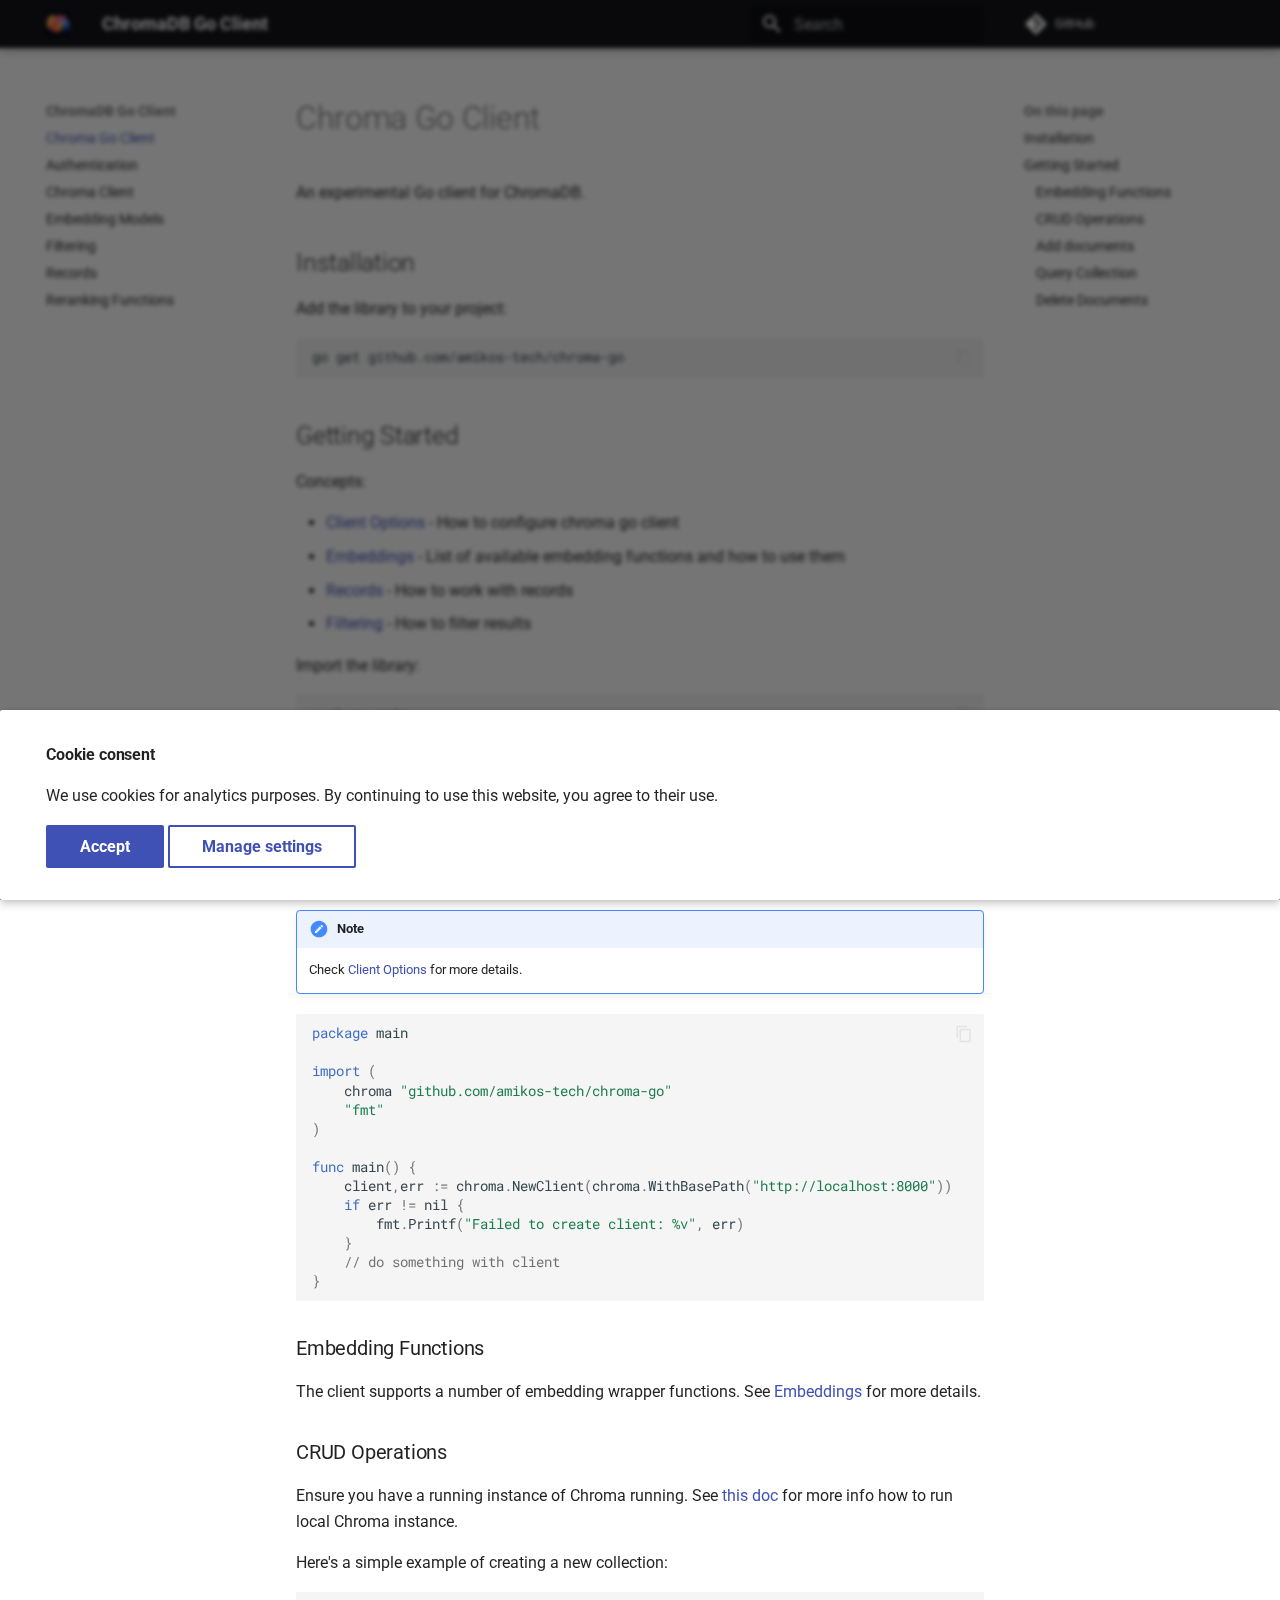
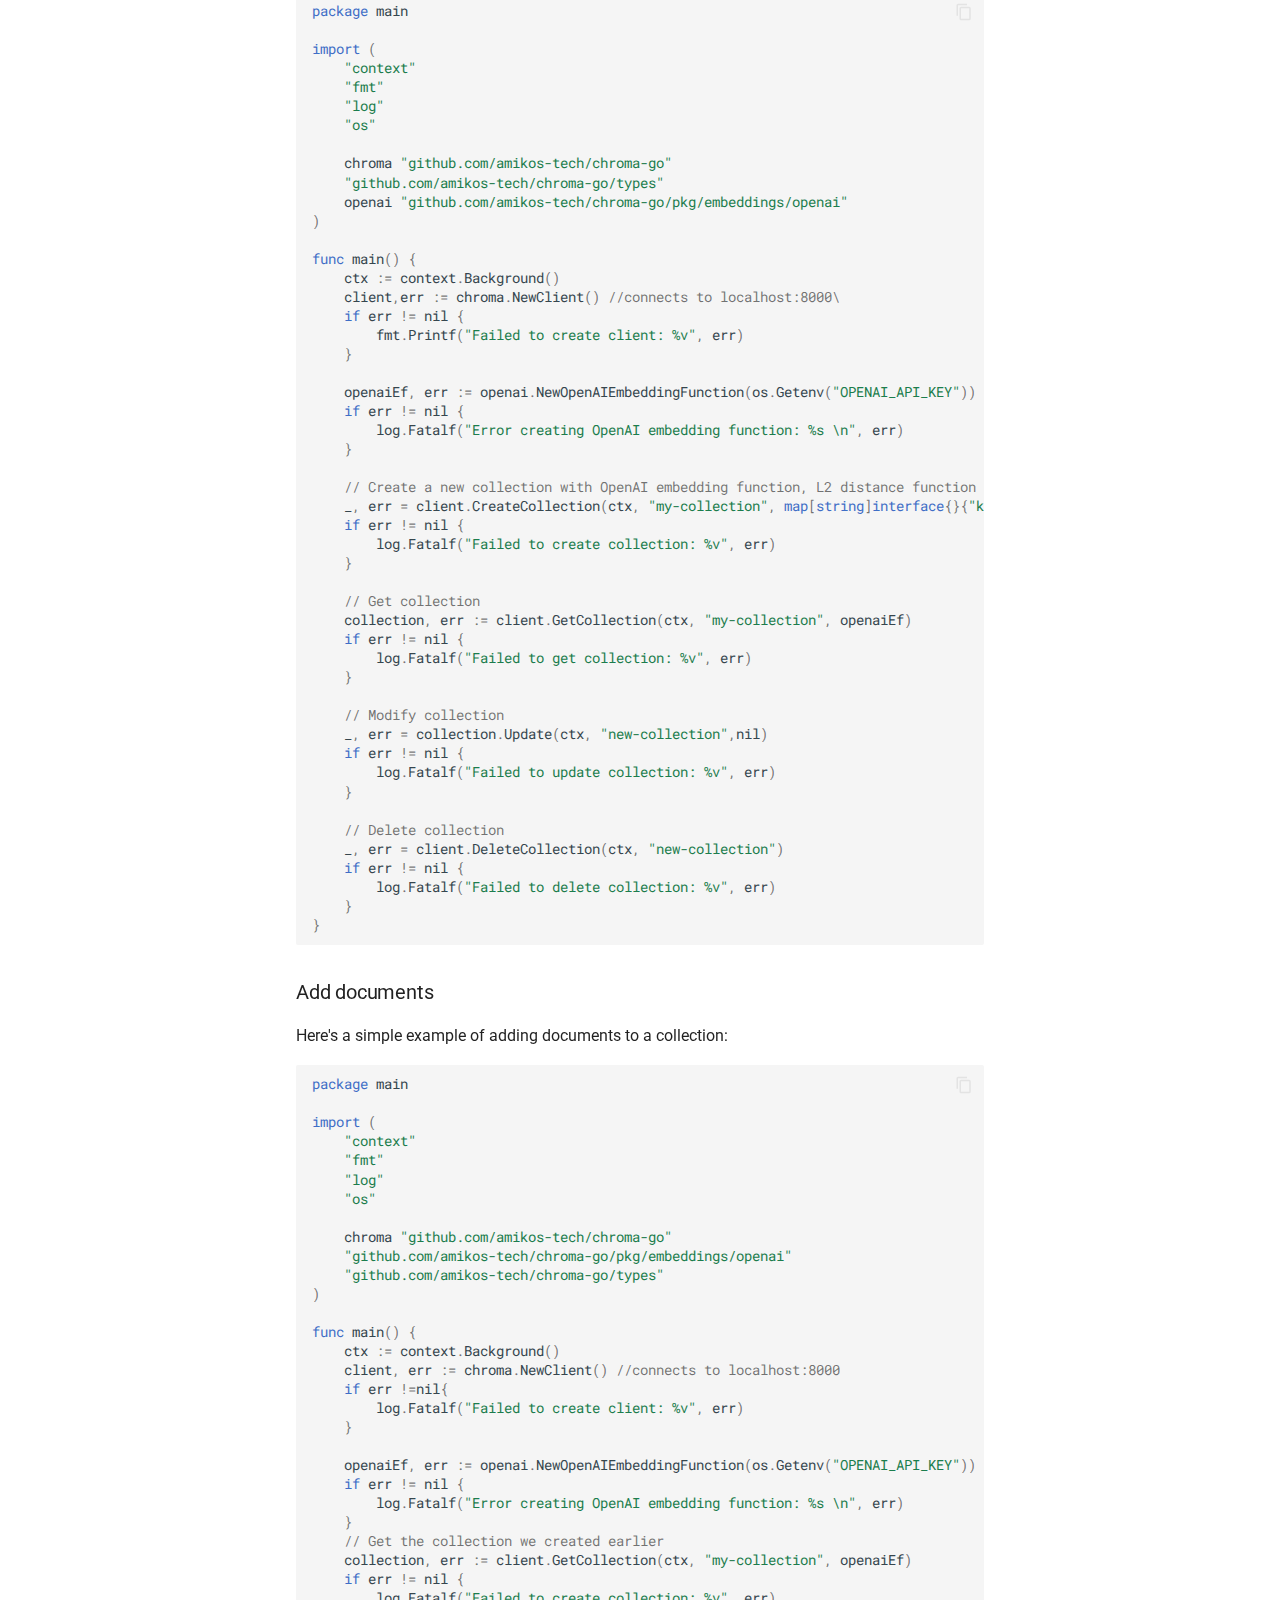
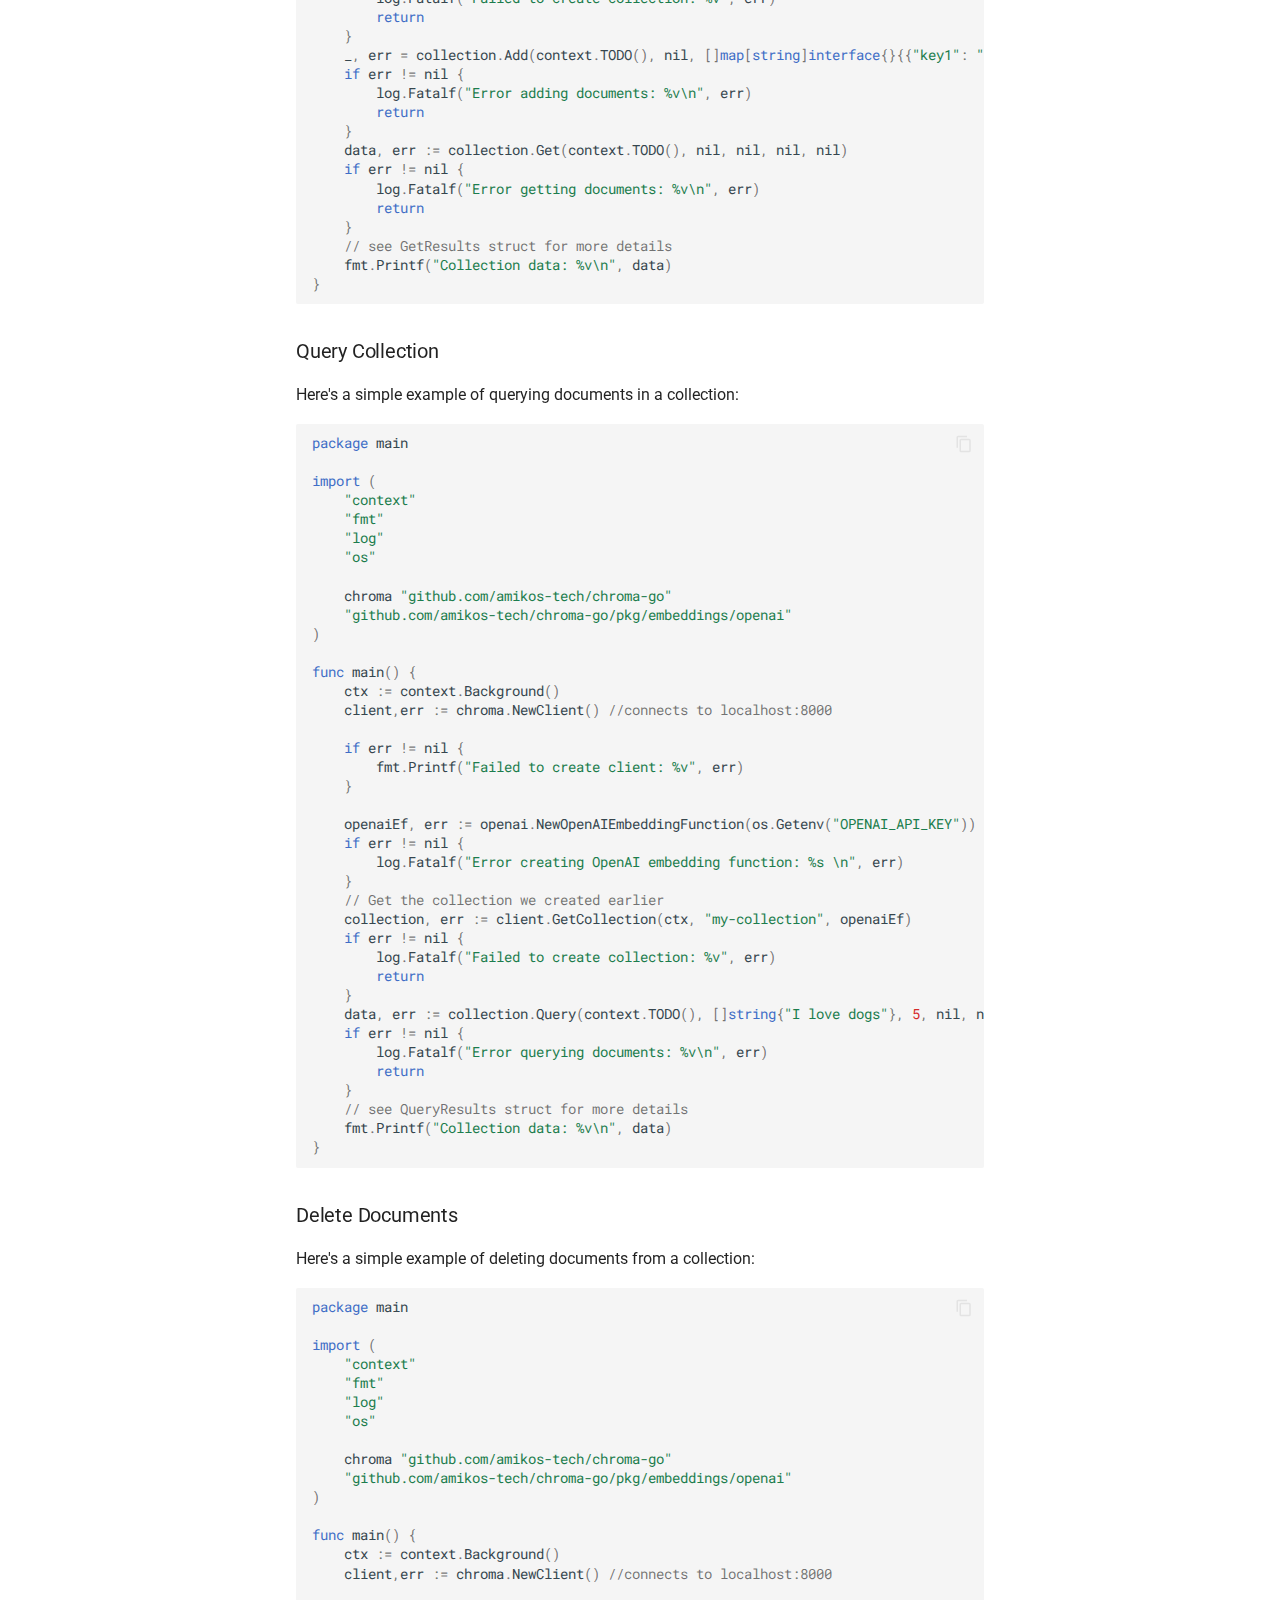
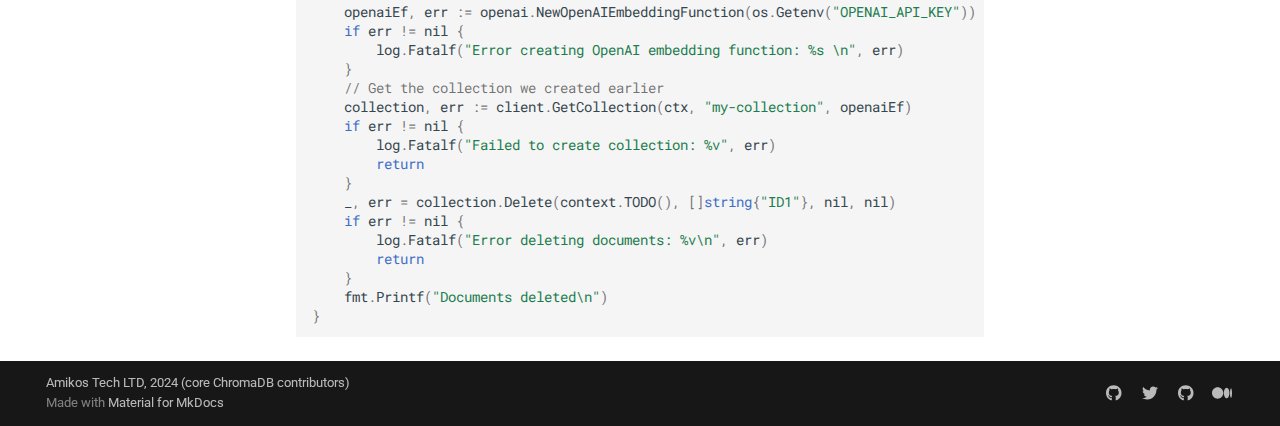
<file: index.html>
<!doctype html>
<html lang="en" class="no-js">
  <head>
    
      <meta charset="utf-8">
      <meta name="viewport" content="width=device-width,initial-scale=1">
      
      
      
        <link rel="canonical" href="https://go-client.chromadb.dev/">
      
      
      
        <link rel="next" href="auth/">
      
      
      <link rel="icon" href="assets/images/favicon.png">
      <meta name="generator" content="mkdocs-1.6.1, mkdocs-material-9.6.9">
    
    
      
        <title>ChromaDB Go Client</title>
      
    
    
      <link rel="stylesheet" href="assets/stylesheets/main.4af4bdda.min.css">
      
        
        <link rel="stylesheet" href="assets/stylesheets/palette.06af60db.min.css">
      
      


    
    
      
    
    
      
        
        
        <link rel="preconnect" href="https://fonts.gstatic.com" crossorigin>
        <link rel="stylesheet" href="https://fonts.googleapis.com/css?family=Roboto:300,300i,400,400i,700,700i%7CRoboto+Mono:400,400i,700,700i&display=fallback">
        <style>:root{--md-text-font:"Roboto";--md-code-font:"Roboto Mono"}</style>
      
    
    
    <script>__md_scope=new URL(".",location),__md_hash=e=>[...e].reduce(((e,_)=>(e<<5)-e+_.charCodeAt(0)),0),__md_get=(e,_=localStorage,t=__md_scope)=>JSON.parse(_.getItem(t.pathname+"."+e)),__md_set=(e,_,t=localStorage,a=__md_scope)=>{try{t.setItem(a.pathname+"."+e,JSON.stringify(_))}catch(e){}}</script>
    
      
  


  
  

<script id="__analytics">function __md_analytics(){function e(){dataLayer.push(arguments)}window.dataLayer=window.dataLayer||[],e("js",new Date),e("config","G-NNN722BJKE"),document.addEventListener("DOMContentLoaded",(function(){document.forms.search&&document.forms.search.query.addEventListener("blur",(function(){this.value&&e("event","search",{search_term:this.value})}));document$.subscribe((function(){var t=document.forms.feedback;if(void 0!==t)for(var a of t.querySelectorAll("[type=submit]"))a.addEventListener("click",(function(a){a.preventDefault();var n=document.location.pathname,d=this.getAttribute("data-md-value");e("event","feedback",{page:n,data:d}),t.firstElementChild.disabled=!0;var r=t.querySelector(".md-feedback__note [data-md-value='"+d+"']");r&&(r.hidden=!1)})),t.hidden=!1})),location$.subscribe((function(t){e("config","G-NNN722BJKE",{page_path:t.pathname})}))}));var t=document.createElement("script");t.async=!0,t.src="https://www.googletagmanager.com/gtag/js?id=G-NNN722BJKE",document.getElementById("__analytics").insertAdjacentElement("afterEnd",t)}</script>
  
    <script>if("undefined"!=typeof __md_analytics){var consent=__md_get("__consent");consent&&consent.analytics&&__md_analytics()}</script>
  

    
    
    
  </head>
  
  
    
    
    
    
    
    <body dir="ltr" data-md-color-scheme="default" data-md-color-primary="black" data-md-color-accent="indigo">
  
    
    <input class="md-toggle" data-md-toggle="drawer" type="checkbox" id="__drawer" autocomplete="off">
    <input class="md-toggle" data-md-toggle="search" type="checkbox" id="__search" autocomplete="off">
    <label class="md-overlay" for="__drawer"></label>
    <div data-md-component="skip">
      
        
        <a href="#chroma-go-client" class="md-skip">
          Skip to content
        </a>
      
    </div>
    <div data-md-component="announce">
      
    </div>
    
    
      

  

<header class="md-header md-header--shadow" data-md-component="header">
  <nav class="md-header__inner md-grid" aria-label="Header">
    <a href="https://www.trychroma.com" title="ChromaDB Go Client" class="md-header__button md-logo" aria-label="ChromaDB Go Client" data-md-component="logo">
      
  <img src="assets/images/logo.png" alt="logo">

    </a>
    <label class="md-header__button md-icon" for="__drawer">
      
      <svg xmlns="http://www.w3.org/2000/svg" viewBox="0 0 24 24"><path d="M3 6h18v2H3zm0 5h18v2H3zm0 5h18v2H3z"/></svg>
    </label>
    <div class="md-header__title" data-md-component="header-title">
      <div class="md-header__ellipsis">
        <div class="md-header__topic">
          <span class="md-ellipsis">
            ChromaDB Go Client
          </span>
        </div>
        <div class="md-header__topic" data-md-component="header-topic">
          <span class="md-ellipsis">
            
              Chroma Go Client
            
          </span>
        </div>
      </div>
    </div>
    
      
    
    
    
    
      <label class="md-header__button md-icon" for="__search">
        
        <svg xmlns="http://www.w3.org/2000/svg" viewBox="0 0 24 24"><path d="M9.5 3A6.5 6.5 0 0 1 16 9.5c0 1.61-.59 3.09-1.56 4.23l.27.27h.79l5 5-1.5 1.5-5-5v-.79l-.27-.27A6.52 6.52 0 0 1 9.5 16 6.5 6.5 0 0 1 3 9.5 6.5 6.5 0 0 1 9.5 3m0 2C7 5 5 7 5 9.5S7 14 9.5 14 14 12 14 9.5 12 5 9.5 5"/></svg>
      </label>
      <div class="md-search" data-md-component="search" role="dialog">
  <label class="md-search__overlay" for="__search"></label>
  <div class="md-search__inner" role="search">
    <form class="md-search__form" name="search">
      <input type="text" class="md-search__input" name="query" aria-label="Search" placeholder="Search" autocapitalize="off" autocorrect="off" autocomplete="off" spellcheck="false" data-md-component="search-query" required>
      <label class="md-search__icon md-icon" for="__search">
        
        <svg xmlns="http://www.w3.org/2000/svg" viewBox="0 0 24 24"><path d="M9.5 3A6.5 6.5 0 0 1 16 9.5c0 1.61-.59 3.09-1.56 4.23l.27.27h.79l5 5-1.5 1.5-5-5v-.79l-.27-.27A6.52 6.52 0 0 1 9.5 16 6.5 6.5 0 0 1 3 9.5 6.5 6.5 0 0 1 9.5 3m0 2C7 5 5 7 5 9.5S7 14 9.5 14 14 12 14 9.5 12 5 9.5 5"/></svg>
        
        <svg xmlns="http://www.w3.org/2000/svg" viewBox="0 0 24 24"><path d="M20 11v2H8l5.5 5.5-1.42 1.42L4.16 12l7.92-7.92L13.5 5.5 8 11z"/></svg>
      </label>
      <nav class="md-search__options" aria-label="Search">
        
        <button type="reset" class="md-search__icon md-icon" title="Clear" aria-label="Clear" tabindex="-1">
          
          <svg xmlns="http://www.w3.org/2000/svg" viewBox="0 0 24 24"><path d="M19 6.41 17.59 5 12 10.59 6.41 5 5 6.41 10.59 12 5 17.59 6.41 19 12 13.41 17.59 19 19 17.59 13.41 12z"/></svg>
        </button>
      </nav>
      
    </form>
    <div class="md-search__output">
      <div class="md-search__scrollwrap" tabindex="0" data-md-scrollfix>
        <div class="md-search-result" data-md-component="search-result">
          <div class="md-search-result__meta">
            Initializing search
          </div>
          <ol class="md-search-result__list" role="presentation"></ol>
        </div>
      </div>
    </div>
  </div>
</div>
    
    
      <div class="md-header__source">
        <a href="https://github.com/amikos-tech/chroma-go" title="Go to repository" class="md-source" data-md-component="source">
  <div class="md-source__icon md-icon">
    
    <svg xmlns="http://www.w3.org/2000/svg" viewBox="0 0 448 512"><!--! Font Awesome Free 6.7.2 by @fontawesome - https://fontawesome.com License - https://fontawesome.com/license/free (Icons: CC BY 4.0, Fonts: SIL OFL 1.1, Code: MIT License) Copyright 2024 Fonticons, Inc.--><path d="M439.55 236.05 244 40.45a28.87 28.87 0 0 0-40.81 0l-40.66 40.63 51.52 51.52c27.06-9.14 52.68 16.77 43.39 43.68l49.66 49.66c34.23-11.8 61.18 31 35.47 56.69-26.49 26.49-70.21-2.87-56-37.34L240.22 199v121.85c25.3 12.54 22.26 41.85 9.08 55a34.34 34.34 0 0 1-48.55 0c-17.57-17.6-11.07-46.91 11.25-56v-123c-20.8-8.51-24.6-30.74-18.64-45L142.57 101 8.45 235.14a28.86 28.86 0 0 0 0 40.81l195.61 195.6a28.86 28.86 0 0 0 40.8 0l194.69-194.69a28.86 28.86 0 0 0 0-40.81"/></svg>
  </div>
  <div class="md-source__repository">
    GitHub
  </div>
</a>
      </div>
    
  </nav>
  
</header>
    
    <div class="md-container" data-md-component="container">
      
      
        
          
        
      
      <main class="md-main" data-md-component="main">
        <div class="md-main__inner md-grid">
          
            
              
              <div class="md-sidebar md-sidebar--primary" data-md-component="sidebar" data-md-type="navigation" >
                <div class="md-sidebar__scrollwrap">
                  <div class="md-sidebar__inner">
                    



<nav class="md-nav md-nav--primary" aria-label="Navigation" data-md-level="0">
  <label class="md-nav__title" for="__drawer">
    <a href="https://www.trychroma.com" title="ChromaDB Go Client" class="md-nav__button md-logo" aria-label="ChromaDB Go Client" data-md-component="logo">
      
  <img src="assets/images/logo.png" alt="logo">

    </a>
    ChromaDB Go Client
  </label>
  
    <div class="md-nav__source">
      <a href="https://github.com/amikos-tech/chroma-go" title="Go to repository" class="md-source" data-md-component="source">
  <div class="md-source__icon md-icon">
    
    <svg xmlns="http://www.w3.org/2000/svg" viewBox="0 0 448 512"><!--! Font Awesome Free 6.7.2 by @fontawesome - https://fontawesome.com License - https://fontawesome.com/license/free (Icons: CC BY 4.0, Fonts: SIL OFL 1.1, Code: MIT License) Copyright 2024 Fonticons, Inc.--><path d="M439.55 236.05 244 40.45a28.87 28.87 0 0 0-40.81 0l-40.66 40.63 51.52 51.52c27.06-9.14 52.68 16.77 43.39 43.68l49.66 49.66c34.23-11.8 61.18 31 35.47 56.69-26.49 26.49-70.21-2.87-56-37.34L240.22 199v121.85c25.3 12.54 22.26 41.85 9.08 55a34.34 34.34 0 0 1-48.55 0c-17.57-17.6-11.07-46.91 11.25-56v-123c-20.8-8.51-24.6-30.74-18.64-45L142.57 101 8.45 235.14a28.86 28.86 0 0 0 0 40.81l195.61 195.6a28.86 28.86 0 0 0 40.8 0l194.69-194.69a28.86 28.86 0 0 0 0-40.81"/></svg>
  </div>
  <div class="md-source__repository">
    GitHub
  </div>
</a>
    </div>
  
  <ul class="md-nav__list" data-md-scrollfix>
    
      
      
  
  
    
  
  
  
    <li class="md-nav__item md-nav__item--active">
      
      <input class="md-nav__toggle md-toggle" type="checkbox" id="__toc">
      
      
        
      
      
        <label class="md-nav__link md-nav__link--active" for="__toc">
          
  
  <span class="md-ellipsis">
    Chroma Go Client
    
  </span>
  

          <span class="md-nav__icon md-icon"></span>
        </label>
      
      <a href="." class="md-nav__link md-nav__link--active">
        
  
  <span class="md-ellipsis">
    Chroma Go Client
    
  </span>
  

      </a>
      
        

  

<nav class="md-nav md-nav--secondary" aria-label="On this page">
  
  
  
    
  
  
    <label class="md-nav__title" for="__toc">
      <span class="md-nav__icon md-icon"></span>
      On this page
    </label>
    <ul class="md-nav__list" data-md-component="toc" data-md-scrollfix>
      
        <li class="md-nav__item">
  <a href="#installation" class="md-nav__link">
    <span class="md-ellipsis">
      Installation
    </span>
  </a>
  
</li>
      
        <li class="md-nav__item">
  <a href="#getting-started" class="md-nav__link">
    <span class="md-ellipsis">
      Getting Started
    </span>
  </a>
  
    <nav class="md-nav" aria-label="Getting Started">
      <ul class="md-nav__list">
        
          <li class="md-nav__item">
  <a href="#embedding-functions" class="md-nav__link">
    <span class="md-ellipsis">
      Embedding Functions
    </span>
  </a>
  
</li>
        
          <li class="md-nav__item">
  <a href="#crud-operations" class="md-nav__link">
    <span class="md-ellipsis">
      CRUD Operations
    </span>
  </a>
  
</li>
        
          <li class="md-nav__item">
  <a href="#add-documents" class="md-nav__link">
    <span class="md-ellipsis">
      Add documents
    </span>
  </a>
  
</li>
        
          <li class="md-nav__item">
  <a href="#query-collection" class="md-nav__link">
    <span class="md-ellipsis">
      Query Collection
    </span>
  </a>
  
</li>
        
          <li class="md-nav__item">
  <a href="#delete-documents" class="md-nav__link">
    <span class="md-ellipsis">
      Delete Documents
    </span>
  </a>
  
</li>
        
      </ul>
    </nav>
  
</li>
      
    </ul>
  
</nav>
      
    </li>
  

    
      
      
  
  
  
  
    <li class="md-nav__item">
      <a href="auth/" class="md-nav__link">
        
  
  <span class="md-ellipsis">
    Authentication
    
  </span>
  

      </a>
    </li>
  

    
      
      
  
  
  
  
    <li class="md-nav__item">
      <a href="client/" class="md-nav__link">
        
  
  <span class="md-ellipsis">
    Chroma Client
    
  </span>
  

      </a>
    </li>
  

    
      
      
  
  
  
  
    <li class="md-nav__item">
      <a href="embeddings/" class="md-nav__link">
        
  
  <span class="md-ellipsis">
    Embedding Models
    
  </span>
  

      </a>
    </li>
  

    
      
      
  
  
  
  
    <li class="md-nav__item">
      <a href="filtering/" class="md-nav__link">
        
  
  <span class="md-ellipsis">
    Filtering
    
  </span>
  

      </a>
    </li>
  

    
      
      
  
  
  
  
    <li class="md-nav__item">
      <a href="records/" class="md-nav__link">
        
  
  <span class="md-ellipsis">
    Records
    
  </span>
  

      </a>
    </li>
  

    
      
      
  
  
  
  
    <li class="md-nav__item">
      <a href="rerankers/" class="md-nav__link">
        
  
  <span class="md-ellipsis">
    Reranking Functions
    
  </span>
  

      </a>
    </li>
  

    
  </ul>
</nav>
                  </div>
                </div>
              </div>
            
            
              
              <div class="md-sidebar md-sidebar--secondary" data-md-component="sidebar" data-md-type="toc" >
                <div class="md-sidebar__scrollwrap">
                  <div class="md-sidebar__inner">
                    

  

<nav class="md-nav md-nav--secondary" aria-label="On this page">
  
  
  
    
  
  
    <label class="md-nav__title" for="__toc">
      <span class="md-nav__icon md-icon"></span>
      On this page
    </label>
    <ul class="md-nav__list" data-md-component="toc" data-md-scrollfix>
      
        <li class="md-nav__item">
  <a href="#installation" class="md-nav__link">
    <span class="md-ellipsis">
      Installation
    </span>
  </a>
  
</li>
      
        <li class="md-nav__item">
  <a href="#getting-started" class="md-nav__link">
    <span class="md-ellipsis">
      Getting Started
    </span>
  </a>
  
    <nav class="md-nav" aria-label="Getting Started">
      <ul class="md-nav__list">
        
          <li class="md-nav__item">
  <a href="#embedding-functions" class="md-nav__link">
    <span class="md-ellipsis">
      Embedding Functions
    </span>
  </a>
  
</li>
        
          <li class="md-nav__item">
  <a href="#crud-operations" class="md-nav__link">
    <span class="md-ellipsis">
      CRUD Operations
    </span>
  </a>
  
</li>
        
          <li class="md-nav__item">
  <a href="#add-documents" class="md-nav__link">
    <span class="md-ellipsis">
      Add documents
    </span>
  </a>
  
</li>
        
          <li class="md-nav__item">
  <a href="#query-collection" class="md-nav__link">
    <span class="md-ellipsis">
      Query Collection
    </span>
  </a>
  
</li>
        
          <li class="md-nav__item">
  <a href="#delete-documents" class="md-nav__link">
    <span class="md-ellipsis">
      Delete Documents
    </span>
  </a>
  
</li>
        
      </ul>
    </nav>
  
</li>
      
    </ul>
  
</nav>
                  </div>
                </div>
              </div>
            
          
          
            <div class="md-content" data-md-component="content">
              <article class="md-content__inner md-typeset">
                
                  


  
  


<h1 id="chroma-go-client">Chroma Go Client<a class="headerlink" href="#chroma-go-client" title="Permanent link">&para;</a></h1>
<p>An experimental Go client for ChromaDB.</p>
<h2 id="installation">Installation<a class="headerlink" href="#installation" title="Permanent link">&para;</a></h2>
<p>Add the library to your project:</p>
<div class="language-bash highlight"><pre><span></span><code><span id="__span-0-1"><a id="__codelineno-0-1" name="__codelineno-0-1" href="#__codelineno-0-1"></a>go<span class="w"> </span>get<span class="w"> </span>github.com/amikos-tech/chroma-go
</span></code></pre></div>
<h2 id="getting-started">Getting Started<a class="headerlink" href="#getting-started" title="Permanent link">&para;</a></h2>
<p>Concepts:</p>
<ul>
<li><a href="client/">Client Options</a> - How to configure chroma go client</li>
<li><a href="embeddings/">Embeddings</a> - List of available embedding functions and how to use them</li>
<li><a href="records/">Records</a> - How to work with records</li>
<li><a href="filtering/">Filtering</a> - How to filter results</li>
</ul>
<p>Import the library:</p>
<div class="language-go highlight"><pre><span></span><code><span id="__span-1-1"><a id="__codelineno-1-1" name="__codelineno-1-1" href="#__codelineno-1-1"></a><span class="kn">package</span><span class="w"> </span><span class="nx">main</span>
</span><span id="__span-1-2"><a id="__codelineno-1-2" name="__codelineno-1-2" href="#__codelineno-1-2"></a>
</span><span id="__span-1-3"><a id="__codelineno-1-3" name="__codelineno-1-3" href="#__codelineno-1-3"></a><span class="kn">import</span><span class="w"> </span><span class="p">(</span>
</span><span id="__span-1-4"><a id="__codelineno-1-4" name="__codelineno-1-4" href="#__codelineno-1-4"></a><span class="w">    </span><span class="nx">chroma</span><span class="w"> </span><span class="s">&quot;github.com/amikos-tech/chroma-go&quot;</span>
</span><span id="__span-1-5"><a id="__codelineno-1-5" name="__codelineno-1-5" href="#__codelineno-1-5"></a><span class="w">    </span><span class="s">&quot;github.com/amikos-tech/chroma-go/collection&quot;</span>
</span><span id="__span-1-6"><a id="__codelineno-1-6" name="__codelineno-1-6" href="#__codelineno-1-6"></a><span class="w">    </span><span class="s">&quot;github.com/amikos-tech/chroma-go/types&quot;</span>
</span><span id="__span-1-7"><a id="__codelineno-1-7" name="__codelineno-1-7" href="#__codelineno-1-7"></a><span class="p">)</span>
</span></code></pre></div>
<p>New client:</p>
<div class="admonition note client options">
<p class="admonition-title">Note</p>
<p>Check <a href="client/">Client Options</a> for more details.</p>
</div>
<div class="language-go highlight"><pre><span></span><code><span id="__span-2-1"><a id="__codelineno-2-1" name="__codelineno-2-1" href="#__codelineno-2-1"></a><span class="kn">package</span><span class="w"> </span><span class="nx">main</span>
</span><span id="__span-2-2"><a id="__codelineno-2-2" name="__codelineno-2-2" href="#__codelineno-2-2"></a>
</span><span id="__span-2-3"><a id="__codelineno-2-3" name="__codelineno-2-3" href="#__codelineno-2-3"></a><span class="kn">import</span><span class="w"> </span><span class="p">(</span>
</span><span id="__span-2-4"><a id="__codelineno-2-4" name="__codelineno-2-4" href="#__codelineno-2-4"></a><span class="w">    </span><span class="nx">chroma</span><span class="w"> </span><span class="s">&quot;github.com/amikos-tech/chroma-go&quot;</span>
</span><span id="__span-2-5"><a id="__codelineno-2-5" name="__codelineno-2-5" href="#__codelineno-2-5"></a><span class="w">    </span><span class="s">&quot;fmt&quot;</span>
</span><span id="__span-2-6"><a id="__codelineno-2-6" name="__codelineno-2-6" href="#__codelineno-2-6"></a><span class="p">)</span>
</span><span id="__span-2-7"><a id="__codelineno-2-7" name="__codelineno-2-7" href="#__codelineno-2-7"></a>
</span><span id="__span-2-8"><a id="__codelineno-2-8" name="__codelineno-2-8" href="#__codelineno-2-8"></a><span class="kd">func</span><span class="w"> </span><span class="nx">main</span><span class="p">()</span><span class="w"> </span><span class="p">{</span>
</span><span id="__span-2-9"><a id="__codelineno-2-9" name="__codelineno-2-9" href="#__codelineno-2-9"></a><span class="w">    </span><span class="nx">client</span><span class="p">,</span><span class="nx">err</span><span class="w"> </span><span class="o">:=</span><span class="w"> </span><span class="nx">chroma</span><span class="p">.</span><span class="nx">NewClient</span><span class="p">(</span><span class="nx">chroma</span><span class="p">.</span><span class="nx">WithBasePath</span><span class="p">(</span><span class="s">&quot;http://localhost:8000&quot;</span><span class="p">))</span>
</span><span id="__span-2-10"><a id="__codelineno-2-10" name="__codelineno-2-10" href="#__codelineno-2-10"></a><span class="w">    </span><span class="k">if</span><span class="w"> </span><span class="nx">err</span><span class="w"> </span><span class="o">!=</span><span class="w"> </span><span class="kc">nil</span><span class="w"> </span><span class="p">{</span>
</span><span id="__span-2-11"><a id="__codelineno-2-11" name="__codelineno-2-11" href="#__codelineno-2-11"></a><span class="w">        </span><span class="nx">fmt</span><span class="p">.</span><span class="nx">Printf</span><span class="p">(</span><span class="s">&quot;Failed to create client: %v&quot;</span><span class="p">,</span><span class="w"> </span><span class="nx">err</span><span class="p">)</span>
</span><span id="__span-2-12"><a id="__codelineno-2-12" name="__codelineno-2-12" href="#__codelineno-2-12"></a><span class="w">    </span><span class="p">}</span>
</span><span id="__span-2-13"><a id="__codelineno-2-13" name="__codelineno-2-13" href="#__codelineno-2-13"></a><span class="w">    </span><span class="c1">// do something with client</span>
</span><span id="__span-2-14"><a id="__codelineno-2-14" name="__codelineno-2-14" href="#__codelineno-2-14"></a><span class="p">}</span>
</span></code></pre></div>
<h3 id="embedding-functions">Embedding Functions<a class="headerlink" href="#embedding-functions" title="Permanent link">&para;</a></h3>
<p>The client supports a number of embedding wrapper functions. See <a href="embeddings/">Embeddings</a> for more details.</p>
<h3 id="crud-operations">CRUD Operations<a class="headerlink" href="#crud-operations" title="Permanent link">&para;</a></h3>
<p>Ensure you have a running instance of Chroma running.
See <a href="https://cookbook.chromadb.dev/running/running-chroma/#running-chroma">this doc</a> for more info how to run local
Chroma instance.</p>
<p>Here's a simple example of creating a new collection:</p>
<div class="language-go highlight"><pre><span></span><code><span id="__span-3-1"><a id="__codelineno-3-1" name="__codelineno-3-1" href="#__codelineno-3-1"></a><span class="kn">package</span><span class="w"> </span><span class="nx">main</span>
</span><span id="__span-3-2"><a id="__codelineno-3-2" name="__codelineno-3-2" href="#__codelineno-3-2"></a>
</span><span id="__span-3-3"><a id="__codelineno-3-3" name="__codelineno-3-3" href="#__codelineno-3-3"></a><span class="kn">import</span><span class="w"> </span><span class="p">(</span>
</span><span id="__span-3-4"><a id="__codelineno-3-4" name="__codelineno-3-4" href="#__codelineno-3-4"></a><span class="w">    </span><span class="s">&quot;context&quot;</span>
</span><span id="__span-3-5"><a id="__codelineno-3-5" name="__codelineno-3-5" href="#__codelineno-3-5"></a><span class="w">    </span><span class="s">&quot;fmt&quot;</span>
</span><span id="__span-3-6"><a id="__codelineno-3-6" name="__codelineno-3-6" href="#__codelineno-3-6"></a><span class="w">    </span><span class="s">&quot;log&quot;</span>
</span><span id="__span-3-7"><a id="__codelineno-3-7" name="__codelineno-3-7" href="#__codelineno-3-7"></a><span class="w">    </span><span class="s">&quot;os&quot;</span>
</span><span id="__span-3-8"><a id="__codelineno-3-8" name="__codelineno-3-8" href="#__codelineno-3-8"></a>
</span><span id="__span-3-9"><a id="__codelineno-3-9" name="__codelineno-3-9" href="#__codelineno-3-9"></a><span class="w">    </span><span class="nx">chroma</span><span class="w"> </span><span class="s">&quot;github.com/amikos-tech/chroma-go&quot;</span>
</span><span id="__span-3-10"><a id="__codelineno-3-10" name="__codelineno-3-10" href="#__codelineno-3-10"></a><span class="w">    </span><span class="s">&quot;github.com/amikos-tech/chroma-go/types&quot;</span>
</span><span id="__span-3-11"><a id="__codelineno-3-11" name="__codelineno-3-11" href="#__codelineno-3-11"></a><span class="w">    </span><span class="nx">openai</span><span class="w"> </span><span class="s">&quot;github.com/amikos-tech/chroma-go/pkg/embeddings/openai&quot;</span>
</span><span id="__span-3-12"><a id="__codelineno-3-12" name="__codelineno-3-12" href="#__codelineno-3-12"></a><span class="p">)</span>
</span><span id="__span-3-13"><a id="__codelineno-3-13" name="__codelineno-3-13" href="#__codelineno-3-13"></a>
</span><span id="__span-3-14"><a id="__codelineno-3-14" name="__codelineno-3-14" href="#__codelineno-3-14"></a><span class="kd">func</span><span class="w"> </span><span class="nx">main</span><span class="p">()</span><span class="w"> </span><span class="p">{</span>
</span><span id="__span-3-15"><a id="__codelineno-3-15" name="__codelineno-3-15" href="#__codelineno-3-15"></a><span class="w">    </span><span class="nx">ctx</span><span class="w"> </span><span class="o">:=</span><span class="w"> </span><span class="nx">context</span><span class="p">.</span><span class="nx">Background</span><span class="p">()</span>
</span><span id="__span-3-16"><a id="__codelineno-3-16" name="__codelineno-3-16" href="#__codelineno-3-16"></a><span class="w">    </span><span class="nx">client</span><span class="p">,</span><span class="nx">err</span><span class="w"> </span><span class="o">:=</span><span class="w"> </span><span class="nx">chroma</span><span class="p">.</span><span class="nx">NewClient</span><span class="p">()</span><span class="w"> </span><span class="c1">//connects to localhost:8000\</span>
</span><span id="__span-3-17"><a id="__codelineno-3-17" name="__codelineno-3-17" href="#__codelineno-3-17"></a><span class="w">    </span><span class="k">if</span><span class="w"> </span><span class="nx">err</span><span class="w"> </span><span class="o">!=</span><span class="w"> </span><span class="kc">nil</span><span class="w"> </span><span class="p">{</span>
</span><span id="__span-3-18"><a id="__codelineno-3-18" name="__codelineno-3-18" href="#__codelineno-3-18"></a><span class="w">        </span><span class="nx">fmt</span><span class="p">.</span><span class="nx">Printf</span><span class="p">(</span><span class="s">&quot;Failed to create client: %v&quot;</span><span class="p">,</span><span class="w"> </span><span class="nx">err</span><span class="p">)</span>
</span><span id="__span-3-19"><a id="__codelineno-3-19" name="__codelineno-3-19" href="#__codelineno-3-19"></a><span class="w">    </span><span class="p">}</span>
</span><span id="__span-3-20"><a id="__codelineno-3-20" name="__codelineno-3-20" href="#__codelineno-3-20"></a>
</span><span id="__span-3-21"><a id="__codelineno-3-21" name="__codelineno-3-21" href="#__codelineno-3-21"></a><span class="w">    </span><span class="nx">openaiEf</span><span class="p">,</span><span class="w"> </span><span class="nx">err</span><span class="w"> </span><span class="o">:=</span><span class="w"> </span><span class="nx">openai</span><span class="p">.</span><span class="nx">NewOpenAIEmbeddingFunction</span><span class="p">(</span><span class="nx">os</span><span class="p">.</span><span class="nx">Getenv</span><span class="p">(</span><span class="s">&quot;OPENAI_API_KEY&quot;</span><span class="p">))</span>
</span><span id="__span-3-22"><a id="__codelineno-3-22" name="__codelineno-3-22" href="#__codelineno-3-22"></a><span class="w">    </span><span class="k">if</span><span class="w"> </span><span class="nx">err</span><span class="w"> </span><span class="o">!=</span><span class="w"> </span><span class="kc">nil</span><span class="w"> </span><span class="p">{</span>
</span><span id="__span-3-23"><a id="__codelineno-3-23" name="__codelineno-3-23" href="#__codelineno-3-23"></a><span class="w">        </span><span class="nx">log</span><span class="p">.</span><span class="nx">Fatalf</span><span class="p">(</span><span class="s">&quot;Error creating OpenAI embedding function: %s \n&quot;</span><span class="p">,</span><span class="w"> </span><span class="nx">err</span><span class="p">)</span>
</span><span id="__span-3-24"><a id="__codelineno-3-24" name="__codelineno-3-24" href="#__codelineno-3-24"></a><span class="w">    </span><span class="p">}</span>
</span><span id="__span-3-25"><a id="__codelineno-3-25" name="__codelineno-3-25" href="#__codelineno-3-25"></a>
</span><span id="__span-3-26"><a id="__codelineno-3-26" name="__codelineno-3-26" href="#__codelineno-3-26"></a><span class="w">    </span><span class="c1">// Create a new collection with OpenAI embedding function, L2 distance function and metadata</span>
</span><span id="__span-3-27"><a id="__codelineno-3-27" name="__codelineno-3-27" href="#__codelineno-3-27"></a><span class="w">    </span><span class="nx">_</span><span class="p">,</span><span class="w"> </span><span class="nx">err</span><span class="w"> </span><span class="p">=</span><span class="w"> </span><span class="nx">client</span><span class="p">.</span><span class="nx">CreateCollection</span><span class="p">(</span><span class="nx">ctx</span><span class="p">,</span><span class="w"> </span><span class="s">&quot;my-collection&quot;</span><span class="p">,</span><span class="w"> </span><span class="kd">map</span><span class="p">[</span><span class="kt">string</span><span class="p">]</span><span class="kd">interface</span><span class="p">{}{</span><span class="s">&quot;key1&quot;</span><span class="p">:</span><span class="w"> </span><span class="s">&quot;value1&quot;</span><span class="p">},</span><span class="w"> </span><span class="kc">true</span><span class="p">,</span><span class="w"> </span><span class="nx">openaiEf</span><span class="p">,</span><span class="w"> </span><span class="nx">types</span><span class="p">.</span><span class="nx">L2</span><span class="p">)</span>
</span><span id="__span-3-28"><a id="__codelineno-3-28" name="__codelineno-3-28" href="#__codelineno-3-28"></a><span class="w">    </span><span class="k">if</span><span class="w"> </span><span class="nx">err</span><span class="w"> </span><span class="o">!=</span><span class="w"> </span><span class="kc">nil</span><span class="w"> </span><span class="p">{</span>
</span><span id="__span-3-29"><a id="__codelineno-3-29" name="__codelineno-3-29" href="#__codelineno-3-29"></a><span class="w">        </span><span class="nx">log</span><span class="p">.</span><span class="nx">Fatalf</span><span class="p">(</span><span class="s">&quot;Failed to create collection: %v&quot;</span><span class="p">,</span><span class="w"> </span><span class="nx">err</span><span class="p">)</span>
</span><span id="__span-3-30"><a id="__codelineno-3-30" name="__codelineno-3-30" href="#__codelineno-3-30"></a><span class="w">    </span><span class="p">}</span>
</span><span id="__span-3-31"><a id="__codelineno-3-31" name="__codelineno-3-31" href="#__codelineno-3-31"></a>
</span><span id="__span-3-32"><a id="__codelineno-3-32" name="__codelineno-3-32" href="#__codelineno-3-32"></a><span class="w">    </span><span class="c1">// Get collection</span>
</span><span id="__span-3-33"><a id="__codelineno-3-33" name="__codelineno-3-33" href="#__codelineno-3-33"></a><span class="w">    </span><span class="nx">collection</span><span class="p">,</span><span class="w"> </span><span class="nx">err</span><span class="w"> </span><span class="o">:=</span><span class="w"> </span><span class="nx">client</span><span class="p">.</span><span class="nx">GetCollection</span><span class="p">(</span><span class="nx">ctx</span><span class="p">,</span><span class="w"> </span><span class="s">&quot;my-collection&quot;</span><span class="p">,</span><span class="w"> </span><span class="nx">openaiEf</span><span class="p">)</span>
</span><span id="__span-3-34"><a id="__codelineno-3-34" name="__codelineno-3-34" href="#__codelineno-3-34"></a><span class="w">    </span><span class="k">if</span><span class="w"> </span><span class="nx">err</span><span class="w"> </span><span class="o">!=</span><span class="w"> </span><span class="kc">nil</span><span class="w"> </span><span class="p">{</span>
</span><span id="__span-3-35"><a id="__codelineno-3-35" name="__codelineno-3-35" href="#__codelineno-3-35"></a><span class="w">        </span><span class="nx">log</span><span class="p">.</span><span class="nx">Fatalf</span><span class="p">(</span><span class="s">&quot;Failed to get collection: %v&quot;</span><span class="p">,</span><span class="w"> </span><span class="nx">err</span><span class="p">)</span>
</span><span id="__span-3-36"><a id="__codelineno-3-36" name="__codelineno-3-36" href="#__codelineno-3-36"></a><span class="w">    </span><span class="p">}</span>
</span><span id="__span-3-37"><a id="__codelineno-3-37" name="__codelineno-3-37" href="#__codelineno-3-37"></a>
</span><span id="__span-3-38"><a id="__codelineno-3-38" name="__codelineno-3-38" href="#__codelineno-3-38"></a><span class="w">    </span><span class="c1">// Modify collection</span>
</span><span id="__span-3-39"><a id="__codelineno-3-39" name="__codelineno-3-39" href="#__codelineno-3-39"></a><span class="w">    </span><span class="nx">_</span><span class="p">,</span><span class="w"> </span><span class="nx">err</span><span class="w"> </span><span class="p">=</span><span class="w"> </span><span class="nx">collection</span><span class="p">.</span><span class="nx">Update</span><span class="p">(</span><span class="nx">ctx</span><span class="p">,</span><span class="w"> </span><span class="s">&quot;new-collection&quot;</span><span class="p">,</span><span class="kc">nil</span><span class="p">)</span>
</span><span id="__span-3-40"><a id="__codelineno-3-40" name="__codelineno-3-40" href="#__codelineno-3-40"></a><span class="w">    </span><span class="k">if</span><span class="w"> </span><span class="nx">err</span><span class="w"> </span><span class="o">!=</span><span class="w"> </span><span class="kc">nil</span><span class="w"> </span><span class="p">{</span>
</span><span id="__span-3-41"><a id="__codelineno-3-41" name="__codelineno-3-41" href="#__codelineno-3-41"></a><span class="w">        </span><span class="nx">log</span><span class="p">.</span><span class="nx">Fatalf</span><span class="p">(</span><span class="s">&quot;Failed to update collection: %v&quot;</span><span class="p">,</span><span class="w"> </span><span class="nx">err</span><span class="p">)</span>
</span><span id="__span-3-42"><a id="__codelineno-3-42" name="__codelineno-3-42" href="#__codelineno-3-42"></a><span class="w">    </span><span class="p">}</span>
</span><span id="__span-3-43"><a id="__codelineno-3-43" name="__codelineno-3-43" href="#__codelineno-3-43"></a>
</span><span id="__span-3-44"><a id="__codelineno-3-44" name="__codelineno-3-44" href="#__codelineno-3-44"></a><span class="w">    </span><span class="c1">// Delete collection</span>
</span><span id="__span-3-45"><a id="__codelineno-3-45" name="__codelineno-3-45" href="#__codelineno-3-45"></a><span class="w">    </span><span class="nx">_</span><span class="p">,</span><span class="w"> </span><span class="nx">err</span><span class="w"> </span><span class="p">=</span><span class="w"> </span><span class="nx">client</span><span class="p">.</span><span class="nx">DeleteCollection</span><span class="p">(</span><span class="nx">ctx</span><span class="p">,</span><span class="w"> </span><span class="s">&quot;new-collection&quot;</span><span class="p">)</span>
</span><span id="__span-3-46"><a id="__codelineno-3-46" name="__codelineno-3-46" href="#__codelineno-3-46"></a><span class="w">    </span><span class="k">if</span><span class="w"> </span><span class="nx">err</span><span class="w"> </span><span class="o">!=</span><span class="w"> </span><span class="kc">nil</span><span class="w"> </span><span class="p">{</span>
</span><span id="__span-3-47"><a id="__codelineno-3-47" name="__codelineno-3-47" href="#__codelineno-3-47"></a><span class="w">        </span><span class="nx">log</span><span class="p">.</span><span class="nx">Fatalf</span><span class="p">(</span><span class="s">&quot;Failed to delete collection: %v&quot;</span><span class="p">,</span><span class="w"> </span><span class="nx">err</span><span class="p">)</span>
</span><span id="__span-3-48"><a id="__codelineno-3-48" name="__codelineno-3-48" href="#__codelineno-3-48"></a><span class="w">    </span><span class="p">}</span>
</span><span id="__span-3-49"><a id="__codelineno-3-49" name="__codelineno-3-49" href="#__codelineno-3-49"></a><span class="p">}</span>
</span></code></pre></div>
<h3 id="add-documents">Add documents<a class="headerlink" href="#add-documents" title="Permanent link">&para;</a></h3>
<p>Here's a simple example of adding documents to a collection:</p>
<div class="language-go highlight"><pre><span></span><code><span id="__span-4-1"><a id="__codelineno-4-1" name="__codelineno-4-1" href="#__codelineno-4-1"></a><span class="kn">package</span><span class="w"> </span><span class="nx">main</span>
</span><span id="__span-4-2"><a id="__codelineno-4-2" name="__codelineno-4-2" href="#__codelineno-4-2"></a>
</span><span id="__span-4-3"><a id="__codelineno-4-3" name="__codelineno-4-3" href="#__codelineno-4-3"></a><span class="kn">import</span><span class="w"> </span><span class="p">(</span>
</span><span id="__span-4-4"><a id="__codelineno-4-4" name="__codelineno-4-4" href="#__codelineno-4-4"></a><span class="w">    </span><span class="s">&quot;context&quot;</span>
</span><span id="__span-4-5"><a id="__codelineno-4-5" name="__codelineno-4-5" href="#__codelineno-4-5"></a><span class="w">    </span><span class="s">&quot;fmt&quot;</span>
</span><span id="__span-4-6"><a id="__codelineno-4-6" name="__codelineno-4-6" href="#__codelineno-4-6"></a><span class="w">    </span><span class="s">&quot;log&quot;</span>
</span><span id="__span-4-7"><a id="__codelineno-4-7" name="__codelineno-4-7" href="#__codelineno-4-7"></a><span class="w">    </span><span class="s">&quot;os&quot;</span>
</span><span id="__span-4-8"><a id="__codelineno-4-8" name="__codelineno-4-8" href="#__codelineno-4-8"></a>
</span><span id="__span-4-9"><a id="__codelineno-4-9" name="__codelineno-4-9" href="#__codelineno-4-9"></a><span class="w">    </span><span class="nx">chroma</span><span class="w"> </span><span class="s">&quot;github.com/amikos-tech/chroma-go&quot;</span>
</span><span id="__span-4-10"><a id="__codelineno-4-10" name="__codelineno-4-10" href="#__codelineno-4-10"></a><span class="w">    </span><span class="s">&quot;github.com/amikos-tech/chroma-go/pkg/embeddings/openai&quot;</span>
</span><span id="__span-4-11"><a id="__codelineno-4-11" name="__codelineno-4-11" href="#__codelineno-4-11"></a><span class="w">    </span><span class="s">&quot;github.com/amikos-tech/chroma-go/types&quot;</span>
</span><span id="__span-4-12"><a id="__codelineno-4-12" name="__codelineno-4-12" href="#__codelineno-4-12"></a><span class="p">)</span>
</span><span id="__span-4-13"><a id="__codelineno-4-13" name="__codelineno-4-13" href="#__codelineno-4-13"></a>
</span><span id="__span-4-14"><a id="__codelineno-4-14" name="__codelineno-4-14" href="#__codelineno-4-14"></a><span class="kd">func</span><span class="w"> </span><span class="nx">main</span><span class="p">()</span><span class="w"> </span><span class="p">{</span>
</span><span id="__span-4-15"><a id="__codelineno-4-15" name="__codelineno-4-15" href="#__codelineno-4-15"></a><span class="w">    </span><span class="nx">ctx</span><span class="w"> </span><span class="o">:=</span><span class="w"> </span><span class="nx">context</span><span class="p">.</span><span class="nx">Background</span><span class="p">()</span>
</span><span id="__span-4-16"><a id="__codelineno-4-16" name="__codelineno-4-16" href="#__codelineno-4-16"></a><span class="w">    </span><span class="nx">client</span><span class="p">,</span><span class="w"> </span><span class="nx">err</span><span class="w"> </span><span class="o">:=</span><span class="w"> </span><span class="nx">chroma</span><span class="p">.</span><span class="nx">NewClient</span><span class="p">()</span><span class="w"> </span><span class="c1">//connects to localhost:8000</span>
</span><span id="__span-4-17"><a id="__codelineno-4-17" name="__codelineno-4-17" href="#__codelineno-4-17"></a><span class="w">    </span><span class="k">if</span><span class="w"> </span><span class="nx">err</span><span class="w"> </span><span class="o">!=</span><span class="kc">nil</span><span class="p">{</span>
</span><span id="__span-4-18"><a id="__codelineno-4-18" name="__codelineno-4-18" href="#__codelineno-4-18"></a><span class="w">        </span><span class="nx">log</span><span class="p">.</span><span class="nx">Fatalf</span><span class="p">(</span><span class="s">&quot;Failed to create client: %v&quot;</span><span class="p">,</span><span class="w"> </span><span class="nx">err</span><span class="p">)</span>
</span><span id="__span-4-19"><a id="__codelineno-4-19" name="__codelineno-4-19" href="#__codelineno-4-19"></a><span class="w">    </span><span class="p">}</span>
</span><span id="__span-4-20"><a id="__codelineno-4-20" name="__codelineno-4-20" href="#__codelineno-4-20"></a>
</span><span id="__span-4-21"><a id="__codelineno-4-21" name="__codelineno-4-21" href="#__codelineno-4-21"></a><span class="w">    </span><span class="nx">openaiEf</span><span class="p">,</span><span class="w"> </span><span class="nx">err</span><span class="w"> </span><span class="o">:=</span><span class="w"> </span><span class="nx">openai</span><span class="p">.</span><span class="nx">NewOpenAIEmbeddingFunction</span><span class="p">(</span><span class="nx">os</span><span class="p">.</span><span class="nx">Getenv</span><span class="p">(</span><span class="s">&quot;OPENAI_API_KEY&quot;</span><span class="p">))</span>
</span><span id="__span-4-22"><a id="__codelineno-4-22" name="__codelineno-4-22" href="#__codelineno-4-22"></a><span class="w">    </span><span class="k">if</span><span class="w"> </span><span class="nx">err</span><span class="w"> </span><span class="o">!=</span><span class="w"> </span><span class="kc">nil</span><span class="w"> </span><span class="p">{</span>
</span><span id="__span-4-23"><a id="__codelineno-4-23" name="__codelineno-4-23" href="#__codelineno-4-23"></a><span class="w">        </span><span class="nx">log</span><span class="p">.</span><span class="nx">Fatalf</span><span class="p">(</span><span class="s">&quot;Error creating OpenAI embedding function: %s \n&quot;</span><span class="p">,</span><span class="w"> </span><span class="nx">err</span><span class="p">)</span>
</span><span id="__span-4-24"><a id="__codelineno-4-24" name="__codelineno-4-24" href="#__codelineno-4-24"></a><span class="w">    </span><span class="p">}</span>
</span><span id="__span-4-25"><a id="__codelineno-4-25" name="__codelineno-4-25" href="#__codelineno-4-25"></a><span class="w">    </span><span class="c1">// Get the collection we created earlier</span>
</span><span id="__span-4-26"><a id="__codelineno-4-26" name="__codelineno-4-26" href="#__codelineno-4-26"></a><span class="w">    </span><span class="nx">collection</span><span class="p">,</span><span class="w"> </span><span class="nx">err</span><span class="w"> </span><span class="o">:=</span><span class="w"> </span><span class="nx">client</span><span class="p">.</span><span class="nx">GetCollection</span><span class="p">(</span><span class="nx">ctx</span><span class="p">,</span><span class="w"> </span><span class="s">&quot;my-collection&quot;</span><span class="p">,</span><span class="w"> </span><span class="nx">openaiEf</span><span class="p">)</span>
</span><span id="__span-4-27"><a id="__codelineno-4-27" name="__codelineno-4-27" href="#__codelineno-4-27"></a><span class="w">    </span><span class="k">if</span><span class="w"> </span><span class="nx">err</span><span class="w"> </span><span class="o">!=</span><span class="w"> </span><span class="kc">nil</span><span class="w"> </span><span class="p">{</span>
</span><span id="__span-4-28"><a id="__codelineno-4-28" name="__codelineno-4-28" href="#__codelineno-4-28"></a><span class="w">        </span><span class="nx">log</span><span class="p">.</span><span class="nx">Fatalf</span><span class="p">(</span><span class="s">&quot;Failed to create collection: %v&quot;</span><span class="p">,</span><span class="w"> </span><span class="nx">err</span><span class="p">)</span>
</span><span id="__span-4-29"><a id="__codelineno-4-29" name="__codelineno-4-29" href="#__codelineno-4-29"></a><span class="w">        </span><span class="k">return</span>
</span><span id="__span-4-30"><a id="__codelineno-4-30" name="__codelineno-4-30" href="#__codelineno-4-30"></a><span class="w">    </span><span class="p">}</span>
</span><span id="__span-4-31"><a id="__codelineno-4-31" name="__codelineno-4-31" href="#__codelineno-4-31"></a><span class="w">    </span><span class="nx">_</span><span class="p">,</span><span class="w"> </span><span class="nx">err</span><span class="w"> </span><span class="p">=</span><span class="w"> </span><span class="nx">collection</span><span class="p">.</span><span class="nx">Add</span><span class="p">(</span><span class="nx">context</span><span class="p">.</span><span class="nx">TODO</span><span class="p">(),</span><span class="w"> </span><span class="kc">nil</span><span class="p">,</span><span class="w"> </span><span class="p">[]</span><span class="kd">map</span><span class="p">[</span><span class="kt">string</span><span class="p">]</span><span class="kd">interface</span><span class="p">{}{{</span><span class="s">&quot;key1&quot;</span><span class="p">:</span><span class="w"> </span><span class="s">&quot;value1&quot;</span><span class="p">}},</span><span class="w"> </span><span class="p">[]</span><span class="kt">string</span><span class="p">{</span><span class="s">&quot;My name is John and I have three dogs.&quot;</span><span class="p">},</span><span class="w"> </span><span class="p">[]</span><span class="kt">string</span><span class="p">{</span><span class="s">&quot;ID1&quot;</span><span class="p">})</span>
</span><span id="__span-4-32"><a id="__codelineno-4-32" name="__codelineno-4-32" href="#__codelineno-4-32"></a><span class="w">    </span><span class="k">if</span><span class="w"> </span><span class="nx">err</span><span class="w"> </span><span class="o">!=</span><span class="w"> </span><span class="kc">nil</span><span class="w"> </span><span class="p">{</span>
</span><span id="__span-4-33"><a id="__codelineno-4-33" name="__codelineno-4-33" href="#__codelineno-4-33"></a><span class="w">        </span><span class="nx">log</span><span class="p">.</span><span class="nx">Fatalf</span><span class="p">(</span><span class="s">&quot;Error adding documents: %v\n&quot;</span><span class="p">,</span><span class="w"> </span><span class="nx">err</span><span class="p">)</span>
</span><span id="__span-4-34"><a id="__codelineno-4-34" name="__codelineno-4-34" href="#__codelineno-4-34"></a><span class="w">        </span><span class="k">return</span>
</span><span id="__span-4-35"><a id="__codelineno-4-35" name="__codelineno-4-35" href="#__codelineno-4-35"></a><span class="w">    </span><span class="p">}</span>
</span><span id="__span-4-36"><a id="__codelineno-4-36" name="__codelineno-4-36" href="#__codelineno-4-36"></a><span class="w">    </span><span class="nx">data</span><span class="p">,</span><span class="w"> </span><span class="nx">err</span><span class="w"> </span><span class="o">:=</span><span class="w"> </span><span class="nx">collection</span><span class="p">.</span><span class="nx">Get</span><span class="p">(</span><span class="nx">context</span><span class="p">.</span><span class="nx">TODO</span><span class="p">(),</span><span class="w"> </span><span class="kc">nil</span><span class="p">,</span><span class="w"> </span><span class="kc">nil</span><span class="p">,</span><span class="w"> </span><span class="kc">nil</span><span class="p">,</span><span class="w"> </span><span class="kc">nil</span><span class="p">)</span>
</span><span id="__span-4-37"><a id="__codelineno-4-37" name="__codelineno-4-37" href="#__codelineno-4-37"></a><span class="w">    </span><span class="k">if</span><span class="w"> </span><span class="nx">err</span><span class="w"> </span><span class="o">!=</span><span class="w"> </span><span class="kc">nil</span><span class="w"> </span><span class="p">{</span>
</span><span id="__span-4-38"><a id="__codelineno-4-38" name="__codelineno-4-38" href="#__codelineno-4-38"></a><span class="w">        </span><span class="nx">log</span><span class="p">.</span><span class="nx">Fatalf</span><span class="p">(</span><span class="s">&quot;Error getting documents: %v\n&quot;</span><span class="p">,</span><span class="w"> </span><span class="nx">err</span><span class="p">)</span>
</span><span id="__span-4-39"><a id="__codelineno-4-39" name="__codelineno-4-39" href="#__codelineno-4-39"></a><span class="w">        </span><span class="k">return</span>
</span><span id="__span-4-40"><a id="__codelineno-4-40" name="__codelineno-4-40" href="#__codelineno-4-40"></a><span class="w">    </span><span class="p">}</span>
</span><span id="__span-4-41"><a id="__codelineno-4-41" name="__codelineno-4-41" href="#__codelineno-4-41"></a><span class="w">    </span><span class="c1">// see GetResults struct for more details</span>
</span><span id="__span-4-42"><a id="__codelineno-4-42" name="__codelineno-4-42" href="#__codelineno-4-42"></a><span class="w">    </span><span class="nx">fmt</span><span class="p">.</span><span class="nx">Printf</span><span class="p">(</span><span class="s">&quot;Collection data: %v\n&quot;</span><span class="p">,</span><span class="w"> </span><span class="nx">data</span><span class="p">)</span>
</span><span id="__span-4-43"><a id="__codelineno-4-43" name="__codelineno-4-43" href="#__codelineno-4-43"></a><span class="p">}</span>
</span></code></pre></div>
<h3 id="query-collection">Query Collection<a class="headerlink" href="#query-collection" title="Permanent link">&para;</a></h3>
<p>Here's a simple example of querying documents in a collection:</p>
<div class="language-go highlight"><pre><span></span><code><span id="__span-5-1"><a id="__codelineno-5-1" name="__codelineno-5-1" href="#__codelineno-5-1"></a><span class="kn">package</span><span class="w"> </span><span class="nx">main</span>
</span><span id="__span-5-2"><a id="__codelineno-5-2" name="__codelineno-5-2" href="#__codelineno-5-2"></a>
</span><span id="__span-5-3"><a id="__codelineno-5-3" name="__codelineno-5-3" href="#__codelineno-5-3"></a><span class="kn">import</span><span class="w"> </span><span class="p">(</span>
</span><span id="__span-5-4"><a id="__codelineno-5-4" name="__codelineno-5-4" href="#__codelineno-5-4"></a><span class="w">    </span><span class="s">&quot;context&quot;</span>
</span><span id="__span-5-5"><a id="__codelineno-5-5" name="__codelineno-5-5" href="#__codelineno-5-5"></a><span class="w">    </span><span class="s">&quot;fmt&quot;</span>
</span><span id="__span-5-6"><a id="__codelineno-5-6" name="__codelineno-5-6" href="#__codelineno-5-6"></a><span class="w">    </span><span class="s">&quot;log&quot;</span>
</span><span id="__span-5-7"><a id="__codelineno-5-7" name="__codelineno-5-7" href="#__codelineno-5-7"></a><span class="w">    </span><span class="s">&quot;os&quot;</span>
</span><span id="__span-5-8"><a id="__codelineno-5-8" name="__codelineno-5-8" href="#__codelineno-5-8"></a>
</span><span id="__span-5-9"><a id="__codelineno-5-9" name="__codelineno-5-9" href="#__codelineno-5-9"></a><span class="w">    </span><span class="nx">chroma</span><span class="w"> </span><span class="s">&quot;github.com/amikos-tech/chroma-go&quot;</span>
</span><span id="__span-5-10"><a id="__codelineno-5-10" name="__codelineno-5-10" href="#__codelineno-5-10"></a><span class="w">    </span><span class="s">&quot;github.com/amikos-tech/chroma-go/pkg/embeddings/openai&quot;</span>
</span><span id="__span-5-11"><a id="__codelineno-5-11" name="__codelineno-5-11" href="#__codelineno-5-11"></a><span class="p">)</span>
</span><span id="__span-5-12"><a id="__codelineno-5-12" name="__codelineno-5-12" href="#__codelineno-5-12"></a>
</span><span id="__span-5-13"><a id="__codelineno-5-13" name="__codelineno-5-13" href="#__codelineno-5-13"></a><span class="kd">func</span><span class="w"> </span><span class="nx">main</span><span class="p">()</span><span class="w"> </span><span class="p">{</span>
</span><span id="__span-5-14"><a id="__codelineno-5-14" name="__codelineno-5-14" href="#__codelineno-5-14"></a><span class="w">    </span><span class="nx">ctx</span><span class="w"> </span><span class="o">:=</span><span class="w"> </span><span class="nx">context</span><span class="p">.</span><span class="nx">Background</span><span class="p">()</span>
</span><span id="__span-5-15"><a id="__codelineno-5-15" name="__codelineno-5-15" href="#__codelineno-5-15"></a><span class="w">    </span><span class="nx">client</span><span class="p">,</span><span class="nx">err</span><span class="w"> </span><span class="o">:=</span><span class="w"> </span><span class="nx">chroma</span><span class="p">.</span><span class="nx">NewClient</span><span class="p">()</span><span class="w"> </span><span class="c1">//connects to localhost:8000</span>
</span><span id="__span-5-16"><a id="__codelineno-5-16" name="__codelineno-5-16" href="#__codelineno-5-16"></a>
</span><span id="__span-5-17"><a id="__codelineno-5-17" name="__codelineno-5-17" href="#__codelineno-5-17"></a><span class="w">    </span><span class="k">if</span><span class="w"> </span><span class="nx">err</span><span class="w"> </span><span class="o">!=</span><span class="w"> </span><span class="kc">nil</span><span class="w"> </span><span class="p">{</span>
</span><span id="__span-5-18"><a id="__codelineno-5-18" name="__codelineno-5-18" href="#__codelineno-5-18"></a><span class="w">        </span><span class="nx">fmt</span><span class="p">.</span><span class="nx">Printf</span><span class="p">(</span><span class="s">&quot;Failed to create client: %v&quot;</span><span class="p">,</span><span class="w"> </span><span class="nx">err</span><span class="p">)</span>
</span><span id="__span-5-19"><a id="__codelineno-5-19" name="__codelineno-5-19" href="#__codelineno-5-19"></a><span class="w">    </span><span class="p">}</span>
</span><span id="__span-5-20"><a id="__codelineno-5-20" name="__codelineno-5-20" href="#__codelineno-5-20"></a>
</span><span id="__span-5-21"><a id="__codelineno-5-21" name="__codelineno-5-21" href="#__codelineno-5-21"></a><span class="w">    </span><span class="nx">openaiEf</span><span class="p">,</span><span class="w"> </span><span class="nx">err</span><span class="w"> </span><span class="o">:=</span><span class="w"> </span><span class="nx">openai</span><span class="p">.</span><span class="nx">NewOpenAIEmbeddingFunction</span><span class="p">(</span><span class="nx">os</span><span class="p">.</span><span class="nx">Getenv</span><span class="p">(</span><span class="s">&quot;OPENAI_API_KEY&quot;</span><span class="p">))</span>
</span><span id="__span-5-22"><a id="__codelineno-5-22" name="__codelineno-5-22" href="#__codelineno-5-22"></a><span class="w">    </span><span class="k">if</span><span class="w"> </span><span class="nx">err</span><span class="w"> </span><span class="o">!=</span><span class="w"> </span><span class="kc">nil</span><span class="w"> </span><span class="p">{</span>
</span><span id="__span-5-23"><a id="__codelineno-5-23" name="__codelineno-5-23" href="#__codelineno-5-23"></a><span class="w">        </span><span class="nx">log</span><span class="p">.</span><span class="nx">Fatalf</span><span class="p">(</span><span class="s">&quot;Error creating OpenAI embedding function: %s \n&quot;</span><span class="p">,</span><span class="w"> </span><span class="nx">err</span><span class="p">)</span>
</span><span id="__span-5-24"><a id="__codelineno-5-24" name="__codelineno-5-24" href="#__codelineno-5-24"></a><span class="w">    </span><span class="p">}</span>
</span><span id="__span-5-25"><a id="__codelineno-5-25" name="__codelineno-5-25" href="#__codelineno-5-25"></a><span class="w">    </span><span class="c1">// Get the collection we created earlier</span>
</span><span id="__span-5-26"><a id="__codelineno-5-26" name="__codelineno-5-26" href="#__codelineno-5-26"></a><span class="w">    </span><span class="nx">collection</span><span class="p">,</span><span class="w"> </span><span class="nx">err</span><span class="w"> </span><span class="o">:=</span><span class="w"> </span><span class="nx">client</span><span class="p">.</span><span class="nx">GetCollection</span><span class="p">(</span><span class="nx">ctx</span><span class="p">,</span><span class="w"> </span><span class="s">&quot;my-collection&quot;</span><span class="p">,</span><span class="w"> </span><span class="nx">openaiEf</span><span class="p">)</span>
</span><span id="__span-5-27"><a id="__codelineno-5-27" name="__codelineno-5-27" href="#__codelineno-5-27"></a><span class="w">    </span><span class="k">if</span><span class="w"> </span><span class="nx">err</span><span class="w"> </span><span class="o">!=</span><span class="w"> </span><span class="kc">nil</span><span class="w"> </span><span class="p">{</span>
</span><span id="__span-5-28"><a id="__codelineno-5-28" name="__codelineno-5-28" href="#__codelineno-5-28"></a><span class="w">        </span><span class="nx">log</span><span class="p">.</span><span class="nx">Fatalf</span><span class="p">(</span><span class="s">&quot;Failed to create collection: %v&quot;</span><span class="p">,</span><span class="w"> </span><span class="nx">err</span><span class="p">)</span>
</span><span id="__span-5-29"><a id="__codelineno-5-29" name="__codelineno-5-29" href="#__codelineno-5-29"></a><span class="w">        </span><span class="k">return</span>
</span><span id="__span-5-30"><a id="__codelineno-5-30" name="__codelineno-5-30" href="#__codelineno-5-30"></a><span class="w">    </span><span class="p">}</span>
</span><span id="__span-5-31"><a id="__codelineno-5-31" name="__codelineno-5-31" href="#__codelineno-5-31"></a><span class="w">    </span><span class="nx">data</span><span class="p">,</span><span class="w"> </span><span class="nx">err</span><span class="w"> </span><span class="o">:=</span><span class="w"> </span><span class="nx">collection</span><span class="p">.</span><span class="nx">Query</span><span class="p">(</span><span class="nx">context</span><span class="p">.</span><span class="nx">TODO</span><span class="p">(),</span><span class="w"> </span><span class="p">[]</span><span class="kt">string</span><span class="p">{</span><span class="s">&quot;I love dogs&quot;</span><span class="p">},</span><span class="w"> </span><span class="mi">5</span><span class="p">,</span><span class="w"> </span><span class="kc">nil</span><span class="p">,</span><span class="w"> </span><span class="kc">nil</span><span class="p">,</span><span class="w"> </span><span class="kc">nil</span><span class="p">)</span>
</span><span id="__span-5-32"><a id="__codelineno-5-32" name="__codelineno-5-32" href="#__codelineno-5-32"></a><span class="w">    </span><span class="k">if</span><span class="w"> </span><span class="nx">err</span><span class="w"> </span><span class="o">!=</span><span class="w"> </span><span class="kc">nil</span><span class="w"> </span><span class="p">{</span>
</span><span id="__span-5-33"><a id="__codelineno-5-33" name="__codelineno-5-33" href="#__codelineno-5-33"></a><span class="w">        </span><span class="nx">log</span><span class="p">.</span><span class="nx">Fatalf</span><span class="p">(</span><span class="s">&quot;Error querying documents: %v\n&quot;</span><span class="p">,</span><span class="w"> </span><span class="nx">err</span><span class="p">)</span>
</span><span id="__span-5-34"><a id="__codelineno-5-34" name="__codelineno-5-34" href="#__codelineno-5-34"></a><span class="w">        </span><span class="k">return</span>
</span><span id="__span-5-35"><a id="__codelineno-5-35" name="__codelineno-5-35" href="#__codelineno-5-35"></a><span class="w">    </span><span class="p">}</span>
</span><span id="__span-5-36"><a id="__codelineno-5-36" name="__codelineno-5-36" href="#__codelineno-5-36"></a><span class="w">    </span><span class="c1">// see QueryResults struct for more details</span>
</span><span id="__span-5-37"><a id="__codelineno-5-37" name="__codelineno-5-37" href="#__codelineno-5-37"></a><span class="w">    </span><span class="nx">fmt</span><span class="p">.</span><span class="nx">Printf</span><span class="p">(</span><span class="s">&quot;Collection data: %v\n&quot;</span><span class="p">,</span><span class="w"> </span><span class="nx">data</span><span class="p">)</span>
</span><span id="__span-5-38"><a id="__codelineno-5-38" name="__codelineno-5-38" href="#__codelineno-5-38"></a><span class="p">}</span>
</span></code></pre></div>
<h3 id="delete-documents">Delete Documents<a class="headerlink" href="#delete-documents" title="Permanent link">&para;</a></h3>
<p>Here's a simple example of deleting documents from a collection:</p>
<div class="language-go highlight"><pre><span></span><code><span id="__span-6-1"><a id="__codelineno-6-1" name="__codelineno-6-1" href="#__codelineno-6-1"></a><span class="kn">package</span><span class="w"> </span><span class="nx">main</span>
</span><span id="__span-6-2"><a id="__codelineno-6-2" name="__codelineno-6-2" href="#__codelineno-6-2"></a>
</span><span id="__span-6-3"><a id="__codelineno-6-3" name="__codelineno-6-3" href="#__codelineno-6-3"></a><span class="kn">import</span><span class="w"> </span><span class="p">(</span>
</span><span id="__span-6-4"><a id="__codelineno-6-4" name="__codelineno-6-4" href="#__codelineno-6-4"></a><span class="w">    </span><span class="s">&quot;context&quot;</span>
</span><span id="__span-6-5"><a id="__codelineno-6-5" name="__codelineno-6-5" href="#__codelineno-6-5"></a><span class="w">    </span><span class="s">&quot;fmt&quot;</span>
</span><span id="__span-6-6"><a id="__codelineno-6-6" name="__codelineno-6-6" href="#__codelineno-6-6"></a><span class="w">    </span><span class="s">&quot;log&quot;</span>
</span><span id="__span-6-7"><a id="__codelineno-6-7" name="__codelineno-6-7" href="#__codelineno-6-7"></a><span class="w">    </span><span class="s">&quot;os&quot;</span>
</span><span id="__span-6-8"><a id="__codelineno-6-8" name="__codelineno-6-8" href="#__codelineno-6-8"></a>
</span><span id="__span-6-9"><a id="__codelineno-6-9" name="__codelineno-6-9" href="#__codelineno-6-9"></a><span class="w">    </span><span class="nx">chroma</span><span class="w"> </span><span class="s">&quot;github.com/amikos-tech/chroma-go&quot;</span>
</span><span id="__span-6-10"><a id="__codelineno-6-10" name="__codelineno-6-10" href="#__codelineno-6-10"></a><span class="w">    </span><span class="s">&quot;github.com/amikos-tech/chroma-go/pkg/embeddings/openai&quot;</span>
</span><span id="__span-6-11"><a id="__codelineno-6-11" name="__codelineno-6-11" href="#__codelineno-6-11"></a><span class="p">)</span>
</span><span id="__span-6-12"><a id="__codelineno-6-12" name="__codelineno-6-12" href="#__codelineno-6-12"></a>
</span><span id="__span-6-13"><a id="__codelineno-6-13" name="__codelineno-6-13" href="#__codelineno-6-13"></a><span class="kd">func</span><span class="w"> </span><span class="nx">main</span><span class="p">()</span><span class="w"> </span><span class="p">{</span>
</span><span id="__span-6-14"><a id="__codelineno-6-14" name="__codelineno-6-14" href="#__codelineno-6-14"></a><span class="w">    </span><span class="nx">ctx</span><span class="w"> </span><span class="o">:=</span><span class="w"> </span><span class="nx">context</span><span class="p">.</span><span class="nx">Background</span><span class="p">()</span>
</span><span id="__span-6-15"><a id="__codelineno-6-15" name="__codelineno-6-15" href="#__codelineno-6-15"></a><span class="w">    </span><span class="nx">client</span><span class="p">,</span><span class="nx">err</span><span class="w"> </span><span class="o">:=</span><span class="w"> </span><span class="nx">chroma</span><span class="p">.</span><span class="nx">NewClient</span><span class="p">()</span><span class="w"> </span><span class="c1">//connects to localhost:8000</span>
</span><span id="__span-6-16"><a id="__codelineno-6-16" name="__codelineno-6-16" href="#__codelineno-6-16"></a>
</span><span id="__span-6-17"><a id="__codelineno-6-17" name="__codelineno-6-17" href="#__codelineno-6-17"></a><span class="w">    </span><span class="nx">openaiEf</span><span class="p">,</span><span class="w"> </span><span class="nx">err</span><span class="w"> </span><span class="o">:=</span><span class="w"> </span><span class="nx">openai</span><span class="p">.</span><span class="nx">NewOpenAIEmbeddingFunction</span><span class="p">(</span><span class="nx">os</span><span class="p">.</span><span class="nx">Getenv</span><span class="p">(</span><span class="s">&quot;OPENAI_API_KEY&quot;</span><span class="p">))</span>
</span><span id="__span-6-18"><a id="__codelineno-6-18" name="__codelineno-6-18" href="#__codelineno-6-18"></a><span class="w">    </span><span class="k">if</span><span class="w"> </span><span class="nx">err</span><span class="w"> </span><span class="o">!=</span><span class="w"> </span><span class="kc">nil</span><span class="w"> </span><span class="p">{</span>
</span><span id="__span-6-19"><a id="__codelineno-6-19" name="__codelineno-6-19" href="#__codelineno-6-19"></a><span class="w">        </span><span class="nx">log</span><span class="p">.</span><span class="nx">Fatalf</span><span class="p">(</span><span class="s">&quot;Error creating OpenAI embedding function: %s \n&quot;</span><span class="p">,</span><span class="w"> </span><span class="nx">err</span><span class="p">)</span>
</span><span id="__span-6-20"><a id="__codelineno-6-20" name="__codelineno-6-20" href="#__codelineno-6-20"></a><span class="w">    </span><span class="p">}</span>
</span><span id="__span-6-21"><a id="__codelineno-6-21" name="__codelineno-6-21" href="#__codelineno-6-21"></a><span class="w">    </span><span class="c1">// Get the collection we created earlier</span>
</span><span id="__span-6-22"><a id="__codelineno-6-22" name="__codelineno-6-22" href="#__codelineno-6-22"></a><span class="w">    </span><span class="nx">collection</span><span class="p">,</span><span class="w"> </span><span class="nx">err</span><span class="w"> </span><span class="o">:=</span><span class="w"> </span><span class="nx">client</span><span class="p">.</span><span class="nx">GetCollection</span><span class="p">(</span><span class="nx">ctx</span><span class="p">,</span><span class="w"> </span><span class="s">&quot;my-collection&quot;</span><span class="p">,</span><span class="w"> </span><span class="nx">openaiEf</span><span class="p">)</span>
</span><span id="__span-6-23"><a id="__codelineno-6-23" name="__codelineno-6-23" href="#__codelineno-6-23"></a><span class="w">    </span><span class="k">if</span><span class="w"> </span><span class="nx">err</span><span class="w"> </span><span class="o">!=</span><span class="w"> </span><span class="kc">nil</span><span class="w"> </span><span class="p">{</span>
</span><span id="__span-6-24"><a id="__codelineno-6-24" name="__codelineno-6-24" href="#__codelineno-6-24"></a><span class="w">        </span><span class="nx">log</span><span class="p">.</span><span class="nx">Fatalf</span><span class="p">(</span><span class="s">&quot;Failed to create collection: %v&quot;</span><span class="p">,</span><span class="w"> </span><span class="nx">err</span><span class="p">)</span>
</span><span id="__span-6-25"><a id="__codelineno-6-25" name="__codelineno-6-25" href="#__codelineno-6-25"></a><span class="w">        </span><span class="k">return</span>
</span><span id="__span-6-26"><a id="__codelineno-6-26" name="__codelineno-6-26" href="#__codelineno-6-26"></a><span class="w">    </span><span class="p">}</span>
</span><span id="__span-6-27"><a id="__codelineno-6-27" name="__codelineno-6-27" href="#__codelineno-6-27"></a><span class="w">    </span><span class="nx">_</span><span class="p">,</span><span class="w"> </span><span class="nx">err</span><span class="w"> </span><span class="p">=</span><span class="w"> </span><span class="nx">collection</span><span class="p">.</span><span class="nx">Delete</span><span class="p">(</span><span class="nx">context</span><span class="p">.</span><span class="nx">TODO</span><span class="p">(),</span><span class="w"> </span><span class="p">[]</span><span class="kt">string</span><span class="p">{</span><span class="s">&quot;ID1&quot;</span><span class="p">},</span><span class="w"> </span><span class="kc">nil</span><span class="p">,</span><span class="w"> </span><span class="kc">nil</span><span class="p">)</span>
</span><span id="__span-6-28"><a id="__codelineno-6-28" name="__codelineno-6-28" href="#__codelineno-6-28"></a><span class="w">    </span><span class="k">if</span><span class="w"> </span><span class="nx">err</span><span class="w"> </span><span class="o">!=</span><span class="w"> </span><span class="kc">nil</span><span class="w"> </span><span class="p">{</span>
</span><span id="__span-6-29"><a id="__codelineno-6-29" name="__codelineno-6-29" href="#__codelineno-6-29"></a><span class="w">        </span><span class="nx">log</span><span class="p">.</span><span class="nx">Fatalf</span><span class="p">(</span><span class="s">&quot;Error deleting documents: %v\n&quot;</span><span class="p">,</span><span class="w"> </span><span class="nx">err</span><span class="p">)</span>
</span><span id="__span-6-30"><a id="__codelineno-6-30" name="__codelineno-6-30" href="#__codelineno-6-30"></a><span class="w">        </span><span class="k">return</span>
</span><span id="__span-6-31"><a id="__codelineno-6-31" name="__codelineno-6-31" href="#__codelineno-6-31"></a><span class="w">    </span><span class="p">}</span>
</span><span id="__span-6-32"><a id="__codelineno-6-32" name="__codelineno-6-32" href="#__codelineno-6-32"></a><span class="w">    </span><span class="nx">fmt</span><span class="p">.</span><span class="nx">Printf</span><span class="p">(</span><span class="s">&quot;Documents deleted\n&quot;</span><span class="p">)</span>
</span><span id="__span-6-33"><a id="__codelineno-6-33" name="__codelineno-6-33" href="#__codelineno-6-33"></a><span class="p">}</span>
</span></code></pre></div>









  




                
              </article>
            </div>
          
          
<script>var target=document.getElementById(location.hash.slice(1));target&&target.name&&(target.checked=target.name.startsWith("__tabbed_"))</script>
        </div>
        
      </main>
      
        <footer class="md-footer">
  
  <div class="md-footer-meta md-typeset">
    <div class="md-footer-meta__inner md-grid">
      <div class="md-copyright">
  
    <div class="md-copyright__highlight">
      Amikos Tech LTD, 2024 (core ChromaDB contributors)
    </div>
  
  
    Made with
    <a href="https://squidfunk.github.io/mkdocs-material/" target="_blank" rel="noopener">
      Material for MkDocs
    </a>
  
</div>
      
        <div class="md-social">
  
    
    
    
    
    <a href="https://github.com/chroma-core/chroma" target="_blank" rel="noopener" title="Chroma on GitHub" class="md-social__link">
      <svg xmlns="http://www.w3.org/2000/svg" viewBox="0 0 496 512"><!--! Font Awesome Free 6.7.2 by @fontawesome - https://fontawesome.com License - https://fontawesome.com/license/free (Icons: CC BY 4.0, Fonts: SIL OFL 1.1, Code: MIT License) Copyright 2024 Fonticons, Inc.--><path d="M165.9 397.4c0 2-2.3 3.6-5.2 3.6-3.3.3-5.6-1.3-5.6-3.6 0-2 2.3-3.6 5.2-3.6 3-.3 5.6 1.3 5.6 3.6m-31.1-4.5c-.7 2 1.3 4.3 4.3 4.9 2.6 1 5.6 0 6.2-2s-1.3-4.3-4.3-5.2c-2.6-.7-5.5.3-6.2 2.3m44.2-1.7c-2.9.7-4.9 2.6-4.6 4.9.3 2 2.9 3.3 5.9 2.6 2.9-.7 4.9-2.6 4.6-4.6-.3-1.9-3-3.2-5.9-2.9M244.8 8C106.1 8 0 113.3 0 252c0 110.9 69.8 205.8 169.5 239.2 12.8 2.3 17.3-5.6 17.3-12.1 0-6.2-.3-40.4-.3-61.4 0 0-70 15-84.7-29.8 0 0-11.4-29.1-27.8-36.6 0 0-22.9-15.7 1.6-15.4 0 0 24.9 2 38.6 25.8 21.9 38.6 58.6 27.5 72.9 20.9 2.3-16 8.8-27.1 16-33.7-55.9-6.2-112.3-14.3-112.3-110.5 0-27.5 7.6-41.3 23.6-58.9-2.6-6.5-11.1-33.3 2.6-67.9 20.9-6.5 69 27 69 27 20-5.6 41.5-8.5 62.8-8.5s42.8 2.9 62.8 8.5c0 0 48.1-33.6 69-27 13.7 34.7 5.2 61.4 2.6 67.9 16 17.7 25.8 31.5 25.8 58.9 0 96.5-58.9 104.2-114.8 110.5 9.2 7.9 17 22.9 17 46.4 0 33.7-.3 75.4-.3 83.6 0 6.5 4.6 14.4 17.3 12.1C428.2 457.8 496 362.9 496 252 496 113.3 383.5 8 244.8 8M97.2 352.9c-1.3 1-1 3.3.7 5.2 1.6 1.6 3.9 2.3 5.2 1 1.3-1 1-3.3-.7-5.2-1.6-1.6-3.9-2.3-5.2-1m-10.8-8.1c-.7 1.3.3 2.9 2.3 3.9 1.6 1 3.6.7 4.3-.7.7-1.3-.3-2.9-2.3-3.9-2-.6-3.6-.3-4.3.7m32.4 35.6c-1.6 1.3-1 4.3 1.3 6.2 2.3 2.3 5.2 2.6 6.5 1 1.3-1.3.7-4.3-1.3-6.2-2.2-2.3-5.2-2.6-6.5-1m-11.4-14.7c-1.6 1-1.6 3.6 0 5.9s4.3 3.3 5.6 2.3c1.6-1.3 1.6-3.9 0-6.2-1.4-2.3-4-3.3-5.6-2"/></svg>
    </a>
  
    
    
    
    
    <a href="https://twitter.com/trychroma" target="_blank" rel="noopener" title="Chroma on Twitter" class="md-social__link">
      <svg xmlns="http://www.w3.org/2000/svg" viewBox="0 0 512 512"><!--! Font Awesome Free 6.7.2 by @fontawesome - https://fontawesome.com License - https://fontawesome.com/license/free (Icons: CC BY 4.0, Fonts: SIL OFL 1.1, Code: MIT License) Copyright 2024 Fonticons, Inc.--><path d="M459.37 151.716c.325 4.548.325 9.097.325 13.645 0 138.72-105.583 298.558-298.558 298.558-59.452 0-114.68-17.219-161.137-47.106 8.447.974 16.568 1.299 25.34 1.299 49.055 0 94.213-16.568 130.274-44.832-46.132-.975-84.792-31.188-98.112-72.772 6.498.974 12.995 1.624 19.818 1.624 9.421 0 18.843-1.3 27.614-3.573-48.081-9.747-84.143-51.98-84.143-102.985v-1.299c13.969 7.797 30.214 12.67 47.431 13.319-28.264-18.843-46.781-51.005-46.781-87.391 0-19.492 5.197-37.36 14.294-52.954 51.655 63.675 129.3 105.258 216.365 109.807-1.624-7.797-2.599-15.918-2.599-24.04 0-57.828 46.782-104.934 104.934-104.934 30.213 0 57.502 12.67 76.67 33.137 23.715-4.548 46.456-13.32 66.599-25.34-7.798 24.366-24.366 44.833-46.132 57.827 21.117-2.273 41.584-8.122 60.426-16.243-14.292 20.791-32.161 39.308-52.628 54.253"/></svg>
    </a>
  
    
    
    
    
    <a href="https://github.com/amikos-tech" target="_blank" rel="noopener" title="Amikos on GitHub" class="md-social__link">
      <svg xmlns="http://www.w3.org/2000/svg" viewBox="0 0 496 512"><!--! Font Awesome Free 6.7.2 by @fontawesome - https://fontawesome.com License - https://fontawesome.com/license/free (Icons: CC BY 4.0, Fonts: SIL OFL 1.1, Code: MIT License) Copyright 2024 Fonticons, Inc.--><path d="M165.9 397.4c0 2-2.3 3.6-5.2 3.6-3.3.3-5.6-1.3-5.6-3.6 0-2 2.3-3.6 5.2-3.6 3-.3 5.6 1.3 5.6 3.6m-31.1-4.5c-.7 2 1.3 4.3 4.3 4.9 2.6 1 5.6 0 6.2-2s-1.3-4.3-4.3-5.2c-2.6-.7-5.5.3-6.2 2.3m44.2-1.7c-2.9.7-4.9 2.6-4.6 4.9.3 2 2.9 3.3 5.9 2.6 2.9-.7 4.9-2.6 4.6-4.6-.3-1.9-3-3.2-5.9-2.9M244.8 8C106.1 8 0 113.3 0 252c0 110.9 69.8 205.8 169.5 239.2 12.8 2.3 17.3-5.6 17.3-12.1 0-6.2-.3-40.4-.3-61.4 0 0-70 15-84.7-29.8 0 0-11.4-29.1-27.8-36.6 0 0-22.9-15.7 1.6-15.4 0 0 24.9 2 38.6 25.8 21.9 38.6 58.6 27.5 72.9 20.9 2.3-16 8.8-27.1 16-33.7-55.9-6.2-112.3-14.3-112.3-110.5 0-27.5 7.6-41.3 23.6-58.9-2.6-6.5-11.1-33.3 2.6-67.9 20.9-6.5 69 27 69 27 20-5.6 41.5-8.5 62.8-8.5s42.8 2.9 62.8 8.5c0 0 48.1-33.6 69-27 13.7 34.7 5.2 61.4 2.6 67.9 16 17.7 25.8 31.5 25.8 58.9 0 96.5-58.9 104.2-114.8 110.5 9.2 7.9 17 22.9 17 46.4 0 33.7-.3 75.4-.3 83.6 0 6.5 4.6 14.4 17.3 12.1C428.2 457.8 496 362.9 496 252 496 113.3 383.5 8 244.8 8M97.2 352.9c-1.3 1-1 3.3.7 5.2 1.6 1.6 3.9 2.3 5.2 1 1.3-1 1-3.3-.7-5.2-1.6-1.6-3.9-2.3-5.2-1m-10.8-8.1c-.7 1.3.3 2.9 2.3 3.9 1.6 1 3.6.7 4.3-.7.7-1.3-.3-2.9-2.3-3.9-2-.6-3.6-.3-4.3.7m32.4 35.6c-1.6 1.3-1 4.3 1.3 6.2 2.3 2.3 5.2 2.6 6.5 1 1.3-1.3.7-4.3-1.3-6.2-2.2-2.3-5.2-2.6-6.5-1m-11.4-14.7c-1.6 1-1.6 3.6 0 5.9s4.3 3.3 5.6 2.3c1.6-1.3 1.6-3.9 0-6.2-1.4-2.3-4-3.3-5.6-2"/></svg>
    </a>
  
    
    
    
    
    <a href="https://medium.com/@amikostech" target="_blank" rel="noopener" title="Amikos on Medium" class="md-social__link">
      <svg xmlns="http://www.w3.org/2000/svg" viewBox="0 0 640 512"><!--! Font Awesome Free 6.7.2 by @fontawesome - https://fontawesome.com License - https://fontawesome.com/license/free (Icons: CC BY 4.0, Fonts: SIL OFL 1.1, Code: MIT License) Copyright 2024 Fonticons, Inc.--><path d="M180.5 74.262C80.813 74.262 0 155.633 0 256s80.819 181.738 180.5 181.738S361 356.373 361 256 280.191 74.262 180.5 74.262m288.25 10.646c-49.845 0-90.245 76.619-90.245 171.095s40.406 171.1 90.251 171.1 90.251-76.619 90.251-171.1H559c0-94.503-40.4-171.095-90.248-171.095Zm139.506 17.821c-17.526 0-31.735 68.628-31.735 153.274s14.2 153.274 31.735 153.274S640 340.631 640 256c0-84.649-14.215-153.271-31.742-153.271Z"/></svg>
    </a>
  
</div>
      
    </div>
  </div>
</footer>
      
    </div>
    <div class="md-dialog" data-md-component="dialog">
      <div class="md-dialog__inner md-typeset"></div>
    </div>
    
      <div class="md-progress" data-md-component="progress" role="progressbar"></div>
    
    
      <div class="md-consent" data-md-component="consent" id="__consent" hidden>
        <div class="md-consent__overlay"></div>
        <aside class="md-consent__inner">
          <form class="md-consent__form md-grid md-typeset" name="consent">
            

  
    
  


  
    
  



  


<h4>Cookie consent</h4>
<p>We use cookies for analytics purposes. By continuing to use this website, you agree to their use.</p>
<input class="md-toggle" type="checkbox" id="__settings" >
<div class="md-consent__settings">
  <ul class="task-list">
    
      
      
        
        
      
      <li class="task-list-item">
        <label class="task-list-control">
          <input type="checkbox" name="analytics" checked>
          <span class="task-list-indicator"></span>
          Google Analytics
        </label>
      </li>
    
      
      
        
        
      
      <li class="task-list-item">
        <label class="task-list-control">
          <input type="checkbox" name="github" checked>
          <span class="task-list-indicator"></span>
          GitHub
        </label>
      </li>
    
  </ul>
</div>
<div class="md-consent__controls">
  
    
      <button class="md-button md-button--primary">Accept</button>
    
    
    
  
    
    
    
      <label class="md-button" for="__settings">Manage settings</label>
    
  
</div>
          </form>
        </aside>
      </div>
      <script>var consent=__md_get("__consent");if(consent)for(var input of document.forms.consent.elements)input.name&&(input.checked=consent[input.name]||!1);else"file:"!==location.protocol&&setTimeout((function(){document.querySelector("[data-md-component=consent]").hidden=!1}),250);var form=document.forms.consent;for(var action of["submit","reset"])form.addEventListener(action,(function(e){if(e.preventDefault(),"reset"===e.type)for(var n of document.forms.consent.elements)n.name&&(n.checked=!1);__md_set("__consent",Object.fromEntries(Array.from(new FormData(form).keys()).map((function(e){return[e,!0]})))),location.hash="",location.reload()}))</script>
    
    <script id="__config" type="application/json">{"base": ".", "features": ["content.code.annotate", "content.code.copy", "navigation.instant", "navigation.instant.progress", "navigation.tracking", "navigation.indexes"], "search": "assets/javascripts/workers/search.f8cc74c7.min.js", "translations": {"clipboard.copied": "Copied to clipboard", "clipboard.copy": "Copy to clipboard", "search.result.more.one": "1 more on this page", "search.result.more.other": "# more on this page", "search.result.none": "No matching documents", "search.result.one": "1 matching document", "search.result.other": "# matching documents", "search.result.placeholder": "Type to start searching", "search.result.term.missing": "Missing", "select.version": "Select version"}}</script>
    
    
      <script src="assets/javascripts/bundle.c8b220af.min.js"></script>
      
        <script src="javascripts/gtag.js"></script>
      
    
  </body>
</html>
</file>
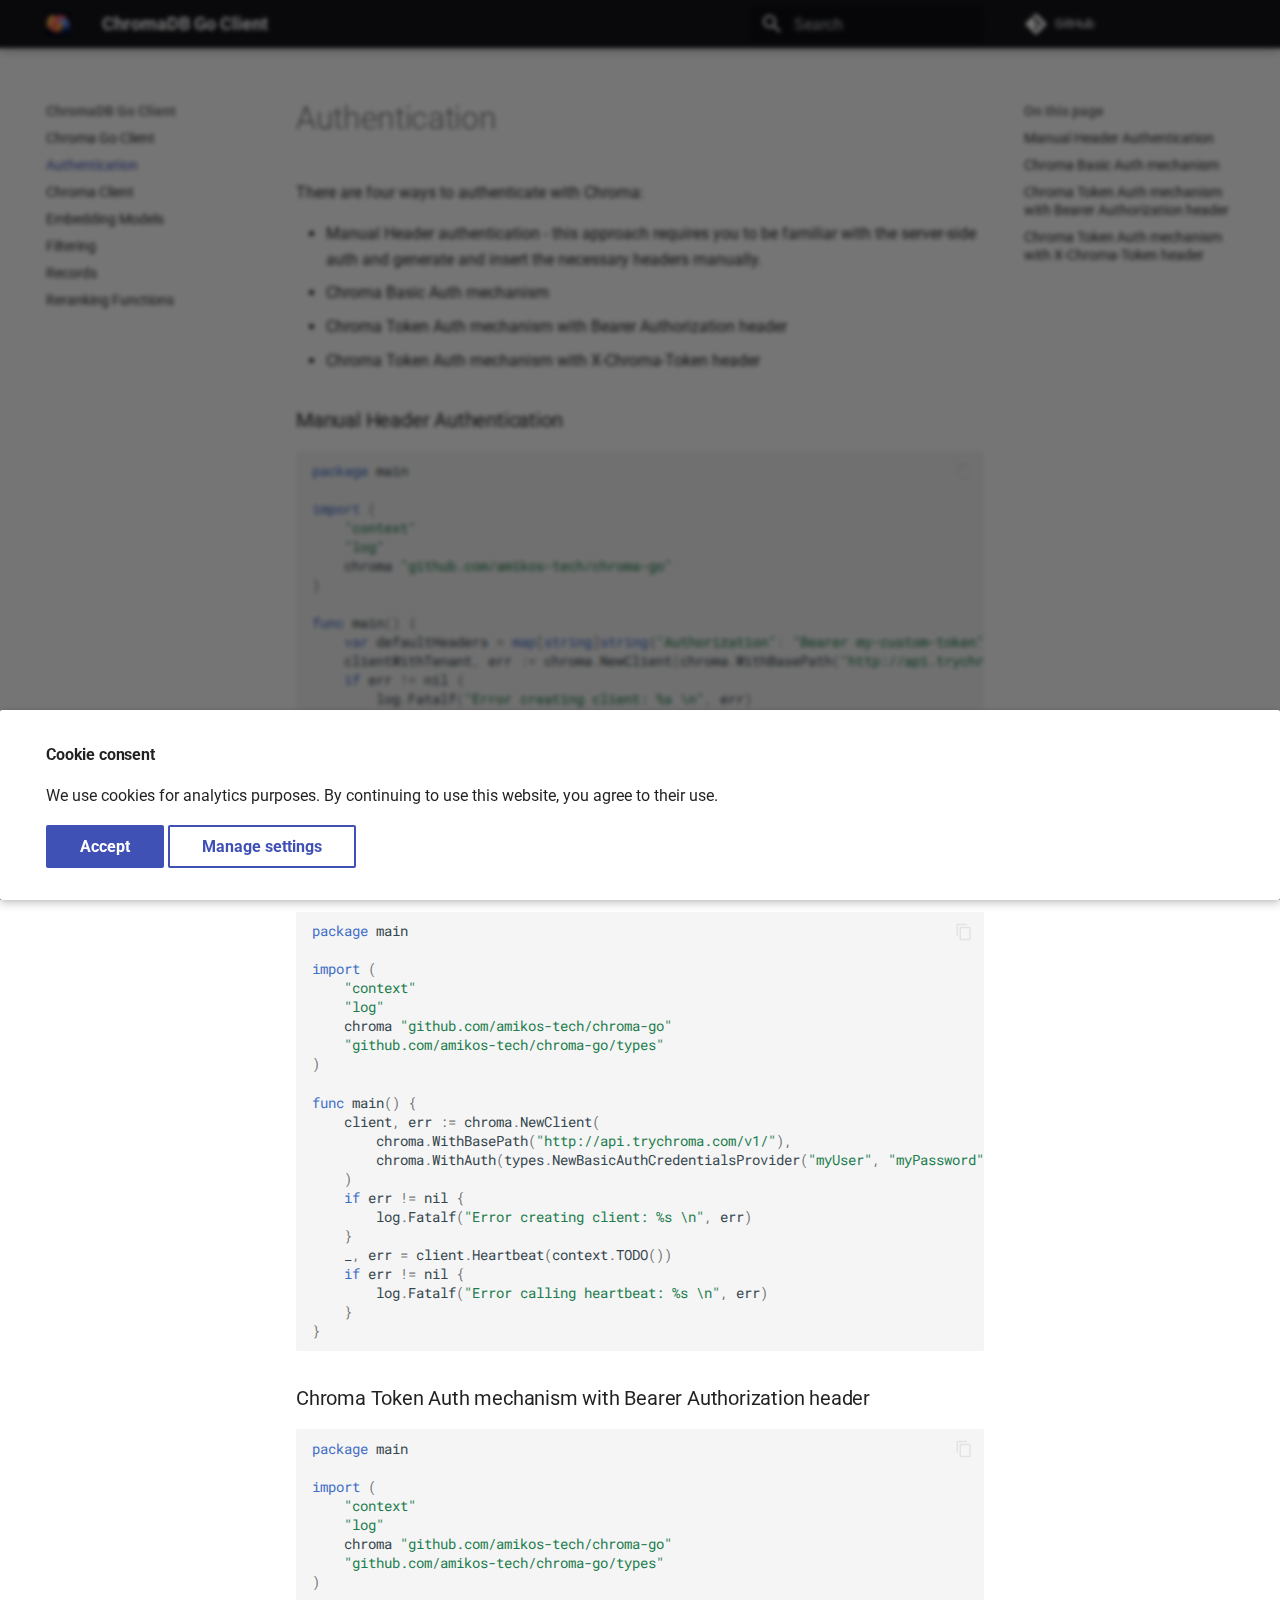
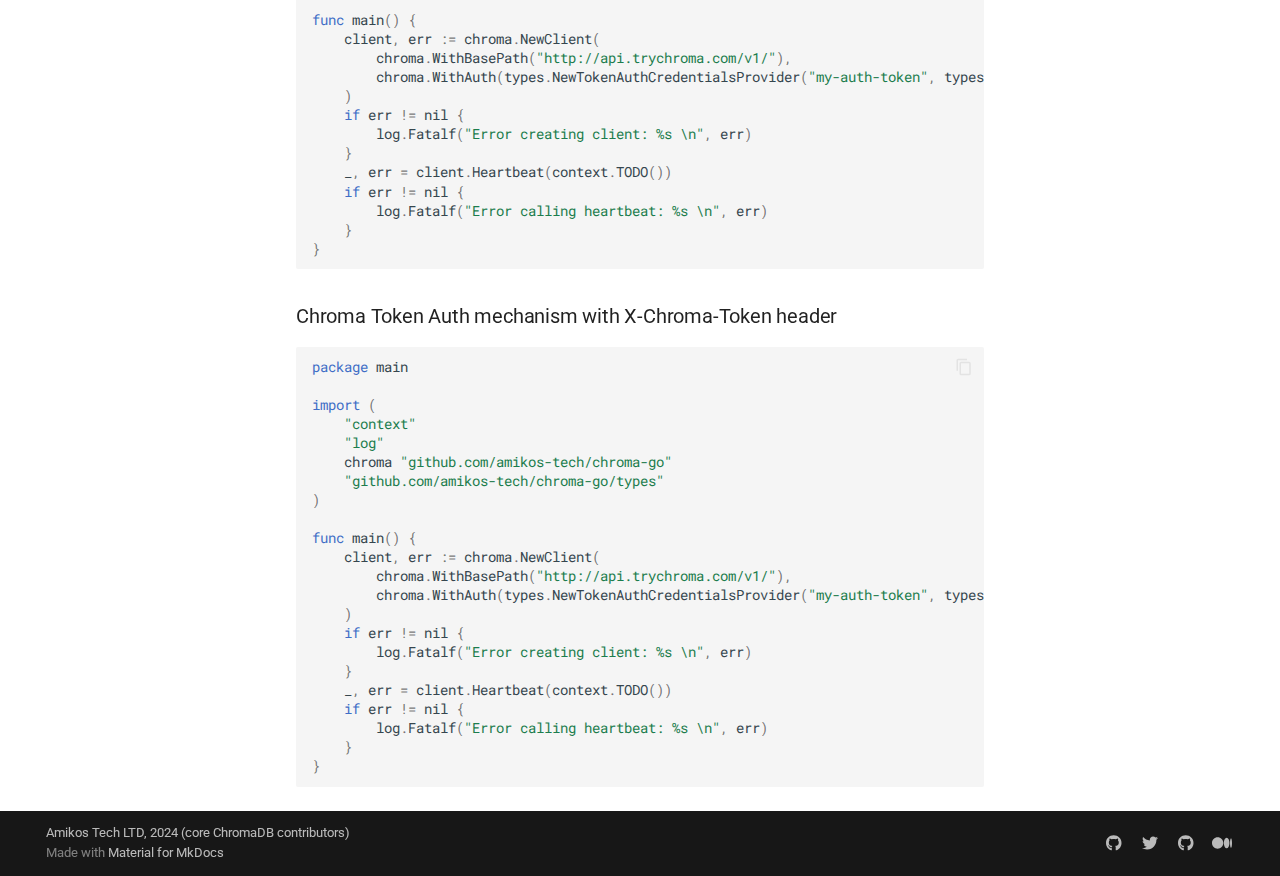
<file: auth/index.html>
<!doctype html>
<html lang="en" class="no-js">
  <head>
    
      <meta charset="utf-8">
      <meta name="viewport" content="width=device-width,initial-scale=1">
      
      
      
        <link rel="canonical" href="https://go-client.chromadb.dev/auth/">
      
      
        <link rel="prev" href="..">
      
      
        <link rel="next" href="../client/">
      
      
      <link rel="icon" href="../assets/images/favicon.png">
      <meta name="generator" content="mkdocs-1.6.1, mkdocs-material-9.6.9">
    
    
      
        <title>Authentication - ChromaDB Go Client</title>
      
    
    
      <link rel="stylesheet" href="../assets/stylesheets/main.4af4bdda.min.css">
      
        
        <link rel="stylesheet" href="../assets/stylesheets/palette.06af60db.min.css">
      
      


    
    
      
    
    
      
        
        
        <link rel="preconnect" href="https://fonts.gstatic.com" crossorigin>
        <link rel="stylesheet" href="https://fonts.googleapis.com/css?family=Roboto:300,300i,400,400i,700,700i%7CRoboto+Mono:400,400i,700,700i&display=fallback">
        <style>:root{--md-text-font:"Roboto";--md-code-font:"Roboto Mono"}</style>
      
    
    
    <script>__md_scope=new URL("..",location),__md_hash=e=>[...e].reduce(((e,_)=>(e<<5)-e+_.charCodeAt(0)),0),__md_get=(e,_=localStorage,t=__md_scope)=>JSON.parse(_.getItem(t.pathname+"."+e)),__md_set=(e,_,t=localStorage,a=__md_scope)=>{try{t.setItem(a.pathname+"."+e,JSON.stringify(_))}catch(e){}}</script>
    
      
  


  
  

<script id="__analytics">function __md_analytics(){function e(){dataLayer.push(arguments)}window.dataLayer=window.dataLayer||[],e("js",new Date),e("config","G-NNN722BJKE"),document.addEventListener("DOMContentLoaded",(function(){document.forms.search&&document.forms.search.query.addEventListener("blur",(function(){this.value&&e("event","search",{search_term:this.value})}));document$.subscribe((function(){var t=document.forms.feedback;if(void 0!==t)for(var a of t.querySelectorAll("[type=submit]"))a.addEventListener("click",(function(a){a.preventDefault();var n=document.location.pathname,d=this.getAttribute("data-md-value");e("event","feedback",{page:n,data:d}),t.firstElementChild.disabled=!0;var r=t.querySelector(".md-feedback__note [data-md-value='"+d+"']");r&&(r.hidden=!1)})),t.hidden=!1})),location$.subscribe((function(t){e("config","G-NNN722BJKE",{page_path:t.pathname})}))}));var t=document.createElement("script");t.async=!0,t.src="https://www.googletagmanager.com/gtag/js?id=G-NNN722BJKE",document.getElementById("__analytics").insertAdjacentElement("afterEnd",t)}</script>
  
    <script>if("undefined"!=typeof __md_analytics){var consent=__md_get("__consent");consent&&consent.analytics&&__md_analytics()}</script>
  

    
    
    
  </head>
  
  
    
    
    
    
    
    <body dir="ltr" data-md-color-scheme="default" data-md-color-primary="black" data-md-color-accent="indigo">
  
    
    <input class="md-toggle" data-md-toggle="drawer" type="checkbox" id="__drawer" autocomplete="off">
    <input class="md-toggle" data-md-toggle="search" type="checkbox" id="__search" autocomplete="off">
    <label class="md-overlay" for="__drawer"></label>
    <div data-md-component="skip">
      
        
        <a href="#authentication" class="md-skip">
          Skip to content
        </a>
      
    </div>
    <div data-md-component="announce">
      
    </div>
    
    
      

  

<header class="md-header md-header--shadow" data-md-component="header">
  <nav class="md-header__inner md-grid" aria-label="Header">
    <a href="https://www.trychroma.com" title="ChromaDB Go Client" class="md-header__button md-logo" aria-label="ChromaDB Go Client" data-md-component="logo">
      
  <img src="../assets/images/logo.png" alt="logo">

    </a>
    <label class="md-header__button md-icon" for="__drawer">
      
      <svg xmlns="http://www.w3.org/2000/svg" viewBox="0 0 24 24"><path d="M3 6h18v2H3zm0 5h18v2H3zm0 5h18v2H3z"/></svg>
    </label>
    <div class="md-header__title" data-md-component="header-title">
      <div class="md-header__ellipsis">
        <div class="md-header__topic">
          <span class="md-ellipsis">
            ChromaDB Go Client
          </span>
        </div>
        <div class="md-header__topic" data-md-component="header-topic">
          <span class="md-ellipsis">
            
              Authentication
            
          </span>
        </div>
      </div>
    </div>
    
      
    
    
    
    
      <label class="md-header__button md-icon" for="__search">
        
        <svg xmlns="http://www.w3.org/2000/svg" viewBox="0 0 24 24"><path d="M9.5 3A6.5 6.5 0 0 1 16 9.5c0 1.61-.59 3.09-1.56 4.23l.27.27h.79l5 5-1.5 1.5-5-5v-.79l-.27-.27A6.52 6.52 0 0 1 9.5 16 6.5 6.5 0 0 1 3 9.5 6.5 6.5 0 0 1 9.5 3m0 2C7 5 5 7 5 9.5S7 14 9.5 14 14 12 14 9.5 12 5 9.5 5"/></svg>
      </label>
      <div class="md-search" data-md-component="search" role="dialog">
  <label class="md-search__overlay" for="__search"></label>
  <div class="md-search__inner" role="search">
    <form class="md-search__form" name="search">
      <input type="text" class="md-search__input" name="query" aria-label="Search" placeholder="Search" autocapitalize="off" autocorrect="off" autocomplete="off" spellcheck="false" data-md-component="search-query" required>
      <label class="md-search__icon md-icon" for="__search">
        
        <svg xmlns="http://www.w3.org/2000/svg" viewBox="0 0 24 24"><path d="M9.5 3A6.5 6.5 0 0 1 16 9.5c0 1.61-.59 3.09-1.56 4.23l.27.27h.79l5 5-1.5 1.5-5-5v-.79l-.27-.27A6.52 6.52 0 0 1 9.5 16 6.5 6.5 0 0 1 3 9.5 6.5 6.5 0 0 1 9.5 3m0 2C7 5 5 7 5 9.5S7 14 9.5 14 14 12 14 9.5 12 5 9.5 5"/></svg>
        
        <svg xmlns="http://www.w3.org/2000/svg" viewBox="0 0 24 24"><path d="M20 11v2H8l5.5 5.5-1.42 1.42L4.16 12l7.92-7.92L13.5 5.5 8 11z"/></svg>
      </label>
      <nav class="md-search__options" aria-label="Search">
        
        <button type="reset" class="md-search__icon md-icon" title="Clear" aria-label="Clear" tabindex="-1">
          
          <svg xmlns="http://www.w3.org/2000/svg" viewBox="0 0 24 24"><path d="M19 6.41 17.59 5 12 10.59 6.41 5 5 6.41 10.59 12 5 17.59 6.41 19 12 13.41 17.59 19 19 17.59 13.41 12z"/></svg>
        </button>
      </nav>
      
    </form>
    <div class="md-search__output">
      <div class="md-search__scrollwrap" tabindex="0" data-md-scrollfix>
        <div class="md-search-result" data-md-component="search-result">
          <div class="md-search-result__meta">
            Initializing search
          </div>
          <ol class="md-search-result__list" role="presentation"></ol>
        </div>
      </div>
    </div>
  </div>
</div>
    
    
      <div class="md-header__source">
        <a href="https://github.com/amikos-tech/chroma-go" title="Go to repository" class="md-source" data-md-component="source">
  <div class="md-source__icon md-icon">
    
    <svg xmlns="http://www.w3.org/2000/svg" viewBox="0 0 448 512"><!--! Font Awesome Free 6.7.2 by @fontawesome - https://fontawesome.com License - https://fontawesome.com/license/free (Icons: CC BY 4.0, Fonts: SIL OFL 1.1, Code: MIT License) Copyright 2024 Fonticons, Inc.--><path d="M439.55 236.05 244 40.45a28.87 28.87 0 0 0-40.81 0l-40.66 40.63 51.52 51.52c27.06-9.14 52.68 16.77 43.39 43.68l49.66 49.66c34.23-11.8 61.18 31 35.47 56.69-26.49 26.49-70.21-2.87-56-37.34L240.22 199v121.85c25.3 12.54 22.26 41.85 9.08 55a34.34 34.34 0 0 1-48.55 0c-17.57-17.6-11.07-46.91 11.25-56v-123c-20.8-8.51-24.6-30.74-18.64-45L142.57 101 8.45 235.14a28.86 28.86 0 0 0 0 40.81l195.61 195.6a28.86 28.86 0 0 0 40.8 0l194.69-194.69a28.86 28.86 0 0 0 0-40.81"/></svg>
  </div>
  <div class="md-source__repository">
    GitHub
  </div>
</a>
      </div>
    
  </nav>
  
</header>
    
    <div class="md-container" data-md-component="container">
      
      
        
          
        
      
      <main class="md-main" data-md-component="main">
        <div class="md-main__inner md-grid">
          
            
              
              <div class="md-sidebar md-sidebar--primary" data-md-component="sidebar" data-md-type="navigation" >
                <div class="md-sidebar__scrollwrap">
                  <div class="md-sidebar__inner">
                    



<nav class="md-nav md-nav--primary" aria-label="Navigation" data-md-level="0">
  <label class="md-nav__title" for="__drawer">
    <a href="https://www.trychroma.com" title="ChromaDB Go Client" class="md-nav__button md-logo" aria-label="ChromaDB Go Client" data-md-component="logo">
      
  <img src="../assets/images/logo.png" alt="logo">

    </a>
    ChromaDB Go Client
  </label>
  
    <div class="md-nav__source">
      <a href="https://github.com/amikos-tech/chroma-go" title="Go to repository" class="md-source" data-md-component="source">
  <div class="md-source__icon md-icon">
    
    <svg xmlns="http://www.w3.org/2000/svg" viewBox="0 0 448 512"><!--! Font Awesome Free 6.7.2 by @fontawesome - https://fontawesome.com License - https://fontawesome.com/license/free (Icons: CC BY 4.0, Fonts: SIL OFL 1.1, Code: MIT License) Copyright 2024 Fonticons, Inc.--><path d="M439.55 236.05 244 40.45a28.87 28.87 0 0 0-40.81 0l-40.66 40.63 51.52 51.52c27.06-9.14 52.68 16.77 43.39 43.68l49.66 49.66c34.23-11.8 61.18 31 35.47 56.69-26.49 26.49-70.21-2.87-56-37.34L240.22 199v121.85c25.3 12.54 22.26 41.85 9.08 55a34.34 34.34 0 0 1-48.55 0c-17.57-17.6-11.07-46.91 11.25-56v-123c-20.8-8.51-24.6-30.74-18.64-45L142.57 101 8.45 235.14a28.86 28.86 0 0 0 0 40.81l195.61 195.6a28.86 28.86 0 0 0 40.8 0l194.69-194.69a28.86 28.86 0 0 0 0-40.81"/></svg>
  </div>
  <div class="md-source__repository">
    GitHub
  </div>
</a>
    </div>
  
  <ul class="md-nav__list" data-md-scrollfix>
    
      
      
  
  
  
  
    <li class="md-nav__item">
      <a href=".." class="md-nav__link">
        
  
  <span class="md-ellipsis">
    Chroma Go Client
    
  </span>
  

      </a>
    </li>
  

    
      
      
  
  
    
  
  
  
    <li class="md-nav__item md-nav__item--active">
      
      <input class="md-nav__toggle md-toggle" type="checkbox" id="__toc">
      
      
        
      
      
        <label class="md-nav__link md-nav__link--active" for="__toc">
          
  
  <span class="md-ellipsis">
    Authentication
    
  </span>
  

          <span class="md-nav__icon md-icon"></span>
        </label>
      
      <a href="./" class="md-nav__link md-nav__link--active">
        
  
  <span class="md-ellipsis">
    Authentication
    
  </span>
  

      </a>
      
        

  

<nav class="md-nav md-nav--secondary" aria-label="On this page">
  
  
  
    
  
  
    <label class="md-nav__title" for="__toc">
      <span class="md-nav__icon md-icon"></span>
      On this page
    </label>
    <ul class="md-nav__list" data-md-component="toc" data-md-scrollfix>
      
        <li class="md-nav__item">
  <a href="#manual-header-authentication" class="md-nav__link">
    <span class="md-ellipsis">
      Manual Header Authentication
    </span>
  </a>
  
</li>
      
        <li class="md-nav__item">
  <a href="#chroma-basic-auth-mechanism" class="md-nav__link">
    <span class="md-ellipsis">
      Chroma Basic Auth mechanism
    </span>
  </a>
  
</li>
      
        <li class="md-nav__item">
  <a href="#chroma-token-auth-mechanism-with-bearer-authorization-header" class="md-nav__link">
    <span class="md-ellipsis">
      Chroma Token Auth mechanism with Bearer Authorization header
    </span>
  </a>
  
</li>
      
        <li class="md-nav__item">
  <a href="#chroma-token-auth-mechanism-with-x-chroma-token-header" class="md-nav__link">
    <span class="md-ellipsis">
      Chroma Token Auth mechanism with X-Chroma-Token header
    </span>
  </a>
  
</li>
      
    </ul>
  
</nav>
      
    </li>
  

    
      
      
  
  
  
  
    <li class="md-nav__item">
      <a href="../client/" class="md-nav__link">
        
  
  <span class="md-ellipsis">
    Chroma Client
    
  </span>
  

      </a>
    </li>
  

    
      
      
  
  
  
  
    <li class="md-nav__item">
      <a href="../embeddings/" class="md-nav__link">
        
  
  <span class="md-ellipsis">
    Embedding Models
    
  </span>
  

      </a>
    </li>
  

    
      
      
  
  
  
  
    <li class="md-nav__item">
      <a href="../filtering/" class="md-nav__link">
        
  
  <span class="md-ellipsis">
    Filtering
    
  </span>
  

      </a>
    </li>
  

    
      
      
  
  
  
  
    <li class="md-nav__item">
      <a href="../records/" class="md-nav__link">
        
  
  <span class="md-ellipsis">
    Records
    
  </span>
  

      </a>
    </li>
  

    
      
      
  
  
  
  
    <li class="md-nav__item">
      <a href="../rerankers/" class="md-nav__link">
        
  
  <span class="md-ellipsis">
    Reranking Functions
    
  </span>
  

      </a>
    </li>
  

    
  </ul>
</nav>
                  </div>
                </div>
              </div>
            
            
              
              <div class="md-sidebar md-sidebar--secondary" data-md-component="sidebar" data-md-type="toc" >
                <div class="md-sidebar__scrollwrap">
                  <div class="md-sidebar__inner">
                    

  

<nav class="md-nav md-nav--secondary" aria-label="On this page">
  
  
  
    
  
  
    <label class="md-nav__title" for="__toc">
      <span class="md-nav__icon md-icon"></span>
      On this page
    </label>
    <ul class="md-nav__list" data-md-component="toc" data-md-scrollfix>
      
        <li class="md-nav__item">
  <a href="#manual-header-authentication" class="md-nav__link">
    <span class="md-ellipsis">
      Manual Header Authentication
    </span>
  </a>
  
</li>
      
        <li class="md-nav__item">
  <a href="#chroma-basic-auth-mechanism" class="md-nav__link">
    <span class="md-ellipsis">
      Chroma Basic Auth mechanism
    </span>
  </a>
  
</li>
      
        <li class="md-nav__item">
  <a href="#chroma-token-auth-mechanism-with-bearer-authorization-header" class="md-nav__link">
    <span class="md-ellipsis">
      Chroma Token Auth mechanism with Bearer Authorization header
    </span>
  </a>
  
</li>
      
        <li class="md-nav__item">
  <a href="#chroma-token-auth-mechanism-with-x-chroma-token-header" class="md-nav__link">
    <span class="md-ellipsis">
      Chroma Token Auth mechanism with X-Chroma-Token header
    </span>
  </a>
  
</li>
      
    </ul>
  
</nav>
                  </div>
                </div>
              </div>
            
          
          
            <div class="md-content" data-md-component="content">
              <article class="md-content__inner md-typeset">
                
                  


  
  


<h1 id="authentication">Authentication<a class="headerlink" href="#authentication" title="Permanent link">&para;</a></h1>
<p>There are four ways to authenticate with Chroma:</p>
<ul>
<li>Manual Header authentication - this approach requires you to be familiar with the server-side auth and generate and insert the necessary headers manually.</li>
<li>Chroma Basic Auth mechanism</li>
<li>Chroma Token Auth mechanism with Bearer Authorization header</li>
<li>Chroma Token Auth mechanism with X-Chroma-Token header</li>
</ul>
<h3 id="manual-header-authentication">Manual Header Authentication<a class="headerlink" href="#manual-header-authentication" title="Permanent link">&para;</a></h3>
<div class="language-go highlight"><pre><span></span><code><span id="__span-0-1"><a id="__codelineno-0-1" name="__codelineno-0-1" href="#__codelineno-0-1"></a><span class="kn">package</span><span class="w"> </span><span class="nx">main</span>
</span><span id="__span-0-2"><a id="__codelineno-0-2" name="__codelineno-0-2" href="#__codelineno-0-2"></a>
</span><span id="__span-0-3"><a id="__codelineno-0-3" name="__codelineno-0-3" href="#__codelineno-0-3"></a><span class="kn">import</span><span class="w"> </span><span class="p">(</span>
</span><span id="__span-0-4"><a id="__codelineno-0-4" name="__codelineno-0-4" href="#__codelineno-0-4"></a><span class="w">    </span><span class="s">&quot;context&quot;</span>
</span><span id="__span-0-5"><a id="__codelineno-0-5" name="__codelineno-0-5" href="#__codelineno-0-5"></a><span class="w">    </span><span class="s">&quot;log&quot;</span>
</span><span id="__span-0-6"><a id="__codelineno-0-6" name="__codelineno-0-6" href="#__codelineno-0-6"></a><span class="w">    </span><span class="nx">chroma</span><span class="w"> </span><span class="s">&quot;github.com/amikos-tech/chroma-go&quot;</span>
</span><span id="__span-0-7"><a id="__codelineno-0-7" name="__codelineno-0-7" href="#__codelineno-0-7"></a><span class="p">)</span>
</span><span id="__span-0-8"><a id="__codelineno-0-8" name="__codelineno-0-8" href="#__codelineno-0-8"></a>
</span><span id="__span-0-9"><a id="__codelineno-0-9" name="__codelineno-0-9" href="#__codelineno-0-9"></a><span class="kd">func</span><span class="w"> </span><span class="nx">main</span><span class="p">()</span><span class="w"> </span><span class="p">{</span>
</span><span id="__span-0-10"><a id="__codelineno-0-10" name="__codelineno-0-10" href="#__codelineno-0-10"></a><span class="w">    </span><span class="kd">var</span><span class="w"> </span><span class="nx">defaultHeaders</span><span class="w"> </span><span class="p">=</span><span class="w"> </span><span class="kd">map</span><span class="p">[</span><span class="kt">string</span><span class="p">]</span><span class="kt">string</span><span class="p">{</span><span class="s">&quot;Authorization&quot;</span><span class="p">:</span><span class="w"> </span><span class="s">&quot;Bearer my-custom-token&quot;</span><span class="p">}</span>
</span><span id="__span-0-11"><a id="__codelineno-0-11" name="__codelineno-0-11" href="#__codelineno-0-11"></a><span class="w">    </span><span class="nx">clientWithTenant</span><span class="p">,</span><span class="w"> </span><span class="nx">err</span><span class="w"> </span><span class="o">:=</span><span class="w"> </span><span class="nx">chroma</span><span class="p">.</span><span class="nx">NewClient</span><span class="p">(</span><span class="nx">chroma</span><span class="p">.</span><span class="nx">WithBasePath</span><span class="p">(</span><span class="s">&quot;http://api.trychroma.com/v1/&quot;</span><span class="p">),</span><span class="w"> </span><span class="nx">chroma</span><span class="p">.</span><span class="nx">WithDefaultHeaders</span><span class="p">(</span><span class="nx">defaultHeaders</span><span class="p">))</span>
</span><span id="__span-0-12"><a id="__codelineno-0-12" name="__codelineno-0-12" href="#__codelineno-0-12"></a><span class="w">    </span><span class="k">if</span><span class="w"> </span><span class="nx">err</span><span class="w"> </span><span class="o">!=</span><span class="w"> </span><span class="kc">nil</span><span class="w"> </span><span class="p">{</span>
</span><span id="__span-0-13"><a id="__codelineno-0-13" name="__codelineno-0-13" href="#__codelineno-0-13"></a><span class="w">        </span><span class="nx">log</span><span class="p">.</span><span class="nx">Fatalf</span><span class="p">(</span><span class="s">&quot;Error creating client: %s \n&quot;</span><span class="p">,</span><span class="w"> </span><span class="nx">err</span><span class="p">)</span>
</span><span id="__span-0-14"><a id="__codelineno-0-14" name="__codelineno-0-14" href="#__codelineno-0-14"></a><span class="w">    </span><span class="p">}</span>
</span><span id="__span-0-15"><a id="__codelineno-0-15" name="__codelineno-0-15" href="#__codelineno-0-15"></a><span class="w">    </span><span class="nx">_</span><span class="p">,</span><span class="w"> </span><span class="nx">err</span><span class="w"> </span><span class="p">=</span><span class="w"> </span><span class="nx">clientWithTenant</span><span class="p">.</span><span class="nx">Heartbeat</span><span class="p">(</span><span class="nx">context</span><span class="p">.</span><span class="nx">TODO</span><span class="p">())</span>
</span><span id="__span-0-16"><a id="__codelineno-0-16" name="__codelineno-0-16" href="#__codelineno-0-16"></a><span class="w">    </span><span class="k">if</span><span class="w"> </span><span class="nx">err</span><span class="w"> </span><span class="o">!=</span><span class="w"> </span><span class="kc">nil</span><span class="w"> </span><span class="p">{</span>
</span><span id="__span-0-17"><a id="__codelineno-0-17" name="__codelineno-0-17" href="#__codelineno-0-17"></a><span class="w">        </span><span class="nx">log</span><span class="p">.</span><span class="nx">Fatalf</span><span class="p">(</span><span class="s">&quot;Error calling heartbeat: %s \n&quot;</span><span class="p">,</span><span class="w"> </span><span class="nx">err</span><span class="p">)</span>
</span><span id="__span-0-18"><a id="__codelineno-0-18" name="__codelineno-0-18" href="#__codelineno-0-18"></a><span class="w">    </span><span class="p">}</span>
</span><span id="__span-0-19"><a id="__codelineno-0-19" name="__codelineno-0-19" href="#__codelineno-0-19"></a><span class="p">}</span>
</span></code></pre></div>
<h3 id="chroma-basic-auth-mechanism">Chroma Basic Auth mechanism<a class="headerlink" href="#chroma-basic-auth-mechanism" title="Permanent link">&para;</a></h3>
<div class="language-go highlight"><pre><span></span><code><span id="__span-1-1"><a id="__codelineno-1-1" name="__codelineno-1-1" href="#__codelineno-1-1"></a><span class="kn">package</span><span class="w"> </span><span class="nx">main</span>
</span><span id="__span-1-2"><a id="__codelineno-1-2" name="__codelineno-1-2" href="#__codelineno-1-2"></a>
</span><span id="__span-1-3"><a id="__codelineno-1-3" name="__codelineno-1-3" href="#__codelineno-1-3"></a><span class="kn">import</span><span class="w"> </span><span class="p">(</span>
</span><span id="__span-1-4"><a id="__codelineno-1-4" name="__codelineno-1-4" href="#__codelineno-1-4"></a><span class="w">    </span><span class="s">&quot;context&quot;</span>
</span><span id="__span-1-5"><a id="__codelineno-1-5" name="__codelineno-1-5" href="#__codelineno-1-5"></a><span class="w">    </span><span class="s">&quot;log&quot;</span>
</span><span id="__span-1-6"><a id="__codelineno-1-6" name="__codelineno-1-6" href="#__codelineno-1-6"></a><span class="w">    </span><span class="nx">chroma</span><span class="w"> </span><span class="s">&quot;github.com/amikos-tech/chroma-go&quot;</span>
</span><span id="__span-1-7"><a id="__codelineno-1-7" name="__codelineno-1-7" href="#__codelineno-1-7"></a><span class="w">    </span><span class="s">&quot;github.com/amikos-tech/chroma-go/types&quot;</span>
</span><span id="__span-1-8"><a id="__codelineno-1-8" name="__codelineno-1-8" href="#__codelineno-1-8"></a><span class="p">)</span>
</span><span id="__span-1-9"><a id="__codelineno-1-9" name="__codelineno-1-9" href="#__codelineno-1-9"></a>
</span><span id="__span-1-10"><a id="__codelineno-1-10" name="__codelineno-1-10" href="#__codelineno-1-10"></a><span class="kd">func</span><span class="w"> </span><span class="nx">main</span><span class="p">()</span><span class="w"> </span><span class="p">{</span>
</span><span id="__span-1-11"><a id="__codelineno-1-11" name="__codelineno-1-11" href="#__codelineno-1-11"></a><span class="w">    </span><span class="nx">client</span><span class="p">,</span><span class="w"> </span><span class="nx">err</span><span class="w"> </span><span class="o">:=</span><span class="w"> </span><span class="nx">chroma</span><span class="p">.</span><span class="nx">NewClient</span><span class="p">(</span>
</span><span id="__span-1-12"><a id="__codelineno-1-12" name="__codelineno-1-12" href="#__codelineno-1-12"></a><span class="w">        </span><span class="nx">chroma</span><span class="p">.</span><span class="nx">WithBasePath</span><span class="p">(</span><span class="s">&quot;http://api.trychroma.com/v1/&quot;</span><span class="p">),</span>
</span><span id="__span-1-13"><a id="__codelineno-1-13" name="__codelineno-1-13" href="#__codelineno-1-13"></a><span class="w">        </span><span class="nx">chroma</span><span class="p">.</span><span class="nx">WithAuth</span><span class="p">(</span><span class="nx">types</span><span class="p">.</span><span class="nx">NewBasicAuthCredentialsProvider</span><span class="p">(</span><span class="s">&quot;myUser&quot;</span><span class="p">,</span><span class="w"> </span><span class="s">&quot;myPassword&quot;</span><span class="p">)),</span>
</span><span id="__span-1-14"><a id="__codelineno-1-14" name="__codelineno-1-14" href="#__codelineno-1-14"></a><span class="w">    </span><span class="p">)</span>
</span><span id="__span-1-15"><a id="__codelineno-1-15" name="__codelineno-1-15" href="#__codelineno-1-15"></a><span class="w">    </span><span class="k">if</span><span class="w"> </span><span class="nx">err</span><span class="w"> </span><span class="o">!=</span><span class="w"> </span><span class="kc">nil</span><span class="w"> </span><span class="p">{</span>
</span><span id="__span-1-16"><a id="__codelineno-1-16" name="__codelineno-1-16" href="#__codelineno-1-16"></a><span class="w">        </span><span class="nx">log</span><span class="p">.</span><span class="nx">Fatalf</span><span class="p">(</span><span class="s">&quot;Error creating client: %s \n&quot;</span><span class="p">,</span><span class="w"> </span><span class="nx">err</span><span class="p">)</span>
</span><span id="__span-1-17"><a id="__codelineno-1-17" name="__codelineno-1-17" href="#__codelineno-1-17"></a><span class="w">    </span><span class="p">}</span>
</span><span id="__span-1-18"><a id="__codelineno-1-18" name="__codelineno-1-18" href="#__codelineno-1-18"></a><span class="w">    </span><span class="nx">_</span><span class="p">,</span><span class="w"> </span><span class="nx">err</span><span class="w"> </span><span class="p">=</span><span class="w"> </span><span class="nx">client</span><span class="p">.</span><span class="nx">Heartbeat</span><span class="p">(</span><span class="nx">context</span><span class="p">.</span><span class="nx">TODO</span><span class="p">())</span>
</span><span id="__span-1-19"><a id="__codelineno-1-19" name="__codelineno-1-19" href="#__codelineno-1-19"></a><span class="w">    </span><span class="k">if</span><span class="w"> </span><span class="nx">err</span><span class="w"> </span><span class="o">!=</span><span class="w"> </span><span class="kc">nil</span><span class="w"> </span><span class="p">{</span>
</span><span id="__span-1-20"><a id="__codelineno-1-20" name="__codelineno-1-20" href="#__codelineno-1-20"></a><span class="w">        </span><span class="nx">log</span><span class="p">.</span><span class="nx">Fatalf</span><span class="p">(</span><span class="s">&quot;Error calling heartbeat: %s \n&quot;</span><span class="p">,</span><span class="w"> </span><span class="nx">err</span><span class="p">)</span>
</span><span id="__span-1-21"><a id="__codelineno-1-21" name="__codelineno-1-21" href="#__codelineno-1-21"></a><span class="w">    </span><span class="p">}</span>
</span><span id="__span-1-22"><a id="__codelineno-1-22" name="__codelineno-1-22" href="#__codelineno-1-22"></a><span class="p">}</span>
</span></code></pre></div>
<h3 id="chroma-token-auth-mechanism-with-bearer-authorization-header">Chroma Token Auth mechanism with Bearer Authorization header<a class="headerlink" href="#chroma-token-auth-mechanism-with-bearer-authorization-header" title="Permanent link">&para;</a></h3>
<div class="language-go highlight"><pre><span></span><code><span id="__span-2-1"><a id="__codelineno-2-1" name="__codelineno-2-1" href="#__codelineno-2-1"></a><span class="kn">package</span><span class="w"> </span><span class="nx">main</span>
</span><span id="__span-2-2"><a id="__codelineno-2-2" name="__codelineno-2-2" href="#__codelineno-2-2"></a>
</span><span id="__span-2-3"><a id="__codelineno-2-3" name="__codelineno-2-3" href="#__codelineno-2-3"></a><span class="kn">import</span><span class="w"> </span><span class="p">(</span>
</span><span id="__span-2-4"><a id="__codelineno-2-4" name="__codelineno-2-4" href="#__codelineno-2-4"></a><span class="w">    </span><span class="s">&quot;context&quot;</span>
</span><span id="__span-2-5"><a id="__codelineno-2-5" name="__codelineno-2-5" href="#__codelineno-2-5"></a><span class="w">    </span><span class="s">&quot;log&quot;</span>
</span><span id="__span-2-6"><a id="__codelineno-2-6" name="__codelineno-2-6" href="#__codelineno-2-6"></a><span class="w">    </span><span class="nx">chroma</span><span class="w"> </span><span class="s">&quot;github.com/amikos-tech/chroma-go&quot;</span>
</span><span id="__span-2-7"><a id="__codelineno-2-7" name="__codelineno-2-7" href="#__codelineno-2-7"></a><span class="w">    </span><span class="s">&quot;github.com/amikos-tech/chroma-go/types&quot;</span>
</span><span id="__span-2-8"><a id="__codelineno-2-8" name="__codelineno-2-8" href="#__codelineno-2-8"></a><span class="p">)</span>
</span><span id="__span-2-9"><a id="__codelineno-2-9" name="__codelineno-2-9" href="#__codelineno-2-9"></a>
</span><span id="__span-2-10"><a id="__codelineno-2-10" name="__codelineno-2-10" href="#__codelineno-2-10"></a><span class="kd">func</span><span class="w"> </span><span class="nx">main</span><span class="p">()</span><span class="w"> </span><span class="p">{</span>
</span><span id="__span-2-11"><a id="__codelineno-2-11" name="__codelineno-2-11" href="#__codelineno-2-11"></a><span class="w">    </span><span class="nx">client</span><span class="p">,</span><span class="w"> </span><span class="nx">err</span><span class="w"> </span><span class="o">:=</span><span class="w"> </span><span class="nx">chroma</span><span class="p">.</span><span class="nx">NewClient</span><span class="p">(</span>
</span><span id="__span-2-12"><a id="__codelineno-2-12" name="__codelineno-2-12" href="#__codelineno-2-12"></a><span class="w">        </span><span class="nx">chroma</span><span class="p">.</span><span class="nx">WithBasePath</span><span class="p">(</span><span class="s">&quot;http://api.trychroma.com/v1/&quot;</span><span class="p">),</span><span class="w"> </span>
</span><span id="__span-2-13"><a id="__codelineno-2-13" name="__codelineno-2-13" href="#__codelineno-2-13"></a><span class="w">        </span><span class="nx">chroma</span><span class="p">.</span><span class="nx">WithAuth</span><span class="p">(</span><span class="nx">types</span><span class="p">.</span><span class="nx">NewTokenAuthCredentialsProvider</span><span class="p">(</span><span class="s">&quot;my-auth-token&quot;</span><span class="p">,</span><span class="w"> </span><span class="nx">types</span><span class="p">.</span><span class="nx">AuthorizationTokenHeader</span><span class="p">)),</span>
</span><span id="__span-2-14"><a id="__codelineno-2-14" name="__codelineno-2-14" href="#__codelineno-2-14"></a><span class="w">    </span><span class="p">)</span>
</span><span id="__span-2-15"><a id="__codelineno-2-15" name="__codelineno-2-15" href="#__codelineno-2-15"></a><span class="w">    </span><span class="k">if</span><span class="w"> </span><span class="nx">err</span><span class="w"> </span><span class="o">!=</span><span class="w"> </span><span class="kc">nil</span><span class="w"> </span><span class="p">{</span>
</span><span id="__span-2-16"><a id="__codelineno-2-16" name="__codelineno-2-16" href="#__codelineno-2-16"></a><span class="w">        </span><span class="nx">log</span><span class="p">.</span><span class="nx">Fatalf</span><span class="p">(</span><span class="s">&quot;Error creating client: %s \n&quot;</span><span class="p">,</span><span class="w"> </span><span class="nx">err</span><span class="p">)</span>
</span><span id="__span-2-17"><a id="__codelineno-2-17" name="__codelineno-2-17" href="#__codelineno-2-17"></a><span class="w">    </span><span class="p">}</span>
</span><span id="__span-2-18"><a id="__codelineno-2-18" name="__codelineno-2-18" href="#__codelineno-2-18"></a><span class="w">    </span><span class="nx">_</span><span class="p">,</span><span class="w"> </span><span class="nx">err</span><span class="w"> </span><span class="p">=</span><span class="w"> </span><span class="nx">client</span><span class="p">.</span><span class="nx">Heartbeat</span><span class="p">(</span><span class="nx">context</span><span class="p">.</span><span class="nx">TODO</span><span class="p">())</span>
</span><span id="__span-2-19"><a id="__codelineno-2-19" name="__codelineno-2-19" href="#__codelineno-2-19"></a><span class="w">    </span><span class="k">if</span><span class="w"> </span><span class="nx">err</span><span class="w"> </span><span class="o">!=</span><span class="w"> </span><span class="kc">nil</span><span class="w"> </span><span class="p">{</span>
</span><span id="__span-2-20"><a id="__codelineno-2-20" name="__codelineno-2-20" href="#__codelineno-2-20"></a><span class="w">        </span><span class="nx">log</span><span class="p">.</span><span class="nx">Fatalf</span><span class="p">(</span><span class="s">&quot;Error calling heartbeat: %s \n&quot;</span><span class="p">,</span><span class="w"> </span><span class="nx">err</span><span class="p">)</span>
</span><span id="__span-2-21"><a id="__codelineno-2-21" name="__codelineno-2-21" href="#__codelineno-2-21"></a><span class="w">    </span><span class="p">}</span>
</span><span id="__span-2-22"><a id="__codelineno-2-22" name="__codelineno-2-22" href="#__codelineno-2-22"></a><span class="p">}</span>
</span></code></pre></div>
<h3 id="chroma-token-auth-mechanism-with-x-chroma-token-header">Chroma Token Auth mechanism with X-Chroma-Token header<a class="headerlink" href="#chroma-token-auth-mechanism-with-x-chroma-token-header" title="Permanent link">&para;</a></h3>
<div class="language-go highlight"><pre><span></span><code><span id="__span-3-1"><a id="__codelineno-3-1" name="__codelineno-3-1" href="#__codelineno-3-1"></a><span class="kn">package</span><span class="w"> </span><span class="nx">main</span>
</span><span id="__span-3-2"><a id="__codelineno-3-2" name="__codelineno-3-2" href="#__codelineno-3-2"></a>
</span><span id="__span-3-3"><a id="__codelineno-3-3" name="__codelineno-3-3" href="#__codelineno-3-3"></a><span class="kn">import</span><span class="w"> </span><span class="p">(</span>
</span><span id="__span-3-4"><a id="__codelineno-3-4" name="__codelineno-3-4" href="#__codelineno-3-4"></a><span class="w">    </span><span class="s">&quot;context&quot;</span>
</span><span id="__span-3-5"><a id="__codelineno-3-5" name="__codelineno-3-5" href="#__codelineno-3-5"></a><span class="w">    </span><span class="s">&quot;log&quot;</span>
</span><span id="__span-3-6"><a id="__codelineno-3-6" name="__codelineno-3-6" href="#__codelineno-3-6"></a><span class="w">    </span><span class="nx">chroma</span><span class="w"> </span><span class="s">&quot;github.com/amikos-tech/chroma-go&quot;</span>
</span><span id="__span-3-7"><a id="__codelineno-3-7" name="__codelineno-3-7" href="#__codelineno-3-7"></a><span class="w">    </span><span class="s">&quot;github.com/amikos-tech/chroma-go/types&quot;</span>
</span><span id="__span-3-8"><a id="__codelineno-3-8" name="__codelineno-3-8" href="#__codelineno-3-8"></a><span class="p">)</span>
</span><span id="__span-3-9"><a id="__codelineno-3-9" name="__codelineno-3-9" href="#__codelineno-3-9"></a>
</span><span id="__span-3-10"><a id="__codelineno-3-10" name="__codelineno-3-10" href="#__codelineno-3-10"></a><span class="kd">func</span><span class="w"> </span><span class="nx">main</span><span class="p">()</span><span class="w"> </span><span class="p">{</span>
</span><span id="__span-3-11"><a id="__codelineno-3-11" name="__codelineno-3-11" href="#__codelineno-3-11"></a><span class="w">    </span><span class="nx">client</span><span class="p">,</span><span class="w"> </span><span class="nx">err</span><span class="w"> </span><span class="o">:=</span><span class="w"> </span><span class="nx">chroma</span><span class="p">.</span><span class="nx">NewClient</span><span class="p">(</span>
</span><span id="__span-3-12"><a id="__codelineno-3-12" name="__codelineno-3-12" href="#__codelineno-3-12"></a><span class="w">        </span><span class="nx">chroma</span><span class="p">.</span><span class="nx">WithBasePath</span><span class="p">(</span><span class="s">&quot;http://api.trychroma.com/v1/&quot;</span><span class="p">),</span><span class="w"> </span>
</span><span id="__span-3-13"><a id="__codelineno-3-13" name="__codelineno-3-13" href="#__codelineno-3-13"></a><span class="w">        </span><span class="nx">chroma</span><span class="p">.</span><span class="nx">WithAuth</span><span class="p">(</span><span class="nx">types</span><span class="p">.</span><span class="nx">NewTokenAuthCredentialsProvider</span><span class="p">(</span><span class="s">&quot;my-auth-token&quot;</span><span class="p">,</span><span class="w"> </span><span class="nx">types</span><span class="p">.</span><span class="nx">XChromaTokenHeader</span><span class="p">)),</span>
</span><span id="__span-3-14"><a id="__codelineno-3-14" name="__codelineno-3-14" href="#__codelineno-3-14"></a><span class="w">    </span><span class="p">)</span>
</span><span id="__span-3-15"><a id="__codelineno-3-15" name="__codelineno-3-15" href="#__codelineno-3-15"></a><span class="w">    </span><span class="k">if</span><span class="w"> </span><span class="nx">err</span><span class="w"> </span><span class="o">!=</span><span class="w"> </span><span class="kc">nil</span><span class="w"> </span><span class="p">{</span>
</span><span id="__span-3-16"><a id="__codelineno-3-16" name="__codelineno-3-16" href="#__codelineno-3-16"></a><span class="w">        </span><span class="nx">log</span><span class="p">.</span><span class="nx">Fatalf</span><span class="p">(</span><span class="s">&quot;Error creating client: %s \n&quot;</span><span class="p">,</span><span class="w"> </span><span class="nx">err</span><span class="p">)</span>
</span><span id="__span-3-17"><a id="__codelineno-3-17" name="__codelineno-3-17" href="#__codelineno-3-17"></a><span class="w">    </span><span class="p">}</span>
</span><span id="__span-3-18"><a id="__codelineno-3-18" name="__codelineno-3-18" href="#__codelineno-3-18"></a><span class="w">    </span><span class="nx">_</span><span class="p">,</span><span class="w"> </span><span class="nx">err</span><span class="w"> </span><span class="p">=</span><span class="w"> </span><span class="nx">client</span><span class="p">.</span><span class="nx">Heartbeat</span><span class="p">(</span><span class="nx">context</span><span class="p">.</span><span class="nx">TODO</span><span class="p">())</span>
</span><span id="__span-3-19"><a id="__codelineno-3-19" name="__codelineno-3-19" href="#__codelineno-3-19"></a><span class="w">    </span><span class="k">if</span><span class="w"> </span><span class="nx">err</span><span class="w"> </span><span class="o">!=</span><span class="w"> </span><span class="kc">nil</span><span class="w"> </span><span class="p">{</span>
</span><span id="__span-3-20"><a id="__codelineno-3-20" name="__codelineno-3-20" href="#__codelineno-3-20"></a><span class="w">        </span><span class="nx">log</span><span class="p">.</span><span class="nx">Fatalf</span><span class="p">(</span><span class="s">&quot;Error calling heartbeat: %s \n&quot;</span><span class="p">,</span><span class="w"> </span><span class="nx">err</span><span class="p">)</span>
</span><span id="__span-3-21"><a id="__codelineno-3-21" name="__codelineno-3-21" href="#__codelineno-3-21"></a><span class="w">    </span><span class="p">}</span>
</span><span id="__span-3-22"><a id="__codelineno-3-22" name="__codelineno-3-22" href="#__codelineno-3-22"></a><span class="p">}</span>
</span></code></pre></div>









  




                
              </article>
            </div>
          
          
<script>var target=document.getElementById(location.hash.slice(1));target&&target.name&&(target.checked=target.name.startsWith("__tabbed_"))</script>
        </div>
        
      </main>
      
        <footer class="md-footer">
  
  <div class="md-footer-meta md-typeset">
    <div class="md-footer-meta__inner md-grid">
      <div class="md-copyright">
  
    <div class="md-copyright__highlight">
      Amikos Tech LTD, 2024 (core ChromaDB contributors)
    </div>
  
  
    Made with
    <a href="https://squidfunk.github.io/mkdocs-material/" target="_blank" rel="noopener">
      Material for MkDocs
    </a>
  
</div>
      
        <div class="md-social">
  
    
    
    
    
    <a href="https://github.com/chroma-core/chroma" target="_blank" rel="noopener" title="Chroma on GitHub" class="md-social__link">
      <svg xmlns="http://www.w3.org/2000/svg" viewBox="0 0 496 512"><!--! Font Awesome Free 6.7.2 by @fontawesome - https://fontawesome.com License - https://fontawesome.com/license/free (Icons: CC BY 4.0, Fonts: SIL OFL 1.1, Code: MIT License) Copyright 2024 Fonticons, Inc.--><path d="M165.9 397.4c0 2-2.3 3.6-5.2 3.6-3.3.3-5.6-1.3-5.6-3.6 0-2 2.3-3.6 5.2-3.6 3-.3 5.6 1.3 5.6 3.6m-31.1-4.5c-.7 2 1.3 4.3 4.3 4.9 2.6 1 5.6 0 6.2-2s-1.3-4.3-4.3-5.2c-2.6-.7-5.5.3-6.2 2.3m44.2-1.7c-2.9.7-4.9 2.6-4.6 4.9.3 2 2.9 3.3 5.9 2.6 2.9-.7 4.9-2.6 4.6-4.6-.3-1.9-3-3.2-5.9-2.9M244.8 8C106.1 8 0 113.3 0 252c0 110.9 69.8 205.8 169.5 239.2 12.8 2.3 17.3-5.6 17.3-12.1 0-6.2-.3-40.4-.3-61.4 0 0-70 15-84.7-29.8 0 0-11.4-29.1-27.8-36.6 0 0-22.9-15.7 1.6-15.4 0 0 24.9 2 38.6 25.8 21.9 38.6 58.6 27.5 72.9 20.9 2.3-16 8.8-27.1 16-33.7-55.9-6.2-112.3-14.3-112.3-110.5 0-27.5 7.6-41.3 23.6-58.9-2.6-6.5-11.1-33.3 2.6-67.9 20.9-6.5 69 27 69 27 20-5.6 41.5-8.5 62.8-8.5s42.8 2.9 62.8 8.5c0 0 48.1-33.6 69-27 13.7 34.7 5.2 61.4 2.6 67.9 16 17.7 25.8 31.5 25.8 58.9 0 96.5-58.9 104.2-114.8 110.5 9.2 7.9 17 22.9 17 46.4 0 33.7-.3 75.4-.3 83.6 0 6.5 4.6 14.4 17.3 12.1C428.2 457.8 496 362.9 496 252 496 113.3 383.5 8 244.8 8M97.2 352.9c-1.3 1-1 3.3.7 5.2 1.6 1.6 3.9 2.3 5.2 1 1.3-1 1-3.3-.7-5.2-1.6-1.6-3.9-2.3-5.2-1m-10.8-8.1c-.7 1.3.3 2.9 2.3 3.9 1.6 1 3.6.7 4.3-.7.7-1.3-.3-2.9-2.3-3.9-2-.6-3.6-.3-4.3.7m32.4 35.6c-1.6 1.3-1 4.3 1.3 6.2 2.3 2.3 5.2 2.6 6.5 1 1.3-1.3.7-4.3-1.3-6.2-2.2-2.3-5.2-2.6-6.5-1m-11.4-14.7c-1.6 1-1.6 3.6 0 5.9s4.3 3.3 5.6 2.3c1.6-1.3 1.6-3.9 0-6.2-1.4-2.3-4-3.3-5.6-2"/></svg>
    </a>
  
    
    
    
    
    <a href="https://twitter.com/trychroma" target="_blank" rel="noopener" title="Chroma on Twitter" class="md-social__link">
      <svg xmlns="http://www.w3.org/2000/svg" viewBox="0 0 512 512"><!--! Font Awesome Free 6.7.2 by @fontawesome - https://fontawesome.com License - https://fontawesome.com/license/free (Icons: CC BY 4.0, Fonts: SIL OFL 1.1, Code: MIT License) Copyright 2024 Fonticons, Inc.--><path d="M459.37 151.716c.325 4.548.325 9.097.325 13.645 0 138.72-105.583 298.558-298.558 298.558-59.452 0-114.68-17.219-161.137-47.106 8.447.974 16.568 1.299 25.34 1.299 49.055 0 94.213-16.568 130.274-44.832-46.132-.975-84.792-31.188-98.112-72.772 6.498.974 12.995 1.624 19.818 1.624 9.421 0 18.843-1.3 27.614-3.573-48.081-9.747-84.143-51.98-84.143-102.985v-1.299c13.969 7.797 30.214 12.67 47.431 13.319-28.264-18.843-46.781-51.005-46.781-87.391 0-19.492 5.197-37.36 14.294-52.954 51.655 63.675 129.3 105.258 216.365 109.807-1.624-7.797-2.599-15.918-2.599-24.04 0-57.828 46.782-104.934 104.934-104.934 30.213 0 57.502 12.67 76.67 33.137 23.715-4.548 46.456-13.32 66.599-25.34-7.798 24.366-24.366 44.833-46.132 57.827 21.117-2.273 41.584-8.122 60.426-16.243-14.292 20.791-32.161 39.308-52.628 54.253"/></svg>
    </a>
  
    
    
    
    
    <a href="https://github.com/amikos-tech" target="_blank" rel="noopener" title="Amikos on GitHub" class="md-social__link">
      <svg xmlns="http://www.w3.org/2000/svg" viewBox="0 0 496 512"><!--! Font Awesome Free 6.7.2 by @fontawesome - https://fontawesome.com License - https://fontawesome.com/license/free (Icons: CC BY 4.0, Fonts: SIL OFL 1.1, Code: MIT License) Copyright 2024 Fonticons, Inc.--><path d="M165.9 397.4c0 2-2.3 3.6-5.2 3.6-3.3.3-5.6-1.3-5.6-3.6 0-2 2.3-3.6 5.2-3.6 3-.3 5.6 1.3 5.6 3.6m-31.1-4.5c-.7 2 1.3 4.3 4.3 4.9 2.6 1 5.6 0 6.2-2s-1.3-4.3-4.3-5.2c-2.6-.7-5.5.3-6.2 2.3m44.2-1.7c-2.9.7-4.9 2.6-4.6 4.9.3 2 2.9 3.3 5.9 2.6 2.9-.7 4.9-2.6 4.6-4.6-.3-1.9-3-3.2-5.9-2.9M244.8 8C106.1 8 0 113.3 0 252c0 110.9 69.8 205.8 169.5 239.2 12.8 2.3 17.3-5.6 17.3-12.1 0-6.2-.3-40.4-.3-61.4 0 0-70 15-84.7-29.8 0 0-11.4-29.1-27.8-36.6 0 0-22.9-15.7 1.6-15.4 0 0 24.9 2 38.6 25.8 21.9 38.6 58.6 27.5 72.9 20.9 2.3-16 8.8-27.1 16-33.7-55.9-6.2-112.3-14.3-112.3-110.5 0-27.5 7.6-41.3 23.6-58.9-2.6-6.5-11.1-33.3 2.6-67.9 20.9-6.5 69 27 69 27 20-5.6 41.5-8.5 62.8-8.5s42.8 2.9 62.8 8.5c0 0 48.1-33.6 69-27 13.7 34.7 5.2 61.4 2.6 67.9 16 17.7 25.8 31.5 25.8 58.9 0 96.5-58.9 104.2-114.8 110.5 9.2 7.9 17 22.9 17 46.4 0 33.7-.3 75.4-.3 83.6 0 6.5 4.6 14.4 17.3 12.1C428.2 457.8 496 362.9 496 252 496 113.3 383.5 8 244.8 8M97.2 352.9c-1.3 1-1 3.3.7 5.2 1.6 1.6 3.9 2.3 5.2 1 1.3-1 1-3.3-.7-5.2-1.6-1.6-3.9-2.3-5.2-1m-10.8-8.1c-.7 1.3.3 2.9 2.3 3.9 1.6 1 3.6.7 4.3-.7.7-1.3-.3-2.9-2.3-3.9-2-.6-3.6-.3-4.3.7m32.4 35.6c-1.6 1.3-1 4.3 1.3 6.2 2.3 2.3 5.2 2.6 6.5 1 1.3-1.3.7-4.3-1.3-6.2-2.2-2.3-5.2-2.6-6.5-1m-11.4-14.7c-1.6 1-1.6 3.6 0 5.9s4.3 3.3 5.6 2.3c1.6-1.3 1.6-3.9 0-6.2-1.4-2.3-4-3.3-5.6-2"/></svg>
    </a>
  
    
    
    
    
    <a href="https://medium.com/@amikostech" target="_blank" rel="noopener" title="Amikos on Medium" class="md-social__link">
      <svg xmlns="http://www.w3.org/2000/svg" viewBox="0 0 640 512"><!--! Font Awesome Free 6.7.2 by @fontawesome - https://fontawesome.com License - https://fontawesome.com/license/free (Icons: CC BY 4.0, Fonts: SIL OFL 1.1, Code: MIT License) Copyright 2024 Fonticons, Inc.--><path d="M180.5 74.262C80.813 74.262 0 155.633 0 256s80.819 181.738 180.5 181.738S361 356.373 361 256 280.191 74.262 180.5 74.262m288.25 10.646c-49.845 0-90.245 76.619-90.245 171.095s40.406 171.1 90.251 171.1 90.251-76.619 90.251-171.1H559c0-94.503-40.4-171.095-90.248-171.095Zm139.506 17.821c-17.526 0-31.735 68.628-31.735 153.274s14.2 153.274 31.735 153.274S640 340.631 640 256c0-84.649-14.215-153.271-31.742-153.271Z"/></svg>
    </a>
  
</div>
      
    </div>
  </div>
</footer>
      
    </div>
    <div class="md-dialog" data-md-component="dialog">
      <div class="md-dialog__inner md-typeset"></div>
    </div>
    
      <div class="md-progress" data-md-component="progress" role="progressbar"></div>
    
    
      <div class="md-consent" data-md-component="consent" id="__consent" hidden>
        <div class="md-consent__overlay"></div>
        <aside class="md-consent__inner">
          <form class="md-consent__form md-grid md-typeset" name="consent">
            

  
    
  


  
    
  



  


<h4>Cookie consent</h4>
<p>We use cookies for analytics purposes. By continuing to use this website, you agree to their use.</p>
<input class="md-toggle" type="checkbox" id="__settings" >
<div class="md-consent__settings">
  <ul class="task-list">
    
      
      
        
        
      
      <li class="task-list-item">
        <label class="task-list-control">
          <input type="checkbox" name="analytics" checked>
          <span class="task-list-indicator"></span>
          Google Analytics
        </label>
      </li>
    
      
      
        
        
      
      <li class="task-list-item">
        <label class="task-list-control">
          <input type="checkbox" name="github" checked>
          <span class="task-list-indicator"></span>
          GitHub
        </label>
      </li>
    
  </ul>
</div>
<div class="md-consent__controls">
  
    
      <button class="md-button md-button--primary">Accept</button>
    
    
    
  
    
    
    
      <label class="md-button" for="__settings">Manage settings</label>
    
  
</div>
          </form>
        </aside>
      </div>
      <script>var consent=__md_get("__consent");if(consent)for(var input of document.forms.consent.elements)input.name&&(input.checked=consent[input.name]||!1);else"file:"!==location.protocol&&setTimeout((function(){document.querySelector("[data-md-component=consent]").hidden=!1}),250);var form=document.forms.consent;for(var action of["submit","reset"])form.addEventListener(action,(function(e){if(e.preventDefault(),"reset"===e.type)for(var n of document.forms.consent.elements)n.name&&(n.checked=!1);__md_set("__consent",Object.fromEntries(Array.from(new FormData(form).keys()).map((function(e){return[e,!0]})))),location.hash="",location.reload()}))</script>
    
    <script id="__config" type="application/json">{"base": "..", "features": ["content.code.annotate", "content.code.copy", "navigation.instant", "navigation.instant.progress", "navigation.tracking", "navigation.indexes"], "search": "../assets/javascripts/workers/search.f8cc74c7.min.js", "translations": {"clipboard.copied": "Copied to clipboard", "clipboard.copy": "Copy to clipboard", "search.result.more.one": "1 more on this page", "search.result.more.other": "# more on this page", "search.result.none": "No matching documents", "search.result.one": "1 matching document", "search.result.other": "# matching documents", "search.result.placeholder": "Type to start searching", "search.result.term.missing": "Missing", "select.version": "Select version"}}</script>
    
    
      <script src="../assets/javascripts/bundle.c8b220af.min.js"></script>
      
        <script src="../javascripts/gtag.js"></script>
      
    
  </body>
</html>
</file>
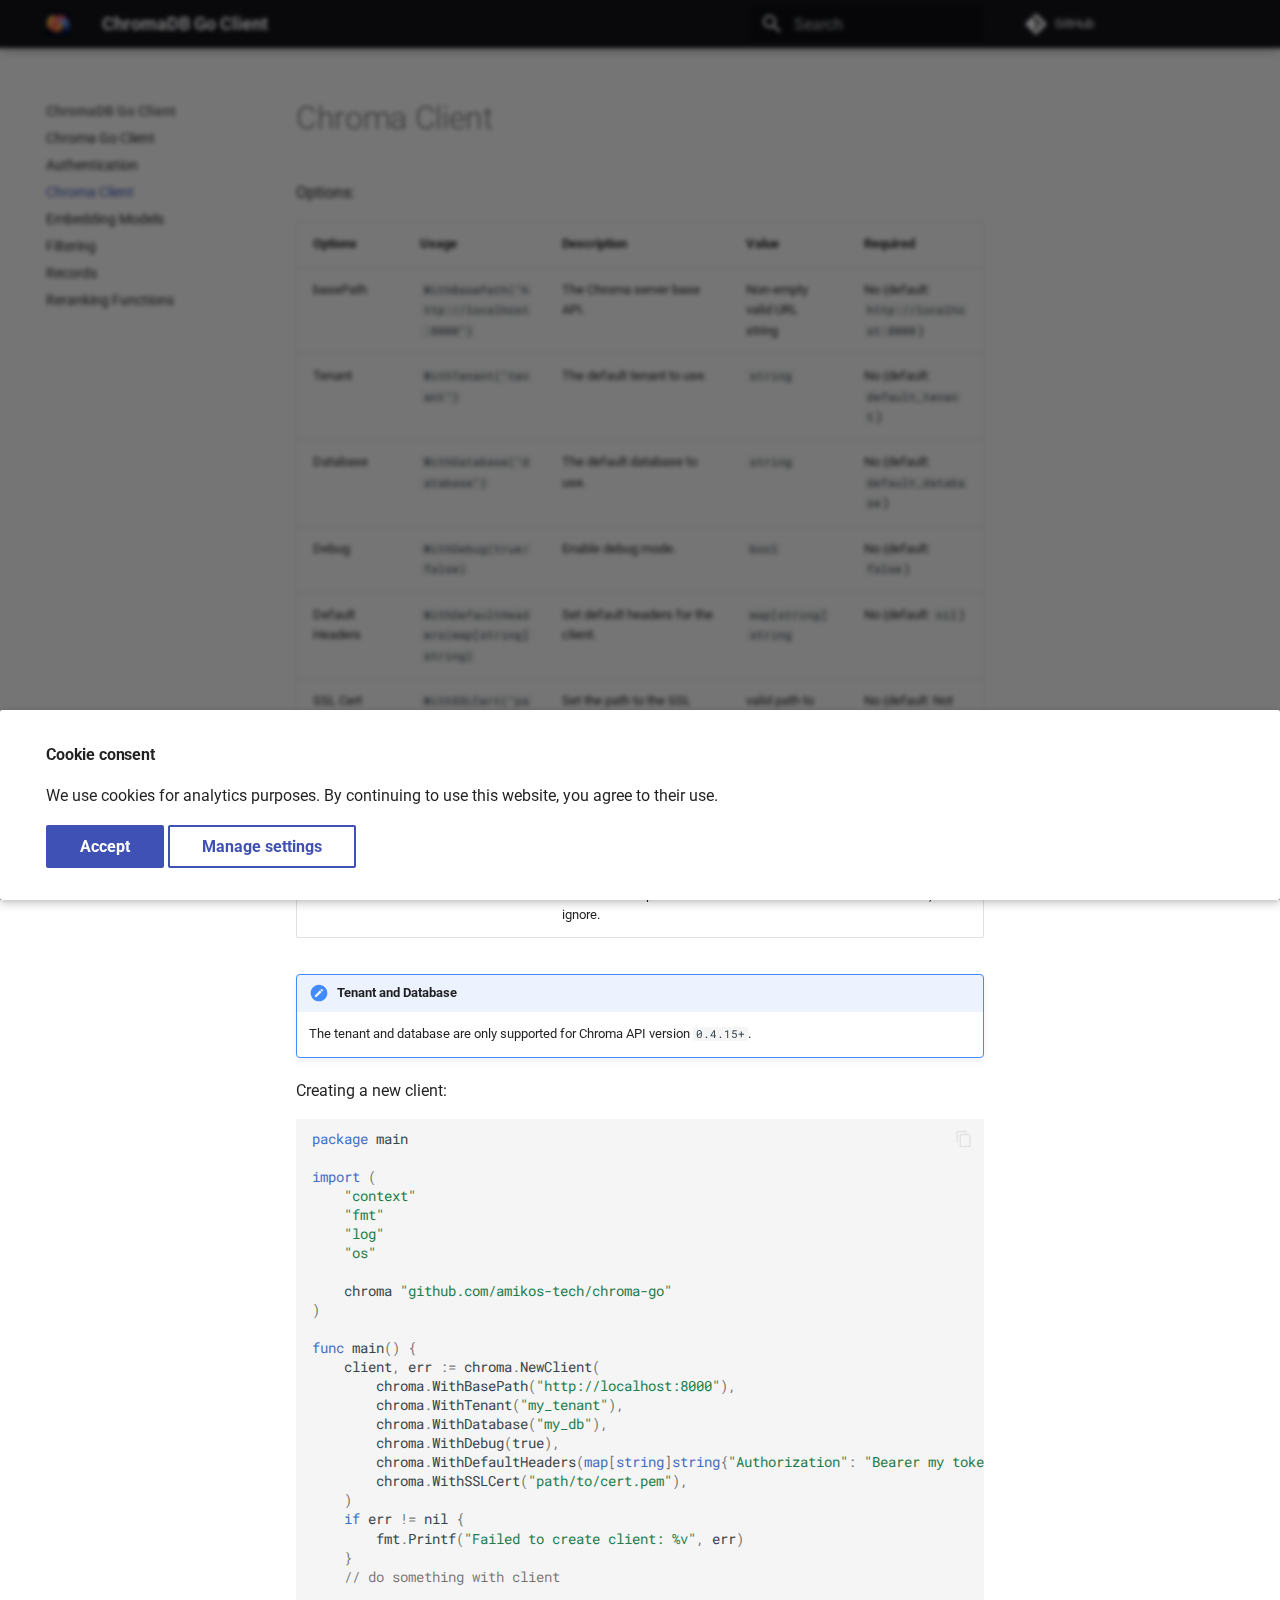
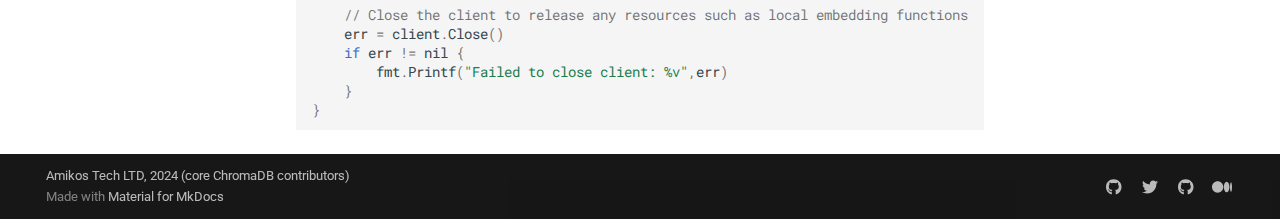
<file: client/index.html>
<!doctype html>
<html lang="en" class="no-js">
  <head>
    
      <meta charset="utf-8">
      <meta name="viewport" content="width=device-width,initial-scale=1">
      
      
      
        <link rel="canonical" href="https://go-client.chromadb.dev/client/">
      
      
        <link rel="prev" href="../auth/">
      
      
        <link rel="next" href="../embeddings/">
      
      
      <link rel="icon" href="../assets/images/favicon.png">
      <meta name="generator" content="mkdocs-1.6.1, mkdocs-material-9.6.9">
    
    
      
        <title>Chroma Client - ChromaDB Go Client</title>
      
    
    
      <link rel="stylesheet" href="../assets/stylesheets/main.4af4bdda.min.css">
      
        
        <link rel="stylesheet" href="../assets/stylesheets/palette.06af60db.min.css">
      
      


    
    
      
    
    
      
        
        
        <link rel="preconnect" href="https://fonts.gstatic.com" crossorigin>
        <link rel="stylesheet" href="https://fonts.googleapis.com/css?family=Roboto:300,300i,400,400i,700,700i%7CRoboto+Mono:400,400i,700,700i&display=fallback">
        <style>:root{--md-text-font:"Roboto";--md-code-font:"Roboto Mono"}</style>
      
    
    
    <script>__md_scope=new URL("..",location),__md_hash=e=>[...e].reduce(((e,_)=>(e<<5)-e+_.charCodeAt(0)),0),__md_get=(e,_=localStorage,t=__md_scope)=>JSON.parse(_.getItem(t.pathname+"."+e)),__md_set=(e,_,t=localStorage,a=__md_scope)=>{try{t.setItem(a.pathname+"."+e,JSON.stringify(_))}catch(e){}}</script>
    
      
  


  
  

<script id="__analytics">function __md_analytics(){function e(){dataLayer.push(arguments)}window.dataLayer=window.dataLayer||[],e("js",new Date),e("config","G-NNN722BJKE"),document.addEventListener("DOMContentLoaded",(function(){document.forms.search&&document.forms.search.query.addEventListener("blur",(function(){this.value&&e("event","search",{search_term:this.value})}));document$.subscribe((function(){var t=document.forms.feedback;if(void 0!==t)for(var a of t.querySelectorAll("[type=submit]"))a.addEventListener("click",(function(a){a.preventDefault();var n=document.location.pathname,d=this.getAttribute("data-md-value");e("event","feedback",{page:n,data:d}),t.firstElementChild.disabled=!0;var r=t.querySelector(".md-feedback__note [data-md-value='"+d+"']");r&&(r.hidden=!1)})),t.hidden=!1})),location$.subscribe((function(t){e("config","G-NNN722BJKE",{page_path:t.pathname})}))}));var t=document.createElement("script");t.async=!0,t.src="https://www.googletagmanager.com/gtag/js?id=G-NNN722BJKE",document.getElementById("__analytics").insertAdjacentElement("afterEnd",t)}</script>
  
    <script>if("undefined"!=typeof __md_analytics){var consent=__md_get("__consent");consent&&consent.analytics&&__md_analytics()}</script>
  

    
    
    
  </head>
  
  
    
    
    
    
    
    <body dir="ltr" data-md-color-scheme="default" data-md-color-primary="black" data-md-color-accent="indigo">
  
    
    <input class="md-toggle" data-md-toggle="drawer" type="checkbox" id="__drawer" autocomplete="off">
    <input class="md-toggle" data-md-toggle="search" type="checkbox" id="__search" autocomplete="off">
    <label class="md-overlay" for="__drawer"></label>
    <div data-md-component="skip">
      
        
        <a href="#chroma-client" class="md-skip">
          Skip to content
        </a>
      
    </div>
    <div data-md-component="announce">
      
    </div>
    
    
      

  

<header class="md-header md-header--shadow" data-md-component="header">
  <nav class="md-header__inner md-grid" aria-label="Header">
    <a href="https://www.trychroma.com" title="ChromaDB Go Client" class="md-header__button md-logo" aria-label="ChromaDB Go Client" data-md-component="logo">
      
  <img src="../assets/images/logo.png" alt="logo">

    </a>
    <label class="md-header__button md-icon" for="__drawer">
      
      <svg xmlns="http://www.w3.org/2000/svg" viewBox="0 0 24 24"><path d="M3 6h18v2H3zm0 5h18v2H3zm0 5h18v2H3z"/></svg>
    </label>
    <div class="md-header__title" data-md-component="header-title">
      <div class="md-header__ellipsis">
        <div class="md-header__topic">
          <span class="md-ellipsis">
            ChromaDB Go Client
          </span>
        </div>
        <div class="md-header__topic" data-md-component="header-topic">
          <span class="md-ellipsis">
            
              Chroma Client
            
          </span>
        </div>
      </div>
    </div>
    
      
    
    
    
    
      <label class="md-header__button md-icon" for="__search">
        
        <svg xmlns="http://www.w3.org/2000/svg" viewBox="0 0 24 24"><path d="M9.5 3A6.5 6.5 0 0 1 16 9.5c0 1.61-.59 3.09-1.56 4.23l.27.27h.79l5 5-1.5 1.5-5-5v-.79l-.27-.27A6.52 6.52 0 0 1 9.5 16 6.5 6.5 0 0 1 3 9.5 6.5 6.5 0 0 1 9.5 3m0 2C7 5 5 7 5 9.5S7 14 9.5 14 14 12 14 9.5 12 5 9.5 5"/></svg>
      </label>
      <div class="md-search" data-md-component="search" role="dialog">
  <label class="md-search__overlay" for="__search"></label>
  <div class="md-search__inner" role="search">
    <form class="md-search__form" name="search">
      <input type="text" class="md-search__input" name="query" aria-label="Search" placeholder="Search" autocapitalize="off" autocorrect="off" autocomplete="off" spellcheck="false" data-md-component="search-query" required>
      <label class="md-search__icon md-icon" for="__search">
        
        <svg xmlns="http://www.w3.org/2000/svg" viewBox="0 0 24 24"><path d="M9.5 3A6.5 6.5 0 0 1 16 9.5c0 1.61-.59 3.09-1.56 4.23l.27.27h.79l5 5-1.5 1.5-5-5v-.79l-.27-.27A6.52 6.52 0 0 1 9.5 16 6.5 6.5 0 0 1 3 9.5 6.5 6.5 0 0 1 9.5 3m0 2C7 5 5 7 5 9.5S7 14 9.5 14 14 12 14 9.5 12 5 9.5 5"/></svg>
        
        <svg xmlns="http://www.w3.org/2000/svg" viewBox="0 0 24 24"><path d="M20 11v2H8l5.5 5.5-1.42 1.42L4.16 12l7.92-7.92L13.5 5.5 8 11z"/></svg>
      </label>
      <nav class="md-search__options" aria-label="Search">
        
        <button type="reset" class="md-search__icon md-icon" title="Clear" aria-label="Clear" tabindex="-1">
          
          <svg xmlns="http://www.w3.org/2000/svg" viewBox="0 0 24 24"><path d="M19 6.41 17.59 5 12 10.59 6.41 5 5 6.41 10.59 12 5 17.59 6.41 19 12 13.41 17.59 19 19 17.59 13.41 12z"/></svg>
        </button>
      </nav>
      
    </form>
    <div class="md-search__output">
      <div class="md-search__scrollwrap" tabindex="0" data-md-scrollfix>
        <div class="md-search-result" data-md-component="search-result">
          <div class="md-search-result__meta">
            Initializing search
          </div>
          <ol class="md-search-result__list" role="presentation"></ol>
        </div>
      </div>
    </div>
  </div>
</div>
    
    
      <div class="md-header__source">
        <a href="https://github.com/amikos-tech/chroma-go" title="Go to repository" class="md-source" data-md-component="source">
  <div class="md-source__icon md-icon">
    
    <svg xmlns="http://www.w3.org/2000/svg" viewBox="0 0 448 512"><!--! Font Awesome Free 6.7.2 by @fontawesome - https://fontawesome.com License - https://fontawesome.com/license/free (Icons: CC BY 4.0, Fonts: SIL OFL 1.1, Code: MIT License) Copyright 2024 Fonticons, Inc.--><path d="M439.55 236.05 244 40.45a28.87 28.87 0 0 0-40.81 0l-40.66 40.63 51.52 51.52c27.06-9.14 52.68 16.77 43.39 43.68l49.66 49.66c34.23-11.8 61.18 31 35.47 56.69-26.49 26.49-70.21-2.87-56-37.34L240.22 199v121.85c25.3 12.54 22.26 41.85 9.08 55a34.34 34.34 0 0 1-48.55 0c-17.57-17.6-11.07-46.91 11.25-56v-123c-20.8-8.51-24.6-30.74-18.64-45L142.57 101 8.45 235.14a28.86 28.86 0 0 0 0 40.81l195.61 195.6a28.86 28.86 0 0 0 40.8 0l194.69-194.69a28.86 28.86 0 0 0 0-40.81"/></svg>
  </div>
  <div class="md-source__repository">
    GitHub
  </div>
</a>
      </div>
    
  </nav>
  
</header>
    
    <div class="md-container" data-md-component="container">
      
      
        
          
        
      
      <main class="md-main" data-md-component="main">
        <div class="md-main__inner md-grid">
          
            
              
              <div class="md-sidebar md-sidebar--primary" data-md-component="sidebar" data-md-type="navigation" >
                <div class="md-sidebar__scrollwrap">
                  <div class="md-sidebar__inner">
                    



<nav class="md-nav md-nav--primary" aria-label="Navigation" data-md-level="0">
  <label class="md-nav__title" for="__drawer">
    <a href="https://www.trychroma.com" title="ChromaDB Go Client" class="md-nav__button md-logo" aria-label="ChromaDB Go Client" data-md-component="logo">
      
  <img src="../assets/images/logo.png" alt="logo">

    </a>
    ChromaDB Go Client
  </label>
  
    <div class="md-nav__source">
      <a href="https://github.com/amikos-tech/chroma-go" title="Go to repository" class="md-source" data-md-component="source">
  <div class="md-source__icon md-icon">
    
    <svg xmlns="http://www.w3.org/2000/svg" viewBox="0 0 448 512"><!--! Font Awesome Free 6.7.2 by @fontawesome - https://fontawesome.com License - https://fontawesome.com/license/free (Icons: CC BY 4.0, Fonts: SIL OFL 1.1, Code: MIT License) Copyright 2024 Fonticons, Inc.--><path d="M439.55 236.05 244 40.45a28.87 28.87 0 0 0-40.81 0l-40.66 40.63 51.52 51.52c27.06-9.14 52.68 16.77 43.39 43.68l49.66 49.66c34.23-11.8 61.18 31 35.47 56.69-26.49 26.49-70.21-2.87-56-37.34L240.22 199v121.85c25.3 12.54 22.26 41.85 9.08 55a34.34 34.34 0 0 1-48.55 0c-17.57-17.6-11.07-46.91 11.25-56v-123c-20.8-8.51-24.6-30.74-18.64-45L142.57 101 8.45 235.14a28.86 28.86 0 0 0 0 40.81l195.61 195.6a28.86 28.86 0 0 0 40.8 0l194.69-194.69a28.86 28.86 0 0 0 0-40.81"/></svg>
  </div>
  <div class="md-source__repository">
    GitHub
  </div>
</a>
    </div>
  
  <ul class="md-nav__list" data-md-scrollfix>
    
      
      
  
  
  
  
    <li class="md-nav__item">
      <a href=".." class="md-nav__link">
        
  
  <span class="md-ellipsis">
    Chroma Go Client
    
  </span>
  

      </a>
    </li>
  

    
      
      
  
  
  
  
    <li class="md-nav__item">
      <a href="../auth/" class="md-nav__link">
        
  
  <span class="md-ellipsis">
    Authentication
    
  </span>
  

      </a>
    </li>
  

    
      
      
  
  
    
  
  
  
    <li class="md-nav__item md-nav__item--active">
      
      <input class="md-nav__toggle md-toggle" type="checkbox" id="__toc">
      
      
        
      
      
      <a href="./" class="md-nav__link md-nav__link--active">
        
  
  <span class="md-ellipsis">
    Chroma Client
    
  </span>
  

      </a>
      
    </li>
  

    
      
      
  
  
  
  
    <li class="md-nav__item">
      <a href="../embeddings/" class="md-nav__link">
        
  
  <span class="md-ellipsis">
    Embedding Models
    
  </span>
  

      </a>
    </li>
  

    
      
      
  
  
  
  
    <li class="md-nav__item">
      <a href="../filtering/" class="md-nav__link">
        
  
  <span class="md-ellipsis">
    Filtering
    
  </span>
  

      </a>
    </li>
  

    
      
      
  
  
  
  
    <li class="md-nav__item">
      <a href="../records/" class="md-nav__link">
        
  
  <span class="md-ellipsis">
    Records
    
  </span>
  

      </a>
    </li>
  

    
      
      
  
  
  
  
    <li class="md-nav__item">
      <a href="../rerankers/" class="md-nav__link">
        
  
  <span class="md-ellipsis">
    Reranking Functions
    
  </span>
  

      </a>
    </li>
  

    
  </ul>
</nav>
                  </div>
                </div>
              </div>
            
            
              
              <div class="md-sidebar md-sidebar--secondary" data-md-component="sidebar" data-md-type="toc" >
                <div class="md-sidebar__scrollwrap">
                  <div class="md-sidebar__inner">
                    

  

<nav class="md-nav md-nav--secondary" aria-label="On this page">
  
  
  
    
  
  
</nav>
                  </div>
                </div>
              </div>
            
          
          
            <div class="md-content" data-md-component="content">
              <article class="md-content__inner md-typeset">
                
                  


  
  


<h1 id="chroma-client">Chroma Client<a class="headerlink" href="#chroma-client" title="Permanent link">&para;</a></h1>
<p>Options:</p>
<table>
<thead>
<tr>
<th>Options</th>
<th>Usage</th>
<th>Description</th>
<th>Value</th>
<th>Required</th>
</tr>
</thead>
<tbody>
<tr>
<td>basePath</td>
<td><code>WithBasePath("http://localhost:8000")</code></td>
<td>The Chroma server base API.</td>
<td>Non-empty valid URL string</td>
<td>No (default: <code>http://localhost:8000</code>)</td>
</tr>
<tr>
<td>Tenant</td>
<td><code>WithTenant("tenant")</code></td>
<td>The default tenant to use.</td>
<td><code>string</code></td>
<td>No (default: <code>default_tenant</code>)</td>
</tr>
<tr>
<td>Database</td>
<td><code>WithDatabase("database")</code></td>
<td>The default database to use.</td>
<td><code>string</code></td>
<td>No (default: <code>default_database</code>)</td>
</tr>
<tr>
<td>Debug</td>
<td><code>WithDebug(true/false)</code></td>
<td>Enable debug mode.</td>
<td><code>bool</code></td>
<td>No (default: <code>false</code>)</td>
</tr>
<tr>
<td>Default Headers</td>
<td><code>WithDefaultHeaders(map[string]string)</code></td>
<td>Set default headers for the client.</td>
<td><code>map[string]string</code></td>
<td>No (default: <code>nil</code>)</td>
</tr>
<tr>
<td>SSL Cert</td>
<td><code>WithSSLCert("path/to/cert.pem")</code></td>
<td>Set the path to the SSL certificate.</td>
<td>valid path to SSL cert.</td>
<td>No (default: Not Set)</td>
</tr>
<tr>
<td>Insecure</td>
<td><code>WithInsecure()</code></td>
<td>Disable SSL certificate verification</td>
<td></td>
<td>No (default: Not Set)</td>
</tr>
<tr>
<td>Custom HttpClient</td>
<td><code>WithHTTPClient(http.Client)</code></td>
<td>Set a custom http client. If this is set then SSL Cert and Insecure options are ignore.</td>
<td><code>*http.Client</code></td>
<td>No (default: Default HTTPClient)</td>
</tr>
</tbody>
</table>
<div class="admonition note">
<p class="admonition-title">Tenant and Database</p>
<p>The tenant and database are only supported for Chroma API version <code>0.4.15+</code>.</p>
</div>
<p>Creating a new client:</p>
<div class="language-go highlight"><pre><span></span><code><span id="__span-0-1"><a id="__codelineno-0-1" name="__codelineno-0-1" href="#__codelineno-0-1"></a><span class="kn">package</span><span class="w"> </span><span class="nx">main</span>
</span><span id="__span-0-2"><a id="__codelineno-0-2" name="__codelineno-0-2" href="#__codelineno-0-2"></a>
</span><span id="__span-0-3"><a id="__codelineno-0-3" name="__codelineno-0-3" href="#__codelineno-0-3"></a><span class="kn">import</span><span class="w"> </span><span class="p">(</span>
</span><span id="__span-0-4"><a id="__codelineno-0-4" name="__codelineno-0-4" href="#__codelineno-0-4"></a><span class="w">    </span><span class="s">&quot;context&quot;</span>
</span><span id="__span-0-5"><a id="__codelineno-0-5" name="__codelineno-0-5" href="#__codelineno-0-5"></a><span class="w">    </span><span class="s">&quot;fmt&quot;</span>
</span><span id="__span-0-6"><a id="__codelineno-0-6" name="__codelineno-0-6" href="#__codelineno-0-6"></a><span class="w">    </span><span class="s">&quot;log&quot;</span>
</span><span id="__span-0-7"><a id="__codelineno-0-7" name="__codelineno-0-7" href="#__codelineno-0-7"></a><span class="w">    </span><span class="s">&quot;os&quot;</span>
</span><span id="__span-0-8"><a id="__codelineno-0-8" name="__codelineno-0-8" href="#__codelineno-0-8"></a>
</span><span id="__span-0-9"><a id="__codelineno-0-9" name="__codelineno-0-9" href="#__codelineno-0-9"></a><span class="w">    </span><span class="nx">chroma</span><span class="w"> </span><span class="s">&quot;github.com/amikos-tech/chroma-go&quot;</span>
</span><span id="__span-0-10"><a id="__codelineno-0-10" name="__codelineno-0-10" href="#__codelineno-0-10"></a><span class="p">)</span>
</span><span id="__span-0-11"><a id="__codelineno-0-11" name="__codelineno-0-11" href="#__codelineno-0-11"></a>
</span><span id="__span-0-12"><a id="__codelineno-0-12" name="__codelineno-0-12" href="#__codelineno-0-12"></a><span class="kd">func</span><span class="w"> </span><span class="nx">main</span><span class="p">()</span><span class="w"> </span><span class="p">{</span>
</span><span id="__span-0-13"><a id="__codelineno-0-13" name="__codelineno-0-13" href="#__codelineno-0-13"></a><span class="w">    </span><span class="nx">client</span><span class="p">,</span><span class="w"> </span><span class="nx">err</span><span class="w"> </span><span class="o">:=</span><span class="w"> </span><span class="nx">chroma</span><span class="p">.</span><span class="nx">NewClient</span><span class="p">(</span>
</span><span id="__span-0-14"><a id="__codelineno-0-14" name="__codelineno-0-14" href="#__codelineno-0-14"></a><span class="w">        </span><span class="nx">chroma</span><span class="p">.</span><span class="nx">WithBasePath</span><span class="p">(</span><span class="s">&quot;http://localhost:8000&quot;</span><span class="p">),</span>
</span><span id="__span-0-15"><a id="__codelineno-0-15" name="__codelineno-0-15" href="#__codelineno-0-15"></a><span class="w">        </span><span class="nx">chroma</span><span class="p">.</span><span class="nx">WithTenant</span><span class="p">(</span><span class="s">&quot;my_tenant&quot;</span><span class="p">),</span>
</span><span id="__span-0-16"><a id="__codelineno-0-16" name="__codelineno-0-16" href="#__codelineno-0-16"></a><span class="w">        </span><span class="nx">chroma</span><span class="p">.</span><span class="nx">WithDatabase</span><span class="p">(</span><span class="s">&quot;my_db&quot;</span><span class="p">),</span>
</span><span id="__span-0-17"><a id="__codelineno-0-17" name="__codelineno-0-17" href="#__codelineno-0-17"></a><span class="w">        </span><span class="nx">chroma</span><span class="p">.</span><span class="nx">WithDebug</span><span class="p">(</span><span class="kc">true</span><span class="p">),</span>
</span><span id="__span-0-18"><a id="__codelineno-0-18" name="__codelineno-0-18" href="#__codelineno-0-18"></a><span class="w">        </span><span class="nx">chroma</span><span class="p">.</span><span class="nx">WithDefaultHeaders</span><span class="p">(</span><span class="kd">map</span><span class="p">[</span><span class="kt">string</span><span class="p">]</span><span class="kt">string</span><span class="p">{</span><span class="s">&quot;Authorization&quot;</span><span class="p">:</span><span class="w"> </span><span class="s">&quot;Bearer my token&quot;</span><span class="p">}),</span>
</span><span id="__span-0-19"><a id="__codelineno-0-19" name="__codelineno-0-19" href="#__codelineno-0-19"></a><span class="w">        </span><span class="nx">chroma</span><span class="p">.</span><span class="nx">WithSSLCert</span><span class="p">(</span><span class="s">&quot;path/to/cert.pem&quot;</span><span class="p">),</span>
</span><span id="__span-0-20"><a id="__codelineno-0-20" name="__codelineno-0-20" href="#__codelineno-0-20"></a><span class="w">    </span><span class="p">)</span>
</span><span id="__span-0-21"><a id="__codelineno-0-21" name="__codelineno-0-21" href="#__codelineno-0-21"></a><span class="w">    </span><span class="k">if</span><span class="w"> </span><span class="nx">err</span><span class="w"> </span><span class="o">!=</span><span class="w"> </span><span class="kc">nil</span><span class="w"> </span><span class="p">{</span>
</span><span id="__span-0-22"><a id="__codelineno-0-22" name="__codelineno-0-22" href="#__codelineno-0-22"></a><span class="w">        </span><span class="nx">fmt</span><span class="p">.</span><span class="nx">Printf</span><span class="p">(</span><span class="s">&quot;Failed to create client: %v&quot;</span><span class="p">,</span><span class="w"> </span><span class="nx">err</span><span class="p">)</span>
</span><span id="__span-0-23"><a id="__codelineno-0-23" name="__codelineno-0-23" href="#__codelineno-0-23"></a><span class="w">    </span><span class="p">}</span>
</span><span id="__span-0-24"><a id="__codelineno-0-24" name="__codelineno-0-24" href="#__codelineno-0-24"></a><span class="w">    </span><span class="c1">// do something with client</span>
</span><span id="__span-0-25"><a id="__codelineno-0-25" name="__codelineno-0-25" href="#__codelineno-0-25"></a>
</span><span id="__span-0-26"><a id="__codelineno-0-26" name="__codelineno-0-26" href="#__codelineno-0-26"></a><span class="w">    </span><span class="c1">// Close the client to release any resources such as local embedding functions</span>
</span><span id="__span-0-27"><a id="__codelineno-0-27" name="__codelineno-0-27" href="#__codelineno-0-27"></a><span class="w">    </span><span class="nx">err</span><span class="w"> </span><span class="p">=</span><span class="w"> </span><span class="nx">client</span><span class="p">.</span><span class="nx">Close</span><span class="p">()</span>
</span><span id="__span-0-28"><a id="__codelineno-0-28" name="__codelineno-0-28" href="#__codelineno-0-28"></a><span class="w">    </span><span class="k">if</span><span class="w"> </span><span class="nx">err</span><span class="w"> </span><span class="o">!=</span><span class="w"> </span><span class="kc">nil</span><span class="w"> </span><span class="p">{</span>
</span><span id="__span-0-29"><a id="__codelineno-0-29" name="__codelineno-0-29" href="#__codelineno-0-29"></a><span class="w">        </span><span class="nx">fmt</span><span class="p">.</span><span class="nx">Printf</span><span class="p">(</span><span class="s">&quot;Failed to close client: %v&quot;</span><span class="p">,</span><span class="nx">err</span><span class="p">)</span><span class="w"> </span>
</span><span id="__span-0-30"><a id="__codelineno-0-30" name="__codelineno-0-30" href="#__codelineno-0-30"></a><span class="w">    </span><span class="p">}</span>
</span><span id="__span-0-31"><a id="__codelineno-0-31" name="__codelineno-0-31" href="#__codelineno-0-31"></a><span class="p">}</span>
</span></code></pre></div>









  




                
              </article>
            </div>
          
          
<script>var target=document.getElementById(location.hash.slice(1));target&&target.name&&(target.checked=target.name.startsWith("__tabbed_"))</script>
        </div>
        
      </main>
      
        <footer class="md-footer">
  
  <div class="md-footer-meta md-typeset">
    <div class="md-footer-meta__inner md-grid">
      <div class="md-copyright">
  
    <div class="md-copyright__highlight">
      Amikos Tech LTD, 2024 (core ChromaDB contributors)
    </div>
  
  
    Made with
    <a href="https://squidfunk.github.io/mkdocs-material/" target="_blank" rel="noopener">
      Material for MkDocs
    </a>
  
</div>
      
        <div class="md-social">
  
    
    
    
    
    <a href="https://github.com/chroma-core/chroma" target="_blank" rel="noopener" title="Chroma on GitHub" class="md-social__link">
      <svg xmlns="http://www.w3.org/2000/svg" viewBox="0 0 496 512"><!--! Font Awesome Free 6.7.2 by @fontawesome - https://fontawesome.com License - https://fontawesome.com/license/free (Icons: CC BY 4.0, Fonts: SIL OFL 1.1, Code: MIT License) Copyright 2024 Fonticons, Inc.--><path d="M165.9 397.4c0 2-2.3 3.6-5.2 3.6-3.3.3-5.6-1.3-5.6-3.6 0-2 2.3-3.6 5.2-3.6 3-.3 5.6 1.3 5.6 3.6m-31.1-4.5c-.7 2 1.3 4.3 4.3 4.9 2.6 1 5.6 0 6.2-2s-1.3-4.3-4.3-5.2c-2.6-.7-5.5.3-6.2 2.3m44.2-1.7c-2.9.7-4.9 2.6-4.6 4.9.3 2 2.9 3.3 5.9 2.6 2.9-.7 4.9-2.6 4.6-4.6-.3-1.9-3-3.2-5.9-2.9M244.8 8C106.1 8 0 113.3 0 252c0 110.9 69.8 205.8 169.5 239.2 12.8 2.3 17.3-5.6 17.3-12.1 0-6.2-.3-40.4-.3-61.4 0 0-70 15-84.7-29.8 0 0-11.4-29.1-27.8-36.6 0 0-22.9-15.7 1.6-15.4 0 0 24.9 2 38.6 25.8 21.9 38.6 58.6 27.5 72.9 20.9 2.3-16 8.8-27.1 16-33.7-55.9-6.2-112.3-14.3-112.3-110.5 0-27.5 7.6-41.3 23.6-58.9-2.6-6.5-11.1-33.3 2.6-67.9 20.9-6.5 69 27 69 27 20-5.6 41.5-8.5 62.8-8.5s42.8 2.9 62.8 8.5c0 0 48.1-33.6 69-27 13.7 34.7 5.2 61.4 2.6 67.9 16 17.7 25.8 31.5 25.8 58.9 0 96.5-58.9 104.2-114.8 110.5 9.2 7.9 17 22.9 17 46.4 0 33.7-.3 75.4-.3 83.6 0 6.5 4.6 14.4 17.3 12.1C428.2 457.8 496 362.9 496 252 496 113.3 383.5 8 244.8 8M97.2 352.9c-1.3 1-1 3.3.7 5.2 1.6 1.6 3.9 2.3 5.2 1 1.3-1 1-3.3-.7-5.2-1.6-1.6-3.9-2.3-5.2-1m-10.8-8.1c-.7 1.3.3 2.9 2.3 3.9 1.6 1 3.6.7 4.3-.7.7-1.3-.3-2.9-2.3-3.9-2-.6-3.6-.3-4.3.7m32.4 35.6c-1.6 1.3-1 4.3 1.3 6.2 2.3 2.3 5.2 2.6 6.5 1 1.3-1.3.7-4.3-1.3-6.2-2.2-2.3-5.2-2.6-6.5-1m-11.4-14.7c-1.6 1-1.6 3.6 0 5.9s4.3 3.3 5.6 2.3c1.6-1.3 1.6-3.9 0-6.2-1.4-2.3-4-3.3-5.6-2"/></svg>
    </a>
  
    
    
    
    
    <a href="https://twitter.com/trychroma" target="_blank" rel="noopener" title="Chroma on Twitter" class="md-social__link">
      <svg xmlns="http://www.w3.org/2000/svg" viewBox="0 0 512 512"><!--! Font Awesome Free 6.7.2 by @fontawesome - https://fontawesome.com License - https://fontawesome.com/license/free (Icons: CC BY 4.0, Fonts: SIL OFL 1.1, Code: MIT License) Copyright 2024 Fonticons, Inc.--><path d="M459.37 151.716c.325 4.548.325 9.097.325 13.645 0 138.72-105.583 298.558-298.558 298.558-59.452 0-114.68-17.219-161.137-47.106 8.447.974 16.568 1.299 25.34 1.299 49.055 0 94.213-16.568 130.274-44.832-46.132-.975-84.792-31.188-98.112-72.772 6.498.974 12.995 1.624 19.818 1.624 9.421 0 18.843-1.3 27.614-3.573-48.081-9.747-84.143-51.98-84.143-102.985v-1.299c13.969 7.797 30.214 12.67 47.431 13.319-28.264-18.843-46.781-51.005-46.781-87.391 0-19.492 5.197-37.36 14.294-52.954 51.655 63.675 129.3 105.258 216.365 109.807-1.624-7.797-2.599-15.918-2.599-24.04 0-57.828 46.782-104.934 104.934-104.934 30.213 0 57.502 12.67 76.67 33.137 23.715-4.548 46.456-13.32 66.599-25.34-7.798 24.366-24.366 44.833-46.132 57.827 21.117-2.273 41.584-8.122 60.426-16.243-14.292 20.791-32.161 39.308-52.628 54.253"/></svg>
    </a>
  
    
    
    
    
    <a href="https://github.com/amikos-tech" target="_blank" rel="noopener" title="Amikos on GitHub" class="md-social__link">
      <svg xmlns="http://www.w3.org/2000/svg" viewBox="0 0 496 512"><!--! Font Awesome Free 6.7.2 by @fontawesome - https://fontawesome.com License - https://fontawesome.com/license/free (Icons: CC BY 4.0, Fonts: SIL OFL 1.1, Code: MIT License) Copyright 2024 Fonticons, Inc.--><path d="M165.9 397.4c0 2-2.3 3.6-5.2 3.6-3.3.3-5.6-1.3-5.6-3.6 0-2 2.3-3.6 5.2-3.6 3-.3 5.6 1.3 5.6 3.6m-31.1-4.5c-.7 2 1.3 4.3 4.3 4.9 2.6 1 5.6 0 6.2-2s-1.3-4.3-4.3-5.2c-2.6-.7-5.5.3-6.2 2.3m44.2-1.7c-2.9.7-4.9 2.6-4.6 4.9.3 2 2.9 3.3 5.9 2.6 2.9-.7 4.9-2.6 4.6-4.6-.3-1.9-3-3.2-5.9-2.9M244.8 8C106.1 8 0 113.3 0 252c0 110.9 69.8 205.8 169.5 239.2 12.8 2.3 17.3-5.6 17.3-12.1 0-6.2-.3-40.4-.3-61.4 0 0-70 15-84.7-29.8 0 0-11.4-29.1-27.8-36.6 0 0-22.9-15.7 1.6-15.4 0 0 24.9 2 38.6 25.8 21.9 38.6 58.6 27.5 72.9 20.9 2.3-16 8.8-27.1 16-33.7-55.9-6.2-112.3-14.3-112.3-110.5 0-27.5 7.6-41.3 23.6-58.9-2.6-6.5-11.1-33.3 2.6-67.9 20.9-6.5 69 27 69 27 20-5.6 41.5-8.5 62.8-8.5s42.8 2.9 62.8 8.5c0 0 48.1-33.6 69-27 13.7 34.7 5.2 61.4 2.6 67.9 16 17.7 25.8 31.5 25.8 58.9 0 96.5-58.9 104.2-114.8 110.5 9.2 7.9 17 22.9 17 46.4 0 33.7-.3 75.4-.3 83.6 0 6.5 4.6 14.4 17.3 12.1C428.2 457.8 496 362.9 496 252 496 113.3 383.5 8 244.8 8M97.2 352.9c-1.3 1-1 3.3.7 5.2 1.6 1.6 3.9 2.3 5.2 1 1.3-1 1-3.3-.7-5.2-1.6-1.6-3.9-2.3-5.2-1m-10.8-8.1c-.7 1.3.3 2.9 2.3 3.9 1.6 1 3.6.7 4.3-.7.7-1.3-.3-2.9-2.3-3.9-2-.6-3.6-.3-4.3.7m32.4 35.6c-1.6 1.3-1 4.3 1.3 6.2 2.3 2.3 5.2 2.6 6.5 1 1.3-1.3.7-4.3-1.3-6.2-2.2-2.3-5.2-2.6-6.5-1m-11.4-14.7c-1.6 1-1.6 3.6 0 5.9s4.3 3.3 5.6 2.3c1.6-1.3 1.6-3.9 0-6.2-1.4-2.3-4-3.3-5.6-2"/></svg>
    </a>
  
    
    
    
    
    <a href="https://medium.com/@amikostech" target="_blank" rel="noopener" title="Amikos on Medium" class="md-social__link">
      <svg xmlns="http://www.w3.org/2000/svg" viewBox="0 0 640 512"><!--! Font Awesome Free 6.7.2 by @fontawesome - https://fontawesome.com License - https://fontawesome.com/license/free (Icons: CC BY 4.0, Fonts: SIL OFL 1.1, Code: MIT License) Copyright 2024 Fonticons, Inc.--><path d="M180.5 74.262C80.813 74.262 0 155.633 0 256s80.819 181.738 180.5 181.738S361 356.373 361 256 280.191 74.262 180.5 74.262m288.25 10.646c-49.845 0-90.245 76.619-90.245 171.095s40.406 171.1 90.251 171.1 90.251-76.619 90.251-171.1H559c0-94.503-40.4-171.095-90.248-171.095Zm139.506 17.821c-17.526 0-31.735 68.628-31.735 153.274s14.2 153.274 31.735 153.274S640 340.631 640 256c0-84.649-14.215-153.271-31.742-153.271Z"/></svg>
    </a>
  
</div>
      
    </div>
  </div>
</footer>
      
    </div>
    <div class="md-dialog" data-md-component="dialog">
      <div class="md-dialog__inner md-typeset"></div>
    </div>
    
      <div class="md-progress" data-md-component="progress" role="progressbar"></div>
    
    
      <div class="md-consent" data-md-component="consent" id="__consent" hidden>
        <div class="md-consent__overlay"></div>
        <aside class="md-consent__inner">
          <form class="md-consent__form md-grid md-typeset" name="consent">
            

  
    
  


  
    
  



  


<h4>Cookie consent</h4>
<p>We use cookies for analytics purposes. By continuing to use this website, you agree to their use.</p>
<input class="md-toggle" type="checkbox" id="__settings" >
<div class="md-consent__settings">
  <ul class="task-list">
    
      
      
        
        
      
      <li class="task-list-item">
        <label class="task-list-control">
          <input type="checkbox" name="analytics" checked>
          <span class="task-list-indicator"></span>
          Google Analytics
        </label>
      </li>
    
      
      
        
        
      
      <li class="task-list-item">
        <label class="task-list-control">
          <input type="checkbox" name="github" checked>
          <span class="task-list-indicator"></span>
          GitHub
        </label>
      </li>
    
  </ul>
</div>
<div class="md-consent__controls">
  
    
      <button class="md-button md-button--primary">Accept</button>
    
    
    
  
    
    
    
      <label class="md-button" for="__settings">Manage settings</label>
    
  
</div>
          </form>
        </aside>
      </div>
      <script>var consent=__md_get("__consent");if(consent)for(var input of document.forms.consent.elements)input.name&&(input.checked=consent[input.name]||!1);else"file:"!==location.protocol&&setTimeout((function(){document.querySelector("[data-md-component=consent]").hidden=!1}),250);var form=document.forms.consent;for(var action of["submit","reset"])form.addEventListener(action,(function(e){if(e.preventDefault(),"reset"===e.type)for(var n of document.forms.consent.elements)n.name&&(n.checked=!1);__md_set("__consent",Object.fromEntries(Array.from(new FormData(form).keys()).map((function(e){return[e,!0]})))),location.hash="",location.reload()}))</script>
    
    <script id="__config" type="application/json">{"base": "..", "features": ["content.code.annotate", "content.code.copy", "navigation.instant", "navigation.instant.progress", "navigation.tracking", "navigation.indexes"], "search": "../assets/javascripts/workers/search.f8cc74c7.min.js", "translations": {"clipboard.copied": "Copied to clipboard", "clipboard.copy": "Copy to clipboard", "search.result.more.one": "1 more on this page", "search.result.more.other": "# more on this page", "search.result.none": "No matching documents", "search.result.one": "1 matching document", "search.result.other": "# matching documents", "search.result.placeholder": "Type to start searching", "search.result.term.missing": "Missing", "select.version": "Select version"}}</script>
    
    
      <script src="../assets/javascripts/bundle.c8b220af.min.js"></script>
      
        <script src="../javascripts/gtag.js"></script>
      
    
  </body>
</html>
</file>
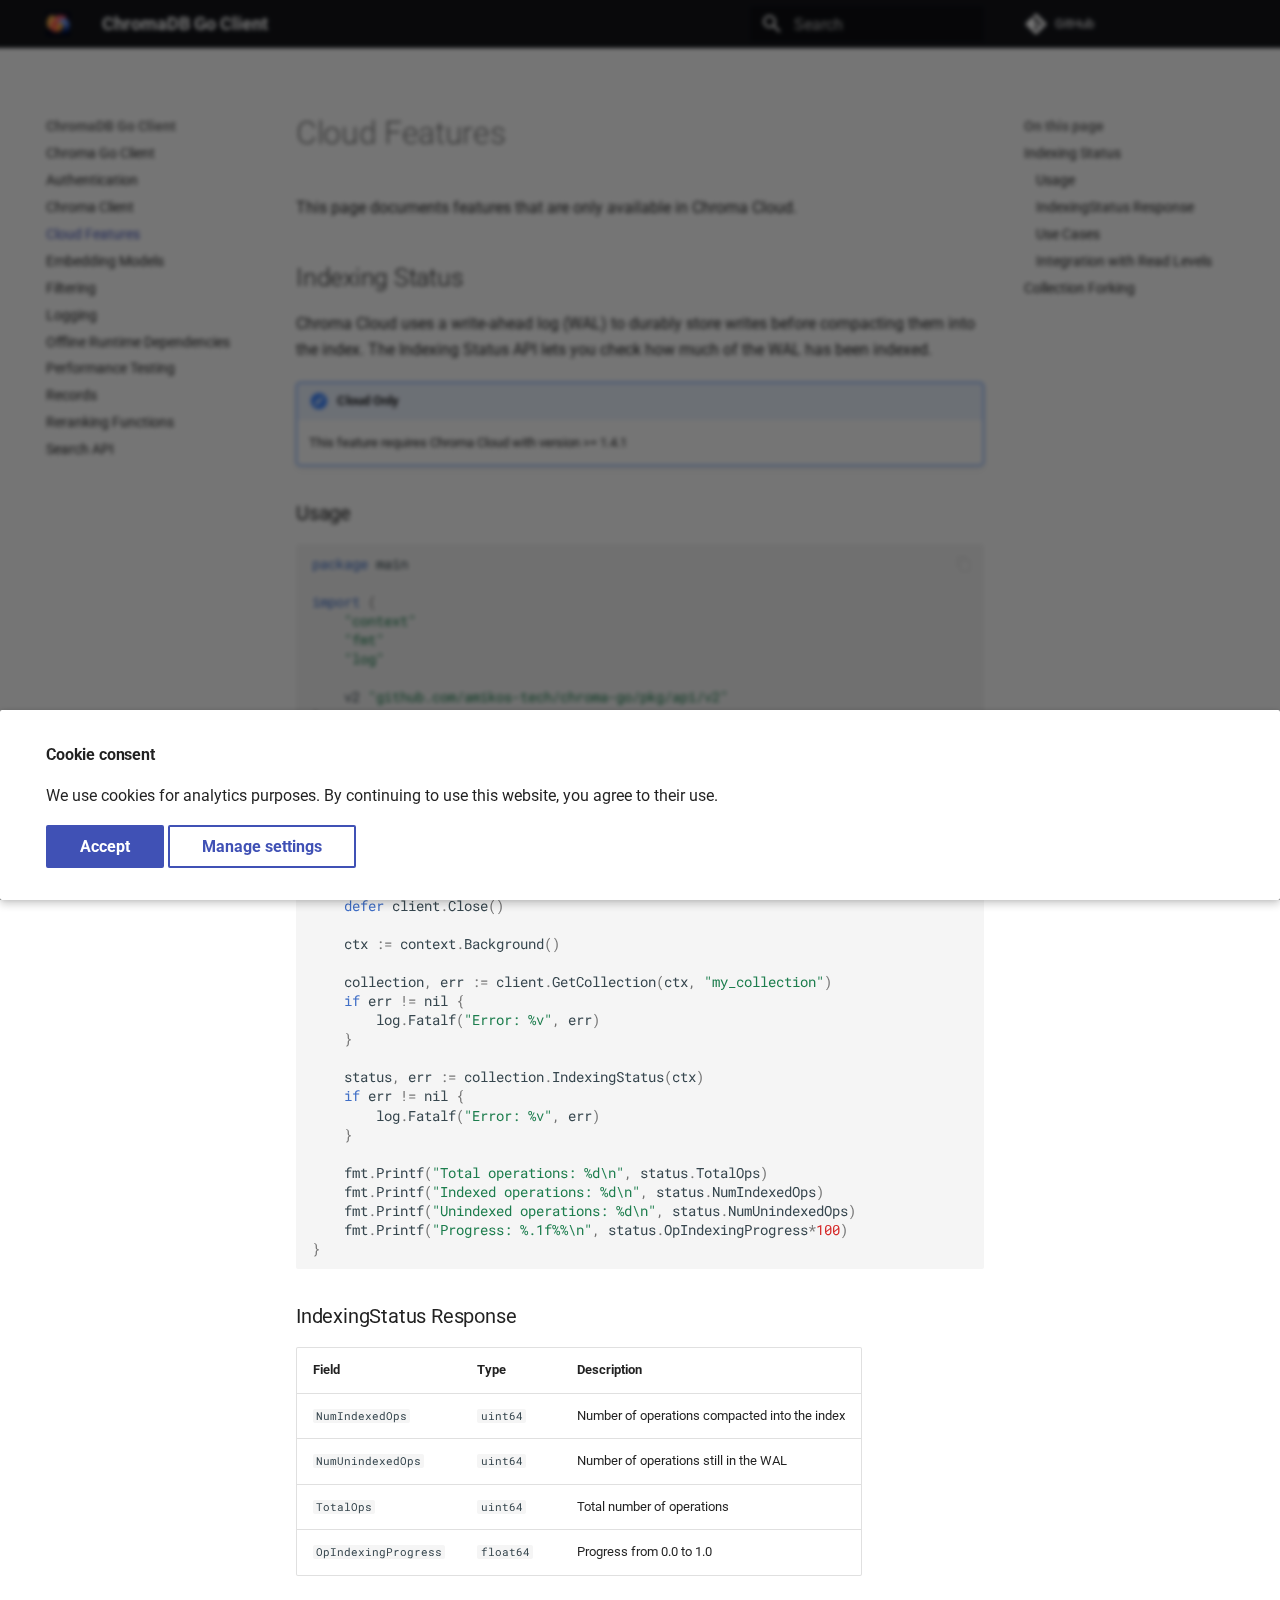
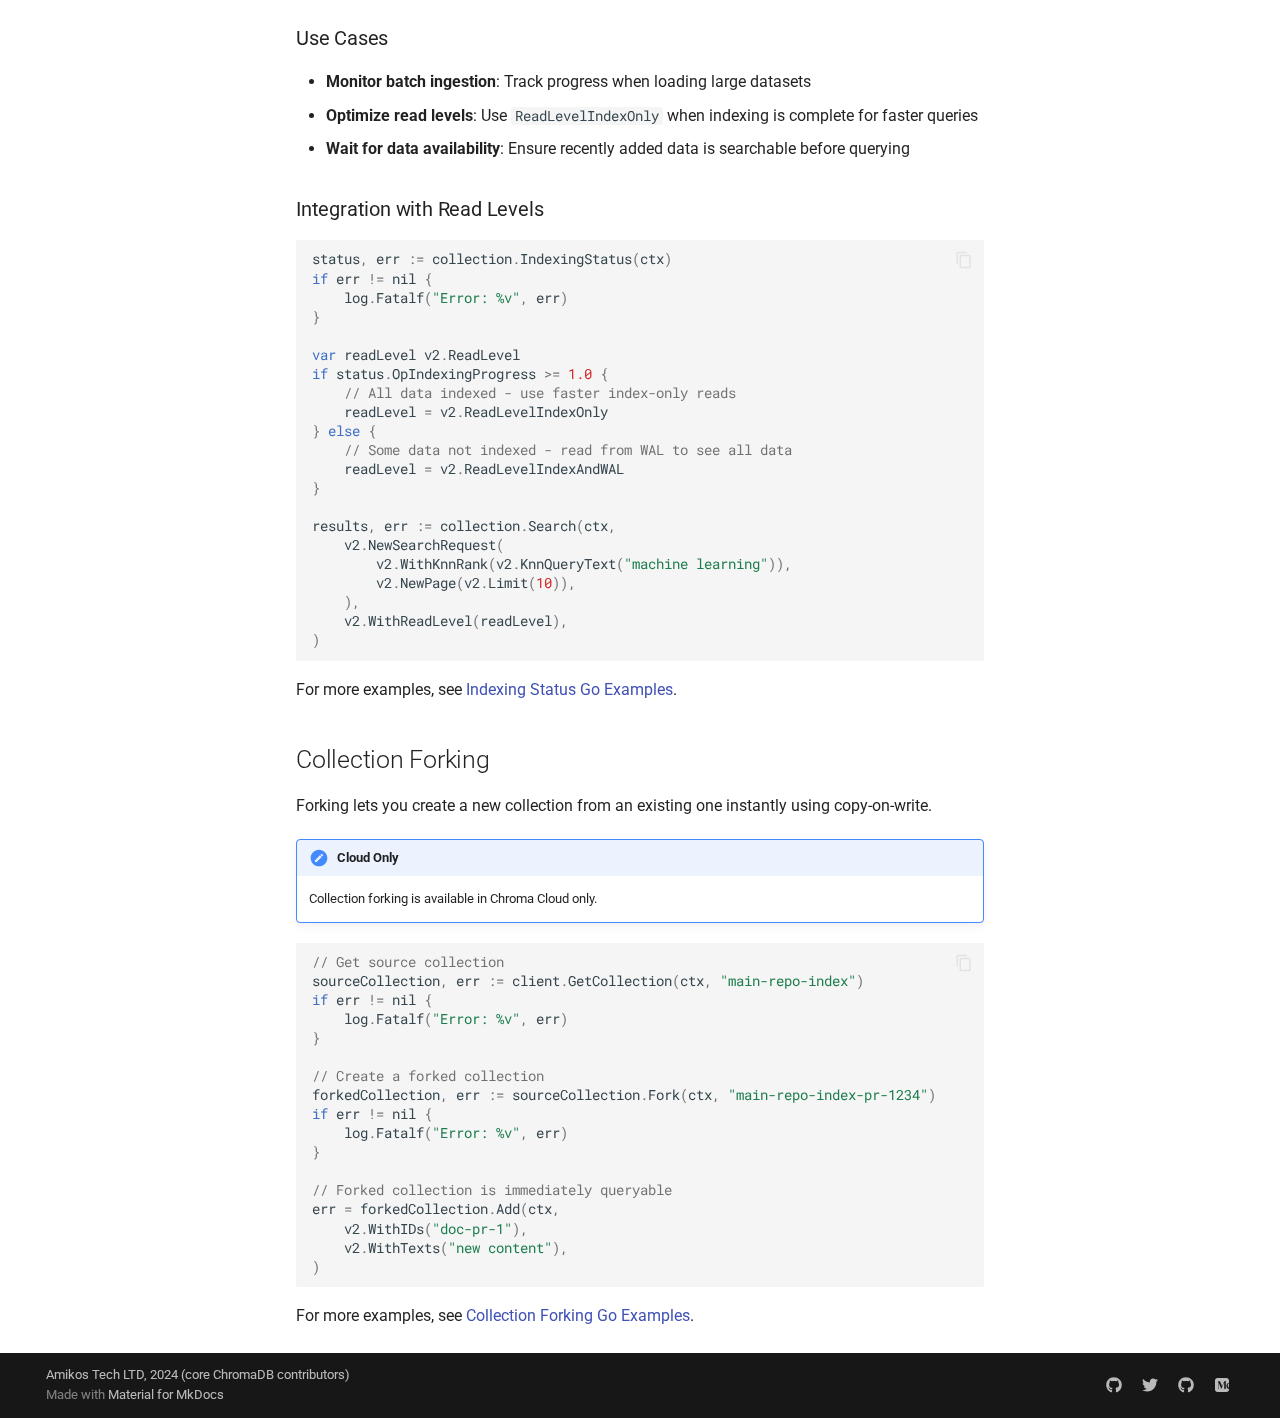
<file: cloud-features/index.html>
<!doctype html>
<html lang="en" class="no-js">
  <head>
    
      <meta charset="utf-8">
      <meta name="viewport" content="width=device-width,initial-scale=1">
      
      
      
        <link rel="canonical" href="https://go-client.chromadb.dev/cloud-features/">
      
      
        <link rel="prev" href="../client/">
      
      
        <link rel="next" href="../embeddings/">
      
      
        
      
      
      <link rel="icon" href="../assets/images/favicon.png">
      <meta name="generator" content="mkdocs-1.6.1, mkdocs-material-9.7.4">
    
    
      
        <title>Cloud Features - ChromaDB Go Client</title>
      
    
    
      <link rel="stylesheet" href="../assets/stylesheets/main.484c7ddc.min.css">
      
        
        <link rel="stylesheet" href="../assets/stylesheets/palette.ab4e12ef.min.css">
      
      


    
    
      
    
    
      
        
        
        <link rel="preconnect" href="https://fonts.gstatic.com" crossorigin>
        <link rel="stylesheet" href="https://fonts.googleapis.com/css?family=Roboto:300,300i,400,400i,700,700i%7CRoboto+Mono:400,400i,700,700i&display=fallback">
        <style>:root{--md-text-font:"Roboto";--md-code-font:"Roboto Mono"}</style>
      
    
    
      <link rel="stylesheet" href="../stylesheets/ethicalads.css">
    
    <script>__md_scope=new URL("..",location),__md_hash=e=>[...e].reduce(((e,_)=>(e<<5)-e+_.charCodeAt(0)),0),__md_get=(e,_=localStorage,t=__md_scope)=>JSON.parse(_.getItem(t.pathname+"."+e)),__md_set=(e,_,t=localStorage,a=__md_scope)=>{try{t.setItem(a.pathname+"."+e,JSON.stringify(_))}catch(e){}}</script>
    
      
  


  
  

<script id="__analytics">function __md_analytics(){function e(){dataLayer.push(arguments)}window.dataLayer=window.dataLayer||[],e("js",new Date),e("config","G-NNN722BJKE"),document.addEventListener("DOMContentLoaded",(function(){document.forms.search&&document.forms.search.query.addEventListener("blur",(function(){this.value&&e("event","search",{search_term:this.value})}));document$.subscribe((function(){var t=document.forms.feedback;if(void 0!==t)for(var a of t.querySelectorAll("[type=submit]"))a.addEventListener("click",(function(a){a.preventDefault();var n=document.location.pathname,d=this.getAttribute("data-md-value");e("event","feedback",{page:n,data:d}),t.firstElementChild.disabled=!0;var r=t.querySelector(".md-feedback__note [data-md-value='"+d+"']");r&&(r.hidden=!1)})),t.hidden=!1})),location$.subscribe((function(t){e("config","G-NNN722BJKE",{page_path:t.pathname})}))}));var t=document.createElement("script");t.async=!0,t.src="https://www.googletagmanager.com/gtag/js?id=G-NNN722BJKE",document.getElementById("__analytics").insertAdjacentElement("afterEnd",t)}</script>
  
    <script>if("undefined"!=typeof __md_analytics){var consent=__md_get("__consent");consent&&consent.analytics&&__md_analytics()}</script>
  

    
    
  
  <script async src="https://media.ethicalads.io/media/client/ethicalads.min.js"></script>

  </head>
  
  
    
    
    
    
    
    <body dir="ltr" data-md-color-scheme="default" data-md-color-primary="black" data-md-color-accent="indigo">
  
    
    <input class="md-toggle" data-md-toggle="drawer" type="checkbox" id="__drawer" autocomplete="off">
    <input class="md-toggle" data-md-toggle="search" type="checkbox" id="__search" autocomplete="off">
    <label class="md-overlay" for="__drawer"></label>
    <div data-md-component="skip">
      
        
        <a href="#cloud-features" class="md-skip">
          Skip to content
        </a>
      
    </div>
    <div data-md-component="announce">
      
    </div>
    
    
      

  

<header class="md-header md-header--shadow" data-md-component="header">
  <nav class="md-header__inner md-grid" aria-label="Header">
    <a href="https://www.trychroma.com" title="ChromaDB Go Client" class="md-header__button md-logo" aria-label="ChromaDB Go Client" data-md-component="logo">
      
  <img src="../assets/images/logo.png" alt="logo">

    </a>
    <label class="md-header__button md-icon" for="__drawer">
      
      <svg xmlns="http://www.w3.org/2000/svg" viewBox="0 0 24 24"><path d="M3 6h18v2H3zm0 5h18v2H3zm0 5h18v2H3z"/></svg>
    </label>
    <div class="md-header__title" data-md-component="header-title">
      <div class="md-header__ellipsis">
        <div class="md-header__topic">
          <span class="md-ellipsis">
            ChromaDB Go Client
          </span>
        </div>
        <div class="md-header__topic" data-md-component="header-topic">
          <span class="md-ellipsis">
            
              Cloud Features
            
          </span>
        </div>
      </div>
    </div>
    
      
    
    
    
    
      
      
        <label class="md-header__button md-icon" for="__search">
          
          <svg xmlns="http://www.w3.org/2000/svg" viewBox="0 0 24 24"><path d="M9.5 3A6.5 6.5 0 0 1 16 9.5c0 1.61-.59 3.09-1.56 4.23l.27.27h.79l5 5-1.5 1.5-5-5v-.79l-.27-.27A6.52 6.52 0 0 1 9.5 16 6.5 6.5 0 0 1 3 9.5 6.5 6.5 0 0 1 9.5 3m0 2C7 5 5 7 5 9.5S7 14 9.5 14 14 12 14 9.5 12 5 9.5 5"/></svg>
        </label>
        <div class="md-search" data-md-component="search" role="dialog">
  <label class="md-search__overlay" for="__search"></label>
  <div class="md-search__inner" role="search">
    <form class="md-search__form" name="search">
      <input type="text" class="md-search__input" name="query" aria-label="Search" placeholder="Search" autocapitalize="off" autocorrect="off" autocomplete="off" spellcheck="false" data-md-component="search-query" required>
      <label class="md-search__icon md-icon" for="__search">
        
        <svg xmlns="http://www.w3.org/2000/svg" viewBox="0 0 24 24"><path d="M9.5 3A6.5 6.5 0 0 1 16 9.5c0 1.61-.59 3.09-1.56 4.23l.27.27h.79l5 5-1.5 1.5-5-5v-.79l-.27-.27A6.52 6.52 0 0 1 9.5 16 6.5 6.5 0 0 1 3 9.5 6.5 6.5 0 0 1 9.5 3m0 2C7 5 5 7 5 9.5S7 14 9.5 14 14 12 14 9.5 12 5 9.5 5"/></svg>
        
        <svg xmlns="http://www.w3.org/2000/svg" viewBox="0 0 24 24"><path d="M20 11v2H8l5.5 5.5-1.42 1.42L4.16 12l7.92-7.92L13.5 5.5 8 11z"/></svg>
      </label>
      <nav class="md-search__options" aria-label="Search">
        
        <button type="reset" class="md-search__icon md-icon" title="Clear" aria-label="Clear" tabindex="-1">
          
          <svg xmlns="http://www.w3.org/2000/svg" viewBox="0 0 24 24"><path d="M19 6.41 17.59 5 12 10.59 6.41 5 5 6.41 10.59 12 5 17.59 6.41 19 12 13.41 17.59 19 19 17.59 13.41 12z"/></svg>
        </button>
      </nav>
      
    </form>
    <div class="md-search__output">
      <div class="md-search__scrollwrap" tabindex="0" data-md-scrollfix>
        <div class="md-search-result" data-md-component="search-result">
          <div class="md-search-result__meta">
            Initializing search
          </div>
          <ol class="md-search-result__list" role="presentation"></ol>
        </div>
      </div>
    </div>
  </div>
</div>
      
    
    
      <div class="md-header__source">
        <a href="https://github.com/amikos-tech/chroma-go" title="Go to repository" class="md-source" data-md-component="source">
  <div class="md-source__icon md-icon">
    
    <svg xmlns="http://www.w3.org/2000/svg" viewBox="0 0 448 512"><!--! Font Awesome Free 7.1.0 by @fontawesome - https://fontawesome.com License - https://fontawesome.com/license/free (Icons: CC BY 4.0, Fonts: SIL OFL 1.1, Code: MIT License) Copyright 2025 Fonticons, Inc.--><path d="M439.6 236.1 244 40.5c-5.4-5.5-12.8-8.5-20.4-8.5s-15 3-20.4 8.4L162.5 81l51.5 51.5c27.1-9.1 52.7 16.8 43.4 43.7l49.7 49.7c34.2-11.8 61.2 31 35.5 56.7-26.5 26.5-70.2-2.9-56-37.3L240.3 199v121.9c25.3 12.5 22.3 41.8 9.1 55-6.4 6.4-15.2 10.1-24.3 10.1s-17.8-3.6-24.3-10.1c-17.6-17.6-11.1-46.9 11.2-56v-123c-20.8-8.5-24.6-30.7-18.6-45L142.6 101 8.5 235.1C3 240.6 0 247.9 0 255.5s3 15 8.5 20.4l195.6 195.7c5.4 5.4 12.7 8.4 20.4 8.4s15-3 20.4-8.4l194.7-194.7c5.4-5.4 8.4-12.8 8.4-20.4s-3-15-8.4-20.4"/></svg>
  </div>
  <div class="md-source__repository">
    GitHub
  </div>
</a>
      </div>
    
  </nav>
  
</header>
    
    <div class="md-container" data-md-component="container">
      
  
  <div class="md-grid mdx-ethicalads-container">
    <div
      id="go-client-stickybox"
      class="raised"
      data-ea-publisher="chromadbdev"
      data-ea-type="image"
      data-ea-style="stickybox"
      data-ea-placement-bottom="56px"
    ></div>
  </div>

      
        
          
        
      
      <main class="md-main" data-md-component="main">
        <div class="md-main__inner md-grid">
          
            
              
              <div class="md-sidebar md-sidebar--primary" data-md-component="sidebar" data-md-type="navigation" >
                <div class="md-sidebar__scrollwrap">
                  <div class="md-sidebar__inner">
                    



<nav class="md-nav md-nav--primary" aria-label="Navigation" data-md-level="0">
  <label class="md-nav__title" for="__drawer">
    <a href="https://www.trychroma.com" title="ChromaDB Go Client" class="md-nav__button md-logo" aria-label="ChromaDB Go Client" data-md-component="logo">
      
  <img src="../assets/images/logo.png" alt="logo">

    </a>
    ChromaDB Go Client
  </label>
  
    <div class="md-nav__source">
      <a href="https://github.com/amikos-tech/chroma-go" title="Go to repository" class="md-source" data-md-component="source">
  <div class="md-source__icon md-icon">
    
    <svg xmlns="http://www.w3.org/2000/svg" viewBox="0 0 448 512"><!--! Font Awesome Free 7.1.0 by @fontawesome - https://fontawesome.com License - https://fontawesome.com/license/free (Icons: CC BY 4.0, Fonts: SIL OFL 1.1, Code: MIT License) Copyright 2025 Fonticons, Inc.--><path d="M439.6 236.1 244 40.5c-5.4-5.5-12.8-8.5-20.4-8.5s-15 3-20.4 8.4L162.5 81l51.5 51.5c27.1-9.1 52.7 16.8 43.4 43.7l49.7 49.7c34.2-11.8 61.2 31 35.5 56.7-26.5 26.5-70.2-2.9-56-37.3L240.3 199v121.9c25.3 12.5 22.3 41.8 9.1 55-6.4 6.4-15.2 10.1-24.3 10.1s-17.8-3.6-24.3-10.1c-17.6-17.6-11.1-46.9 11.2-56v-123c-20.8-8.5-24.6-30.7-18.6-45L142.6 101 8.5 235.1C3 240.6 0 247.9 0 255.5s3 15 8.5 20.4l195.6 195.7c5.4 5.4 12.7 8.4 20.4 8.4s15-3 20.4-8.4l194.7-194.7c5.4-5.4 8.4-12.8 8.4-20.4s-3-15-8.4-20.4"/></svg>
  </div>
  <div class="md-source__repository">
    GitHub
  </div>
</a>
    </div>
  
  <ul class="md-nav__list" data-md-scrollfix>
    
      
      
  
  
  
  
    <li class="md-nav__item">
      <a href=".." class="md-nav__link">
        
  
  
  <span class="md-ellipsis">
    
  
    Chroma Go Client
  

    
  </span>
  
  

      </a>
    </li>
  

    
      
      
  
  
  
  
    <li class="md-nav__item">
      <a href="../auth/" class="md-nav__link">
        
  
  
  <span class="md-ellipsis">
    
  
    Authentication
  

    
  </span>
  
  

      </a>
    </li>
  

    
      
      
  
  
  
  
    <li class="md-nav__item">
      <a href="../client/" class="md-nav__link">
        
  
  
  <span class="md-ellipsis">
    
  
    Chroma Client
  

    
  </span>
  
  

      </a>
    </li>
  

    
      
      
  
  
    
  
  
  
    <li class="md-nav__item md-nav__item--active">
      
      <input class="md-nav__toggle md-toggle" type="checkbox" id="__toc">
      
      
        
      
      
        <label class="md-nav__link md-nav__link--active" for="__toc">
          
  
  
  <span class="md-ellipsis">
    
  
    Cloud Features
  

    
  </span>
  
  

          <span class="md-nav__icon md-icon"></span>
        </label>
      
      <a href="./" class="md-nav__link md-nav__link--active">
        
  
  
  <span class="md-ellipsis">
    
  
    Cloud Features
  

    
  </span>
  
  

      </a>
      
        

  

<nav class="md-nav md-nav--secondary" aria-label="On this page">
  
  
  
    
  
  
    <label class="md-nav__title" for="__toc">
      <span class="md-nav__icon md-icon"></span>
      On this page
    </label>
    <ul class="md-nav__list" data-md-component="toc" data-md-scrollfix>
      
        <li class="md-nav__item">
  <a href="#indexing-status" class="md-nav__link">
    <span class="md-ellipsis">
      
        Indexing Status
      
    </span>
  </a>
  
    <nav class="md-nav" aria-label="Indexing Status">
      <ul class="md-nav__list">
        
          <li class="md-nav__item">
  <a href="#usage" class="md-nav__link">
    <span class="md-ellipsis">
      
        Usage
      
    </span>
  </a>
  
</li>
        
          <li class="md-nav__item">
  <a href="#indexingstatus-response" class="md-nav__link">
    <span class="md-ellipsis">
      
        IndexingStatus Response
      
    </span>
  </a>
  
</li>
        
          <li class="md-nav__item">
  <a href="#use-cases" class="md-nav__link">
    <span class="md-ellipsis">
      
        Use Cases
      
    </span>
  </a>
  
</li>
        
          <li class="md-nav__item">
  <a href="#integration-with-read-levels" class="md-nav__link">
    <span class="md-ellipsis">
      
        Integration with Read Levels
      
    </span>
  </a>
  
</li>
        
      </ul>
    </nav>
  
</li>
      
        <li class="md-nav__item">
  <a href="#collection-forking" class="md-nav__link">
    <span class="md-ellipsis">
      
        Collection Forking
      
    </span>
  </a>
  
</li>
      
    </ul>
  
</nav>
      
    </li>
  

    
      
      
  
  
  
  
    <li class="md-nav__item">
      <a href="../embeddings/" class="md-nav__link">
        
  
  
  <span class="md-ellipsis">
    
  
    Embedding Models
  

    
  </span>
  
  

      </a>
    </li>
  

    
      
      
  
  
  
  
    <li class="md-nav__item">
      <a href="../filtering/" class="md-nav__link">
        
  
  
  <span class="md-ellipsis">
    
  
    Filtering
  

    
  </span>
  
  

      </a>
    </li>
  

    
      
      
  
  
  
  
    <li class="md-nav__item">
      <a href="../logging/" class="md-nav__link">
        
  
  
  <span class="md-ellipsis">
    
  
    Logging
  

    
  </span>
  
  

      </a>
    </li>
  

    
      
      
  
  
  
  
    <li class="md-nav__item">
      <a href="../offline-runtime-bundle/" class="md-nav__link">
        
  
  
  <span class="md-ellipsis">
    
  
    Offline Runtime Dependencies
  

    
  </span>
  
  

      </a>
    </li>
  

    
      
      
  
  
  
  
    <li class="md-nav__item">
      <a href="../performance-testing/" class="md-nav__link">
        
  
  
  <span class="md-ellipsis">
    
  
    Performance Testing
  

    
  </span>
  
  

      </a>
    </li>
  

    
      
      
  
  
  
  
    <li class="md-nav__item">
      <a href="../records/" class="md-nav__link">
        
  
  
  <span class="md-ellipsis">
    
  
    Records
  

    
  </span>
  
  

      </a>
    </li>
  

    
      
      
  
  
  
  
    <li class="md-nav__item">
      <a href="../rerankers/" class="md-nav__link">
        
  
  
  <span class="md-ellipsis">
    
  
    Reranking Functions
  

    
  </span>
  
  

      </a>
    </li>
  

    
      
      
  
  
  
  
    <li class="md-nav__item">
      <a href="../search/" class="md-nav__link">
        
  
  
  <span class="md-ellipsis">
    
  
    Search API
  

    
  </span>
  
  

      </a>
    </li>
  

    
  </ul>
</nav>
                  </div>
                </div>
              </div>
            
            
              
              <div class="md-sidebar md-sidebar--secondary" data-md-component="sidebar" data-md-type="toc" >
                <div class="md-sidebar__scrollwrap">
                  <div class="md-sidebar__inner">
                    

  

<nav class="md-nav md-nav--secondary" aria-label="On this page">
  
  
  
    
  
  
    <label class="md-nav__title" for="__toc">
      <span class="md-nav__icon md-icon"></span>
      On this page
    </label>
    <ul class="md-nav__list" data-md-component="toc" data-md-scrollfix>
      
        <li class="md-nav__item">
  <a href="#indexing-status" class="md-nav__link">
    <span class="md-ellipsis">
      
        Indexing Status
      
    </span>
  </a>
  
    <nav class="md-nav" aria-label="Indexing Status">
      <ul class="md-nav__list">
        
          <li class="md-nav__item">
  <a href="#usage" class="md-nav__link">
    <span class="md-ellipsis">
      
        Usage
      
    </span>
  </a>
  
</li>
        
          <li class="md-nav__item">
  <a href="#indexingstatus-response" class="md-nav__link">
    <span class="md-ellipsis">
      
        IndexingStatus Response
      
    </span>
  </a>
  
</li>
        
          <li class="md-nav__item">
  <a href="#use-cases" class="md-nav__link">
    <span class="md-ellipsis">
      
        Use Cases
      
    </span>
  </a>
  
</li>
        
          <li class="md-nav__item">
  <a href="#integration-with-read-levels" class="md-nav__link">
    <span class="md-ellipsis">
      
        Integration with Read Levels
      
    </span>
  </a>
  
</li>
        
      </ul>
    </nav>
  
</li>
      
        <li class="md-nav__item">
  <a href="#collection-forking" class="md-nav__link">
    <span class="md-ellipsis">
      
        Collection Forking
      
    </span>
  </a>
  
</li>
      
    </ul>
  
</nav>
                  </div>
                </div>
              </div>
            
          
          
            <div class="md-content" data-md-component="content">
              
              <article class="md-content__inner md-typeset">
                
                  


  
  


<h1 id="cloud-features">Cloud Features<a class="headerlink" href="#cloud-features" title="Permanent link">&para;</a></h1>
<p>This page documents features that are only available in Chroma Cloud.</p>
<h2 id="indexing-status">Indexing Status<a class="headerlink" href="#indexing-status" title="Permanent link">&para;</a></h2>
<p>Chroma Cloud uses a write-ahead log (WAL) to durably store writes before compacting them into the index. The Indexing Status API lets you check how much of the WAL has been indexed.</p>
<div class="admonition note">
<p class="admonition-title">Cloud Only</p>
<p>This feature requires Chroma Cloud with version &gt;= 1.4.1</p>
</div>
<h3 id="usage">Usage<a class="headerlink" href="#usage" title="Permanent link">&para;</a></h3>
<div class="language-go highlight"><pre><span></span><code><span id="__span-0-1"><a id="__codelineno-0-1" name="__codelineno-0-1" href="#__codelineno-0-1"></a><span class="kn">package</span><span class="w"> </span><span class="nx">main</span>
</span><span id="__span-0-2"><a id="__codelineno-0-2" name="__codelineno-0-2" href="#__codelineno-0-2"></a>
</span><span id="__span-0-3"><a id="__codelineno-0-3" name="__codelineno-0-3" href="#__codelineno-0-3"></a><span class="kn">import</span><span class="w"> </span><span class="p">(</span>
</span><span id="__span-0-4"><a id="__codelineno-0-4" name="__codelineno-0-4" href="#__codelineno-0-4"></a><span class="w">    </span><span class="s">&quot;context&quot;</span>
</span><span id="__span-0-5"><a id="__codelineno-0-5" name="__codelineno-0-5" href="#__codelineno-0-5"></a><span class="w">    </span><span class="s">&quot;fmt&quot;</span>
</span><span id="__span-0-6"><a id="__codelineno-0-6" name="__codelineno-0-6" href="#__codelineno-0-6"></a><span class="w">    </span><span class="s">&quot;log&quot;</span>
</span><span id="__span-0-7"><a id="__codelineno-0-7" name="__codelineno-0-7" href="#__codelineno-0-7"></a>
</span><span id="__span-0-8"><a id="__codelineno-0-8" name="__codelineno-0-8" href="#__codelineno-0-8"></a><span class="w">    </span><span class="nx">v2</span><span class="w"> </span><span class="s">&quot;github.com/amikos-tech/chroma-go/pkg/api/v2&quot;</span>
</span><span id="__span-0-9"><a id="__codelineno-0-9" name="__codelineno-0-9" href="#__codelineno-0-9"></a><span class="p">)</span>
</span><span id="__span-0-10"><a id="__codelineno-0-10" name="__codelineno-0-10" href="#__codelineno-0-10"></a>
</span><span id="__span-0-11"><a id="__codelineno-0-11" name="__codelineno-0-11" href="#__codelineno-0-11"></a><span class="kd">func</span><span class="w"> </span><span class="nx">main</span><span class="p">()</span><span class="w"> </span><span class="p">{</span>
</span><span id="__span-0-12"><a id="__codelineno-0-12" name="__codelineno-0-12" href="#__codelineno-0-12"></a><span class="w">    </span><span class="nx">client</span><span class="p">,</span><span class="w"> </span><span class="nx">err</span><span class="w"> </span><span class="o">:=</span><span class="w"> </span><span class="nx">v2</span><span class="p">.</span><span class="nx">NewCloudClient</span><span class="p">(</span>
</span><span id="__span-0-13"><a id="__codelineno-0-13" name="__codelineno-0-13" href="#__codelineno-0-13"></a><span class="w">        </span><span class="nx">v2</span><span class="p">.</span><span class="nx">WithCloudAPIKey</span><span class="p">(</span><span class="s">&quot;your-api-key&quot;</span><span class="p">),</span>
</span><span id="__span-0-14"><a id="__codelineno-0-14" name="__codelineno-0-14" href="#__codelineno-0-14"></a><span class="w">        </span><span class="nx">v2</span><span class="p">.</span><span class="nx">WithDatabaseAndTenant</span><span class="p">(</span><span class="s">&quot;your-database&quot;</span><span class="p">,</span><span class="w"> </span><span class="s">&quot;your-tenant&quot;</span><span class="p">),</span>
</span><span id="__span-0-15"><a id="__codelineno-0-15" name="__codelineno-0-15" href="#__codelineno-0-15"></a><span class="w">    </span><span class="p">)</span>
</span><span id="__span-0-16"><a id="__codelineno-0-16" name="__codelineno-0-16" href="#__codelineno-0-16"></a><span class="w">    </span><span class="k">if</span><span class="w"> </span><span class="nx">err</span><span class="w"> </span><span class="o">!=</span><span class="w"> </span><span class="kc">nil</span><span class="w"> </span><span class="p">{</span>
</span><span id="__span-0-17"><a id="__codelineno-0-17" name="__codelineno-0-17" href="#__codelineno-0-17"></a><span class="w">        </span><span class="nx">log</span><span class="p">.</span><span class="nx">Fatalf</span><span class="p">(</span><span class="s">&quot;Error: %v&quot;</span><span class="p">,</span><span class="w"> </span><span class="nx">err</span><span class="p">)</span>
</span><span id="__span-0-18"><a id="__codelineno-0-18" name="__codelineno-0-18" href="#__codelineno-0-18"></a><span class="w">    </span><span class="p">}</span>
</span><span id="__span-0-19"><a id="__codelineno-0-19" name="__codelineno-0-19" href="#__codelineno-0-19"></a><span class="w">    </span><span class="k">defer</span><span class="w"> </span><span class="nx">client</span><span class="p">.</span><span class="nx">Close</span><span class="p">()</span>
</span><span id="__span-0-20"><a id="__codelineno-0-20" name="__codelineno-0-20" href="#__codelineno-0-20"></a>
</span><span id="__span-0-21"><a id="__codelineno-0-21" name="__codelineno-0-21" href="#__codelineno-0-21"></a><span class="w">    </span><span class="nx">ctx</span><span class="w"> </span><span class="o">:=</span><span class="w"> </span><span class="nx">context</span><span class="p">.</span><span class="nx">Background</span><span class="p">()</span>
</span><span id="__span-0-22"><a id="__codelineno-0-22" name="__codelineno-0-22" href="#__codelineno-0-22"></a>
</span><span id="__span-0-23"><a id="__codelineno-0-23" name="__codelineno-0-23" href="#__codelineno-0-23"></a><span class="w">    </span><span class="nx">collection</span><span class="p">,</span><span class="w"> </span><span class="nx">err</span><span class="w"> </span><span class="o">:=</span><span class="w"> </span><span class="nx">client</span><span class="p">.</span><span class="nx">GetCollection</span><span class="p">(</span><span class="nx">ctx</span><span class="p">,</span><span class="w"> </span><span class="s">&quot;my_collection&quot;</span><span class="p">)</span>
</span><span id="__span-0-24"><a id="__codelineno-0-24" name="__codelineno-0-24" href="#__codelineno-0-24"></a><span class="w">    </span><span class="k">if</span><span class="w"> </span><span class="nx">err</span><span class="w"> </span><span class="o">!=</span><span class="w"> </span><span class="kc">nil</span><span class="w"> </span><span class="p">{</span>
</span><span id="__span-0-25"><a id="__codelineno-0-25" name="__codelineno-0-25" href="#__codelineno-0-25"></a><span class="w">        </span><span class="nx">log</span><span class="p">.</span><span class="nx">Fatalf</span><span class="p">(</span><span class="s">&quot;Error: %v&quot;</span><span class="p">,</span><span class="w"> </span><span class="nx">err</span><span class="p">)</span>
</span><span id="__span-0-26"><a id="__codelineno-0-26" name="__codelineno-0-26" href="#__codelineno-0-26"></a><span class="w">    </span><span class="p">}</span>
</span><span id="__span-0-27"><a id="__codelineno-0-27" name="__codelineno-0-27" href="#__codelineno-0-27"></a>
</span><span id="__span-0-28"><a id="__codelineno-0-28" name="__codelineno-0-28" href="#__codelineno-0-28"></a><span class="w">    </span><span class="nx">status</span><span class="p">,</span><span class="w"> </span><span class="nx">err</span><span class="w"> </span><span class="o">:=</span><span class="w"> </span><span class="nx">collection</span><span class="p">.</span><span class="nx">IndexingStatus</span><span class="p">(</span><span class="nx">ctx</span><span class="p">)</span>
</span><span id="__span-0-29"><a id="__codelineno-0-29" name="__codelineno-0-29" href="#__codelineno-0-29"></a><span class="w">    </span><span class="k">if</span><span class="w"> </span><span class="nx">err</span><span class="w"> </span><span class="o">!=</span><span class="w"> </span><span class="kc">nil</span><span class="w"> </span><span class="p">{</span>
</span><span id="__span-0-30"><a id="__codelineno-0-30" name="__codelineno-0-30" href="#__codelineno-0-30"></a><span class="w">        </span><span class="nx">log</span><span class="p">.</span><span class="nx">Fatalf</span><span class="p">(</span><span class="s">&quot;Error: %v&quot;</span><span class="p">,</span><span class="w"> </span><span class="nx">err</span><span class="p">)</span>
</span><span id="__span-0-31"><a id="__codelineno-0-31" name="__codelineno-0-31" href="#__codelineno-0-31"></a><span class="w">    </span><span class="p">}</span>
</span><span id="__span-0-32"><a id="__codelineno-0-32" name="__codelineno-0-32" href="#__codelineno-0-32"></a>
</span><span id="__span-0-33"><a id="__codelineno-0-33" name="__codelineno-0-33" href="#__codelineno-0-33"></a><span class="w">    </span><span class="nx">fmt</span><span class="p">.</span><span class="nx">Printf</span><span class="p">(</span><span class="s">&quot;Total operations: %d\n&quot;</span><span class="p">,</span><span class="w"> </span><span class="nx">status</span><span class="p">.</span><span class="nx">TotalOps</span><span class="p">)</span>
</span><span id="__span-0-34"><a id="__codelineno-0-34" name="__codelineno-0-34" href="#__codelineno-0-34"></a><span class="w">    </span><span class="nx">fmt</span><span class="p">.</span><span class="nx">Printf</span><span class="p">(</span><span class="s">&quot;Indexed operations: %d\n&quot;</span><span class="p">,</span><span class="w"> </span><span class="nx">status</span><span class="p">.</span><span class="nx">NumIndexedOps</span><span class="p">)</span>
</span><span id="__span-0-35"><a id="__codelineno-0-35" name="__codelineno-0-35" href="#__codelineno-0-35"></a><span class="w">    </span><span class="nx">fmt</span><span class="p">.</span><span class="nx">Printf</span><span class="p">(</span><span class="s">&quot;Unindexed operations: %d\n&quot;</span><span class="p">,</span><span class="w"> </span><span class="nx">status</span><span class="p">.</span><span class="nx">NumUnindexedOps</span><span class="p">)</span>
</span><span id="__span-0-36"><a id="__codelineno-0-36" name="__codelineno-0-36" href="#__codelineno-0-36"></a><span class="w">    </span><span class="nx">fmt</span><span class="p">.</span><span class="nx">Printf</span><span class="p">(</span><span class="s">&quot;Progress: %.1f%%\n&quot;</span><span class="p">,</span><span class="w"> </span><span class="nx">status</span><span class="p">.</span><span class="nx">OpIndexingProgress</span><span class="o">*</span><span class="mi">100</span><span class="p">)</span>
</span><span id="__span-0-37"><a id="__codelineno-0-37" name="__codelineno-0-37" href="#__codelineno-0-37"></a><span class="p">}</span>
</span></code></pre></div>
<h3 id="indexingstatus-response">IndexingStatus Response<a class="headerlink" href="#indexingstatus-response" title="Permanent link">&para;</a></h3>
<table>
<thead>
<tr>
<th>Field</th>
<th>Type</th>
<th>Description</th>
</tr>
</thead>
<tbody>
<tr>
<td><code>NumIndexedOps</code></td>
<td><code>uint64</code></td>
<td>Number of operations compacted into the index</td>
</tr>
<tr>
<td><code>NumUnindexedOps</code></td>
<td><code>uint64</code></td>
<td>Number of operations still in the WAL</td>
</tr>
<tr>
<td><code>TotalOps</code></td>
<td><code>uint64</code></td>
<td>Total number of operations</td>
</tr>
<tr>
<td><code>OpIndexingProgress</code></td>
<td><code>float64</code></td>
<td>Progress from 0.0 to 1.0</td>
</tr>
</tbody>
</table>
<h3 id="use-cases">Use Cases<a class="headerlink" href="#use-cases" title="Permanent link">&para;</a></h3>
<ul>
<li><strong>Monitor batch ingestion</strong>: Track progress when loading large datasets</li>
<li><strong>Optimize read levels</strong>: Use <code>ReadLevelIndexOnly</code> when indexing is complete for faster queries</li>
<li><strong>Wait for data availability</strong>: Ensure recently added data is searchable before querying</li>
</ul>
<h3 id="integration-with-read-levels">Integration with Read Levels<a class="headerlink" href="#integration-with-read-levels" title="Permanent link">&para;</a></h3>
<div class="language-go highlight"><pre><span></span><code><span id="__span-1-1"><a id="__codelineno-1-1" name="__codelineno-1-1" href="#__codelineno-1-1"></a><span class="nx">status</span><span class="p">,</span><span class="w"> </span><span class="nx">err</span><span class="w"> </span><span class="o">:=</span><span class="w"> </span><span class="nx">collection</span><span class="p">.</span><span class="nx">IndexingStatus</span><span class="p">(</span><span class="nx">ctx</span><span class="p">)</span>
</span><span id="__span-1-2"><a id="__codelineno-1-2" name="__codelineno-1-2" href="#__codelineno-1-2"></a><span class="k">if</span><span class="w"> </span><span class="nx">err</span><span class="w"> </span><span class="o">!=</span><span class="w"> </span><span class="kc">nil</span><span class="w"> </span><span class="p">{</span>
</span><span id="__span-1-3"><a id="__codelineno-1-3" name="__codelineno-1-3" href="#__codelineno-1-3"></a><span class="w">    </span><span class="nx">log</span><span class="p">.</span><span class="nx">Fatalf</span><span class="p">(</span><span class="s">&quot;Error: %v&quot;</span><span class="p">,</span><span class="w"> </span><span class="nx">err</span><span class="p">)</span>
</span><span id="__span-1-4"><a id="__codelineno-1-4" name="__codelineno-1-4" href="#__codelineno-1-4"></a><span class="p">}</span>
</span><span id="__span-1-5"><a id="__codelineno-1-5" name="__codelineno-1-5" href="#__codelineno-1-5"></a>
</span><span id="__span-1-6"><a id="__codelineno-1-6" name="__codelineno-1-6" href="#__codelineno-1-6"></a><span class="kd">var</span><span class="w"> </span><span class="nx">readLevel</span><span class="w"> </span><span class="nx">v2</span><span class="p">.</span><span class="nx">ReadLevel</span>
</span><span id="__span-1-7"><a id="__codelineno-1-7" name="__codelineno-1-7" href="#__codelineno-1-7"></a><span class="k">if</span><span class="w"> </span><span class="nx">status</span><span class="p">.</span><span class="nx">OpIndexingProgress</span><span class="w"> </span><span class="o">&gt;=</span><span class="w"> </span><span class="mf">1.0</span><span class="w"> </span><span class="p">{</span>
</span><span id="__span-1-8"><a id="__codelineno-1-8" name="__codelineno-1-8" href="#__codelineno-1-8"></a><span class="w">    </span><span class="c1">// All data indexed - use faster index-only reads</span>
</span><span id="__span-1-9"><a id="__codelineno-1-9" name="__codelineno-1-9" href="#__codelineno-1-9"></a><span class="w">    </span><span class="nx">readLevel</span><span class="w"> </span><span class="p">=</span><span class="w"> </span><span class="nx">v2</span><span class="p">.</span><span class="nx">ReadLevelIndexOnly</span>
</span><span id="__span-1-10"><a id="__codelineno-1-10" name="__codelineno-1-10" href="#__codelineno-1-10"></a><span class="p">}</span><span class="w"> </span><span class="k">else</span><span class="w"> </span><span class="p">{</span>
</span><span id="__span-1-11"><a id="__codelineno-1-11" name="__codelineno-1-11" href="#__codelineno-1-11"></a><span class="w">    </span><span class="c1">// Some data not indexed - read from WAL to see all data</span>
</span><span id="__span-1-12"><a id="__codelineno-1-12" name="__codelineno-1-12" href="#__codelineno-1-12"></a><span class="w">    </span><span class="nx">readLevel</span><span class="w"> </span><span class="p">=</span><span class="w"> </span><span class="nx">v2</span><span class="p">.</span><span class="nx">ReadLevelIndexAndWAL</span>
</span><span id="__span-1-13"><a id="__codelineno-1-13" name="__codelineno-1-13" href="#__codelineno-1-13"></a><span class="p">}</span>
</span><span id="__span-1-14"><a id="__codelineno-1-14" name="__codelineno-1-14" href="#__codelineno-1-14"></a>
</span><span id="__span-1-15"><a id="__codelineno-1-15" name="__codelineno-1-15" href="#__codelineno-1-15"></a><span class="nx">results</span><span class="p">,</span><span class="w"> </span><span class="nx">err</span><span class="w"> </span><span class="o">:=</span><span class="w"> </span><span class="nx">collection</span><span class="p">.</span><span class="nx">Search</span><span class="p">(</span><span class="nx">ctx</span><span class="p">,</span>
</span><span id="__span-1-16"><a id="__codelineno-1-16" name="__codelineno-1-16" href="#__codelineno-1-16"></a><span class="w">    </span><span class="nx">v2</span><span class="p">.</span><span class="nx">NewSearchRequest</span><span class="p">(</span>
</span><span id="__span-1-17"><a id="__codelineno-1-17" name="__codelineno-1-17" href="#__codelineno-1-17"></a><span class="w">        </span><span class="nx">v2</span><span class="p">.</span><span class="nx">WithKnnRank</span><span class="p">(</span><span class="nx">v2</span><span class="p">.</span><span class="nx">KnnQueryText</span><span class="p">(</span><span class="s">&quot;machine learning&quot;</span><span class="p">)),</span>
</span><span id="__span-1-18"><a id="__codelineno-1-18" name="__codelineno-1-18" href="#__codelineno-1-18"></a><span class="w">        </span><span class="nx">v2</span><span class="p">.</span><span class="nx">NewPage</span><span class="p">(</span><span class="nx">v2</span><span class="p">.</span><span class="nx">Limit</span><span class="p">(</span><span class="mi">10</span><span class="p">)),</span>
</span><span id="__span-1-19"><a id="__codelineno-1-19" name="__codelineno-1-19" href="#__codelineno-1-19"></a><span class="w">    </span><span class="p">),</span>
</span><span id="__span-1-20"><a id="__codelineno-1-20" name="__codelineno-1-20" href="#__codelineno-1-20"></a><span class="w">    </span><span class="nx">v2</span><span class="p">.</span><span class="nx">WithReadLevel</span><span class="p">(</span><span class="nx">readLevel</span><span class="p">),</span>
</span><span id="__span-1-21"><a id="__codelineno-1-21" name="__codelineno-1-21" href="#__codelineno-1-21"></a><span class="p">)</span>
</span></code></pre></div>
<p>For more examples, see <a href="../go-examples/cloud/features/indexing-status.md">Indexing Status Go Examples</a>.</p>
<h2 id="collection-forking">Collection Forking<a class="headerlink" href="#collection-forking" title="Permanent link">&para;</a></h2>
<p>Forking lets you create a new collection from an existing one instantly using copy-on-write.</p>
<div class="admonition note">
<p class="admonition-title">Cloud Only</p>
<p>Collection forking is available in Chroma Cloud only.</p>
</div>
<div class="language-go highlight"><pre><span></span><code><span id="__span-2-1"><a id="__codelineno-2-1" name="__codelineno-2-1" href="#__codelineno-2-1"></a><span class="c1">// Get source collection</span>
</span><span id="__span-2-2"><a id="__codelineno-2-2" name="__codelineno-2-2" href="#__codelineno-2-2"></a><span class="nx">sourceCollection</span><span class="p">,</span><span class="w"> </span><span class="nx">err</span><span class="w"> </span><span class="o">:=</span><span class="w"> </span><span class="nx">client</span><span class="p">.</span><span class="nx">GetCollection</span><span class="p">(</span><span class="nx">ctx</span><span class="p">,</span><span class="w"> </span><span class="s">&quot;main-repo-index&quot;</span><span class="p">)</span>
</span><span id="__span-2-3"><a id="__codelineno-2-3" name="__codelineno-2-3" href="#__codelineno-2-3"></a><span class="k">if</span><span class="w"> </span><span class="nx">err</span><span class="w"> </span><span class="o">!=</span><span class="w"> </span><span class="kc">nil</span><span class="w"> </span><span class="p">{</span>
</span><span id="__span-2-4"><a id="__codelineno-2-4" name="__codelineno-2-4" href="#__codelineno-2-4"></a><span class="w">    </span><span class="nx">log</span><span class="p">.</span><span class="nx">Fatalf</span><span class="p">(</span><span class="s">&quot;Error: %v&quot;</span><span class="p">,</span><span class="w"> </span><span class="nx">err</span><span class="p">)</span>
</span><span id="__span-2-5"><a id="__codelineno-2-5" name="__codelineno-2-5" href="#__codelineno-2-5"></a><span class="p">}</span>
</span><span id="__span-2-6"><a id="__codelineno-2-6" name="__codelineno-2-6" href="#__codelineno-2-6"></a>
</span><span id="__span-2-7"><a id="__codelineno-2-7" name="__codelineno-2-7" href="#__codelineno-2-7"></a><span class="c1">// Create a forked collection</span>
</span><span id="__span-2-8"><a id="__codelineno-2-8" name="__codelineno-2-8" href="#__codelineno-2-8"></a><span class="nx">forkedCollection</span><span class="p">,</span><span class="w"> </span><span class="nx">err</span><span class="w"> </span><span class="o">:=</span><span class="w"> </span><span class="nx">sourceCollection</span><span class="p">.</span><span class="nx">Fork</span><span class="p">(</span><span class="nx">ctx</span><span class="p">,</span><span class="w"> </span><span class="s">&quot;main-repo-index-pr-1234&quot;</span><span class="p">)</span>
</span><span id="__span-2-9"><a id="__codelineno-2-9" name="__codelineno-2-9" href="#__codelineno-2-9"></a><span class="k">if</span><span class="w"> </span><span class="nx">err</span><span class="w"> </span><span class="o">!=</span><span class="w"> </span><span class="kc">nil</span><span class="w"> </span><span class="p">{</span>
</span><span id="__span-2-10"><a id="__codelineno-2-10" name="__codelineno-2-10" href="#__codelineno-2-10"></a><span class="w">    </span><span class="nx">log</span><span class="p">.</span><span class="nx">Fatalf</span><span class="p">(</span><span class="s">&quot;Error: %v&quot;</span><span class="p">,</span><span class="w"> </span><span class="nx">err</span><span class="p">)</span>
</span><span id="__span-2-11"><a id="__codelineno-2-11" name="__codelineno-2-11" href="#__codelineno-2-11"></a><span class="p">}</span>
</span><span id="__span-2-12"><a id="__codelineno-2-12" name="__codelineno-2-12" href="#__codelineno-2-12"></a>
</span><span id="__span-2-13"><a id="__codelineno-2-13" name="__codelineno-2-13" href="#__codelineno-2-13"></a><span class="c1">// Forked collection is immediately queryable</span>
</span><span id="__span-2-14"><a id="__codelineno-2-14" name="__codelineno-2-14" href="#__codelineno-2-14"></a><span class="nx">err</span><span class="w"> </span><span class="p">=</span><span class="w"> </span><span class="nx">forkedCollection</span><span class="p">.</span><span class="nx">Add</span><span class="p">(</span><span class="nx">ctx</span><span class="p">,</span>
</span><span id="__span-2-15"><a id="__codelineno-2-15" name="__codelineno-2-15" href="#__codelineno-2-15"></a><span class="w">    </span><span class="nx">v2</span><span class="p">.</span><span class="nx">WithIDs</span><span class="p">(</span><span class="s">&quot;doc-pr-1&quot;</span><span class="p">),</span>
</span><span id="__span-2-16"><a id="__codelineno-2-16" name="__codelineno-2-16" href="#__codelineno-2-16"></a><span class="w">    </span><span class="nx">v2</span><span class="p">.</span><span class="nx">WithTexts</span><span class="p">(</span><span class="s">&quot;new content&quot;</span><span class="p">),</span>
</span><span id="__span-2-17"><a id="__codelineno-2-17" name="__codelineno-2-17" href="#__codelineno-2-17"></a><span class="p">)</span>
</span></code></pre></div>
<p>For more examples, see <a href="../go-examples/cloud/features/collection-forking.md">Collection Forking Go Examples</a>.</p>









  




                
              </article>
            </div>
          
          
<script>var target=document.getElementById(location.hash.slice(1));target&&target.name&&(target.checked=target.name.startsWith("__tabbed_"))</script>
        </div>
        
      </main>
      
        <footer class="md-footer">
  
  <div class="md-footer-meta md-typeset">
    <div class="md-footer-meta__inner md-grid">
      <div class="md-copyright">
  
    <div class="md-copyright__highlight">
      Amikos Tech LTD, 2024 (core ChromaDB contributors)
    </div>
  
  
    Made with
    <a href="https://squidfunk.github.io/mkdocs-material/" target="_blank" rel="noopener">
      Material for MkDocs
    </a>
  
</div>
      
        
<div class="md-social">
  
    
    
    
    
    <a href="https://github.com/chroma-core/chroma" target="_blank" rel="noopener" title="Chroma on GitHub" class="md-social__link">
      <svg xmlns="http://www.w3.org/2000/svg" viewBox="0 0 512 512"><!--! Font Awesome Free 7.1.0 by @fontawesome - https://fontawesome.com License - https://fontawesome.com/license/free (Icons: CC BY 4.0, Fonts: SIL OFL 1.1, Code: MIT License) Copyright 2025 Fonticons, Inc.--><path d="M173.9 397.4c0 2-2.3 3.6-5.2 3.6-3.3.3-5.6-1.3-5.6-3.6 0-2 2.3-3.6 5.2-3.6 3-.3 5.6 1.3 5.6 3.6m-31.1-4.5c-.7 2 1.3 4.3 4.3 4.9 2.6 1 5.6 0 6.2-2s-1.3-4.3-4.3-5.2c-2.6-.7-5.5.3-6.2 2.3m44.2-1.7c-2.9.7-4.9 2.6-4.6 4.9.3 2 2.9 3.3 5.9 2.6 2.9-.7 4.9-2.6 4.6-4.6-.3-1.9-3-3.2-5.9-2.9M252.8 8C114.1 8 8 113.3 8 252c0 110.9 69.8 205.8 169.5 239.2 12.8 2.3 17.3-5.6 17.3-12.1 0-6.2-.3-40.4-.3-61.4 0 0-70 15-84.7-29.8 0 0-11.4-29.1-27.8-36.6 0 0-22.9-15.7 1.6-15.4 0 0 24.9 2 38.6 25.8 21.9 38.6 58.6 27.5 72.9 20.9 2.3-16 8.8-27.1 16-33.7-55.9-6.2-112.3-14.3-112.3-110.5 0-27.5 7.6-41.3 23.6-58.9-2.6-6.5-11.1-33.3 2.6-67.9 20.9-6.5 69 27 69 27 20-5.6 41.5-8.5 62.8-8.5s42.8 2.9 62.8 8.5c0 0 48.1-33.6 69-27 13.7 34.7 5.2 61.4 2.6 67.9 16 17.7 25.8 31.5 25.8 58.9 0 96.5-58.9 104.2-114.8 110.5 9.2 7.9 17 22.9 17 46.4 0 33.7-.3 75.4-.3 83.6 0 6.5 4.6 14.4 17.3 12.1C436.2 457.8 504 362.9 504 252 504 113.3 391.5 8 252.8 8M105.2 352.9c-1.3 1-1 3.3.7 5.2 1.6 1.6 3.9 2.3 5.2 1 1.3-1 1-3.3-.7-5.2-1.6-1.6-3.9-2.3-5.2-1m-10.8-8.1c-.7 1.3.3 2.9 2.3 3.9 1.6 1 3.6.7 4.3-.7.7-1.3-.3-2.9-2.3-3.9-2-.6-3.6-.3-4.3.7m32.4 35.6c-1.6 1.3-1 4.3 1.3 6.2 2.3 2.3 5.2 2.6 6.5 1 1.3-1.3.7-4.3-1.3-6.2-2.2-2.3-5.2-2.6-6.5-1m-11.4-14.7c-1.6 1-1.6 3.6 0 5.9s4.3 3.3 5.6 2.3c1.6-1.3 1.6-3.9 0-6.2-1.4-2.3-4-3.3-5.6-2"/></svg>
    </a>
  
    
    
    
    
    <a href="https://twitter.com/trychroma" target="_blank" rel="noopener" title="Chroma on Twitter" class="md-social__link">
      <svg xmlns="http://www.w3.org/2000/svg" viewBox="0 0 512 512"><!--! Font Awesome Free 7.1.0 by @fontawesome - https://fontawesome.com License - https://fontawesome.com/license/free (Icons: CC BY 4.0, Fonts: SIL OFL 1.1, Code: MIT License) Copyright 2025 Fonticons, Inc.--><path d="M459.4 151.7c.3 4.5.3 9.1.3 13.6 0 138.7-105.6 298.6-298.6 298.6-59.5 0-114.7-17.2-161.1-47.1 8.4 1 16.6 1.3 25.3 1.3 49.1 0 94.2-16.6 130.3-44.8-46.1-1-84.8-31.2-98.1-72.8 6.5 1 13 1.6 19.8 1.6 9.4 0 18.8-1.3 27.6-3.6-48.1-9.7-84.1-52-84.1-103v-1.3c14 7.8 30.2 12.7 47.4 13.3-28.3-18.8-46.8-51-46.8-87.4 0-19.5 5.2-37.4 14.3-53C87.4 130.8 165 172.4 252.1 176.9c-1.6-7.8-2.6-15.9-2.6-24C249.5 95.1 296.3 48 354.4 48c30.2 0 57.5 12.7 76.7 33.1 23.7-4.5 46.5-13.3 66.6-25.3-7.8 24.4-24.4 44.8-46.1 57.8 21.1-2.3 41.6-8.1 60.4-16.2-14.3 20.8-32.2 39.3-52.6 54.3"/></svg>
    </a>
  
    
    
    
    
    <a href="https://github.com/amikos-tech" target="_blank" rel="noopener" title="Amikos on GitHub" class="md-social__link">
      <svg xmlns="http://www.w3.org/2000/svg" viewBox="0 0 512 512"><!--! Font Awesome Free 7.1.0 by @fontawesome - https://fontawesome.com License - https://fontawesome.com/license/free (Icons: CC BY 4.0, Fonts: SIL OFL 1.1, Code: MIT License) Copyright 2025 Fonticons, Inc.--><path d="M173.9 397.4c0 2-2.3 3.6-5.2 3.6-3.3.3-5.6-1.3-5.6-3.6 0-2 2.3-3.6 5.2-3.6 3-.3 5.6 1.3 5.6 3.6m-31.1-4.5c-.7 2 1.3 4.3 4.3 4.9 2.6 1 5.6 0 6.2-2s-1.3-4.3-4.3-5.2c-2.6-.7-5.5.3-6.2 2.3m44.2-1.7c-2.9.7-4.9 2.6-4.6 4.9.3 2 2.9 3.3 5.9 2.6 2.9-.7 4.9-2.6 4.6-4.6-.3-1.9-3-3.2-5.9-2.9M252.8 8C114.1 8 8 113.3 8 252c0 110.9 69.8 205.8 169.5 239.2 12.8 2.3 17.3-5.6 17.3-12.1 0-6.2-.3-40.4-.3-61.4 0 0-70 15-84.7-29.8 0 0-11.4-29.1-27.8-36.6 0 0-22.9-15.7 1.6-15.4 0 0 24.9 2 38.6 25.8 21.9 38.6 58.6 27.5 72.9 20.9 2.3-16 8.8-27.1 16-33.7-55.9-6.2-112.3-14.3-112.3-110.5 0-27.5 7.6-41.3 23.6-58.9-2.6-6.5-11.1-33.3 2.6-67.9 20.9-6.5 69 27 69 27 20-5.6 41.5-8.5 62.8-8.5s42.8 2.9 62.8 8.5c0 0 48.1-33.6 69-27 13.7 34.7 5.2 61.4 2.6 67.9 16 17.7 25.8 31.5 25.8 58.9 0 96.5-58.9 104.2-114.8 110.5 9.2 7.9 17 22.9 17 46.4 0 33.7-.3 75.4-.3 83.6 0 6.5 4.6 14.4 17.3 12.1C436.2 457.8 504 362.9 504 252 504 113.3 391.5 8 252.8 8M105.2 352.9c-1.3 1-1 3.3.7 5.2 1.6 1.6 3.9 2.3 5.2 1 1.3-1 1-3.3-.7-5.2-1.6-1.6-3.9-2.3-5.2-1m-10.8-8.1c-.7 1.3.3 2.9 2.3 3.9 1.6 1 3.6.7 4.3-.7.7-1.3-.3-2.9-2.3-3.9-2-.6-3.6-.3-4.3.7m32.4 35.6c-1.6 1.3-1 4.3 1.3 6.2 2.3 2.3 5.2 2.6 6.5 1 1.3-1.3.7-4.3-1.3-6.2-2.2-2.3-5.2-2.6-6.5-1m-11.4-14.7c-1.6 1-1.6 3.6 0 5.9s4.3 3.3 5.6 2.3c1.6-1.3 1.6-3.9 0-6.2-1.4-2.3-4-3.3-5.6-2"/></svg>
    </a>
  
    
    
    
    
    <a href="https://medium.com/@amikostech" target="_blank" rel="noopener" title="Amikos on Medium" class="md-social__link">
      <svg xmlns="http://www.w3.org/2000/svg" viewBox="0 0 448 512"><!--! Font Awesome Free 7.1.0 by @fontawesome - https://fontawesome.com License - https://fontawesome.com/license/free (Icons: CC BY 4.0, Fonts: SIL OFL 1.1, Code: MIT License) Copyright 2025 Fonticons, Inc.--><path d="M369.4 32c43.4 0 78.6 35.2 78.6 78.6v83.8c-1.9-.1-3.8-.2-5.7-.2h-.4c-10 0-22.3 2.4-31.1 6.8-10 4.6-18.7 11.5-26 20.6-11.8 14.6-18.9 34.3-20.6 56.4-.1.7-.1 1.3-.2 2s-.1 1.2-.1 1.9c-.1 1.2-.1 2.4-.1 3.6 0 1.9-.1 3.8 0 5.8 1.2 50.1 28.2 90.2 76.3 90.2 2.7 0 5.3-.1 7.9-.4v20.4c0 43.4-35.2 78.6-78.6 78.6L78.6 480C35.2 480 0 444.8 0 401.4V110.6C0 67.2 35.2 32 78.6 32zM82.3 138.9l.3.1c13.2 3 19.8 7.4 19.8 23.4v187.2c0 16-6.7 20.4-19.9 23.4l-.3.1v2.8H135v-2.8l-.3-.1c-13.2-3-19.9-7.4-19.9-23.4V173.3l86.1 202.5h4.9l88.6-208.2v186.6c-1.1 12.6-7.8 16.5-19.7 19.2l-.3.1v2.7h91.9v-2.7l-.3-.1c-11.9-2.7-18.7-6.6-19.9-19.2l-.1-191.8h.1c0-16 6.7-20.4 19.9-23.4l.3-.1v-2.7h-72.2l-67 157.4-67-157.4H82.3zM448 340.3c-25.1-7.4-43-35.1-41.2-67.8h41.1v67.8zm-6.4-135.6c2.3 0 4.4.3 6.4.9V263h-40.2c1.5-33.6 13.6-57.9 33.8-58.3"/></svg>
    </a>
  
</div>
      
    </div>
  </div>
</footer>
      
    </div>
    <div class="md-dialog" data-md-component="dialog">
      <div class="md-dialog__inner md-typeset"></div>
    </div>
    
      <div class="md-progress" data-md-component="progress" role="progressbar"></div>
    
    
      <div class="md-consent" data-md-component="consent" id="__consent" hidden>
        <div class="md-consent__overlay"></div>
        <aside class="md-consent__inner">
          <form class="md-consent__form md-grid md-typeset" name="consent">
            


  


<h4>Cookie consent</h4>
<p>We use cookies for analytics purposes. By continuing to use this website, you agree to their use.</p>
<input class="md-toggle" type="checkbox" id="__settings" >
<div class="md-consent__settings">
  <ul class="task-list">
    
    
      
        
  
  
    
    
  
  <li class="task-list-item">
    <label class="task-list-control">
      <input type="checkbox" name="analytics" checked>
      <span class="task-list-indicator"></span>
      Google Analytics
    </label>
  </li>

      
    
    
      
        
  
  
    
    
  
  <li class="task-list-item">
    <label class="task-list-control">
      <input type="checkbox" name="github" checked>
      <span class="task-list-indicator"></span>
      GitHub
    </label>
  </li>

      
    
    
  </ul>
</div>
<div class="md-consent__controls">
  
    
      <button class="md-button md-button--primary">Accept</button>
    
    
    
  
    
    
    
      <label class="md-button" for="__settings">Manage settings</label>
    
  
</div>
          </form>
        </aside>
      </div>
      <script>var consent=__md_get("__consent");if(consent)for(var input of document.forms.consent.elements)input.name&&(input.checked=consent[input.name]||!1);else"file:"!==location.protocol&&setTimeout((function(){document.querySelector("[data-md-component=consent]").hidden=!1}),250);var form=document.forms.consent;for(var action of["submit","reset"])form.addEventListener(action,(function(e){if(e.preventDefault(),"reset"===e.type)for(var n of document.forms.consent.elements)n.name&&(n.checked=!1);__md_set("__consent",Object.fromEntries(Array.from(new FormData(form).keys()).map((function(e){return[e,!0]})))),location.hash="",location.reload()}))</script>
    
    
      
      
      <script id="__config" type="application/json">{"annotate": null, "base": "..", "features": ["content.code.annotate", "content.code.copy", "navigation.instant", "navigation.instant.progress", "navigation.tracking", "navigation.indexes"], "search": "../assets/javascripts/workers/search.2c215733.min.js", "tags": null, "translations": {"clipboard.copied": "Copied to clipboard", "clipboard.copy": "Copy to clipboard", "search.result.more.one": "1 more on this page", "search.result.more.other": "# more on this page", "search.result.none": "No matching documents", "search.result.one": "1 matching document", "search.result.other": "# matching documents", "search.result.placeholder": "Type to start searching", "search.result.term.missing": "Missing", "select.version": "Select version"}, "version": null}</script>
    
    
      <script src="../assets/javascripts/bundle.79ae519e.min.js"></script>
      
        <script src="../javascripts/gtag.js"></script>
      
        <script src="../javascripts/ethicalads-init.js"></script>
      
    
  </body>
</html>
</file>
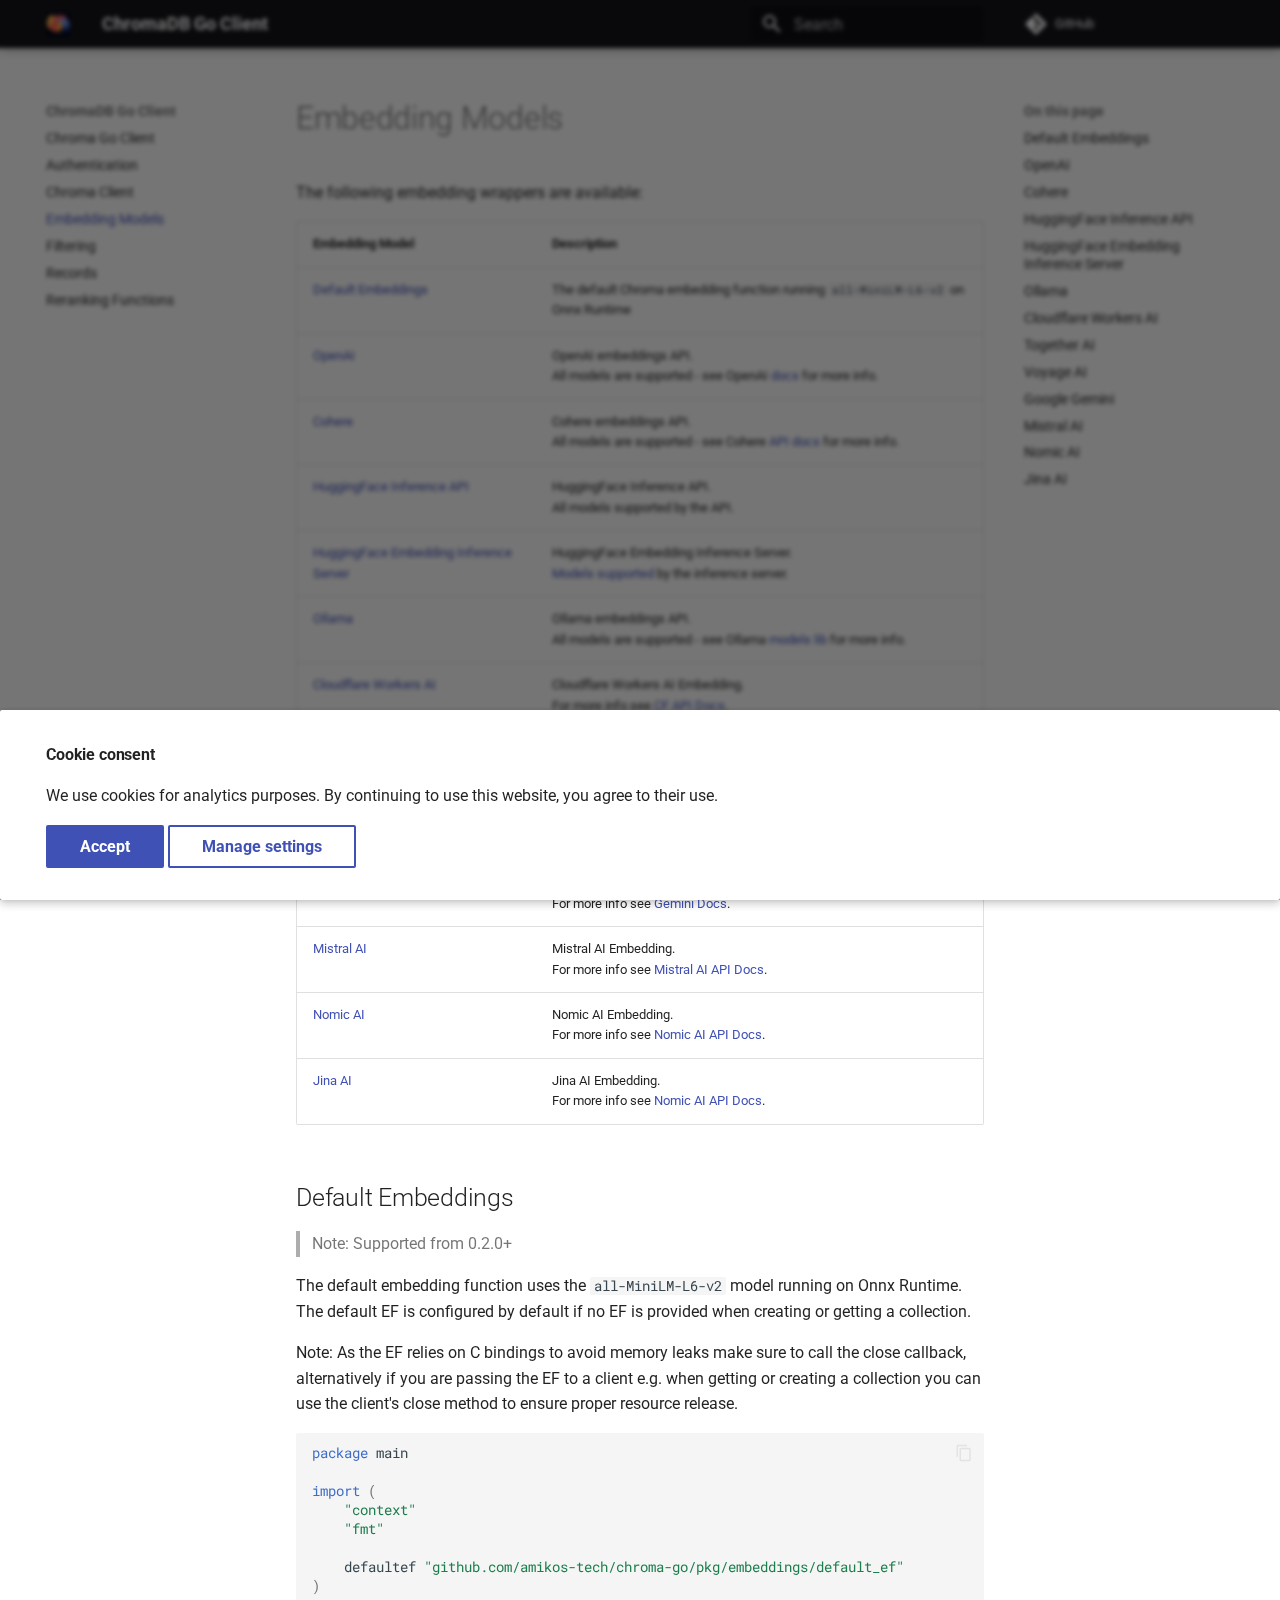
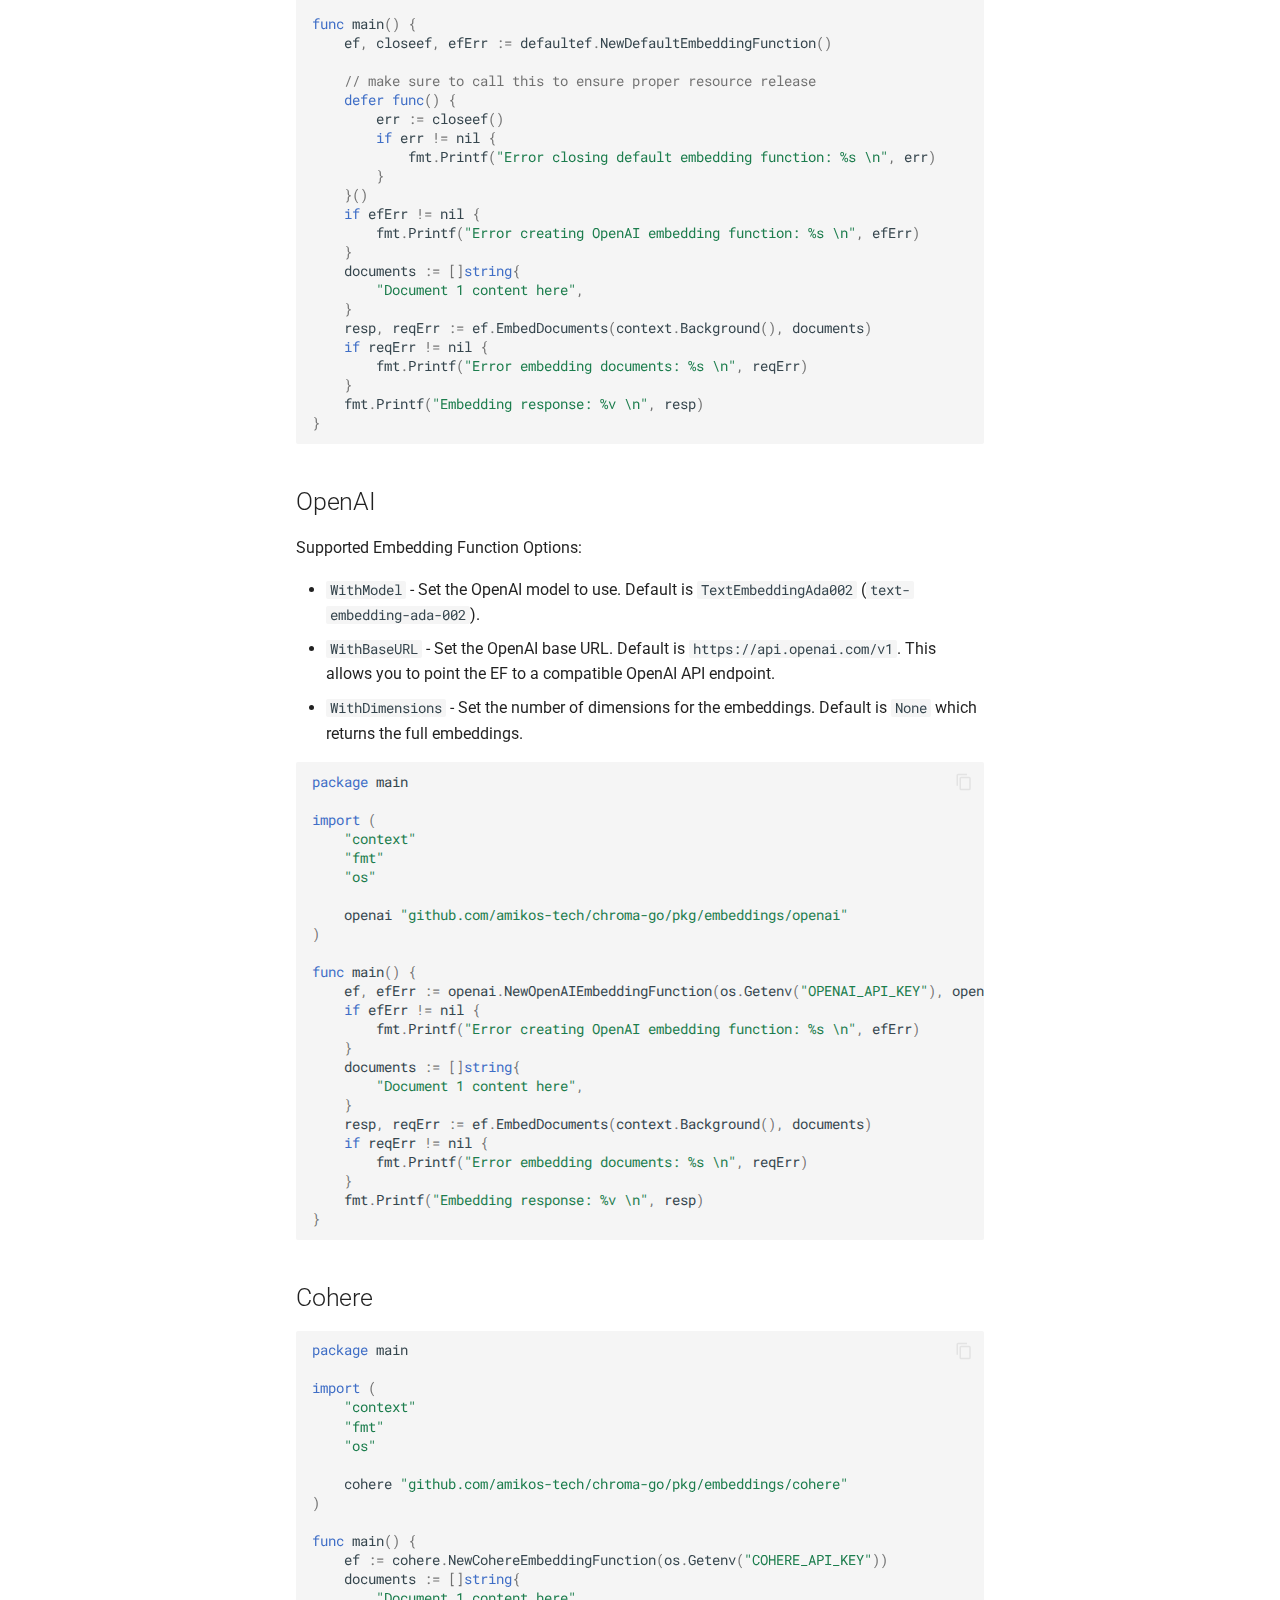
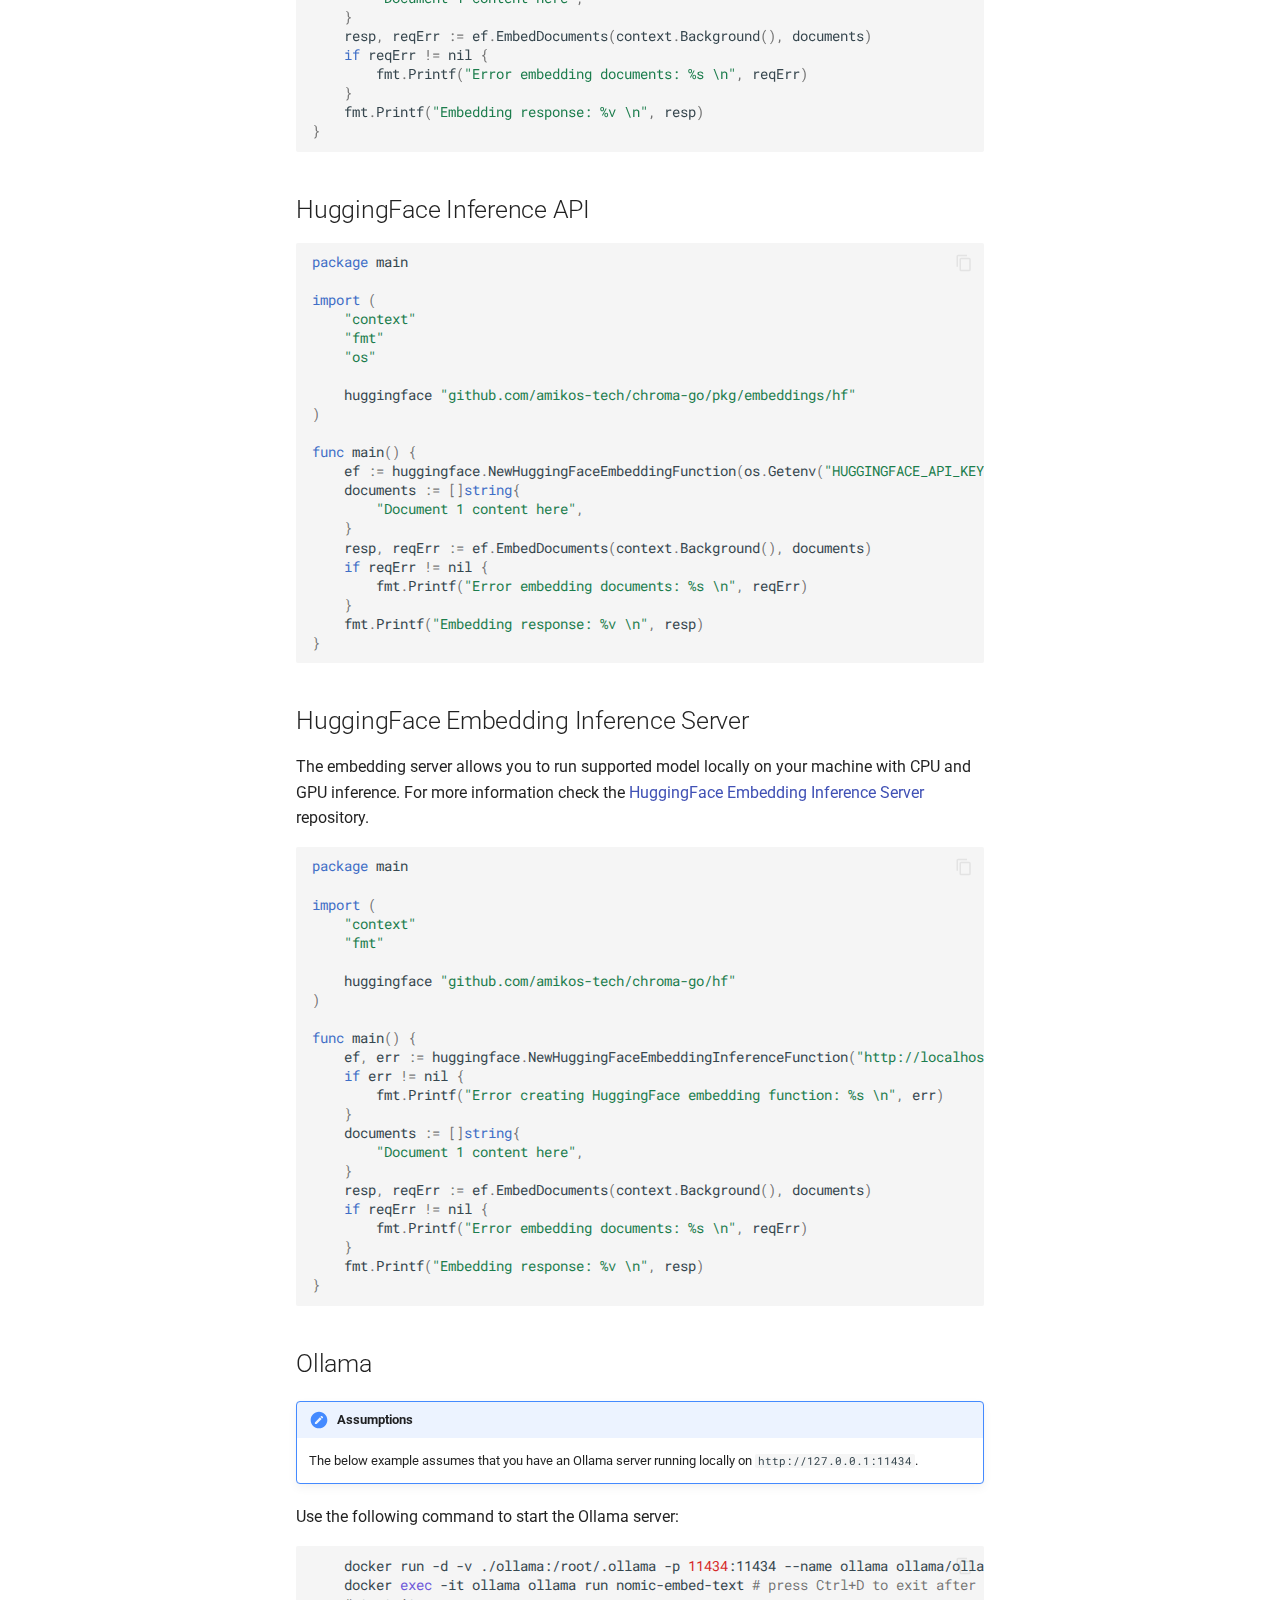
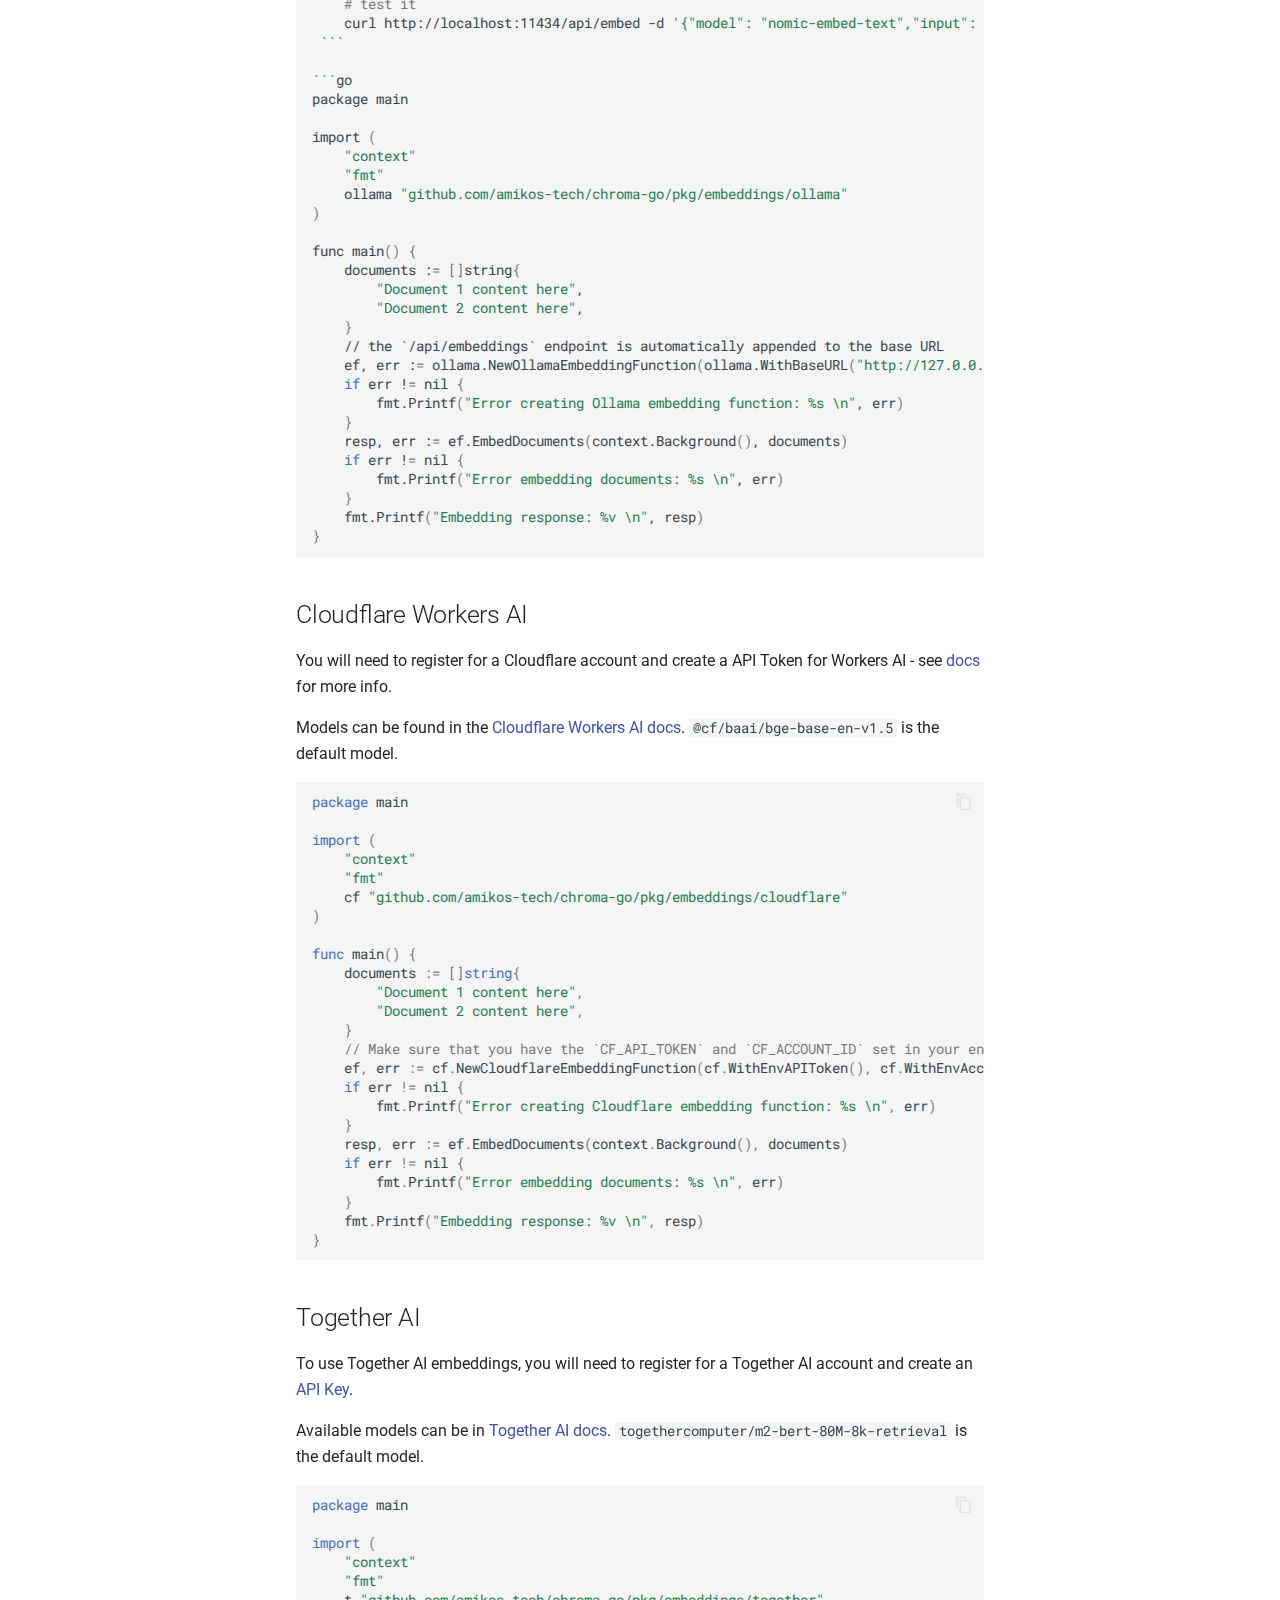
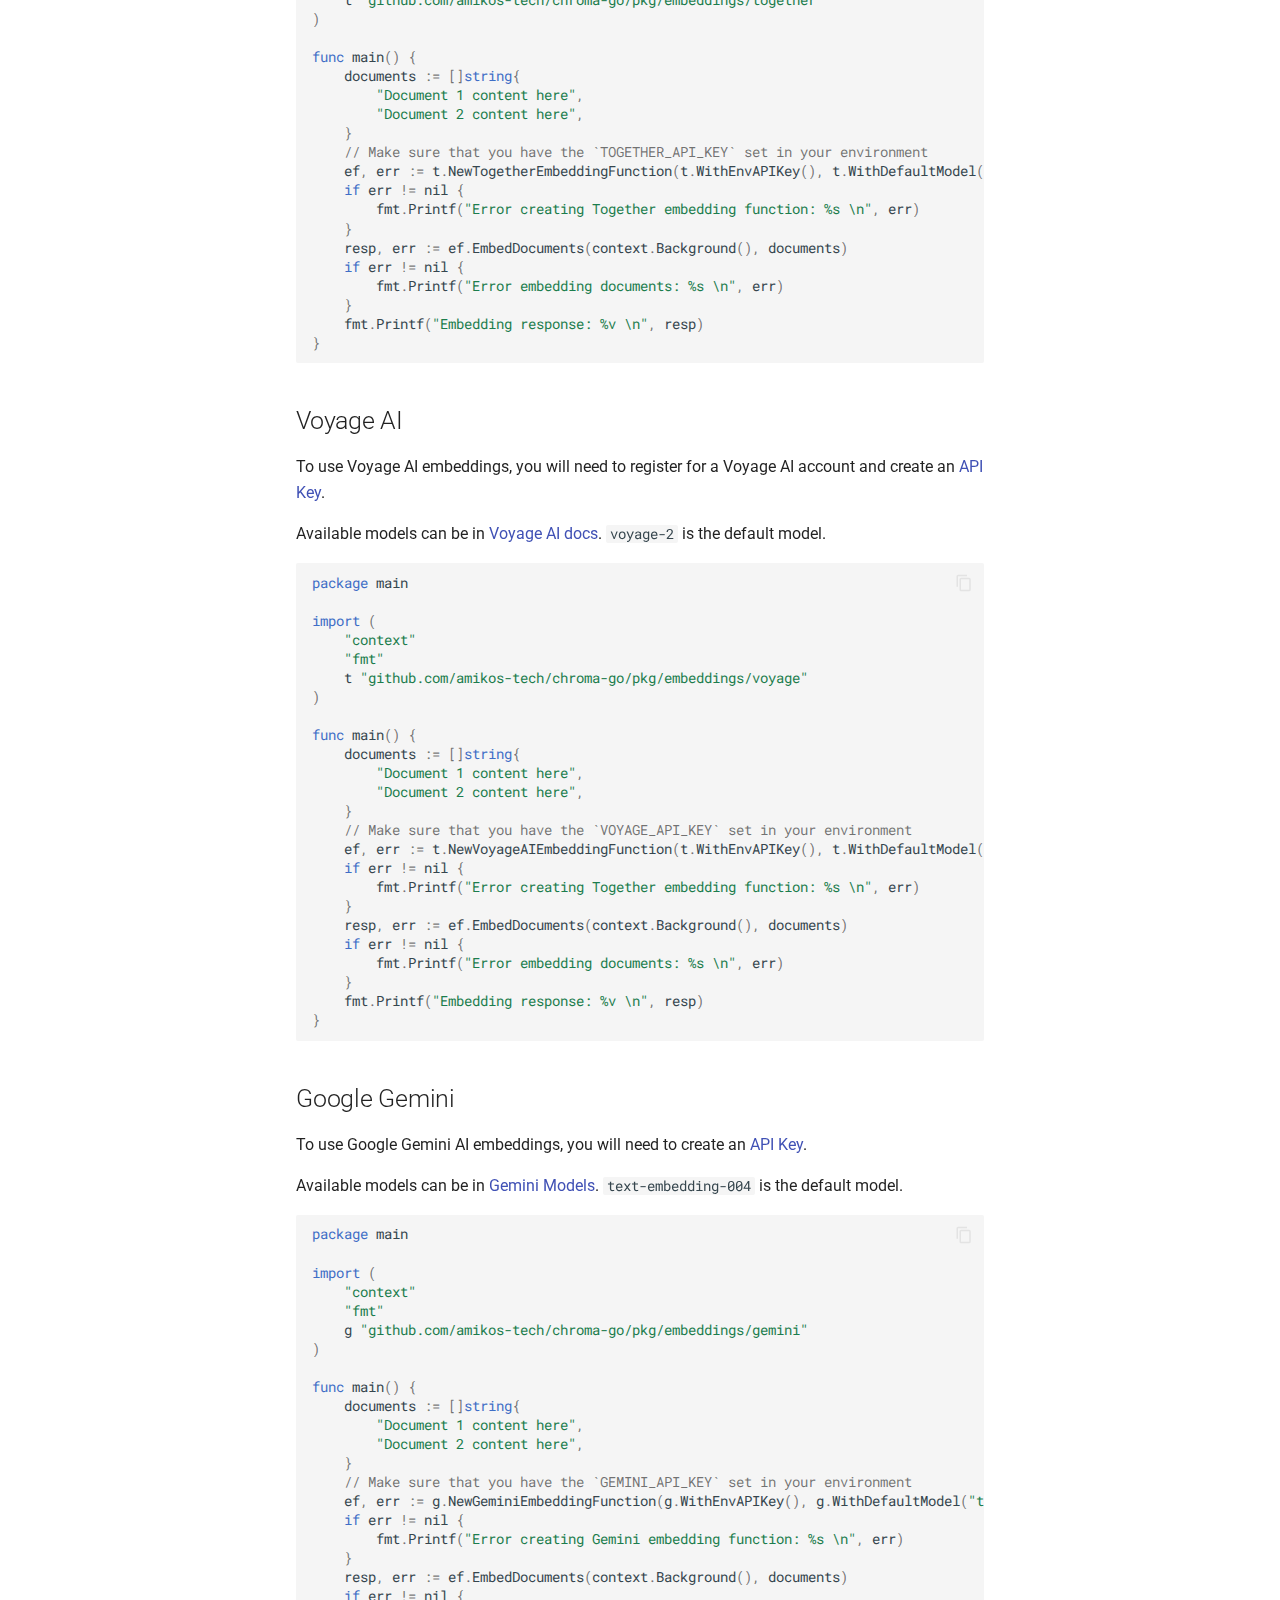
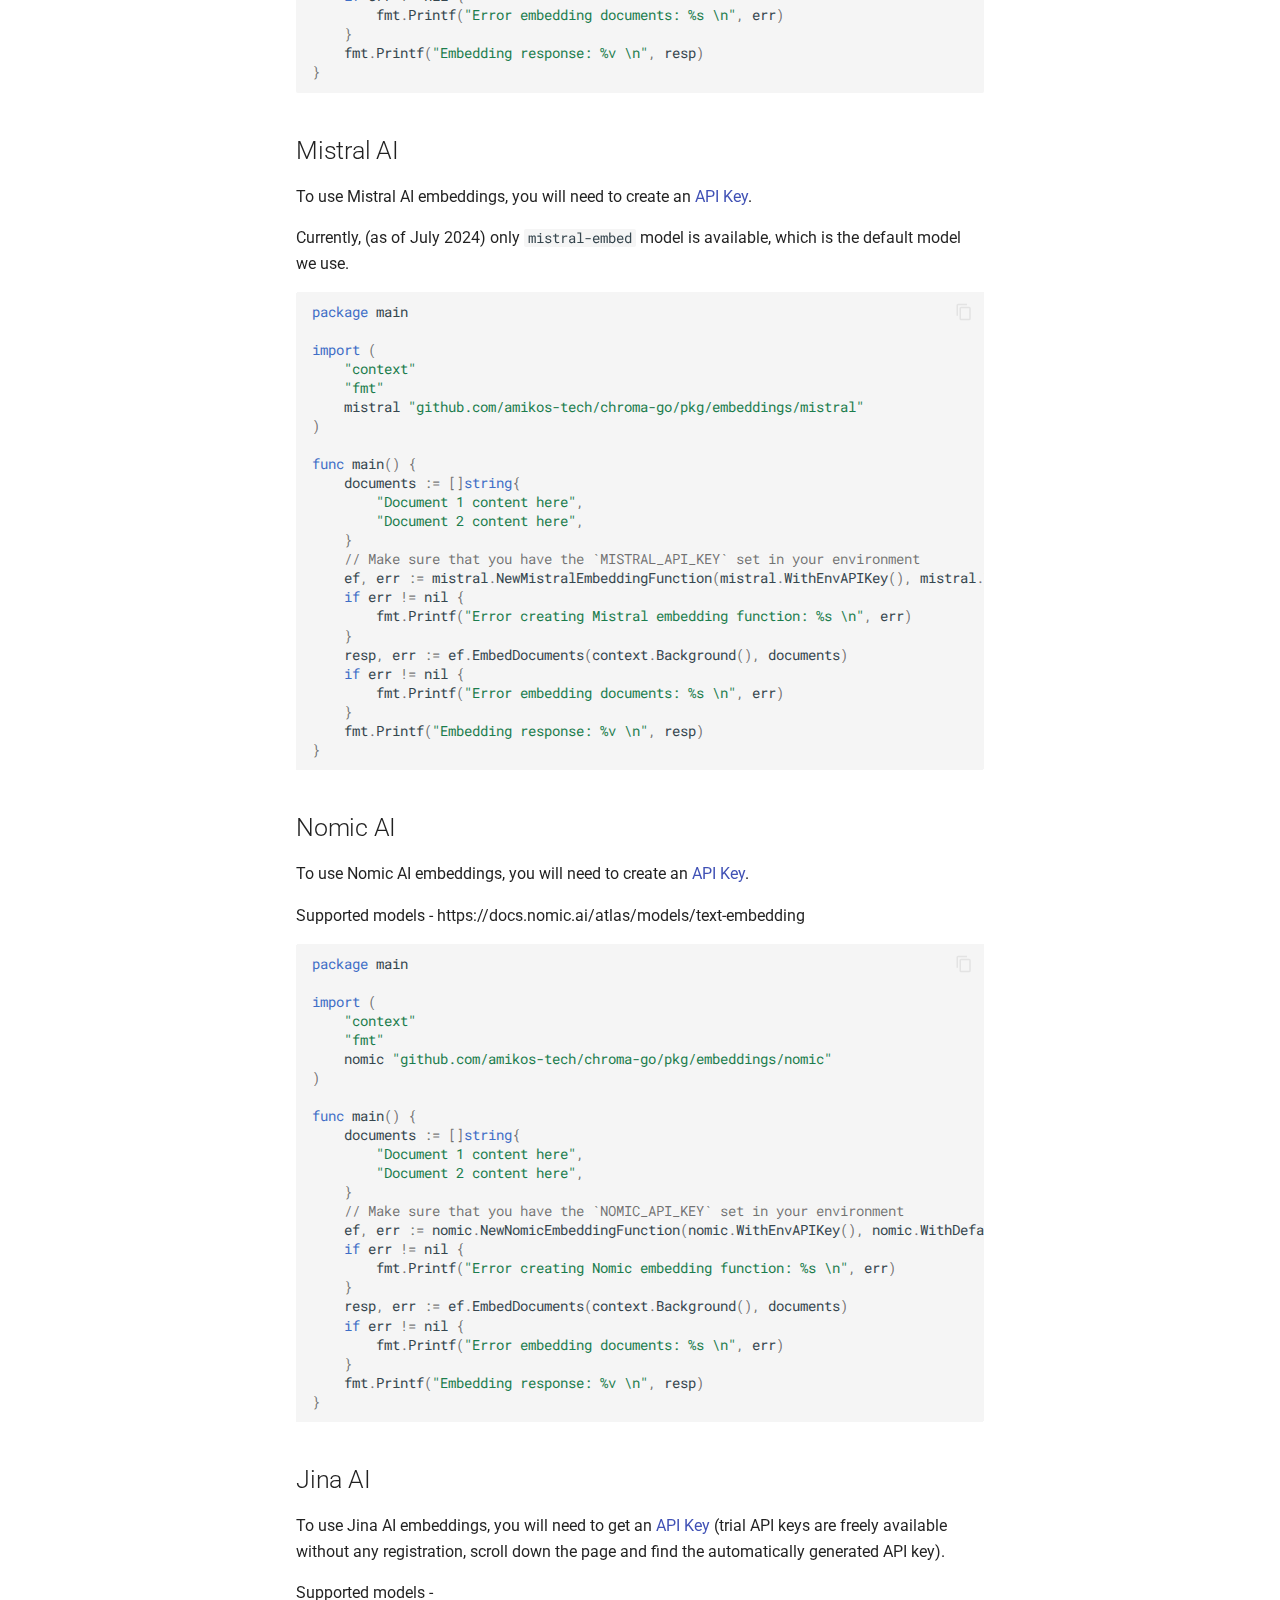
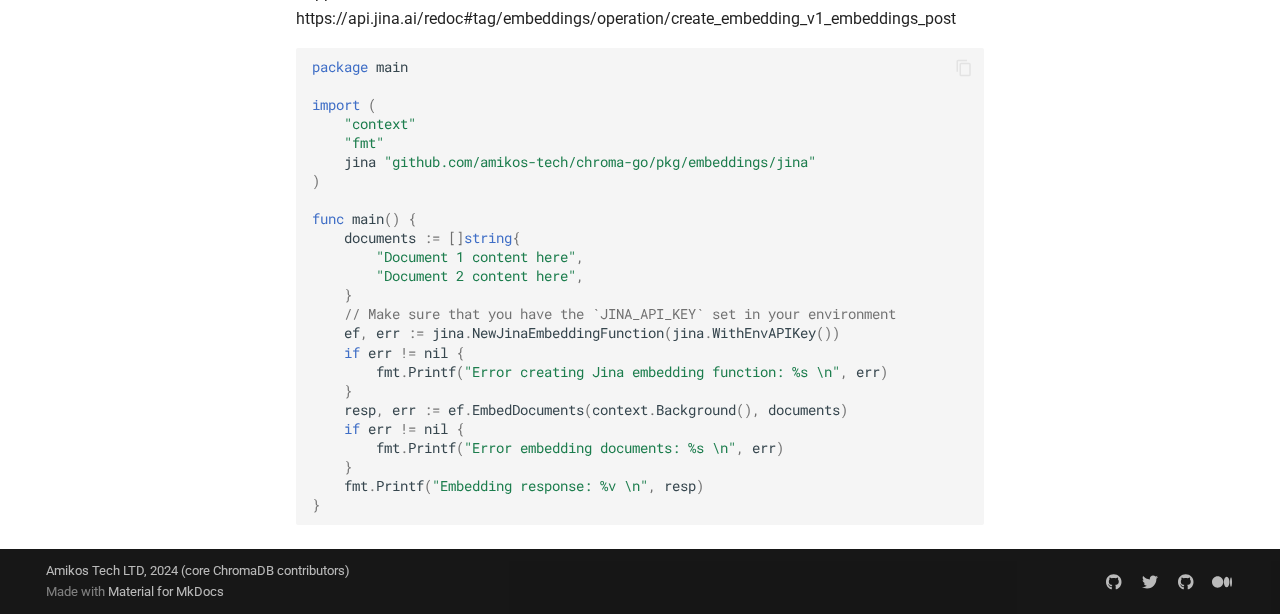
<file: embeddings/index.html>
<!doctype html>
<html lang="en" class="no-js">
  <head>
    
      <meta charset="utf-8">
      <meta name="viewport" content="width=device-width,initial-scale=1">
      
      
      
        <link rel="canonical" href="https://go-client.chromadb.dev/embeddings/">
      
      
        <link rel="prev" href="../client/">
      
      
        <link rel="next" href="../filtering/">
      
      
      <link rel="icon" href="../assets/images/favicon.png">
      <meta name="generator" content="mkdocs-1.6.1, mkdocs-material-9.6.9">
    
    
      
        <title>Embedding Models - ChromaDB Go Client</title>
      
    
    
      <link rel="stylesheet" href="../assets/stylesheets/main.4af4bdda.min.css">
      
        
        <link rel="stylesheet" href="../assets/stylesheets/palette.06af60db.min.css">
      
      


    
    
      
    
    
      
        
        
        <link rel="preconnect" href="https://fonts.gstatic.com" crossorigin>
        <link rel="stylesheet" href="https://fonts.googleapis.com/css?family=Roboto:300,300i,400,400i,700,700i%7CRoboto+Mono:400,400i,700,700i&display=fallback">
        <style>:root{--md-text-font:"Roboto";--md-code-font:"Roboto Mono"}</style>
      
    
    
    <script>__md_scope=new URL("..",location),__md_hash=e=>[...e].reduce(((e,_)=>(e<<5)-e+_.charCodeAt(0)),0),__md_get=(e,_=localStorage,t=__md_scope)=>JSON.parse(_.getItem(t.pathname+"."+e)),__md_set=(e,_,t=localStorage,a=__md_scope)=>{try{t.setItem(a.pathname+"."+e,JSON.stringify(_))}catch(e){}}</script>
    
      
  


  
  

<script id="__analytics">function __md_analytics(){function e(){dataLayer.push(arguments)}window.dataLayer=window.dataLayer||[],e("js",new Date),e("config","G-NNN722BJKE"),document.addEventListener("DOMContentLoaded",(function(){document.forms.search&&document.forms.search.query.addEventListener("blur",(function(){this.value&&e("event","search",{search_term:this.value})}));document$.subscribe((function(){var t=document.forms.feedback;if(void 0!==t)for(var a of t.querySelectorAll("[type=submit]"))a.addEventListener("click",(function(a){a.preventDefault();var n=document.location.pathname,d=this.getAttribute("data-md-value");e("event","feedback",{page:n,data:d}),t.firstElementChild.disabled=!0;var r=t.querySelector(".md-feedback__note [data-md-value='"+d+"']");r&&(r.hidden=!1)})),t.hidden=!1})),location$.subscribe((function(t){e("config","G-NNN722BJKE",{page_path:t.pathname})}))}));var t=document.createElement("script");t.async=!0,t.src="https://www.googletagmanager.com/gtag/js?id=G-NNN722BJKE",document.getElementById("__analytics").insertAdjacentElement("afterEnd",t)}</script>
  
    <script>if("undefined"!=typeof __md_analytics){var consent=__md_get("__consent");consent&&consent.analytics&&__md_analytics()}</script>
  

    
    
    
  </head>
  
  
    
    
    
    
    
    <body dir="ltr" data-md-color-scheme="default" data-md-color-primary="black" data-md-color-accent="indigo">
  
    
    <input class="md-toggle" data-md-toggle="drawer" type="checkbox" id="__drawer" autocomplete="off">
    <input class="md-toggle" data-md-toggle="search" type="checkbox" id="__search" autocomplete="off">
    <label class="md-overlay" for="__drawer"></label>
    <div data-md-component="skip">
      
        
        <a href="#embedding-models" class="md-skip">
          Skip to content
        </a>
      
    </div>
    <div data-md-component="announce">
      
    </div>
    
    
      

  

<header class="md-header md-header--shadow" data-md-component="header">
  <nav class="md-header__inner md-grid" aria-label="Header">
    <a href="https://www.trychroma.com" title="ChromaDB Go Client" class="md-header__button md-logo" aria-label="ChromaDB Go Client" data-md-component="logo">
      
  <img src="../assets/images/logo.png" alt="logo">

    </a>
    <label class="md-header__button md-icon" for="__drawer">
      
      <svg xmlns="http://www.w3.org/2000/svg" viewBox="0 0 24 24"><path d="M3 6h18v2H3zm0 5h18v2H3zm0 5h18v2H3z"/></svg>
    </label>
    <div class="md-header__title" data-md-component="header-title">
      <div class="md-header__ellipsis">
        <div class="md-header__topic">
          <span class="md-ellipsis">
            ChromaDB Go Client
          </span>
        </div>
        <div class="md-header__topic" data-md-component="header-topic">
          <span class="md-ellipsis">
            
              Embedding Models
            
          </span>
        </div>
      </div>
    </div>
    
      
    
    
    
    
      <label class="md-header__button md-icon" for="__search">
        
        <svg xmlns="http://www.w3.org/2000/svg" viewBox="0 0 24 24"><path d="M9.5 3A6.5 6.5 0 0 1 16 9.5c0 1.61-.59 3.09-1.56 4.23l.27.27h.79l5 5-1.5 1.5-5-5v-.79l-.27-.27A6.52 6.52 0 0 1 9.5 16 6.5 6.5 0 0 1 3 9.5 6.5 6.5 0 0 1 9.5 3m0 2C7 5 5 7 5 9.5S7 14 9.5 14 14 12 14 9.5 12 5 9.5 5"/></svg>
      </label>
      <div class="md-search" data-md-component="search" role="dialog">
  <label class="md-search__overlay" for="__search"></label>
  <div class="md-search__inner" role="search">
    <form class="md-search__form" name="search">
      <input type="text" class="md-search__input" name="query" aria-label="Search" placeholder="Search" autocapitalize="off" autocorrect="off" autocomplete="off" spellcheck="false" data-md-component="search-query" required>
      <label class="md-search__icon md-icon" for="__search">
        
        <svg xmlns="http://www.w3.org/2000/svg" viewBox="0 0 24 24"><path d="M9.5 3A6.5 6.5 0 0 1 16 9.5c0 1.61-.59 3.09-1.56 4.23l.27.27h.79l5 5-1.5 1.5-5-5v-.79l-.27-.27A6.52 6.52 0 0 1 9.5 16 6.5 6.5 0 0 1 3 9.5 6.5 6.5 0 0 1 9.5 3m0 2C7 5 5 7 5 9.5S7 14 9.5 14 14 12 14 9.5 12 5 9.5 5"/></svg>
        
        <svg xmlns="http://www.w3.org/2000/svg" viewBox="0 0 24 24"><path d="M20 11v2H8l5.5 5.5-1.42 1.42L4.16 12l7.92-7.92L13.5 5.5 8 11z"/></svg>
      </label>
      <nav class="md-search__options" aria-label="Search">
        
        <button type="reset" class="md-search__icon md-icon" title="Clear" aria-label="Clear" tabindex="-1">
          
          <svg xmlns="http://www.w3.org/2000/svg" viewBox="0 0 24 24"><path d="M19 6.41 17.59 5 12 10.59 6.41 5 5 6.41 10.59 12 5 17.59 6.41 19 12 13.41 17.59 19 19 17.59 13.41 12z"/></svg>
        </button>
      </nav>
      
    </form>
    <div class="md-search__output">
      <div class="md-search__scrollwrap" tabindex="0" data-md-scrollfix>
        <div class="md-search-result" data-md-component="search-result">
          <div class="md-search-result__meta">
            Initializing search
          </div>
          <ol class="md-search-result__list" role="presentation"></ol>
        </div>
      </div>
    </div>
  </div>
</div>
    
    
      <div class="md-header__source">
        <a href="https://github.com/amikos-tech/chroma-go" title="Go to repository" class="md-source" data-md-component="source">
  <div class="md-source__icon md-icon">
    
    <svg xmlns="http://www.w3.org/2000/svg" viewBox="0 0 448 512"><!--! Font Awesome Free 6.7.2 by @fontawesome - https://fontawesome.com License - https://fontawesome.com/license/free (Icons: CC BY 4.0, Fonts: SIL OFL 1.1, Code: MIT License) Copyright 2024 Fonticons, Inc.--><path d="M439.55 236.05 244 40.45a28.87 28.87 0 0 0-40.81 0l-40.66 40.63 51.52 51.52c27.06-9.14 52.68 16.77 43.39 43.68l49.66 49.66c34.23-11.8 61.18 31 35.47 56.69-26.49 26.49-70.21-2.87-56-37.34L240.22 199v121.85c25.3 12.54 22.26 41.85 9.08 55a34.34 34.34 0 0 1-48.55 0c-17.57-17.6-11.07-46.91 11.25-56v-123c-20.8-8.51-24.6-30.74-18.64-45L142.57 101 8.45 235.14a28.86 28.86 0 0 0 0 40.81l195.61 195.6a28.86 28.86 0 0 0 40.8 0l194.69-194.69a28.86 28.86 0 0 0 0-40.81"/></svg>
  </div>
  <div class="md-source__repository">
    GitHub
  </div>
</a>
      </div>
    
  </nav>
  
</header>
    
    <div class="md-container" data-md-component="container">
      
      
        
          
        
      
      <main class="md-main" data-md-component="main">
        <div class="md-main__inner md-grid">
          
            
              
              <div class="md-sidebar md-sidebar--primary" data-md-component="sidebar" data-md-type="navigation" >
                <div class="md-sidebar__scrollwrap">
                  <div class="md-sidebar__inner">
                    



<nav class="md-nav md-nav--primary" aria-label="Navigation" data-md-level="0">
  <label class="md-nav__title" for="__drawer">
    <a href="https://www.trychroma.com" title="ChromaDB Go Client" class="md-nav__button md-logo" aria-label="ChromaDB Go Client" data-md-component="logo">
      
  <img src="../assets/images/logo.png" alt="logo">

    </a>
    ChromaDB Go Client
  </label>
  
    <div class="md-nav__source">
      <a href="https://github.com/amikos-tech/chroma-go" title="Go to repository" class="md-source" data-md-component="source">
  <div class="md-source__icon md-icon">
    
    <svg xmlns="http://www.w3.org/2000/svg" viewBox="0 0 448 512"><!--! Font Awesome Free 6.7.2 by @fontawesome - https://fontawesome.com License - https://fontawesome.com/license/free (Icons: CC BY 4.0, Fonts: SIL OFL 1.1, Code: MIT License) Copyright 2024 Fonticons, Inc.--><path d="M439.55 236.05 244 40.45a28.87 28.87 0 0 0-40.81 0l-40.66 40.63 51.52 51.52c27.06-9.14 52.68 16.77 43.39 43.68l49.66 49.66c34.23-11.8 61.18 31 35.47 56.69-26.49 26.49-70.21-2.87-56-37.34L240.22 199v121.85c25.3 12.54 22.26 41.85 9.08 55a34.34 34.34 0 0 1-48.55 0c-17.57-17.6-11.07-46.91 11.25-56v-123c-20.8-8.51-24.6-30.74-18.64-45L142.57 101 8.45 235.14a28.86 28.86 0 0 0 0 40.81l195.61 195.6a28.86 28.86 0 0 0 40.8 0l194.69-194.69a28.86 28.86 0 0 0 0-40.81"/></svg>
  </div>
  <div class="md-source__repository">
    GitHub
  </div>
</a>
    </div>
  
  <ul class="md-nav__list" data-md-scrollfix>
    
      
      
  
  
  
  
    <li class="md-nav__item">
      <a href=".." class="md-nav__link">
        
  
  <span class="md-ellipsis">
    Chroma Go Client
    
  </span>
  

      </a>
    </li>
  

    
      
      
  
  
  
  
    <li class="md-nav__item">
      <a href="../auth/" class="md-nav__link">
        
  
  <span class="md-ellipsis">
    Authentication
    
  </span>
  

      </a>
    </li>
  

    
      
      
  
  
  
  
    <li class="md-nav__item">
      <a href="../client/" class="md-nav__link">
        
  
  <span class="md-ellipsis">
    Chroma Client
    
  </span>
  

      </a>
    </li>
  

    
      
      
  
  
    
  
  
  
    <li class="md-nav__item md-nav__item--active">
      
      <input class="md-nav__toggle md-toggle" type="checkbox" id="__toc">
      
      
        
      
      
        <label class="md-nav__link md-nav__link--active" for="__toc">
          
  
  <span class="md-ellipsis">
    Embedding Models
    
  </span>
  

          <span class="md-nav__icon md-icon"></span>
        </label>
      
      <a href="./" class="md-nav__link md-nav__link--active">
        
  
  <span class="md-ellipsis">
    Embedding Models
    
  </span>
  

      </a>
      
        

  

<nav class="md-nav md-nav--secondary" aria-label="On this page">
  
  
  
    
  
  
    <label class="md-nav__title" for="__toc">
      <span class="md-nav__icon md-icon"></span>
      On this page
    </label>
    <ul class="md-nav__list" data-md-component="toc" data-md-scrollfix>
      
        <li class="md-nav__item">
  <a href="#default-embeddings" class="md-nav__link">
    <span class="md-ellipsis">
      Default Embeddings
    </span>
  </a>
  
</li>
      
        <li class="md-nav__item">
  <a href="#openai" class="md-nav__link">
    <span class="md-ellipsis">
      OpenAI
    </span>
  </a>
  
</li>
      
        <li class="md-nav__item">
  <a href="#cohere" class="md-nav__link">
    <span class="md-ellipsis">
      Cohere
    </span>
  </a>
  
</li>
      
        <li class="md-nav__item">
  <a href="#huggingface-inference-api" class="md-nav__link">
    <span class="md-ellipsis">
      HuggingFace Inference API
    </span>
  </a>
  
</li>
      
        <li class="md-nav__item">
  <a href="#huggingface-embedding-inference-server" class="md-nav__link">
    <span class="md-ellipsis">
      HuggingFace Embedding Inference Server
    </span>
  </a>
  
</li>
      
        <li class="md-nav__item">
  <a href="#ollama" class="md-nav__link">
    <span class="md-ellipsis">
      Ollama
    </span>
  </a>
  
</li>
      
        <li class="md-nav__item">
  <a href="#cloudflare-workers-ai" class="md-nav__link">
    <span class="md-ellipsis">
      Cloudflare Workers AI
    </span>
  </a>
  
</li>
      
        <li class="md-nav__item">
  <a href="#together-ai" class="md-nav__link">
    <span class="md-ellipsis">
      Together AI
    </span>
  </a>
  
</li>
      
        <li class="md-nav__item">
  <a href="#voyage-ai" class="md-nav__link">
    <span class="md-ellipsis">
      Voyage AI
    </span>
  </a>
  
</li>
      
        <li class="md-nav__item">
  <a href="#google-gemini" class="md-nav__link">
    <span class="md-ellipsis">
      Google Gemini
    </span>
  </a>
  
</li>
      
        <li class="md-nav__item">
  <a href="#mistral-ai" class="md-nav__link">
    <span class="md-ellipsis">
      Mistral AI
    </span>
  </a>
  
</li>
      
        <li class="md-nav__item">
  <a href="#nomic-ai" class="md-nav__link">
    <span class="md-ellipsis">
      Nomic AI
    </span>
  </a>
  
</li>
      
        <li class="md-nav__item">
  <a href="#jina-ai" class="md-nav__link">
    <span class="md-ellipsis">
      Jina AI
    </span>
  </a>
  
</li>
      
    </ul>
  
</nav>
      
    </li>
  

    
      
      
  
  
  
  
    <li class="md-nav__item">
      <a href="../filtering/" class="md-nav__link">
        
  
  <span class="md-ellipsis">
    Filtering
    
  </span>
  

      </a>
    </li>
  

    
      
      
  
  
  
  
    <li class="md-nav__item">
      <a href="../records/" class="md-nav__link">
        
  
  <span class="md-ellipsis">
    Records
    
  </span>
  

      </a>
    </li>
  

    
      
      
  
  
  
  
    <li class="md-nav__item">
      <a href="../rerankers/" class="md-nav__link">
        
  
  <span class="md-ellipsis">
    Reranking Functions
    
  </span>
  

      </a>
    </li>
  

    
  </ul>
</nav>
                  </div>
                </div>
              </div>
            
            
              
              <div class="md-sidebar md-sidebar--secondary" data-md-component="sidebar" data-md-type="toc" >
                <div class="md-sidebar__scrollwrap">
                  <div class="md-sidebar__inner">
                    

  

<nav class="md-nav md-nav--secondary" aria-label="On this page">
  
  
  
    
  
  
    <label class="md-nav__title" for="__toc">
      <span class="md-nav__icon md-icon"></span>
      On this page
    </label>
    <ul class="md-nav__list" data-md-component="toc" data-md-scrollfix>
      
        <li class="md-nav__item">
  <a href="#default-embeddings" class="md-nav__link">
    <span class="md-ellipsis">
      Default Embeddings
    </span>
  </a>
  
</li>
      
        <li class="md-nav__item">
  <a href="#openai" class="md-nav__link">
    <span class="md-ellipsis">
      OpenAI
    </span>
  </a>
  
</li>
      
        <li class="md-nav__item">
  <a href="#cohere" class="md-nav__link">
    <span class="md-ellipsis">
      Cohere
    </span>
  </a>
  
</li>
      
        <li class="md-nav__item">
  <a href="#huggingface-inference-api" class="md-nav__link">
    <span class="md-ellipsis">
      HuggingFace Inference API
    </span>
  </a>
  
</li>
      
        <li class="md-nav__item">
  <a href="#huggingface-embedding-inference-server" class="md-nav__link">
    <span class="md-ellipsis">
      HuggingFace Embedding Inference Server
    </span>
  </a>
  
</li>
      
        <li class="md-nav__item">
  <a href="#ollama" class="md-nav__link">
    <span class="md-ellipsis">
      Ollama
    </span>
  </a>
  
</li>
      
        <li class="md-nav__item">
  <a href="#cloudflare-workers-ai" class="md-nav__link">
    <span class="md-ellipsis">
      Cloudflare Workers AI
    </span>
  </a>
  
</li>
      
        <li class="md-nav__item">
  <a href="#together-ai" class="md-nav__link">
    <span class="md-ellipsis">
      Together AI
    </span>
  </a>
  
</li>
      
        <li class="md-nav__item">
  <a href="#voyage-ai" class="md-nav__link">
    <span class="md-ellipsis">
      Voyage AI
    </span>
  </a>
  
</li>
      
        <li class="md-nav__item">
  <a href="#google-gemini" class="md-nav__link">
    <span class="md-ellipsis">
      Google Gemini
    </span>
  </a>
  
</li>
      
        <li class="md-nav__item">
  <a href="#mistral-ai" class="md-nav__link">
    <span class="md-ellipsis">
      Mistral AI
    </span>
  </a>
  
</li>
      
        <li class="md-nav__item">
  <a href="#nomic-ai" class="md-nav__link">
    <span class="md-ellipsis">
      Nomic AI
    </span>
  </a>
  
</li>
      
        <li class="md-nav__item">
  <a href="#jina-ai" class="md-nav__link">
    <span class="md-ellipsis">
      Jina AI
    </span>
  </a>
  
</li>
      
    </ul>
  
</nav>
                  </div>
                </div>
              </div>
            
          
          
            <div class="md-content" data-md-component="content">
              <article class="md-content__inner md-typeset">
                
                  


  
  


<h1 id="embedding-models">Embedding Models<a class="headerlink" href="#embedding-models" title="Permanent link">&para;</a></h1>
<p>The following embedding wrappers are available:</p>
<table>
<thead>
<tr>
<th>Embedding Model</th>
<th>Description</th>
</tr>
</thead>
<tbody>
<tr>
<td><a href="#default-embeddings">Default Embeddings</a></td>
<td>The default Chroma embedding function running <code>all-MiniLM-L6-v2</code> on Onnx Runtime</td>
</tr>
<tr>
<td><a href="#openai">OpenAI</a></td>
<td>OpenAI embeddings API.<br/>All models are supported - see OpenAI <a href="https://platform.openai.com/docs/guides/embeddings/embedding-models">docs</a> for more info.</td>
</tr>
<tr>
<td><a href="#cohere">Cohere</a></td>
<td>Cohere embeddings API.<br/>All models are supported - see Cohere <a href="https://docs.cohere.com/reference/embed">API docs</a> for more info.</td>
</tr>
<tr>
<td><a href="#huggingface-inference-api">HuggingFace Inference API</a></td>
<td>HuggingFace Inference API.<br/>All models supported by the API.</td>
</tr>
<tr>
<td><a href="#huggingface-embedding-inference-server">HuggingFace Embedding Inference Server</a></td>
<td>HuggingFace Embedding Inference Server.<br/><a href="https://github.com/huggingface/text-embeddings-inference">Models supported</a> by the inference server.</td>
</tr>
<tr>
<td><a href="#ollama">Ollama</a></td>
<td>Ollama embeddings API.<br/>All models are supported - see Ollama <a href="https://ollama.com/library">models lib</a> for more info.</td>
</tr>
<tr>
<td><a href="#cloudflare-workers-ai">Cloudflare Workers AI</a></td>
<td>Cloudflare Workers AI Embedding.<br/> For more info see <a href="https://developers.cloudflare.com/workers-ai/models/embedding/">CF API Docs</a>.</td>
</tr>
<tr>
<td><a href="#together-ai">Together AI</a></td>
<td>Together AI Embedding.<br/> For more info see <a href="https://docs.together.ai/reference/embeddings">Together API Docs</a>.</td>
</tr>
<tr>
<td><a href="#voyage-ai">Voyage AI</a></td>
<td>Voyage AI Embedding.<br/> For more info see <a href="https://docs.voyageai.com/reference/embeddings-api">Together API Docs</a>.</td>
</tr>
<tr>
<td><a href="#google-gemini">Google Gemini</a></td>
<td>Google Gemini Embedding.<br/> For more info see <a href="https://ai.google.dev/gemini-api/docs/embeddings">Gemini Docs</a>.</td>
</tr>
<tr>
<td><a href="#mistral-ai">Mistral AI</a></td>
<td>Mistral AI Embedding.<br/> For more info see <a href="https://docs.mistral.ai/capabilities/embeddings/">Mistral AI API Docs</a>.</td>
</tr>
<tr>
<td><a href="#nomic-ai">Nomic AI</a></td>
<td>Nomic AI Embedding.<br/> For more info see <a href="https://docs.nomic.ai/atlas/models/text-embedding">Nomic AI API Docs</a>.</td>
</tr>
<tr>
<td><a href="#jina-ai">Jina AI</a></td>
<td>Jina AI Embedding.<br/> For more info see <a href="https://api.jina.ai/redoc#tag/embeddings/operation/create_embedding_v1_embeddings_post">Nomic AI API Docs</a>.</td>
</tr>
</tbody>
</table>
<h2 id="default-embeddings">Default Embeddings<a class="headerlink" href="#default-embeddings" title="Permanent link">&para;</a></h2>
<blockquote>
<p>Note: Supported from 0.2.0+</p>
</blockquote>
<p>The default embedding function uses the <code>all-MiniLM-L6-v2</code> model running on Onnx Runtime. The default EF is configured
by default if no EF is provided when creating or getting a collection.</p>
<p>Note: As the EF relies on C bindings to avoid memory leaks make sure to call the close callback, alternatively if you
are passing the EF to a client e.g. when getting or creating a collection you can use the client's close method to
ensure proper resource release.</p>
<div class="language-go highlight"><pre><span></span><code><span id="__span-0-1"><a id="__codelineno-0-1" name="__codelineno-0-1" href="#__codelineno-0-1"></a><span class="kn">package</span><span class="w"> </span><span class="nx">main</span>
</span><span id="__span-0-2"><a id="__codelineno-0-2" name="__codelineno-0-2" href="#__codelineno-0-2"></a>
</span><span id="__span-0-3"><a id="__codelineno-0-3" name="__codelineno-0-3" href="#__codelineno-0-3"></a><span class="kn">import</span><span class="w"> </span><span class="p">(</span>
</span><span id="__span-0-4"><a id="__codelineno-0-4" name="__codelineno-0-4" href="#__codelineno-0-4"></a><span class="w">    </span><span class="s">&quot;context&quot;</span>
</span><span id="__span-0-5"><a id="__codelineno-0-5" name="__codelineno-0-5" href="#__codelineno-0-5"></a><span class="w">    </span><span class="s">&quot;fmt&quot;</span>
</span><span id="__span-0-6"><a id="__codelineno-0-6" name="__codelineno-0-6" href="#__codelineno-0-6"></a>
</span><span id="__span-0-7"><a id="__codelineno-0-7" name="__codelineno-0-7" href="#__codelineno-0-7"></a><span class="w">    </span><span class="nx">defaultef</span><span class="w"> </span><span class="s">&quot;github.com/amikos-tech/chroma-go/pkg/embeddings/default_ef&quot;</span>
</span><span id="__span-0-8"><a id="__codelineno-0-8" name="__codelineno-0-8" href="#__codelineno-0-8"></a><span class="p">)</span>
</span><span id="__span-0-9"><a id="__codelineno-0-9" name="__codelineno-0-9" href="#__codelineno-0-9"></a>
</span><span id="__span-0-10"><a id="__codelineno-0-10" name="__codelineno-0-10" href="#__codelineno-0-10"></a><span class="kd">func</span><span class="w"> </span><span class="nx">main</span><span class="p">()</span><span class="w"> </span><span class="p">{</span>
</span><span id="__span-0-11"><a id="__codelineno-0-11" name="__codelineno-0-11" href="#__codelineno-0-11"></a><span class="w">    </span><span class="nx">ef</span><span class="p">,</span><span class="w"> </span><span class="nx">closeef</span><span class="p">,</span><span class="w"> </span><span class="nx">efErr</span><span class="w"> </span><span class="o">:=</span><span class="w"> </span><span class="nx">defaultef</span><span class="p">.</span><span class="nx">NewDefaultEmbeddingFunction</span><span class="p">()</span>
</span><span id="__span-0-12"><a id="__codelineno-0-12" name="__codelineno-0-12" href="#__codelineno-0-12"></a>
</span><span id="__span-0-13"><a id="__codelineno-0-13" name="__codelineno-0-13" href="#__codelineno-0-13"></a><span class="w">    </span><span class="c1">// make sure to call this to ensure proper resource release</span>
</span><span id="__span-0-14"><a id="__codelineno-0-14" name="__codelineno-0-14" href="#__codelineno-0-14"></a><span class="w">    </span><span class="k">defer</span><span class="w"> </span><span class="kd">func</span><span class="p">()</span><span class="w"> </span><span class="p">{</span>
</span><span id="__span-0-15"><a id="__codelineno-0-15" name="__codelineno-0-15" href="#__codelineno-0-15"></a><span class="w">        </span><span class="nx">err</span><span class="w"> </span><span class="o">:=</span><span class="w"> </span><span class="nx">closeef</span><span class="p">()</span>
</span><span id="__span-0-16"><a id="__codelineno-0-16" name="__codelineno-0-16" href="#__codelineno-0-16"></a><span class="w">        </span><span class="k">if</span><span class="w"> </span><span class="nx">err</span><span class="w"> </span><span class="o">!=</span><span class="w"> </span><span class="kc">nil</span><span class="w"> </span><span class="p">{</span>
</span><span id="__span-0-17"><a id="__codelineno-0-17" name="__codelineno-0-17" href="#__codelineno-0-17"></a><span class="w">            </span><span class="nx">fmt</span><span class="p">.</span><span class="nx">Printf</span><span class="p">(</span><span class="s">&quot;Error closing default embedding function: %s \n&quot;</span><span class="p">,</span><span class="w"> </span><span class="nx">err</span><span class="p">)</span>
</span><span id="__span-0-18"><a id="__codelineno-0-18" name="__codelineno-0-18" href="#__codelineno-0-18"></a><span class="w">        </span><span class="p">}</span>
</span><span id="__span-0-19"><a id="__codelineno-0-19" name="__codelineno-0-19" href="#__codelineno-0-19"></a><span class="w">    </span><span class="p">}()</span>
</span><span id="__span-0-20"><a id="__codelineno-0-20" name="__codelineno-0-20" href="#__codelineno-0-20"></a><span class="w">    </span><span class="k">if</span><span class="w"> </span><span class="nx">efErr</span><span class="w"> </span><span class="o">!=</span><span class="w"> </span><span class="kc">nil</span><span class="w"> </span><span class="p">{</span>
</span><span id="__span-0-21"><a id="__codelineno-0-21" name="__codelineno-0-21" href="#__codelineno-0-21"></a><span class="w">        </span><span class="nx">fmt</span><span class="p">.</span><span class="nx">Printf</span><span class="p">(</span><span class="s">&quot;Error creating OpenAI embedding function: %s \n&quot;</span><span class="p">,</span><span class="w"> </span><span class="nx">efErr</span><span class="p">)</span>
</span><span id="__span-0-22"><a id="__codelineno-0-22" name="__codelineno-0-22" href="#__codelineno-0-22"></a><span class="w">    </span><span class="p">}</span>
</span><span id="__span-0-23"><a id="__codelineno-0-23" name="__codelineno-0-23" href="#__codelineno-0-23"></a><span class="w">    </span><span class="nx">documents</span><span class="w"> </span><span class="o">:=</span><span class="w"> </span><span class="p">[]</span><span class="kt">string</span><span class="p">{</span>
</span><span id="__span-0-24"><a id="__codelineno-0-24" name="__codelineno-0-24" href="#__codelineno-0-24"></a><span class="w">        </span><span class="s">&quot;Document 1 content here&quot;</span><span class="p">,</span>
</span><span id="__span-0-25"><a id="__codelineno-0-25" name="__codelineno-0-25" href="#__codelineno-0-25"></a><span class="w">    </span><span class="p">}</span>
</span><span id="__span-0-26"><a id="__codelineno-0-26" name="__codelineno-0-26" href="#__codelineno-0-26"></a><span class="w">    </span><span class="nx">resp</span><span class="p">,</span><span class="w"> </span><span class="nx">reqErr</span><span class="w"> </span><span class="o">:=</span><span class="w"> </span><span class="nx">ef</span><span class="p">.</span><span class="nx">EmbedDocuments</span><span class="p">(</span><span class="nx">context</span><span class="p">.</span><span class="nx">Background</span><span class="p">(),</span><span class="w"> </span><span class="nx">documents</span><span class="p">)</span>
</span><span id="__span-0-27"><a id="__codelineno-0-27" name="__codelineno-0-27" href="#__codelineno-0-27"></a><span class="w">    </span><span class="k">if</span><span class="w"> </span><span class="nx">reqErr</span><span class="w"> </span><span class="o">!=</span><span class="w"> </span><span class="kc">nil</span><span class="w"> </span><span class="p">{</span>
</span><span id="__span-0-28"><a id="__codelineno-0-28" name="__codelineno-0-28" href="#__codelineno-0-28"></a><span class="w">        </span><span class="nx">fmt</span><span class="p">.</span><span class="nx">Printf</span><span class="p">(</span><span class="s">&quot;Error embedding documents: %s \n&quot;</span><span class="p">,</span><span class="w"> </span><span class="nx">reqErr</span><span class="p">)</span>
</span><span id="__span-0-29"><a id="__codelineno-0-29" name="__codelineno-0-29" href="#__codelineno-0-29"></a><span class="w">    </span><span class="p">}</span>
</span><span id="__span-0-30"><a id="__codelineno-0-30" name="__codelineno-0-30" href="#__codelineno-0-30"></a><span class="w">    </span><span class="nx">fmt</span><span class="p">.</span><span class="nx">Printf</span><span class="p">(</span><span class="s">&quot;Embedding response: %v \n&quot;</span><span class="p">,</span><span class="w"> </span><span class="nx">resp</span><span class="p">)</span>
</span><span id="__span-0-31"><a id="__codelineno-0-31" name="__codelineno-0-31" href="#__codelineno-0-31"></a><span class="p">}</span>
</span></code></pre></div>
<h2 id="openai">OpenAI<a class="headerlink" href="#openai" title="Permanent link">&para;</a></h2>
<p>Supported Embedding Function Options:</p>
<ul>
<li><code>WithModel</code> - Set the OpenAI model to use. Default is <code>TextEmbeddingAda002</code> (<code>text-embedding-ada-002</code>).</li>
<li><code>WithBaseURL</code> - Set the OpenAI base URL. Default is <code>https://api.openai.com/v1</code>. This allows you to point the EF to a
  compatible OpenAI API endpoint.</li>
<li><code>WithDimensions</code> - Set the number of dimensions for the embeddings. Default is <code>None</code> which returns the full
  embeddings.</li>
</ul>
<div class="language-go highlight"><pre><span></span><code><span id="__span-1-1"><a id="__codelineno-1-1" name="__codelineno-1-1" href="#__codelineno-1-1"></a><span class="kn">package</span><span class="w"> </span><span class="nx">main</span>
</span><span id="__span-1-2"><a id="__codelineno-1-2" name="__codelineno-1-2" href="#__codelineno-1-2"></a>
</span><span id="__span-1-3"><a id="__codelineno-1-3" name="__codelineno-1-3" href="#__codelineno-1-3"></a><span class="kn">import</span><span class="w"> </span><span class="p">(</span>
</span><span id="__span-1-4"><a id="__codelineno-1-4" name="__codelineno-1-4" href="#__codelineno-1-4"></a><span class="w">    </span><span class="s">&quot;context&quot;</span>
</span><span id="__span-1-5"><a id="__codelineno-1-5" name="__codelineno-1-5" href="#__codelineno-1-5"></a><span class="w">    </span><span class="s">&quot;fmt&quot;</span>
</span><span id="__span-1-6"><a id="__codelineno-1-6" name="__codelineno-1-6" href="#__codelineno-1-6"></a><span class="w">    </span><span class="s">&quot;os&quot;</span>
</span><span id="__span-1-7"><a id="__codelineno-1-7" name="__codelineno-1-7" href="#__codelineno-1-7"></a>
</span><span id="__span-1-8"><a id="__codelineno-1-8" name="__codelineno-1-8" href="#__codelineno-1-8"></a><span class="w">    </span><span class="nx">openai</span><span class="w"> </span><span class="s">&quot;github.com/amikos-tech/chroma-go/pkg/embeddings/openai&quot;</span>
</span><span id="__span-1-9"><a id="__codelineno-1-9" name="__codelineno-1-9" href="#__codelineno-1-9"></a><span class="p">)</span>
</span><span id="__span-1-10"><a id="__codelineno-1-10" name="__codelineno-1-10" href="#__codelineno-1-10"></a>
</span><span id="__span-1-11"><a id="__codelineno-1-11" name="__codelineno-1-11" href="#__codelineno-1-11"></a><span class="kd">func</span><span class="w"> </span><span class="nx">main</span><span class="p">()</span><span class="w"> </span><span class="p">{</span>
</span><span id="__span-1-12"><a id="__codelineno-1-12" name="__codelineno-1-12" href="#__codelineno-1-12"></a><span class="w">    </span><span class="nx">ef</span><span class="p">,</span><span class="w"> </span><span class="nx">efErr</span><span class="w"> </span><span class="o">:=</span><span class="w"> </span><span class="nx">openai</span><span class="p">.</span><span class="nx">NewOpenAIEmbeddingFunction</span><span class="p">(</span><span class="nx">os</span><span class="p">.</span><span class="nx">Getenv</span><span class="p">(</span><span class="s">&quot;OPENAI_API_KEY&quot;</span><span class="p">),</span><span class="w"> </span><span class="nx">openai</span><span class="p">.</span><span class="nx">WithModel</span><span class="p">(</span><span class="nx">openai</span><span class="p">.</span><span class="nx">TextEmbedding3Large</span><span class="p">))</span>
</span><span id="__span-1-13"><a id="__codelineno-1-13" name="__codelineno-1-13" href="#__codelineno-1-13"></a><span class="w">    </span><span class="k">if</span><span class="w"> </span><span class="nx">efErr</span><span class="w"> </span><span class="o">!=</span><span class="w"> </span><span class="kc">nil</span><span class="w"> </span><span class="p">{</span>
</span><span id="__span-1-14"><a id="__codelineno-1-14" name="__codelineno-1-14" href="#__codelineno-1-14"></a><span class="w">        </span><span class="nx">fmt</span><span class="p">.</span><span class="nx">Printf</span><span class="p">(</span><span class="s">&quot;Error creating OpenAI embedding function: %s \n&quot;</span><span class="p">,</span><span class="w"> </span><span class="nx">efErr</span><span class="p">)</span>
</span><span id="__span-1-15"><a id="__codelineno-1-15" name="__codelineno-1-15" href="#__codelineno-1-15"></a><span class="w">    </span><span class="p">}</span>
</span><span id="__span-1-16"><a id="__codelineno-1-16" name="__codelineno-1-16" href="#__codelineno-1-16"></a><span class="w">    </span><span class="nx">documents</span><span class="w"> </span><span class="o">:=</span><span class="w"> </span><span class="p">[]</span><span class="kt">string</span><span class="p">{</span>
</span><span id="__span-1-17"><a id="__codelineno-1-17" name="__codelineno-1-17" href="#__codelineno-1-17"></a><span class="w">        </span><span class="s">&quot;Document 1 content here&quot;</span><span class="p">,</span>
</span><span id="__span-1-18"><a id="__codelineno-1-18" name="__codelineno-1-18" href="#__codelineno-1-18"></a><span class="w">    </span><span class="p">}</span>
</span><span id="__span-1-19"><a id="__codelineno-1-19" name="__codelineno-1-19" href="#__codelineno-1-19"></a><span class="w">    </span><span class="nx">resp</span><span class="p">,</span><span class="w"> </span><span class="nx">reqErr</span><span class="w"> </span><span class="o">:=</span><span class="w"> </span><span class="nx">ef</span><span class="p">.</span><span class="nx">EmbedDocuments</span><span class="p">(</span><span class="nx">context</span><span class="p">.</span><span class="nx">Background</span><span class="p">(),</span><span class="w"> </span><span class="nx">documents</span><span class="p">)</span>
</span><span id="__span-1-20"><a id="__codelineno-1-20" name="__codelineno-1-20" href="#__codelineno-1-20"></a><span class="w">    </span><span class="k">if</span><span class="w"> </span><span class="nx">reqErr</span><span class="w"> </span><span class="o">!=</span><span class="w"> </span><span class="kc">nil</span><span class="w"> </span><span class="p">{</span>
</span><span id="__span-1-21"><a id="__codelineno-1-21" name="__codelineno-1-21" href="#__codelineno-1-21"></a><span class="w">        </span><span class="nx">fmt</span><span class="p">.</span><span class="nx">Printf</span><span class="p">(</span><span class="s">&quot;Error embedding documents: %s \n&quot;</span><span class="p">,</span><span class="w"> </span><span class="nx">reqErr</span><span class="p">)</span>
</span><span id="__span-1-22"><a id="__codelineno-1-22" name="__codelineno-1-22" href="#__codelineno-1-22"></a><span class="w">    </span><span class="p">}</span>
</span><span id="__span-1-23"><a id="__codelineno-1-23" name="__codelineno-1-23" href="#__codelineno-1-23"></a><span class="w">    </span><span class="nx">fmt</span><span class="p">.</span><span class="nx">Printf</span><span class="p">(</span><span class="s">&quot;Embedding response: %v \n&quot;</span><span class="p">,</span><span class="w"> </span><span class="nx">resp</span><span class="p">)</span>
</span><span id="__span-1-24"><a id="__codelineno-1-24" name="__codelineno-1-24" href="#__codelineno-1-24"></a><span class="p">}</span>
</span></code></pre></div>
<h2 id="cohere">Cohere<a class="headerlink" href="#cohere" title="Permanent link">&para;</a></h2>
<div class="language-go highlight"><pre><span></span><code><span id="__span-2-1"><a id="__codelineno-2-1" name="__codelineno-2-1" href="#__codelineno-2-1"></a><span class="kn">package</span><span class="w"> </span><span class="nx">main</span>
</span><span id="__span-2-2"><a id="__codelineno-2-2" name="__codelineno-2-2" href="#__codelineno-2-2"></a>
</span><span id="__span-2-3"><a id="__codelineno-2-3" name="__codelineno-2-3" href="#__codelineno-2-3"></a><span class="kn">import</span><span class="w"> </span><span class="p">(</span>
</span><span id="__span-2-4"><a id="__codelineno-2-4" name="__codelineno-2-4" href="#__codelineno-2-4"></a><span class="w">    </span><span class="s">&quot;context&quot;</span>
</span><span id="__span-2-5"><a id="__codelineno-2-5" name="__codelineno-2-5" href="#__codelineno-2-5"></a><span class="w">    </span><span class="s">&quot;fmt&quot;</span>
</span><span id="__span-2-6"><a id="__codelineno-2-6" name="__codelineno-2-6" href="#__codelineno-2-6"></a><span class="w">    </span><span class="s">&quot;os&quot;</span>
</span><span id="__span-2-7"><a id="__codelineno-2-7" name="__codelineno-2-7" href="#__codelineno-2-7"></a>
</span><span id="__span-2-8"><a id="__codelineno-2-8" name="__codelineno-2-8" href="#__codelineno-2-8"></a><span class="w">    </span><span class="nx">cohere</span><span class="w"> </span><span class="s">&quot;github.com/amikos-tech/chroma-go/pkg/embeddings/cohere&quot;</span>
</span><span id="__span-2-9"><a id="__codelineno-2-9" name="__codelineno-2-9" href="#__codelineno-2-9"></a><span class="p">)</span>
</span><span id="__span-2-10"><a id="__codelineno-2-10" name="__codelineno-2-10" href="#__codelineno-2-10"></a>
</span><span id="__span-2-11"><a id="__codelineno-2-11" name="__codelineno-2-11" href="#__codelineno-2-11"></a><span class="kd">func</span><span class="w"> </span><span class="nx">main</span><span class="p">()</span><span class="w"> </span><span class="p">{</span>
</span><span id="__span-2-12"><a id="__codelineno-2-12" name="__codelineno-2-12" href="#__codelineno-2-12"></a><span class="w">    </span><span class="nx">ef</span><span class="w"> </span><span class="o">:=</span><span class="w"> </span><span class="nx">cohere</span><span class="p">.</span><span class="nx">NewCohereEmbeddingFunction</span><span class="p">(</span><span class="nx">os</span><span class="p">.</span><span class="nx">Getenv</span><span class="p">(</span><span class="s">&quot;COHERE_API_KEY&quot;</span><span class="p">))</span>
</span><span id="__span-2-13"><a id="__codelineno-2-13" name="__codelineno-2-13" href="#__codelineno-2-13"></a><span class="w">    </span><span class="nx">documents</span><span class="w"> </span><span class="o">:=</span><span class="w"> </span><span class="p">[]</span><span class="kt">string</span><span class="p">{</span>
</span><span id="__span-2-14"><a id="__codelineno-2-14" name="__codelineno-2-14" href="#__codelineno-2-14"></a><span class="w">        </span><span class="s">&quot;Document 1 content here&quot;</span><span class="p">,</span>
</span><span id="__span-2-15"><a id="__codelineno-2-15" name="__codelineno-2-15" href="#__codelineno-2-15"></a><span class="w">    </span><span class="p">}</span>
</span><span id="__span-2-16"><a id="__codelineno-2-16" name="__codelineno-2-16" href="#__codelineno-2-16"></a><span class="w">    </span><span class="nx">resp</span><span class="p">,</span><span class="w"> </span><span class="nx">reqErr</span><span class="w"> </span><span class="o">:=</span><span class="w"> </span><span class="nx">ef</span><span class="p">.</span><span class="nx">EmbedDocuments</span><span class="p">(</span><span class="nx">context</span><span class="p">.</span><span class="nx">Background</span><span class="p">(),</span><span class="w"> </span><span class="nx">documents</span><span class="p">)</span>
</span><span id="__span-2-17"><a id="__codelineno-2-17" name="__codelineno-2-17" href="#__codelineno-2-17"></a><span class="w">    </span><span class="k">if</span><span class="w"> </span><span class="nx">reqErr</span><span class="w"> </span><span class="o">!=</span><span class="w"> </span><span class="kc">nil</span><span class="w"> </span><span class="p">{</span>
</span><span id="__span-2-18"><a id="__codelineno-2-18" name="__codelineno-2-18" href="#__codelineno-2-18"></a><span class="w">        </span><span class="nx">fmt</span><span class="p">.</span><span class="nx">Printf</span><span class="p">(</span><span class="s">&quot;Error embedding documents: %s \n&quot;</span><span class="p">,</span><span class="w"> </span><span class="nx">reqErr</span><span class="p">)</span>
</span><span id="__span-2-19"><a id="__codelineno-2-19" name="__codelineno-2-19" href="#__codelineno-2-19"></a><span class="w">    </span><span class="p">}</span>
</span><span id="__span-2-20"><a id="__codelineno-2-20" name="__codelineno-2-20" href="#__codelineno-2-20"></a><span class="w">    </span><span class="nx">fmt</span><span class="p">.</span><span class="nx">Printf</span><span class="p">(</span><span class="s">&quot;Embedding response: %v \n&quot;</span><span class="p">,</span><span class="w"> </span><span class="nx">resp</span><span class="p">)</span>
</span><span id="__span-2-21"><a id="__codelineno-2-21" name="__codelineno-2-21" href="#__codelineno-2-21"></a><span class="p">}</span>
</span></code></pre></div>
<h2 id="huggingface-inference-api">HuggingFace Inference API<a class="headerlink" href="#huggingface-inference-api" title="Permanent link">&para;</a></h2>
<div class="language-go highlight"><pre><span></span><code><span id="__span-3-1"><a id="__codelineno-3-1" name="__codelineno-3-1" href="#__codelineno-3-1"></a><span class="kn">package</span><span class="w"> </span><span class="nx">main</span>
</span><span id="__span-3-2"><a id="__codelineno-3-2" name="__codelineno-3-2" href="#__codelineno-3-2"></a>
</span><span id="__span-3-3"><a id="__codelineno-3-3" name="__codelineno-3-3" href="#__codelineno-3-3"></a><span class="kn">import</span><span class="w"> </span><span class="p">(</span>
</span><span id="__span-3-4"><a id="__codelineno-3-4" name="__codelineno-3-4" href="#__codelineno-3-4"></a><span class="w">    </span><span class="s">&quot;context&quot;</span>
</span><span id="__span-3-5"><a id="__codelineno-3-5" name="__codelineno-3-5" href="#__codelineno-3-5"></a><span class="w">    </span><span class="s">&quot;fmt&quot;</span>
</span><span id="__span-3-6"><a id="__codelineno-3-6" name="__codelineno-3-6" href="#__codelineno-3-6"></a><span class="w">    </span><span class="s">&quot;os&quot;</span>
</span><span id="__span-3-7"><a id="__codelineno-3-7" name="__codelineno-3-7" href="#__codelineno-3-7"></a>
</span><span id="__span-3-8"><a id="__codelineno-3-8" name="__codelineno-3-8" href="#__codelineno-3-8"></a><span class="w">    </span><span class="nx">huggingface</span><span class="w"> </span><span class="s">&quot;github.com/amikos-tech/chroma-go/pkg/embeddings/hf&quot;</span>
</span><span id="__span-3-9"><a id="__codelineno-3-9" name="__codelineno-3-9" href="#__codelineno-3-9"></a><span class="p">)</span>
</span><span id="__span-3-10"><a id="__codelineno-3-10" name="__codelineno-3-10" href="#__codelineno-3-10"></a>
</span><span id="__span-3-11"><a id="__codelineno-3-11" name="__codelineno-3-11" href="#__codelineno-3-11"></a><span class="kd">func</span><span class="w"> </span><span class="nx">main</span><span class="p">()</span><span class="w"> </span><span class="p">{</span>
</span><span id="__span-3-12"><a id="__codelineno-3-12" name="__codelineno-3-12" href="#__codelineno-3-12"></a><span class="w">    </span><span class="nx">ef</span><span class="w"> </span><span class="o">:=</span><span class="w"> </span><span class="nx">huggingface</span><span class="p">.</span><span class="nx">NewHuggingFaceEmbeddingFunction</span><span class="p">(</span><span class="nx">os</span><span class="p">.</span><span class="nx">Getenv</span><span class="p">(</span><span class="s">&quot;HUGGINGFACE_API_KEY&quot;</span><span class="p">),</span><span class="w"> </span><span class="s">&quot;sentence-transformers/all-MiniLM-L6-v2&quot;</span><span class="p">)</span>
</span><span id="__span-3-13"><a id="__codelineno-3-13" name="__codelineno-3-13" href="#__codelineno-3-13"></a><span class="w">    </span><span class="nx">documents</span><span class="w"> </span><span class="o">:=</span><span class="w"> </span><span class="p">[]</span><span class="kt">string</span><span class="p">{</span>
</span><span id="__span-3-14"><a id="__codelineno-3-14" name="__codelineno-3-14" href="#__codelineno-3-14"></a><span class="w">        </span><span class="s">&quot;Document 1 content here&quot;</span><span class="p">,</span>
</span><span id="__span-3-15"><a id="__codelineno-3-15" name="__codelineno-3-15" href="#__codelineno-3-15"></a><span class="w">    </span><span class="p">}</span>
</span><span id="__span-3-16"><a id="__codelineno-3-16" name="__codelineno-3-16" href="#__codelineno-3-16"></a><span class="w">    </span><span class="nx">resp</span><span class="p">,</span><span class="w"> </span><span class="nx">reqErr</span><span class="w"> </span><span class="o">:=</span><span class="w"> </span><span class="nx">ef</span><span class="p">.</span><span class="nx">EmbedDocuments</span><span class="p">(</span><span class="nx">context</span><span class="p">.</span><span class="nx">Background</span><span class="p">(),</span><span class="w"> </span><span class="nx">documents</span><span class="p">)</span>
</span><span id="__span-3-17"><a id="__codelineno-3-17" name="__codelineno-3-17" href="#__codelineno-3-17"></a><span class="w">    </span><span class="k">if</span><span class="w"> </span><span class="nx">reqErr</span><span class="w"> </span><span class="o">!=</span><span class="w"> </span><span class="kc">nil</span><span class="w"> </span><span class="p">{</span>
</span><span id="__span-3-18"><a id="__codelineno-3-18" name="__codelineno-3-18" href="#__codelineno-3-18"></a><span class="w">        </span><span class="nx">fmt</span><span class="p">.</span><span class="nx">Printf</span><span class="p">(</span><span class="s">&quot;Error embedding documents: %s \n&quot;</span><span class="p">,</span><span class="w"> </span><span class="nx">reqErr</span><span class="p">)</span>
</span><span id="__span-3-19"><a id="__codelineno-3-19" name="__codelineno-3-19" href="#__codelineno-3-19"></a><span class="w">    </span><span class="p">}</span>
</span><span id="__span-3-20"><a id="__codelineno-3-20" name="__codelineno-3-20" href="#__codelineno-3-20"></a><span class="w">    </span><span class="nx">fmt</span><span class="p">.</span><span class="nx">Printf</span><span class="p">(</span><span class="s">&quot;Embedding response: %v \n&quot;</span><span class="p">,</span><span class="w"> </span><span class="nx">resp</span><span class="p">)</span>
</span><span id="__span-3-21"><a id="__codelineno-3-21" name="__codelineno-3-21" href="#__codelineno-3-21"></a><span class="p">}</span>
</span></code></pre></div>
<h2 id="huggingface-embedding-inference-server">HuggingFace Embedding Inference Server<a class="headerlink" href="#huggingface-embedding-inference-server" title="Permanent link">&para;</a></h2>
<p>The embedding server allows you to run supported model locally on your machine with CPU and GPU inference. For more
information check the <a href="https://github.com/huggingface/text-embeddings-inference">HuggingFace Embedding Inference Server</a>
repository.</p>
<div class="language-go highlight"><pre><span></span><code><span id="__span-4-1"><a id="__codelineno-4-1" name="__codelineno-4-1" href="#__codelineno-4-1"></a><span class="kn">package</span><span class="w"> </span><span class="nx">main</span>
</span><span id="__span-4-2"><a id="__codelineno-4-2" name="__codelineno-4-2" href="#__codelineno-4-2"></a>
</span><span id="__span-4-3"><a id="__codelineno-4-3" name="__codelineno-4-3" href="#__codelineno-4-3"></a><span class="kn">import</span><span class="w"> </span><span class="p">(</span>
</span><span id="__span-4-4"><a id="__codelineno-4-4" name="__codelineno-4-4" href="#__codelineno-4-4"></a><span class="w">    </span><span class="s">&quot;context&quot;</span>
</span><span id="__span-4-5"><a id="__codelineno-4-5" name="__codelineno-4-5" href="#__codelineno-4-5"></a><span class="w">    </span><span class="s">&quot;fmt&quot;</span>
</span><span id="__span-4-6"><a id="__codelineno-4-6" name="__codelineno-4-6" href="#__codelineno-4-6"></a>
</span><span id="__span-4-7"><a id="__codelineno-4-7" name="__codelineno-4-7" href="#__codelineno-4-7"></a><span class="w">    </span><span class="nx">huggingface</span><span class="w"> </span><span class="s">&quot;github.com/amikos-tech/chroma-go/hf&quot;</span>
</span><span id="__span-4-8"><a id="__codelineno-4-8" name="__codelineno-4-8" href="#__codelineno-4-8"></a><span class="p">)</span>
</span><span id="__span-4-9"><a id="__codelineno-4-9" name="__codelineno-4-9" href="#__codelineno-4-9"></a>
</span><span id="__span-4-10"><a id="__codelineno-4-10" name="__codelineno-4-10" href="#__codelineno-4-10"></a><span class="kd">func</span><span class="w"> </span><span class="nx">main</span><span class="p">()</span><span class="w"> </span><span class="p">{</span>
</span><span id="__span-4-11"><a id="__codelineno-4-11" name="__codelineno-4-11" href="#__codelineno-4-11"></a><span class="w">    </span><span class="nx">ef</span><span class="p">,</span><span class="w"> </span><span class="nx">err</span><span class="w"> </span><span class="o">:=</span><span class="w"> </span><span class="nx">huggingface</span><span class="p">.</span><span class="nx">NewHuggingFaceEmbeddingInferenceFunction</span><span class="p">(</span><span class="s">&quot;http://localhost:8001/embed&quot;</span><span class="p">)</span><span class="w"> </span><span class="c1">//set this to the URL of the HuggingFace Embedding Inference Server</span>
</span><span id="__span-4-12"><a id="__codelineno-4-12" name="__codelineno-4-12" href="#__codelineno-4-12"></a><span class="w">    </span><span class="k">if</span><span class="w"> </span><span class="nx">err</span><span class="w"> </span><span class="o">!=</span><span class="w"> </span><span class="kc">nil</span><span class="w"> </span><span class="p">{</span>
</span><span id="__span-4-13"><a id="__codelineno-4-13" name="__codelineno-4-13" href="#__codelineno-4-13"></a><span class="w">        </span><span class="nx">fmt</span><span class="p">.</span><span class="nx">Printf</span><span class="p">(</span><span class="s">&quot;Error creating HuggingFace embedding function: %s \n&quot;</span><span class="p">,</span><span class="w"> </span><span class="nx">err</span><span class="p">)</span>
</span><span id="__span-4-14"><a id="__codelineno-4-14" name="__codelineno-4-14" href="#__codelineno-4-14"></a><span class="w">    </span><span class="p">}</span>
</span><span id="__span-4-15"><a id="__codelineno-4-15" name="__codelineno-4-15" href="#__codelineno-4-15"></a><span class="w">    </span><span class="nx">documents</span><span class="w"> </span><span class="o">:=</span><span class="w"> </span><span class="p">[]</span><span class="kt">string</span><span class="p">{</span>
</span><span id="__span-4-16"><a id="__codelineno-4-16" name="__codelineno-4-16" href="#__codelineno-4-16"></a><span class="w">        </span><span class="s">&quot;Document 1 content here&quot;</span><span class="p">,</span>
</span><span id="__span-4-17"><a id="__codelineno-4-17" name="__codelineno-4-17" href="#__codelineno-4-17"></a><span class="w">    </span><span class="p">}</span>
</span><span id="__span-4-18"><a id="__codelineno-4-18" name="__codelineno-4-18" href="#__codelineno-4-18"></a><span class="w">    </span><span class="nx">resp</span><span class="p">,</span><span class="w"> </span><span class="nx">reqErr</span><span class="w"> </span><span class="o">:=</span><span class="w"> </span><span class="nx">ef</span><span class="p">.</span><span class="nx">EmbedDocuments</span><span class="p">(</span><span class="nx">context</span><span class="p">.</span><span class="nx">Background</span><span class="p">(),</span><span class="w"> </span><span class="nx">documents</span><span class="p">)</span>
</span><span id="__span-4-19"><a id="__codelineno-4-19" name="__codelineno-4-19" href="#__codelineno-4-19"></a><span class="w">    </span><span class="k">if</span><span class="w"> </span><span class="nx">reqErr</span><span class="w"> </span><span class="o">!=</span><span class="w"> </span><span class="kc">nil</span><span class="w"> </span><span class="p">{</span>
</span><span id="__span-4-20"><a id="__codelineno-4-20" name="__codelineno-4-20" href="#__codelineno-4-20"></a><span class="w">        </span><span class="nx">fmt</span><span class="p">.</span><span class="nx">Printf</span><span class="p">(</span><span class="s">&quot;Error embedding documents: %s \n&quot;</span><span class="p">,</span><span class="w"> </span><span class="nx">reqErr</span><span class="p">)</span>
</span><span id="__span-4-21"><a id="__codelineno-4-21" name="__codelineno-4-21" href="#__codelineno-4-21"></a><span class="w">    </span><span class="p">}</span>
</span><span id="__span-4-22"><a id="__codelineno-4-22" name="__codelineno-4-22" href="#__codelineno-4-22"></a><span class="w">    </span><span class="nx">fmt</span><span class="p">.</span><span class="nx">Printf</span><span class="p">(</span><span class="s">&quot;Embedding response: %v \n&quot;</span><span class="p">,</span><span class="w"> </span><span class="nx">resp</span><span class="p">)</span>
</span><span id="__span-4-23"><a id="__codelineno-4-23" name="__codelineno-4-23" href="#__codelineno-4-23"></a><span class="p">}</span>
</span></code></pre></div>
<h2 id="ollama">Ollama<a class="headerlink" href="#ollama" title="Permanent link">&para;</a></h2>
<div class="admonition note">
<p class="admonition-title">Assumptions</p>
<p>The below example assumes that you have an Ollama server running locally on <code>http://127.0.0.1:11434</code>.</p>
</div>
<p>Use the following command to start the Ollama server:</p>
<div class="language-bash highlight"><pre><span></span><code><span id="__span-5-1"><a id="__codelineno-5-1" name="__codelineno-5-1" href="#__codelineno-5-1"></a><span class="w">    </span>docker<span class="w"> </span>run<span class="w"> </span>-d<span class="w"> </span>-v<span class="w"> </span>./ollama:/root/.ollama<span class="w"> </span>-p<span class="w"> </span><span class="m">11434</span>:11434<span class="w"> </span>--name<span class="w"> </span>ollama<span class="w"> </span>ollama/ollama
</span><span id="__span-5-2"><a id="__codelineno-5-2" name="__codelineno-5-2" href="#__codelineno-5-2"></a><span class="w">    </span>docker<span class="w"> </span><span class="nb">exec</span><span class="w"> </span>-it<span class="w"> </span>ollama<span class="w"> </span>ollama<span class="w"> </span>run<span class="w"> </span>nomic-embed-text<span class="w"> </span><span class="c1"># press Ctrl+D to exit after model downloads successfully</span>
</span><span id="__span-5-3"><a id="__codelineno-5-3" name="__codelineno-5-3" href="#__codelineno-5-3"></a><span class="w">    </span><span class="c1"># test it</span>
</span><span id="__span-5-4"><a id="__codelineno-5-4" name="__codelineno-5-4" href="#__codelineno-5-4"></a><span class="w">    </span>curl<span class="w"> </span>http://localhost:11434/api/embed<span class="w"> </span>-d<span class="w"> </span><span class="s1">&#39;{&quot;model&quot;: &quot;nomic-embed-text&quot;,&quot;input&quot;: [&quot;Here is an article about llamas...&quot;]}&#39;</span>
</span><span id="__span-5-5"><a id="__codelineno-5-5" name="__codelineno-5-5" href="#__codelineno-5-5"></a><span class="w"> </span><span class="sb">```</span>
</span><span id="__span-5-6"><a id="__codelineno-5-6" name="__codelineno-5-6" href="#__codelineno-5-6"></a>
</span><span id="__span-5-7"><a id="__codelineno-5-7" name="__codelineno-5-7" href="#__codelineno-5-7"></a><span class="sb">```</span>go
</span><span id="__span-5-8"><a id="__codelineno-5-8" name="__codelineno-5-8" href="#__codelineno-5-8"></a>package<span class="w"> </span>main
</span><span id="__span-5-9"><a id="__codelineno-5-9" name="__codelineno-5-9" href="#__codelineno-5-9"></a>
</span><span id="__span-5-10"><a id="__codelineno-5-10" name="__codelineno-5-10" href="#__codelineno-5-10"></a>import<span class="w"> </span><span class="o">(</span>
</span><span id="__span-5-11"><a id="__codelineno-5-11" name="__codelineno-5-11" href="#__codelineno-5-11"></a><span class="w">    </span><span class="s2">&quot;context&quot;</span>
</span><span id="__span-5-12"><a id="__codelineno-5-12" name="__codelineno-5-12" href="#__codelineno-5-12"></a><span class="w">    </span><span class="s2">&quot;fmt&quot;</span>
</span><span id="__span-5-13"><a id="__codelineno-5-13" name="__codelineno-5-13" href="#__codelineno-5-13"></a><span class="w">    </span>ollama<span class="w"> </span><span class="s2">&quot;github.com/amikos-tech/chroma-go/pkg/embeddings/ollama&quot;</span>
</span><span id="__span-5-14"><a id="__codelineno-5-14" name="__codelineno-5-14" href="#__codelineno-5-14"></a><span class="o">)</span>
</span><span id="__span-5-15"><a id="__codelineno-5-15" name="__codelineno-5-15" href="#__codelineno-5-15"></a>
</span><span id="__span-5-16"><a id="__codelineno-5-16" name="__codelineno-5-16" href="#__codelineno-5-16"></a>func<span class="w"> </span>main<span class="o">()</span><span class="w"> </span><span class="o">{</span>
</span><span id="__span-5-17"><a id="__codelineno-5-17" name="__codelineno-5-17" href="#__codelineno-5-17"></a><span class="w">    </span>documents<span class="w"> </span>:<span class="o">=</span><span class="w"> </span><span class="o">[]</span>string<span class="o">{</span>
</span><span id="__span-5-18"><a id="__codelineno-5-18" name="__codelineno-5-18" href="#__codelineno-5-18"></a><span class="w">        </span><span class="s2">&quot;Document 1 content here&quot;</span>,
</span><span id="__span-5-19"><a id="__codelineno-5-19" name="__codelineno-5-19" href="#__codelineno-5-19"></a><span class="w">        </span><span class="s2">&quot;Document 2 content here&quot;</span>,
</span><span id="__span-5-20"><a id="__codelineno-5-20" name="__codelineno-5-20" href="#__codelineno-5-20"></a><span class="w">    </span><span class="o">}</span>
</span><span id="__span-5-21"><a id="__codelineno-5-21" name="__codelineno-5-21" href="#__codelineno-5-21"></a><span class="w">    </span>//<span class="w"> </span>the<span class="w"> </span><span class="sb">`</span>/api/embeddings<span class="sb">`</span><span class="w"> </span>endpoint<span class="w"> </span>is<span class="w"> </span>automatically<span class="w"> </span>appended<span class="w"> </span>to<span class="w"> </span>the<span class="w"> </span>base<span class="w"> </span>URL
</span><span id="__span-5-22"><a id="__codelineno-5-22" name="__codelineno-5-22" href="#__codelineno-5-22"></a><span class="w">    </span>ef,<span class="w"> </span>err<span class="w"> </span>:<span class="o">=</span><span class="w"> </span>ollama.NewOllamaEmbeddingFunction<span class="o">(</span>ollama.WithBaseURL<span class="o">(</span><span class="s2">&quot;http://127.0.0.1:11434&quot;</span><span class="o">)</span>,<span class="w"> </span>ollama.WithModel<span class="o">(</span><span class="s2">&quot;nomic-embed-text&quot;</span><span class="o">))</span>
</span><span id="__span-5-23"><a id="__codelineno-5-23" name="__codelineno-5-23" href="#__codelineno-5-23"></a><span class="w">    </span><span class="k">if</span><span class="w"> </span>err<span class="w"> </span>!<span class="o">=</span><span class="w"> </span>nil<span class="w"> </span><span class="o">{</span>
</span><span id="__span-5-24"><a id="__codelineno-5-24" name="__codelineno-5-24" href="#__codelineno-5-24"></a><span class="w">        </span>fmt.Printf<span class="o">(</span><span class="s2">&quot;Error creating Ollama embedding function: %s \n&quot;</span>,<span class="w"> </span>err<span class="o">)</span>
</span><span id="__span-5-25"><a id="__codelineno-5-25" name="__codelineno-5-25" href="#__codelineno-5-25"></a><span class="w">    </span><span class="o">}</span>
</span><span id="__span-5-26"><a id="__codelineno-5-26" name="__codelineno-5-26" href="#__codelineno-5-26"></a><span class="w">    </span>resp,<span class="w"> </span>err<span class="w"> </span>:<span class="o">=</span><span class="w"> </span>ef.EmbedDocuments<span class="o">(</span>context.Background<span class="o">()</span>,<span class="w"> </span>documents<span class="o">)</span>
</span><span id="__span-5-27"><a id="__codelineno-5-27" name="__codelineno-5-27" href="#__codelineno-5-27"></a><span class="w">    </span><span class="k">if</span><span class="w"> </span>err<span class="w"> </span>!<span class="o">=</span><span class="w"> </span>nil<span class="w"> </span><span class="o">{</span>
</span><span id="__span-5-28"><a id="__codelineno-5-28" name="__codelineno-5-28" href="#__codelineno-5-28"></a><span class="w">        </span>fmt.Printf<span class="o">(</span><span class="s2">&quot;Error embedding documents: %s \n&quot;</span>,<span class="w"> </span>err<span class="o">)</span>
</span><span id="__span-5-29"><a id="__codelineno-5-29" name="__codelineno-5-29" href="#__codelineno-5-29"></a><span class="w">    </span><span class="o">}</span>
</span><span id="__span-5-30"><a id="__codelineno-5-30" name="__codelineno-5-30" href="#__codelineno-5-30"></a><span class="w">    </span>fmt.Printf<span class="o">(</span><span class="s2">&quot;Embedding response: %v \n&quot;</span>,<span class="w"> </span>resp<span class="o">)</span>
</span><span id="__span-5-31"><a id="__codelineno-5-31" name="__codelineno-5-31" href="#__codelineno-5-31"></a><span class="o">}</span>
</span></code></pre></div>
<h2 id="cloudflare-workers-ai">Cloudflare Workers AI<a class="headerlink" href="#cloudflare-workers-ai" title="Permanent link">&para;</a></h2>
<p>You will need to register for a Cloudflare account and create a API Token for Workers AI -
see <a href="https://developers.cloudflare.com/workers-ai/get-started/rest-api/#1-get-an-api-token">docs</a> for more info.</p>
<p>Models can be found in
the <a href="https://developers.cloudflare.com/workers-ai/models/#text-embeddings">Cloudflare Workers AI docs</a>.
<code>@cf/baai/bge-base-en-v1.5</code>
is the default model.</p>
<div class="language-go highlight"><pre><span></span><code><span id="__span-6-1"><a id="__codelineno-6-1" name="__codelineno-6-1" href="#__codelineno-6-1"></a><span class="kn">package</span><span class="w"> </span><span class="nx">main</span>
</span><span id="__span-6-2"><a id="__codelineno-6-2" name="__codelineno-6-2" href="#__codelineno-6-2"></a>
</span><span id="__span-6-3"><a id="__codelineno-6-3" name="__codelineno-6-3" href="#__codelineno-6-3"></a><span class="kn">import</span><span class="w"> </span><span class="p">(</span>
</span><span id="__span-6-4"><a id="__codelineno-6-4" name="__codelineno-6-4" href="#__codelineno-6-4"></a><span class="w">    </span><span class="s">&quot;context&quot;</span>
</span><span id="__span-6-5"><a id="__codelineno-6-5" name="__codelineno-6-5" href="#__codelineno-6-5"></a><span class="w">    </span><span class="s">&quot;fmt&quot;</span>
</span><span id="__span-6-6"><a id="__codelineno-6-6" name="__codelineno-6-6" href="#__codelineno-6-6"></a><span class="w">    </span><span class="nx">cf</span><span class="w"> </span><span class="s">&quot;github.com/amikos-tech/chroma-go/pkg/embeddings/cloudflare&quot;</span>
</span><span id="__span-6-7"><a id="__codelineno-6-7" name="__codelineno-6-7" href="#__codelineno-6-7"></a><span class="p">)</span>
</span><span id="__span-6-8"><a id="__codelineno-6-8" name="__codelineno-6-8" href="#__codelineno-6-8"></a>
</span><span id="__span-6-9"><a id="__codelineno-6-9" name="__codelineno-6-9" href="#__codelineno-6-9"></a><span class="kd">func</span><span class="w"> </span><span class="nx">main</span><span class="p">()</span><span class="w"> </span><span class="p">{</span>
</span><span id="__span-6-10"><a id="__codelineno-6-10" name="__codelineno-6-10" href="#__codelineno-6-10"></a><span class="w">    </span><span class="nx">documents</span><span class="w"> </span><span class="o">:=</span><span class="w"> </span><span class="p">[]</span><span class="kt">string</span><span class="p">{</span>
</span><span id="__span-6-11"><a id="__codelineno-6-11" name="__codelineno-6-11" href="#__codelineno-6-11"></a><span class="w">        </span><span class="s">&quot;Document 1 content here&quot;</span><span class="p">,</span>
</span><span id="__span-6-12"><a id="__codelineno-6-12" name="__codelineno-6-12" href="#__codelineno-6-12"></a><span class="w">        </span><span class="s">&quot;Document 2 content here&quot;</span><span class="p">,</span>
</span><span id="__span-6-13"><a id="__codelineno-6-13" name="__codelineno-6-13" href="#__codelineno-6-13"></a><span class="w">    </span><span class="p">}</span>
</span><span id="__span-6-14"><a id="__codelineno-6-14" name="__codelineno-6-14" href="#__codelineno-6-14"></a><span class="w">    </span><span class="c1">// Make sure that you have the `CF_API_TOKEN` and `CF_ACCOUNT_ID` set in your environment</span>
</span><span id="__span-6-15"><a id="__codelineno-6-15" name="__codelineno-6-15" href="#__codelineno-6-15"></a><span class="w">    </span><span class="nx">ef</span><span class="p">,</span><span class="w"> </span><span class="nx">err</span><span class="w"> </span><span class="o">:=</span><span class="w"> </span><span class="nx">cf</span><span class="p">.</span><span class="nx">NewCloudflareEmbeddingFunction</span><span class="p">(</span><span class="nx">cf</span><span class="p">.</span><span class="nx">WithEnvAPIToken</span><span class="p">(),</span><span class="w"> </span><span class="nx">cf</span><span class="p">.</span><span class="nx">WithEnvAccountID</span><span class="p">(),</span><span class="w"> </span><span class="nx">cf</span><span class="p">.</span><span class="nx">WithDefaultModel</span><span class="p">(</span><span class="s">&quot;@cf/baai/bge-small-en-v1.5&quot;</span><span class="p">))</span>
</span><span id="__span-6-16"><a id="__codelineno-6-16" name="__codelineno-6-16" href="#__codelineno-6-16"></a><span class="w">    </span><span class="k">if</span><span class="w"> </span><span class="nx">err</span><span class="w"> </span><span class="o">!=</span><span class="w"> </span><span class="kc">nil</span><span class="w"> </span><span class="p">{</span>
</span><span id="__span-6-17"><a id="__codelineno-6-17" name="__codelineno-6-17" href="#__codelineno-6-17"></a><span class="w">        </span><span class="nx">fmt</span><span class="p">.</span><span class="nx">Printf</span><span class="p">(</span><span class="s">&quot;Error creating Cloudflare embedding function: %s \n&quot;</span><span class="p">,</span><span class="w"> </span><span class="nx">err</span><span class="p">)</span>
</span><span id="__span-6-18"><a id="__codelineno-6-18" name="__codelineno-6-18" href="#__codelineno-6-18"></a><span class="w">    </span><span class="p">}</span>
</span><span id="__span-6-19"><a id="__codelineno-6-19" name="__codelineno-6-19" href="#__codelineno-6-19"></a><span class="w">    </span><span class="nx">resp</span><span class="p">,</span><span class="w"> </span><span class="nx">err</span><span class="w"> </span><span class="o">:=</span><span class="w"> </span><span class="nx">ef</span><span class="p">.</span><span class="nx">EmbedDocuments</span><span class="p">(</span><span class="nx">context</span><span class="p">.</span><span class="nx">Background</span><span class="p">(),</span><span class="w"> </span><span class="nx">documents</span><span class="p">)</span>
</span><span id="__span-6-20"><a id="__codelineno-6-20" name="__codelineno-6-20" href="#__codelineno-6-20"></a><span class="w">    </span><span class="k">if</span><span class="w"> </span><span class="nx">err</span><span class="w"> </span><span class="o">!=</span><span class="w"> </span><span class="kc">nil</span><span class="w"> </span><span class="p">{</span>
</span><span id="__span-6-21"><a id="__codelineno-6-21" name="__codelineno-6-21" href="#__codelineno-6-21"></a><span class="w">        </span><span class="nx">fmt</span><span class="p">.</span><span class="nx">Printf</span><span class="p">(</span><span class="s">&quot;Error embedding documents: %s \n&quot;</span><span class="p">,</span><span class="w"> </span><span class="nx">err</span><span class="p">)</span>
</span><span id="__span-6-22"><a id="__codelineno-6-22" name="__codelineno-6-22" href="#__codelineno-6-22"></a><span class="w">    </span><span class="p">}</span>
</span><span id="__span-6-23"><a id="__codelineno-6-23" name="__codelineno-6-23" href="#__codelineno-6-23"></a><span class="w">    </span><span class="nx">fmt</span><span class="p">.</span><span class="nx">Printf</span><span class="p">(</span><span class="s">&quot;Embedding response: %v \n&quot;</span><span class="p">,</span><span class="w"> </span><span class="nx">resp</span><span class="p">)</span>
</span><span id="__span-6-24"><a id="__codelineno-6-24" name="__codelineno-6-24" href="#__codelineno-6-24"></a><span class="p">}</span>
</span></code></pre></div>
<h2 id="together-ai">Together AI<a class="headerlink" href="#together-ai" title="Permanent link">&para;</a></h2>
<p>To use Together AI embeddings, you will need to register for a Together AI account and create
an <a href="https://api.together.xyz/settings/api-keys">API Key</a>.</p>
<p>Available models can be
in <a href="https://docs.together.ai/docs/embedding-models">Together AI docs</a>. <code>togethercomputer/m2-bert-80M-8k-retrieval</code> is
the default model.</p>
<div class="language-go highlight"><pre><span></span><code><span id="__span-7-1"><a id="__codelineno-7-1" name="__codelineno-7-1" href="#__codelineno-7-1"></a><span class="kn">package</span><span class="w"> </span><span class="nx">main</span>
</span><span id="__span-7-2"><a id="__codelineno-7-2" name="__codelineno-7-2" href="#__codelineno-7-2"></a>
</span><span id="__span-7-3"><a id="__codelineno-7-3" name="__codelineno-7-3" href="#__codelineno-7-3"></a><span class="kn">import</span><span class="w"> </span><span class="p">(</span>
</span><span id="__span-7-4"><a id="__codelineno-7-4" name="__codelineno-7-4" href="#__codelineno-7-4"></a><span class="w">    </span><span class="s">&quot;context&quot;</span>
</span><span id="__span-7-5"><a id="__codelineno-7-5" name="__codelineno-7-5" href="#__codelineno-7-5"></a><span class="w">    </span><span class="s">&quot;fmt&quot;</span>
</span><span id="__span-7-6"><a id="__codelineno-7-6" name="__codelineno-7-6" href="#__codelineno-7-6"></a><span class="w">    </span><span class="nx">t</span><span class="w"> </span><span class="s">&quot;github.com/amikos-tech/chroma-go/pkg/embeddings/together&quot;</span>
</span><span id="__span-7-7"><a id="__codelineno-7-7" name="__codelineno-7-7" href="#__codelineno-7-7"></a><span class="p">)</span>
</span><span id="__span-7-8"><a id="__codelineno-7-8" name="__codelineno-7-8" href="#__codelineno-7-8"></a>
</span><span id="__span-7-9"><a id="__codelineno-7-9" name="__codelineno-7-9" href="#__codelineno-7-9"></a><span class="kd">func</span><span class="w"> </span><span class="nx">main</span><span class="p">()</span><span class="w"> </span><span class="p">{</span>
</span><span id="__span-7-10"><a id="__codelineno-7-10" name="__codelineno-7-10" href="#__codelineno-7-10"></a><span class="w">    </span><span class="nx">documents</span><span class="w"> </span><span class="o">:=</span><span class="w"> </span><span class="p">[]</span><span class="kt">string</span><span class="p">{</span>
</span><span id="__span-7-11"><a id="__codelineno-7-11" name="__codelineno-7-11" href="#__codelineno-7-11"></a><span class="w">        </span><span class="s">&quot;Document 1 content here&quot;</span><span class="p">,</span>
</span><span id="__span-7-12"><a id="__codelineno-7-12" name="__codelineno-7-12" href="#__codelineno-7-12"></a><span class="w">        </span><span class="s">&quot;Document 2 content here&quot;</span><span class="p">,</span>
</span><span id="__span-7-13"><a id="__codelineno-7-13" name="__codelineno-7-13" href="#__codelineno-7-13"></a><span class="w">    </span><span class="p">}</span>
</span><span id="__span-7-14"><a id="__codelineno-7-14" name="__codelineno-7-14" href="#__codelineno-7-14"></a><span class="w">    </span><span class="c1">// Make sure that you have the `TOGETHER_API_KEY` set in your environment</span>
</span><span id="__span-7-15"><a id="__codelineno-7-15" name="__codelineno-7-15" href="#__codelineno-7-15"></a><span class="w">    </span><span class="nx">ef</span><span class="p">,</span><span class="w"> </span><span class="nx">err</span><span class="w"> </span><span class="o">:=</span><span class="w"> </span><span class="nx">t</span><span class="p">.</span><span class="nx">NewTogetherEmbeddingFunction</span><span class="p">(</span><span class="nx">t</span><span class="p">.</span><span class="nx">WithEnvAPIKey</span><span class="p">(),</span><span class="w"> </span><span class="nx">t</span><span class="p">.</span><span class="nx">WithDefaultModel</span><span class="p">(</span><span class="s">&quot;togethercomputer/m2-bert-80M-2k-retrieval&quot;</span><span class="p">))</span>
</span><span id="__span-7-16"><a id="__codelineno-7-16" name="__codelineno-7-16" href="#__codelineno-7-16"></a><span class="w">    </span><span class="k">if</span><span class="w"> </span><span class="nx">err</span><span class="w"> </span><span class="o">!=</span><span class="w"> </span><span class="kc">nil</span><span class="w"> </span><span class="p">{</span>
</span><span id="__span-7-17"><a id="__codelineno-7-17" name="__codelineno-7-17" href="#__codelineno-7-17"></a><span class="w">        </span><span class="nx">fmt</span><span class="p">.</span><span class="nx">Printf</span><span class="p">(</span><span class="s">&quot;Error creating Together embedding function: %s \n&quot;</span><span class="p">,</span><span class="w"> </span><span class="nx">err</span><span class="p">)</span>
</span><span id="__span-7-18"><a id="__codelineno-7-18" name="__codelineno-7-18" href="#__codelineno-7-18"></a><span class="w">    </span><span class="p">}</span>
</span><span id="__span-7-19"><a id="__codelineno-7-19" name="__codelineno-7-19" href="#__codelineno-7-19"></a><span class="w">    </span><span class="nx">resp</span><span class="p">,</span><span class="w"> </span><span class="nx">err</span><span class="w"> </span><span class="o">:=</span><span class="w"> </span><span class="nx">ef</span><span class="p">.</span><span class="nx">EmbedDocuments</span><span class="p">(</span><span class="nx">context</span><span class="p">.</span><span class="nx">Background</span><span class="p">(),</span><span class="w"> </span><span class="nx">documents</span><span class="p">)</span>
</span><span id="__span-7-20"><a id="__codelineno-7-20" name="__codelineno-7-20" href="#__codelineno-7-20"></a><span class="w">    </span><span class="k">if</span><span class="w"> </span><span class="nx">err</span><span class="w"> </span><span class="o">!=</span><span class="w"> </span><span class="kc">nil</span><span class="w"> </span><span class="p">{</span>
</span><span id="__span-7-21"><a id="__codelineno-7-21" name="__codelineno-7-21" href="#__codelineno-7-21"></a><span class="w">        </span><span class="nx">fmt</span><span class="p">.</span><span class="nx">Printf</span><span class="p">(</span><span class="s">&quot;Error embedding documents: %s \n&quot;</span><span class="p">,</span><span class="w"> </span><span class="nx">err</span><span class="p">)</span>
</span><span id="__span-7-22"><a id="__codelineno-7-22" name="__codelineno-7-22" href="#__codelineno-7-22"></a><span class="w">    </span><span class="p">}</span>
</span><span id="__span-7-23"><a id="__codelineno-7-23" name="__codelineno-7-23" href="#__codelineno-7-23"></a><span class="w">    </span><span class="nx">fmt</span><span class="p">.</span><span class="nx">Printf</span><span class="p">(</span><span class="s">&quot;Embedding response: %v \n&quot;</span><span class="p">,</span><span class="w"> </span><span class="nx">resp</span><span class="p">)</span>
</span><span id="__span-7-24"><a id="__codelineno-7-24" name="__codelineno-7-24" href="#__codelineno-7-24"></a><span class="p">}</span>
</span></code></pre></div>
<h2 id="voyage-ai">Voyage AI<a class="headerlink" href="#voyage-ai" title="Permanent link">&para;</a></h2>
<p>To use Voyage AI embeddings, you will need to register for a Voyage AI account and create
an <a href="https://dash.voyageai.com/api-keys">API Key</a>.</p>
<p>Available models can be
in <a href="https://docs.voyageai.com/docs/embeddings">Voyage AI docs</a>. <code>voyage-2</code> is the default model.</p>
<div class="language-go highlight"><pre><span></span><code><span id="__span-8-1"><a id="__codelineno-8-1" name="__codelineno-8-1" href="#__codelineno-8-1"></a><span class="kn">package</span><span class="w"> </span><span class="nx">main</span>
</span><span id="__span-8-2"><a id="__codelineno-8-2" name="__codelineno-8-2" href="#__codelineno-8-2"></a>
</span><span id="__span-8-3"><a id="__codelineno-8-3" name="__codelineno-8-3" href="#__codelineno-8-3"></a><span class="kn">import</span><span class="w"> </span><span class="p">(</span>
</span><span id="__span-8-4"><a id="__codelineno-8-4" name="__codelineno-8-4" href="#__codelineno-8-4"></a><span class="w">    </span><span class="s">&quot;context&quot;</span>
</span><span id="__span-8-5"><a id="__codelineno-8-5" name="__codelineno-8-5" href="#__codelineno-8-5"></a><span class="w">    </span><span class="s">&quot;fmt&quot;</span>
</span><span id="__span-8-6"><a id="__codelineno-8-6" name="__codelineno-8-6" href="#__codelineno-8-6"></a><span class="w">    </span><span class="nx">t</span><span class="w"> </span><span class="s">&quot;github.com/amikos-tech/chroma-go/pkg/embeddings/voyage&quot;</span>
</span><span id="__span-8-7"><a id="__codelineno-8-7" name="__codelineno-8-7" href="#__codelineno-8-7"></a><span class="p">)</span>
</span><span id="__span-8-8"><a id="__codelineno-8-8" name="__codelineno-8-8" href="#__codelineno-8-8"></a>
</span><span id="__span-8-9"><a id="__codelineno-8-9" name="__codelineno-8-9" href="#__codelineno-8-9"></a><span class="kd">func</span><span class="w"> </span><span class="nx">main</span><span class="p">()</span><span class="w"> </span><span class="p">{</span>
</span><span id="__span-8-10"><a id="__codelineno-8-10" name="__codelineno-8-10" href="#__codelineno-8-10"></a><span class="w">    </span><span class="nx">documents</span><span class="w"> </span><span class="o">:=</span><span class="w"> </span><span class="p">[]</span><span class="kt">string</span><span class="p">{</span>
</span><span id="__span-8-11"><a id="__codelineno-8-11" name="__codelineno-8-11" href="#__codelineno-8-11"></a><span class="w">        </span><span class="s">&quot;Document 1 content here&quot;</span><span class="p">,</span>
</span><span id="__span-8-12"><a id="__codelineno-8-12" name="__codelineno-8-12" href="#__codelineno-8-12"></a><span class="w">        </span><span class="s">&quot;Document 2 content here&quot;</span><span class="p">,</span>
</span><span id="__span-8-13"><a id="__codelineno-8-13" name="__codelineno-8-13" href="#__codelineno-8-13"></a><span class="w">    </span><span class="p">}</span>
</span><span id="__span-8-14"><a id="__codelineno-8-14" name="__codelineno-8-14" href="#__codelineno-8-14"></a><span class="w">    </span><span class="c1">// Make sure that you have the `VOYAGE_API_KEY` set in your environment</span>
</span><span id="__span-8-15"><a id="__codelineno-8-15" name="__codelineno-8-15" href="#__codelineno-8-15"></a><span class="w">    </span><span class="nx">ef</span><span class="p">,</span><span class="w"> </span><span class="nx">err</span><span class="w"> </span><span class="o">:=</span><span class="w"> </span><span class="nx">t</span><span class="p">.</span><span class="nx">NewVoyageAIEmbeddingFunction</span><span class="p">(</span><span class="nx">t</span><span class="p">.</span><span class="nx">WithEnvAPIKey</span><span class="p">(),</span><span class="w"> </span><span class="nx">t</span><span class="p">.</span><span class="nx">WithDefaultModel</span><span class="p">(</span><span class="s">&quot;voyage-large-2&quot;</span><span class="p">))</span>
</span><span id="__span-8-16"><a id="__codelineno-8-16" name="__codelineno-8-16" href="#__codelineno-8-16"></a><span class="w">    </span><span class="k">if</span><span class="w"> </span><span class="nx">err</span><span class="w"> </span><span class="o">!=</span><span class="w"> </span><span class="kc">nil</span><span class="w"> </span><span class="p">{</span>
</span><span id="__span-8-17"><a id="__codelineno-8-17" name="__codelineno-8-17" href="#__codelineno-8-17"></a><span class="w">        </span><span class="nx">fmt</span><span class="p">.</span><span class="nx">Printf</span><span class="p">(</span><span class="s">&quot;Error creating Together embedding function: %s \n&quot;</span><span class="p">,</span><span class="w"> </span><span class="nx">err</span><span class="p">)</span>
</span><span id="__span-8-18"><a id="__codelineno-8-18" name="__codelineno-8-18" href="#__codelineno-8-18"></a><span class="w">    </span><span class="p">}</span>
</span><span id="__span-8-19"><a id="__codelineno-8-19" name="__codelineno-8-19" href="#__codelineno-8-19"></a><span class="w">    </span><span class="nx">resp</span><span class="p">,</span><span class="w"> </span><span class="nx">err</span><span class="w"> </span><span class="o">:=</span><span class="w"> </span><span class="nx">ef</span><span class="p">.</span><span class="nx">EmbedDocuments</span><span class="p">(</span><span class="nx">context</span><span class="p">.</span><span class="nx">Background</span><span class="p">(),</span><span class="w"> </span><span class="nx">documents</span><span class="p">)</span>
</span><span id="__span-8-20"><a id="__codelineno-8-20" name="__codelineno-8-20" href="#__codelineno-8-20"></a><span class="w">    </span><span class="k">if</span><span class="w"> </span><span class="nx">err</span><span class="w"> </span><span class="o">!=</span><span class="w"> </span><span class="kc">nil</span><span class="w"> </span><span class="p">{</span>
</span><span id="__span-8-21"><a id="__codelineno-8-21" name="__codelineno-8-21" href="#__codelineno-8-21"></a><span class="w">        </span><span class="nx">fmt</span><span class="p">.</span><span class="nx">Printf</span><span class="p">(</span><span class="s">&quot;Error embedding documents: %s \n&quot;</span><span class="p">,</span><span class="w"> </span><span class="nx">err</span><span class="p">)</span>
</span><span id="__span-8-22"><a id="__codelineno-8-22" name="__codelineno-8-22" href="#__codelineno-8-22"></a><span class="w">    </span><span class="p">}</span>
</span><span id="__span-8-23"><a id="__codelineno-8-23" name="__codelineno-8-23" href="#__codelineno-8-23"></a><span class="w">    </span><span class="nx">fmt</span><span class="p">.</span><span class="nx">Printf</span><span class="p">(</span><span class="s">&quot;Embedding response: %v \n&quot;</span><span class="p">,</span><span class="w"> </span><span class="nx">resp</span><span class="p">)</span>
</span><span id="__span-8-24"><a id="__codelineno-8-24" name="__codelineno-8-24" href="#__codelineno-8-24"></a><span class="p">}</span>
</span></code></pre></div>
<h2 id="google-gemini">Google Gemini<a class="headerlink" href="#google-gemini" title="Permanent link">&para;</a></h2>
<p>To use Google Gemini AI embeddings, you will need to create an <a href="https://aistudio.google.com/app/apikey">API Key</a>.</p>
<p>Available models can be
in <a href="https://ai.google.dev/gemini-api/docs/models/gemini#text-embedding">Gemini Models</a>. <code>text-embedding-004</code> is the
default model.</p>
<div class="language-go highlight"><pre><span></span><code><span id="__span-9-1"><a id="__codelineno-9-1" name="__codelineno-9-1" href="#__codelineno-9-1"></a><span class="kn">package</span><span class="w"> </span><span class="nx">main</span>
</span><span id="__span-9-2"><a id="__codelineno-9-2" name="__codelineno-9-2" href="#__codelineno-9-2"></a>
</span><span id="__span-9-3"><a id="__codelineno-9-3" name="__codelineno-9-3" href="#__codelineno-9-3"></a><span class="kn">import</span><span class="w"> </span><span class="p">(</span>
</span><span id="__span-9-4"><a id="__codelineno-9-4" name="__codelineno-9-4" href="#__codelineno-9-4"></a><span class="w">    </span><span class="s">&quot;context&quot;</span>
</span><span id="__span-9-5"><a id="__codelineno-9-5" name="__codelineno-9-5" href="#__codelineno-9-5"></a><span class="w">    </span><span class="s">&quot;fmt&quot;</span>
</span><span id="__span-9-6"><a id="__codelineno-9-6" name="__codelineno-9-6" href="#__codelineno-9-6"></a><span class="w">    </span><span class="nx">g</span><span class="w"> </span><span class="s">&quot;github.com/amikos-tech/chroma-go/pkg/embeddings/gemini&quot;</span>
</span><span id="__span-9-7"><a id="__codelineno-9-7" name="__codelineno-9-7" href="#__codelineno-9-7"></a><span class="p">)</span>
</span><span id="__span-9-8"><a id="__codelineno-9-8" name="__codelineno-9-8" href="#__codelineno-9-8"></a>
</span><span id="__span-9-9"><a id="__codelineno-9-9" name="__codelineno-9-9" href="#__codelineno-9-9"></a><span class="kd">func</span><span class="w"> </span><span class="nx">main</span><span class="p">()</span><span class="w"> </span><span class="p">{</span>
</span><span id="__span-9-10"><a id="__codelineno-9-10" name="__codelineno-9-10" href="#__codelineno-9-10"></a><span class="w">    </span><span class="nx">documents</span><span class="w"> </span><span class="o">:=</span><span class="w"> </span><span class="p">[]</span><span class="kt">string</span><span class="p">{</span>
</span><span id="__span-9-11"><a id="__codelineno-9-11" name="__codelineno-9-11" href="#__codelineno-9-11"></a><span class="w">        </span><span class="s">&quot;Document 1 content here&quot;</span><span class="p">,</span>
</span><span id="__span-9-12"><a id="__codelineno-9-12" name="__codelineno-9-12" href="#__codelineno-9-12"></a><span class="w">        </span><span class="s">&quot;Document 2 content here&quot;</span><span class="p">,</span>
</span><span id="__span-9-13"><a id="__codelineno-9-13" name="__codelineno-9-13" href="#__codelineno-9-13"></a><span class="w">    </span><span class="p">}</span>
</span><span id="__span-9-14"><a id="__codelineno-9-14" name="__codelineno-9-14" href="#__codelineno-9-14"></a><span class="w">    </span><span class="c1">// Make sure that you have the `GEMINI_API_KEY` set in your environment</span>
</span><span id="__span-9-15"><a id="__codelineno-9-15" name="__codelineno-9-15" href="#__codelineno-9-15"></a><span class="w">    </span><span class="nx">ef</span><span class="p">,</span><span class="w"> </span><span class="nx">err</span><span class="w"> </span><span class="o">:=</span><span class="w"> </span><span class="nx">g</span><span class="p">.</span><span class="nx">NewGeminiEmbeddingFunction</span><span class="p">(</span><span class="nx">g</span><span class="p">.</span><span class="nx">WithEnvAPIKey</span><span class="p">(),</span><span class="w"> </span><span class="nx">g</span><span class="p">.</span><span class="nx">WithDefaultModel</span><span class="p">(</span><span class="s">&quot;text-embedding-004&quot;</span><span class="p">))</span>
</span><span id="__span-9-16"><a id="__codelineno-9-16" name="__codelineno-9-16" href="#__codelineno-9-16"></a><span class="w">    </span><span class="k">if</span><span class="w"> </span><span class="nx">err</span><span class="w"> </span><span class="o">!=</span><span class="w"> </span><span class="kc">nil</span><span class="w"> </span><span class="p">{</span>
</span><span id="__span-9-17"><a id="__codelineno-9-17" name="__codelineno-9-17" href="#__codelineno-9-17"></a><span class="w">        </span><span class="nx">fmt</span><span class="p">.</span><span class="nx">Printf</span><span class="p">(</span><span class="s">&quot;Error creating Gemini embedding function: %s \n&quot;</span><span class="p">,</span><span class="w"> </span><span class="nx">err</span><span class="p">)</span>
</span><span id="__span-9-18"><a id="__codelineno-9-18" name="__codelineno-9-18" href="#__codelineno-9-18"></a><span class="w">    </span><span class="p">}</span>
</span><span id="__span-9-19"><a id="__codelineno-9-19" name="__codelineno-9-19" href="#__codelineno-9-19"></a><span class="w">    </span><span class="nx">resp</span><span class="p">,</span><span class="w"> </span><span class="nx">err</span><span class="w"> </span><span class="o">:=</span><span class="w"> </span><span class="nx">ef</span><span class="p">.</span><span class="nx">EmbedDocuments</span><span class="p">(</span><span class="nx">context</span><span class="p">.</span><span class="nx">Background</span><span class="p">(),</span><span class="w"> </span><span class="nx">documents</span><span class="p">)</span>
</span><span id="__span-9-20"><a id="__codelineno-9-20" name="__codelineno-9-20" href="#__codelineno-9-20"></a><span class="w">    </span><span class="k">if</span><span class="w"> </span><span class="nx">err</span><span class="w"> </span><span class="o">!=</span><span class="w"> </span><span class="kc">nil</span><span class="w"> </span><span class="p">{</span>
</span><span id="__span-9-21"><a id="__codelineno-9-21" name="__codelineno-9-21" href="#__codelineno-9-21"></a><span class="w">        </span><span class="nx">fmt</span><span class="p">.</span><span class="nx">Printf</span><span class="p">(</span><span class="s">&quot;Error embedding documents: %s \n&quot;</span><span class="p">,</span><span class="w"> </span><span class="nx">err</span><span class="p">)</span>
</span><span id="__span-9-22"><a id="__codelineno-9-22" name="__codelineno-9-22" href="#__codelineno-9-22"></a><span class="w">    </span><span class="p">}</span>
</span><span id="__span-9-23"><a id="__codelineno-9-23" name="__codelineno-9-23" href="#__codelineno-9-23"></a><span class="w">    </span><span class="nx">fmt</span><span class="p">.</span><span class="nx">Printf</span><span class="p">(</span><span class="s">&quot;Embedding response: %v \n&quot;</span><span class="p">,</span><span class="w"> </span><span class="nx">resp</span><span class="p">)</span>
</span><span id="__span-9-24"><a id="__codelineno-9-24" name="__codelineno-9-24" href="#__codelineno-9-24"></a><span class="p">}</span>
</span></code></pre></div>
<h2 id="mistral-ai">Mistral AI<a class="headerlink" href="#mistral-ai" title="Permanent link">&para;</a></h2>
<p>To use Mistral AI embeddings, you will need to create an <a href="https://console.mistral.ai/api-keys/">API Key</a>.</p>
<p>Currently, (as of July 2024) only <code>mistral-embed</code> model is available, which is the default model we use.</p>
<div class="language-go highlight"><pre><span></span><code><span id="__span-10-1"><a id="__codelineno-10-1" name="__codelineno-10-1" href="#__codelineno-10-1"></a><span class="kn">package</span><span class="w"> </span><span class="nx">main</span>
</span><span id="__span-10-2"><a id="__codelineno-10-2" name="__codelineno-10-2" href="#__codelineno-10-2"></a>
</span><span id="__span-10-3"><a id="__codelineno-10-3" name="__codelineno-10-3" href="#__codelineno-10-3"></a><span class="kn">import</span><span class="w"> </span><span class="p">(</span>
</span><span id="__span-10-4"><a id="__codelineno-10-4" name="__codelineno-10-4" href="#__codelineno-10-4"></a><span class="w">    </span><span class="s">&quot;context&quot;</span>
</span><span id="__span-10-5"><a id="__codelineno-10-5" name="__codelineno-10-5" href="#__codelineno-10-5"></a><span class="w">    </span><span class="s">&quot;fmt&quot;</span>
</span><span id="__span-10-6"><a id="__codelineno-10-6" name="__codelineno-10-6" href="#__codelineno-10-6"></a><span class="w">    </span><span class="nx">mistral</span><span class="w"> </span><span class="s">&quot;github.com/amikos-tech/chroma-go/pkg/embeddings/mistral&quot;</span>
</span><span id="__span-10-7"><a id="__codelineno-10-7" name="__codelineno-10-7" href="#__codelineno-10-7"></a><span class="p">)</span>
</span><span id="__span-10-8"><a id="__codelineno-10-8" name="__codelineno-10-8" href="#__codelineno-10-8"></a>
</span><span id="__span-10-9"><a id="__codelineno-10-9" name="__codelineno-10-9" href="#__codelineno-10-9"></a><span class="kd">func</span><span class="w"> </span><span class="nx">main</span><span class="p">()</span><span class="w"> </span><span class="p">{</span>
</span><span id="__span-10-10"><a id="__codelineno-10-10" name="__codelineno-10-10" href="#__codelineno-10-10"></a><span class="w">    </span><span class="nx">documents</span><span class="w"> </span><span class="o">:=</span><span class="w"> </span><span class="p">[]</span><span class="kt">string</span><span class="p">{</span>
</span><span id="__span-10-11"><a id="__codelineno-10-11" name="__codelineno-10-11" href="#__codelineno-10-11"></a><span class="w">        </span><span class="s">&quot;Document 1 content here&quot;</span><span class="p">,</span>
</span><span id="__span-10-12"><a id="__codelineno-10-12" name="__codelineno-10-12" href="#__codelineno-10-12"></a><span class="w">        </span><span class="s">&quot;Document 2 content here&quot;</span><span class="p">,</span>
</span><span id="__span-10-13"><a id="__codelineno-10-13" name="__codelineno-10-13" href="#__codelineno-10-13"></a><span class="w">    </span><span class="p">}</span>
</span><span id="__span-10-14"><a id="__codelineno-10-14" name="__codelineno-10-14" href="#__codelineno-10-14"></a><span class="w">    </span><span class="c1">// Make sure that you have the `MISTRAL_API_KEY` set in your environment</span>
</span><span id="__span-10-15"><a id="__codelineno-10-15" name="__codelineno-10-15" href="#__codelineno-10-15"></a><span class="w">    </span><span class="nx">ef</span><span class="p">,</span><span class="w"> </span><span class="nx">err</span><span class="w"> </span><span class="o">:=</span><span class="w"> </span><span class="nx">mistral</span><span class="p">.</span><span class="nx">NewMistralEmbeddingFunction</span><span class="p">(</span><span class="nx">mistral</span><span class="p">.</span><span class="nx">WithEnvAPIKey</span><span class="p">(),</span><span class="w"> </span><span class="nx">mistral</span><span class="p">.</span><span class="nx">WithDefaultModel</span><span class="p">(</span><span class="s">&quot;mistral-embed&quot;</span><span class="p">))</span>
</span><span id="__span-10-16"><a id="__codelineno-10-16" name="__codelineno-10-16" href="#__codelineno-10-16"></a><span class="w">    </span><span class="k">if</span><span class="w"> </span><span class="nx">err</span><span class="w"> </span><span class="o">!=</span><span class="w"> </span><span class="kc">nil</span><span class="w"> </span><span class="p">{</span>
</span><span id="__span-10-17"><a id="__codelineno-10-17" name="__codelineno-10-17" href="#__codelineno-10-17"></a><span class="w">        </span><span class="nx">fmt</span><span class="p">.</span><span class="nx">Printf</span><span class="p">(</span><span class="s">&quot;Error creating Mistral embedding function: %s \n&quot;</span><span class="p">,</span><span class="w"> </span><span class="nx">err</span><span class="p">)</span>
</span><span id="__span-10-18"><a id="__codelineno-10-18" name="__codelineno-10-18" href="#__codelineno-10-18"></a><span class="w">    </span><span class="p">}</span>
</span><span id="__span-10-19"><a id="__codelineno-10-19" name="__codelineno-10-19" href="#__codelineno-10-19"></a><span class="w">    </span><span class="nx">resp</span><span class="p">,</span><span class="w"> </span><span class="nx">err</span><span class="w"> </span><span class="o">:=</span><span class="w"> </span><span class="nx">ef</span><span class="p">.</span><span class="nx">EmbedDocuments</span><span class="p">(</span><span class="nx">context</span><span class="p">.</span><span class="nx">Background</span><span class="p">(),</span><span class="w"> </span><span class="nx">documents</span><span class="p">)</span>
</span><span id="__span-10-20"><a id="__codelineno-10-20" name="__codelineno-10-20" href="#__codelineno-10-20"></a><span class="w">    </span><span class="k">if</span><span class="w"> </span><span class="nx">err</span><span class="w"> </span><span class="o">!=</span><span class="w"> </span><span class="kc">nil</span><span class="w"> </span><span class="p">{</span>
</span><span id="__span-10-21"><a id="__codelineno-10-21" name="__codelineno-10-21" href="#__codelineno-10-21"></a><span class="w">        </span><span class="nx">fmt</span><span class="p">.</span><span class="nx">Printf</span><span class="p">(</span><span class="s">&quot;Error embedding documents: %s \n&quot;</span><span class="p">,</span><span class="w"> </span><span class="nx">err</span><span class="p">)</span>
</span><span id="__span-10-22"><a id="__codelineno-10-22" name="__codelineno-10-22" href="#__codelineno-10-22"></a><span class="w">    </span><span class="p">}</span>
</span><span id="__span-10-23"><a id="__codelineno-10-23" name="__codelineno-10-23" href="#__codelineno-10-23"></a><span class="w">    </span><span class="nx">fmt</span><span class="p">.</span><span class="nx">Printf</span><span class="p">(</span><span class="s">&quot;Embedding response: %v \n&quot;</span><span class="p">,</span><span class="w"> </span><span class="nx">resp</span><span class="p">)</span>
</span><span id="__span-10-24"><a id="__codelineno-10-24" name="__codelineno-10-24" href="#__codelineno-10-24"></a><span class="p">}</span>
</span></code></pre></div>
<h2 id="nomic-ai">Nomic AI<a class="headerlink" href="#nomic-ai" title="Permanent link">&para;</a></h2>
<p>To use Nomic AI embeddings, you will need to create an <a href="https://atlas.nomic.ai">API Key</a>.</p>
<p>Supported models - https://docs.nomic.ai/atlas/models/text-embedding</p>
<div class="language-go highlight"><pre><span></span><code><span id="__span-11-1"><a id="__codelineno-11-1" name="__codelineno-11-1" href="#__codelineno-11-1"></a><span class="kn">package</span><span class="w"> </span><span class="nx">main</span>
</span><span id="__span-11-2"><a id="__codelineno-11-2" name="__codelineno-11-2" href="#__codelineno-11-2"></a>
</span><span id="__span-11-3"><a id="__codelineno-11-3" name="__codelineno-11-3" href="#__codelineno-11-3"></a><span class="kn">import</span><span class="w"> </span><span class="p">(</span>
</span><span id="__span-11-4"><a id="__codelineno-11-4" name="__codelineno-11-4" href="#__codelineno-11-4"></a><span class="w">    </span><span class="s">&quot;context&quot;</span>
</span><span id="__span-11-5"><a id="__codelineno-11-5" name="__codelineno-11-5" href="#__codelineno-11-5"></a><span class="w">    </span><span class="s">&quot;fmt&quot;</span>
</span><span id="__span-11-6"><a id="__codelineno-11-6" name="__codelineno-11-6" href="#__codelineno-11-6"></a><span class="w">    </span><span class="nx">nomic</span><span class="w"> </span><span class="s">&quot;github.com/amikos-tech/chroma-go/pkg/embeddings/nomic&quot;</span>
</span><span id="__span-11-7"><a id="__codelineno-11-7" name="__codelineno-11-7" href="#__codelineno-11-7"></a><span class="p">)</span>
</span><span id="__span-11-8"><a id="__codelineno-11-8" name="__codelineno-11-8" href="#__codelineno-11-8"></a>
</span><span id="__span-11-9"><a id="__codelineno-11-9" name="__codelineno-11-9" href="#__codelineno-11-9"></a><span class="kd">func</span><span class="w"> </span><span class="nx">main</span><span class="p">()</span><span class="w"> </span><span class="p">{</span>
</span><span id="__span-11-10"><a id="__codelineno-11-10" name="__codelineno-11-10" href="#__codelineno-11-10"></a><span class="w">    </span><span class="nx">documents</span><span class="w"> </span><span class="o">:=</span><span class="w"> </span><span class="p">[]</span><span class="kt">string</span><span class="p">{</span>
</span><span id="__span-11-11"><a id="__codelineno-11-11" name="__codelineno-11-11" href="#__codelineno-11-11"></a><span class="w">        </span><span class="s">&quot;Document 1 content here&quot;</span><span class="p">,</span>
</span><span id="__span-11-12"><a id="__codelineno-11-12" name="__codelineno-11-12" href="#__codelineno-11-12"></a><span class="w">        </span><span class="s">&quot;Document 2 content here&quot;</span><span class="p">,</span>
</span><span id="__span-11-13"><a id="__codelineno-11-13" name="__codelineno-11-13" href="#__codelineno-11-13"></a><span class="w">    </span><span class="p">}</span>
</span><span id="__span-11-14"><a id="__codelineno-11-14" name="__codelineno-11-14" href="#__codelineno-11-14"></a><span class="w">    </span><span class="c1">// Make sure that you have the `NOMIC_API_KEY` set in your environment</span>
</span><span id="__span-11-15"><a id="__codelineno-11-15" name="__codelineno-11-15" href="#__codelineno-11-15"></a><span class="w">    </span><span class="nx">ef</span><span class="p">,</span><span class="w"> </span><span class="nx">err</span><span class="w"> </span><span class="o">:=</span><span class="w"> </span><span class="nx">nomic</span><span class="p">.</span><span class="nx">NewNomicEmbeddingFunction</span><span class="p">(</span><span class="nx">nomic</span><span class="p">.</span><span class="nx">WithEnvAPIKey</span><span class="p">(),</span><span class="w"> </span><span class="nx">nomic</span><span class="p">.</span><span class="nx">WithDefaultModel</span><span class="p">(</span><span class="nx">nomic</span><span class="p">.</span><span class="nx">NomicEmbedTextV1</span><span class="p">))</span>
</span><span id="__span-11-16"><a id="__codelineno-11-16" name="__codelineno-11-16" href="#__codelineno-11-16"></a><span class="w">    </span><span class="k">if</span><span class="w"> </span><span class="nx">err</span><span class="w"> </span><span class="o">!=</span><span class="w"> </span><span class="kc">nil</span><span class="w"> </span><span class="p">{</span>
</span><span id="__span-11-17"><a id="__codelineno-11-17" name="__codelineno-11-17" href="#__codelineno-11-17"></a><span class="w">        </span><span class="nx">fmt</span><span class="p">.</span><span class="nx">Printf</span><span class="p">(</span><span class="s">&quot;Error creating Nomic embedding function: %s \n&quot;</span><span class="p">,</span><span class="w"> </span><span class="nx">err</span><span class="p">)</span>
</span><span id="__span-11-18"><a id="__codelineno-11-18" name="__codelineno-11-18" href="#__codelineno-11-18"></a><span class="w">    </span><span class="p">}</span>
</span><span id="__span-11-19"><a id="__codelineno-11-19" name="__codelineno-11-19" href="#__codelineno-11-19"></a><span class="w">    </span><span class="nx">resp</span><span class="p">,</span><span class="w"> </span><span class="nx">err</span><span class="w"> </span><span class="o">:=</span><span class="w"> </span><span class="nx">ef</span><span class="p">.</span><span class="nx">EmbedDocuments</span><span class="p">(</span><span class="nx">context</span><span class="p">.</span><span class="nx">Background</span><span class="p">(),</span><span class="w"> </span><span class="nx">documents</span><span class="p">)</span>
</span><span id="__span-11-20"><a id="__codelineno-11-20" name="__codelineno-11-20" href="#__codelineno-11-20"></a><span class="w">    </span><span class="k">if</span><span class="w"> </span><span class="nx">err</span><span class="w"> </span><span class="o">!=</span><span class="w"> </span><span class="kc">nil</span><span class="w"> </span><span class="p">{</span>
</span><span id="__span-11-21"><a id="__codelineno-11-21" name="__codelineno-11-21" href="#__codelineno-11-21"></a><span class="w">        </span><span class="nx">fmt</span><span class="p">.</span><span class="nx">Printf</span><span class="p">(</span><span class="s">&quot;Error embedding documents: %s \n&quot;</span><span class="p">,</span><span class="w"> </span><span class="nx">err</span><span class="p">)</span>
</span><span id="__span-11-22"><a id="__codelineno-11-22" name="__codelineno-11-22" href="#__codelineno-11-22"></a><span class="w">    </span><span class="p">}</span>
</span><span id="__span-11-23"><a id="__codelineno-11-23" name="__codelineno-11-23" href="#__codelineno-11-23"></a><span class="w">    </span><span class="nx">fmt</span><span class="p">.</span><span class="nx">Printf</span><span class="p">(</span><span class="s">&quot;Embedding response: %v \n&quot;</span><span class="p">,</span><span class="w"> </span><span class="nx">resp</span><span class="p">)</span>
</span><span id="__span-11-24"><a id="__codelineno-11-24" name="__codelineno-11-24" href="#__codelineno-11-24"></a><span class="p">}</span>
</span></code></pre></div>
<h2 id="jina-ai">Jina AI<a class="headerlink" href="#jina-ai" title="Permanent link">&para;</a></h2>
<p>To use Jina AI embeddings, you will need to get an <a href="https://jina.ai">API Key</a> (trial API keys are freely available
without any registration, scroll down the page and find the automatically generated API key).</p>
<p>Supported models - https://api.jina.ai/redoc#tag/embeddings/operation/create_embedding_v1_embeddings_post</p>
<div class="language-go highlight"><pre><span></span><code><span id="__span-12-1"><a id="__codelineno-12-1" name="__codelineno-12-1" href="#__codelineno-12-1"></a><span class="kn">package</span><span class="w"> </span><span class="nx">main</span>
</span><span id="__span-12-2"><a id="__codelineno-12-2" name="__codelineno-12-2" href="#__codelineno-12-2"></a>
</span><span id="__span-12-3"><a id="__codelineno-12-3" name="__codelineno-12-3" href="#__codelineno-12-3"></a><span class="kn">import</span><span class="w"> </span><span class="p">(</span>
</span><span id="__span-12-4"><a id="__codelineno-12-4" name="__codelineno-12-4" href="#__codelineno-12-4"></a><span class="w">    </span><span class="s">&quot;context&quot;</span>
</span><span id="__span-12-5"><a id="__codelineno-12-5" name="__codelineno-12-5" href="#__codelineno-12-5"></a><span class="w">    </span><span class="s">&quot;fmt&quot;</span>
</span><span id="__span-12-6"><a id="__codelineno-12-6" name="__codelineno-12-6" href="#__codelineno-12-6"></a><span class="w">    </span><span class="nx">jina</span><span class="w"> </span><span class="s">&quot;github.com/amikos-tech/chroma-go/pkg/embeddings/jina&quot;</span>
</span><span id="__span-12-7"><a id="__codelineno-12-7" name="__codelineno-12-7" href="#__codelineno-12-7"></a><span class="p">)</span>
</span><span id="__span-12-8"><a id="__codelineno-12-8" name="__codelineno-12-8" href="#__codelineno-12-8"></a>
</span><span id="__span-12-9"><a id="__codelineno-12-9" name="__codelineno-12-9" href="#__codelineno-12-9"></a><span class="kd">func</span><span class="w"> </span><span class="nx">main</span><span class="p">()</span><span class="w"> </span><span class="p">{</span>
</span><span id="__span-12-10"><a id="__codelineno-12-10" name="__codelineno-12-10" href="#__codelineno-12-10"></a><span class="w">    </span><span class="nx">documents</span><span class="w"> </span><span class="o">:=</span><span class="w"> </span><span class="p">[]</span><span class="kt">string</span><span class="p">{</span>
</span><span id="__span-12-11"><a id="__codelineno-12-11" name="__codelineno-12-11" href="#__codelineno-12-11"></a><span class="w">        </span><span class="s">&quot;Document 1 content here&quot;</span><span class="p">,</span>
</span><span id="__span-12-12"><a id="__codelineno-12-12" name="__codelineno-12-12" href="#__codelineno-12-12"></a><span class="w">        </span><span class="s">&quot;Document 2 content here&quot;</span><span class="p">,</span>
</span><span id="__span-12-13"><a id="__codelineno-12-13" name="__codelineno-12-13" href="#__codelineno-12-13"></a><span class="w">    </span><span class="p">}</span>
</span><span id="__span-12-14"><a id="__codelineno-12-14" name="__codelineno-12-14" href="#__codelineno-12-14"></a><span class="w">    </span><span class="c1">// Make sure that you have the `JINA_API_KEY` set in your environment</span>
</span><span id="__span-12-15"><a id="__codelineno-12-15" name="__codelineno-12-15" href="#__codelineno-12-15"></a><span class="w">    </span><span class="nx">ef</span><span class="p">,</span><span class="w"> </span><span class="nx">err</span><span class="w"> </span><span class="o">:=</span><span class="w"> </span><span class="nx">jina</span><span class="p">.</span><span class="nx">NewJinaEmbeddingFunction</span><span class="p">(</span><span class="nx">jina</span><span class="p">.</span><span class="nx">WithEnvAPIKey</span><span class="p">())</span>
</span><span id="__span-12-16"><a id="__codelineno-12-16" name="__codelineno-12-16" href="#__codelineno-12-16"></a><span class="w">    </span><span class="k">if</span><span class="w"> </span><span class="nx">err</span><span class="w"> </span><span class="o">!=</span><span class="w"> </span><span class="kc">nil</span><span class="w"> </span><span class="p">{</span>
</span><span id="__span-12-17"><a id="__codelineno-12-17" name="__codelineno-12-17" href="#__codelineno-12-17"></a><span class="w">        </span><span class="nx">fmt</span><span class="p">.</span><span class="nx">Printf</span><span class="p">(</span><span class="s">&quot;Error creating Jina embedding function: %s \n&quot;</span><span class="p">,</span><span class="w"> </span><span class="nx">err</span><span class="p">)</span>
</span><span id="__span-12-18"><a id="__codelineno-12-18" name="__codelineno-12-18" href="#__codelineno-12-18"></a><span class="w">    </span><span class="p">}</span>
</span><span id="__span-12-19"><a id="__codelineno-12-19" name="__codelineno-12-19" href="#__codelineno-12-19"></a><span class="w">    </span><span class="nx">resp</span><span class="p">,</span><span class="w"> </span><span class="nx">err</span><span class="w"> </span><span class="o">:=</span><span class="w"> </span><span class="nx">ef</span><span class="p">.</span><span class="nx">EmbedDocuments</span><span class="p">(</span><span class="nx">context</span><span class="p">.</span><span class="nx">Background</span><span class="p">(),</span><span class="w"> </span><span class="nx">documents</span><span class="p">)</span>
</span><span id="__span-12-20"><a id="__codelineno-12-20" name="__codelineno-12-20" href="#__codelineno-12-20"></a><span class="w">    </span><span class="k">if</span><span class="w"> </span><span class="nx">err</span><span class="w"> </span><span class="o">!=</span><span class="w"> </span><span class="kc">nil</span><span class="w"> </span><span class="p">{</span>
</span><span id="__span-12-21"><a id="__codelineno-12-21" name="__codelineno-12-21" href="#__codelineno-12-21"></a><span class="w">        </span><span class="nx">fmt</span><span class="p">.</span><span class="nx">Printf</span><span class="p">(</span><span class="s">&quot;Error embedding documents: %s \n&quot;</span><span class="p">,</span><span class="w"> </span><span class="nx">err</span><span class="p">)</span>
</span><span id="__span-12-22"><a id="__codelineno-12-22" name="__codelineno-12-22" href="#__codelineno-12-22"></a><span class="w">    </span><span class="p">}</span>
</span><span id="__span-12-23"><a id="__codelineno-12-23" name="__codelineno-12-23" href="#__codelineno-12-23"></a><span class="w">    </span><span class="nx">fmt</span><span class="p">.</span><span class="nx">Printf</span><span class="p">(</span><span class="s">&quot;Embedding response: %v \n&quot;</span><span class="p">,</span><span class="w"> </span><span class="nx">resp</span><span class="p">)</span>
</span><span id="__span-12-24"><a id="__codelineno-12-24" name="__codelineno-12-24" href="#__codelineno-12-24"></a><span class="p">}</span>
</span></code></pre></div>









  




                
              </article>
            </div>
          
          
<script>var target=document.getElementById(location.hash.slice(1));target&&target.name&&(target.checked=target.name.startsWith("__tabbed_"))</script>
        </div>
        
      </main>
      
        <footer class="md-footer">
  
  <div class="md-footer-meta md-typeset">
    <div class="md-footer-meta__inner md-grid">
      <div class="md-copyright">
  
    <div class="md-copyright__highlight">
      Amikos Tech LTD, 2024 (core ChromaDB contributors)
    </div>
  
  
    Made with
    <a href="https://squidfunk.github.io/mkdocs-material/" target="_blank" rel="noopener">
      Material for MkDocs
    </a>
  
</div>
      
        <div class="md-social">
  
    
    
    
    
    <a href="https://github.com/chroma-core/chroma" target="_blank" rel="noopener" title="Chroma on GitHub" class="md-social__link">
      <svg xmlns="http://www.w3.org/2000/svg" viewBox="0 0 496 512"><!--! Font Awesome Free 6.7.2 by @fontawesome - https://fontawesome.com License - https://fontawesome.com/license/free (Icons: CC BY 4.0, Fonts: SIL OFL 1.1, Code: MIT License) Copyright 2024 Fonticons, Inc.--><path d="M165.9 397.4c0 2-2.3 3.6-5.2 3.6-3.3.3-5.6-1.3-5.6-3.6 0-2 2.3-3.6 5.2-3.6 3-.3 5.6 1.3 5.6 3.6m-31.1-4.5c-.7 2 1.3 4.3 4.3 4.9 2.6 1 5.6 0 6.2-2s-1.3-4.3-4.3-5.2c-2.6-.7-5.5.3-6.2 2.3m44.2-1.7c-2.9.7-4.9 2.6-4.6 4.9.3 2 2.9 3.3 5.9 2.6 2.9-.7 4.9-2.6 4.6-4.6-.3-1.9-3-3.2-5.9-2.9M244.8 8C106.1 8 0 113.3 0 252c0 110.9 69.8 205.8 169.5 239.2 12.8 2.3 17.3-5.6 17.3-12.1 0-6.2-.3-40.4-.3-61.4 0 0-70 15-84.7-29.8 0 0-11.4-29.1-27.8-36.6 0 0-22.9-15.7 1.6-15.4 0 0 24.9 2 38.6 25.8 21.9 38.6 58.6 27.5 72.9 20.9 2.3-16 8.8-27.1 16-33.7-55.9-6.2-112.3-14.3-112.3-110.5 0-27.5 7.6-41.3 23.6-58.9-2.6-6.5-11.1-33.3 2.6-67.9 20.9-6.5 69 27 69 27 20-5.6 41.5-8.5 62.8-8.5s42.8 2.9 62.8 8.5c0 0 48.1-33.6 69-27 13.7 34.7 5.2 61.4 2.6 67.9 16 17.7 25.8 31.5 25.8 58.9 0 96.5-58.9 104.2-114.8 110.5 9.2 7.9 17 22.9 17 46.4 0 33.7-.3 75.4-.3 83.6 0 6.5 4.6 14.4 17.3 12.1C428.2 457.8 496 362.9 496 252 496 113.3 383.5 8 244.8 8M97.2 352.9c-1.3 1-1 3.3.7 5.2 1.6 1.6 3.9 2.3 5.2 1 1.3-1 1-3.3-.7-5.2-1.6-1.6-3.9-2.3-5.2-1m-10.8-8.1c-.7 1.3.3 2.9 2.3 3.9 1.6 1 3.6.7 4.3-.7.7-1.3-.3-2.9-2.3-3.9-2-.6-3.6-.3-4.3.7m32.4 35.6c-1.6 1.3-1 4.3 1.3 6.2 2.3 2.3 5.2 2.6 6.5 1 1.3-1.3.7-4.3-1.3-6.2-2.2-2.3-5.2-2.6-6.5-1m-11.4-14.7c-1.6 1-1.6 3.6 0 5.9s4.3 3.3 5.6 2.3c1.6-1.3 1.6-3.9 0-6.2-1.4-2.3-4-3.3-5.6-2"/></svg>
    </a>
  
    
    
    
    
    <a href="https://twitter.com/trychroma" target="_blank" rel="noopener" title="Chroma on Twitter" class="md-social__link">
      <svg xmlns="http://www.w3.org/2000/svg" viewBox="0 0 512 512"><!--! Font Awesome Free 6.7.2 by @fontawesome - https://fontawesome.com License - https://fontawesome.com/license/free (Icons: CC BY 4.0, Fonts: SIL OFL 1.1, Code: MIT License) Copyright 2024 Fonticons, Inc.--><path d="M459.37 151.716c.325 4.548.325 9.097.325 13.645 0 138.72-105.583 298.558-298.558 298.558-59.452 0-114.68-17.219-161.137-47.106 8.447.974 16.568 1.299 25.34 1.299 49.055 0 94.213-16.568 130.274-44.832-46.132-.975-84.792-31.188-98.112-72.772 6.498.974 12.995 1.624 19.818 1.624 9.421 0 18.843-1.3 27.614-3.573-48.081-9.747-84.143-51.98-84.143-102.985v-1.299c13.969 7.797 30.214 12.67 47.431 13.319-28.264-18.843-46.781-51.005-46.781-87.391 0-19.492 5.197-37.36 14.294-52.954 51.655 63.675 129.3 105.258 216.365 109.807-1.624-7.797-2.599-15.918-2.599-24.04 0-57.828 46.782-104.934 104.934-104.934 30.213 0 57.502 12.67 76.67 33.137 23.715-4.548 46.456-13.32 66.599-25.34-7.798 24.366-24.366 44.833-46.132 57.827 21.117-2.273 41.584-8.122 60.426-16.243-14.292 20.791-32.161 39.308-52.628 54.253"/></svg>
    </a>
  
    
    
    
    
    <a href="https://github.com/amikos-tech" target="_blank" rel="noopener" title="Amikos on GitHub" class="md-social__link">
      <svg xmlns="http://www.w3.org/2000/svg" viewBox="0 0 496 512"><!--! Font Awesome Free 6.7.2 by @fontawesome - https://fontawesome.com License - https://fontawesome.com/license/free (Icons: CC BY 4.0, Fonts: SIL OFL 1.1, Code: MIT License) Copyright 2024 Fonticons, Inc.--><path d="M165.9 397.4c0 2-2.3 3.6-5.2 3.6-3.3.3-5.6-1.3-5.6-3.6 0-2 2.3-3.6 5.2-3.6 3-.3 5.6 1.3 5.6 3.6m-31.1-4.5c-.7 2 1.3 4.3 4.3 4.9 2.6 1 5.6 0 6.2-2s-1.3-4.3-4.3-5.2c-2.6-.7-5.5.3-6.2 2.3m44.2-1.7c-2.9.7-4.9 2.6-4.6 4.9.3 2 2.9 3.3 5.9 2.6 2.9-.7 4.9-2.6 4.6-4.6-.3-1.9-3-3.2-5.9-2.9M244.8 8C106.1 8 0 113.3 0 252c0 110.9 69.8 205.8 169.5 239.2 12.8 2.3 17.3-5.6 17.3-12.1 0-6.2-.3-40.4-.3-61.4 0 0-70 15-84.7-29.8 0 0-11.4-29.1-27.8-36.6 0 0-22.9-15.7 1.6-15.4 0 0 24.9 2 38.6 25.8 21.9 38.6 58.6 27.5 72.9 20.9 2.3-16 8.8-27.1 16-33.7-55.9-6.2-112.3-14.3-112.3-110.5 0-27.5 7.6-41.3 23.6-58.9-2.6-6.5-11.1-33.3 2.6-67.9 20.9-6.5 69 27 69 27 20-5.6 41.5-8.5 62.8-8.5s42.8 2.9 62.8 8.5c0 0 48.1-33.6 69-27 13.7 34.7 5.2 61.4 2.6 67.9 16 17.7 25.8 31.5 25.8 58.9 0 96.5-58.9 104.2-114.8 110.5 9.2 7.9 17 22.9 17 46.4 0 33.7-.3 75.4-.3 83.6 0 6.5 4.6 14.4 17.3 12.1C428.2 457.8 496 362.9 496 252 496 113.3 383.5 8 244.8 8M97.2 352.9c-1.3 1-1 3.3.7 5.2 1.6 1.6 3.9 2.3 5.2 1 1.3-1 1-3.3-.7-5.2-1.6-1.6-3.9-2.3-5.2-1m-10.8-8.1c-.7 1.3.3 2.9 2.3 3.9 1.6 1 3.6.7 4.3-.7.7-1.3-.3-2.9-2.3-3.9-2-.6-3.6-.3-4.3.7m32.4 35.6c-1.6 1.3-1 4.3 1.3 6.2 2.3 2.3 5.2 2.6 6.5 1 1.3-1.3.7-4.3-1.3-6.2-2.2-2.3-5.2-2.6-6.5-1m-11.4-14.7c-1.6 1-1.6 3.6 0 5.9s4.3 3.3 5.6 2.3c1.6-1.3 1.6-3.9 0-6.2-1.4-2.3-4-3.3-5.6-2"/></svg>
    </a>
  
    
    
    
    
    <a href="https://medium.com/@amikostech" target="_blank" rel="noopener" title="Amikos on Medium" class="md-social__link">
      <svg xmlns="http://www.w3.org/2000/svg" viewBox="0 0 640 512"><!--! Font Awesome Free 6.7.2 by @fontawesome - https://fontawesome.com License - https://fontawesome.com/license/free (Icons: CC BY 4.0, Fonts: SIL OFL 1.1, Code: MIT License) Copyright 2024 Fonticons, Inc.--><path d="M180.5 74.262C80.813 74.262 0 155.633 0 256s80.819 181.738 180.5 181.738S361 356.373 361 256 280.191 74.262 180.5 74.262m288.25 10.646c-49.845 0-90.245 76.619-90.245 171.095s40.406 171.1 90.251 171.1 90.251-76.619 90.251-171.1H559c0-94.503-40.4-171.095-90.248-171.095Zm139.506 17.821c-17.526 0-31.735 68.628-31.735 153.274s14.2 153.274 31.735 153.274S640 340.631 640 256c0-84.649-14.215-153.271-31.742-153.271Z"/></svg>
    </a>
  
</div>
      
    </div>
  </div>
</footer>
      
    </div>
    <div class="md-dialog" data-md-component="dialog">
      <div class="md-dialog__inner md-typeset"></div>
    </div>
    
      <div class="md-progress" data-md-component="progress" role="progressbar"></div>
    
    
      <div class="md-consent" data-md-component="consent" id="__consent" hidden>
        <div class="md-consent__overlay"></div>
        <aside class="md-consent__inner">
          <form class="md-consent__form md-grid md-typeset" name="consent">
            

  
    
  


  
    
  



  


<h4>Cookie consent</h4>
<p>We use cookies for analytics purposes. By continuing to use this website, you agree to their use.</p>
<input class="md-toggle" type="checkbox" id="__settings" >
<div class="md-consent__settings">
  <ul class="task-list">
    
      
      
        
        
      
      <li class="task-list-item">
        <label class="task-list-control">
          <input type="checkbox" name="analytics" checked>
          <span class="task-list-indicator"></span>
          Google Analytics
        </label>
      </li>
    
      
      
        
        
      
      <li class="task-list-item">
        <label class="task-list-control">
          <input type="checkbox" name="github" checked>
          <span class="task-list-indicator"></span>
          GitHub
        </label>
      </li>
    
  </ul>
</div>
<div class="md-consent__controls">
  
    
      <button class="md-button md-button--primary">Accept</button>
    
    
    
  
    
    
    
      <label class="md-button" for="__settings">Manage settings</label>
    
  
</div>
          </form>
        </aside>
      </div>
      <script>var consent=__md_get("__consent");if(consent)for(var input of document.forms.consent.elements)input.name&&(input.checked=consent[input.name]||!1);else"file:"!==location.protocol&&setTimeout((function(){document.querySelector("[data-md-component=consent]").hidden=!1}),250);var form=document.forms.consent;for(var action of["submit","reset"])form.addEventListener(action,(function(e){if(e.preventDefault(),"reset"===e.type)for(var n of document.forms.consent.elements)n.name&&(n.checked=!1);__md_set("__consent",Object.fromEntries(Array.from(new FormData(form).keys()).map((function(e){return[e,!0]})))),location.hash="",location.reload()}))</script>
    
    <script id="__config" type="application/json">{"base": "..", "features": ["content.code.annotate", "content.code.copy", "navigation.instant", "navigation.instant.progress", "navigation.tracking", "navigation.indexes"], "search": "../assets/javascripts/workers/search.f8cc74c7.min.js", "translations": {"clipboard.copied": "Copied to clipboard", "clipboard.copy": "Copy to clipboard", "search.result.more.one": "1 more on this page", "search.result.more.other": "# more on this page", "search.result.none": "No matching documents", "search.result.one": "1 matching document", "search.result.other": "# matching documents", "search.result.placeholder": "Type to start searching", "search.result.term.missing": "Missing", "select.version": "Select version"}}</script>
    
    
      <script src="../assets/javascripts/bundle.c8b220af.min.js"></script>
      
        <script src="../javascripts/gtag.js"></script>
      
    
  </body>
</html>
</file>
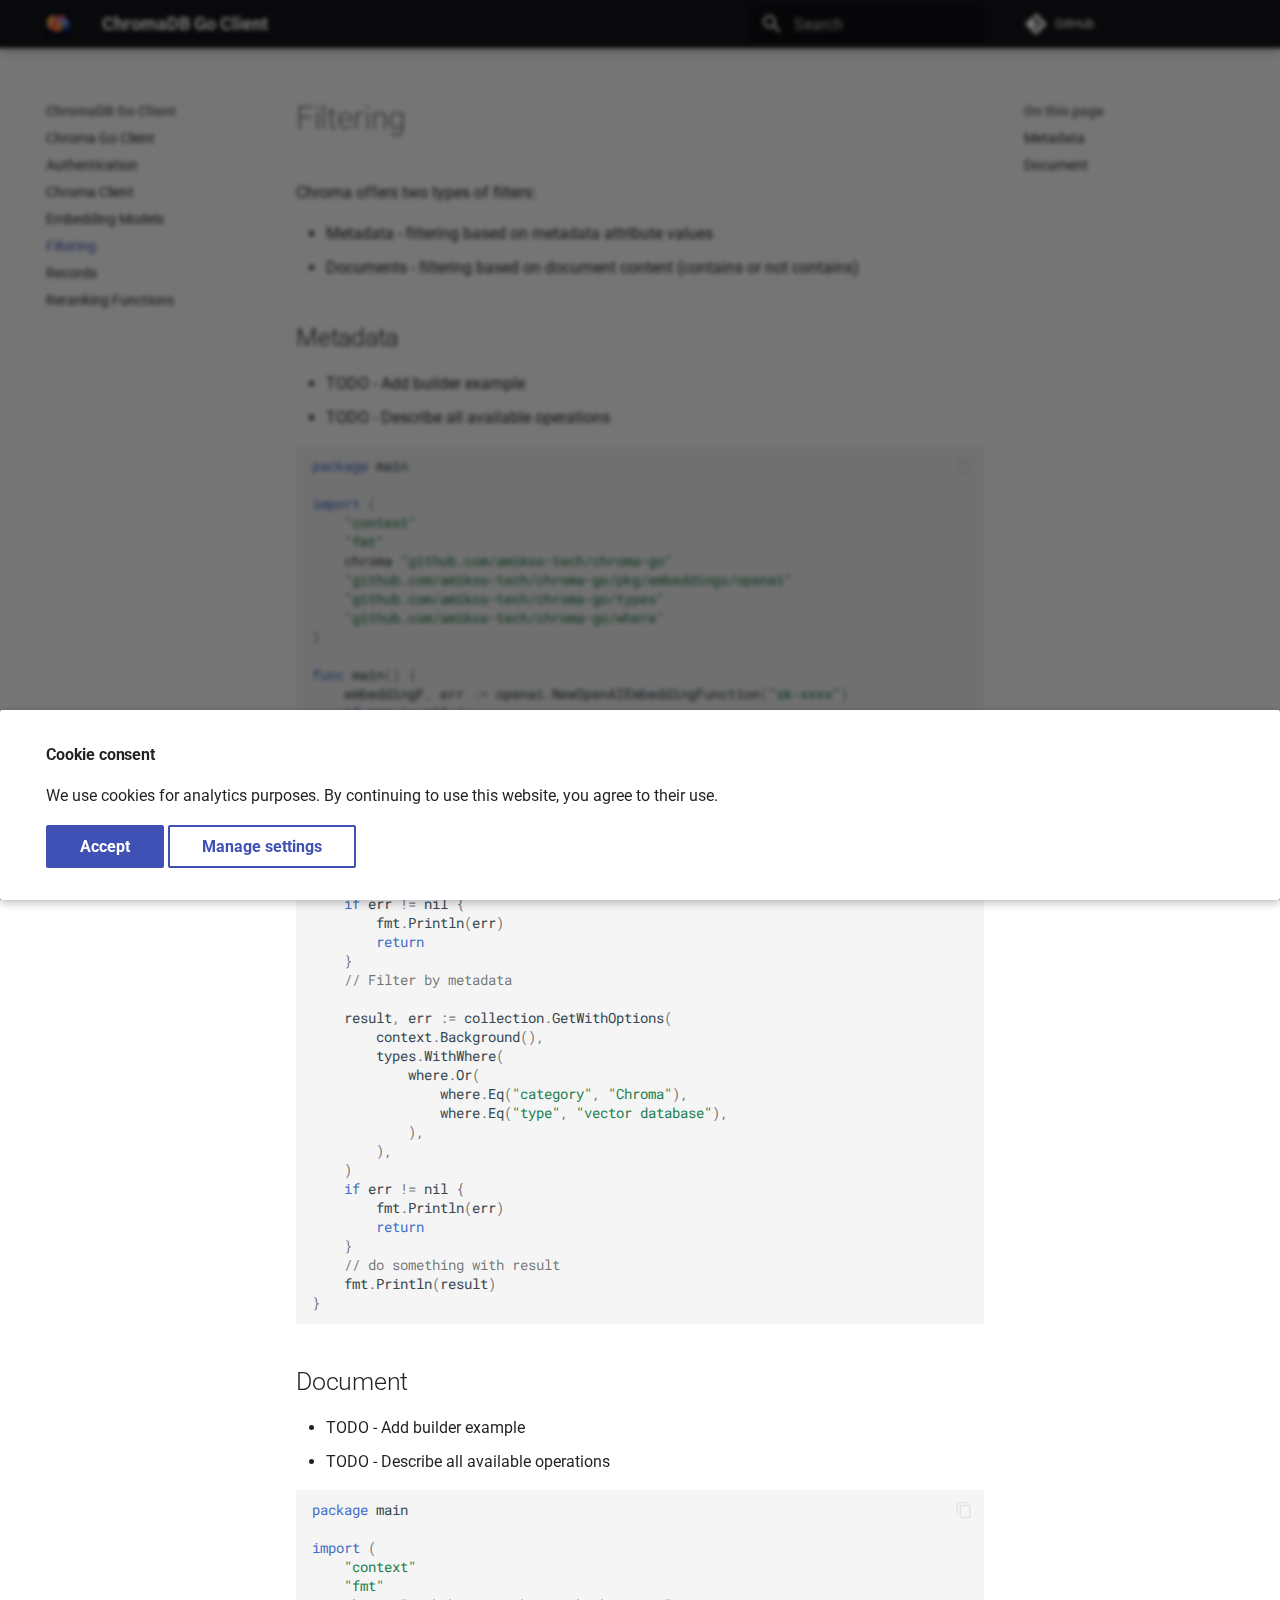
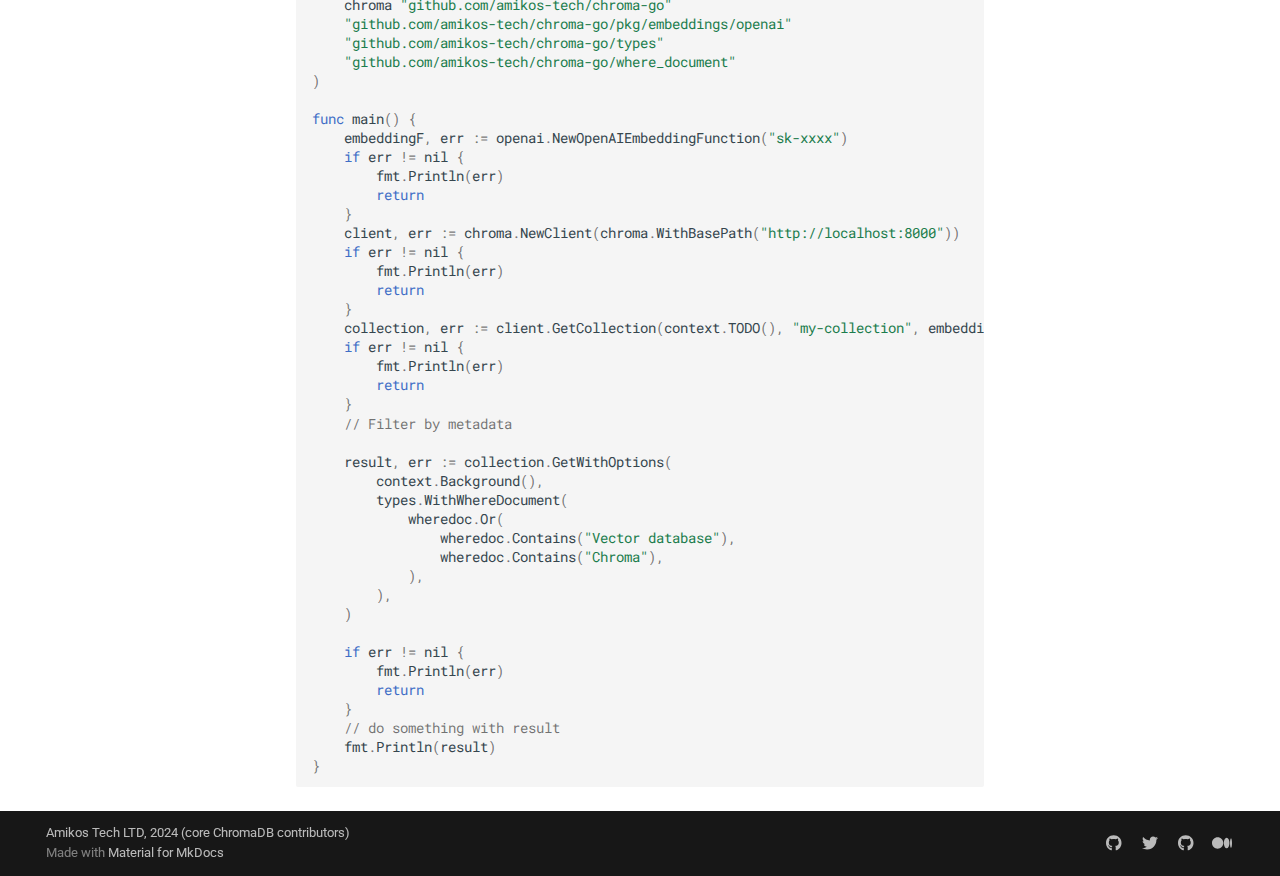
<file: filtering/index.html>
<!doctype html>
<html lang="en" class="no-js">
  <head>
    
      <meta charset="utf-8">
      <meta name="viewport" content="width=device-width,initial-scale=1">
      
      
      
        <link rel="canonical" href="https://go-client.chromadb.dev/filtering/">
      
      
        <link rel="prev" href="../embeddings/">
      
      
        <link rel="next" href="../records/">
      
      
      <link rel="icon" href="../assets/images/favicon.png">
      <meta name="generator" content="mkdocs-1.6.1, mkdocs-material-9.6.9">
    
    
      
        <title>Filtering - ChromaDB Go Client</title>
      
    
    
      <link rel="stylesheet" href="../assets/stylesheets/main.4af4bdda.min.css">
      
        
        <link rel="stylesheet" href="../assets/stylesheets/palette.06af60db.min.css">
      
      


    
    
      
    
    
      
        
        
        <link rel="preconnect" href="https://fonts.gstatic.com" crossorigin>
        <link rel="stylesheet" href="https://fonts.googleapis.com/css?family=Roboto:300,300i,400,400i,700,700i%7CRoboto+Mono:400,400i,700,700i&display=fallback">
        <style>:root{--md-text-font:"Roboto";--md-code-font:"Roboto Mono"}</style>
      
    
    
    <script>__md_scope=new URL("..",location),__md_hash=e=>[...e].reduce(((e,_)=>(e<<5)-e+_.charCodeAt(0)),0),__md_get=(e,_=localStorage,t=__md_scope)=>JSON.parse(_.getItem(t.pathname+"."+e)),__md_set=(e,_,t=localStorage,a=__md_scope)=>{try{t.setItem(a.pathname+"."+e,JSON.stringify(_))}catch(e){}}</script>
    
      
  


  
  

<script id="__analytics">function __md_analytics(){function e(){dataLayer.push(arguments)}window.dataLayer=window.dataLayer||[],e("js",new Date),e("config","G-NNN722BJKE"),document.addEventListener("DOMContentLoaded",(function(){document.forms.search&&document.forms.search.query.addEventListener("blur",(function(){this.value&&e("event","search",{search_term:this.value})}));document$.subscribe((function(){var t=document.forms.feedback;if(void 0!==t)for(var a of t.querySelectorAll("[type=submit]"))a.addEventListener("click",(function(a){a.preventDefault();var n=document.location.pathname,d=this.getAttribute("data-md-value");e("event","feedback",{page:n,data:d}),t.firstElementChild.disabled=!0;var r=t.querySelector(".md-feedback__note [data-md-value='"+d+"']");r&&(r.hidden=!1)})),t.hidden=!1})),location$.subscribe((function(t){e("config","G-NNN722BJKE",{page_path:t.pathname})}))}));var t=document.createElement("script");t.async=!0,t.src="https://www.googletagmanager.com/gtag/js?id=G-NNN722BJKE",document.getElementById("__analytics").insertAdjacentElement("afterEnd",t)}</script>
  
    <script>if("undefined"!=typeof __md_analytics){var consent=__md_get("__consent");consent&&consent.analytics&&__md_analytics()}</script>
  

    
    
    
  </head>
  
  
    
    
    
    
    
    <body dir="ltr" data-md-color-scheme="default" data-md-color-primary="black" data-md-color-accent="indigo">
  
    
    <input class="md-toggle" data-md-toggle="drawer" type="checkbox" id="__drawer" autocomplete="off">
    <input class="md-toggle" data-md-toggle="search" type="checkbox" id="__search" autocomplete="off">
    <label class="md-overlay" for="__drawer"></label>
    <div data-md-component="skip">
      
        
        <a href="#filtering" class="md-skip">
          Skip to content
        </a>
      
    </div>
    <div data-md-component="announce">
      
    </div>
    
    
      

  

<header class="md-header md-header--shadow" data-md-component="header">
  <nav class="md-header__inner md-grid" aria-label="Header">
    <a href="https://www.trychroma.com" title="ChromaDB Go Client" class="md-header__button md-logo" aria-label="ChromaDB Go Client" data-md-component="logo">
      
  <img src="../assets/images/logo.png" alt="logo">

    </a>
    <label class="md-header__button md-icon" for="__drawer">
      
      <svg xmlns="http://www.w3.org/2000/svg" viewBox="0 0 24 24"><path d="M3 6h18v2H3zm0 5h18v2H3zm0 5h18v2H3z"/></svg>
    </label>
    <div class="md-header__title" data-md-component="header-title">
      <div class="md-header__ellipsis">
        <div class="md-header__topic">
          <span class="md-ellipsis">
            ChromaDB Go Client
          </span>
        </div>
        <div class="md-header__topic" data-md-component="header-topic">
          <span class="md-ellipsis">
            
              Filtering
            
          </span>
        </div>
      </div>
    </div>
    
      
    
    
    
    
      <label class="md-header__button md-icon" for="__search">
        
        <svg xmlns="http://www.w3.org/2000/svg" viewBox="0 0 24 24"><path d="M9.5 3A6.5 6.5 0 0 1 16 9.5c0 1.61-.59 3.09-1.56 4.23l.27.27h.79l5 5-1.5 1.5-5-5v-.79l-.27-.27A6.52 6.52 0 0 1 9.5 16 6.5 6.5 0 0 1 3 9.5 6.5 6.5 0 0 1 9.5 3m0 2C7 5 5 7 5 9.5S7 14 9.5 14 14 12 14 9.5 12 5 9.5 5"/></svg>
      </label>
      <div class="md-search" data-md-component="search" role="dialog">
  <label class="md-search__overlay" for="__search"></label>
  <div class="md-search__inner" role="search">
    <form class="md-search__form" name="search">
      <input type="text" class="md-search__input" name="query" aria-label="Search" placeholder="Search" autocapitalize="off" autocorrect="off" autocomplete="off" spellcheck="false" data-md-component="search-query" required>
      <label class="md-search__icon md-icon" for="__search">
        
        <svg xmlns="http://www.w3.org/2000/svg" viewBox="0 0 24 24"><path d="M9.5 3A6.5 6.5 0 0 1 16 9.5c0 1.61-.59 3.09-1.56 4.23l.27.27h.79l5 5-1.5 1.5-5-5v-.79l-.27-.27A6.52 6.52 0 0 1 9.5 16 6.5 6.5 0 0 1 3 9.5 6.5 6.5 0 0 1 9.5 3m0 2C7 5 5 7 5 9.5S7 14 9.5 14 14 12 14 9.5 12 5 9.5 5"/></svg>
        
        <svg xmlns="http://www.w3.org/2000/svg" viewBox="0 0 24 24"><path d="M20 11v2H8l5.5 5.5-1.42 1.42L4.16 12l7.92-7.92L13.5 5.5 8 11z"/></svg>
      </label>
      <nav class="md-search__options" aria-label="Search">
        
        <button type="reset" class="md-search__icon md-icon" title="Clear" aria-label="Clear" tabindex="-1">
          
          <svg xmlns="http://www.w3.org/2000/svg" viewBox="0 0 24 24"><path d="M19 6.41 17.59 5 12 10.59 6.41 5 5 6.41 10.59 12 5 17.59 6.41 19 12 13.41 17.59 19 19 17.59 13.41 12z"/></svg>
        </button>
      </nav>
      
    </form>
    <div class="md-search__output">
      <div class="md-search__scrollwrap" tabindex="0" data-md-scrollfix>
        <div class="md-search-result" data-md-component="search-result">
          <div class="md-search-result__meta">
            Initializing search
          </div>
          <ol class="md-search-result__list" role="presentation"></ol>
        </div>
      </div>
    </div>
  </div>
</div>
    
    
      <div class="md-header__source">
        <a href="https://github.com/amikos-tech/chroma-go" title="Go to repository" class="md-source" data-md-component="source">
  <div class="md-source__icon md-icon">
    
    <svg xmlns="http://www.w3.org/2000/svg" viewBox="0 0 448 512"><!--! Font Awesome Free 6.7.2 by @fontawesome - https://fontawesome.com License - https://fontawesome.com/license/free (Icons: CC BY 4.0, Fonts: SIL OFL 1.1, Code: MIT License) Copyright 2024 Fonticons, Inc.--><path d="M439.55 236.05 244 40.45a28.87 28.87 0 0 0-40.81 0l-40.66 40.63 51.52 51.52c27.06-9.14 52.68 16.77 43.39 43.68l49.66 49.66c34.23-11.8 61.18 31 35.47 56.69-26.49 26.49-70.21-2.87-56-37.34L240.22 199v121.85c25.3 12.54 22.26 41.85 9.08 55a34.34 34.34 0 0 1-48.55 0c-17.57-17.6-11.07-46.91 11.25-56v-123c-20.8-8.51-24.6-30.74-18.64-45L142.57 101 8.45 235.14a28.86 28.86 0 0 0 0 40.81l195.61 195.6a28.86 28.86 0 0 0 40.8 0l194.69-194.69a28.86 28.86 0 0 0 0-40.81"/></svg>
  </div>
  <div class="md-source__repository">
    GitHub
  </div>
</a>
      </div>
    
  </nav>
  
</header>
    
    <div class="md-container" data-md-component="container">
      
      
        
          
        
      
      <main class="md-main" data-md-component="main">
        <div class="md-main__inner md-grid">
          
            
              
              <div class="md-sidebar md-sidebar--primary" data-md-component="sidebar" data-md-type="navigation" >
                <div class="md-sidebar__scrollwrap">
                  <div class="md-sidebar__inner">
                    



<nav class="md-nav md-nav--primary" aria-label="Navigation" data-md-level="0">
  <label class="md-nav__title" for="__drawer">
    <a href="https://www.trychroma.com" title="ChromaDB Go Client" class="md-nav__button md-logo" aria-label="ChromaDB Go Client" data-md-component="logo">
      
  <img src="../assets/images/logo.png" alt="logo">

    </a>
    ChromaDB Go Client
  </label>
  
    <div class="md-nav__source">
      <a href="https://github.com/amikos-tech/chroma-go" title="Go to repository" class="md-source" data-md-component="source">
  <div class="md-source__icon md-icon">
    
    <svg xmlns="http://www.w3.org/2000/svg" viewBox="0 0 448 512"><!--! Font Awesome Free 6.7.2 by @fontawesome - https://fontawesome.com License - https://fontawesome.com/license/free (Icons: CC BY 4.0, Fonts: SIL OFL 1.1, Code: MIT License) Copyright 2024 Fonticons, Inc.--><path d="M439.55 236.05 244 40.45a28.87 28.87 0 0 0-40.81 0l-40.66 40.63 51.52 51.52c27.06-9.14 52.68 16.77 43.39 43.68l49.66 49.66c34.23-11.8 61.18 31 35.47 56.69-26.49 26.49-70.21-2.87-56-37.34L240.22 199v121.85c25.3 12.54 22.26 41.85 9.08 55a34.34 34.34 0 0 1-48.55 0c-17.57-17.6-11.07-46.91 11.25-56v-123c-20.8-8.51-24.6-30.74-18.64-45L142.57 101 8.45 235.14a28.86 28.86 0 0 0 0 40.81l195.61 195.6a28.86 28.86 0 0 0 40.8 0l194.69-194.69a28.86 28.86 0 0 0 0-40.81"/></svg>
  </div>
  <div class="md-source__repository">
    GitHub
  </div>
</a>
    </div>
  
  <ul class="md-nav__list" data-md-scrollfix>
    
      
      
  
  
  
  
    <li class="md-nav__item">
      <a href=".." class="md-nav__link">
        
  
  <span class="md-ellipsis">
    Chroma Go Client
    
  </span>
  

      </a>
    </li>
  

    
      
      
  
  
  
  
    <li class="md-nav__item">
      <a href="../auth/" class="md-nav__link">
        
  
  <span class="md-ellipsis">
    Authentication
    
  </span>
  

      </a>
    </li>
  

    
      
      
  
  
  
  
    <li class="md-nav__item">
      <a href="../client/" class="md-nav__link">
        
  
  <span class="md-ellipsis">
    Chroma Client
    
  </span>
  

      </a>
    </li>
  

    
      
      
  
  
  
  
    <li class="md-nav__item">
      <a href="../embeddings/" class="md-nav__link">
        
  
  <span class="md-ellipsis">
    Embedding Models
    
  </span>
  

      </a>
    </li>
  

    
      
      
  
  
    
  
  
  
    <li class="md-nav__item md-nav__item--active">
      
      <input class="md-nav__toggle md-toggle" type="checkbox" id="__toc">
      
      
        
      
      
        <label class="md-nav__link md-nav__link--active" for="__toc">
          
  
  <span class="md-ellipsis">
    Filtering
    
  </span>
  

          <span class="md-nav__icon md-icon"></span>
        </label>
      
      <a href="./" class="md-nav__link md-nav__link--active">
        
  
  <span class="md-ellipsis">
    Filtering
    
  </span>
  

      </a>
      
        

  

<nav class="md-nav md-nav--secondary" aria-label="On this page">
  
  
  
    
  
  
    <label class="md-nav__title" for="__toc">
      <span class="md-nav__icon md-icon"></span>
      On this page
    </label>
    <ul class="md-nav__list" data-md-component="toc" data-md-scrollfix>
      
        <li class="md-nav__item">
  <a href="#metadata" class="md-nav__link">
    <span class="md-ellipsis">
      Metadata
    </span>
  </a>
  
</li>
      
        <li class="md-nav__item">
  <a href="#document" class="md-nav__link">
    <span class="md-ellipsis">
      Document
    </span>
  </a>
  
</li>
      
    </ul>
  
</nav>
      
    </li>
  

    
      
      
  
  
  
  
    <li class="md-nav__item">
      <a href="../records/" class="md-nav__link">
        
  
  <span class="md-ellipsis">
    Records
    
  </span>
  

      </a>
    </li>
  

    
      
      
  
  
  
  
    <li class="md-nav__item">
      <a href="../rerankers/" class="md-nav__link">
        
  
  <span class="md-ellipsis">
    Reranking Functions
    
  </span>
  

      </a>
    </li>
  

    
  </ul>
</nav>
                  </div>
                </div>
              </div>
            
            
              
              <div class="md-sidebar md-sidebar--secondary" data-md-component="sidebar" data-md-type="toc" >
                <div class="md-sidebar__scrollwrap">
                  <div class="md-sidebar__inner">
                    

  

<nav class="md-nav md-nav--secondary" aria-label="On this page">
  
  
  
    
  
  
    <label class="md-nav__title" for="__toc">
      <span class="md-nav__icon md-icon"></span>
      On this page
    </label>
    <ul class="md-nav__list" data-md-component="toc" data-md-scrollfix>
      
        <li class="md-nav__item">
  <a href="#metadata" class="md-nav__link">
    <span class="md-ellipsis">
      Metadata
    </span>
  </a>
  
</li>
      
        <li class="md-nav__item">
  <a href="#document" class="md-nav__link">
    <span class="md-ellipsis">
      Document
    </span>
  </a>
  
</li>
      
    </ul>
  
</nav>
                  </div>
                </div>
              </div>
            
          
          
            <div class="md-content" data-md-component="content">
              <article class="md-content__inner md-typeset">
                
                  


  
  


<h1 id="filtering">Filtering<a class="headerlink" href="#filtering" title="Permanent link">&para;</a></h1>
<p>Chroma offers two types of filters:</p>
<ul>
<li>Metadata - filtering based on metadata attribute values</li>
<li>Documents - filtering based on document content (contains or not contains)</li>
</ul>
<h2 id="metadata">Metadata<a class="headerlink" href="#metadata" title="Permanent link">&para;</a></h2>
<ul>
<li>TODO - Add builder example</li>
<li>TODO - Describe all available operations</li>
</ul>
<div class="language-go highlight"><pre><span></span><code><span id="__span-0-1"><a id="__codelineno-0-1" name="__codelineno-0-1" href="#__codelineno-0-1"></a><span class="kn">package</span><span class="w"> </span><span class="nx">main</span>
</span><span id="__span-0-2"><a id="__codelineno-0-2" name="__codelineno-0-2" href="#__codelineno-0-2"></a>
</span><span id="__span-0-3"><a id="__codelineno-0-3" name="__codelineno-0-3" href="#__codelineno-0-3"></a><span class="kn">import</span><span class="w"> </span><span class="p">(</span>
</span><span id="__span-0-4"><a id="__codelineno-0-4" name="__codelineno-0-4" href="#__codelineno-0-4"></a><span class="w">    </span><span class="s">&quot;context&quot;</span>
</span><span id="__span-0-5"><a id="__codelineno-0-5" name="__codelineno-0-5" href="#__codelineno-0-5"></a><span class="w">    </span><span class="s">&quot;fmt&quot;</span>
</span><span id="__span-0-6"><a id="__codelineno-0-6" name="__codelineno-0-6" href="#__codelineno-0-6"></a><span class="w">    </span><span class="nx">chroma</span><span class="w"> </span><span class="s">&quot;github.com/amikos-tech/chroma-go&quot;</span>
</span><span id="__span-0-7"><a id="__codelineno-0-7" name="__codelineno-0-7" href="#__codelineno-0-7"></a><span class="w">    </span><span class="s">&quot;github.com/amikos-tech/chroma-go/pkg/embeddings/openai&quot;</span>
</span><span id="__span-0-8"><a id="__codelineno-0-8" name="__codelineno-0-8" href="#__codelineno-0-8"></a><span class="w">    </span><span class="s">&quot;github.com/amikos-tech/chroma-go/types&quot;</span>
</span><span id="__span-0-9"><a id="__codelineno-0-9" name="__codelineno-0-9" href="#__codelineno-0-9"></a><span class="w">    </span><span class="s">&quot;github.com/amikos-tech/chroma-go/where&quot;</span>
</span><span id="__span-0-10"><a id="__codelineno-0-10" name="__codelineno-0-10" href="#__codelineno-0-10"></a><span class="p">)</span>
</span><span id="__span-0-11"><a id="__codelineno-0-11" name="__codelineno-0-11" href="#__codelineno-0-11"></a>
</span><span id="__span-0-12"><a id="__codelineno-0-12" name="__codelineno-0-12" href="#__codelineno-0-12"></a><span class="kd">func</span><span class="w"> </span><span class="nx">main</span><span class="p">()</span><span class="w"> </span><span class="p">{</span>
</span><span id="__span-0-13"><a id="__codelineno-0-13" name="__codelineno-0-13" href="#__codelineno-0-13"></a><span class="w">    </span><span class="nx">embeddingF</span><span class="p">,</span><span class="w"> </span><span class="nx">err</span><span class="w"> </span><span class="o">:=</span><span class="w"> </span><span class="nx">openai</span><span class="p">.</span><span class="nx">NewOpenAIEmbeddingFunction</span><span class="p">(</span><span class="s">&quot;sk-xxxx&quot;</span><span class="p">)</span>
</span><span id="__span-0-14"><a id="__codelineno-0-14" name="__codelineno-0-14" href="#__codelineno-0-14"></a><span class="w">    </span><span class="k">if</span><span class="w"> </span><span class="nx">err</span><span class="w"> </span><span class="o">!=</span><span class="w"> </span><span class="kc">nil</span><span class="w"> </span><span class="p">{</span>
</span><span id="__span-0-15"><a id="__codelineno-0-15" name="__codelineno-0-15" href="#__codelineno-0-15"></a><span class="w">        </span><span class="nx">fmt</span><span class="p">.</span><span class="nx">Println</span><span class="p">(</span><span class="nx">err</span><span class="p">)</span>
</span><span id="__span-0-16"><a id="__codelineno-0-16" name="__codelineno-0-16" href="#__codelineno-0-16"></a><span class="w">        </span><span class="k">return</span>
</span><span id="__span-0-17"><a id="__codelineno-0-17" name="__codelineno-0-17" href="#__codelineno-0-17"></a><span class="w">    </span><span class="p">}</span>
</span><span id="__span-0-18"><a id="__codelineno-0-18" name="__codelineno-0-18" href="#__codelineno-0-18"></a><span class="w">    </span><span class="nx">client</span><span class="p">,</span><span class="w"> </span><span class="nx">err</span><span class="w"> </span><span class="o">:=</span><span class="w"> </span><span class="nx">chroma</span><span class="p">.</span><span class="nx">NewClient</span><span class="p">()</span><span class="w"> </span><span class="c1">// connects to localhost:8000</span>
</span><span id="__span-0-19"><a id="__codelineno-0-19" name="__codelineno-0-19" href="#__codelineno-0-19"></a><span class="w">    </span><span class="k">if</span><span class="w"> </span><span class="nx">err</span><span class="w"> </span><span class="o">!=</span><span class="w"> </span><span class="kc">nil</span><span class="w"> </span><span class="p">{</span>
</span><span id="__span-0-20"><a id="__codelineno-0-20" name="__codelineno-0-20" href="#__codelineno-0-20"></a><span class="w">        </span><span class="nx">fmt</span><span class="p">.</span><span class="nx">Println</span><span class="p">(</span><span class="nx">err</span><span class="p">)</span>
</span><span id="__span-0-21"><a id="__codelineno-0-21" name="__codelineno-0-21" href="#__codelineno-0-21"></a><span class="w">        </span><span class="k">return</span>
</span><span id="__span-0-22"><a id="__codelineno-0-22" name="__codelineno-0-22" href="#__codelineno-0-22"></a><span class="w">    </span><span class="p">}</span>
</span><span id="__span-0-23"><a id="__codelineno-0-23" name="__codelineno-0-23" href="#__codelineno-0-23"></a><span class="w">    </span><span class="nx">collection</span><span class="p">,</span><span class="w"> </span><span class="nx">err</span><span class="w"> </span><span class="o">:=</span><span class="w"> </span><span class="nx">client</span><span class="p">.</span><span class="nx">GetCollection</span><span class="p">(</span><span class="nx">context</span><span class="p">.</span><span class="nx">TODO</span><span class="p">(),</span><span class="w"> </span><span class="s">&quot;my-collection&quot;</span><span class="p">,</span><span class="w"> </span><span class="nx">embeddingF</span><span class="p">)</span>
</span><span id="__span-0-24"><a id="__codelineno-0-24" name="__codelineno-0-24" href="#__codelineno-0-24"></a><span class="w">    </span><span class="k">if</span><span class="w"> </span><span class="nx">err</span><span class="w"> </span><span class="o">!=</span><span class="w"> </span><span class="kc">nil</span><span class="w"> </span><span class="p">{</span>
</span><span id="__span-0-25"><a id="__codelineno-0-25" name="__codelineno-0-25" href="#__codelineno-0-25"></a><span class="w">        </span><span class="nx">fmt</span><span class="p">.</span><span class="nx">Println</span><span class="p">(</span><span class="nx">err</span><span class="p">)</span>
</span><span id="__span-0-26"><a id="__codelineno-0-26" name="__codelineno-0-26" href="#__codelineno-0-26"></a><span class="w">        </span><span class="k">return</span>
</span><span id="__span-0-27"><a id="__codelineno-0-27" name="__codelineno-0-27" href="#__codelineno-0-27"></a><span class="w">    </span><span class="p">}</span>
</span><span id="__span-0-28"><a id="__codelineno-0-28" name="__codelineno-0-28" href="#__codelineno-0-28"></a><span class="w">    </span><span class="c1">// Filter by metadata</span>
</span><span id="__span-0-29"><a id="__codelineno-0-29" name="__codelineno-0-29" href="#__codelineno-0-29"></a>
</span><span id="__span-0-30"><a id="__codelineno-0-30" name="__codelineno-0-30" href="#__codelineno-0-30"></a><span class="w">    </span><span class="nx">result</span><span class="p">,</span><span class="w"> </span><span class="nx">err</span><span class="w"> </span><span class="o">:=</span><span class="w"> </span><span class="nx">collection</span><span class="p">.</span><span class="nx">GetWithOptions</span><span class="p">(</span>
</span><span id="__span-0-31"><a id="__codelineno-0-31" name="__codelineno-0-31" href="#__codelineno-0-31"></a><span class="w">        </span><span class="nx">context</span><span class="p">.</span><span class="nx">Background</span><span class="p">(),</span>
</span><span id="__span-0-32"><a id="__codelineno-0-32" name="__codelineno-0-32" href="#__codelineno-0-32"></a><span class="w">        </span><span class="nx">types</span><span class="p">.</span><span class="nx">WithWhere</span><span class="p">(</span>
</span><span id="__span-0-33"><a id="__codelineno-0-33" name="__codelineno-0-33" href="#__codelineno-0-33"></a><span class="w">            </span><span class="nx">where</span><span class="p">.</span><span class="nx">Or</span><span class="p">(</span>
</span><span id="__span-0-34"><a id="__codelineno-0-34" name="__codelineno-0-34" href="#__codelineno-0-34"></a><span class="w">                </span><span class="nx">where</span><span class="p">.</span><span class="nx">Eq</span><span class="p">(</span><span class="s">&quot;category&quot;</span><span class="p">,</span><span class="w"> </span><span class="s">&quot;Chroma&quot;</span><span class="p">),</span>
</span><span id="__span-0-35"><a id="__codelineno-0-35" name="__codelineno-0-35" href="#__codelineno-0-35"></a><span class="w">                </span><span class="nx">where</span><span class="p">.</span><span class="nx">Eq</span><span class="p">(</span><span class="s">&quot;type&quot;</span><span class="p">,</span><span class="w"> </span><span class="s">&quot;vector database&quot;</span><span class="p">),</span>
</span><span id="__span-0-36"><a id="__codelineno-0-36" name="__codelineno-0-36" href="#__codelineno-0-36"></a><span class="w">            </span><span class="p">),</span>
</span><span id="__span-0-37"><a id="__codelineno-0-37" name="__codelineno-0-37" href="#__codelineno-0-37"></a><span class="w">        </span><span class="p">),</span>
</span><span id="__span-0-38"><a id="__codelineno-0-38" name="__codelineno-0-38" href="#__codelineno-0-38"></a><span class="w">    </span><span class="p">)</span>
</span><span id="__span-0-39"><a id="__codelineno-0-39" name="__codelineno-0-39" href="#__codelineno-0-39"></a><span class="w">    </span><span class="k">if</span><span class="w"> </span><span class="nx">err</span><span class="w"> </span><span class="o">!=</span><span class="w"> </span><span class="kc">nil</span><span class="w"> </span><span class="p">{</span>
</span><span id="__span-0-40"><a id="__codelineno-0-40" name="__codelineno-0-40" href="#__codelineno-0-40"></a><span class="w">        </span><span class="nx">fmt</span><span class="p">.</span><span class="nx">Println</span><span class="p">(</span><span class="nx">err</span><span class="p">)</span>
</span><span id="__span-0-41"><a id="__codelineno-0-41" name="__codelineno-0-41" href="#__codelineno-0-41"></a><span class="w">        </span><span class="k">return</span>
</span><span id="__span-0-42"><a id="__codelineno-0-42" name="__codelineno-0-42" href="#__codelineno-0-42"></a><span class="w">    </span><span class="p">}</span>
</span><span id="__span-0-43"><a id="__codelineno-0-43" name="__codelineno-0-43" href="#__codelineno-0-43"></a><span class="w">    </span><span class="c1">// do something with result</span>
</span><span id="__span-0-44"><a id="__codelineno-0-44" name="__codelineno-0-44" href="#__codelineno-0-44"></a><span class="w">    </span><span class="nx">fmt</span><span class="p">.</span><span class="nx">Println</span><span class="p">(</span><span class="nx">result</span><span class="p">)</span>
</span><span id="__span-0-45"><a id="__codelineno-0-45" name="__codelineno-0-45" href="#__codelineno-0-45"></a><span class="p">}</span>
</span></code></pre></div>
<h2 id="document">Document<a class="headerlink" href="#document" title="Permanent link">&para;</a></h2>
<ul>
<li>TODO - Add builder example</li>
<li>TODO - Describe all available operations</li>
</ul>
<div class="language-go highlight"><pre><span></span><code><span id="__span-1-1"><a id="__codelineno-1-1" name="__codelineno-1-1" href="#__codelineno-1-1"></a><span class="kn">package</span><span class="w"> </span><span class="nx">main</span>
</span><span id="__span-1-2"><a id="__codelineno-1-2" name="__codelineno-1-2" href="#__codelineno-1-2"></a>
</span><span id="__span-1-3"><a id="__codelineno-1-3" name="__codelineno-1-3" href="#__codelineno-1-3"></a><span class="kn">import</span><span class="w"> </span><span class="p">(</span>
</span><span id="__span-1-4"><a id="__codelineno-1-4" name="__codelineno-1-4" href="#__codelineno-1-4"></a><span class="w">    </span><span class="s">&quot;context&quot;</span>
</span><span id="__span-1-5"><a id="__codelineno-1-5" name="__codelineno-1-5" href="#__codelineno-1-5"></a><span class="w">    </span><span class="s">&quot;fmt&quot;</span>
</span><span id="__span-1-6"><a id="__codelineno-1-6" name="__codelineno-1-6" href="#__codelineno-1-6"></a><span class="w">    </span><span class="nx">chroma</span><span class="w"> </span><span class="s">&quot;github.com/amikos-tech/chroma-go&quot;</span>
</span><span id="__span-1-7"><a id="__codelineno-1-7" name="__codelineno-1-7" href="#__codelineno-1-7"></a><span class="w">    </span><span class="s">&quot;github.com/amikos-tech/chroma-go/pkg/embeddings/openai&quot;</span>
</span><span id="__span-1-8"><a id="__codelineno-1-8" name="__codelineno-1-8" href="#__codelineno-1-8"></a><span class="w">    </span><span class="s">&quot;github.com/amikos-tech/chroma-go/types&quot;</span>
</span><span id="__span-1-9"><a id="__codelineno-1-9" name="__codelineno-1-9" href="#__codelineno-1-9"></a><span class="w">    </span><span class="s">&quot;github.com/amikos-tech/chroma-go/where_document&quot;</span>
</span><span id="__span-1-10"><a id="__codelineno-1-10" name="__codelineno-1-10" href="#__codelineno-1-10"></a><span class="p">)</span>
</span><span id="__span-1-11"><a id="__codelineno-1-11" name="__codelineno-1-11" href="#__codelineno-1-11"></a>
</span><span id="__span-1-12"><a id="__codelineno-1-12" name="__codelineno-1-12" href="#__codelineno-1-12"></a><span class="kd">func</span><span class="w"> </span><span class="nx">main</span><span class="p">()</span><span class="w"> </span><span class="p">{</span>
</span><span id="__span-1-13"><a id="__codelineno-1-13" name="__codelineno-1-13" href="#__codelineno-1-13"></a><span class="w">    </span><span class="nx">embeddingF</span><span class="p">,</span><span class="w"> </span><span class="nx">err</span><span class="w"> </span><span class="o">:=</span><span class="w"> </span><span class="nx">openai</span><span class="p">.</span><span class="nx">NewOpenAIEmbeddingFunction</span><span class="p">(</span><span class="s">&quot;sk-xxxx&quot;</span><span class="p">)</span>
</span><span id="__span-1-14"><a id="__codelineno-1-14" name="__codelineno-1-14" href="#__codelineno-1-14"></a><span class="w">    </span><span class="k">if</span><span class="w"> </span><span class="nx">err</span><span class="w"> </span><span class="o">!=</span><span class="w"> </span><span class="kc">nil</span><span class="w"> </span><span class="p">{</span>
</span><span id="__span-1-15"><a id="__codelineno-1-15" name="__codelineno-1-15" href="#__codelineno-1-15"></a><span class="w">        </span><span class="nx">fmt</span><span class="p">.</span><span class="nx">Println</span><span class="p">(</span><span class="nx">err</span><span class="p">)</span>
</span><span id="__span-1-16"><a id="__codelineno-1-16" name="__codelineno-1-16" href="#__codelineno-1-16"></a><span class="w">        </span><span class="k">return</span>
</span><span id="__span-1-17"><a id="__codelineno-1-17" name="__codelineno-1-17" href="#__codelineno-1-17"></a><span class="w">    </span><span class="p">}</span>
</span><span id="__span-1-18"><a id="__codelineno-1-18" name="__codelineno-1-18" href="#__codelineno-1-18"></a><span class="w">    </span><span class="nx">client</span><span class="p">,</span><span class="w"> </span><span class="nx">err</span><span class="w"> </span><span class="o">:=</span><span class="w"> </span><span class="nx">chroma</span><span class="p">.</span><span class="nx">NewClient</span><span class="p">(</span><span class="nx">chroma</span><span class="p">.</span><span class="nx">WithBasePath</span><span class="p">(</span><span class="s">&quot;http://localhost:8000&quot;</span><span class="p">))</span>
</span><span id="__span-1-19"><a id="__codelineno-1-19" name="__codelineno-1-19" href="#__codelineno-1-19"></a><span class="w">    </span><span class="k">if</span><span class="w"> </span><span class="nx">err</span><span class="w"> </span><span class="o">!=</span><span class="w"> </span><span class="kc">nil</span><span class="w"> </span><span class="p">{</span>
</span><span id="__span-1-20"><a id="__codelineno-1-20" name="__codelineno-1-20" href="#__codelineno-1-20"></a><span class="w">        </span><span class="nx">fmt</span><span class="p">.</span><span class="nx">Println</span><span class="p">(</span><span class="nx">err</span><span class="p">)</span>
</span><span id="__span-1-21"><a id="__codelineno-1-21" name="__codelineno-1-21" href="#__codelineno-1-21"></a><span class="w">        </span><span class="k">return</span>
</span><span id="__span-1-22"><a id="__codelineno-1-22" name="__codelineno-1-22" href="#__codelineno-1-22"></a><span class="w">    </span><span class="p">}</span>
</span><span id="__span-1-23"><a id="__codelineno-1-23" name="__codelineno-1-23" href="#__codelineno-1-23"></a><span class="w">    </span><span class="nx">collection</span><span class="p">,</span><span class="w"> </span><span class="nx">err</span><span class="w"> </span><span class="o">:=</span><span class="w"> </span><span class="nx">client</span><span class="p">.</span><span class="nx">GetCollection</span><span class="p">(</span><span class="nx">context</span><span class="p">.</span><span class="nx">TODO</span><span class="p">(),</span><span class="w"> </span><span class="s">&quot;my-collection&quot;</span><span class="p">,</span><span class="w"> </span><span class="nx">embeddingF</span><span class="p">)</span>
</span><span id="__span-1-24"><a id="__codelineno-1-24" name="__codelineno-1-24" href="#__codelineno-1-24"></a><span class="w">    </span><span class="k">if</span><span class="w"> </span><span class="nx">err</span><span class="w"> </span><span class="o">!=</span><span class="w"> </span><span class="kc">nil</span><span class="w"> </span><span class="p">{</span>
</span><span id="__span-1-25"><a id="__codelineno-1-25" name="__codelineno-1-25" href="#__codelineno-1-25"></a><span class="w">        </span><span class="nx">fmt</span><span class="p">.</span><span class="nx">Println</span><span class="p">(</span><span class="nx">err</span><span class="p">)</span>
</span><span id="__span-1-26"><a id="__codelineno-1-26" name="__codelineno-1-26" href="#__codelineno-1-26"></a><span class="w">        </span><span class="k">return</span>
</span><span id="__span-1-27"><a id="__codelineno-1-27" name="__codelineno-1-27" href="#__codelineno-1-27"></a><span class="w">    </span><span class="p">}</span>
</span><span id="__span-1-28"><a id="__codelineno-1-28" name="__codelineno-1-28" href="#__codelineno-1-28"></a><span class="w">    </span><span class="c1">// Filter by metadata</span>
</span><span id="__span-1-29"><a id="__codelineno-1-29" name="__codelineno-1-29" href="#__codelineno-1-29"></a>
</span><span id="__span-1-30"><a id="__codelineno-1-30" name="__codelineno-1-30" href="#__codelineno-1-30"></a><span class="w">    </span><span class="nx">result</span><span class="p">,</span><span class="w"> </span><span class="nx">err</span><span class="w"> </span><span class="o">:=</span><span class="w"> </span><span class="nx">collection</span><span class="p">.</span><span class="nx">GetWithOptions</span><span class="p">(</span>
</span><span id="__span-1-31"><a id="__codelineno-1-31" name="__codelineno-1-31" href="#__codelineno-1-31"></a><span class="w">        </span><span class="nx">context</span><span class="p">.</span><span class="nx">Background</span><span class="p">(),</span>
</span><span id="__span-1-32"><a id="__codelineno-1-32" name="__codelineno-1-32" href="#__codelineno-1-32"></a><span class="w">        </span><span class="nx">types</span><span class="p">.</span><span class="nx">WithWhereDocument</span><span class="p">(</span>
</span><span id="__span-1-33"><a id="__codelineno-1-33" name="__codelineno-1-33" href="#__codelineno-1-33"></a><span class="w">            </span><span class="nx">wheredoc</span><span class="p">.</span><span class="nx">Or</span><span class="p">(</span>
</span><span id="__span-1-34"><a id="__codelineno-1-34" name="__codelineno-1-34" href="#__codelineno-1-34"></a><span class="w">                </span><span class="nx">wheredoc</span><span class="p">.</span><span class="nx">Contains</span><span class="p">(</span><span class="s">&quot;Vector database&quot;</span><span class="p">),</span>
</span><span id="__span-1-35"><a id="__codelineno-1-35" name="__codelineno-1-35" href="#__codelineno-1-35"></a><span class="w">                </span><span class="nx">wheredoc</span><span class="p">.</span><span class="nx">Contains</span><span class="p">(</span><span class="s">&quot;Chroma&quot;</span><span class="p">),</span>
</span><span id="__span-1-36"><a id="__codelineno-1-36" name="__codelineno-1-36" href="#__codelineno-1-36"></a><span class="w">            </span><span class="p">),</span>
</span><span id="__span-1-37"><a id="__codelineno-1-37" name="__codelineno-1-37" href="#__codelineno-1-37"></a><span class="w">        </span><span class="p">),</span>
</span><span id="__span-1-38"><a id="__codelineno-1-38" name="__codelineno-1-38" href="#__codelineno-1-38"></a><span class="w">    </span><span class="p">)</span>
</span><span id="__span-1-39"><a id="__codelineno-1-39" name="__codelineno-1-39" href="#__codelineno-1-39"></a>
</span><span id="__span-1-40"><a id="__codelineno-1-40" name="__codelineno-1-40" href="#__codelineno-1-40"></a><span class="w">    </span><span class="k">if</span><span class="w"> </span><span class="nx">err</span><span class="w"> </span><span class="o">!=</span><span class="w"> </span><span class="kc">nil</span><span class="w"> </span><span class="p">{</span>
</span><span id="__span-1-41"><a id="__codelineno-1-41" name="__codelineno-1-41" href="#__codelineno-1-41"></a><span class="w">        </span><span class="nx">fmt</span><span class="p">.</span><span class="nx">Println</span><span class="p">(</span><span class="nx">err</span><span class="p">)</span>
</span><span id="__span-1-42"><a id="__codelineno-1-42" name="__codelineno-1-42" href="#__codelineno-1-42"></a><span class="w">        </span><span class="k">return</span>
</span><span id="__span-1-43"><a id="__codelineno-1-43" name="__codelineno-1-43" href="#__codelineno-1-43"></a><span class="w">    </span><span class="p">}</span>
</span><span id="__span-1-44"><a id="__codelineno-1-44" name="__codelineno-1-44" href="#__codelineno-1-44"></a><span class="w">    </span><span class="c1">// do something with result</span>
</span><span id="__span-1-45"><a id="__codelineno-1-45" name="__codelineno-1-45" href="#__codelineno-1-45"></a><span class="w">    </span><span class="nx">fmt</span><span class="p">.</span><span class="nx">Println</span><span class="p">(</span><span class="nx">result</span><span class="p">)</span>
</span><span id="__span-1-46"><a id="__codelineno-1-46" name="__codelineno-1-46" href="#__codelineno-1-46"></a><span class="p">}</span>
</span></code></pre></div>









  




                
              </article>
            </div>
          
          
<script>var target=document.getElementById(location.hash.slice(1));target&&target.name&&(target.checked=target.name.startsWith("__tabbed_"))</script>
        </div>
        
      </main>
      
        <footer class="md-footer">
  
  <div class="md-footer-meta md-typeset">
    <div class="md-footer-meta__inner md-grid">
      <div class="md-copyright">
  
    <div class="md-copyright__highlight">
      Amikos Tech LTD, 2024 (core ChromaDB contributors)
    </div>
  
  
    Made with
    <a href="https://squidfunk.github.io/mkdocs-material/" target="_blank" rel="noopener">
      Material for MkDocs
    </a>
  
</div>
      
        <div class="md-social">
  
    
    
    
    
    <a href="https://github.com/chroma-core/chroma" target="_blank" rel="noopener" title="Chroma on GitHub" class="md-social__link">
      <svg xmlns="http://www.w3.org/2000/svg" viewBox="0 0 496 512"><!--! Font Awesome Free 6.7.2 by @fontawesome - https://fontawesome.com License - https://fontawesome.com/license/free (Icons: CC BY 4.0, Fonts: SIL OFL 1.1, Code: MIT License) Copyright 2024 Fonticons, Inc.--><path d="M165.9 397.4c0 2-2.3 3.6-5.2 3.6-3.3.3-5.6-1.3-5.6-3.6 0-2 2.3-3.6 5.2-3.6 3-.3 5.6 1.3 5.6 3.6m-31.1-4.5c-.7 2 1.3 4.3 4.3 4.9 2.6 1 5.6 0 6.2-2s-1.3-4.3-4.3-5.2c-2.6-.7-5.5.3-6.2 2.3m44.2-1.7c-2.9.7-4.9 2.6-4.6 4.9.3 2 2.9 3.3 5.9 2.6 2.9-.7 4.9-2.6 4.6-4.6-.3-1.9-3-3.2-5.9-2.9M244.8 8C106.1 8 0 113.3 0 252c0 110.9 69.8 205.8 169.5 239.2 12.8 2.3 17.3-5.6 17.3-12.1 0-6.2-.3-40.4-.3-61.4 0 0-70 15-84.7-29.8 0 0-11.4-29.1-27.8-36.6 0 0-22.9-15.7 1.6-15.4 0 0 24.9 2 38.6 25.8 21.9 38.6 58.6 27.5 72.9 20.9 2.3-16 8.8-27.1 16-33.7-55.9-6.2-112.3-14.3-112.3-110.5 0-27.5 7.6-41.3 23.6-58.9-2.6-6.5-11.1-33.3 2.6-67.9 20.9-6.5 69 27 69 27 20-5.6 41.5-8.5 62.8-8.5s42.8 2.9 62.8 8.5c0 0 48.1-33.6 69-27 13.7 34.7 5.2 61.4 2.6 67.9 16 17.7 25.8 31.5 25.8 58.9 0 96.5-58.9 104.2-114.8 110.5 9.2 7.9 17 22.9 17 46.4 0 33.7-.3 75.4-.3 83.6 0 6.5 4.6 14.4 17.3 12.1C428.2 457.8 496 362.9 496 252 496 113.3 383.5 8 244.8 8M97.2 352.9c-1.3 1-1 3.3.7 5.2 1.6 1.6 3.9 2.3 5.2 1 1.3-1 1-3.3-.7-5.2-1.6-1.6-3.9-2.3-5.2-1m-10.8-8.1c-.7 1.3.3 2.9 2.3 3.9 1.6 1 3.6.7 4.3-.7.7-1.3-.3-2.9-2.3-3.9-2-.6-3.6-.3-4.3.7m32.4 35.6c-1.6 1.3-1 4.3 1.3 6.2 2.3 2.3 5.2 2.6 6.5 1 1.3-1.3.7-4.3-1.3-6.2-2.2-2.3-5.2-2.6-6.5-1m-11.4-14.7c-1.6 1-1.6 3.6 0 5.9s4.3 3.3 5.6 2.3c1.6-1.3 1.6-3.9 0-6.2-1.4-2.3-4-3.3-5.6-2"/></svg>
    </a>
  
    
    
    
    
    <a href="https://twitter.com/trychroma" target="_blank" rel="noopener" title="Chroma on Twitter" class="md-social__link">
      <svg xmlns="http://www.w3.org/2000/svg" viewBox="0 0 512 512"><!--! Font Awesome Free 6.7.2 by @fontawesome - https://fontawesome.com License - https://fontawesome.com/license/free (Icons: CC BY 4.0, Fonts: SIL OFL 1.1, Code: MIT License) Copyright 2024 Fonticons, Inc.--><path d="M459.37 151.716c.325 4.548.325 9.097.325 13.645 0 138.72-105.583 298.558-298.558 298.558-59.452 0-114.68-17.219-161.137-47.106 8.447.974 16.568 1.299 25.34 1.299 49.055 0 94.213-16.568 130.274-44.832-46.132-.975-84.792-31.188-98.112-72.772 6.498.974 12.995 1.624 19.818 1.624 9.421 0 18.843-1.3 27.614-3.573-48.081-9.747-84.143-51.98-84.143-102.985v-1.299c13.969 7.797 30.214 12.67 47.431 13.319-28.264-18.843-46.781-51.005-46.781-87.391 0-19.492 5.197-37.36 14.294-52.954 51.655 63.675 129.3 105.258 216.365 109.807-1.624-7.797-2.599-15.918-2.599-24.04 0-57.828 46.782-104.934 104.934-104.934 30.213 0 57.502 12.67 76.67 33.137 23.715-4.548 46.456-13.32 66.599-25.34-7.798 24.366-24.366 44.833-46.132 57.827 21.117-2.273 41.584-8.122 60.426-16.243-14.292 20.791-32.161 39.308-52.628 54.253"/></svg>
    </a>
  
    
    
    
    
    <a href="https://github.com/amikos-tech" target="_blank" rel="noopener" title="Amikos on GitHub" class="md-social__link">
      <svg xmlns="http://www.w3.org/2000/svg" viewBox="0 0 496 512"><!--! Font Awesome Free 6.7.2 by @fontawesome - https://fontawesome.com License - https://fontawesome.com/license/free (Icons: CC BY 4.0, Fonts: SIL OFL 1.1, Code: MIT License) Copyright 2024 Fonticons, Inc.--><path d="M165.9 397.4c0 2-2.3 3.6-5.2 3.6-3.3.3-5.6-1.3-5.6-3.6 0-2 2.3-3.6 5.2-3.6 3-.3 5.6 1.3 5.6 3.6m-31.1-4.5c-.7 2 1.3 4.3 4.3 4.9 2.6 1 5.6 0 6.2-2s-1.3-4.3-4.3-5.2c-2.6-.7-5.5.3-6.2 2.3m44.2-1.7c-2.9.7-4.9 2.6-4.6 4.9.3 2 2.9 3.3 5.9 2.6 2.9-.7 4.9-2.6 4.6-4.6-.3-1.9-3-3.2-5.9-2.9M244.8 8C106.1 8 0 113.3 0 252c0 110.9 69.8 205.8 169.5 239.2 12.8 2.3 17.3-5.6 17.3-12.1 0-6.2-.3-40.4-.3-61.4 0 0-70 15-84.7-29.8 0 0-11.4-29.1-27.8-36.6 0 0-22.9-15.7 1.6-15.4 0 0 24.9 2 38.6 25.8 21.9 38.6 58.6 27.5 72.9 20.9 2.3-16 8.8-27.1 16-33.7-55.9-6.2-112.3-14.3-112.3-110.5 0-27.5 7.6-41.3 23.6-58.9-2.6-6.5-11.1-33.3 2.6-67.9 20.9-6.5 69 27 69 27 20-5.6 41.5-8.5 62.8-8.5s42.8 2.9 62.8 8.5c0 0 48.1-33.6 69-27 13.7 34.7 5.2 61.4 2.6 67.9 16 17.7 25.8 31.5 25.8 58.9 0 96.5-58.9 104.2-114.8 110.5 9.2 7.9 17 22.9 17 46.4 0 33.7-.3 75.4-.3 83.6 0 6.5 4.6 14.4 17.3 12.1C428.2 457.8 496 362.9 496 252 496 113.3 383.5 8 244.8 8M97.2 352.9c-1.3 1-1 3.3.7 5.2 1.6 1.6 3.9 2.3 5.2 1 1.3-1 1-3.3-.7-5.2-1.6-1.6-3.9-2.3-5.2-1m-10.8-8.1c-.7 1.3.3 2.9 2.3 3.9 1.6 1 3.6.7 4.3-.7.7-1.3-.3-2.9-2.3-3.9-2-.6-3.6-.3-4.3.7m32.4 35.6c-1.6 1.3-1 4.3 1.3 6.2 2.3 2.3 5.2 2.6 6.5 1 1.3-1.3.7-4.3-1.3-6.2-2.2-2.3-5.2-2.6-6.5-1m-11.4-14.7c-1.6 1-1.6 3.6 0 5.9s4.3 3.3 5.6 2.3c1.6-1.3 1.6-3.9 0-6.2-1.4-2.3-4-3.3-5.6-2"/></svg>
    </a>
  
    
    
    
    
    <a href="https://medium.com/@amikostech" target="_blank" rel="noopener" title="Amikos on Medium" class="md-social__link">
      <svg xmlns="http://www.w3.org/2000/svg" viewBox="0 0 640 512"><!--! Font Awesome Free 6.7.2 by @fontawesome - https://fontawesome.com License - https://fontawesome.com/license/free (Icons: CC BY 4.0, Fonts: SIL OFL 1.1, Code: MIT License) Copyright 2024 Fonticons, Inc.--><path d="M180.5 74.262C80.813 74.262 0 155.633 0 256s80.819 181.738 180.5 181.738S361 356.373 361 256 280.191 74.262 180.5 74.262m288.25 10.646c-49.845 0-90.245 76.619-90.245 171.095s40.406 171.1 90.251 171.1 90.251-76.619 90.251-171.1H559c0-94.503-40.4-171.095-90.248-171.095Zm139.506 17.821c-17.526 0-31.735 68.628-31.735 153.274s14.2 153.274 31.735 153.274S640 340.631 640 256c0-84.649-14.215-153.271-31.742-153.271Z"/></svg>
    </a>
  
</div>
      
    </div>
  </div>
</footer>
      
    </div>
    <div class="md-dialog" data-md-component="dialog">
      <div class="md-dialog__inner md-typeset"></div>
    </div>
    
      <div class="md-progress" data-md-component="progress" role="progressbar"></div>
    
    
      <div class="md-consent" data-md-component="consent" id="__consent" hidden>
        <div class="md-consent__overlay"></div>
        <aside class="md-consent__inner">
          <form class="md-consent__form md-grid md-typeset" name="consent">
            

  
    
  


  
    
  



  


<h4>Cookie consent</h4>
<p>We use cookies for analytics purposes. By continuing to use this website, you agree to their use.</p>
<input class="md-toggle" type="checkbox" id="__settings" >
<div class="md-consent__settings">
  <ul class="task-list">
    
      
      
        
        
      
      <li class="task-list-item">
        <label class="task-list-control">
          <input type="checkbox" name="analytics" checked>
          <span class="task-list-indicator"></span>
          Google Analytics
        </label>
      </li>
    
      
      
        
        
      
      <li class="task-list-item">
        <label class="task-list-control">
          <input type="checkbox" name="github" checked>
          <span class="task-list-indicator"></span>
          GitHub
        </label>
      </li>
    
  </ul>
</div>
<div class="md-consent__controls">
  
    
      <button class="md-button md-button--primary">Accept</button>
    
    
    
  
    
    
    
      <label class="md-button" for="__settings">Manage settings</label>
    
  
</div>
          </form>
        </aside>
      </div>
      <script>var consent=__md_get("__consent");if(consent)for(var input of document.forms.consent.elements)input.name&&(input.checked=consent[input.name]||!1);else"file:"!==location.protocol&&setTimeout((function(){document.querySelector("[data-md-component=consent]").hidden=!1}),250);var form=document.forms.consent;for(var action of["submit","reset"])form.addEventListener(action,(function(e){if(e.preventDefault(),"reset"===e.type)for(var n of document.forms.consent.elements)n.name&&(n.checked=!1);__md_set("__consent",Object.fromEntries(Array.from(new FormData(form).keys()).map((function(e){return[e,!0]})))),location.hash="",location.reload()}))</script>
    
    <script id="__config" type="application/json">{"base": "..", "features": ["content.code.annotate", "content.code.copy", "navigation.instant", "navigation.instant.progress", "navigation.tracking", "navigation.indexes"], "search": "../assets/javascripts/workers/search.f8cc74c7.min.js", "translations": {"clipboard.copied": "Copied to clipboard", "clipboard.copy": "Copy to clipboard", "search.result.more.one": "1 more on this page", "search.result.more.other": "# more on this page", "search.result.none": "No matching documents", "search.result.one": "1 matching document", "search.result.other": "# matching documents", "search.result.placeholder": "Type to start searching", "search.result.term.missing": "Missing", "select.version": "Select version"}}</script>
    
    
      <script src="../assets/javascripts/bundle.c8b220af.min.js"></script>
      
        <script src="../javascripts/gtag.js"></script>
      
    
  </body>
</html>
</file>
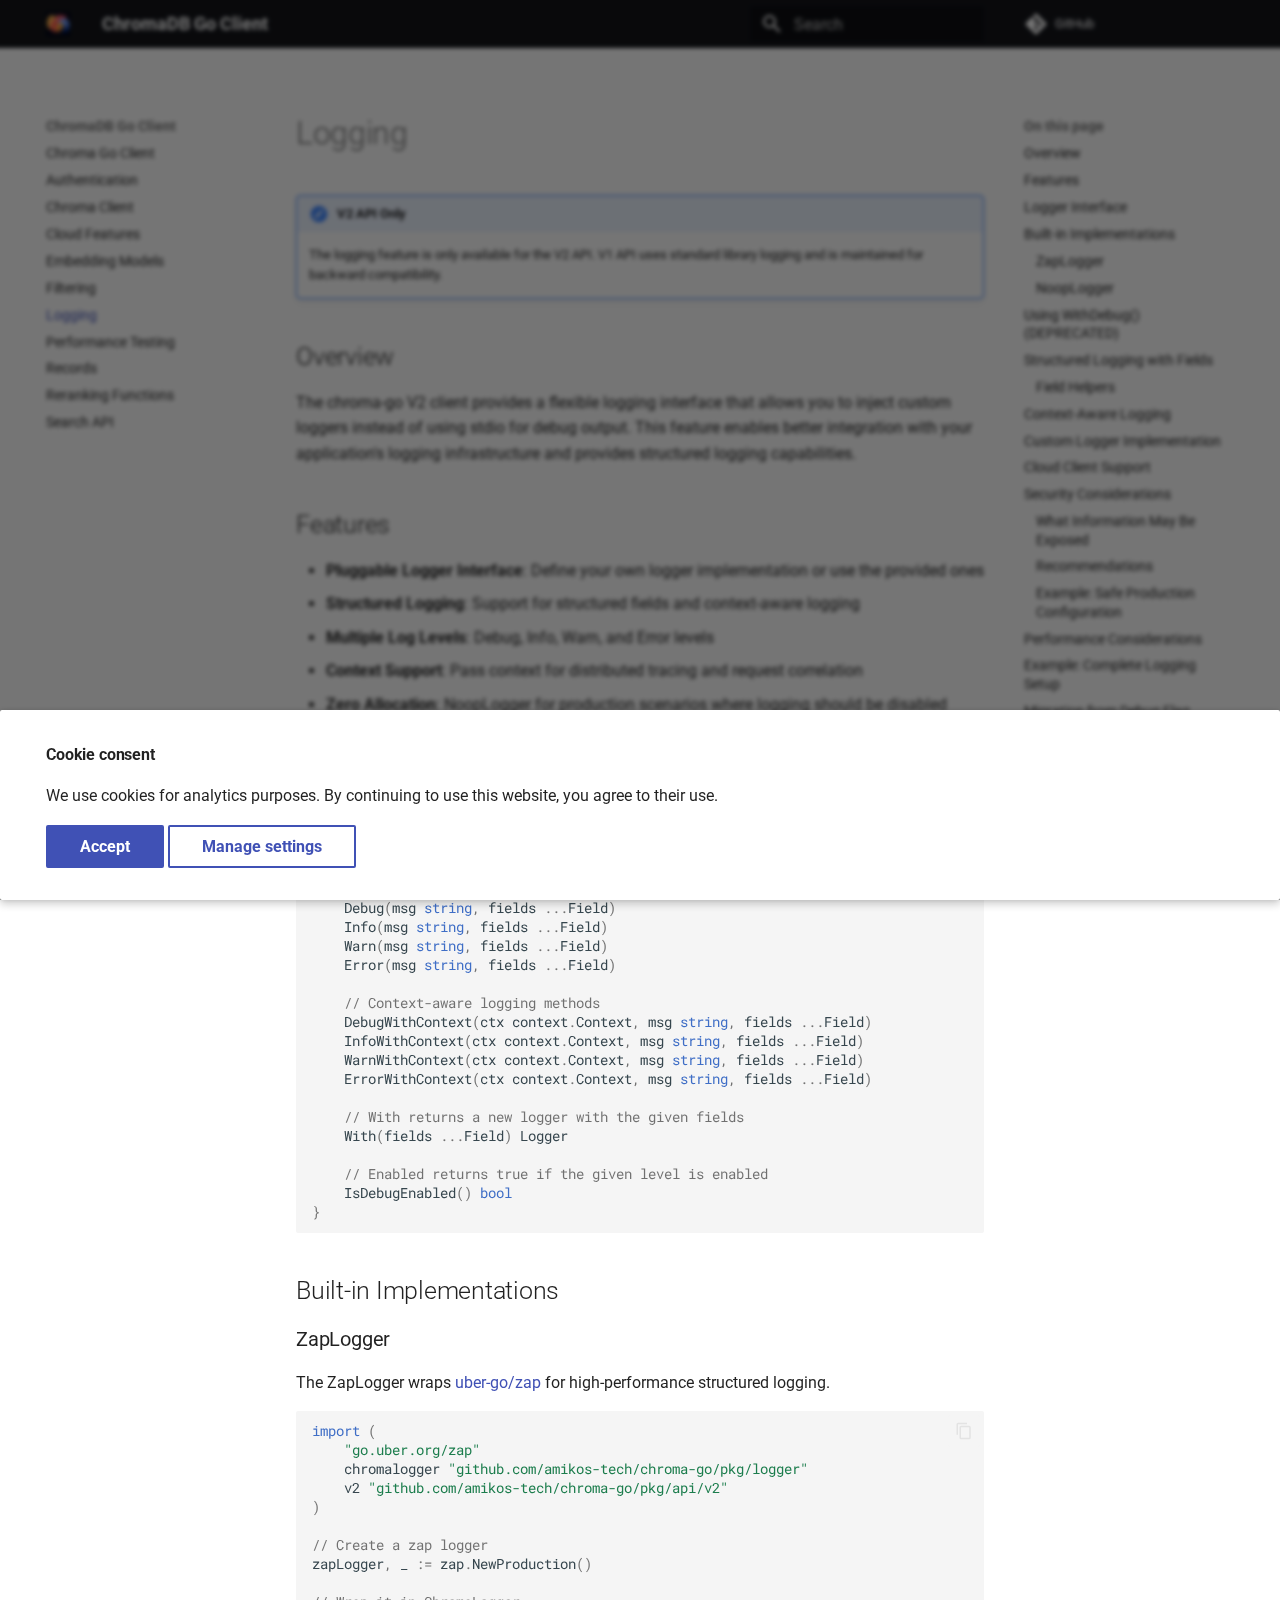
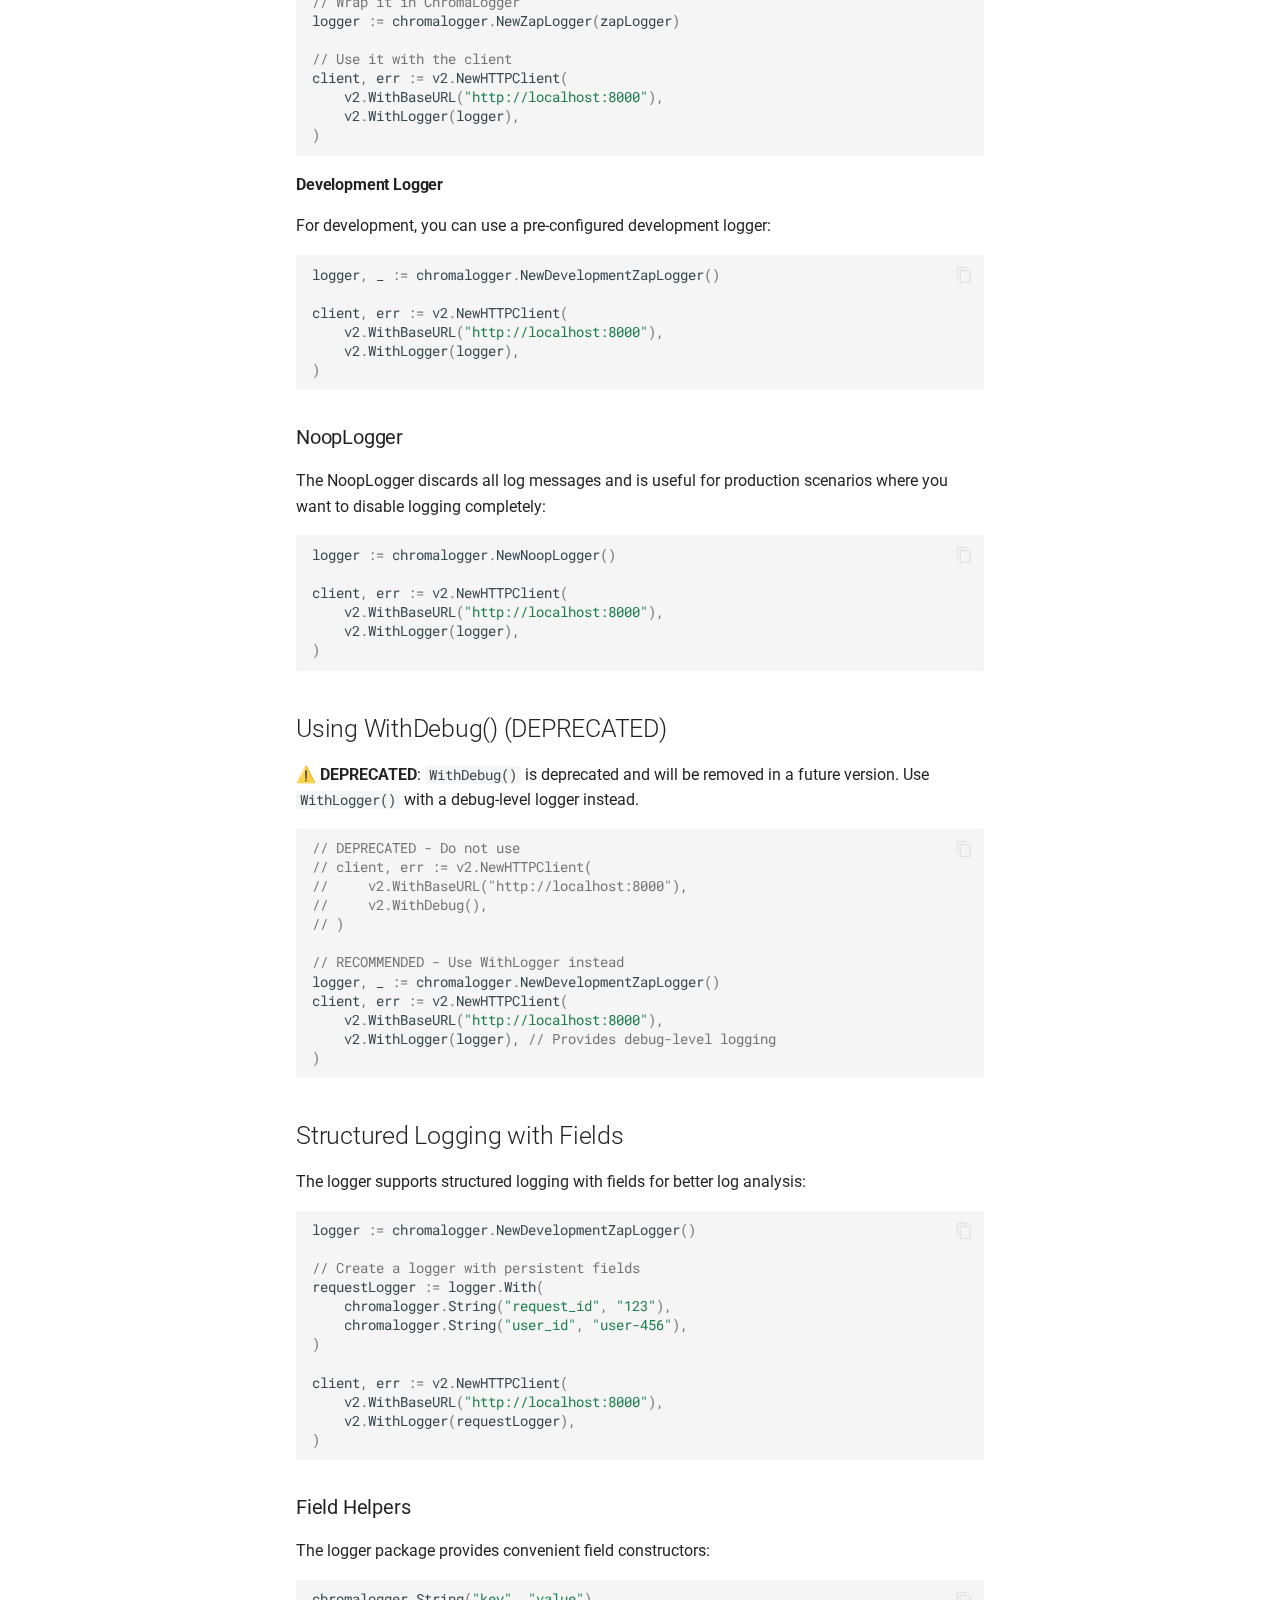
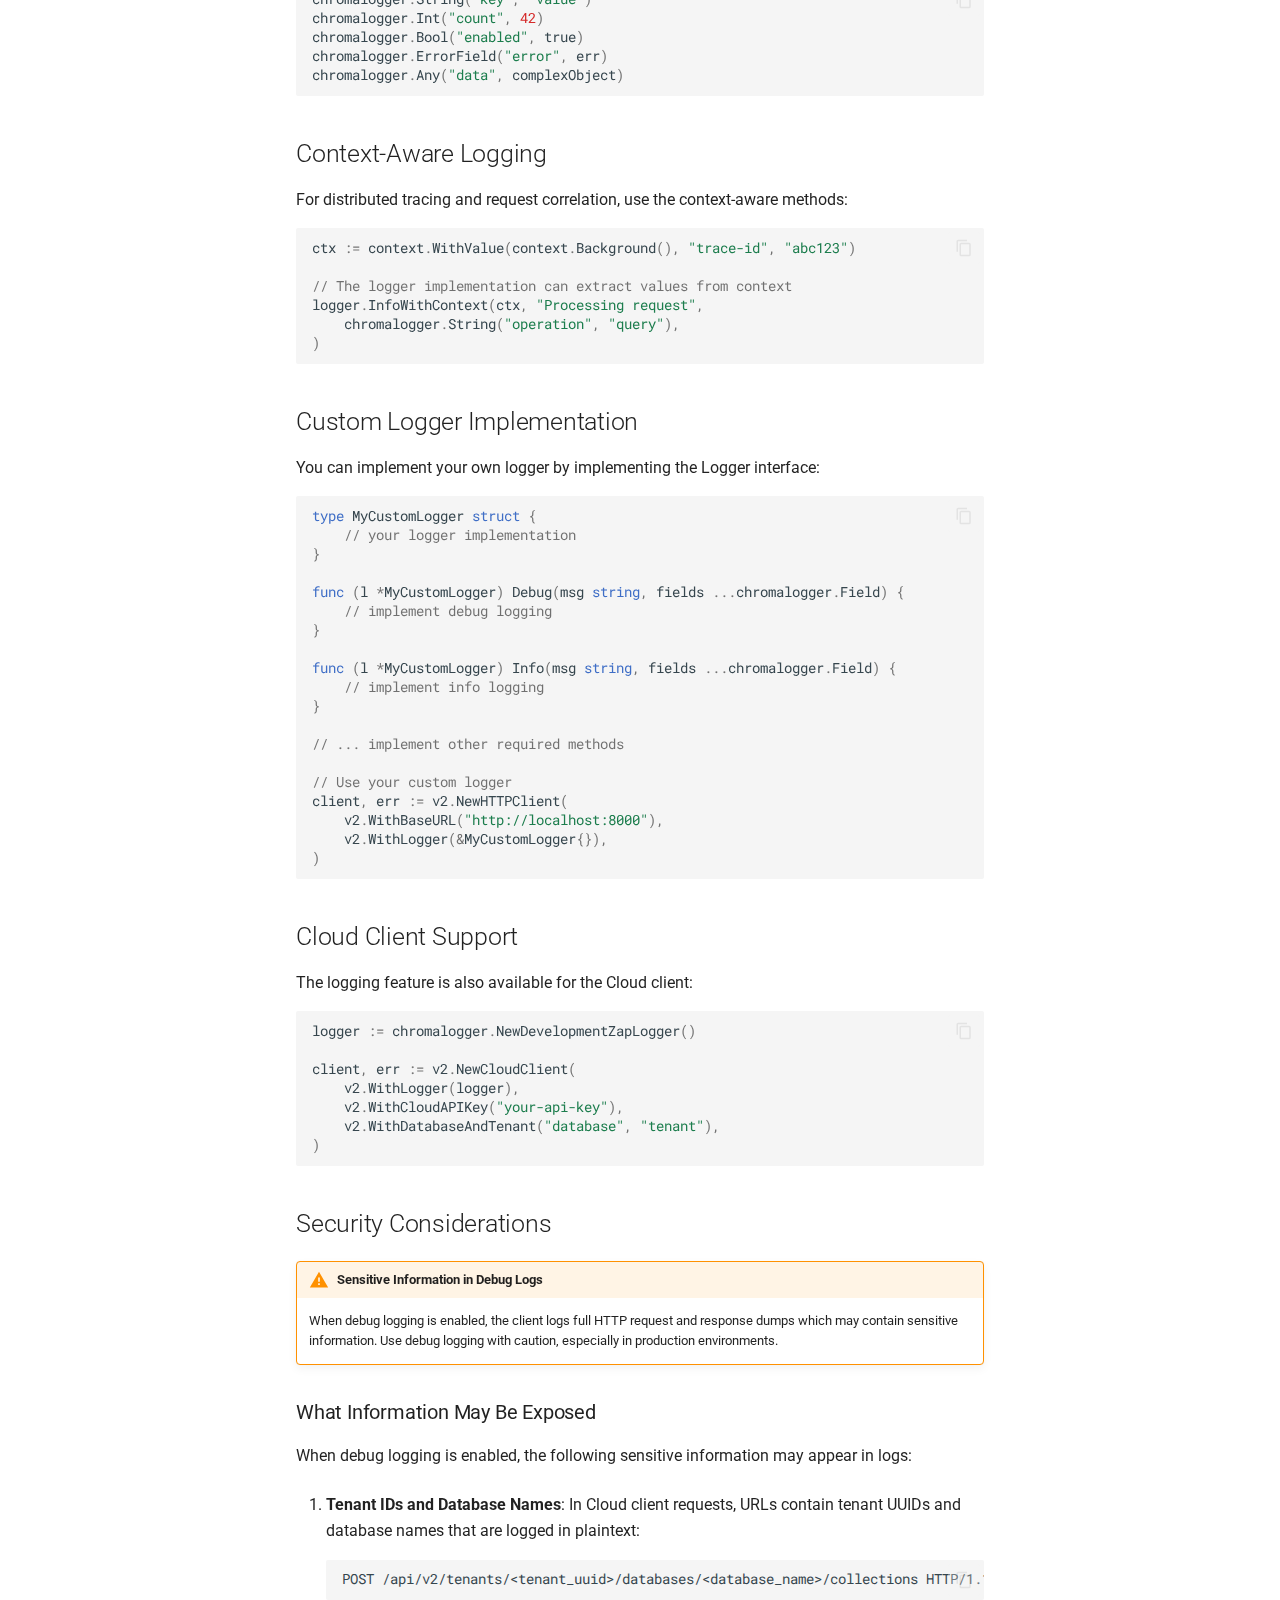
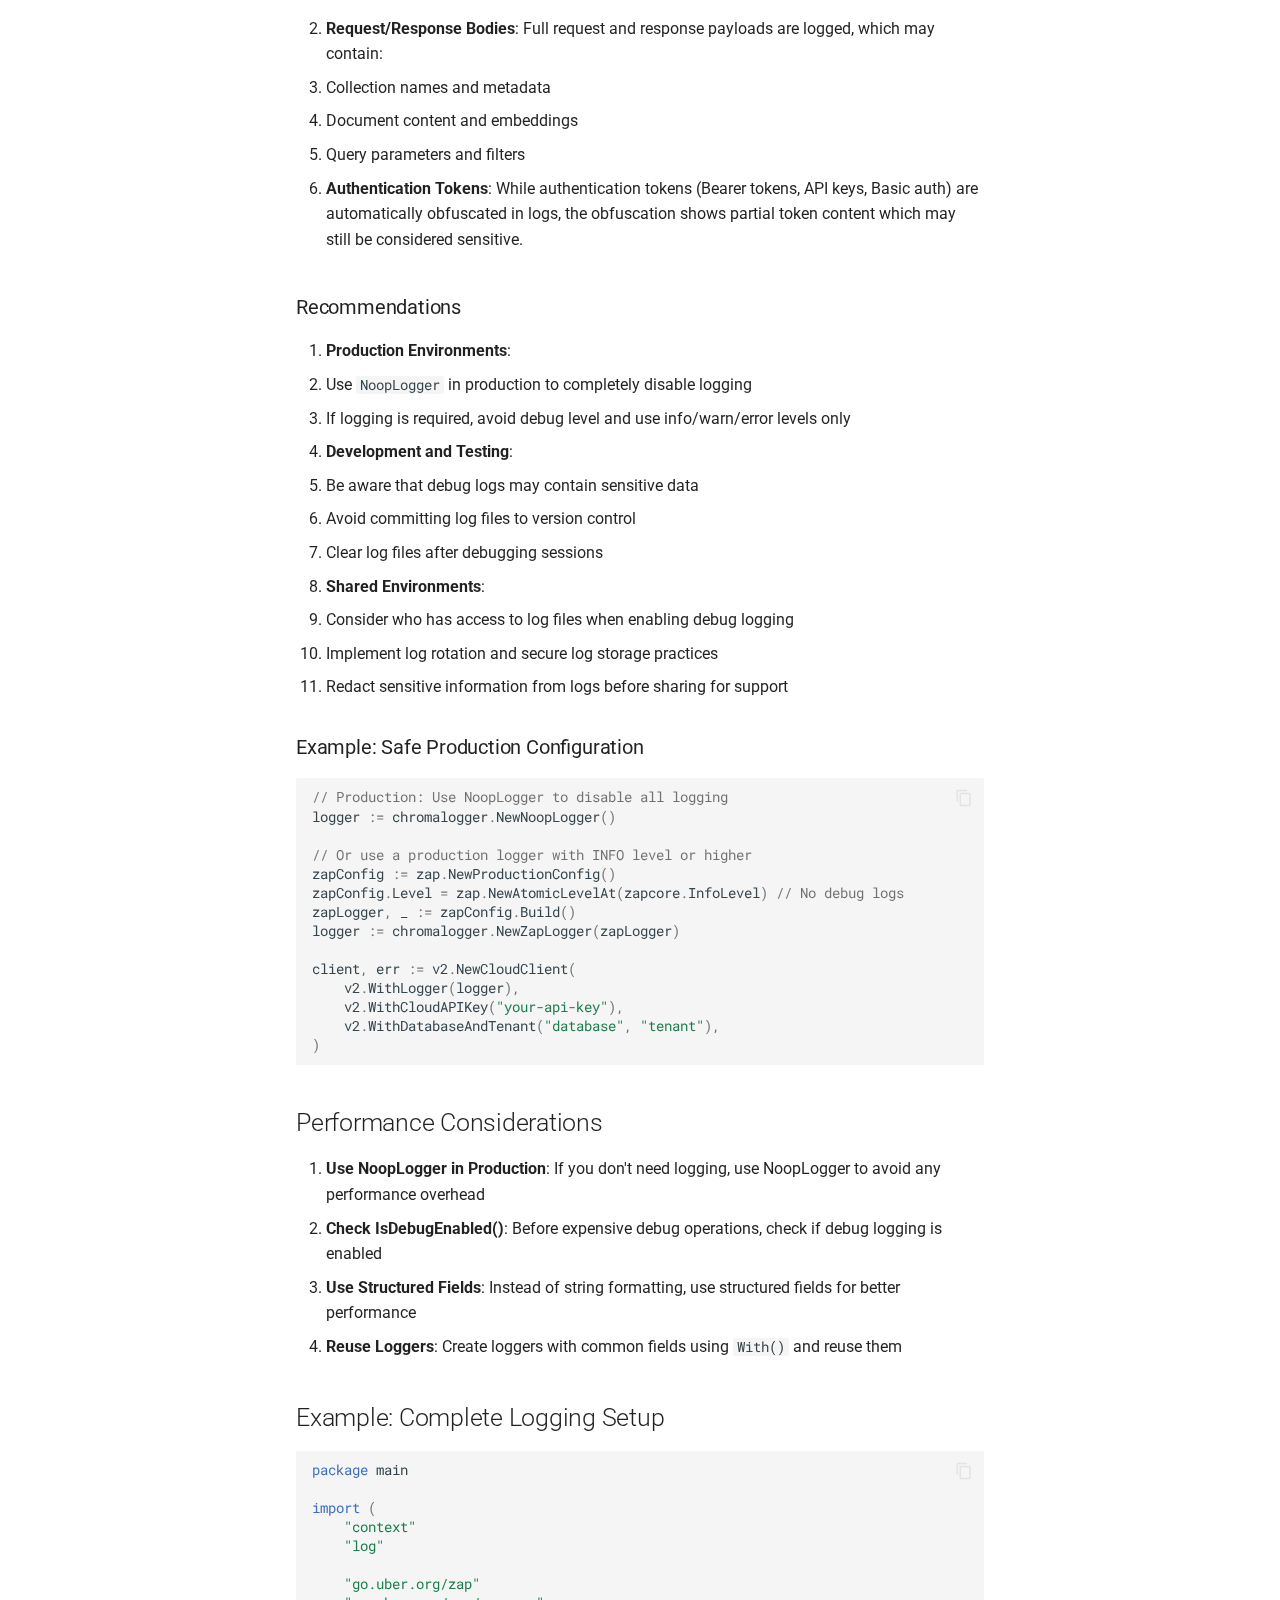
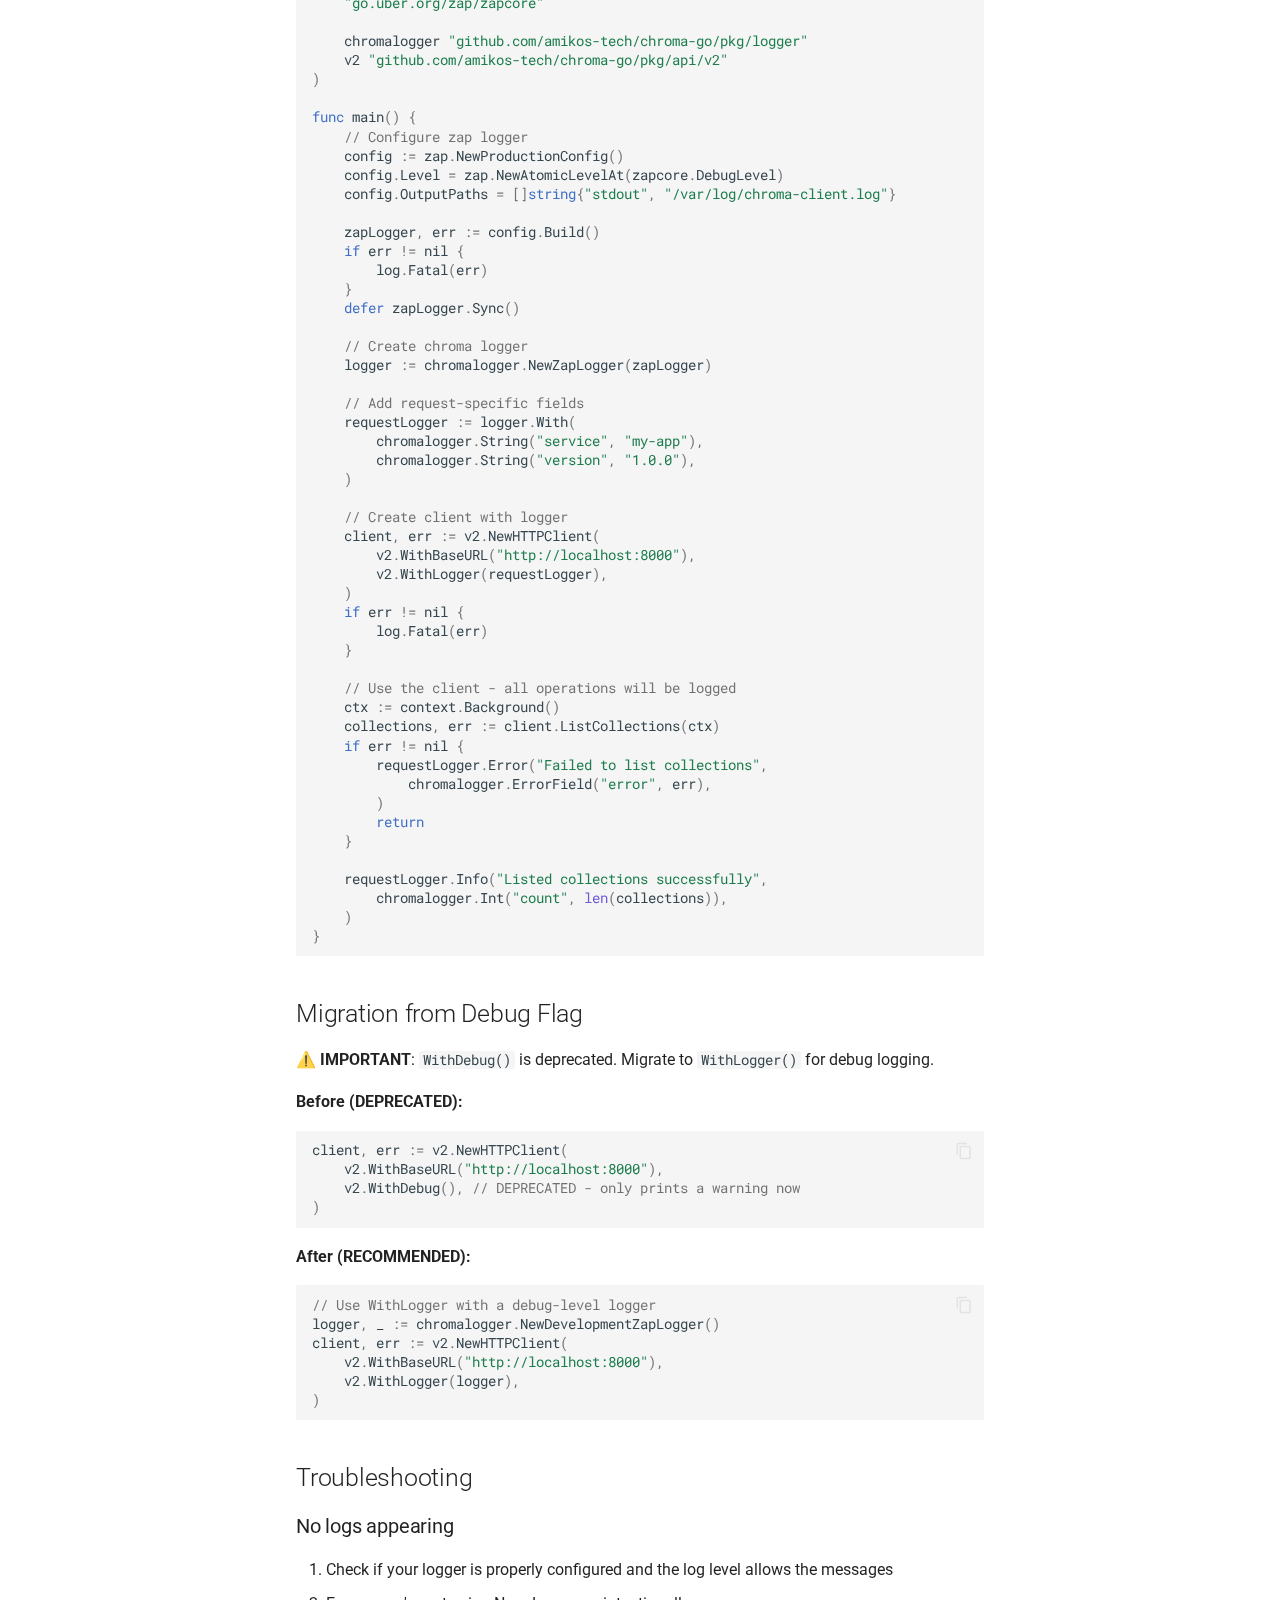
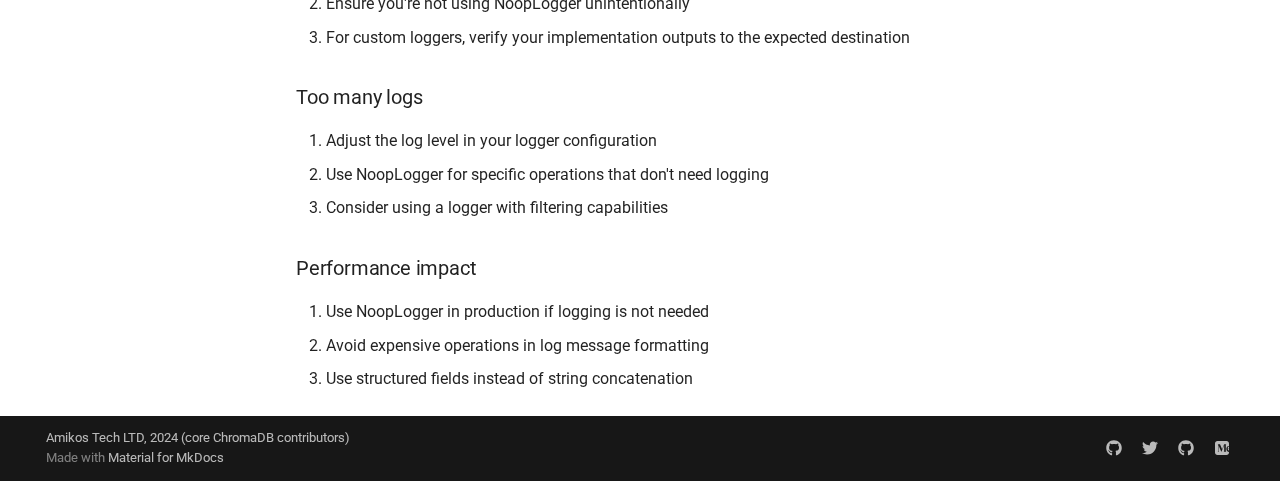
<file: logging/index.html>
<!doctype html>
<html lang="en" class="no-js">
  <head>
    
      <meta charset="utf-8">
      <meta name="viewport" content="width=device-width,initial-scale=1">
      
      
      
        <link rel="canonical" href="https://go-client.chromadb.dev/logging/">
      
      
        <link rel="prev" href="../filtering/">
      
      
        <link rel="next" href="../performance-testing/">
      
      
        
      
      
      <link rel="icon" href="../assets/images/favicon.png">
      <meta name="generator" content="mkdocs-1.6.1, mkdocs-material-9.7.3">
    
    
      
        <title>Logging - ChromaDB Go Client</title>
      
    
    
      <link rel="stylesheet" href="../assets/stylesheets/main.484c7ddc.min.css">
      
        
        <link rel="stylesheet" href="../assets/stylesheets/palette.ab4e12ef.min.css">
      
      


    
    
      
    
    
      
        
        
        <link rel="preconnect" href="https://fonts.gstatic.com" crossorigin>
        <link rel="stylesheet" href="https://fonts.googleapis.com/css?family=Roboto:300,300i,400,400i,700,700i%7CRoboto+Mono:400,400i,700,700i&display=fallback">
        <style>:root{--md-text-font:"Roboto";--md-code-font:"Roboto Mono"}</style>
      
    
    
      <link rel="stylesheet" href="../stylesheets/ethicalads.css">
    
    <script>__md_scope=new URL("..",location),__md_hash=e=>[...e].reduce(((e,_)=>(e<<5)-e+_.charCodeAt(0)),0),__md_get=(e,_=localStorage,t=__md_scope)=>JSON.parse(_.getItem(t.pathname+"."+e)),__md_set=(e,_,t=localStorage,a=__md_scope)=>{try{t.setItem(a.pathname+"."+e,JSON.stringify(_))}catch(e){}}</script>
    
      
  


  
  

<script id="__analytics">function __md_analytics(){function e(){dataLayer.push(arguments)}window.dataLayer=window.dataLayer||[],e("js",new Date),e("config","G-NNN722BJKE"),document.addEventListener("DOMContentLoaded",(function(){document.forms.search&&document.forms.search.query.addEventListener("blur",(function(){this.value&&e("event","search",{search_term:this.value})}));document$.subscribe((function(){var t=document.forms.feedback;if(void 0!==t)for(var a of t.querySelectorAll("[type=submit]"))a.addEventListener("click",(function(a){a.preventDefault();var n=document.location.pathname,d=this.getAttribute("data-md-value");e("event","feedback",{page:n,data:d}),t.firstElementChild.disabled=!0;var r=t.querySelector(".md-feedback__note [data-md-value='"+d+"']");r&&(r.hidden=!1)})),t.hidden=!1})),location$.subscribe((function(t){e("config","G-NNN722BJKE",{page_path:t.pathname})}))}));var t=document.createElement("script");t.async=!0,t.src="https://www.googletagmanager.com/gtag/js?id=G-NNN722BJKE",document.getElementById("__analytics").insertAdjacentElement("afterEnd",t)}</script>
  
    <script>if("undefined"!=typeof __md_analytics){var consent=__md_get("__consent");consent&&consent.analytics&&__md_analytics()}</script>
  

    
    
  
  <script async src="https://media.ethicalads.io/media/client/ethicalads.min.js"></script>

  </head>
  
  
    
    
    
    
    
    <body dir="ltr" data-md-color-scheme="default" data-md-color-primary="black" data-md-color-accent="indigo">
  
    
    <input class="md-toggle" data-md-toggle="drawer" type="checkbox" id="__drawer" autocomplete="off">
    <input class="md-toggle" data-md-toggle="search" type="checkbox" id="__search" autocomplete="off">
    <label class="md-overlay" for="__drawer"></label>
    <div data-md-component="skip">
      
        
        <a href="#logging" class="md-skip">
          Skip to content
        </a>
      
    </div>
    <div data-md-component="announce">
      
    </div>
    
    
      

  

<header class="md-header md-header--shadow" data-md-component="header">
  <nav class="md-header__inner md-grid" aria-label="Header">
    <a href="https://www.trychroma.com" title="ChromaDB Go Client" class="md-header__button md-logo" aria-label="ChromaDB Go Client" data-md-component="logo">
      
  <img src="../assets/images/logo.png" alt="logo">

    </a>
    <label class="md-header__button md-icon" for="__drawer">
      
      <svg xmlns="http://www.w3.org/2000/svg" viewBox="0 0 24 24"><path d="M3 6h18v2H3zm0 5h18v2H3zm0 5h18v2H3z"/></svg>
    </label>
    <div class="md-header__title" data-md-component="header-title">
      <div class="md-header__ellipsis">
        <div class="md-header__topic">
          <span class="md-ellipsis">
            ChromaDB Go Client
          </span>
        </div>
        <div class="md-header__topic" data-md-component="header-topic">
          <span class="md-ellipsis">
            
              Logging
            
          </span>
        </div>
      </div>
    </div>
    
      
    
    
    
    
      
      
        <label class="md-header__button md-icon" for="__search">
          
          <svg xmlns="http://www.w3.org/2000/svg" viewBox="0 0 24 24"><path d="M9.5 3A6.5 6.5 0 0 1 16 9.5c0 1.61-.59 3.09-1.56 4.23l.27.27h.79l5 5-1.5 1.5-5-5v-.79l-.27-.27A6.52 6.52 0 0 1 9.5 16 6.5 6.5 0 0 1 3 9.5 6.5 6.5 0 0 1 9.5 3m0 2C7 5 5 7 5 9.5S7 14 9.5 14 14 12 14 9.5 12 5 9.5 5"/></svg>
        </label>
        <div class="md-search" data-md-component="search" role="dialog">
  <label class="md-search__overlay" for="__search"></label>
  <div class="md-search__inner" role="search">
    <form class="md-search__form" name="search">
      <input type="text" class="md-search__input" name="query" aria-label="Search" placeholder="Search" autocapitalize="off" autocorrect="off" autocomplete="off" spellcheck="false" data-md-component="search-query" required>
      <label class="md-search__icon md-icon" for="__search">
        
        <svg xmlns="http://www.w3.org/2000/svg" viewBox="0 0 24 24"><path d="M9.5 3A6.5 6.5 0 0 1 16 9.5c0 1.61-.59 3.09-1.56 4.23l.27.27h.79l5 5-1.5 1.5-5-5v-.79l-.27-.27A6.52 6.52 0 0 1 9.5 16 6.5 6.5 0 0 1 3 9.5 6.5 6.5 0 0 1 9.5 3m0 2C7 5 5 7 5 9.5S7 14 9.5 14 14 12 14 9.5 12 5 9.5 5"/></svg>
        
        <svg xmlns="http://www.w3.org/2000/svg" viewBox="0 0 24 24"><path d="M20 11v2H8l5.5 5.5-1.42 1.42L4.16 12l7.92-7.92L13.5 5.5 8 11z"/></svg>
      </label>
      <nav class="md-search__options" aria-label="Search">
        
        <button type="reset" class="md-search__icon md-icon" title="Clear" aria-label="Clear" tabindex="-1">
          
          <svg xmlns="http://www.w3.org/2000/svg" viewBox="0 0 24 24"><path d="M19 6.41 17.59 5 12 10.59 6.41 5 5 6.41 10.59 12 5 17.59 6.41 19 12 13.41 17.59 19 19 17.59 13.41 12z"/></svg>
        </button>
      </nav>
      
    </form>
    <div class="md-search__output">
      <div class="md-search__scrollwrap" tabindex="0" data-md-scrollfix>
        <div class="md-search-result" data-md-component="search-result">
          <div class="md-search-result__meta">
            Initializing search
          </div>
          <ol class="md-search-result__list" role="presentation"></ol>
        </div>
      </div>
    </div>
  </div>
</div>
      
    
    
      <div class="md-header__source">
        <a href="https://github.com/amikos-tech/chroma-go" title="Go to repository" class="md-source" data-md-component="source">
  <div class="md-source__icon md-icon">
    
    <svg xmlns="http://www.w3.org/2000/svg" viewBox="0 0 448 512"><!--! Font Awesome Free 7.1.0 by @fontawesome - https://fontawesome.com License - https://fontawesome.com/license/free (Icons: CC BY 4.0, Fonts: SIL OFL 1.1, Code: MIT License) Copyright 2025 Fonticons, Inc.--><path d="M439.6 236.1 244 40.5c-5.4-5.5-12.8-8.5-20.4-8.5s-15 3-20.4 8.4L162.5 81l51.5 51.5c27.1-9.1 52.7 16.8 43.4 43.7l49.7 49.7c34.2-11.8 61.2 31 35.5 56.7-26.5 26.5-70.2-2.9-56-37.3L240.3 199v121.9c25.3 12.5 22.3 41.8 9.1 55-6.4 6.4-15.2 10.1-24.3 10.1s-17.8-3.6-24.3-10.1c-17.6-17.6-11.1-46.9 11.2-56v-123c-20.8-8.5-24.6-30.7-18.6-45L142.6 101 8.5 235.1C3 240.6 0 247.9 0 255.5s3 15 8.5 20.4l195.6 195.7c5.4 5.4 12.7 8.4 20.4 8.4s15-3 20.4-8.4l194.7-194.7c5.4-5.4 8.4-12.8 8.4-20.4s-3-15-8.4-20.4"/></svg>
  </div>
  <div class="md-source__repository">
    GitHub
  </div>
</a>
      </div>
    
  </nav>
  
</header>
    
    <div class="md-container" data-md-component="container">
      
  
  <div class="md-grid mdx-ethicalads-container">
    <div
      id="go-client-stickybox"
      class="raised"
      data-ea-publisher="chromadbdev"
      data-ea-type="image"
      data-ea-style="stickybox"
      data-ea-placement-bottom="56px"
    ></div>
  </div>

      
        
          
        
      
      <main class="md-main" data-md-component="main">
        <div class="md-main__inner md-grid">
          
            
              
              <div class="md-sidebar md-sidebar--primary" data-md-component="sidebar" data-md-type="navigation" >
                <div class="md-sidebar__scrollwrap">
                  <div class="md-sidebar__inner">
                    



<nav class="md-nav md-nav--primary" aria-label="Navigation" data-md-level="0">
  <label class="md-nav__title" for="__drawer">
    <a href="https://www.trychroma.com" title="ChromaDB Go Client" class="md-nav__button md-logo" aria-label="ChromaDB Go Client" data-md-component="logo">
      
  <img src="../assets/images/logo.png" alt="logo">

    </a>
    ChromaDB Go Client
  </label>
  
    <div class="md-nav__source">
      <a href="https://github.com/amikos-tech/chroma-go" title="Go to repository" class="md-source" data-md-component="source">
  <div class="md-source__icon md-icon">
    
    <svg xmlns="http://www.w3.org/2000/svg" viewBox="0 0 448 512"><!--! Font Awesome Free 7.1.0 by @fontawesome - https://fontawesome.com License - https://fontawesome.com/license/free (Icons: CC BY 4.0, Fonts: SIL OFL 1.1, Code: MIT License) Copyright 2025 Fonticons, Inc.--><path d="M439.6 236.1 244 40.5c-5.4-5.5-12.8-8.5-20.4-8.5s-15 3-20.4 8.4L162.5 81l51.5 51.5c27.1-9.1 52.7 16.8 43.4 43.7l49.7 49.7c34.2-11.8 61.2 31 35.5 56.7-26.5 26.5-70.2-2.9-56-37.3L240.3 199v121.9c25.3 12.5 22.3 41.8 9.1 55-6.4 6.4-15.2 10.1-24.3 10.1s-17.8-3.6-24.3-10.1c-17.6-17.6-11.1-46.9 11.2-56v-123c-20.8-8.5-24.6-30.7-18.6-45L142.6 101 8.5 235.1C3 240.6 0 247.9 0 255.5s3 15 8.5 20.4l195.6 195.7c5.4 5.4 12.7 8.4 20.4 8.4s15-3 20.4-8.4l194.7-194.7c5.4-5.4 8.4-12.8 8.4-20.4s-3-15-8.4-20.4"/></svg>
  </div>
  <div class="md-source__repository">
    GitHub
  </div>
</a>
    </div>
  
  <ul class="md-nav__list" data-md-scrollfix>
    
      
      
  
  
  
  
    <li class="md-nav__item">
      <a href=".." class="md-nav__link">
        
  
  
  <span class="md-ellipsis">
    
  
    Chroma Go Client
  

    
  </span>
  
  

      </a>
    </li>
  

    
      
      
  
  
  
  
    <li class="md-nav__item">
      <a href="../auth/" class="md-nav__link">
        
  
  
  <span class="md-ellipsis">
    
  
    Authentication
  

    
  </span>
  
  

      </a>
    </li>
  

    
      
      
  
  
  
  
    <li class="md-nav__item">
      <a href="../client/" class="md-nav__link">
        
  
  
  <span class="md-ellipsis">
    
  
    Chroma Client
  

    
  </span>
  
  

      </a>
    </li>
  

    
      
      
  
  
  
  
    <li class="md-nav__item">
      <a href="../cloud-features/" class="md-nav__link">
        
  
  
  <span class="md-ellipsis">
    
  
    Cloud Features
  

    
  </span>
  
  

      </a>
    </li>
  

    
      
      
  
  
  
  
    <li class="md-nav__item">
      <a href="../embeddings/" class="md-nav__link">
        
  
  
  <span class="md-ellipsis">
    
  
    Embedding Models
  

    
  </span>
  
  

      </a>
    </li>
  

    
      
      
  
  
  
  
    <li class="md-nav__item">
      <a href="../filtering/" class="md-nav__link">
        
  
  
  <span class="md-ellipsis">
    
  
    Filtering
  

    
  </span>
  
  

      </a>
    </li>
  

    
      
      
  
  
    
  
  
  
    <li class="md-nav__item md-nav__item--active">
      
      <input class="md-nav__toggle md-toggle" type="checkbox" id="__toc">
      
      
        
      
      
        <label class="md-nav__link md-nav__link--active" for="__toc">
          
  
  
  <span class="md-ellipsis">
    
  
    Logging
  

    
  </span>
  
  

          <span class="md-nav__icon md-icon"></span>
        </label>
      
      <a href="./" class="md-nav__link md-nav__link--active">
        
  
  
  <span class="md-ellipsis">
    
  
    Logging
  

    
  </span>
  
  

      </a>
      
        

  

<nav class="md-nav md-nav--secondary" aria-label="On this page">
  
  
  
    
  
  
    <label class="md-nav__title" for="__toc">
      <span class="md-nav__icon md-icon"></span>
      On this page
    </label>
    <ul class="md-nav__list" data-md-component="toc" data-md-scrollfix>
      
        <li class="md-nav__item">
  <a href="#overview" class="md-nav__link">
    <span class="md-ellipsis">
      
        Overview
      
    </span>
  </a>
  
</li>
      
        <li class="md-nav__item">
  <a href="#features" class="md-nav__link">
    <span class="md-ellipsis">
      
        Features
      
    </span>
  </a>
  
</li>
      
        <li class="md-nav__item">
  <a href="#logger-interface" class="md-nav__link">
    <span class="md-ellipsis">
      
        Logger Interface
      
    </span>
  </a>
  
</li>
      
        <li class="md-nav__item">
  <a href="#built-in-implementations" class="md-nav__link">
    <span class="md-ellipsis">
      
        Built-in Implementations
      
    </span>
  </a>
  
    <nav class="md-nav" aria-label="Built-in Implementations">
      <ul class="md-nav__list">
        
          <li class="md-nav__item">
  <a href="#zaplogger" class="md-nav__link">
    <span class="md-ellipsis">
      
        ZapLogger
      
    </span>
  </a>
  
</li>
        
          <li class="md-nav__item">
  <a href="#nooplogger" class="md-nav__link">
    <span class="md-ellipsis">
      
        NoopLogger
      
    </span>
  </a>
  
</li>
        
      </ul>
    </nav>
  
</li>
      
        <li class="md-nav__item">
  <a href="#using-withdebug-deprecated" class="md-nav__link">
    <span class="md-ellipsis">
      
        Using WithDebug() (DEPRECATED)
      
    </span>
  </a>
  
</li>
      
        <li class="md-nav__item">
  <a href="#structured-logging-with-fields" class="md-nav__link">
    <span class="md-ellipsis">
      
        Structured Logging with Fields
      
    </span>
  </a>
  
    <nav class="md-nav" aria-label="Structured Logging with Fields">
      <ul class="md-nav__list">
        
          <li class="md-nav__item">
  <a href="#field-helpers" class="md-nav__link">
    <span class="md-ellipsis">
      
        Field Helpers
      
    </span>
  </a>
  
</li>
        
      </ul>
    </nav>
  
</li>
      
        <li class="md-nav__item">
  <a href="#context-aware-logging" class="md-nav__link">
    <span class="md-ellipsis">
      
        Context-Aware Logging
      
    </span>
  </a>
  
</li>
      
        <li class="md-nav__item">
  <a href="#custom-logger-implementation" class="md-nav__link">
    <span class="md-ellipsis">
      
        Custom Logger Implementation
      
    </span>
  </a>
  
</li>
      
        <li class="md-nav__item">
  <a href="#cloud-client-support" class="md-nav__link">
    <span class="md-ellipsis">
      
        Cloud Client Support
      
    </span>
  </a>
  
</li>
      
        <li class="md-nav__item">
  <a href="#security-considerations" class="md-nav__link">
    <span class="md-ellipsis">
      
        Security Considerations
      
    </span>
  </a>
  
    <nav class="md-nav" aria-label="Security Considerations">
      <ul class="md-nav__list">
        
          <li class="md-nav__item">
  <a href="#what-information-may-be-exposed" class="md-nav__link">
    <span class="md-ellipsis">
      
        What Information May Be Exposed
      
    </span>
  </a>
  
</li>
        
          <li class="md-nav__item">
  <a href="#recommendations" class="md-nav__link">
    <span class="md-ellipsis">
      
        Recommendations
      
    </span>
  </a>
  
</li>
        
          <li class="md-nav__item">
  <a href="#example-safe-production-configuration" class="md-nav__link">
    <span class="md-ellipsis">
      
        Example: Safe Production Configuration
      
    </span>
  </a>
  
</li>
        
      </ul>
    </nav>
  
</li>
      
        <li class="md-nav__item">
  <a href="#performance-considerations" class="md-nav__link">
    <span class="md-ellipsis">
      
        Performance Considerations
      
    </span>
  </a>
  
</li>
      
        <li class="md-nav__item">
  <a href="#example-complete-logging-setup" class="md-nav__link">
    <span class="md-ellipsis">
      
        Example: Complete Logging Setup
      
    </span>
  </a>
  
</li>
      
        <li class="md-nav__item">
  <a href="#migration-from-debug-flag" class="md-nav__link">
    <span class="md-ellipsis">
      
        Migration from Debug Flag
      
    </span>
  </a>
  
</li>
      
        <li class="md-nav__item">
  <a href="#troubleshooting" class="md-nav__link">
    <span class="md-ellipsis">
      
        Troubleshooting
      
    </span>
  </a>
  
    <nav class="md-nav" aria-label="Troubleshooting">
      <ul class="md-nav__list">
        
          <li class="md-nav__item">
  <a href="#no-logs-appearing" class="md-nav__link">
    <span class="md-ellipsis">
      
        No logs appearing
      
    </span>
  </a>
  
</li>
        
          <li class="md-nav__item">
  <a href="#too-many-logs" class="md-nav__link">
    <span class="md-ellipsis">
      
        Too many logs
      
    </span>
  </a>
  
</li>
        
          <li class="md-nav__item">
  <a href="#performance-impact" class="md-nav__link">
    <span class="md-ellipsis">
      
        Performance impact
      
    </span>
  </a>
  
</li>
        
      </ul>
    </nav>
  
</li>
      
    </ul>
  
</nav>
      
    </li>
  

    
      
      
  
  
  
  
    <li class="md-nav__item">
      <a href="../performance-testing/" class="md-nav__link">
        
  
  
  <span class="md-ellipsis">
    
  
    Performance Testing
  

    
  </span>
  
  

      </a>
    </li>
  

    
      
      
  
  
  
  
    <li class="md-nav__item">
      <a href="../records/" class="md-nav__link">
        
  
  
  <span class="md-ellipsis">
    
  
    Records
  

    
  </span>
  
  

      </a>
    </li>
  

    
      
      
  
  
  
  
    <li class="md-nav__item">
      <a href="../rerankers/" class="md-nav__link">
        
  
  
  <span class="md-ellipsis">
    
  
    Reranking Functions
  

    
  </span>
  
  

      </a>
    </li>
  

    
      
      
  
  
  
  
    <li class="md-nav__item">
      <a href="../search/" class="md-nav__link">
        
  
  
  <span class="md-ellipsis">
    
  
    Search API
  

    
  </span>
  
  

      </a>
    </li>
  

    
  </ul>
</nav>
                  </div>
                </div>
              </div>
            
            
              
              <div class="md-sidebar md-sidebar--secondary" data-md-component="sidebar" data-md-type="toc" >
                <div class="md-sidebar__scrollwrap">
                  <div class="md-sidebar__inner">
                    

  

<nav class="md-nav md-nav--secondary" aria-label="On this page">
  
  
  
    
  
  
    <label class="md-nav__title" for="__toc">
      <span class="md-nav__icon md-icon"></span>
      On this page
    </label>
    <ul class="md-nav__list" data-md-component="toc" data-md-scrollfix>
      
        <li class="md-nav__item">
  <a href="#overview" class="md-nav__link">
    <span class="md-ellipsis">
      
        Overview
      
    </span>
  </a>
  
</li>
      
        <li class="md-nav__item">
  <a href="#features" class="md-nav__link">
    <span class="md-ellipsis">
      
        Features
      
    </span>
  </a>
  
</li>
      
        <li class="md-nav__item">
  <a href="#logger-interface" class="md-nav__link">
    <span class="md-ellipsis">
      
        Logger Interface
      
    </span>
  </a>
  
</li>
      
        <li class="md-nav__item">
  <a href="#built-in-implementations" class="md-nav__link">
    <span class="md-ellipsis">
      
        Built-in Implementations
      
    </span>
  </a>
  
    <nav class="md-nav" aria-label="Built-in Implementations">
      <ul class="md-nav__list">
        
          <li class="md-nav__item">
  <a href="#zaplogger" class="md-nav__link">
    <span class="md-ellipsis">
      
        ZapLogger
      
    </span>
  </a>
  
</li>
        
          <li class="md-nav__item">
  <a href="#nooplogger" class="md-nav__link">
    <span class="md-ellipsis">
      
        NoopLogger
      
    </span>
  </a>
  
</li>
        
      </ul>
    </nav>
  
</li>
      
        <li class="md-nav__item">
  <a href="#using-withdebug-deprecated" class="md-nav__link">
    <span class="md-ellipsis">
      
        Using WithDebug() (DEPRECATED)
      
    </span>
  </a>
  
</li>
      
        <li class="md-nav__item">
  <a href="#structured-logging-with-fields" class="md-nav__link">
    <span class="md-ellipsis">
      
        Structured Logging with Fields
      
    </span>
  </a>
  
    <nav class="md-nav" aria-label="Structured Logging with Fields">
      <ul class="md-nav__list">
        
          <li class="md-nav__item">
  <a href="#field-helpers" class="md-nav__link">
    <span class="md-ellipsis">
      
        Field Helpers
      
    </span>
  </a>
  
</li>
        
      </ul>
    </nav>
  
</li>
      
        <li class="md-nav__item">
  <a href="#context-aware-logging" class="md-nav__link">
    <span class="md-ellipsis">
      
        Context-Aware Logging
      
    </span>
  </a>
  
</li>
      
        <li class="md-nav__item">
  <a href="#custom-logger-implementation" class="md-nav__link">
    <span class="md-ellipsis">
      
        Custom Logger Implementation
      
    </span>
  </a>
  
</li>
      
        <li class="md-nav__item">
  <a href="#cloud-client-support" class="md-nav__link">
    <span class="md-ellipsis">
      
        Cloud Client Support
      
    </span>
  </a>
  
</li>
      
        <li class="md-nav__item">
  <a href="#security-considerations" class="md-nav__link">
    <span class="md-ellipsis">
      
        Security Considerations
      
    </span>
  </a>
  
    <nav class="md-nav" aria-label="Security Considerations">
      <ul class="md-nav__list">
        
          <li class="md-nav__item">
  <a href="#what-information-may-be-exposed" class="md-nav__link">
    <span class="md-ellipsis">
      
        What Information May Be Exposed
      
    </span>
  </a>
  
</li>
        
          <li class="md-nav__item">
  <a href="#recommendations" class="md-nav__link">
    <span class="md-ellipsis">
      
        Recommendations
      
    </span>
  </a>
  
</li>
        
          <li class="md-nav__item">
  <a href="#example-safe-production-configuration" class="md-nav__link">
    <span class="md-ellipsis">
      
        Example: Safe Production Configuration
      
    </span>
  </a>
  
</li>
        
      </ul>
    </nav>
  
</li>
      
        <li class="md-nav__item">
  <a href="#performance-considerations" class="md-nav__link">
    <span class="md-ellipsis">
      
        Performance Considerations
      
    </span>
  </a>
  
</li>
      
        <li class="md-nav__item">
  <a href="#example-complete-logging-setup" class="md-nav__link">
    <span class="md-ellipsis">
      
        Example: Complete Logging Setup
      
    </span>
  </a>
  
</li>
      
        <li class="md-nav__item">
  <a href="#migration-from-debug-flag" class="md-nav__link">
    <span class="md-ellipsis">
      
        Migration from Debug Flag
      
    </span>
  </a>
  
</li>
      
        <li class="md-nav__item">
  <a href="#troubleshooting" class="md-nav__link">
    <span class="md-ellipsis">
      
        Troubleshooting
      
    </span>
  </a>
  
    <nav class="md-nav" aria-label="Troubleshooting">
      <ul class="md-nav__list">
        
          <li class="md-nav__item">
  <a href="#no-logs-appearing" class="md-nav__link">
    <span class="md-ellipsis">
      
        No logs appearing
      
    </span>
  </a>
  
</li>
        
          <li class="md-nav__item">
  <a href="#too-many-logs" class="md-nav__link">
    <span class="md-ellipsis">
      
        Too many logs
      
    </span>
  </a>
  
</li>
        
          <li class="md-nav__item">
  <a href="#performance-impact" class="md-nav__link">
    <span class="md-ellipsis">
      
        Performance impact
      
    </span>
  </a>
  
</li>
        
      </ul>
    </nav>
  
</li>
      
    </ul>
  
</nav>
                  </div>
                </div>
              </div>
            
          
          
            <div class="md-content" data-md-component="content">
              
              <article class="md-content__inner md-typeset">
                
                  


  
  


<h1 id="logging">Logging<a class="headerlink" href="#logging" title="Permanent link">&para;</a></h1>
<div class="admonition note">
<p class="admonition-title">V2 API Only</p>
<p>The logging feature is only available for the V2 API. V1 API uses standard library logging and is maintained for backward compatibility.</p>
</div>
<h2 id="overview">Overview<a class="headerlink" href="#overview" title="Permanent link">&para;</a></h2>
<p>The chroma-go V2 client provides a flexible logging interface that allows you to inject custom loggers instead of using stdio for debug output. This feature enables better integration with your application's logging infrastructure and provides structured logging capabilities.</p>
<h2 id="features">Features<a class="headerlink" href="#features" title="Permanent link">&para;</a></h2>
<ul>
<li><strong>Pluggable Logger Interface</strong>: Define your own logger implementation or use the provided ones</li>
<li><strong>Structured Logging</strong>: Support for structured fields and context-aware logging</li>
<li><strong>Multiple Log Levels</strong>: Debug, Info, Warn, and Error levels</li>
<li><strong>Context Support</strong>: Pass context for distributed tracing and request correlation</li>
<li><strong>Zero Allocation</strong>: NoopLogger for production scenarios where logging should be disabled</li>
</ul>
<h2 id="logger-interface">Logger Interface<a class="headerlink" href="#logger-interface" title="Permanent link">&para;</a></h2>
<p>The Logger interface defines the contract for all logger implementations:</p>
<div class="language-go highlight"><pre><span></span><code><span id="__span-0-1"><a id="__codelineno-0-1" name="__codelineno-0-1" href="#__codelineno-0-1"></a><span class="kd">type</span><span class="w"> </span><span class="nx">Logger</span><span class="w"> </span><span class="kd">interface</span><span class="w"> </span><span class="p">{</span>
</span><span id="__span-0-2"><a id="__codelineno-0-2" name="__codelineno-0-2" href="#__codelineno-0-2"></a><span class="w">    </span><span class="c1">// Standard logging methods</span>
</span><span id="__span-0-3"><a id="__codelineno-0-3" name="__codelineno-0-3" href="#__codelineno-0-3"></a><span class="w">    </span><span class="nx">Debug</span><span class="p">(</span><span class="nx">msg</span><span class="w"> </span><span class="kt">string</span><span class="p">,</span><span class="w"> </span><span class="nx">fields</span><span class="w"> </span><span class="o">...</span><span class="nx">Field</span><span class="p">)</span>
</span><span id="__span-0-4"><a id="__codelineno-0-4" name="__codelineno-0-4" href="#__codelineno-0-4"></a><span class="w">    </span><span class="nx">Info</span><span class="p">(</span><span class="nx">msg</span><span class="w"> </span><span class="kt">string</span><span class="p">,</span><span class="w"> </span><span class="nx">fields</span><span class="w"> </span><span class="o">...</span><span class="nx">Field</span><span class="p">)</span>
</span><span id="__span-0-5"><a id="__codelineno-0-5" name="__codelineno-0-5" href="#__codelineno-0-5"></a><span class="w">    </span><span class="nx">Warn</span><span class="p">(</span><span class="nx">msg</span><span class="w"> </span><span class="kt">string</span><span class="p">,</span><span class="w"> </span><span class="nx">fields</span><span class="w"> </span><span class="o">...</span><span class="nx">Field</span><span class="p">)</span>
</span><span id="__span-0-6"><a id="__codelineno-0-6" name="__codelineno-0-6" href="#__codelineno-0-6"></a><span class="w">    </span><span class="nx">Error</span><span class="p">(</span><span class="nx">msg</span><span class="w"> </span><span class="kt">string</span><span class="p">,</span><span class="w"> </span><span class="nx">fields</span><span class="w"> </span><span class="o">...</span><span class="nx">Field</span><span class="p">)</span>
</span><span id="__span-0-7"><a id="__codelineno-0-7" name="__codelineno-0-7" href="#__codelineno-0-7"></a>
</span><span id="__span-0-8"><a id="__codelineno-0-8" name="__codelineno-0-8" href="#__codelineno-0-8"></a><span class="w">    </span><span class="c1">// Context-aware logging methods</span>
</span><span id="__span-0-9"><a id="__codelineno-0-9" name="__codelineno-0-9" href="#__codelineno-0-9"></a><span class="w">    </span><span class="nx">DebugWithContext</span><span class="p">(</span><span class="nx">ctx</span><span class="w"> </span><span class="nx">context</span><span class="p">.</span><span class="nx">Context</span><span class="p">,</span><span class="w"> </span><span class="nx">msg</span><span class="w"> </span><span class="kt">string</span><span class="p">,</span><span class="w"> </span><span class="nx">fields</span><span class="w"> </span><span class="o">...</span><span class="nx">Field</span><span class="p">)</span>
</span><span id="__span-0-10"><a id="__codelineno-0-10" name="__codelineno-0-10" href="#__codelineno-0-10"></a><span class="w">    </span><span class="nx">InfoWithContext</span><span class="p">(</span><span class="nx">ctx</span><span class="w"> </span><span class="nx">context</span><span class="p">.</span><span class="nx">Context</span><span class="p">,</span><span class="w"> </span><span class="nx">msg</span><span class="w"> </span><span class="kt">string</span><span class="p">,</span><span class="w"> </span><span class="nx">fields</span><span class="w"> </span><span class="o">...</span><span class="nx">Field</span><span class="p">)</span>
</span><span id="__span-0-11"><a id="__codelineno-0-11" name="__codelineno-0-11" href="#__codelineno-0-11"></a><span class="w">    </span><span class="nx">WarnWithContext</span><span class="p">(</span><span class="nx">ctx</span><span class="w"> </span><span class="nx">context</span><span class="p">.</span><span class="nx">Context</span><span class="p">,</span><span class="w"> </span><span class="nx">msg</span><span class="w"> </span><span class="kt">string</span><span class="p">,</span><span class="w"> </span><span class="nx">fields</span><span class="w"> </span><span class="o">...</span><span class="nx">Field</span><span class="p">)</span>
</span><span id="__span-0-12"><a id="__codelineno-0-12" name="__codelineno-0-12" href="#__codelineno-0-12"></a><span class="w">    </span><span class="nx">ErrorWithContext</span><span class="p">(</span><span class="nx">ctx</span><span class="w"> </span><span class="nx">context</span><span class="p">.</span><span class="nx">Context</span><span class="p">,</span><span class="w"> </span><span class="nx">msg</span><span class="w"> </span><span class="kt">string</span><span class="p">,</span><span class="w"> </span><span class="nx">fields</span><span class="w"> </span><span class="o">...</span><span class="nx">Field</span><span class="p">)</span>
</span><span id="__span-0-13"><a id="__codelineno-0-13" name="__codelineno-0-13" href="#__codelineno-0-13"></a>
</span><span id="__span-0-14"><a id="__codelineno-0-14" name="__codelineno-0-14" href="#__codelineno-0-14"></a><span class="w">    </span><span class="c1">// With returns a new logger with the given fields</span>
</span><span id="__span-0-15"><a id="__codelineno-0-15" name="__codelineno-0-15" href="#__codelineno-0-15"></a><span class="w">    </span><span class="nx">With</span><span class="p">(</span><span class="nx">fields</span><span class="w"> </span><span class="o">...</span><span class="nx">Field</span><span class="p">)</span><span class="w"> </span><span class="nx">Logger</span>
</span><span id="__span-0-16"><a id="__codelineno-0-16" name="__codelineno-0-16" href="#__codelineno-0-16"></a>
</span><span id="__span-0-17"><a id="__codelineno-0-17" name="__codelineno-0-17" href="#__codelineno-0-17"></a><span class="w">    </span><span class="c1">// Enabled returns true if the given level is enabled</span>
</span><span id="__span-0-18"><a id="__codelineno-0-18" name="__codelineno-0-18" href="#__codelineno-0-18"></a><span class="w">    </span><span class="nx">IsDebugEnabled</span><span class="p">()</span><span class="w"> </span><span class="kt">bool</span>
</span><span id="__span-0-19"><a id="__codelineno-0-19" name="__codelineno-0-19" href="#__codelineno-0-19"></a><span class="p">}</span>
</span></code></pre></div>
<h2 id="built-in-implementations">Built-in Implementations<a class="headerlink" href="#built-in-implementations" title="Permanent link">&para;</a></h2>
<h3 id="zaplogger">ZapLogger<a class="headerlink" href="#zaplogger" title="Permanent link">&para;</a></h3>
<p>The ZapLogger wraps <a href="https://github.com/uber-go/zap">uber-go/zap</a> for high-performance structured logging.</p>
<div class="language-go highlight"><pre><span></span><code><span id="__span-1-1"><a id="__codelineno-1-1" name="__codelineno-1-1" href="#__codelineno-1-1"></a><span class="kn">import</span><span class="w"> </span><span class="p">(</span>
</span><span id="__span-1-2"><a id="__codelineno-1-2" name="__codelineno-1-2" href="#__codelineno-1-2"></a><span class="w">    </span><span class="s">&quot;go.uber.org/zap&quot;</span>
</span><span id="__span-1-3"><a id="__codelineno-1-3" name="__codelineno-1-3" href="#__codelineno-1-3"></a><span class="w">    </span><span class="nx">chromalogger</span><span class="w"> </span><span class="s">&quot;github.com/amikos-tech/chroma-go/pkg/logger&quot;</span>
</span><span id="__span-1-4"><a id="__codelineno-1-4" name="__codelineno-1-4" href="#__codelineno-1-4"></a><span class="w">    </span><span class="nx">v2</span><span class="w"> </span><span class="s">&quot;github.com/amikos-tech/chroma-go/pkg/api/v2&quot;</span>
</span><span id="__span-1-5"><a id="__codelineno-1-5" name="__codelineno-1-5" href="#__codelineno-1-5"></a><span class="p">)</span>
</span><span id="__span-1-6"><a id="__codelineno-1-6" name="__codelineno-1-6" href="#__codelineno-1-6"></a>
</span><span id="__span-1-7"><a id="__codelineno-1-7" name="__codelineno-1-7" href="#__codelineno-1-7"></a><span class="c1">// Create a zap logger</span>
</span><span id="__span-1-8"><a id="__codelineno-1-8" name="__codelineno-1-8" href="#__codelineno-1-8"></a><span class="nx">zapLogger</span><span class="p">,</span><span class="w"> </span><span class="nx">_</span><span class="w"> </span><span class="o">:=</span><span class="w"> </span><span class="nx">zap</span><span class="p">.</span><span class="nx">NewProduction</span><span class="p">()</span>
</span><span id="__span-1-9"><a id="__codelineno-1-9" name="__codelineno-1-9" href="#__codelineno-1-9"></a>
</span><span id="__span-1-10"><a id="__codelineno-1-10" name="__codelineno-1-10" href="#__codelineno-1-10"></a><span class="c1">// Wrap it in ChromaLogger</span>
</span><span id="__span-1-11"><a id="__codelineno-1-11" name="__codelineno-1-11" href="#__codelineno-1-11"></a><span class="nx">logger</span><span class="w"> </span><span class="o">:=</span><span class="w"> </span><span class="nx">chromalogger</span><span class="p">.</span><span class="nx">NewZapLogger</span><span class="p">(</span><span class="nx">zapLogger</span><span class="p">)</span>
</span><span id="__span-1-12"><a id="__codelineno-1-12" name="__codelineno-1-12" href="#__codelineno-1-12"></a>
</span><span id="__span-1-13"><a id="__codelineno-1-13" name="__codelineno-1-13" href="#__codelineno-1-13"></a><span class="c1">// Use it with the client</span>
</span><span id="__span-1-14"><a id="__codelineno-1-14" name="__codelineno-1-14" href="#__codelineno-1-14"></a><span class="nx">client</span><span class="p">,</span><span class="w"> </span><span class="nx">err</span><span class="w"> </span><span class="o">:=</span><span class="w"> </span><span class="nx">v2</span><span class="p">.</span><span class="nx">NewHTTPClient</span><span class="p">(</span>
</span><span id="__span-1-15"><a id="__codelineno-1-15" name="__codelineno-1-15" href="#__codelineno-1-15"></a><span class="w">    </span><span class="nx">v2</span><span class="p">.</span><span class="nx">WithBaseURL</span><span class="p">(</span><span class="s">&quot;http://localhost:8000&quot;</span><span class="p">),</span>
</span><span id="__span-1-16"><a id="__codelineno-1-16" name="__codelineno-1-16" href="#__codelineno-1-16"></a><span class="w">    </span><span class="nx">v2</span><span class="p">.</span><span class="nx">WithLogger</span><span class="p">(</span><span class="nx">logger</span><span class="p">),</span>
</span><span id="__span-1-17"><a id="__codelineno-1-17" name="__codelineno-1-17" href="#__codelineno-1-17"></a><span class="p">)</span>
</span></code></pre></div>
<h4 id="development-logger">Development Logger<a class="headerlink" href="#development-logger" title="Permanent link">&para;</a></h4>
<p>For development, you can use a pre-configured development logger:</p>
<div class="language-go highlight"><pre><span></span><code><span id="__span-2-1"><a id="__codelineno-2-1" name="__codelineno-2-1" href="#__codelineno-2-1"></a><span class="nx">logger</span><span class="p">,</span><span class="w"> </span><span class="nx">_</span><span class="w"> </span><span class="o">:=</span><span class="w"> </span><span class="nx">chromalogger</span><span class="p">.</span><span class="nx">NewDevelopmentZapLogger</span><span class="p">()</span>
</span><span id="__span-2-2"><a id="__codelineno-2-2" name="__codelineno-2-2" href="#__codelineno-2-2"></a>
</span><span id="__span-2-3"><a id="__codelineno-2-3" name="__codelineno-2-3" href="#__codelineno-2-3"></a><span class="nx">client</span><span class="p">,</span><span class="w"> </span><span class="nx">err</span><span class="w"> </span><span class="o">:=</span><span class="w"> </span><span class="nx">v2</span><span class="p">.</span><span class="nx">NewHTTPClient</span><span class="p">(</span>
</span><span id="__span-2-4"><a id="__codelineno-2-4" name="__codelineno-2-4" href="#__codelineno-2-4"></a><span class="w">    </span><span class="nx">v2</span><span class="p">.</span><span class="nx">WithBaseURL</span><span class="p">(</span><span class="s">&quot;http://localhost:8000&quot;</span><span class="p">),</span>
</span><span id="__span-2-5"><a id="__codelineno-2-5" name="__codelineno-2-5" href="#__codelineno-2-5"></a><span class="w">    </span><span class="nx">v2</span><span class="p">.</span><span class="nx">WithLogger</span><span class="p">(</span><span class="nx">logger</span><span class="p">),</span>
</span><span id="__span-2-6"><a id="__codelineno-2-6" name="__codelineno-2-6" href="#__codelineno-2-6"></a><span class="p">)</span>
</span></code></pre></div>
<h3 id="nooplogger">NoopLogger<a class="headerlink" href="#nooplogger" title="Permanent link">&para;</a></h3>
<p>The NoopLogger discards all log messages and is useful for production scenarios where you want to disable logging completely:</p>
<div class="language-go highlight"><pre><span></span><code><span id="__span-3-1"><a id="__codelineno-3-1" name="__codelineno-3-1" href="#__codelineno-3-1"></a><span class="nx">logger</span><span class="w"> </span><span class="o">:=</span><span class="w"> </span><span class="nx">chromalogger</span><span class="p">.</span><span class="nx">NewNoopLogger</span><span class="p">()</span>
</span><span id="__span-3-2"><a id="__codelineno-3-2" name="__codelineno-3-2" href="#__codelineno-3-2"></a>
</span><span id="__span-3-3"><a id="__codelineno-3-3" name="__codelineno-3-3" href="#__codelineno-3-3"></a><span class="nx">client</span><span class="p">,</span><span class="w"> </span><span class="nx">err</span><span class="w"> </span><span class="o">:=</span><span class="w"> </span><span class="nx">v2</span><span class="p">.</span><span class="nx">NewHTTPClient</span><span class="p">(</span>
</span><span id="__span-3-4"><a id="__codelineno-3-4" name="__codelineno-3-4" href="#__codelineno-3-4"></a><span class="w">    </span><span class="nx">v2</span><span class="p">.</span><span class="nx">WithBaseURL</span><span class="p">(</span><span class="s">&quot;http://localhost:8000&quot;</span><span class="p">),</span>
</span><span id="__span-3-5"><a id="__codelineno-3-5" name="__codelineno-3-5" href="#__codelineno-3-5"></a><span class="w">    </span><span class="nx">v2</span><span class="p">.</span><span class="nx">WithLogger</span><span class="p">(</span><span class="nx">logger</span><span class="p">),</span>
</span><span id="__span-3-6"><a id="__codelineno-3-6" name="__codelineno-3-6" href="#__codelineno-3-6"></a><span class="p">)</span>
</span></code></pre></div>
<h2 id="using-withdebug-deprecated">Using WithDebug() (DEPRECATED)<a class="headerlink" href="#using-withdebug-deprecated" title="Permanent link">&para;</a></h2>
<p><strong>⚠️ DEPRECATED</strong>: <code>WithDebug()</code> is deprecated and will be removed in a future version. Use <code>WithLogger()</code> with a debug-level logger instead.</p>
<div class="language-go highlight"><pre><span></span><code><span id="__span-4-1"><a id="__codelineno-4-1" name="__codelineno-4-1" href="#__codelineno-4-1"></a><span class="c1">// DEPRECATED - Do not use</span>
</span><span id="__span-4-2"><a id="__codelineno-4-2" name="__codelineno-4-2" href="#__codelineno-4-2"></a><span class="c1">// client, err := v2.NewHTTPClient(</span>
</span><span id="__span-4-3"><a id="__codelineno-4-3" name="__codelineno-4-3" href="#__codelineno-4-3"></a><span class="c1">//     v2.WithBaseURL(&quot;http://localhost:8000&quot;),</span>
</span><span id="__span-4-4"><a id="__codelineno-4-4" name="__codelineno-4-4" href="#__codelineno-4-4"></a><span class="c1">//     v2.WithDebug(),</span>
</span><span id="__span-4-5"><a id="__codelineno-4-5" name="__codelineno-4-5" href="#__codelineno-4-5"></a><span class="c1">// )</span>
</span><span id="__span-4-6"><a id="__codelineno-4-6" name="__codelineno-4-6" href="#__codelineno-4-6"></a>
</span><span id="__span-4-7"><a id="__codelineno-4-7" name="__codelineno-4-7" href="#__codelineno-4-7"></a><span class="c1">// RECOMMENDED - Use WithLogger instead</span>
</span><span id="__span-4-8"><a id="__codelineno-4-8" name="__codelineno-4-8" href="#__codelineno-4-8"></a><span class="nx">logger</span><span class="p">,</span><span class="w"> </span><span class="nx">_</span><span class="w"> </span><span class="o">:=</span><span class="w"> </span><span class="nx">chromalogger</span><span class="p">.</span><span class="nx">NewDevelopmentZapLogger</span><span class="p">()</span>
</span><span id="__span-4-9"><a id="__codelineno-4-9" name="__codelineno-4-9" href="#__codelineno-4-9"></a><span class="nx">client</span><span class="p">,</span><span class="w"> </span><span class="nx">err</span><span class="w"> </span><span class="o">:=</span><span class="w"> </span><span class="nx">v2</span><span class="p">.</span><span class="nx">NewHTTPClient</span><span class="p">(</span>
</span><span id="__span-4-10"><a id="__codelineno-4-10" name="__codelineno-4-10" href="#__codelineno-4-10"></a><span class="w">    </span><span class="nx">v2</span><span class="p">.</span><span class="nx">WithBaseURL</span><span class="p">(</span><span class="s">&quot;http://localhost:8000&quot;</span><span class="p">),</span>
</span><span id="__span-4-11"><a id="__codelineno-4-11" name="__codelineno-4-11" href="#__codelineno-4-11"></a><span class="w">    </span><span class="nx">v2</span><span class="p">.</span><span class="nx">WithLogger</span><span class="p">(</span><span class="nx">logger</span><span class="p">),</span><span class="w"> </span><span class="c1">// Provides debug-level logging</span>
</span><span id="__span-4-12"><a id="__codelineno-4-12" name="__codelineno-4-12" href="#__codelineno-4-12"></a><span class="p">)</span>
</span></code></pre></div>
<h2 id="structured-logging-with-fields">Structured Logging with Fields<a class="headerlink" href="#structured-logging-with-fields" title="Permanent link">&para;</a></h2>
<p>The logger supports structured logging with fields for better log analysis:</p>
<div class="language-go highlight"><pre><span></span><code><span id="__span-5-1"><a id="__codelineno-5-1" name="__codelineno-5-1" href="#__codelineno-5-1"></a><span class="nx">logger</span><span class="w"> </span><span class="o">:=</span><span class="w"> </span><span class="nx">chromalogger</span><span class="p">.</span><span class="nx">NewDevelopmentZapLogger</span><span class="p">()</span>
</span><span id="__span-5-2"><a id="__codelineno-5-2" name="__codelineno-5-2" href="#__codelineno-5-2"></a>
</span><span id="__span-5-3"><a id="__codelineno-5-3" name="__codelineno-5-3" href="#__codelineno-5-3"></a><span class="c1">// Create a logger with persistent fields</span>
</span><span id="__span-5-4"><a id="__codelineno-5-4" name="__codelineno-5-4" href="#__codelineno-5-4"></a><span class="nx">requestLogger</span><span class="w"> </span><span class="o">:=</span><span class="w"> </span><span class="nx">logger</span><span class="p">.</span><span class="nx">With</span><span class="p">(</span>
</span><span id="__span-5-5"><a id="__codelineno-5-5" name="__codelineno-5-5" href="#__codelineno-5-5"></a><span class="w">    </span><span class="nx">chromalogger</span><span class="p">.</span><span class="nx">String</span><span class="p">(</span><span class="s">&quot;request_id&quot;</span><span class="p">,</span><span class="w"> </span><span class="s">&quot;123&quot;</span><span class="p">),</span>
</span><span id="__span-5-6"><a id="__codelineno-5-6" name="__codelineno-5-6" href="#__codelineno-5-6"></a><span class="w">    </span><span class="nx">chromalogger</span><span class="p">.</span><span class="nx">String</span><span class="p">(</span><span class="s">&quot;user_id&quot;</span><span class="p">,</span><span class="w"> </span><span class="s">&quot;user-456&quot;</span><span class="p">),</span>
</span><span id="__span-5-7"><a id="__codelineno-5-7" name="__codelineno-5-7" href="#__codelineno-5-7"></a><span class="p">)</span>
</span><span id="__span-5-8"><a id="__codelineno-5-8" name="__codelineno-5-8" href="#__codelineno-5-8"></a>
</span><span id="__span-5-9"><a id="__codelineno-5-9" name="__codelineno-5-9" href="#__codelineno-5-9"></a><span class="nx">client</span><span class="p">,</span><span class="w"> </span><span class="nx">err</span><span class="w"> </span><span class="o">:=</span><span class="w"> </span><span class="nx">v2</span><span class="p">.</span><span class="nx">NewHTTPClient</span><span class="p">(</span>
</span><span id="__span-5-10"><a id="__codelineno-5-10" name="__codelineno-5-10" href="#__codelineno-5-10"></a><span class="w">    </span><span class="nx">v2</span><span class="p">.</span><span class="nx">WithBaseURL</span><span class="p">(</span><span class="s">&quot;http://localhost:8000&quot;</span><span class="p">),</span>
</span><span id="__span-5-11"><a id="__codelineno-5-11" name="__codelineno-5-11" href="#__codelineno-5-11"></a><span class="w">    </span><span class="nx">v2</span><span class="p">.</span><span class="nx">WithLogger</span><span class="p">(</span><span class="nx">requestLogger</span><span class="p">),</span>
</span><span id="__span-5-12"><a id="__codelineno-5-12" name="__codelineno-5-12" href="#__codelineno-5-12"></a><span class="p">)</span>
</span></code></pre></div>
<h3 id="field-helpers">Field Helpers<a class="headerlink" href="#field-helpers" title="Permanent link">&para;</a></h3>
<p>The logger package provides convenient field constructors:</p>
<div class="language-go highlight"><pre><span></span><code><span id="__span-6-1"><a id="__codelineno-6-1" name="__codelineno-6-1" href="#__codelineno-6-1"></a><span class="nx">chromalogger</span><span class="p">.</span><span class="nx">String</span><span class="p">(</span><span class="s">&quot;key&quot;</span><span class="p">,</span><span class="w"> </span><span class="s">&quot;value&quot;</span><span class="p">)</span>
</span><span id="__span-6-2"><a id="__codelineno-6-2" name="__codelineno-6-2" href="#__codelineno-6-2"></a><span class="nx">chromalogger</span><span class="p">.</span><span class="nx">Int</span><span class="p">(</span><span class="s">&quot;count&quot;</span><span class="p">,</span><span class="w"> </span><span class="mi">42</span><span class="p">)</span>
</span><span id="__span-6-3"><a id="__codelineno-6-3" name="__codelineno-6-3" href="#__codelineno-6-3"></a><span class="nx">chromalogger</span><span class="p">.</span><span class="nx">Bool</span><span class="p">(</span><span class="s">&quot;enabled&quot;</span><span class="p">,</span><span class="w"> </span><span class="kc">true</span><span class="p">)</span>
</span><span id="__span-6-4"><a id="__codelineno-6-4" name="__codelineno-6-4" href="#__codelineno-6-4"></a><span class="nx">chromalogger</span><span class="p">.</span><span class="nx">ErrorField</span><span class="p">(</span><span class="s">&quot;error&quot;</span><span class="p">,</span><span class="w"> </span><span class="nx">err</span><span class="p">)</span>
</span><span id="__span-6-5"><a id="__codelineno-6-5" name="__codelineno-6-5" href="#__codelineno-6-5"></a><span class="nx">chromalogger</span><span class="p">.</span><span class="nx">Any</span><span class="p">(</span><span class="s">&quot;data&quot;</span><span class="p">,</span><span class="w"> </span><span class="nx">complexObject</span><span class="p">)</span>
</span></code></pre></div>
<h2 id="context-aware-logging">Context-Aware Logging<a class="headerlink" href="#context-aware-logging" title="Permanent link">&para;</a></h2>
<p>For distributed tracing and request correlation, use the context-aware methods:</p>
<div class="language-go highlight"><pre><span></span><code><span id="__span-7-1"><a id="__codelineno-7-1" name="__codelineno-7-1" href="#__codelineno-7-1"></a><span class="nx">ctx</span><span class="w"> </span><span class="o">:=</span><span class="w"> </span><span class="nx">context</span><span class="p">.</span><span class="nx">WithValue</span><span class="p">(</span><span class="nx">context</span><span class="p">.</span><span class="nx">Background</span><span class="p">(),</span><span class="w"> </span><span class="s">&quot;trace-id&quot;</span><span class="p">,</span><span class="w"> </span><span class="s">&quot;abc123&quot;</span><span class="p">)</span>
</span><span id="__span-7-2"><a id="__codelineno-7-2" name="__codelineno-7-2" href="#__codelineno-7-2"></a>
</span><span id="__span-7-3"><a id="__codelineno-7-3" name="__codelineno-7-3" href="#__codelineno-7-3"></a><span class="c1">// The logger implementation can extract values from context</span>
</span><span id="__span-7-4"><a id="__codelineno-7-4" name="__codelineno-7-4" href="#__codelineno-7-4"></a><span class="nx">logger</span><span class="p">.</span><span class="nx">InfoWithContext</span><span class="p">(</span><span class="nx">ctx</span><span class="p">,</span><span class="w"> </span><span class="s">&quot;Processing request&quot;</span><span class="p">,</span>
</span><span id="__span-7-5"><a id="__codelineno-7-5" name="__codelineno-7-5" href="#__codelineno-7-5"></a><span class="w">    </span><span class="nx">chromalogger</span><span class="p">.</span><span class="nx">String</span><span class="p">(</span><span class="s">&quot;operation&quot;</span><span class="p">,</span><span class="w"> </span><span class="s">&quot;query&quot;</span><span class="p">),</span>
</span><span id="__span-7-6"><a id="__codelineno-7-6" name="__codelineno-7-6" href="#__codelineno-7-6"></a><span class="p">)</span>
</span></code></pre></div>
<h2 id="custom-logger-implementation">Custom Logger Implementation<a class="headerlink" href="#custom-logger-implementation" title="Permanent link">&para;</a></h2>
<p>You can implement your own logger by implementing the Logger interface:</p>
<div class="language-go highlight"><pre><span></span><code><span id="__span-8-1"><a id="__codelineno-8-1" name="__codelineno-8-1" href="#__codelineno-8-1"></a><span class="kd">type</span><span class="w"> </span><span class="nx">MyCustomLogger</span><span class="w"> </span><span class="kd">struct</span><span class="w"> </span><span class="p">{</span>
</span><span id="__span-8-2"><a id="__codelineno-8-2" name="__codelineno-8-2" href="#__codelineno-8-2"></a><span class="w">    </span><span class="c1">// your logger implementation</span>
</span><span id="__span-8-3"><a id="__codelineno-8-3" name="__codelineno-8-3" href="#__codelineno-8-3"></a><span class="p">}</span>
</span><span id="__span-8-4"><a id="__codelineno-8-4" name="__codelineno-8-4" href="#__codelineno-8-4"></a>
</span><span id="__span-8-5"><a id="__codelineno-8-5" name="__codelineno-8-5" href="#__codelineno-8-5"></a><span class="kd">func</span><span class="w"> </span><span class="p">(</span><span class="nx">l</span><span class="w"> </span><span class="o">*</span><span class="nx">MyCustomLogger</span><span class="p">)</span><span class="w"> </span><span class="nx">Debug</span><span class="p">(</span><span class="nx">msg</span><span class="w"> </span><span class="kt">string</span><span class="p">,</span><span class="w"> </span><span class="nx">fields</span><span class="w"> </span><span class="o">...</span><span class="nx">chromalogger</span><span class="p">.</span><span class="nx">Field</span><span class="p">)</span><span class="w"> </span><span class="p">{</span>
</span><span id="__span-8-6"><a id="__codelineno-8-6" name="__codelineno-8-6" href="#__codelineno-8-6"></a><span class="w">    </span><span class="c1">// implement debug logging</span>
</span><span id="__span-8-7"><a id="__codelineno-8-7" name="__codelineno-8-7" href="#__codelineno-8-7"></a><span class="p">}</span>
</span><span id="__span-8-8"><a id="__codelineno-8-8" name="__codelineno-8-8" href="#__codelineno-8-8"></a>
</span><span id="__span-8-9"><a id="__codelineno-8-9" name="__codelineno-8-9" href="#__codelineno-8-9"></a><span class="kd">func</span><span class="w"> </span><span class="p">(</span><span class="nx">l</span><span class="w"> </span><span class="o">*</span><span class="nx">MyCustomLogger</span><span class="p">)</span><span class="w"> </span><span class="nx">Info</span><span class="p">(</span><span class="nx">msg</span><span class="w"> </span><span class="kt">string</span><span class="p">,</span><span class="w"> </span><span class="nx">fields</span><span class="w"> </span><span class="o">...</span><span class="nx">chromalogger</span><span class="p">.</span><span class="nx">Field</span><span class="p">)</span><span class="w"> </span><span class="p">{</span>
</span><span id="__span-8-10"><a id="__codelineno-8-10" name="__codelineno-8-10" href="#__codelineno-8-10"></a><span class="w">    </span><span class="c1">// implement info logging</span>
</span><span id="__span-8-11"><a id="__codelineno-8-11" name="__codelineno-8-11" href="#__codelineno-8-11"></a><span class="p">}</span>
</span><span id="__span-8-12"><a id="__codelineno-8-12" name="__codelineno-8-12" href="#__codelineno-8-12"></a>
</span><span id="__span-8-13"><a id="__codelineno-8-13" name="__codelineno-8-13" href="#__codelineno-8-13"></a><span class="c1">// ... implement other required methods</span>
</span><span id="__span-8-14"><a id="__codelineno-8-14" name="__codelineno-8-14" href="#__codelineno-8-14"></a>
</span><span id="__span-8-15"><a id="__codelineno-8-15" name="__codelineno-8-15" href="#__codelineno-8-15"></a><span class="c1">// Use your custom logger</span>
</span><span id="__span-8-16"><a id="__codelineno-8-16" name="__codelineno-8-16" href="#__codelineno-8-16"></a><span class="nx">client</span><span class="p">,</span><span class="w"> </span><span class="nx">err</span><span class="w"> </span><span class="o">:=</span><span class="w"> </span><span class="nx">v2</span><span class="p">.</span><span class="nx">NewHTTPClient</span><span class="p">(</span>
</span><span id="__span-8-17"><a id="__codelineno-8-17" name="__codelineno-8-17" href="#__codelineno-8-17"></a><span class="w">    </span><span class="nx">v2</span><span class="p">.</span><span class="nx">WithBaseURL</span><span class="p">(</span><span class="s">&quot;http://localhost:8000&quot;</span><span class="p">),</span>
</span><span id="__span-8-18"><a id="__codelineno-8-18" name="__codelineno-8-18" href="#__codelineno-8-18"></a><span class="w">    </span><span class="nx">v2</span><span class="p">.</span><span class="nx">WithLogger</span><span class="p">(</span><span class="o">&amp;</span><span class="nx">MyCustomLogger</span><span class="p">{}),</span>
</span><span id="__span-8-19"><a id="__codelineno-8-19" name="__codelineno-8-19" href="#__codelineno-8-19"></a><span class="p">)</span>
</span></code></pre></div>
<h2 id="cloud-client-support">Cloud Client Support<a class="headerlink" href="#cloud-client-support" title="Permanent link">&para;</a></h2>
<p>The logging feature is also available for the Cloud client:</p>
<div class="language-go highlight"><pre><span></span><code><span id="__span-9-1"><a id="__codelineno-9-1" name="__codelineno-9-1" href="#__codelineno-9-1"></a><span class="nx">logger</span><span class="w"> </span><span class="o">:=</span><span class="w"> </span><span class="nx">chromalogger</span><span class="p">.</span><span class="nx">NewDevelopmentZapLogger</span><span class="p">()</span>
</span><span id="__span-9-2"><a id="__codelineno-9-2" name="__codelineno-9-2" href="#__codelineno-9-2"></a>
</span><span id="__span-9-3"><a id="__codelineno-9-3" name="__codelineno-9-3" href="#__codelineno-9-3"></a><span class="nx">client</span><span class="p">,</span><span class="w"> </span><span class="nx">err</span><span class="w"> </span><span class="o">:=</span><span class="w"> </span><span class="nx">v2</span><span class="p">.</span><span class="nx">NewCloudClient</span><span class="p">(</span>
</span><span id="__span-9-4"><a id="__codelineno-9-4" name="__codelineno-9-4" href="#__codelineno-9-4"></a><span class="w">    </span><span class="nx">v2</span><span class="p">.</span><span class="nx">WithLogger</span><span class="p">(</span><span class="nx">logger</span><span class="p">),</span>
</span><span id="__span-9-5"><a id="__codelineno-9-5" name="__codelineno-9-5" href="#__codelineno-9-5"></a><span class="w">    </span><span class="nx">v2</span><span class="p">.</span><span class="nx">WithCloudAPIKey</span><span class="p">(</span><span class="s">&quot;your-api-key&quot;</span><span class="p">),</span>
</span><span id="__span-9-6"><a id="__codelineno-9-6" name="__codelineno-9-6" href="#__codelineno-9-6"></a><span class="w">    </span><span class="nx">v2</span><span class="p">.</span><span class="nx">WithDatabaseAndTenant</span><span class="p">(</span><span class="s">&quot;database&quot;</span><span class="p">,</span><span class="w"> </span><span class="s">&quot;tenant&quot;</span><span class="p">),</span>
</span><span id="__span-9-7"><a id="__codelineno-9-7" name="__codelineno-9-7" href="#__codelineno-9-7"></a><span class="p">)</span>
</span></code></pre></div>
<h2 id="security-considerations">Security Considerations<a class="headerlink" href="#security-considerations" title="Permanent link">&para;</a></h2>
<div class="admonition warning">
<p class="admonition-title">Sensitive Information in Debug Logs</p>
<p>When debug logging is enabled, the client logs full HTTP request and response dumps which may contain sensitive information. Use debug logging with caution, especially in production environments.</p>
</div>
<h3 id="what-information-may-be-exposed">What Information May Be Exposed<a class="headerlink" href="#what-information-may-be-exposed" title="Permanent link">&para;</a></h3>
<p>When debug logging is enabled, the following sensitive information may appear in logs:</p>
<ol>
<li>
<p><strong>Tenant IDs and Database Names</strong>: In Cloud client requests, URLs contain tenant UUIDs and database names that are logged in plaintext:
   <div class="language-text highlight"><pre><span></span><code><span id="__span-10-1"><a id="__codelineno-10-1" name="__codelineno-10-1" href="#__codelineno-10-1"></a>POST /api/v2/tenants/&lt;tenant_uuid&gt;/databases/&lt;database_name&gt;/collections HTTP/1.1
</span></code></pre></div></p>
</li>
<li>
<p><strong>Request/Response Bodies</strong>: Full request and response payloads are logged, which may contain:</p>
</li>
<li>Collection names and metadata</li>
<li>Document content and embeddings</li>
<li>
<p>Query parameters and filters</p>
</li>
<li>
<p><strong>Authentication Tokens</strong>: While authentication tokens (Bearer tokens, API keys, Basic auth) are automatically obfuscated in logs, the obfuscation shows partial token content which may still be considered sensitive.</p>
</li>
</ol>
<h3 id="recommendations">Recommendations<a class="headerlink" href="#recommendations" title="Permanent link">&para;</a></h3>
<ol>
<li><strong>Production Environments</strong>:</li>
<li>Use <code>NoopLogger</code> in production to completely disable logging</li>
<li>
<p>If logging is required, avoid debug level and use info/warn/error levels only</p>
</li>
<li>
<p><strong>Development and Testing</strong>:</p>
</li>
<li>Be aware that debug logs may contain sensitive data</li>
<li>Avoid committing log files to version control</li>
<li>
<p>Clear log files after debugging sessions</p>
</li>
<li>
<p><strong>Shared Environments</strong>:</p>
</li>
<li>Consider who has access to log files when enabling debug logging</li>
<li>Implement log rotation and secure log storage practices</li>
<li>Redact sensitive information from logs before sharing for support</li>
</ol>
<h3 id="example-safe-production-configuration">Example: Safe Production Configuration<a class="headerlink" href="#example-safe-production-configuration" title="Permanent link">&para;</a></h3>
<div class="language-go highlight"><pre><span></span><code><span id="__span-11-1"><a id="__codelineno-11-1" name="__codelineno-11-1" href="#__codelineno-11-1"></a><span class="c1">// Production: Use NoopLogger to disable all logging</span>
</span><span id="__span-11-2"><a id="__codelineno-11-2" name="__codelineno-11-2" href="#__codelineno-11-2"></a><span class="nx">logger</span><span class="w"> </span><span class="o">:=</span><span class="w"> </span><span class="nx">chromalogger</span><span class="p">.</span><span class="nx">NewNoopLogger</span><span class="p">()</span>
</span><span id="__span-11-3"><a id="__codelineno-11-3" name="__codelineno-11-3" href="#__codelineno-11-3"></a>
</span><span id="__span-11-4"><a id="__codelineno-11-4" name="__codelineno-11-4" href="#__codelineno-11-4"></a><span class="c1">// Or use a production logger with INFO level or higher</span>
</span><span id="__span-11-5"><a id="__codelineno-11-5" name="__codelineno-11-5" href="#__codelineno-11-5"></a><span class="nx">zapConfig</span><span class="w"> </span><span class="o">:=</span><span class="w"> </span><span class="nx">zap</span><span class="p">.</span><span class="nx">NewProductionConfig</span><span class="p">()</span>
</span><span id="__span-11-6"><a id="__codelineno-11-6" name="__codelineno-11-6" href="#__codelineno-11-6"></a><span class="nx">zapConfig</span><span class="p">.</span><span class="nx">Level</span><span class="w"> </span><span class="p">=</span><span class="w"> </span><span class="nx">zap</span><span class="p">.</span><span class="nx">NewAtomicLevelAt</span><span class="p">(</span><span class="nx">zapcore</span><span class="p">.</span><span class="nx">InfoLevel</span><span class="p">)</span><span class="w"> </span><span class="c1">// No debug logs</span>
</span><span id="__span-11-7"><a id="__codelineno-11-7" name="__codelineno-11-7" href="#__codelineno-11-7"></a><span class="nx">zapLogger</span><span class="p">,</span><span class="w"> </span><span class="nx">_</span><span class="w"> </span><span class="o">:=</span><span class="w"> </span><span class="nx">zapConfig</span><span class="p">.</span><span class="nx">Build</span><span class="p">()</span>
</span><span id="__span-11-8"><a id="__codelineno-11-8" name="__codelineno-11-8" href="#__codelineno-11-8"></a><span class="nx">logger</span><span class="w"> </span><span class="o">:=</span><span class="w"> </span><span class="nx">chromalogger</span><span class="p">.</span><span class="nx">NewZapLogger</span><span class="p">(</span><span class="nx">zapLogger</span><span class="p">)</span>
</span><span id="__span-11-9"><a id="__codelineno-11-9" name="__codelineno-11-9" href="#__codelineno-11-9"></a>
</span><span id="__span-11-10"><a id="__codelineno-11-10" name="__codelineno-11-10" href="#__codelineno-11-10"></a><span class="nx">client</span><span class="p">,</span><span class="w"> </span><span class="nx">err</span><span class="w"> </span><span class="o">:=</span><span class="w"> </span><span class="nx">v2</span><span class="p">.</span><span class="nx">NewCloudClient</span><span class="p">(</span>
</span><span id="__span-11-11"><a id="__codelineno-11-11" name="__codelineno-11-11" href="#__codelineno-11-11"></a><span class="w">    </span><span class="nx">v2</span><span class="p">.</span><span class="nx">WithLogger</span><span class="p">(</span><span class="nx">logger</span><span class="p">),</span>
</span><span id="__span-11-12"><a id="__codelineno-11-12" name="__codelineno-11-12" href="#__codelineno-11-12"></a><span class="w">    </span><span class="nx">v2</span><span class="p">.</span><span class="nx">WithCloudAPIKey</span><span class="p">(</span><span class="s">&quot;your-api-key&quot;</span><span class="p">),</span>
</span><span id="__span-11-13"><a id="__codelineno-11-13" name="__codelineno-11-13" href="#__codelineno-11-13"></a><span class="w">    </span><span class="nx">v2</span><span class="p">.</span><span class="nx">WithDatabaseAndTenant</span><span class="p">(</span><span class="s">&quot;database&quot;</span><span class="p">,</span><span class="w"> </span><span class="s">&quot;tenant&quot;</span><span class="p">),</span>
</span><span id="__span-11-14"><a id="__codelineno-11-14" name="__codelineno-11-14" href="#__codelineno-11-14"></a><span class="p">)</span>
</span></code></pre></div>
<h2 id="performance-considerations">Performance Considerations<a class="headerlink" href="#performance-considerations" title="Permanent link">&para;</a></h2>
<ol>
<li><strong>Use NoopLogger in Production</strong>: If you don't need logging, use NoopLogger to avoid any performance overhead</li>
<li><strong>Check IsDebugEnabled()</strong>: Before expensive debug operations, check if debug logging is enabled</li>
<li><strong>Use Structured Fields</strong>: Instead of string formatting, use structured fields for better performance</li>
<li><strong>Reuse Loggers</strong>: Create loggers with common fields using <code>With()</code> and reuse them</li>
</ol>
<h2 id="example-complete-logging-setup">Example: Complete Logging Setup<a class="headerlink" href="#example-complete-logging-setup" title="Permanent link">&para;</a></h2>
<div class="language-go highlight"><pre><span></span><code><span id="__span-12-1"><a id="__codelineno-12-1" name="__codelineno-12-1" href="#__codelineno-12-1"></a><span class="kn">package</span><span class="w"> </span><span class="nx">main</span>
</span><span id="__span-12-2"><a id="__codelineno-12-2" name="__codelineno-12-2" href="#__codelineno-12-2"></a>
</span><span id="__span-12-3"><a id="__codelineno-12-3" name="__codelineno-12-3" href="#__codelineno-12-3"></a><span class="kn">import</span><span class="w"> </span><span class="p">(</span>
</span><span id="__span-12-4"><a id="__codelineno-12-4" name="__codelineno-12-4" href="#__codelineno-12-4"></a><span class="w">    </span><span class="s">&quot;context&quot;</span>
</span><span id="__span-12-5"><a id="__codelineno-12-5" name="__codelineno-12-5" href="#__codelineno-12-5"></a><span class="w">    </span><span class="s">&quot;log&quot;</span>
</span><span id="__span-12-6"><a id="__codelineno-12-6" name="__codelineno-12-6" href="#__codelineno-12-6"></a>
</span><span id="__span-12-7"><a id="__codelineno-12-7" name="__codelineno-12-7" href="#__codelineno-12-7"></a><span class="w">    </span><span class="s">&quot;go.uber.org/zap&quot;</span>
</span><span id="__span-12-8"><a id="__codelineno-12-8" name="__codelineno-12-8" href="#__codelineno-12-8"></a><span class="w">    </span><span class="s">&quot;go.uber.org/zap/zapcore&quot;</span>
</span><span id="__span-12-9"><a id="__codelineno-12-9" name="__codelineno-12-9" href="#__codelineno-12-9"></a>
</span><span id="__span-12-10"><a id="__codelineno-12-10" name="__codelineno-12-10" href="#__codelineno-12-10"></a><span class="w">    </span><span class="nx">chromalogger</span><span class="w"> </span><span class="s">&quot;github.com/amikos-tech/chroma-go/pkg/logger&quot;</span>
</span><span id="__span-12-11"><a id="__codelineno-12-11" name="__codelineno-12-11" href="#__codelineno-12-11"></a><span class="w">    </span><span class="nx">v2</span><span class="w"> </span><span class="s">&quot;github.com/amikos-tech/chroma-go/pkg/api/v2&quot;</span>
</span><span id="__span-12-12"><a id="__codelineno-12-12" name="__codelineno-12-12" href="#__codelineno-12-12"></a><span class="p">)</span>
</span><span id="__span-12-13"><a id="__codelineno-12-13" name="__codelineno-12-13" href="#__codelineno-12-13"></a>
</span><span id="__span-12-14"><a id="__codelineno-12-14" name="__codelineno-12-14" href="#__codelineno-12-14"></a><span class="kd">func</span><span class="w"> </span><span class="nx">main</span><span class="p">()</span><span class="w"> </span><span class="p">{</span>
</span><span id="__span-12-15"><a id="__codelineno-12-15" name="__codelineno-12-15" href="#__codelineno-12-15"></a><span class="w">    </span><span class="c1">// Configure zap logger</span>
</span><span id="__span-12-16"><a id="__codelineno-12-16" name="__codelineno-12-16" href="#__codelineno-12-16"></a><span class="w">    </span><span class="nx">config</span><span class="w"> </span><span class="o">:=</span><span class="w"> </span><span class="nx">zap</span><span class="p">.</span><span class="nx">NewProductionConfig</span><span class="p">()</span>
</span><span id="__span-12-17"><a id="__codelineno-12-17" name="__codelineno-12-17" href="#__codelineno-12-17"></a><span class="w">    </span><span class="nx">config</span><span class="p">.</span><span class="nx">Level</span><span class="w"> </span><span class="p">=</span><span class="w"> </span><span class="nx">zap</span><span class="p">.</span><span class="nx">NewAtomicLevelAt</span><span class="p">(</span><span class="nx">zapcore</span><span class="p">.</span><span class="nx">DebugLevel</span><span class="p">)</span>
</span><span id="__span-12-18"><a id="__codelineno-12-18" name="__codelineno-12-18" href="#__codelineno-12-18"></a><span class="w">    </span><span class="nx">config</span><span class="p">.</span><span class="nx">OutputPaths</span><span class="w"> </span><span class="p">=</span><span class="w"> </span><span class="p">[]</span><span class="kt">string</span><span class="p">{</span><span class="s">&quot;stdout&quot;</span><span class="p">,</span><span class="w"> </span><span class="s">&quot;/var/log/chroma-client.log&quot;</span><span class="p">}</span>
</span><span id="__span-12-19"><a id="__codelineno-12-19" name="__codelineno-12-19" href="#__codelineno-12-19"></a>
</span><span id="__span-12-20"><a id="__codelineno-12-20" name="__codelineno-12-20" href="#__codelineno-12-20"></a><span class="w">    </span><span class="nx">zapLogger</span><span class="p">,</span><span class="w"> </span><span class="nx">err</span><span class="w"> </span><span class="o">:=</span><span class="w"> </span><span class="nx">config</span><span class="p">.</span><span class="nx">Build</span><span class="p">()</span>
</span><span id="__span-12-21"><a id="__codelineno-12-21" name="__codelineno-12-21" href="#__codelineno-12-21"></a><span class="w">    </span><span class="k">if</span><span class="w"> </span><span class="nx">err</span><span class="w"> </span><span class="o">!=</span><span class="w"> </span><span class="kc">nil</span><span class="w"> </span><span class="p">{</span>
</span><span id="__span-12-22"><a id="__codelineno-12-22" name="__codelineno-12-22" href="#__codelineno-12-22"></a><span class="w">        </span><span class="nx">log</span><span class="p">.</span><span class="nx">Fatal</span><span class="p">(</span><span class="nx">err</span><span class="p">)</span>
</span><span id="__span-12-23"><a id="__codelineno-12-23" name="__codelineno-12-23" href="#__codelineno-12-23"></a><span class="w">    </span><span class="p">}</span>
</span><span id="__span-12-24"><a id="__codelineno-12-24" name="__codelineno-12-24" href="#__codelineno-12-24"></a><span class="w">    </span><span class="k">defer</span><span class="w"> </span><span class="nx">zapLogger</span><span class="p">.</span><span class="nx">Sync</span><span class="p">()</span>
</span><span id="__span-12-25"><a id="__codelineno-12-25" name="__codelineno-12-25" href="#__codelineno-12-25"></a>
</span><span id="__span-12-26"><a id="__codelineno-12-26" name="__codelineno-12-26" href="#__codelineno-12-26"></a><span class="w">    </span><span class="c1">// Create chroma logger</span>
</span><span id="__span-12-27"><a id="__codelineno-12-27" name="__codelineno-12-27" href="#__codelineno-12-27"></a><span class="w">    </span><span class="nx">logger</span><span class="w"> </span><span class="o">:=</span><span class="w"> </span><span class="nx">chromalogger</span><span class="p">.</span><span class="nx">NewZapLogger</span><span class="p">(</span><span class="nx">zapLogger</span><span class="p">)</span>
</span><span id="__span-12-28"><a id="__codelineno-12-28" name="__codelineno-12-28" href="#__codelineno-12-28"></a>
</span><span id="__span-12-29"><a id="__codelineno-12-29" name="__codelineno-12-29" href="#__codelineno-12-29"></a><span class="w">    </span><span class="c1">// Add request-specific fields</span>
</span><span id="__span-12-30"><a id="__codelineno-12-30" name="__codelineno-12-30" href="#__codelineno-12-30"></a><span class="w">    </span><span class="nx">requestLogger</span><span class="w"> </span><span class="o">:=</span><span class="w"> </span><span class="nx">logger</span><span class="p">.</span><span class="nx">With</span><span class="p">(</span>
</span><span id="__span-12-31"><a id="__codelineno-12-31" name="__codelineno-12-31" href="#__codelineno-12-31"></a><span class="w">        </span><span class="nx">chromalogger</span><span class="p">.</span><span class="nx">String</span><span class="p">(</span><span class="s">&quot;service&quot;</span><span class="p">,</span><span class="w"> </span><span class="s">&quot;my-app&quot;</span><span class="p">),</span>
</span><span id="__span-12-32"><a id="__codelineno-12-32" name="__codelineno-12-32" href="#__codelineno-12-32"></a><span class="w">        </span><span class="nx">chromalogger</span><span class="p">.</span><span class="nx">String</span><span class="p">(</span><span class="s">&quot;version&quot;</span><span class="p">,</span><span class="w"> </span><span class="s">&quot;1.0.0&quot;</span><span class="p">),</span>
</span><span id="__span-12-33"><a id="__codelineno-12-33" name="__codelineno-12-33" href="#__codelineno-12-33"></a><span class="w">    </span><span class="p">)</span>
</span><span id="__span-12-34"><a id="__codelineno-12-34" name="__codelineno-12-34" href="#__codelineno-12-34"></a>
</span><span id="__span-12-35"><a id="__codelineno-12-35" name="__codelineno-12-35" href="#__codelineno-12-35"></a><span class="w">    </span><span class="c1">// Create client with logger</span>
</span><span id="__span-12-36"><a id="__codelineno-12-36" name="__codelineno-12-36" href="#__codelineno-12-36"></a><span class="w">    </span><span class="nx">client</span><span class="p">,</span><span class="w"> </span><span class="nx">err</span><span class="w"> </span><span class="o">:=</span><span class="w"> </span><span class="nx">v2</span><span class="p">.</span><span class="nx">NewHTTPClient</span><span class="p">(</span>
</span><span id="__span-12-37"><a id="__codelineno-12-37" name="__codelineno-12-37" href="#__codelineno-12-37"></a><span class="w">        </span><span class="nx">v2</span><span class="p">.</span><span class="nx">WithBaseURL</span><span class="p">(</span><span class="s">&quot;http://localhost:8000&quot;</span><span class="p">),</span>
</span><span id="__span-12-38"><a id="__codelineno-12-38" name="__codelineno-12-38" href="#__codelineno-12-38"></a><span class="w">        </span><span class="nx">v2</span><span class="p">.</span><span class="nx">WithLogger</span><span class="p">(</span><span class="nx">requestLogger</span><span class="p">),</span>
</span><span id="__span-12-39"><a id="__codelineno-12-39" name="__codelineno-12-39" href="#__codelineno-12-39"></a><span class="w">    </span><span class="p">)</span>
</span><span id="__span-12-40"><a id="__codelineno-12-40" name="__codelineno-12-40" href="#__codelineno-12-40"></a><span class="w">    </span><span class="k">if</span><span class="w"> </span><span class="nx">err</span><span class="w"> </span><span class="o">!=</span><span class="w"> </span><span class="kc">nil</span><span class="w"> </span><span class="p">{</span>
</span><span id="__span-12-41"><a id="__codelineno-12-41" name="__codelineno-12-41" href="#__codelineno-12-41"></a><span class="w">        </span><span class="nx">log</span><span class="p">.</span><span class="nx">Fatal</span><span class="p">(</span><span class="nx">err</span><span class="p">)</span>
</span><span id="__span-12-42"><a id="__codelineno-12-42" name="__codelineno-12-42" href="#__codelineno-12-42"></a><span class="w">    </span><span class="p">}</span>
</span><span id="__span-12-43"><a id="__codelineno-12-43" name="__codelineno-12-43" href="#__codelineno-12-43"></a>
</span><span id="__span-12-44"><a id="__codelineno-12-44" name="__codelineno-12-44" href="#__codelineno-12-44"></a><span class="w">    </span><span class="c1">// Use the client - all operations will be logged</span>
</span><span id="__span-12-45"><a id="__codelineno-12-45" name="__codelineno-12-45" href="#__codelineno-12-45"></a><span class="w">    </span><span class="nx">ctx</span><span class="w"> </span><span class="o">:=</span><span class="w"> </span><span class="nx">context</span><span class="p">.</span><span class="nx">Background</span><span class="p">()</span>
</span><span id="__span-12-46"><a id="__codelineno-12-46" name="__codelineno-12-46" href="#__codelineno-12-46"></a><span class="w">    </span><span class="nx">collections</span><span class="p">,</span><span class="w"> </span><span class="nx">err</span><span class="w"> </span><span class="o">:=</span><span class="w"> </span><span class="nx">client</span><span class="p">.</span><span class="nx">ListCollections</span><span class="p">(</span><span class="nx">ctx</span><span class="p">)</span>
</span><span id="__span-12-47"><a id="__codelineno-12-47" name="__codelineno-12-47" href="#__codelineno-12-47"></a><span class="w">    </span><span class="k">if</span><span class="w"> </span><span class="nx">err</span><span class="w"> </span><span class="o">!=</span><span class="w"> </span><span class="kc">nil</span><span class="w"> </span><span class="p">{</span>
</span><span id="__span-12-48"><a id="__codelineno-12-48" name="__codelineno-12-48" href="#__codelineno-12-48"></a><span class="w">        </span><span class="nx">requestLogger</span><span class="p">.</span><span class="nx">Error</span><span class="p">(</span><span class="s">&quot;Failed to list collections&quot;</span><span class="p">,</span>
</span><span id="__span-12-49"><a id="__codelineno-12-49" name="__codelineno-12-49" href="#__codelineno-12-49"></a><span class="w">            </span><span class="nx">chromalogger</span><span class="p">.</span><span class="nx">ErrorField</span><span class="p">(</span><span class="s">&quot;error&quot;</span><span class="p">,</span><span class="w"> </span><span class="nx">err</span><span class="p">),</span>
</span><span id="__span-12-50"><a id="__codelineno-12-50" name="__codelineno-12-50" href="#__codelineno-12-50"></a><span class="w">        </span><span class="p">)</span>
</span><span id="__span-12-51"><a id="__codelineno-12-51" name="__codelineno-12-51" href="#__codelineno-12-51"></a><span class="w">        </span><span class="k">return</span>
</span><span id="__span-12-52"><a id="__codelineno-12-52" name="__codelineno-12-52" href="#__codelineno-12-52"></a><span class="w">    </span><span class="p">}</span>
</span><span id="__span-12-53"><a id="__codelineno-12-53" name="__codelineno-12-53" href="#__codelineno-12-53"></a>
</span><span id="__span-12-54"><a id="__codelineno-12-54" name="__codelineno-12-54" href="#__codelineno-12-54"></a><span class="w">    </span><span class="nx">requestLogger</span><span class="p">.</span><span class="nx">Info</span><span class="p">(</span><span class="s">&quot;Listed collections successfully&quot;</span><span class="p">,</span>
</span><span id="__span-12-55"><a id="__codelineno-12-55" name="__codelineno-12-55" href="#__codelineno-12-55"></a><span class="w">        </span><span class="nx">chromalogger</span><span class="p">.</span><span class="nx">Int</span><span class="p">(</span><span class="s">&quot;count&quot;</span><span class="p">,</span><span class="w"> </span><span class="nb">len</span><span class="p">(</span><span class="nx">collections</span><span class="p">)),</span>
</span><span id="__span-12-56"><a id="__codelineno-12-56" name="__codelineno-12-56" href="#__codelineno-12-56"></a><span class="w">    </span><span class="p">)</span>
</span><span id="__span-12-57"><a id="__codelineno-12-57" name="__codelineno-12-57" href="#__codelineno-12-57"></a><span class="p">}</span>
</span></code></pre></div>
<h2 id="migration-from-debug-flag">Migration from Debug Flag<a class="headerlink" href="#migration-from-debug-flag" title="Permanent link">&para;</a></h2>
<p><strong>⚠️ IMPORTANT</strong>: <code>WithDebug()</code> is deprecated. Migrate to <code>WithLogger()</code> for debug logging.</p>
<p><strong>Before (DEPRECATED):</strong>
<div class="language-go highlight"><pre><span></span><code><span id="__span-13-1"><a id="__codelineno-13-1" name="__codelineno-13-1" href="#__codelineno-13-1"></a><span class="nx">client</span><span class="p">,</span><span class="w"> </span><span class="nx">err</span><span class="w"> </span><span class="o">:=</span><span class="w"> </span><span class="nx">v2</span><span class="p">.</span><span class="nx">NewHTTPClient</span><span class="p">(</span>
</span><span id="__span-13-2"><a id="__codelineno-13-2" name="__codelineno-13-2" href="#__codelineno-13-2"></a><span class="w">    </span><span class="nx">v2</span><span class="p">.</span><span class="nx">WithBaseURL</span><span class="p">(</span><span class="s">&quot;http://localhost:8000&quot;</span><span class="p">),</span>
</span><span id="__span-13-3"><a id="__codelineno-13-3" name="__codelineno-13-3" href="#__codelineno-13-3"></a><span class="w">    </span><span class="nx">v2</span><span class="p">.</span><span class="nx">WithDebug</span><span class="p">(),</span><span class="w"> </span><span class="c1">// DEPRECATED - only prints a warning now</span>
</span><span id="__span-13-4"><a id="__codelineno-13-4" name="__codelineno-13-4" href="#__codelineno-13-4"></a><span class="p">)</span>
</span></code></pre></div></p>
<p><strong>After (RECOMMENDED):</strong>
<div class="language-go highlight"><pre><span></span><code><span id="__span-14-1"><a id="__codelineno-14-1" name="__codelineno-14-1" href="#__codelineno-14-1"></a><span class="c1">// Use WithLogger with a debug-level logger</span>
</span><span id="__span-14-2"><a id="__codelineno-14-2" name="__codelineno-14-2" href="#__codelineno-14-2"></a><span class="nx">logger</span><span class="p">,</span><span class="w"> </span><span class="nx">_</span><span class="w"> </span><span class="o">:=</span><span class="w"> </span><span class="nx">chromalogger</span><span class="p">.</span><span class="nx">NewDevelopmentZapLogger</span><span class="p">()</span>
</span><span id="__span-14-3"><a id="__codelineno-14-3" name="__codelineno-14-3" href="#__codelineno-14-3"></a><span class="nx">client</span><span class="p">,</span><span class="w"> </span><span class="nx">err</span><span class="w"> </span><span class="o">:=</span><span class="w"> </span><span class="nx">v2</span><span class="p">.</span><span class="nx">NewHTTPClient</span><span class="p">(</span>
</span><span id="__span-14-4"><a id="__codelineno-14-4" name="__codelineno-14-4" href="#__codelineno-14-4"></a><span class="w">    </span><span class="nx">v2</span><span class="p">.</span><span class="nx">WithBaseURL</span><span class="p">(</span><span class="s">&quot;http://localhost:8000&quot;</span><span class="p">),</span>
</span><span id="__span-14-5"><a id="__codelineno-14-5" name="__codelineno-14-5" href="#__codelineno-14-5"></a><span class="w">    </span><span class="nx">v2</span><span class="p">.</span><span class="nx">WithLogger</span><span class="p">(</span><span class="nx">logger</span><span class="p">),</span>
</span><span id="__span-14-6"><a id="__codelineno-14-6" name="__codelineno-14-6" href="#__codelineno-14-6"></a><span class="p">)</span>
</span></code></pre></div></p>
<h2 id="troubleshooting">Troubleshooting<a class="headerlink" href="#troubleshooting" title="Permanent link">&para;</a></h2>
<h3 id="no-logs-appearing">No logs appearing<a class="headerlink" href="#no-logs-appearing" title="Permanent link">&para;</a></h3>
<ol>
<li>Check if your logger is properly configured and the log level allows the messages</li>
<li>Ensure you're not using NoopLogger unintentionally</li>
<li>For custom loggers, verify your implementation outputs to the expected destination</li>
</ol>
<h3 id="too-many-logs">Too many logs<a class="headerlink" href="#too-many-logs" title="Permanent link">&para;</a></h3>
<ol>
<li>Adjust the log level in your logger configuration</li>
<li>Use NoopLogger for specific operations that don't need logging</li>
<li>Consider using a logger with filtering capabilities</li>
</ol>
<h3 id="performance-impact">Performance impact<a class="headerlink" href="#performance-impact" title="Permanent link">&para;</a></h3>
<ol>
<li>Use NoopLogger in production if logging is not needed</li>
<li>Avoid expensive operations in log message formatting</li>
<li>Use structured fields instead of string concatenation</li>
</ol>









  




                
              </article>
            </div>
          
          
<script>var target=document.getElementById(location.hash.slice(1));target&&target.name&&(target.checked=target.name.startsWith("__tabbed_"))</script>
        </div>
        
      </main>
      
        <footer class="md-footer">
  
  <div class="md-footer-meta md-typeset">
    <div class="md-footer-meta__inner md-grid">
      <div class="md-copyright">
  
    <div class="md-copyright__highlight">
      Amikos Tech LTD, 2024 (core ChromaDB contributors)
    </div>
  
  
    Made with
    <a href="https://squidfunk.github.io/mkdocs-material/" target="_blank" rel="noopener">
      Material for MkDocs
    </a>
  
</div>
      
        
<div class="md-social">
  
    
    
    
    
    <a href="https://github.com/chroma-core/chroma" target="_blank" rel="noopener" title="Chroma on GitHub" class="md-social__link">
      <svg xmlns="http://www.w3.org/2000/svg" viewBox="0 0 512 512"><!--! Font Awesome Free 7.1.0 by @fontawesome - https://fontawesome.com License - https://fontawesome.com/license/free (Icons: CC BY 4.0, Fonts: SIL OFL 1.1, Code: MIT License) Copyright 2025 Fonticons, Inc.--><path d="M173.9 397.4c0 2-2.3 3.6-5.2 3.6-3.3.3-5.6-1.3-5.6-3.6 0-2 2.3-3.6 5.2-3.6 3-.3 5.6 1.3 5.6 3.6m-31.1-4.5c-.7 2 1.3 4.3 4.3 4.9 2.6 1 5.6 0 6.2-2s-1.3-4.3-4.3-5.2c-2.6-.7-5.5.3-6.2 2.3m44.2-1.7c-2.9.7-4.9 2.6-4.6 4.9.3 2 2.9 3.3 5.9 2.6 2.9-.7 4.9-2.6 4.6-4.6-.3-1.9-3-3.2-5.9-2.9M252.8 8C114.1 8 8 113.3 8 252c0 110.9 69.8 205.8 169.5 239.2 12.8 2.3 17.3-5.6 17.3-12.1 0-6.2-.3-40.4-.3-61.4 0 0-70 15-84.7-29.8 0 0-11.4-29.1-27.8-36.6 0 0-22.9-15.7 1.6-15.4 0 0 24.9 2 38.6 25.8 21.9 38.6 58.6 27.5 72.9 20.9 2.3-16 8.8-27.1 16-33.7-55.9-6.2-112.3-14.3-112.3-110.5 0-27.5 7.6-41.3 23.6-58.9-2.6-6.5-11.1-33.3 2.6-67.9 20.9-6.5 69 27 69 27 20-5.6 41.5-8.5 62.8-8.5s42.8 2.9 62.8 8.5c0 0 48.1-33.6 69-27 13.7 34.7 5.2 61.4 2.6 67.9 16 17.7 25.8 31.5 25.8 58.9 0 96.5-58.9 104.2-114.8 110.5 9.2 7.9 17 22.9 17 46.4 0 33.7-.3 75.4-.3 83.6 0 6.5 4.6 14.4 17.3 12.1C436.2 457.8 504 362.9 504 252 504 113.3 391.5 8 252.8 8M105.2 352.9c-1.3 1-1 3.3.7 5.2 1.6 1.6 3.9 2.3 5.2 1 1.3-1 1-3.3-.7-5.2-1.6-1.6-3.9-2.3-5.2-1m-10.8-8.1c-.7 1.3.3 2.9 2.3 3.9 1.6 1 3.6.7 4.3-.7.7-1.3-.3-2.9-2.3-3.9-2-.6-3.6-.3-4.3.7m32.4 35.6c-1.6 1.3-1 4.3 1.3 6.2 2.3 2.3 5.2 2.6 6.5 1 1.3-1.3.7-4.3-1.3-6.2-2.2-2.3-5.2-2.6-6.5-1m-11.4-14.7c-1.6 1-1.6 3.6 0 5.9s4.3 3.3 5.6 2.3c1.6-1.3 1.6-3.9 0-6.2-1.4-2.3-4-3.3-5.6-2"/></svg>
    </a>
  
    
    
    
    
    <a href="https://twitter.com/trychroma" target="_blank" rel="noopener" title="Chroma on Twitter" class="md-social__link">
      <svg xmlns="http://www.w3.org/2000/svg" viewBox="0 0 512 512"><!--! Font Awesome Free 7.1.0 by @fontawesome - https://fontawesome.com License - https://fontawesome.com/license/free (Icons: CC BY 4.0, Fonts: SIL OFL 1.1, Code: MIT License) Copyright 2025 Fonticons, Inc.--><path d="M459.4 151.7c.3 4.5.3 9.1.3 13.6 0 138.7-105.6 298.6-298.6 298.6-59.5 0-114.7-17.2-161.1-47.1 8.4 1 16.6 1.3 25.3 1.3 49.1 0 94.2-16.6 130.3-44.8-46.1-1-84.8-31.2-98.1-72.8 6.5 1 13 1.6 19.8 1.6 9.4 0 18.8-1.3 27.6-3.6-48.1-9.7-84.1-52-84.1-103v-1.3c14 7.8 30.2 12.7 47.4 13.3-28.3-18.8-46.8-51-46.8-87.4 0-19.5 5.2-37.4 14.3-53C87.4 130.8 165 172.4 252.1 176.9c-1.6-7.8-2.6-15.9-2.6-24C249.5 95.1 296.3 48 354.4 48c30.2 0 57.5 12.7 76.7 33.1 23.7-4.5 46.5-13.3 66.6-25.3-7.8 24.4-24.4 44.8-46.1 57.8 21.1-2.3 41.6-8.1 60.4-16.2-14.3 20.8-32.2 39.3-52.6 54.3"/></svg>
    </a>
  
    
    
    
    
    <a href="https://github.com/amikos-tech" target="_blank" rel="noopener" title="Amikos on GitHub" class="md-social__link">
      <svg xmlns="http://www.w3.org/2000/svg" viewBox="0 0 512 512"><!--! Font Awesome Free 7.1.0 by @fontawesome - https://fontawesome.com License - https://fontawesome.com/license/free (Icons: CC BY 4.0, Fonts: SIL OFL 1.1, Code: MIT License) Copyright 2025 Fonticons, Inc.--><path d="M173.9 397.4c0 2-2.3 3.6-5.2 3.6-3.3.3-5.6-1.3-5.6-3.6 0-2 2.3-3.6 5.2-3.6 3-.3 5.6 1.3 5.6 3.6m-31.1-4.5c-.7 2 1.3 4.3 4.3 4.9 2.6 1 5.6 0 6.2-2s-1.3-4.3-4.3-5.2c-2.6-.7-5.5.3-6.2 2.3m44.2-1.7c-2.9.7-4.9 2.6-4.6 4.9.3 2 2.9 3.3 5.9 2.6 2.9-.7 4.9-2.6 4.6-4.6-.3-1.9-3-3.2-5.9-2.9M252.8 8C114.1 8 8 113.3 8 252c0 110.9 69.8 205.8 169.5 239.2 12.8 2.3 17.3-5.6 17.3-12.1 0-6.2-.3-40.4-.3-61.4 0 0-70 15-84.7-29.8 0 0-11.4-29.1-27.8-36.6 0 0-22.9-15.7 1.6-15.4 0 0 24.9 2 38.6 25.8 21.9 38.6 58.6 27.5 72.9 20.9 2.3-16 8.8-27.1 16-33.7-55.9-6.2-112.3-14.3-112.3-110.5 0-27.5 7.6-41.3 23.6-58.9-2.6-6.5-11.1-33.3 2.6-67.9 20.9-6.5 69 27 69 27 20-5.6 41.5-8.5 62.8-8.5s42.8 2.9 62.8 8.5c0 0 48.1-33.6 69-27 13.7 34.7 5.2 61.4 2.6 67.9 16 17.7 25.8 31.5 25.8 58.9 0 96.5-58.9 104.2-114.8 110.5 9.2 7.9 17 22.9 17 46.4 0 33.7-.3 75.4-.3 83.6 0 6.5 4.6 14.4 17.3 12.1C436.2 457.8 504 362.9 504 252 504 113.3 391.5 8 252.8 8M105.2 352.9c-1.3 1-1 3.3.7 5.2 1.6 1.6 3.9 2.3 5.2 1 1.3-1 1-3.3-.7-5.2-1.6-1.6-3.9-2.3-5.2-1m-10.8-8.1c-.7 1.3.3 2.9 2.3 3.9 1.6 1 3.6.7 4.3-.7.7-1.3-.3-2.9-2.3-3.9-2-.6-3.6-.3-4.3.7m32.4 35.6c-1.6 1.3-1 4.3 1.3 6.2 2.3 2.3 5.2 2.6 6.5 1 1.3-1.3.7-4.3-1.3-6.2-2.2-2.3-5.2-2.6-6.5-1m-11.4-14.7c-1.6 1-1.6 3.6 0 5.9s4.3 3.3 5.6 2.3c1.6-1.3 1.6-3.9 0-6.2-1.4-2.3-4-3.3-5.6-2"/></svg>
    </a>
  
    
    
    
    
    <a href="https://medium.com/@amikostech" target="_blank" rel="noopener" title="Amikos on Medium" class="md-social__link">
      <svg xmlns="http://www.w3.org/2000/svg" viewBox="0 0 448 512"><!--! Font Awesome Free 7.1.0 by @fontawesome - https://fontawesome.com License - https://fontawesome.com/license/free (Icons: CC BY 4.0, Fonts: SIL OFL 1.1, Code: MIT License) Copyright 2025 Fonticons, Inc.--><path d="M369.4 32c43.4 0 78.6 35.2 78.6 78.6v83.8c-1.9-.1-3.8-.2-5.7-.2h-.4c-10 0-22.3 2.4-31.1 6.8-10 4.6-18.7 11.5-26 20.6-11.8 14.6-18.9 34.3-20.6 56.4-.1.7-.1 1.3-.2 2s-.1 1.2-.1 1.9c-.1 1.2-.1 2.4-.1 3.6 0 1.9-.1 3.8 0 5.8 1.2 50.1 28.2 90.2 76.3 90.2 2.7 0 5.3-.1 7.9-.4v20.4c0 43.4-35.2 78.6-78.6 78.6L78.6 480C35.2 480 0 444.8 0 401.4V110.6C0 67.2 35.2 32 78.6 32zM82.3 138.9l.3.1c13.2 3 19.8 7.4 19.8 23.4v187.2c0 16-6.7 20.4-19.9 23.4l-.3.1v2.8H135v-2.8l-.3-.1c-13.2-3-19.9-7.4-19.9-23.4V173.3l86.1 202.5h4.9l88.6-208.2v186.6c-1.1 12.6-7.8 16.5-19.7 19.2l-.3.1v2.7h91.9v-2.7l-.3-.1c-11.9-2.7-18.7-6.6-19.9-19.2l-.1-191.8h.1c0-16 6.7-20.4 19.9-23.4l.3-.1v-2.7h-72.2l-67 157.4-67-157.4H82.3zM448 340.3c-25.1-7.4-43-35.1-41.2-67.8h41.1v67.8zm-6.4-135.6c2.3 0 4.4.3 6.4.9V263h-40.2c1.5-33.6 13.6-57.9 33.8-58.3"/></svg>
    </a>
  
</div>
      
    </div>
  </div>
</footer>
      
    </div>
    <div class="md-dialog" data-md-component="dialog">
      <div class="md-dialog__inner md-typeset"></div>
    </div>
    
      <div class="md-progress" data-md-component="progress" role="progressbar"></div>
    
    
      <div class="md-consent" data-md-component="consent" id="__consent" hidden>
        <div class="md-consent__overlay"></div>
        <aside class="md-consent__inner">
          <form class="md-consent__form md-grid md-typeset" name="consent">
            


  


<h4>Cookie consent</h4>
<p>We use cookies for analytics purposes. By continuing to use this website, you agree to their use.</p>
<input class="md-toggle" type="checkbox" id="__settings" >
<div class="md-consent__settings">
  <ul class="task-list">
    
    
      
        
  
  
    
    
  
  <li class="task-list-item">
    <label class="task-list-control">
      <input type="checkbox" name="analytics" checked>
      <span class="task-list-indicator"></span>
      Google Analytics
    </label>
  </li>

      
    
    
      
        
  
  
    
    
  
  <li class="task-list-item">
    <label class="task-list-control">
      <input type="checkbox" name="github" checked>
      <span class="task-list-indicator"></span>
      GitHub
    </label>
  </li>

      
    
    
  </ul>
</div>
<div class="md-consent__controls">
  
    
      <button class="md-button md-button--primary">Accept</button>
    
    
    
  
    
    
    
      <label class="md-button" for="__settings">Manage settings</label>
    
  
</div>
          </form>
        </aside>
      </div>
      <script>var consent=__md_get("__consent");if(consent)for(var input of document.forms.consent.elements)input.name&&(input.checked=consent[input.name]||!1);else"file:"!==location.protocol&&setTimeout((function(){document.querySelector("[data-md-component=consent]").hidden=!1}),250);var form=document.forms.consent;for(var action of["submit","reset"])form.addEventListener(action,(function(e){if(e.preventDefault(),"reset"===e.type)for(var n of document.forms.consent.elements)n.name&&(n.checked=!1);__md_set("__consent",Object.fromEntries(Array.from(new FormData(form).keys()).map((function(e){return[e,!0]})))),location.hash="",location.reload()}))</script>
    
    
      
      
      <script id="__config" type="application/json">{"annotate": null, "base": "..", "features": ["content.code.annotate", "content.code.copy", "navigation.instant", "navigation.instant.progress", "navigation.tracking", "navigation.indexes"], "search": "../assets/javascripts/workers/search.2c215733.min.js", "tags": null, "translations": {"clipboard.copied": "Copied to clipboard", "clipboard.copy": "Copy to clipboard", "search.result.more.one": "1 more on this page", "search.result.more.other": "# more on this page", "search.result.none": "No matching documents", "search.result.one": "1 matching document", "search.result.other": "# matching documents", "search.result.placeholder": "Type to start searching", "search.result.term.missing": "Missing", "select.version": "Select version"}, "version": null}</script>
    
    
      <script src="../assets/javascripts/bundle.79ae519e.min.js"></script>
      
        <script src="../javascripts/gtag.js"></script>
      
        <script src="../javascripts/ethicalads-init.js"></script>
      
    
  </body>
</html>
</file>
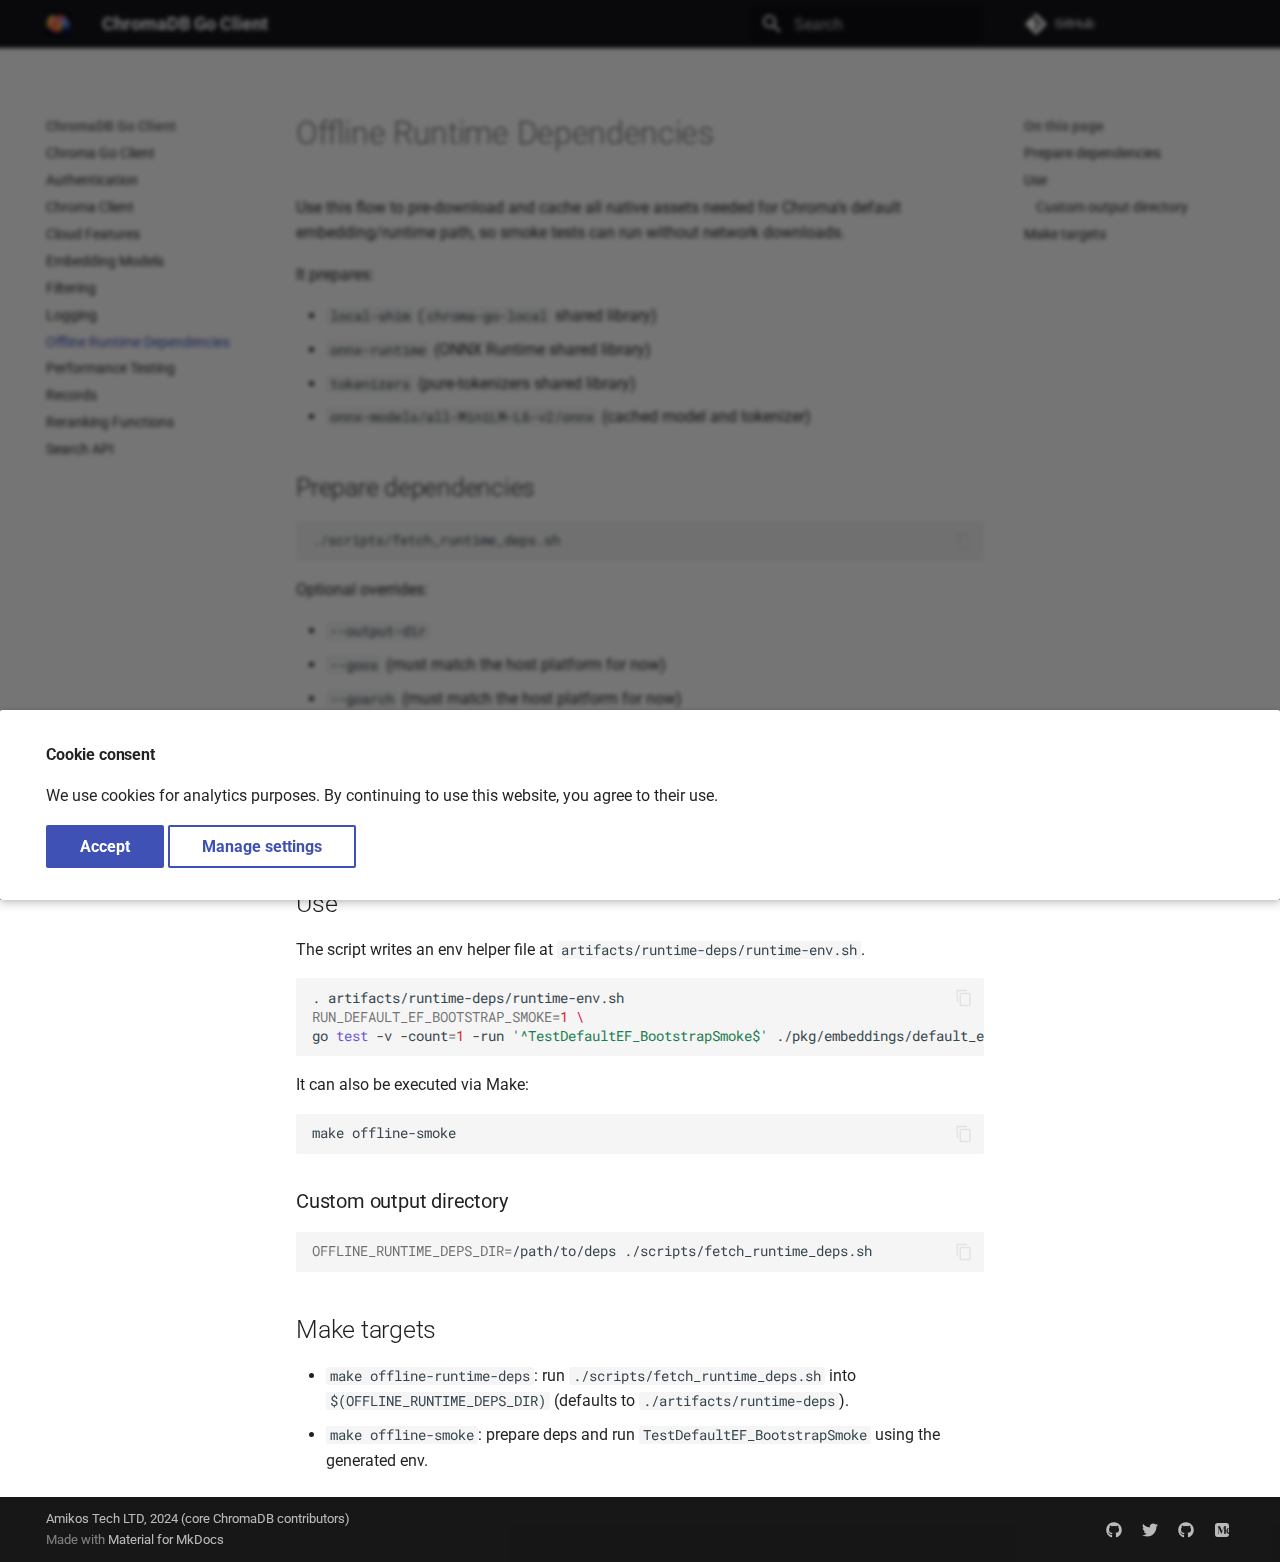
<file: offline-runtime-bundle/index.html>
<!doctype html>
<html lang="en" class="no-js">
  <head>
    
      <meta charset="utf-8">
      <meta name="viewport" content="width=device-width,initial-scale=1">
      
      
      
        <link rel="canonical" href="https://go-client.chromadb.dev/offline-runtime-bundle/">
      
      
        <link rel="prev" href="../logging/">
      
      
        <link rel="next" href="../performance-testing/">
      
      
        
      
      
      <link rel="icon" href="../assets/images/favicon.png">
      <meta name="generator" content="mkdocs-1.6.1, mkdocs-material-9.7.4">
    
    
      
        <title>Offline Runtime Dependencies - ChromaDB Go Client</title>
      
    
    
      <link rel="stylesheet" href="../assets/stylesheets/main.484c7ddc.min.css">
      
        
        <link rel="stylesheet" href="../assets/stylesheets/palette.ab4e12ef.min.css">
      
      


    
    
      
    
    
      
        
        
        <link rel="preconnect" href="https://fonts.gstatic.com" crossorigin>
        <link rel="stylesheet" href="https://fonts.googleapis.com/css?family=Roboto:300,300i,400,400i,700,700i%7CRoboto+Mono:400,400i,700,700i&display=fallback">
        <style>:root{--md-text-font:"Roboto";--md-code-font:"Roboto Mono"}</style>
      
    
    
      <link rel="stylesheet" href="../stylesheets/ethicalads.css">
    
    <script>__md_scope=new URL("..",location),__md_hash=e=>[...e].reduce(((e,_)=>(e<<5)-e+_.charCodeAt(0)),0),__md_get=(e,_=localStorage,t=__md_scope)=>JSON.parse(_.getItem(t.pathname+"."+e)),__md_set=(e,_,t=localStorage,a=__md_scope)=>{try{t.setItem(a.pathname+"."+e,JSON.stringify(_))}catch(e){}}</script>
    
      
  


  
  

<script id="__analytics">function __md_analytics(){function e(){dataLayer.push(arguments)}window.dataLayer=window.dataLayer||[],e("js",new Date),e("config","G-NNN722BJKE"),document.addEventListener("DOMContentLoaded",(function(){document.forms.search&&document.forms.search.query.addEventListener("blur",(function(){this.value&&e("event","search",{search_term:this.value})}));document$.subscribe((function(){var t=document.forms.feedback;if(void 0!==t)for(var a of t.querySelectorAll("[type=submit]"))a.addEventListener("click",(function(a){a.preventDefault();var n=document.location.pathname,d=this.getAttribute("data-md-value");e("event","feedback",{page:n,data:d}),t.firstElementChild.disabled=!0;var r=t.querySelector(".md-feedback__note [data-md-value='"+d+"']");r&&(r.hidden=!1)})),t.hidden=!1})),location$.subscribe((function(t){e("config","G-NNN722BJKE",{page_path:t.pathname})}))}));var t=document.createElement("script");t.async=!0,t.src="https://www.googletagmanager.com/gtag/js?id=G-NNN722BJKE",document.getElementById("__analytics").insertAdjacentElement("afterEnd",t)}</script>
  
    <script>if("undefined"!=typeof __md_analytics){var consent=__md_get("__consent");consent&&consent.analytics&&__md_analytics()}</script>
  

    
    
  
  <script async src="https://media.ethicalads.io/media/client/ethicalads.min.js"></script>

  </head>
  
  
    
    
    
    
    
    <body dir="ltr" data-md-color-scheme="default" data-md-color-primary="black" data-md-color-accent="indigo">
  
    
    <input class="md-toggle" data-md-toggle="drawer" type="checkbox" id="__drawer" autocomplete="off">
    <input class="md-toggle" data-md-toggle="search" type="checkbox" id="__search" autocomplete="off">
    <label class="md-overlay" for="__drawer"></label>
    <div data-md-component="skip">
      
        
        <a href="#offline-runtime-dependencies" class="md-skip">
          Skip to content
        </a>
      
    </div>
    <div data-md-component="announce">
      
    </div>
    
    
      

  

<header class="md-header md-header--shadow" data-md-component="header">
  <nav class="md-header__inner md-grid" aria-label="Header">
    <a href="https://www.trychroma.com" title="ChromaDB Go Client" class="md-header__button md-logo" aria-label="ChromaDB Go Client" data-md-component="logo">
      
  <img src="../assets/images/logo.png" alt="logo">

    </a>
    <label class="md-header__button md-icon" for="__drawer">
      
      <svg xmlns="http://www.w3.org/2000/svg" viewBox="0 0 24 24"><path d="M3 6h18v2H3zm0 5h18v2H3zm0 5h18v2H3z"/></svg>
    </label>
    <div class="md-header__title" data-md-component="header-title">
      <div class="md-header__ellipsis">
        <div class="md-header__topic">
          <span class="md-ellipsis">
            ChromaDB Go Client
          </span>
        </div>
        <div class="md-header__topic" data-md-component="header-topic">
          <span class="md-ellipsis">
            
              Offline Runtime Dependencies
            
          </span>
        </div>
      </div>
    </div>
    
      
    
    
    
    
      
      
        <label class="md-header__button md-icon" for="__search">
          
          <svg xmlns="http://www.w3.org/2000/svg" viewBox="0 0 24 24"><path d="M9.5 3A6.5 6.5 0 0 1 16 9.5c0 1.61-.59 3.09-1.56 4.23l.27.27h.79l5 5-1.5 1.5-5-5v-.79l-.27-.27A6.52 6.52 0 0 1 9.5 16 6.5 6.5 0 0 1 3 9.5 6.5 6.5 0 0 1 9.5 3m0 2C7 5 5 7 5 9.5S7 14 9.5 14 14 12 14 9.5 12 5 9.5 5"/></svg>
        </label>
        <div class="md-search" data-md-component="search" role="dialog">
  <label class="md-search__overlay" for="__search"></label>
  <div class="md-search__inner" role="search">
    <form class="md-search__form" name="search">
      <input type="text" class="md-search__input" name="query" aria-label="Search" placeholder="Search" autocapitalize="off" autocorrect="off" autocomplete="off" spellcheck="false" data-md-component="search-query" required>
      <label class="md-search__icon md-icon" for="__search">
        
        <svg xmlns="http://www.w3.org/2000/svg" viewBox="0 0 24 24"><path d="M9.5 3A6.5 6.5 0 0 1 16 9.5c0 1.61-.59 3.09-1.56 4.23l.27.27h.79l5 5-1.5 1.5-5-5v-.79l-.27-.27A6.52 6.52 0 0 1 9.5 16 6.5 6.5 0 0 1 3 9.5 6.5 6.5 0 0 1 9.5 3m0 2C7 5 5 7 5 9.5S7 14 9.5 14 14 12 14 9.5 12 5 9.5 5"/></svg>
        
        <svg xmlns="http://www.w3.org/2000/svg" viewBox="0 0 24 24"><path d="M20 11v2H8l5.5 5.5-1.42 1.42L4.16 12l7.92-7.92L13.5 5.5 8 11z"/></svg>
      </label>
      <nav class="md-search__options" aria-label="Search">
        
        <button type="reset" class="md-search__icon md-icon" title="Clear" aria-label="Clear" tabindex="-1">
          
          <svg xmlns="http://www.w3.org/2000/svg" viewBox="0 0 24 24"><path d="M19 6.41 17.59 5 12 10.59 6.41 5 5 6.41 10.59 12 5 17.59 6.41 19 12 13.41 17.59 19 19 17.59 13.41 12z"/></svg>
        </button>
      </nav>
      
    </form>
    <div class="md-search__output">
      <div class="md-search__scrollwrap" tabindex="0" data-md-scrollfix>
        <div class="md-search-result" data-md-component="search-result">
          <div class="md-search-result__meta">
            Initializing search
          </div>
          <ol class="md-search-result__list" role="presentation"></ol>
        </div>
      </div>
    </div>
  </div>
</div>
      
    
    
      <div class="md-header__source">
        <a href="https://github.com/amikos-tech/chroma-go" title="Go to repository" class="md-source" data-md-component="source">
  <div class="md-source__icon md-icon">
    
    <svg xmlns="http://www.w3.org/2000/svg" viewBox="0 0 448 512"><!--! Font Awesome Free 7.1.0 by @fontawesome - https://fontawesome.com License - https://fontawesome.com/license/free (Icons: CC BY 4.0, Fonts: SIL OFL 1.1, Code: MIT License) Copyright 2025 Fonticons, Inc.--><path d="M439.6 236.1 244 40.5c-5.4-5.5-12.8-8.5-20.4-8.5s-15 3-20.4 8.4L162.5 81l51.5 51.5c27.1-9.1 52.7 16.8 43.4 43.7l49.7 49.7c34.2-11.8 61.2 31 35.5 56.7-26.5 26.5-70.2-2.9-56-37.3L240.3 199v121.9c25.3 12.5 22.3 41.8 9.1 55-6.4 6.4-15.2 10.1-24.3 10.1s-17.8-3.6-24.3-10.1c-17.6-17.6-11.1-46.9 11.2-56v-123c-20.8-8.5-24.6-30.7-18.6-45L142.6 101 8.5 235.1C3 240.6 0 247.9 0 255.5s3 15 8.5 20.4l195.6 195.7c5.4 5.4 12.7 8.4 20.4 8.4s15-3 20.4-8.4l194.7-194.7c5.4-5.4 8.4-12.8 8.4-20.4s-3-15-8.4-20.4"/></svg>
  </div>
  <div class="md-source__repository">
    GitHub
  </div>
</a>
      </div>
    
  </nav>
  
</header>
    
    <div class="md-container" data-md-component="container">
      
  
  <div class="md-grid mdx-ethicalads-container">
    <div
      id="go-client-stickybox"
      class="raised"
      data-ea-publisher="chromadbdev"
      data-ea-type="image"
      data-ea-style="stickybox"
      data-ea-placement-bottom="56px"
    ></div>
  </div>

      
        
          
        
      
      <main class="md-main" data-md-component="main">
        <div class="md-main__inner md-grid">
          
            
              
              <div class="md-sidebar md-sidebar--primary" data-md-component="sidebar" data-md-type="navigation" >
                <div class="md-sidebar__scrollwrap">
                  <div class="md-sidebar__inner">
                    



<nav class="md-nav md-nav--primary" aria-label="Navigation" data-md-level="0">
  <label class="md-nav__title" for="__drawer">
    <a href="https://www.trychroma.com" title="ChromaDB Go Client" class="md-nav__button md-logo" aria-label="ChromaDB Go Client" data-md-component="logo">
      
  <img src="../assets/images/logo.png" alt="logo">

    </a>
    ChromaDB Go Client
  </label>
  
    <div class="md-nav__source">
      <a href="https://github.com/amikos-tech/chroma-go" title="Go to repository" class="md-source" data-md-component="source">
  <div class="md-source__icon md-icon">
    
    <svg xmlns="http://www.w3.org/2000/svg" viewBox="0 0 448 512"><!--! Font Awesome Free 7.1.0 by @fontawesome - https://fontawesome.com License - https://fontawesome.com/license/free (Icons: CC BY 4.0, Fonts: SIL OFL 1.1, Code: MIT License) Copyright 2025 Fonticons, Inc.--><path d="M439.6 236.1 244 40.5c-5.4-5.5-12.8-8.5-20.4-8.5s-15 3-20.4 8.4L162.5 81l51.5 51.5c27.1-9.1 52.7 16.8 43.4 43.7l49.7 49.7c34.2-11.8 61.2 31 35.5 56.7-26.5 26.5-70.2-2.9-56-37.3L240.3 199v121.9c25.3 12.5 22.3 41.8 9.1 55-6.4 6.4-15.2 10.1-24.3 10.1s-17.8-3.6-24.3-10.1c-17.6-17.6-11.1-46.9 11.2-56v-123c-20.8-8.5-24.6-30.7-18.6-45L142.6 101 8.5 235.1C3 240.6 0 247.9 0 255.5s3 15 8.5 20.4l195.6 195.7c5.4 5.4 12.7 8.4 20.4 8.4s15-3 20.4-8.4l194.7-194.7c5.4-5.4 8.4-12.8 8.4-20.4s-3-15-8.4-20.4"/></svg>
  </div>
  <div class="md-source__repository">
    GitHub
  </div>
</a>
    </div>
  
  <ul class="md-nav__list" data-md-scrollfix>
    
      
      
  
  
  
  
    <li class="md-nav__item">
      <a href=".." class="md-nav__link">
        
  
  
  <span class="md-ellipsis">
    
  
    Chroma Go Client
  

    
  </span>
  
  

      </a>
    </li>
  

    
      
      
  
  
  
  
    <li class="md-nav__item">
      <a href="../auth/" class="md-nav__link">
        
  
  
  <span class="md-ellipsis">
    
  
    Authentication
  

    
  </span>
  
  

      </a>
    </li>
  

    
      
      
  
  
  
  
    <li class="md-nav__item">
      <a href="../client/" class="md-nav__link">
        
  
  
  <span class="md-ellipsis">
    
  
    Chroma Client
  

    
  </span>
  
  

      </a>
    </li>
  

    
      
      
  
  
  
  
    <li class="md-nav__item">
      <a href="../cloud-features/" class="md-nav__link">
        
  
  
  <span class="md-ellipsis">
    
  
    Cloud Features
  

    
  </span>
  
  

      </a>
    </li>
  

    
      
      
  
  
  
  
    <li class="md-nav__item">
      <a href="../embeddings/" class="md-nav__link">
        
  
  
  <span class="md-ellipsis">
    
  
    Embedding Models
  

    
  </span>
  
  

      </a>
    </li>
  

    
      
      
  
  
  
  
    <li class="md-nav__item">
      <a href="../filtering/" class="md-nav__link">
        
  
  
  <span class="md-ellipsis">
    
  
    Filtering
  

    
  </span>
  
  

      </a>
    </li>
  

    
      
      
  
  
  
  
    <li class="md-nav__item">
      <a href="../logging/" class="md-nav__link">
        
  
  
  <span class="md-ellipsis">
    
  
    Logging
  

    
  </span>
  
  

      </a>
    </li>
  

    
      
      
  
  
    
  
  
  
    <li class="md-nav__item md-nav__item--active">
      
      <input class="md-nav__toggle md-toggle" type="checkbox" id="__toc">
      
      
        
      
      
        <label class="md-nav__link md-nav__link--active" for="__toc">
          
  
  
  <span class="md-ellipsis">
    
  
    Offline Runtime Dependencies
  

    
  </span>
  
  

          <span class="md-nav__icon md-icon"></span>
        </label>
      
      <a href="./" class="md-nav__link md-nav__link--active">
        
  
  
  <span class="md-ellipsis">
    
  
    Offline Runtime Dependencies
  

    
  </span>
  
  

      </a>
      
        

  

<nav class="md-nav md-nav--secondary" aria-label="On this page">
  
  
  
    
  
  
    <label class="md-nav__title" for="__toc">
      <span class="md-nav__icon md-icon"></span>
      On this page
    </label>
    <ul class="md-nav__list" data-md-component="toc" data-md-scrollfix>
      
        <li class="md-nav__item">
  <a href="#prepare-dependencies" class="md-nav__link">
    <span class="md-ellipsis">
      
        Prepare dependencies
      
    </span>
  </a>
  
</li>
      
        <li class="md-nav__item">
  <a href="#use" class="md-nav__link">
    <span class="md-ellipsis">
      
        Use
      
    </span>
  </a>
  
    <nav class="md-nav" aria-label="Use">
      <ul class="md-nav__list">
        
          <li class="md-nav__item">
  <a href="#custom-output-directory" class="md-nav__link">
    <span class="md-ellipsis">
      
        Custom output directory
      
    </span>
  </a>
  
</li>
        
      </ul>
    </nav>
  
</li>
      
        <li class="md-nav__item">
  <a href="#make-targets" class="md-nav__link">
    <span class="md-ellipsis">
      
        Make targets
      
    </span>
  </a>
  
</li>
      
    </ul>
  
</nav>
      
    </li>
  

    
      
      
  
  
  
  
    <li class="md-nav__item">
      <a href="../performance-testing/" class="md-nav__link">
        
  
  
  <span class="md-ellipsis">
    
  
    Performance Testing
  

    
  </span>
  
  

      </a>
    </li>
  

    
      
      
  
  
  
  
    <li class="md-nav__item">
      <a href="../records/" class="md-nav__link">
        
  
  
  <span class="md-ellipsis">
    
  
    Records
  

    
  </span>
  
  

      </a>
    </li>
  

    
      
      
  
  
  
  
    <li class="md-nav__item">
      <a href="../rerankers/" class="md-nav__link">
        
  
  
  <span class="md-ellipsis">
    
  
    Reranking Functions
  

    
  </span>
  
  

      </a>
    </li>
  

    
      
      
  
  
  
  
    <li class="md-nav__item">
      <a href="../search/" class="md-nav__link">
        
  
  
  <span class="md-ellipsis">
    
  
    Search API
  

    
  </span>
  
  

      </a>
    </li>
  

    
  </ul>
</nav>
                  </div>
                </div>
              </div>
            
            
              
              <div class="md-sidebar md-sidebar--secondary" data-md-component="sidebar" data-md-type="toc" >
                <div class="md-sidebar__scrollwrap">
                  <div class="md-sidebar__inner">
                    

  

<nav class="md-nav md-nav--secondary" aria-label="On this page">
  
  
  
    
  
  
    <label class="md-nav__title" for="__toc">
      <span class="md-nav__icon md-icon"></span>
      On this page
    </label>
    <ul class="md-nav__list" data-md-component="toc" data-md-scrollfix>
      
        <li class="md-nav__item">
  <a href="#prepare-dependencies" class="md-nav__link">
    <span class="md-ellipsis">
      
        Prepare dependencies
      
    </span>
  </a>
  
</li>
      
        <li class="md-nav__item">
  <a href="#use" class="md-nav__link">
    <span class="md-ellipsis">
      
        Use
      
    </span>
  </a>
  
    <nav class="md-nav" aria-label="Use">
      <ul class="md-nav__list">
        
          <li class="md-nav__item">
  <a href="#custom-output-directory" class="md-nav__link">
    <span class="md-ellipsis">
      
        Custom output directory
      
    </span>
  </a>
  
</li>
        
      </ul>
    </nav>
  
</li>
      
        <li class="md-nav__item">
  <a href="#make-targets" class="md-nav__link">
    <span class="md-ellipsis">
      
        Make targets
      
    </span>
  </a>
  
</li>
      
    </ul>
  
</nav>
                  </div>
                </div>
              </div>
            
          
          
            <div class="md-content" data-md-component="content">
              
              <article class="md-content__inner md-typeset">
                
                  


  
  


<h1 id="offline-runtime-dependencies">Offline Runtime Dependencies<a class="headerlink" href="#offline-runtime-dependencies" title="Permanent link">&para;</a></h1>
<p>Use this flow to pre-download and cache all native assets needed for Chroma’s default embedding/runtime path,
so smoke tests can run without network downloads.</p>
<p>It prepares:</p>
<ul>
<li><code>local-shim</code> (<code>chroma-go-local</code> shared library)</li>
<li><code>onnx-runtime</code> (ONNX Runtime shared library)</li>
<li><code>tokenizers</code> (pure-tokenizers shared library)</li>
<li><code>onnx-models/all-MiniLM-L6-v2/onnx</code> (cached model and tokenizer)</li>
</ul>
<h2 id="prepare-dependencies">Prepare dependencies<a class="headerlink" href="#prepare-dependencies" title="Permanent link">&para;</a></h2>
<div class="language-bash highlight"><pre><span></span><code><span id="__span-0-1"><a id="__codelineno-0-1" name="__codelineno-0-1" href="#__codelineno-0-1"></a>./scripts/fetch_runtime_deps.sh
</span></code></pre></div>
<p>Optional overrides:</p>
<ul>
<li><code>--output-dir</code></li>
<li><code>--goos</code> (must match the host platform for now)</li>
<li><code>--goarch</code> (must match the host platform for now)</li>
<li><code>--local-shim-version</code></li>
<li><code>--tokenizers-version</code></li>
<li><code>--onnx-runtime-version</code></li>
<li><code>--help</code></li>
</ul>
<h2 id="use">Use<a class="headerlink" href="#use" title="Permanent link">&para;</a></h2>
<p>The script writes an env helper file at <code>artifacts/runtime-deps/runtime-env.sh</code>.</p>
<div class="language-bash highlight"><pre><span></span><code><span id="__span-1-1"><a id="__codelineno-1-1" name="__codelineno-1-1" href="#__codelineno-1-1"></a>.<span class="w"> </span>artifacts/runtime-deps/runtime-env.sh
</span><span id="__span-1-2"><a id="__codelineno-1-2" name="__codelineno-1-2" href="#__codelineno-1-2"></a><span class="nv">RUN_DEFAULT_EF_BOOTSTRAP_SMOKE</span><span class="o">=</span><span class="m">1</span><span class="w"> </span><span class="se">\</span>
</span><span id="__span-1-3"><a id="__codelineno-1-3" name="__codelineno-1-3" href="#__codelineno-1-3"></a>go<span class="w"> </span><span class="nb">test</span><span class="w"> </span>-v<span class="w"> </span>-count<span class="o">=</span><span class="m">1</span><span class="w"> </span>-run<span class="w"> </span><span class="s1">&#39;^TestDefaultEF_BootstrapSmoke$&#39;</span><span class="w"> </span>./pkg/embeddings/default_ef
</span></code></pre></div>
<p>It can also be executed via Make:</p>
<div class="language-bash highlight"><pre><span></span><code><span id="__span-2-1"><a id="__codelineno-2-1" name="__codelineno-2-1" href="#__codelineno-2-1"></a>make<span class="w"> </span>offline-smoke
</span></code></pre></div>
<h3 id="custom-output-directory">Custom output directory<a class="headerlink" href="#custom-output-directory" title="Permanent link">&para;</a></h3>
<div class="language-bash highlight"><pre><span></span><code><span id="__span-3-1"><a id="__codelineno-3-1" name="__codelineno-3-1" href="#__codelineno-3-1"></a><span class="nv">OFFLINE_RUNTIME_DEPS_DIR</span><span class="o">=</span>/path/to/deps<span class="w"> </span>./scripts/fetch_runtime_deps.sh
</span></code></pre></div>
<h2 id="make-targets">Make targets<a class="headerlink" href="#make-targets" title="Permanent link">&para;</a></h2>
<ul>
<li><code>make offline-runtime-deps</code>: run <code>./scripts/fetch_runtime_deps.sh</code> into <code>$(OFFLINE_RUNTIME_DEPS_DIR)</code> (defaults to
  <code>./artifacts/runtime-deps</code>).</li>
<li><code>make offline-smoke</code>: prepare deps and run <code>TestDefaultEF_BootstrapSmoke</code> using the generated env.</li>
</ul>









  




                
              </article>
            </div>
          
          
<script>var target=document.getElementById(location.hash.slice(1));target&&target.name&&(target.checked=target.name.startsWith("__tabbed_"))</script>
        </div>
        
      </main>
      
        <footer class="md-footer">
  
  <div class="md-footer-meta md-typeset">
    <div class="md-footer-meta__inner md-grid">
      <div class="md-copyright">
  
    <div class="md-copyright__highlight">
      Amikos Tech LTD, 2024 (core ChromaDB contributors)
    </div>
  
  
    Made with
    <a href="https://squidfunk.github.io/mkdocs-material/" target="_blank" rel="noopener">
      Material for MkDocs
    </a>
  
</div>
      
        
<div class="md-social">
  
    
    
    
    
    <a href="https://github.com/chroma-core/chroma" target="_blank" rel="noopener" title="Chroma on GitHub" class="md-social__link">
      <svg xmlns="http://www.w3.org/2000/svg" viewBox="0 0 512 512"><!--! Font Awesome Free 7.1.0 by @fontawesome - https://fontawesome.com License - https://fontawesome.com/license/free (Icons: CC BY 4.0, Fonts: SIL OFL 1.1, Code: MIT License) Copyright 2025 Fonticons, Inc.--><path d="M173.9 397.4c0 2-2.3 3.6-5.2 3.6-3.3.3-5.6-1.3-5.6-3.6 0-2 2.3-3.6 5.2-3.6 3-.3 5.6 1.3 5.6 3.6m-31.1-4.5c-.7 2 1.3 4.3 4.3 4.9 2.6 1 5.6 0 6.2-2s-1.3-4.3-4.3-5.2c-2.6-.7-5.5.3-6.2 2.3m44.2-1.7c-2.9.7-4.9 2.6-4.6 4.9.3 2 2.9 3.3 5.9 2.6 2.9-.7 4.9-2.6 4.6-4.6-.3-1.9-3-3.2-5.9-2.9M252.8 8C114.1 8 8 113.3 8 252c0 110.9 69.8 205.8 169.5 239.2 12.8 2.3 17.3-5.6 17.3-12.1 0-6.2-.3-40.4-.3-61.4 0 0-70 15-84.7-29.8 0 0-11.4-29.1-27.8-36.6 0 0-22.9-15.7 1.6-15.4 0 0 24.9 2 38.6 25.8 21.9 38.6 58.6 27.5 72.9 20.9 2.3-16 8.8-27.1 16-33.7-55.9-6.2-112.3-14.3-112.3-110.5 0-27.5 7.6-41.3 23.6-58.9-2.6-6.5-11.1-33.3 2.6-67.9 20.9-6.5 69 27 69 27 20-5.6 41.5-8.5 62.8-8.5s42.8 2.9 62.8 8.5c0 0 48.1-33.6 69-27 13.7 34.7 5.2 61.4 2.6 67.9 16 17.7 25.8 31.5 25.8 58.9 0 96.5-58.9 104.2-114.8 110.5 9.2 7.9 17 22.9 17 46.4 0 33.7-.3 75.4-.3 83.6 0 6.5 4.6 14.4 17.3 12.1C436.2 457.8 504 362.9 504 252 504 113.3 391.5 8 252.8 8M105.2 352.9c-1.3 1-1 3.3.7 5.2 1.6 1.6 3.9 2.3 5.2 1 1.3-1 1-3.3-.7-5.2-1.6-1.6-3.9-2.3-5.2-1m-10.8-8.1c-.7 1.3.3 2.9 2.3 3.9 1.6 1 3.6.7 4.3-.7.7-1.3-.3-2.9-2.3-3.9-2-.6-3.6-.3-4.3.7m32.4 35.6c-1.6 1.3-1 4.3 1.3 6.2 2.3 2.3 5.2 2.6 6.5 1 1.3-1.3.7-4.3-1.3-6.2-2.2-2.3-5.2-2.6-6.5-1m-11.4-14.7c-1.6 1-1.6 3.6 0 5.9s4.3 3.3 5.6 2.3c1.6-1.3 1.6-3.9 0-6.2-1.4-2.3-4-3.3-5.6-2"/></svg>
    </a>
  
    
    
    
    
    <a href="https://twitter.com/trychroma" target="_blank" rel="noopener" title="Chroma on Twitter" class="md-social__link">
      <svg xmlns="http://www.w3.org/2000/svg" viewBox="0 0 512 512"><!--! Font Awesome Free 7.1.0 by @fontawesome - https://fontawesome.com License - https://fontawesome.com/license/free (Icons: CC BY 4.0, Fonts: SIL OFL 1.1, Code: MIT License) Copyright 2025 Fonticons, Inc.--><path d="M459.4 151.7c.3 4.5.3 9.1.3 13.6 0 138.7-105.6 298.6-298.6 298.6-59.5 0-114.7-17.2-161.1-47.1 8.4 1 16.6 1.3 25.3 1.3 49.1 0 94.2-16.6 130.3-44.8-46.1-1-84.8-31.2-98.1-72.8 6.5 1 13 1.6 19.8 1.6 9.4 0 18.8-1.3 27.6-3.6-48.1-9.7-84.1-52-84.1-103v-1.3c14 7.8 30.2 12.7 47.4 13.3-28.3-18.8-46.8-51-46.8-87.4 0-19.5 5.2-37.4 14.3-53C87.4 130.8 165 172.4 252.1 176.9c-1.6-7.8-2.6-15.9-2.6-24C249.5 95.1 296.3 48 354.4 48c30.2 0 57.5 12.7 76.7 33.1 23.7-4.5 46.5-13.3 66.6-25.3-7.8 24.4-24.4 44.8-46.1 57.8 21.1-2.3 41.6-8.1 60.4-16.2-14.3 20.8-32.2 39.3-52.6 54.3"/></svg>
    </a>
  
    
    
    
    
    <a href="https://github.com/amikos-tech" target="_blank" rel="noopener" title="Amikos on GitHub" class="md-social__link">
      <svg xmlns="http://www.w3.org/2000/svg" viewBox="0 0 512 512"><!--! Font Awesome Free 7.1.0 by @fontawesome - https://fontawesome.com License - https://fontawesome.com/license/free (Icons: CC BY 4.0, Fonts: SIL OFL 1.1, Code: MIT License) Copyright 2025 Fonticons, Inc.--><path d="M173.9 397.4c0 2-2.3 3.6-5.2 3.6-3.3.3-5.6-1.3-5.6-3.6 0-2 2.3-3.6 5.2-3.6 3-.3 5.6 1.3 5.6 3.6m-31.1-4.5c-.7 2 1.3 4.3 4.3 4.9 2.6 1 5.6 0 6.2-2s-1.3-4.3-4.3-5.2c-2.6-.7-5.5.3-6.2 2.3m44.2-1.7c-2.9.7-4.9 2.6-4.6 4.9.3 2 2.9 3.3 5.9 2.6 2.9-.7 4.9-2.6 4.6-4.6-.3-1.9-3-3.2-5.9-2.9M252.8 8C114.1 8 8 113.3 8 252c0 110.9 69.8 205.8 169.5 239.2 12.8 2.3 17.3-5.6 17.3-12.1 0-6.2-.3-40.4-.3-61.4 0 0-70 15-84.7-29.8 0 0-11.4-29.1-27.8-36.6 0 0-22.9-15.7 1.6-15.4 0 0 24.9 2 38.6 25.8 21.9 38.6 58.6 27.5 72.9 20.9 2.3-16 8.8-27.1 16-33.7-55.9-6.2-112.3-14.3-112.3-110.5 0-27.5 7.6-41.3 23.6-58.9-2.6-6.5-11.1-33.3 2.6-67.9 20.9-6.5 69 27 69 27 20-5.6 41.5-8.5 62.8-8.5s42.8 2.9 62.8 8.5c0 0 48.1-33.6 69-27 13.7 34.7 5.2 61.4 2.6 67.9 16 17.7 25.8 31.5 25.8 58.9 0 96.5-58.9 104.2-114.8 110.5 9.2 7.9 17 22.9 17 46.4 0 33.7-.3 75.4-.3 83.6 0 6.5 4.6 14.4 17.3 12.1C436.2 457.8 504 362.9 504 252 504 113.3 391.5 8 252.8 8M105.2 352.9c-1.3 1-1 3.3.7 5.2 1.6 1.6 3.9 2.3 5.2 1 1.3-1 1-3.3-.7-5.2-1.6-1.6-3.9-2.3-5.2-1m-10.8-8.1c-.7 1.3.3 2.9 2.3 3.9 1.6 1 3.6.7 4.3-.7.7-1.3-.3-2.9-2.3-3.9-2-.6-3.6-.3-4.3.7m32.4 35.6c-1.6 1.3-1 4.3 1.3 6.2 2.3 2.3 5.2 2.6 6.5 1 1.3-1.3.7-4.3-1.3-6.2-2.2-2.3-5.2-2.6-6.5-1m-11.4-14.7c-1.6 1-1.6 3.6 0 5.9s4.3 3.3 5.6 2.3c1.6-1.3 1.6-3.9 0-6.2-1.4-2.3-4-3.3-5.6-2"/></svg>
    </a>
  
    
    
    
    
    <a href="https://medium.com/@amikostech" target="_blank" rel="noopener" title="Amikos on Medium" class="md-social__link">
      <svg xmlns="http://www.w3.org/2000/svg" viewBox="0 0 448 512"><!--! Font Awesome Free 7.1.0 by @fontawesome - https://fontawesome.com License - https://fontawesome.com/license/free (Icons: CC BY 4.0, Fonts: SIL OFL 1.1, Code: MIT License) Copyright 2025 Fonticons, Inc.--><path d="M369.4 32c43.4 0 78.6 35.2 78.6 78.6v83.8c-1.9-.1-3.8-.2-5.7-.2h-.4c-10 0-22.3 2.4-31.1 6.8-10 4.6-18.7 11.5-26 20.6-11.8 14.6-18.9 34.3-20.6 56.4-.1.7-.1 1.3-.2 2s-.1 1.2-.1 1.9c-.1 1.2-.1 2.4-.1 3.6 0 1.9-.1 3.8 0 5.8 1.2 50.1 28.2 90.2 76.3 90.2 2.7 0 5.3-.1 7.9-.4v20.4c0 43.4-35.2 78.6-78.6 78.6L78.6 480C35.2 480 0 444.8 0 401.4V110.6C0 67.2 35.2 32 78.6 32zM82.3 138.9l.3.1c13.2 3 19.8 7.4 19.8 23.4v187.2c0 16-6.7 20.4-19.9 23.4l-.3.1v2.8H135v-2.8l-.3-.1c-13.2-3-19.9-7.4-19.9-23.4V173.3l86.1 202.5h4.9l88.6-208.2v186.6c-1.1 12.6-7.8 16.5-19.7 19.2l-.3.1v2.7h91.9v-2.7l-.3-.1c-11.9-2.7-18.7-6.6-19.9-19.2l-.1-191.8h.1c0-16 6.7-20.4 19.9-23.4l.3-.1v-2.7h-72.2l-67 157.4-67-157.4H82.3zM448 340.3c-25.1-7.4-43-35.1-41.2-67.8h41.1v67.8zm-6.4-135.6c2.3 0 4.4.3 6.4.9V263h-40.2c1.5-33.6 13.6-57.9 33.8-58.3"/></svg>
    </a>
  
</div>
      
    </div>
  </div>
</footer>
      
    </div>
    <div class="md-dialog" data-md-component="dialog">
      <div class="md-dialog__inner md-typeset"></div>
    </div>
    
      <div class="md-progress" data-md-component="progress" role="progressbar"></div>
    
    
      <div class="md-consent" data-md-component="consent" id="__consent" hidden>
        <div class="md-consent__overlay"></div>
        <aside class="md-consent__inner">
          <form class="md-consent__form md-grid md-typeset" name="consent">
            


  


<h4>Cookie consent</h4>
<p>We use cookies for analytics purposes. By continuing to use this website, you agree to their use.</p>
<input class="md-toggle" type="checkbox" id="__settings" >
<div class="md-consent__settings">
  <ul class="task-list">
    
    
      
        
  
  
    
    
  
  <li class="task-list-item">
    <label class="task-list-control">
      <input type="checkbox" name="analytics" checked>
      <span class="task-list-indicator"></span>
      Google Analytics
    </label>
  </li>

      
    
    
      
        
  
  
    
    
  
  <li class="task-list-item">
    <label class="task-list-control">
      <input type="checkbox" name="github" checked>
      <span class="task-list-indicator"></span>
      GitHub
    </label>
  </li>

      
    
    
  </ul>
</div>
<div class="md-consent__controls">
  
    
      <button class="md-button md-button--primary">Accept</button>
    
    
    
  
    
    
    
      <label class="md-button" for="__settings">Manage settings</label>
    
  
</div>
          </form>
        </aside>
      </div>
      <script>var consent=__md_get("__consent");if(consent)for(var input of document.forms.consent.elements)input.name&&(input.checked=consent[input.name]||!1);else"file:"!==location.protocol&&setTimeout((function(){document.querySelector("[data-md-component=consent]").hidden=!1}),250);var form=document.forms.consent;for(var action of["submit","reset"])form.addEventListener(action,(function(e){if(e.preventDefault(),"reset"===e.type)for(var n of document.forms.consent.elements)n.name&&(n.checked=!1);__md_set("__consent",Object.fromEntries(Array.from(new FormData(form).keys()).map((function(e){return[e,!0]})))),location.hash="",location.reload()}))</script>
    
    
      
      
      <script id="__config" type="application/json">{"annotate": null, "base": "..", "features": ["content.code.annotate", "content.code.copy", "navigation.instant", "navigation.instant.progress", "navigation.tracking", "navigation.indexes"], "search": "../assets/javascripts/workers/search.2c215733.min.js", "tags": null, "translations": {"clipboard.copied": "Copied to clipboard", "clipboard.copy": "Copy to clipboard", "search.result.more.one": "1 more on this page", "search.result.more.other": "# more on this page", "search.result.none": "No matching documents", "search.result.one": "1 matching document", "search.result.other": "# matching documents", "search.result.placeholder": "Type to start searching", "search.result.term.missing": "Missing", "select.version": "Select version"}, "version": null}</script>
    
    
      <script src="../assets/javascripts/bundle.79ae519e.min.js"></script>
      
        <script src="../javascripts/gtag.js"></script>
      
        <script src="../javascripts/ethicalads-init.js"></script>
      
    
  </body>
</html>
</file>
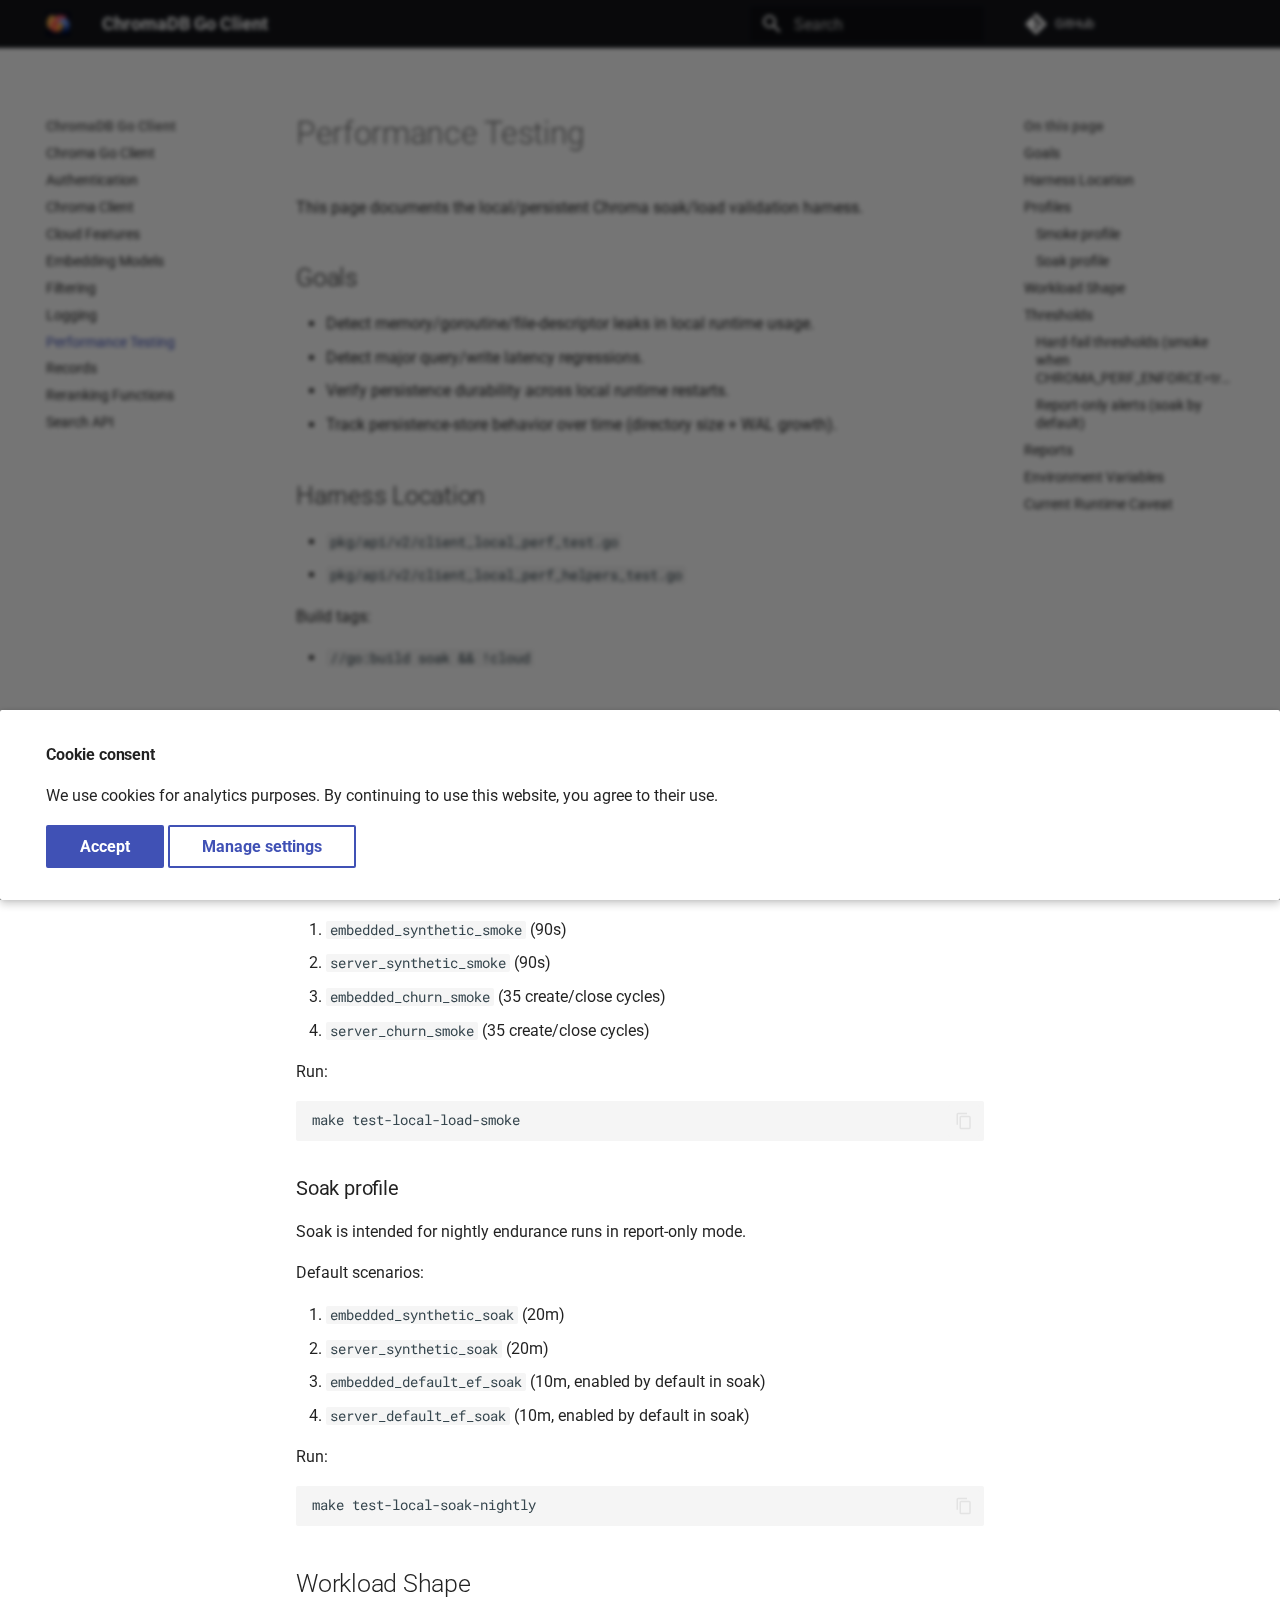
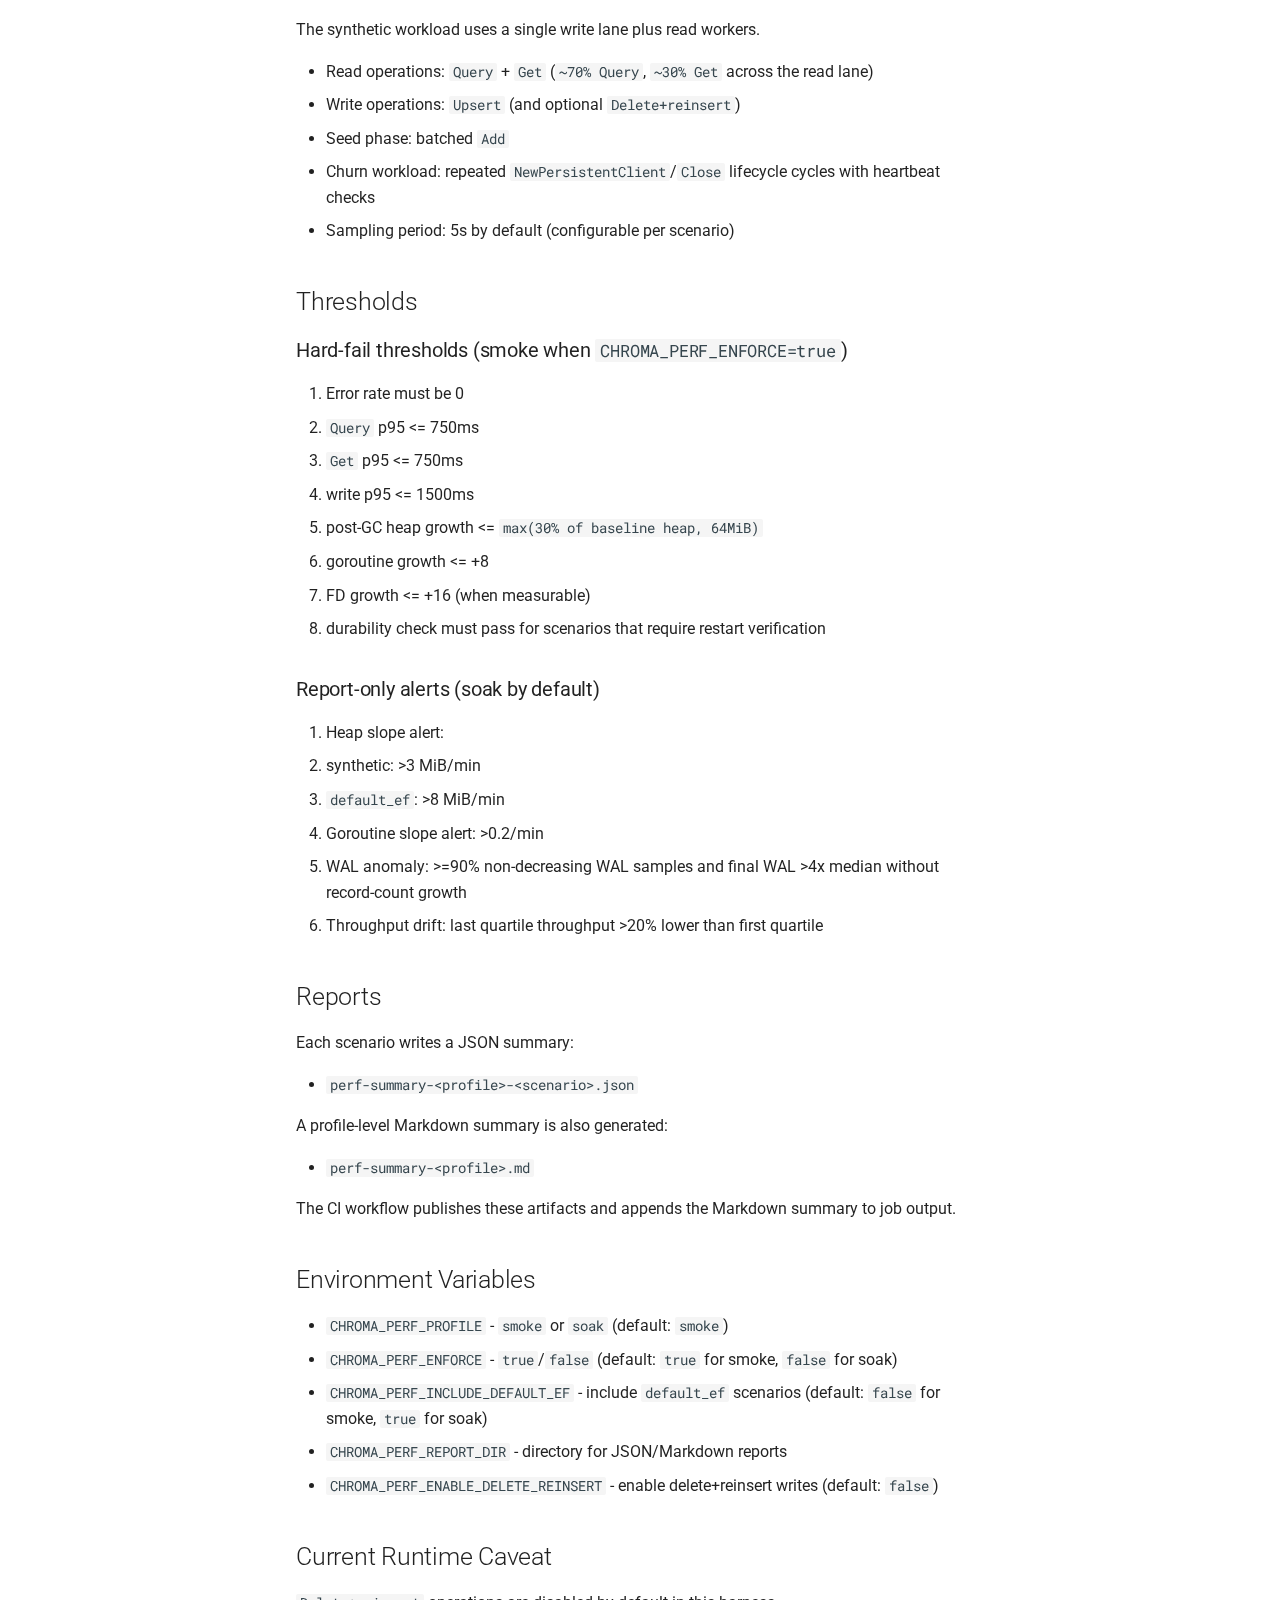
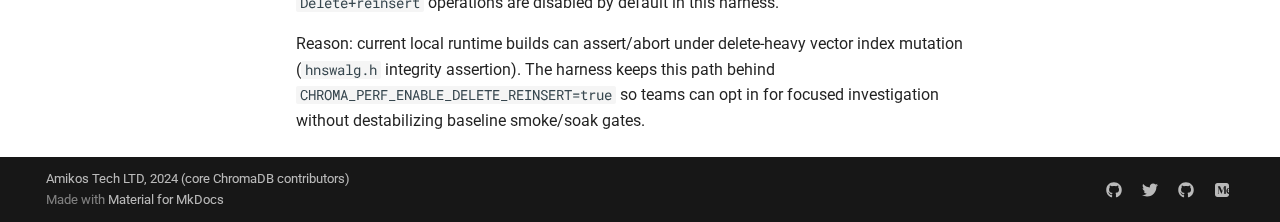
<file: performance-testing/index.html>
<!doctype html>
<html lang="en" class="no-js">
  <head>
    
      <meta charset="utf-8">
      <meta name="viewport" content="width=device-width,initial-scale=1">
      
      
      
        <link rel="canonical" href="https://go-client.chromadb.dev/performance-testing/">
      
      
        <link rel="prev" href="../logging/">
      
      
        <link rel="next" href="../records/">
      
      
        
      
      
      <link rel="icon" href="../assets/images/favicon.png">
      <meta name="generator" content="mkdocs-1.6.1, mkdocs-material-9.7.3">
    
    
      
        <title>Performance Testing - ChromaDB Go Client</title>
      
    
    
      <link rel="stylesheet" href="../assets/stylesheets/main.484c7ddc.min.css">
      
        
        <link rel="stylesheet" href="../assets/stylesheets/palette.ab4e12ef.min.css">
      
      


    
    
      
    
    
      
        
        
        <link rel="preconnect" href="https://fonts.gstatic.com" crossorigin>
        <link rel="stylesheet" href="https://fonts.googleapis.com/css?family=Roboto:300,300i,400,400i,700,700i%7CRoboto+Mono:400,400i,700,700i&display=fallback">
        <style>:root{--md-text-font:"Roboto";--md-code-font:"Roboto Mono"}</style>
      
    
    
      <link rel="stylesheet" href="../stylesheets/ethicalads.css">
    
    <script>__md_scope=new URL("..",location),__md_hash=e=>[...e].reduce(((e,_)=>(e<<5)-e+_.charCodeAt(0)),0),__md_get=(e,_=localStorage,t=__md_scope)=>JSON.parse(_.getItem(t.pathname+"."+e)),__md_set=(e,_,t=localStorage,a=__md_scope)=>{try{t.setItem(a.pathname+"."+e,JSON.stringify(_))}catch(e){}}</script>
    
      
  


  
  

<script id="__analytics">function __md_analytics(){function e(){dataLayer.push(arguments)}window.dataLayer=window.dataLayer||[],e("js",new Date),e("config","G-NNN722BJKE"),document.addEventListener("DOMContentLoaded",(function(){document.forms.search&&document.forms.search.query.addEventListener("blur",(function(){this.value&&e("event","search",{search_term:this.value})}));document$.subscribe((function(){var t=document.forms.feedback;if(void 0!==t)for(var a of t.querySelectorAll("[type=submit]"))a.addEventListener("click",(function(a){a.preventDefault();var n=document.location.pathname,d=this.getAttribute("data-md-value");e("event","feedback",{page:n,data:d}),t.firstElementChild.disabled=!0;var r=t.querySelector(".md-feedback__note [data-md-value='"+d+"']");r&&(r.hidden=!1)})),t.hidden=!1})),location$.subscribe((function(t){e("config","G-NNN722BJKE",{page_path:t.pathname})}))}));var t=document.createElement("script");t.async=!0,t.src="https://www.googletagmanager.com/gtag/js?id=G-NNN722BJKE",document.getElementById("__analytics").insertAdjacentElement("afterEnd",t)}</script>
  
    <script>if("undefined"!=typeof __md_analytics){var consent=__md_get("__consent");consent&&consent.analytics&&__md_analytics()}</script>
  

    
    
  
  <script async src="https://media.ethicalads.io/media/client/ethicalads.min.js"></script>

  </head>
  
  
    
    
    
    
    
    <body dir="ltr" data-md-color-scheme="default" data-md-color-primary="black" data-md-color-accent="indigo">
  
    
    <input class="md-toggle" data-md-toggle="drawer" type="checkbox" id="__drawer" autocomplete="off">
    <input class="md-toggle" data-md-toggle="search" type="checkbox" id="__search" autocomplete="off">
    <label class="md-overlay" for="__drawer"></label>
    <div data-md-component="skip">
      
        
        <a href="#performance-testing" class="md-skip">
          Skip to content
        </a>
      
    </div>
    <div data-md-component="announce">
      
    </div>
    
    
      

  

<header class="md-header md-header--shadow" data-md-component="header">
  <nav class="md-header__inner md-grid" aria-label="Header">
    <a href="https://www.trychroma.com" title="ChromaDB Go Client" class="md-header__button md-logo" aria-label="ChromaDB Go Client" data-md-component="logo">
      
  <img src="../assets/images/logo.png" alt="logo">

    </a>
    <label class="md-header__button md-icon" for="__drawer">
      
      <svg xmlns="http://www.w3.org/2000/svg" viewBox="0 0 24 24"><path d="M3 6h18v2H3zm0 5h18v2H3zm0 5h18v2H3z"/></svg>
    </label>
    <div class="md-header__title" data-md-component="header-title">
      <div class="md-header__ellipsis">
        <div class="md-header__topic">
          <span class="md-ellipsis">
            ChromaDB Go Client
          </span>
        </div>
        <div class="md-header__topic" data-md-component="header-topic">
          <span class="md-ellipsis">
            
              Performance Testing
            
          </span>
        </div>
      </div>
    </div>
    
      
    
    
    
    
      
      
        <label class="md-header__button md-icon" for="__search">
          
          <svg xmlns="http://www.w3.org/2000/svg" viewBox="0 0 24 24"><path d="M9.5 3A6.5 6.5 0 0 1 16 9.5c0 1.61-.59 3.09-1.56 4.23l.27.27h.79l5 5-1.5 1.5-5-5v-.79l-.27-.27A6.52 6.52 0 0 1 9.5 16 6.5 6.5 0 0 1 3 9.5 6.5 6.5 0 0 1 9.5 3m0 2C7 5 5 7 5 9.5S7 14 9.5 14 14 12 14 9.5 12 5 9.5 5"/></svg>
        </label>
        <div class="md-search" data-md-component="search" role="dialog">
  <label class="md-search__overlay" for="__search"></label>
  <div class="md-search__inner" role="search">
    <form class="md-search__form" name="search">
      <input type="text" class="md-search__input" name="query" aria-label="Search" placeholder="Search" autocapitalize="off" autocorrect="off" autocomplete="off" spellcheck="false" data-md-component="search-query" required>
      <label class="md-search__icon md-icon" for="__search">
        
        <svg xmlns="http://www.w3.org/2000/svg" viewBox="0 0 24 24"><path d="M9.5 3A6.5 6.5 0 0 1 16 9.5c0 1.61-.59 3.09-1.56 4.23l.27.27h.79l5 5-1.5 1.5-5-5v-.79l-.27-.27A6.52 6.52 0 0 1 9.5 16 6.5 6.5 0 0 1 3 9.5 6.5 6.5 0 0 1 9.5 3m0 2C7 5 5 7 5 9.5S7 14 9.5 14 14 12 14 9.5 12 5 9.5 5"/></svg>
        
        <svg xmlns="http://www.w3.org/2000/svg" viewBox="0 0 24 24"><path d="M20 11v2H8l5.5 5.5-1.42 1.42L4.16 12l7.92-7.92L13.5 5.5 8 11z"/></svg>
      </label>
      <nav class="md-search__options" aria-label="Search">
        
        <button type="reset" class="md-search__icon md-icon" title="Clear" aria-label="Clear" tabindex="-1">
          
          <svg xmlns="http://www.w3.org/2000/svg" viewBox="0 0 24 24"><path d="M19 6.41 17.59 5 12 10.59 6.41 5 5 6.41 10.59 12 5 17.59 6.41 19 12 13.41 17.59 19 19 17.59 13.41 12z"/></svg>
        </button>
      </nav>
      
    </form>
    <div class="md-search__output">
      <div class="md-search__scrollwrap" tabindex="0" data-md-scrollfix>
        <div class="md-search-result" data-md-component="search-result">
          <div class="md-search-result__meta">
            Initializing search
          </div>
          <ol class="md-search-result__list" role="presentation"></ol>
        </div>
      </div>
    </div>
  </div>
</div>
      
    
    
      <div class="md-header__source">
        <a href="https://github.com/amikos-tech/chroma-go" title="Go to repository" class="md-source" data-md-component="source">
  <div class="md-source__icon md-icon">
    
    <svg xmlns="http://www.w3.org/2000/svg" viewBox="0 0 448 512"><!--! Font Awesome Free 7.1.0 by @fontawesome - https://fontawesome.com License - https://fontawesome.com/license/free (Icons: CC BY 4.0, Fonts: SIL OFL 1.1, Code: MIT License) Copyright 2025 Fonticons, Inc.--><path d="M439.6 236.1 244 40.5c-5.4-5.5-12.8-8.5-20.4-8.5s-15 3-20.4 8.4L162.5 81l51.5 51.5c27.1-9.1 52.7 16.8 43.4 43.7l49.7 49.7c34.2-11.8 61.2 31 35.5 56.7-26.5 26.5-70.2-2.9-56-37.3L240.3 199v121.9c25.3 12.5 22.3 41.8 9.1 55-6.4 6.4-15.2 10.1-24.3 10.1s-17.8-3.6-24.3-10.1c-17.6-17.6-11.1-46.9 11.2-56v-123c-20.8-8.5-24.6-30.7-18.6-45L142.6 101 8.5 235.1C3 240.6 0 247.9 0 255.5s3 15 8.5 20.4l195.6 195.7c5.4 5.4 12.7 8.4 20.4 8.4s15-3 20.4-8.4l194.7-194.7c5.4-5.4 8.4-12.8 8.4-20.4s-3-15-8.4-20.4"/></svg>
  </div>
  <div class="md-source__repository">
    GitHub
  </div>
</a>
      </div>
    
  </nav>
  
</header>
    
    <div class="md-container" data-md-component="container">
      
  
  <div class="md-grid mdx-ethicalads-container">
    <div
      id="go-client-stickybox"
      class="raised"
      data-ea-publisher="chromadbdev"
      data-ea-type="image"
      data-ea-style="stickybox"
      data-ea-placement-bottom="56px"
    ></div>
  </div>

      
        
          
        
      
      <main class="md-main" data-md-component="main">
        <div class="md-main__inner md-grid">
          
            
              
              <div class="md-sidebar md-sidebar--primary" data-md-component="sidebar" data-md-type="navigation" >
                <div class="md-sidebar__scrollwrap">
                  <div class="md-sidebar__inner">
                    



<nav class="md-nav md-nav--primary" aria-label="Navigation" data-md-level="0">
  <label class="md-nav__title" for="__drawer">
    <a href="https://www.trychroma.com" title="ChromaDB Go Client" class="md-nav__button md-logo" aria-label="ChromaDB Go Client" data-md-component="logo">
      
  <img src="../assets/images/logo.png" alt="logo">

    </a>
    ChromaDB Go Client
  </label>
  
    <div class="md-nav__source">
      <a href="https://github.com/amikos-tech/chroma-go" title="Go to repository" class="md-source" data-md-component="source">
  <div class="md-source__icon md-icon">
    
    <svg xmlns="http://www.w3.org/2000/svg" viewBox="0 0 448 512"><!--! Font Awesome Free 7.1.0 by @fontawesome - https://fontawesome.com License - https://fontawesome.com/license/free (Icons: CC BY 4.0, Fonts: SIL OFL 1.1, Code: MIT License) Copyright 2025 Fonticons, Inc.--><path d="M439.6 236.1 244 40.5c-5.4-5.5-12.8-8.5-20.4-8.5s-15 3-20.4 8.4L162.5 81l51.5 51.5c27.1-9.1 52.7 16.8 43.4 43.7l49.7 49.7c34.2-11.8 61.2 31 35.5 56.7-26.5 26.5-70.2-2.9-56-37.3L240.3 199v121.9c25.3 12.5 22.3 41.8 9.1 55-6.4 6.4-15.2 10.1-24.3 10.1s-17.8-3.6-24.3-10.1c-17.6-17.6-11.1-46.9 11.2-56v-123c-20.8-8.5-24.6-30.7-18.6-45L142.6 101 8.5 235.1C3 240.6 0 247.9 0 255.5s3 15 8.5 20.4l195.6 195.7c5.4 5.4 12.7 8.4 20.4 8.4s15-3 20.4-8.4l194.7-194.7c5.4-5.4 8.4-12.8 8.4-20.4s-3-15-8.4-20.4"/></svg>
  </div>
  <div class="md-source__repository">
    GitHub
  </div>
</a>
    </div>
  
  <ul class="md-nav__list" data-md-scrollfix>
    
      
      
  
  
  
  
    <li class="md-nav__item">
      <a href=".." class="md-nav__link">
        
  
  
  <span class="md-ellipsis">
    
  
    Chroma Go Client
  

    
  </span>
  
  

      </a>
    </li>
  

    
      
      
  
  
  
  
    <li class="md-nav__item">
      <a href="../auth/" class="md-nav__link">
        
  
  
  <span class="md-ellipsis">
    
  
    Authentication
  

    
  </span>
  
  

      </a>
    </li>
  

    
      
      
  
  
  
  
    <li class="md-nav__item">
      <a href="../client/" class="md-nav__link">
        
  
  
  <span class="md-ellipsis">
    
  
    Chroma Client
  

    
  </span>
  
  

      </a>
    </li>
  

    
      
      
  
  
  
  
    <li class="md-nav__item">
      <a href="../cloud-features/" class="md-nav__link">
        
  
  
  <span class="md-ellipsis">
    
  
    Cloud Features
  

    
  </span>
  
  

      </a>
    </li>
  

    
      
      
  
  
  
  
    <li class="md-nav__item">
      <a href="../embeddings/" class="md-nav__link">
        
  
  
  <span class="md-ellipsis">
    
  
    Embedding Models
  

    
  </span>
  
  

      </a>
    </li>
  

    
      
      
  
  
  
  
    <li class="md-nav__item">
      <a href="../filtering/" class="md-nav__link">
        
  
  
  <span class="md-ellipsis">
    
  
    Filtering
  

    
  </span>
  
  

      </a>
    </li>
  

    
      
      
  
  
  
  
    <li class="md-nav__item">
      <a href="../logging/" class="md-nav__link">
        
  
  
  <span class="md-ellipsis">
    
  
    Logging
  

    
  </span>
  
  

      </a>
    </li>
  

    
      
      
  
  
    
  
  
  
    <li class="md-nav__item md-nav__item--active">
      
      <input class="md-nav__toggle md-toggle" type="checkbox" id="__toc">
      
      
        
      
      
        <label class="md-nav__link md-nav__link--active" for="__toc">
          
  
  
  <span class="md-ellipsis">
    
  
    Performance Testing
  

    
  </span>
  
  

          <span class="md-nav__icon md-icon"></span>
        </label>
      
      <a href="./" class="md-nav__link md-nav__link--active">
        
  
  
  <span class="md-ellipsis">
    
  
    Performance Testing
  

    
  </span>
  
  

      </a>
      
        

  

<nav class="md-nav md-nav--secondary" aria-label="On this page">
  
  
  
    
  
  
    <label class="md-nav__title" for="__toc">
      <span class="md-nav__icon md-icon"></span>
      On this page
    </label>
    <ul class="md-nav__list" data-md-component="toc" data-md-scrollfix>
      
        <li class="md-nav__item">
  <a href="#goals" class="md-nav__link">
    <span class="md-ellipsis">
      
        Goals
      
    </span>
  </a>
  
</li>
      
        <li class="md-nav__item">
  <a href="#harness-location" class="md-nav__link">
    <span class="md-ellipsis">
      
        Harness Location
      
    </span>
  </a>
  
</li>
      
        <li class="md-nav__item">
  <a href="#profiles" class="md-nav__link">
    <span class="md-ellipsis">
      
        Profiles
      
    </span>
  </a>
  
    <nav class="md-nav" aria-label="Profiles">
      <ul class="md-nav__list">
        
          <li class="md-nav__item">
  <a href="#smoke-profile" class="md-nav__link">
    <span class="md-ellipsis">
      
        Smoke profile
      
    </span>
  </a>
  
</li>
        
          <li class="md-nav__item">
  <a href="#soak-profile" class="md-nav__link">
    <span class="md-ellipsis">
      
        Soak profile
      
    </span>
  </a>
  
</li>
        
      </ul>
    </nav>
  
</li>
      
        <li class="md-nav__item">
  <a href="#workload-shape" class="md-nav__link">
    <span class="md-ellipsis">
      
        Workload Shape
      
    </span>
  </a>
  
</li>
      
        <li class="md-nav__item">
  <a href="#thresholds" class="md-nav__link">
    <span class="md-ellipsis">
      
        Thresholds
      
    </span>
  </a>
  
    <nav class="md-nav" aria-label="Thresholds">
      <ul class="md-nav__list">
        
          <li class="md-nav__item">
  <a href="#hard-fail-thresholds-smoke-when-chroma_perf_enforcetrue" class="md-nav__link">
    <span class="md-ellipsis">
      
        Hard-fail thresholds (smoke when CHROMA_PERF_ENFORCE=true)
      
    </span>
  </a>
  
</li>
        
          <li class="md-nav__item">
  <a href="#report-only-alerts-soak-by-default" class="md-nav__link">
    <span class="md-ellipsis">
      
        Report-only alerts (soak by default)
      
    </span>
  </a>
  
</li>
        
      </ul>
    </nav>
  
</li>
      
        <li class="md-nav__item">
  <a href="#reports" class="md-nav__link">
    <span class="md-ellipsis">
      
        Reports
      
    </span>
  </a>
  
</li>
      
        <li class="md-nav__item">
  <a href="#environment-variables" class="md-nav__link">
    <span class="md-ellipsis">
      
        Environment Variables
      
    </span>
  </a>
  
</li>
      
        <li class="md-nav__item">
  <a href="#current-runtime-caveat" class="md-nav__link">
    <span class="md-ellipsis">
      
        Current Runtime Caveat
      
    </span>
  </a>
  
</li>
      
    </ul>
  
</nav>
      
    </li>
  

    
      
      
  
  
  
  
    <li class="md-nav__item">
      <a href="../records/" class="md-nav__link">
        
  
  
  <span class="md-ellipsis">
    
  
    Records
  

    
  </span>
  
  

      </a>
    </li>
  

    
      
      
  
  
  
  
    <li class="md-nav__item">
      <a href="../rerankers/" class="md-nav__link">
        
  
  
  <span class="md-ellipsis">
    
  
    Reranking Functions
  

    
  </span>
  
  

      </a>
    </li>
  

    
      
      
  
  
  
  
    <li class="md-nav__item">
      <a href="../search/" class="md-nav__link">
        
  
  
  <span class="md-ellipsis">
    
  
    Search API
  

    
  </span>
  
  

      </a>
    </li>
  

    
  </ul>
</nav>
                  </div>
                </div>
              </div>
            
            
              
              <div class="md-sidebar md-sidebar--secondary" data-md-component="sidebar" data-md-type="toc" >
                <div class="md-sidebar__scrollwrap">
                  <div class="md-sidebar__inner">
                    

  

<nav class="md-nav md-nav--secondary" aria-label="On this page">
  
  
  
    
  
  
    <label class="md-nav__title" for="__toc">
      <span class="md-nav__icon md-icon"></span>
      On this page
    </label>
    <ul class="md-nav__list" data-md-component="toc" data-md-scrollfix>
      
        <li class="md-nav__item">
  <a href="#goals" class="md-nav__link">
    <span class="md-ellipsis">
      
        Goals
      
    </span>
  </a>
  
</li>
      
        <li class="md-nav__item">
  <a href="#harness-location" class="md-nav__link">
    <span class="md-ellipsis">
      
        Harness Location
      
    </span>
  </a>
  
</li>
      
        <li class="md-nav__item">
  <a href="#profiles" class="md-nav__link">
    <span class="md-ellipsis">
      
        Profiles
      
    </span>
  </a>
  
    <nav class="md-nav" aria-label="Profiles">
      <ul class="md-nav__list">
        
          <li class="md-nav__item">
  <a href="#smoke-profile" class="md-nav__link">
    <span class="md-ellipsis">
      
        Smoke profile
      
    </span>
  </a>
  
</li>
        
          <li class="md-nav__item">
  <a href="#soak-profile" class="md-nav__link">
    <span class="md-ellipsis">
      
        Soak profile
      
    </span>
  </a>
  
</li>
        
      </ul>
    </nav>
  
</li>
      
        <li class="md-nav__item">
  <a href="#workload-shape" class="md-nav__link">
    <span class="md-ellipsis">
      
        Workload Shape
      
    </span>
  </a>
  
</li>
      
        <li class="md-nav__item">
  <a href="#thresholds" class="md-nav__link">
    <span class="md-ellipsis">
      
        Thresholds
      
    </span>
  </a>
  
    <nav class="md-nav" aria-label="Thresholds">
      <ul class="md-nav__list">
        
          <li class="md-nav__item">
  <a href="#hard-fail-thresholds-smoke-when-chroma_perf_enforcetrue" class="md-nav__link">
    <span class="md-ellipsis">
      
        Hard-fail thresholds (smoke when CHROMA_PERF_ENFORCE=true)
      
    </span>
  </a>
  
</li>
        
          <li class="md-nav__item">
  <a href="#report-only-alerts-soak-by-default" class="md-nav__link">
    <span class="md-ellipsis">
      
        Report-only alerts (soak by default)
      
    </span>
  </a>
  
</li>
        
      </ul>
    </nav>
  
</li>
      
        <li class="md-nav__item">
  <a href="#reports" class="md-nav__link">
    <span class="md-ellipsis">
      
        Reports
      
    </span>
  </a>
  
</li>
      
        <li class="md-nav__item">
  <a href="#environment-variables" class="md-nav__link">
    <span class="md-ellipsis">
      
        Environment Variables
      
    </span>
  </a>
  
</li>
      
        <li class="md-nav__item">
  <a href="#current-runtime-caveat" class="md-nav__link">
    <span class="md-ellipsis">
      
        Current Runtime Caveat
      
    </span>
  </a>
  
</li>
      
    </ul>
  
</nav>
                  </div>
                </div>
              </div>
            
          
          
            <div class="md-content" data-md-component="content">
              
              <article class="md-content__inner md-typeset">
                
                  


  
  


<h1 id="performance-testing">Performance Testing<a class="headerlink" href="#performance-testing" title="Permanent link">&para;</a></h1>
<p>This page documents the local/persistent Chroma soak/load validation harness.</p>
<h2 id="goals">Goals<a class="headerlink" href="#goals" title="Permanent link">&para;</a></h2>
<ul>
<li>Detect memory/goroutine/file-descriptor leaks in local runtime usage.</li>
<li>Detect major query/write latency regressions.</li>
<li>Verify persistence durability across local runtime restarts.</li>
<li>Track persistence-store behavior over time (directory size + WAL growth).</li>
</ul>
<h2 id="harness-location">Harness Location<a class="headerlink" href="#harness-location" title="Permanent link">&para;</a></h2>
<ul>
<li><code>pkg/api/v2/client_local_perf_test.go</code></li>
<li><code>pkg/api/v2/client_local_perf_helpers_test.go</code></li>
</ul>
<p>Build tags:</p>
<ul>
<li><code>//go:build soak &amp;&amp; !cloud</code></li>
</ul>
<h2 id="profiles">Profiles<a class="headerlink" href="#profiles" title="Permanent link">&para;</a></h2>
<h3 id="smoke-profile">Smoke profile<a class="headerlink" href="#smoke-profile" title="Permanent link">&para;</a></h3>
<p>Smoke is used for PR gating with strict threshold enforcement.
In CI, this workflow is triggered only on relevant local-runtime/perf path changes.</p>
<p>Default scenarios:</p>
<ol>
<li><code>embedded_synthetic_smoke</code> (90s)</li>
<li><code>server_synthetic_smoke</code> (90s)</li>
<li><code>embedded_churn_smoke</code> (35 create/close cycles)</li>
<li><code>server_churn_smoke</code> (35 create/close cycles)</li>
</ol>
<p>Run:</p>
<div class="language-bash highlight"><pre><span></span><code><span id="__span-0-1"><a id="__codelineno-0-1" name="__codelineno-0-1" href="#__codelineno-0-1"></a>make<span class="w"> </span>test-local-load-smoke
</span></code></pre></div>
<h3 id="soak-profile">Soak profile<a class="headerlink" href="#soak-profile" title="Permanent link">&para;</a></h3>
<p>Soak is intended for nightly endurance runs in report-only mode.</p>
<p>Default scenarios:</p>
<ol>
<li><code>embedded_synthetic_soak</code> (20m)</li>
<li><code>server_synthetic_soak</code> (20m)</li>
<li><code>embedded_default_ef_soak</code> (10m, enabled by default in soak)</li>
<li><code>server_default_ef_soak</code> (10m, enabled by default in soak)</li>
</ol>
<p>Run:</p>
<div class="language-bash highlight"><pre><span></span><code><span id="__span-1-1"><a id="__codelineno-1-1" name="__codelineno-1-1" href="#__codelineno-1-1"></a>make<span class="w"> </span>test-local-soak-nightly
</span></code></pre></div>
<h2 id="workload-shape">Workload Shape<a class="headerlink" href="#workload-shape" title="Permanent link">&para;</a></h2>
<p>The synthetic workload uses a single write lane plus read workers.</p>
<ul>
<li>Read operations: <code>Query</code> + <code>Get</code> (<code>~70% Query</code>, <code>~30% Get</code> across the read lane)</li>
<li>Write operations: <code>Upsert</code> (and optional <code>Delete+reinsert</code>)</li>
<li>Seed phase: batched <code>Add</code></li>
<li>Churn workload: repeated <code>NewPersistentClient</code>/<code>Close</code> lifecycle cycles with heartbeat checks</li>
<li>Sampling period: 5s by default (configurable per scenario)</li>
</ul>
<h2 id="thresholds">Thresholds<a class="headerlink" href="#thresholds" title="Permanent link">&para;</a></h2>
<h3 id="hard-fail-thresholds-smoke-when-chroma_perf_enforcetrue">Hard-fail thresholds (smoke when <code>CHROMA_PERF_ENFORCE=true</code>)<a class="headerlink" href="#hard-fail-thresholds-smoke-when-chroma_perf_enforcetrue" title="Permanent link">&para;</a></h3>
<ol>
<li>Error rate must be 0</li>
<li><code>Query</code> p95 &lt;= 750ms</li>
<li><code>Get</code> p95 &lt;= 750ms</li>
<li>write p95 &lt;= 1500ms</li>
<li>post-GC heap growth &lt;= <code>max(30% of baseline heap, 64MiB)</code></li>
<li>goroutine growth &lt;= +8</li>
<li>FD growth &lt;= +16 (when measurable)</li>
<li>durability check must pass for scenarios that require restart verification</li>
</ol>
<h3 id="report-only-alerts-soak-by-default">Report-only alerts (soak by default)<a class="headerlink" href="#report-only-alerts-soak-by-default" title="Permanent link">&para;</a></h3>
<ol>
<li>Heap slope alert:</li>
<li>synthetic: &gt;3 MiB/min</li>
<li><code>default_ef</code>: &gt;8 MiB/min</li>
<li>Goroutine slope alert: &gt;0.2/min</li>
<li>WAL anomaly: &gt;=90% non-decreasing WAL samples and final WAL &gt;4x median without record-count growth</li>
<li>Throughput drift: last quartile throughput &gt;20% lower than first quartile</li>
</ol>
<h2 id="reports">Reports<a class="headerlink" href="#reports" title="Permanent link">&para;</a></h2>
<p>Each scenario writes a JSON summary:</p>
<ul>
<li><code>perf-summary-&lt;profile&gt;-&lt;scenario&gt;.json</code></li>
</ul>
<p>A profile-level Markdown summary is also generated:</p>
<ul>
<li><code>perf-summary-&lt;profile&gt;.md</code></li>
</ul>
<p>The CI workflow publishes these artifacts and appends the Markdown summary to job output.</p>
<h2 id="environment-variables">Environment Variables<a class="headerlink" href="#environment-variables" title="Permanent link">&para;</a></h2>
<ul>
<li><code>CHROMA_PERF_PROFILE</code> - <code>smoke</code> or <code>soak</code> (default: <code>smoke</code>)</li>
<li><code>CHROMA_PERF_ENFORCE</code> - <code>true</code>/<code>false</code> (default: <code>true</code> for smoke, <code>false</code> for soak)</li>
<li><code>CHROMA_PERF_INCLUDE_DEFAULT_EF</code> - include <code>default_ef</code> scenarios (default: <code>false</code> for smoke, <code>true</code> for soak)</li>
<li><code>CHROMA_PERF_REPORT_DIR</code> - directory for JSON/Markdown reports</li>
<li><code>CHROMA_PERF_ENABLE_DELETE_REINSERT</code> - enable delete+reinsert writes (default: <code>false</code>)</li>
</ul>
<h2 id="current-runtime-caveat">Current Runtime Caveat<a class="headerlink" href="#current-runtime-caveat" title="Permanent link">&para;</a></h2>
<p><code>Delete+reinsert</code> operations are disabled by default in this harness.</p>
<p>Reason: current local runtime builds can assert/abort under delete-heavy vector
index mutation (<code>hnswalg.h</code> integrity assertion). The harness keeps this path
behind <code>CHROMA_PERF_ENABLE_DELETE_REINSERT=true</code> so teams can opt in for
focused investigation without destabilizing baseline smoke/soak gates.</p>









  




                
              </article>
            </div>
          
          
<script>var target=document.getElementById(location.hash.slice(1));target&&target.name&&(target.checked=target.name.startsWith("__tabbed_"))</script>
        </div>
        
      </main>
      
        <footer class="md-footer">
  
  <div class="md-footer-meta md-typeset">
    <div class="md-footer-meta__inner md-grid">
      <div class="md-copyright">
  
    <div class="md-copyright__highlight">
      Amikos Tech LTD, 2024 (core ChromaDB contributors)
    </div>
  
  
    Made with
    <a href="https://squidfunk.github.io/mkdocs-material/" target="_blank" rel="noopener">
      Material for MkDocs
    </a>
  
</div>
      
        
<div class="md-social">
  
    
    
    
    
    <a href="https://github.com/chroma-core/chroma" target="_blank" rel="noopener" title="Chroma on GitHub" class="md-social__link">
      <svg xmlns="http://www.w3.org/2000/svg" viewBox="0 0 512 512"><!--! Font Awesome Free 7.1.0 by @fontawesome - https://fontawesome.com License - https://fontawesome.com/license/free (Icons: CC BY 4.0, Fonts: SIL OFL 1.1, Code: MIT License) Copyright 2025 Fonticons, Inc.--><path d="M173.9 397.4c0 2-2.3 3.6-5.2 3.6-3.3.3-5.6-1.3-5.6-3.6 0-2 2.3-3.6 5.2-3.6 3-.3 5.6 1.3 5.6 3.6m-31.1-4.5c-.7 2 1.3 4.3 4.3 4.9 2.6 1 5.6 0 6.2-2s-1.3-4.3-4.3-5.2c-2.6-.7-5.5.3-6.2 2.3m44.2-1.7c-2.9.7-4.9 2.6-4.6 4.9.3 2 2.9 3.3 5.9 2.6 2.9-.7 4.9-2.6 4.6-4.6-.3-1.9-3-3.2-5.9-2.9M252.8 8C114.1 8 8 113.3 8 252c0 110.9 69.8 205.8 169.5 239.2 12.8 2.3 17.3-5.6 17.3-12.1 0-6.2-.3-40.4-.3-61.4 0 0-70 15-84.7-29.8 0 0-11.4-29.1-27.8-36.6 0 0-22.9-15.7 1.6-15.4 0 0 24.9 2 38.6 25.8 21.9 38.6 58.6 27.5 72.9 20.9 2.3-16 8.8-27.1 16-33.7-55.9-6.2-112.3-14.3-112.3-110.5 0-27.5 7.6-41.3 23.6-58.9-2.6-6.5-11.1-33.3 2.6-67.9 20.9-6.5 69 27 69 27 20-5.6 41.5-8.5 62.8-8.5s42.8 2.9 62.8 8.5c0 0 48.1-33.6 69-27 13.7 34.7 5.2 61.4 2.6 67.9 16 17.7 25.8 31.5 25.8 58.9 0 96.5-58.9 104.2-114.8 110.5 9.2 7.9 17 22.9 17 46.4 0 33.7-.3 75.4-.3 83.6 0 6.5 4.6 14.4 17.3 12.1C436.2 457.8 504 362.9 504 252 504 113.3 391.5 8 252.8 8M105.2 352.9c-1.3 1-1 3.3.7 5.2 1.6 1.6 3.9 2.3 5.2 1 1.3-1 1-3.3-.7-5.2-1.6-1.6-3.9-2.3-5.2-1m-10.8-8.1c-.7 1.3.3 2.9 2.3 3.9 1.6 1 3.6.7 4.3-.7.7-1.3-.3-2.9-2.3-3.9-2-.6-3.6-.3-4.3.7m32.4 35.6c-1.6 1.3-1 4.3 1.3 6.2 2.3 2.3 5.2 2.6 6.5 1 1.3-1.3.7-4.3-1.3-6.2-2.2-2.3-5.2-2.6-6.5-1m-11.4-14.7c-1.6 1-1.6 3.6 0 5.9s4.3 3.3 5.6 2.3c1.6-1.3 1.6-3.9 0-6.2-1.4-2.3-4-3.3-5.6-2"/></svg>
    </a>
  
    
    
    
    
    <a href="https://twitter.com/trychroma" target="_blank" rel="noopener" title="Chroma on Twitter" class="md-social__link">
      <svg xmlns="http://www.w3.org/2000/svg" viewBox="0 0 512 512"><!--! Font Awesome Free 7.1.0 by @fontawesome - https://fontawesome.com License - https://fontawesome.com/license/free (Icons: CC BY 4.0, Fonts: SIL OFL 1.1, Code: MIT License) Copyright 2025 Fonticons, Inc.--><path d="M459.4 151.7c.3 4.5.3 9.1.3 13.6 0 138.7-105.6 298.6-298.6 298.6-59.5 0-114.7-17.2-161.1-47.1 8.4 1 16.6 1.3 25.3 1.3 49.1 0 94.2-16.6 130.3-44.8-46.1-1-84.8-31.2-98.1-72.8 6.5 1 13 1.6 19.8 1.6 9.4 0 18.8-1.3 27.6-3.6-48.1-9.7-84.1-52-84.1-103v-1.3c14 7.8 30.2 12.7 47.4 13.3-28.3-18.8-46.8-51-46.8-87.4 0-19.5 5.2-37.4 14.3-53C87.4 130.8 165 172.4 252.1 176.9c-1.6-7.8-2.6-15.9-2.6-24C249.5 95.1 296.3 48 354.4 48c30.2 0 57.5 12.7 76.7 33.1 23.7-4.5 46.5-13.3 66.6-25.3-7.8 24.4-24.4 44.8-46.1 57.8 21.1-2.3 41.6-8.1 60.4-16.2-14.3 20.8-32.2 39.3-52.6 54.3"/></svg>
    </a>
  
    
    
    
    
    <a href="https://github.com/amikos-tech" target="_blank" rel="noopener" title="Amikos on GitHub" class="md-social__link">
      <svg xmlns="http://www.w3.org/2000/svg" viewBox="0 0 512 512"><!--! Font Awesome Free 7.1.0 by @fontawesome - https://fontawesome.com License - https://fontawesome.com/license/free (Icons: CC BY 4.0, Fonts: SIL OFL 1.1, Code: MIT License) Copyright 2025 Fonticons, Inc.--><path d="M173.9 397.4c0 2-2.3 3.6-5.2 3.6-3.3.3-5.6-1.3-5.6-3.6 0-2 2.3-3.6 5.2-3.6 3-.3 5.6 1.3 5.6 3.6m-31.1-4.5c-.7 2 1.3 4.3 4.3 4.9 2.6 1 5.6 0 6.2-2s-1.3-4.3-4.3-5.2c-2.6-.7-5.5.3-6.2 2.3m44.2-1.7c-2.9.7-4.9 2.6-4.6 4.9.3 2 2.9 3.3 5.9 2.6 2.9-.7 4.9-2.6 4.6-4.6-.3-1.9-3-3.2-5.9-2.9M252.8 8C114.1 8 8 113.3 8 252c0 110.9 69.8 205.8 169.5 239.2 12.8 2.3 17.3-5.6 17.3-12.1 0-6.2-.3-40.4-.3-61.4 0 0-70 15-84.7-29.8 0 0-11.4-29.1-27.8-36.6 0 0-22.9-15.7 1.6-15.4 0 0 24.9 2 38.6 25.8 21.9 38.6 58.6 27.5 72.9 20.9 2.3-16 8.8-27.1 16-33.7-55.9-6.2-112.3-14.3-112.3-110.5 0-27.5 7.6-41.3 23.6-58.9-2.6-6.5-11.1-33.3 2.6-67.9 20.9-6.5 69 27 69 27 20-5.6 41.5-8.5 62.8-8.5s42.8 2.9 62.8 8.5c0 0 48.1-33.6 69-27 13.7 34.7 5.2 61.4 2.6 67.9 16 17.7 25.8 31.5 25.8 58.9 0 96.5-58.9 104.2-114.8 110.5 9.2 7.9 17 22.9 17 46.4 0 33.7-.3 75.4-.3 83.6 0 6.5 4.6 14.4 17.3 12.1C436.2 457.8 504 362.9 504 252 504 113.3 391.5 8 252.8 8M105.2 352.9c-1.3 1-1 3.3.7 5.2 1.6 1.6 3.9 2.3 5.2 1 1.3-1 1-3.3-.7-5.2-1.6-1.6-3.9-2.3-5.2-1m-10.8-8.1c-.7 1.3.3 2.9 2.3 3.9 1.6 1 3.6.7 4.3-.7.7-1.3-.3-2.9-2.3-3.9-2-.6-3.6-.3-4.3.7m32.4 35.6c-1.6 1.3-1 4.3 1.3 6.2 2.3 2.3 5.2 2.6 6.5 1 1.3-1.3.7-4.3-1.3-6.2-2.2-2.3-5.2-2.6-6.5-1m-11.4-14.7c-1.6 1-1.6 3.6 0 5.9s4.3 3.3 5.6 2.3c1.6-1.3 1.6-3.9 0-6.2-1.4-2.3-4-3.3-5.6-2"/></svg>
    </a>
  
    
    
    
    
    <a href="https://medium.com/@amikostech" target="_blank" rel="noopener" title="Amikos on Medium" class="md-social__link">
      <svg xmlns="http://www.w3.org/2000/svg" viewBox="0 0 448 512"><!--! Font Awesome Free 7.1.0 by @fontawesome - https://fontawesome.com License - https://fontawesome.com/license/free (Icons: CC BY 4.0, Fonts: SIL OFL 1.1, Code: MIT License) Copyright 2025 Fonticons, Inc.--><path d="M369.4 32c43.4 0 78.6 35.2 78.6 78.6v83.8c-1.9-.1-3.8-.2-5.7-.2h-.4c-10 0-22.3 2.4-31.1 6.8-10 4.6-18.7 11.5-26 20.6-11.8 14.6-18.9 34.3-20.6 56.4-.1.7-.1 1.3-.2 2s-.1 1.2-.1 1.9c-.1 1.2-.1 2.4-.1 3.6 0 1.9-.1 3.8 0 5.8 1.2 50.1 28.2 90.2 76.3 90.2 2.7 0 5.3-.1 7.9-.4v20.4c0 43.4-35.2 78.6-78.6 78.6L78.6 480C35.2 480 0 444.8 0 401.4V110.6C0 67.2 35.2 32 78.6 32zM82.3 138.9l.3.1c13.2 3 19.8 7.4 19.8 23.4v187.2c0 16-6.7 20.4-19.9 23.4l-.3.1v2.8H135v-2.8l-.3-.1c-13.2-3-19.9-7.4-19.9-23.4V173.3l86.1 202.5h4.9l88.6-208.2v186.6c-1.1 12.6-7.8 16.5-19.7 19.2l-.3.1v2.7h91.9v-2.7l-.3-.1c-11.9-2.7-18.7-6.6-19.9-19.2l-.1-191.8h.1c0-16 6.7-20.4 19.9-23.4l.3-.1v-2.7h-72.2l-67 157.4-67-157.4H82.3zM448 340.3c-25.1-7.4-43-35.1-41.2-67.8h41.1v67.8zm-6.4-135.6c2.3 0 4.4.3 6.4.9V263h-40.2c1.5-33.6 13.6-57.9 33.8-58.3"/></svg>
    </a>
  
</div>
      
    </div>
  </div>
</footer>
      
    </div>
    <div class="md-dialog" data-md-component="dialog">
      <div class="md-dialog__inner md-typeset"></div>
    </div>
    
      <div class="md-progress" data-md-component="progress" role="progressbar"></div>
    
    
      <div class="md-consent" data-md-component="consent" id="__consent" hidden>
        <div class="md-consent__overlay"></div>
        <aside class="md-consent__inner">
          <form class="md-consent__form md-grid md-typeset" name="consent">
            


  


<h4>Cookie consent</h4>
<p>We use cookies for analytics purposes. By continuing to use this website, you agree to their use.</p>
<input class="md-toggle" type="checkbox" id="__settings" >
<div class="md-consent__settings">
  <ul class="task-list">
    
    
      
        
  
  
    
    
  
  <li class="task-list-item">
    <label class="task-list-control">
      <input type="checkbox" name="analytics" checked>
      <span class="task-list-indicator"></span>
      Google Analytics
    </label>
  </li>

      
    
    
      
        
  
  
    
    
  
  <li class="task-list-item">
    <label class="task-list-control">
      <input type="checkbox" name="github" checked>
      <span class="task-list-indicator"></span>
      GitHub
    </label>
  </li>

      
    
    
  </ul>
</div>
<div class="md-consent__controls">
  
    
      <button class="md-button md-button--primary">Accept</button>
    
    
    
  
    
    
    
      <label class="md-button" for="__settings">Manage settings</label>
    
  
</div>
          </form>
        </aside>
      </div>
      <script>var consent=__md_get("__consent");if(consent)for(var input of document.forms.consent.elements)input.name&&(input.checked=consent[input.name]||!1);else"file:"!==location.protocol&&setTimeout((function(){document.querySelector("[data-md-component=consent]").hidden=!1}),250);var form=document.forms.consent;for(var action of["submit","reset"])form.addEventListener(action,(function(e){if(e.preventDefault(),"reset"===e.type)for(var n of document.forms.consent.elements)n.name&&(n.checked=!1);__md_set("__consent",Object.fromEntries(Array.from(new FormData(form).keys()).map((function(e){return[e,!0]})))),location.hash="",location.reload()}))</script>
    
    
      
      
      <script id="__config" type="application/json">{"annotate": null, "base": "..", "features": ["content.code.annotate", "content.code.copy", "navigation.instant", "navigation.instant.progress", "navigation.tracking", "navigation.indexes"], "search": "../assets/javascripts/workers/search.2c215733.min.js", "tags": null, "translations": {"clipboard.copied": "Copied to clipboard", "clipboard.copy": "Copy to clipboard", "search.result.more.one": "1 more on this page", "search.result.more.other": "# more on this page", "search.result.none": "No matching documents", "search.result.one": "1 matching document", "search.result.other": "# matching documents", "search.result.placeholder": "Type to start searching", "search.result.term.missing": "Missing", "select.version": "Select version"}, "version": null}</script>
    
    
      <script src="../assets/javascripts/bundle.79ae519e.min.js"></script>
      
        <script src="../javascripts/gtag.js"></script>
      
        <script src="../javascripts/ethicalads-init.js"></script>
      
    
  </body>
</html>
</file>
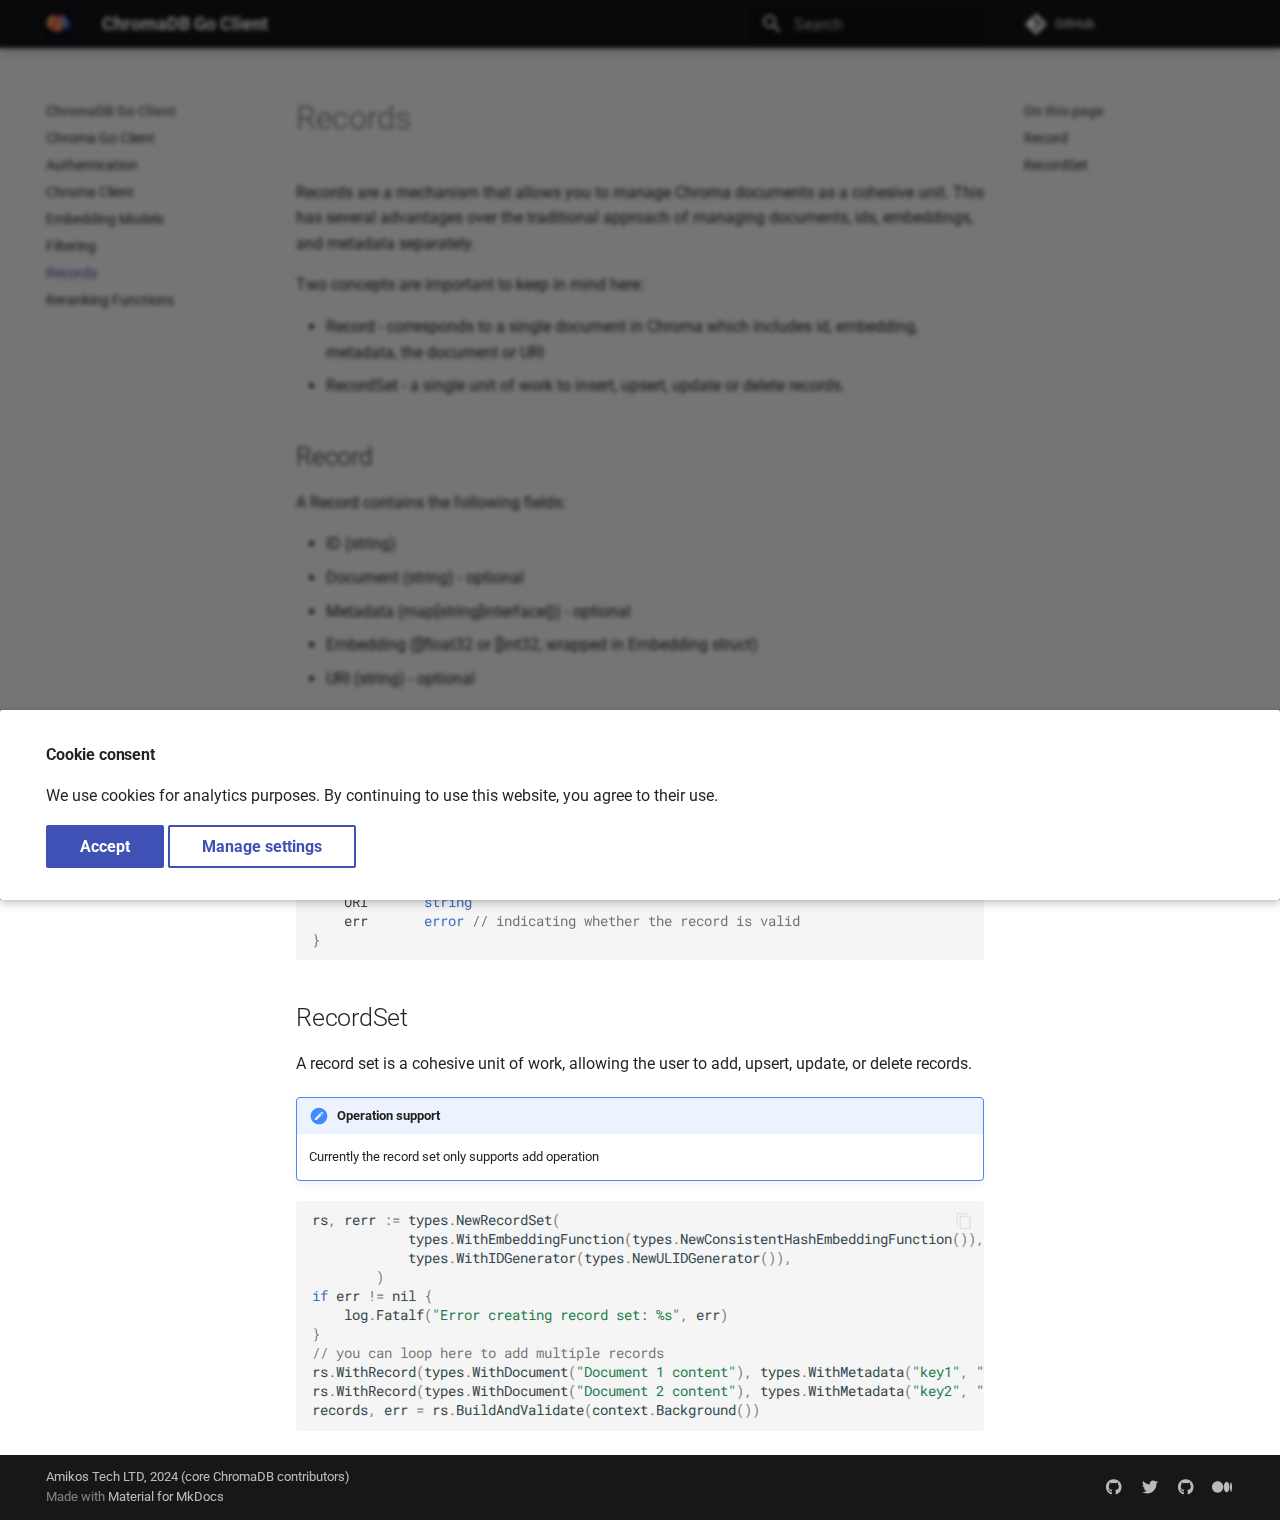
<file: records/index.html>
<!doctype html>
<html lang="en" class="no-js">
  <head>
    
      <meta charset="utf-8">
      <meta name="viewport" content="width=device-width,initial-scale=1">
      
      
      
        <link rel="canonical" href="https://go-client.chromadb.dev/records/">
      
      
        <link rel="prev" href="../filtering/">
      
      
        <link rel="next" href="../rerankers/">
      
      
      <link rel="icon" href="../assets/images/favicon.png">
      <meta name="generator" content="mkdocs-1.6.1, mkdocs-material-9.6.9">
    
    
      
        <title>Records - ChromaDB Go Client</title>
      
    
    
      <link rel="stylesheet" href="../assets/stylesheets/main.4af4bdda.min.css">
      
        
        <link rel="stylesheet" href="../assets/stylesheets/palette.06af60db.min.css">
      
      


    
    
      
    
    
      
        
        
        <link rel="preconnect" href="https://fonts.gstatic.com" crossorigin>
        <link rel="stylesheet" href="https://fonts.googleapis.com/css?family=Roboto:300,300i,400,400i,700,700i%7CRoboto+Mono:400,400i,700,700i&display=fallback">
        <style>:root{--md-text-font:"Roboto";--md-code-font:"Roboto Mono"}</style>
      
    
    
    <script>__md_scope=new URL("..",location),__md_hash=e=>[...e].reduce(((e,_)=>(e<<5)-e+_.charCodeAt(0)),0),__md_get=(e,_=localStorage,t=__md_scope)=>JSON.parse(_.getItem(t.pathname+"."+e)),__md_set=(e,_,t=localStorage,a=__md_scope)=>{try{t.setItem(a.pathname+"."+e,JSON.stringify(_))}catch(e){}}</script>
    
      
  


  
  

<script id="__analytics">function __md_analytics(){function e(){dataLayer.push(arguments)}window.dataLayer=window.dataLayer||[],e("js",new Date),e("config","G-NNN722BJKE"),document.addEventListener("DOMContentLoaded",(function(){document.forms.search&&document.forms.search.query.addEventListener("blur",(function(){this.value&&e("event","search",{search_term:this.value})}));document$.subscribe((function(){var t=document.forms.feedback;if(void 0!==t)for(var a of t.querySelectorAll("[type=submit]"))a.addEventListener("click",(function(a){a.preventDefault();var n=document.location.pathname,d=this.getAttribute("data-md-value");e("event","feedback",{page:n,data:d}),t.firstElementChild.disabled=!0;var r=t.querySelector(".md-feedback__note [data-md-value='"+d+"']");r&&(r.hidden=!1)})),t.hidden=!1})),location$.subscribe((function(t){e("config","G-NNN722BJKE",{page_path:t.pathname})}))}));var t=document.createElement("script");t.async=!0,t.src="https://www.googletagmanager.com/gtag/js?id=G-NNN722BJKE",document.getElementById("__analytics").insertAdjacentElement("afterEnd",t)}</script>
  
    <script>if("undefined"!=typeof __md_analytics){var consent=__md_get("__consent");consent&&consent.analytics&&__md_analytics()}</script>
  

    
    
    
  </head>
  
  
    
    
    
    
    
    <body dir="ltr" data-md-color-scheme="default" data-md-color-primary="black" data-md-color-accent="indigo">
  
    
    <input class="md-toggle" data-md-toggle="drawer" type="checkbox" id="__drawer" autocomplete="off">
    <input class="md-toggle" data-md-toggle="search" type="checkbox" id="__search" autocomplete="off">
    <label class="md-overlay" for="__drawer"></label>
    <div data-md-component="skip">
      
        
        <a href="#records" class="md-skip">
          Skip to content
        </a>
      
    </div>
    <div data-md-component="announce">
      
    </div>
    
    
      

  

<header class="md-header md-header--shadow" data-md-component="header">
  <nav class="md-header__inner md-grid" aria-label="Header">
    <a href="https://www.trychroma.com" title="ChromaDB Go Client" class="md-header__button md-logo" aria-label="ChromaDB Go Client" data-md-component="logo">
      
  <img src="../assets/images/logo.png" alt="logo">

    </a>
    <label class="md-header__button md-icon" for="__drawer">
      
      <svg xmlns="http://www.w3.org/2000/svg" viewBox="0 0 24 24"><path d="M3 6h18v2H3zm0 5h18v2H3zm0 5h18v2H3z"/></svg>
    </label>
    <div class="md-header__title" data-md-component="header-title">
      <div class="md-header__ellipsis">
        <div class="md-header__topic">
          <span class="md-ellipsis">
            ChromaDB Go Client
          </span>
        </div>
        <div class="md-header__topic" data-md-component="header-topic">
          <span class="md-ellipsis">
            
              Records
            
          </span>
        </div>
      </div>
    </div>
    
      
    
    
    
    
      <label class="md-header__button md-icon" for="__search">
        
        <svg xmlns="http://www.w3.org/2000/svg" viewBox="0 0 24 24"><path d="M9.5 3A6.5 6.5 0 0 1 16 9.5c0 1.61-.59 3.09-1.56 4.23l.27.27h.79l5 5-1.5 1.5-5-5v-.79l-.27-.27A6.52 6.52 0 0 1 9.5 16 6.5 6.5 0 0 1 3 9.5 6.5 6.5 0 0 1 9.5 3m0 2C7 5 5 7 5 9.5S7 14 9.5 14 14 12 14 9.5 12 5 9.5 5"/></svg>
      </label>
      <div class="md-search" data-md-component="search" role="dialog">
  <label class="md-search__overlay" for="__search"></label>
  <div class="md-search__inner" role="search">
    <form class="md-search__form" name="search">
      <input type="text" class="md-search__input" name="query" aria-label="Search" placeholder="Search" autocapitalize="off" autocorrect="off" autocomplete="off" spellcheck="false" data-md-component="search-query" required>
      <label class="md-search__icon md-icon" for="__search">
        
        <svg xmlns="http://www.w3.org/2000/svg" viewBox="0 0 24 24"><path d="M9.5 3A6.5 6.5 0 0 1 16 9.5c0 1.61-.59 3.09-1.56 4.23l.27.27h.79l5 5-1.5 1.5-5-5v-.79l-.27-.27A6.52 6.52 0 0 1 9.5 16 6.5 6.5 0 0 1 3 9.5 6.5 6.5 0 0 1 9.5 3m0 2C7 5 5 7 5 9.5S7 14 9.5 14 14 12 14 9.5 12 5 9.5 5"/></svg>
        
        <svg xmlns="http://www.w3.org/2000/svg" viewBox="0 0 24 24"><path d="M20 11v2H8l5.5 5.5-1.42 1.42L4.16 12l7.92-7.92L13.5 5.5 8 11z"/></svg>
      </label>
      <nav class="md-search__options" aria-label="Search">
        
        <button type="reset" class="md-search__icon md-icon" title="Clear" aria-label="Clear" tabindex="-1">
          
          <svg xmlns="http://www.w3.org/2000/svg" viewBox="0 0 24 24"><path d="M19 6.41 17.59 5 12 10.59 6.41 5 5 6.41 10.59 12 5 17.59 6.41 19 12 13.41 17.59 19 19 17.59 13.41 12z"/></svg>
        </button>
      </nav>
      
    </form>
    <div class="md-search__output">
      <div class="md-search__scrollwrap" tabindex="0" data-md-scrollfix>
        <div class="md-search-result" data-md-component="search-result">
          <div class="md-search-result__meta">
            Initializing search
          </div>
          <ol class="md-search-result__list" role="presentation"></ol>
        </div>
      </div>
    </div>
  </div>
</div>
    
    
      <div class="md-header__source">
        <a href="https://github.com/amikos-tech/chroma-go" title="Go to repository" class="md-source" data-md-component="source">
  <div class="md-source__icon md-icon">
    
    <svg xmlns="http://www.w3.org/2000/svg" viewBox="0 0 448 512"><!--! Font Awesome Free 6.7.2 by @fontawesome - https://fontawesome.com License - https://fontawesome.com/license/free (Icons: CC BY 4.0, Fonts: SIL OFL 1.1, Code: MIT License) Copyright 2024 Fonticons, Inc.--><path d="M439.55 236.05 244 40.45a28.87 28.87 0 0 0-40.81 0l-40.66 40.63 51.52 51.52c27.06-9.14 52.68 16.77 43.39 43.68l49.66 49.66c34.23-11.8 61.18 31 35.47 56.69-26.49 26.49-70.21-2.87-56-37.34L240.22 199v121.85c25.3 12.54 22.26 41.85 9.08 55a34.34 34.34 0 0 1-48.55 0c-17.57-17.6-11.07-46.91 11.25-56v-123c-20.8-8.51-24.6-30.74-18.64-45L142.57 101 8.45 235.14a28.86 28.86 0 0 0 0 40.81l195.61 195.6a28.86 28.86 0 0 0 40.8 0l194.69-194.69a28.86 28.86 0 0 0 0-40.81"/></svg>
  </div>
  <div class="md-source__repository">
    GitHub
  </div>
</a>
      </div>
    
  </nav>
  
</header>
    
    <div class="md-container" data-md-component="container">
      
      
        
          
        
      
      <main class="md-main" data-md-component="main">
        <div class="md-main__inner md-grid">
          
            
              
              <div class="md-sidebar md-sidebar--primary" data-md-component="sidebar" data-md-type="navigation" >
                <div class="md-sidebar__scrollwrap">
                  <div class="md-sidebar__inner">
                    



<nav class="md-nav md-nav--primary" aria-label="Navigation" data-md-level="0">
  <label class="md-nav__title" for="__drawer">
    <a href="https://www.trychroma.com" title="ChromaDB Go Client" class="md-nav__button md-logo" aria-label="ChromaDB Go Client" data-md-component="logo">
      
  <img src="../assets/images/logo.png" alt="logo">

    </a>
    ChromaDB Go Client
  </label>
  
    <div class="md-nav__source">
      <a href="https://github.com/amikos-tech/chroma-go" title="Go to repository" class="md-source" data-md-component="source">
  <div class="md-source__icon md-icon">
    
    <svg xmlns="http://www.w3.org/2000/svg" viewBox="0 0 448 512"><!--! Font Awesome Free 6.7.2 by @fontawesome - https://fontawesome.com License - https://fontawesome.com/license/free (Icons: CC BY 4.0, Fonts: SIL OFL 1.1, Code: MIT License) Copyright 2024 Fonticons, Inc.--><path d="M439.55 236.05 244 40.45a28.87 28.87 0 0 0-40.81 0l-40.66 40.63 51.52 51.52c27.06-9.14 52.68 16.77 43.39 43.68l49.66 49.66c34.23-11.8 61.18 31 35.47 56.69-26.49 26.49-70.21-2.87-56-37.34L240.22 199v121.85c25.3 12.54 22.26 41.85 9.08 55a34.34 34.34 0 0 1-48.55 0c-17.57-17.6-11.07-46.91 11.25-56v-123c-20.8-8.51-24.6-30.74-18.64-45L142.57 101 8.45 235.14a28.86 28.86 0 0 0 0 40.81l195.61 195.6a28.86 28.86 0 0 0 40.8 0l194.69-194.69a28.86 28.86 0 0 0 0-40.81"/></svg>
  </div>
  <div class="md-source__repository">
    GitHub
  </div>
</a>
    </div>
  
  <ul class="md-nav__list" data-md-scrollfix>
    
      
      
  
  
  
  
    <li class="md-nav__item">
      <a href=".." class="md-nav__link">
        
  
  <span class="md-ellipsis">
    Chroma Go Client
    
  </span>
  

      </a>
    </li>
  

    
      
      
  
  
  
  
    <li class="md-nav__item">
      <a href="../auth/" class="md-nav__link">
        
  
  <span class="md-ellipsis">
    Authentication
    
  </span>
  

      </a>
    </li>
  

    
      
      
  
  
  
  
    <li class="md-nav__item">
      <a href="../client/" class="md-nav__link">
        
  
  <span class="md-ellipsis">
    Chroma Client
    
  </span>
  

      </a>
    </li>
  

    
      
      
  
  
  
  
    <li class="md-nav__item">
      <a href="../embeddings/" class="md-nav__link">
        
  
  <span class="md-ellipsis">
    Embedding Models
    
  </span>
  

      </a>
    </li>
  

    
      
      
  
  
  
  
    <li class="md-nav__item">
      <a href="../filtering/" class="md-nav__link">
        
  
  <span class="md-ellipsis">
    Filtering
    
  </span>
  

      </a>
    </li>
  

    
      
      
  
  
    
  
  
  
    <li class="md-nav__item md-nav__item--active">
      
      <input class="md-nav__toggle md-toggle" type="checkbox" id="__toc">
      
      
        
      
      
        <label class="md-nav__link md-nav__link--active" for="__toc">
          
  
  <span class="md-ellipsis">
    Records
    
  </span>
  

          <span class="md-nav__icon md-icon"></span>
        </label>
      
      <a href="./" class="md-nav__link md-nav__link--active">
        
  
  <span class="md-ellipsis">
    Records
    
  </span>
  

      </a>
      
        

  

<nav class="md-nav md-nav--secondary" aria-label="On this page">
  
  
  
    
  
  
    <label class="md-nav__title" for="__toc">
      <span class="md-nav__icon md-icon"></span>
      On this page
    </label>
    <ul class="md-nav__list" data-md-component="toc" data-md-scrollfix>
      
        <li class="md-nav__item">
  <a href="#record" class="md-nav__link">
    <span class="md-ellipsis">
      Record
    </span>
  </a>
  
</li>
      
        <li class="md-nav__item">
  <a href="#recordset" class="md-nav__link">
    <span class="md-ellipsis">
      RecordSet
    </span>
  </a>
  
</li>
      
    </ul>
  
</nav>
      
    </li>
  

    
      
      
  
  
  
  
    <li class="md-nav__item">
      <a href="../rerankers/" class="md-nav__link">
        
  
  <span class="md-ellipsis">
    Reranking Functions
    
  </span>
  

      </a>
    </li>
  

    
  </ul>
</nav>
                  </div>
                </div>
              </div>
            
            
              
              <div class="md-sidebar md-sidebar--secondary" data-md-component="sidebar" data-md-type="toc" >
                <div class="md-sidebar__scrollwrap">
                  <div class="md-sidebar__inner">
                    

  

<nav class="md-nav md-nav--secondary" aria-label="On this page">
  
  
  
    
  
  
    <label class="md-nav__title" for="__toc">
      <span class="md-nav__icon md-icon"></span>
      On this page
    </label>
    <ul class="md-nav__list" data-md-component="toc" data-md-scrollfix>
      
        <li class="md-nav__item">
  <a href="#record" class="md-nav__link">
    <span class="md-ellipsis">
      Record
    </span>
  </a>
  
</li>
      
        <li class="md-nav__item">
  <a href="#recordset" class="md-nav__link">
    <span class="md-ellipsis">
      RecordSet
    </span>
  </a>
  
</li>
      
    </ul>
  
</nav>
                  </div>
                </div>
              </div>
            
          
          
            <div class="md-content" data-md-component="content">
              <article class="md-content__inner md-typeset">
                
                  


  
  


<h1 id="records">Records<a class="headerlink" href="#records" title="Permanent link">&para;</a></h1>
<p>Records are a mechanism that allows you to manage Chroma documents as a cohesive unit. This has several advantages over
the traditional approach of managing documents, ids, embeddings, and metadata separately.</p>
<p>Two concepts are important to keep in mind here:</p>
<ul>
<li>Record - corresponds to a single document in Chroma which includes id, embedding, metadata, the document or URI</li>
<li>RecordSet - a single unit of work to insert, upsert, update or delete records.</li>
</ul>
<h2 id="record">Record<a class="headerlink" href="#record" title="Permanent link">&para;</a></h2>
<p>A Record contains the following fields:</p>
<ul>
<li>ID (string)</li>
<li>Document (string) - optional</li>
<li>Metadata (map[string]interface{}) - optional</li>
<li>Embedding ([]float32 or []int32, wrapped in Embedding struct)</li>
<li>URI (string) - optional</li>
</ul>
<p>Here's the <code>Record</code> type:</p>
<div class="language-go highlight"><pre><span></span><code><span id="__span-0-1"><a id="__codelineno-0-1" name="__codelineno-0-1" href="#__codelineno-0-1"></a><span class="kn">package</span><span class="w"> </span><span class="nx">types</span>
</span><span id="__span-0-2"><a id="__codelineno-0-2" name="__codelineno-0-2" href="#__codelineno-0-2"></a>
</span><span id="__span-0-3"><a id="__codelineno-0-3" name="__codelineno-0-3" href="#__codelineno-0-3"></a><span class="kd">type</span><span class="w"> </span><span class="nx">Record</span><span class="w"> </span><span class="kd">struct</span><span class="w"> </span><span class="p">{</span>
</span><span id="__span-0-4"><a id="__codelineno-0-4" name="__codelineno-0-4" href="#__codelineno-0-4"></a><span class="w">    </span><span class="nx">ID</span><span class="w">        </span><span class="kt">string</span>
</span><span id="__span-0-5"><a id="__codelineno-0-5" name="__codelineno-0-5" href="#__codelineno-0-5"></a><span class="w">    </span><span class="nx">Embedding</span><span class="w"> </span><span class="nx">Embedding</span>
</span><span id="__span-0-6"><a id="__codelineno-0-6" name="__codelineno-0-6" href="#__codelineno-0-6"></a><span class="w">    </span><span class="nx">Metadata</span><span class="w">  </span><span class="kd">map</span><span class="p">[</span><span class="kt">string</span><span class="p">]</span><span class="kd">interface</span><span class="p">{}</span>
</span><span id="__span-0-7"><a id="__codelineno-0-7" name="__codelineno-0-7" href="#__codelineno-0-7"></a><span class="w">    </span><span class="nx">Document</span><span class="w">  </span><span class="kt">string</span>
</span><span id="__span-0-8"><a id="__codelineno-0-8" name="__codelineno-0-8" href="#__codelineno-0-8"></a><span class="w">    </span><span class="nx">URI</span><span class="w">       </span><span class="kt">string</span>
</span><span id="__span-0-9"><a id="__codelineno-0-9" name="__codelineno-0-9" href="#__codelineno-0-9"></a><span class="w">    </span><span class="nx">err</span><span class="w">       </span><span class="kt">error</span><span class="w"> </span><span class="c1">// indicating whether the record is valid</span>
</span><span id="__span-0-10"><a id="__codelineno-0-10" name="__codelineno-0-10" href="#__codelineno-0-10"></a><span class="p">}</span>
</span></code></pre></div>
<h2 id="recordset">RecordSet<a class="headerlink" href="#recordset" title="Permanent link">&para;</a></h2>
<p>A record set is a cohesive unit of work, allowing the user to add, upsert, update, or delete records.</p>
<div class="admonition note">
<p class="admonition-title">Operation support</p>
<p>Currently the record set only supports add operation</p>
</div>
<div class="language-go highlight"><pre><span></span><code><span id="__span-1-1"><a id="__codelineno-1-1" name="__codelineno-1-1" href="#__codelineno-1-1"></a><span class="nx">rs</span><span class="p">,</span><span class="w"> </span><span class="nx">rerr</span><span class="w"> </span><span class="o">:=</span><span class="w"> </span><span class="nx">types</span><span class="p">.</span><span class="nx">NewRecordSet</span><span class="p">(</span>
</span><span id="__span-1-2"><a id="__codelineno-1-2" name="__codelineno-1-2" href="#__codelineno-1-2"></a><span class="w">            </span><span class="nx">types</span><span class="p">.</span><span class="nx">WithEmbeddingFunction</span><span class="p">(</span><span class="nx">types</span><span class="p">.</span><span class="nx">NewConsistentHashEmbeddingFunction</span><span class="p">()),</span>
</span><span id="__span-1-3"><a id="__codelineno-1-3" name="__codelineno-1-3" href="#__codelineno-1-3"></a><span class="w">            </span><span class="nx">types</span><span class="p">.</span><span class="nx">WithIDGenerator</span><span class="p">(</span><span class="nx">types</span><span class="p">.</span><span class="nx">NewULIDGenerator</span><span class="p">()),</span>
</span><span id="__span-1-4"><a id="__codelineno-1-4" name="__codelineno-1-4" href="#__codelineno-1-4"></a><span class="w">        </span><span class="p">)</span>
</span><span id="__span-1-5"><a id="__codelineno-1-5" name="__codelineno-1-5" href="#__codelineno-1-5"></a><span class="k">if</span><span class="w"> </span><span class="nx">err</span><span class="w"> </span><span class="o">!=</span><span class="w"> </span><span class="kc">nil</span><span class="w"> </span><span class="p">{</span>
</span><span id="__span-1-6"><a id="__codelineno-1-6" name="__codelineno-1-6" href="#__codelineno-1-6"></a><span class="w">    </span><span class="nx">log</span><span class="p">.</span><span class="nx">Fatalf</span><span class="p">(</span><span class="s">&quot;Error creating record set: %s&quot;</span><span class="p">,</span><span class="w"> </span><span class="nx">err</span><span class="p">)</span>
</span><span id="__span-1-7"><a id="__codelineno-1-7" name="__codelineno-1-7" href="#__codelineno-1-7"></a><span class="p">}</span>
</span><span id="__span-1-8"><a id="__codelineno-1-8" name="__codelineno-1-8" href="#__codelineno-1-8"></a><span class="c1">// you can loop here to add multiple records</span>
</span><span id="__span-1-9"><a id="__codelineno-1-9" name="__codelineno-1-9" href="#__codelineno-1-9"></a><span class="nx">rs</span><span class="p">.</span><span class="nx">WithRecord</span><span class="p">(</span><span class="nx">types</span><span class="p">.</span><span class="nx">WithDocument</span><span class="p">(</span><span class="s">&quot;Document 1 content&quot;</span><span class="p">),</span><span class="w"> </span><span class="nx">types</span><span class="p">.</span><span class="nx">WithMetadata</span><span class="p">(</span><span class="s">&quot;key1&quot;</span><span class="p">,</span><span class="w"> </span><span class="s">&quot;value1&quot;</span><span class="p">))</span>
</span><span id="__span-1-10"><a id="__codelineno-1-10" name="__codelineno-1-10" href="#__codelineno-1-10"></a><span class="nx">rs</span><span class="p">.</span><span class="nx">WithRecord</span><span class="p">(</span><span class="nx">types</span><span class="p">.</span><span class="nx">WithDocument</span><span class="p">(</span><span class="s">&quot;Document 2 content&quot;</span><span class="p">),</span><span class="w"> </span><span class="nx">types</span><span class="p">.</span><span class="nx">WithMetadata</span><span class="p">(</span><span class="s">&quot;key2&quot;</span><span class="p">,</span><span class="w"> </span><span class="s">&quot;value2&quot;</span><span class="p">))</span>
</span><span id="__span-1-11"><a id="__codelineno-1-11" name="__codelineno-1-11" href="#__codelineno-1-11"></a><span class="nx">records</span><span class="p">,</span><span class="w"> </span><span class="nx">err</span><span class="w"> </span><span class="p">=</span><span class="w"> </span><span class="nx">rs</span><span class="p">.</span><span class="nx">BuildAndValidate</span><span class="p">(</span><span class="nx">context</span><span class="p">.</span><span class="nx">Background</span><span class="p">())</span>
</span></code></pre></div>









  




                
              </article>
            </div>
          
          
<script>var target=document.getElementById(location.hash.slice(1));target&&target.name&&(target.checked=target.name.startsWith("__tabbed_"))</script>
        </div>
        
      </main>
      
        <footer class="md-footer">
  
  <div class="md-footer-meta md-typeset">
    <div class="md-footer-meta__inner md-grid">
      <div class="md-copyright">
  
    <div class="md-copyright__highlight">
      Amikos Tech LTD, 2024 (core ChromaDB contributors)
    </div>
  
  
    Made with
    <a href="https://squidfunk.github.io/mkdocs-material/" target="_blank" rel="noopener">
      Material for MkDocs
    </a>
  
</div>
      
        <div class="md-social">
  
    
    
    
    
    <a href="https://github.com/chroma-core/chroma" target="_blank" rel="noopener" title="Chroma on GitHub" class="md-social__link">
      <svg xmlns="http://www.w3.org/2000/svg" viewBox="0 0 496 512"><!--! Font Awesome Free 6.7.2 by @fontawesome - https://fontawesome.com License - https://fontawesome.com/license/free (Icons: CC BY 4.0, Fonts: SIL OFL 1.1, Code: MIT License) Copyright 2024 Fonticons, Inc.--><path d="M165.9 397.4c0 2-2.3 3.6-5.2 3.6-3.3.3-5.6-1.3-5.6-3.6 0-2 2.3-3.6 5.2-3.6 3-.3 5.6 1.3 5.6 3.6m-31.1-4.5c-.7 2 1.3 4.3 4.3 4.9 2.6 1 5.6 0 6.2-2s-1.3-4.3-4.3-5.2c-2.6-.7-5.5.3-6.2 2.3m44.2-1.7c-2.9.7-4.9 2.6-4.6 4.9.3 2 2.9 3.3 5.9 2.6 2.9-.7 4.9-2.6 4.6-4.6-.3-1.9-3-3.2-5.9-2.9M244.8 8C106.1 8 0 113.3 0 252c0 110.9 69.8 205.8 169.5 239.2 12.8 2.3 17.3-5.6 17.3-12.1 0-6.2-.3-40.4-.3-61.4 0 0-70 15-84.7-29.8 0 0-11.4-29.1-27.8-36.6 0 0-22.9-15.7 1.6-15.4 0 0 24.9 2 38.6 25.8 21.9 38.6 58.6 27.5 72.9 20.9 2.3-16 8.8-27.1 16-33.7-55.9-6.2-112.3-14.3-112.3-110.5 0-27.5 7.6-41.3 23.6-58.9-2.6-6.5-11.1-33.3 2.6-67.9 20.9-6.5 69 27 69 27 20-5.6 41.5-8.5 62.8-8.5s42.8 2.9 62.8 8.5c0 0 48.1-33.6 69-27 13.7 34.7 5.2 61.4 2.6 67.9 16 17.7 25.8 31.5 25.8 58.9 0 96.5-58.9 104.2-114.8 110.5 9.2 7.9 17 22.9 17 46.4 0 33.7-.3 75.4-.3 83.6 0 6.5 4.6 14.4 17.3 12.1C428.2 457.8 496 362.9 496 252 496 113.3 383.5 8 244.8 8M97.2 352.9c-1.3 1-1 3.3.7 5.2 1.6 1.6 3.9 2.3 5.2 1 1.3-1 1-3.3-.7-5.2-1.6-1.6-3.9-2.3-5.2-1m-10.8-8.1c-.7 1.3.3 2.9 2.3 3.9 1.6 1 3.6.7 4.3-.7.7-1.3-.3-2.9-2.3-3.9-2-.6-3.6-.3-4.3.7m32.4 35.6c-1.6 1.3-1 4.3 1.3 6.2 2.3 2.3 5.2 2.6 6.5 1 1.3-1.3.7-4.3-1.3-6.2-2.2-2.3-5.2-2.6-6.5-1m-11.4-14.7c-1.6 1-1.6 3.6 0 5.9s4.3 3.3 5.6 2.3c1.6-1.3 1.6-3.9 0-6.2-1.4-2.3-4-3.3-5.6-2"/></svg>
    </a>
  
    
    
    
    
    <a href="https://twitter.com/trychroma" target="_blank" rel="noopener" title="Chroma on Twitter" class="md-social__link">
      <svg xmlns="http://www.w3.org/2000/svg" viewBox="0 0 512 512"><!--! Font Awesome Free 6.7.2 by @fontawesome - https://fontawesome.com License - https://fontawesome.com/license/free (Icons: CC BY 4.0, Fonts: SIL OFL 1.1, Code: MIT License) Copyright 2024 Fonticons, Inc.--><path d="M459.37 151.716c.325 4.548.325 9.097.325 13.645 0 138.72-105.583 298.558-298.558 298.558-59.452 0-114.68-17.219-161.137-47.106 8.447.974 16.568 1.299 25.34 1.299 49.055 0 94.213-16.568 130.274-44.832-46.132-.975-84.792-31.188-98.112-72.772 6.498.974 12.995 1.624 19.818 1.624 9.421 0 18.843-1.3 27.614-3.573-48.081-9.747-84.143-51.98-84.143-102.985v-1.299c13.969 7.797 30.214 12.67 47.431 13.319-28.264-18.843-46.781-51.005-46.781-87.391 0-19.492 5.197-37.36 14.294-52.954 51.655 63.675 129.3 105.258 216.365 109.807-1.624-7.797-2.599-15.918-2.599-24.04 0-57.828 46.782-104.934 104.934-104.934 30.213 0 57.502 12.67 76.67 33.137 23.715-4.548 46.456-13.32 66.599-25.34-7.798 24.366-24.366 44.833-46.132 57.827 21.117-2.273 41.584-8.122 60.426-16.243-14.292 20.791-32.161 39.308-52.628 54.253"/></svg>
    </a>
  
    
    
    
    
    <a href="https://github.com/amikos-tech" target="_blank" rel="noopener" title="Amikos on GitHub" class="md-social__link">
      <svg xmlns="http://www.w3.org/2000/svg" viewBox="0 0 496 512"><!--! Font Awesome Free 6.7.2 by @fontawesome - https://fontawesome.com License - https://fontawesome.com/license/free (Icons: CC BY 4.0, Fonts: SIL OFL 1.1, Code: MIT License) Copyright 2024 Fonticons, Inc.--><path d="M165.9 397.4c0 2-2.3 3.6-5.2 3.6-3.3.3-5.6-1.3-5.6-3.6 0-2 2.3-3.6 5.2-3.6 3-.3 5.6 1.3 5.6 3.6m-31.1-4.5c-.7 2 1.3 4.3 4.3 4.9 2.6 1 5.6 0 6.2-2s-1.3-4.3-4.3-5.2c-2.6-.7-5.5.3-6.2 2.3m44.2-1.7c-2.9.7-4.9 2.6-4.6 4.9.3 2 2.9 3.3 5.9 2.6 2.9-.7 4.9-2.6 4.6-4.6-.3-1.9-3-3.2-5.9-2.9M244.8 8C106.1 8 0 113.3 0 252c0 110.9 69.8 205.8 169.5 239.2 12.8 2.3 17.3-5.6 17.3-12.1 0-6.2-.3-40.4-.3-61.4 0 0-70 15-84.7-29.8 0 0-11.4-29.1-27.8-36.6 0 0-22.9-15.7 1.6-15.4 0 0 24.9 2 38.6 25.8 21.9 38.6 58.6 27.5 72.9 20.9 2.3-16 8.8-27.1 16-33.7-55.9-6.2-112.3-14.3-112.3-110.5 0-27.5 7.6-41.3 23.6-58.9-2.6-6.5-11.1-33.3 2.6-67.9 20.9-6.5 69 27 69 27 20-5.6 41.5-8.5 62.8-8.5s42.8 2.9 62.8 8.5c0 0 48.1-33.6 69-27 13.7 34.7 5.2 61.4 2.6 67.9 16 17.7 25.8 31.5 25.8 58.9 0 96.5-58.9 104.2-114.8 110.5 9.2 7.9 17 22.9 17 46.4 0 33.7-.3 75.4-.3 83.6 0 6.5 4.6 14.4 17.3 12.1C428.2 457.8 496 362.9 496 252 496 113.3 383.5 8 244.8 8M97.2 352.9c-1.3 1-1 3.3.7 5.2 1.6 1.6 3.9 2.3 5.2 1 1.3-1 1-3.3-.7-5.2-1.6-1.6-3.9-2.3-5.2-1m-10.8-8.1c-.7 1.3.3 2.9 2.3 3.9 1.6 1 3.6.7 4.3-.7.7-1.3-.3-2.9-2.3-3.9-2-.6-3.6-.3-4.3.7m32.4 35.6c-1.6 1.3-1 4.3 1.3 6.2 2.3 2.3 5.2 2.6 6.5 1 1.3-1.3.7-4.3-1.3-6.2-2.2-2.3-5.2-2.6-6.5-1m-11.4-14.7c-1.6 1-1.6 3.6 0 5.9s4.3 3.3 5.6 2.3c1.6-1.3 1.6-3.9 0-6.2-1.4-2.3-4-3.3-5.6-2"/></svg>
    </a>
  
    
    
    
    
    <a href="https://medium.com/@amikostech" target="_blank" rel="noopener" title="Amikos on Medium" class="md-social__link">
      <svg xmlns="http://www.w3.org/2000/svg" viewBox="0 0 640 512"><!--! Font Awesome Free 6.7.2 by @fontawesome - https://fontawesome.com License - https://fontawesome.com/license/free (Icons: CC BY 4.0, Fonts: SIL OFL 1.1, Code: MIT License) Copyright 2024 Fonticons, Inc.--><path d="M180.5 74.262C80.813 74.262 0 155.633 0 256s80.819 181.738 180.5 181.738S361 356.373 361 256 280.191 74.262 180.5 74.262m288.25 10.646c-49.845 0-90.245 76.619-90.245 171.095s40.406 171.1 90.251 171.1 90.251-76.619 90.251-171.1H559c0-94.503-40.4-171.095-90.248-171.095Zm139.506 17.821c-17.526 0-31.735 68.628-31.735 153.274s14.2 153.274 31.735 153.274S640 340.631 640 256c0-84.649-14.215-153.271-31.742-153.271Z"/></svg>
    </a>
  
</div>
      
    </div>
  </div>
</footer>
      
    </div>
    <div class="md-dialog" data-md-component="dialog">
      <div class="md-dialog__inner md-typeset"></div>
    </div>
    
      <div class="md-progress" data-md-component="progress" role="progressbar"></div>
    
    
      <div class="md-consent" data-md-component="consent" id="__consent" hidden>
        <div class="md-consent__overlay"></div>
        <aside class="md-consent__inner">
          <form class="md-consent__form md-grid md-typeset" name="consent">
            

  
    
  


  
    
  



  


<h4>Cookie consent</h4>
<p>We use cookies for analytics purposes. By continuing to use this website, you agree to their use.</p>
<input class="md-toggle" type="checkbox" id="__settings" >
<div class="md-consent__settings">
  <ul class="task-list">
    
      
      
        
        
      
      <li class="task-list-item">
        <label class="task-list-control">
          <input type="checkbox" name="analytics" checked>
          <span class="task-list-indicator"></span>
          Google Analytics
        </label>
      </li>
    
      
      
        
        
      
      <li class="task-list-item">
        <label class="task-list-control">
          <input type="checkbox" name="github" checked>
          <span class="task-list-indicator"></span>
          GitHub
        </label>
      </li>
    
  </ul>
</div>
<div class="md-consent__controls">
  
    
      <button class="md-button md-button--primary">Accept</button>
    
    
    
  
    
    
    
      <label class="md-button" for="__settings">Manage settings</label>
    
  
</div>
          </form>
        </aside>
      </div>
      <script>var consent=__md_get("__consent");if(consent)for(var input of document.forms.consent.elements)input.name&&(input.checked=consent[input.name]||!1);else"file:"!==location.protocol&&setTimeout((function(){document.querySelector("[data-md-component=consent]").hidden=!1}),250);var form=document.forms.consent;for(var action of["submit","reset"])form.addEventListener(action,(function(e){if(e.preventDefault(),"reset"===e.type)for(var n of document.forms.consent.elements)n.name&&(n.checked=!1);__md_set("__consent",Object.fromEntries(Array.from(new FormData(form).keys()).map((function(e){return[e,!0]})))),location.hash="",location.reload()}))</script>
    
    <script id="__config" type="application/json">{"base": "..", "features": ["content.code.annotate", "content.code.copy", "navigation.instant", "navigation.instant.progress", "navigation.tracking", "navigation.indexes"], "search": "../assets/javascripts/workers/search.f8cc74c7.min.js", "translations": {"clipboard.copied": "Copied to clipboard", "clipboard.copy": "Copy to clipboard", "search.result.more.one": "1 more on this page", "search.result.more.other": "# more on this page", "search.result.none": "No matching documents", "search.result.one": "1 matching document", "search.result.other": "# matching documents", "search.result.placeholder": "Type to start searching", "search.result.term.missing": "Missing", "select.version": "Select version"}}</script>
    
    
      <script src="../assets/javascripts/bundle.c8b220af.min.js"></script>
      
        <script src="../javascripts/gtag.js"></script>
      
    
  </body>
</html>
</file>
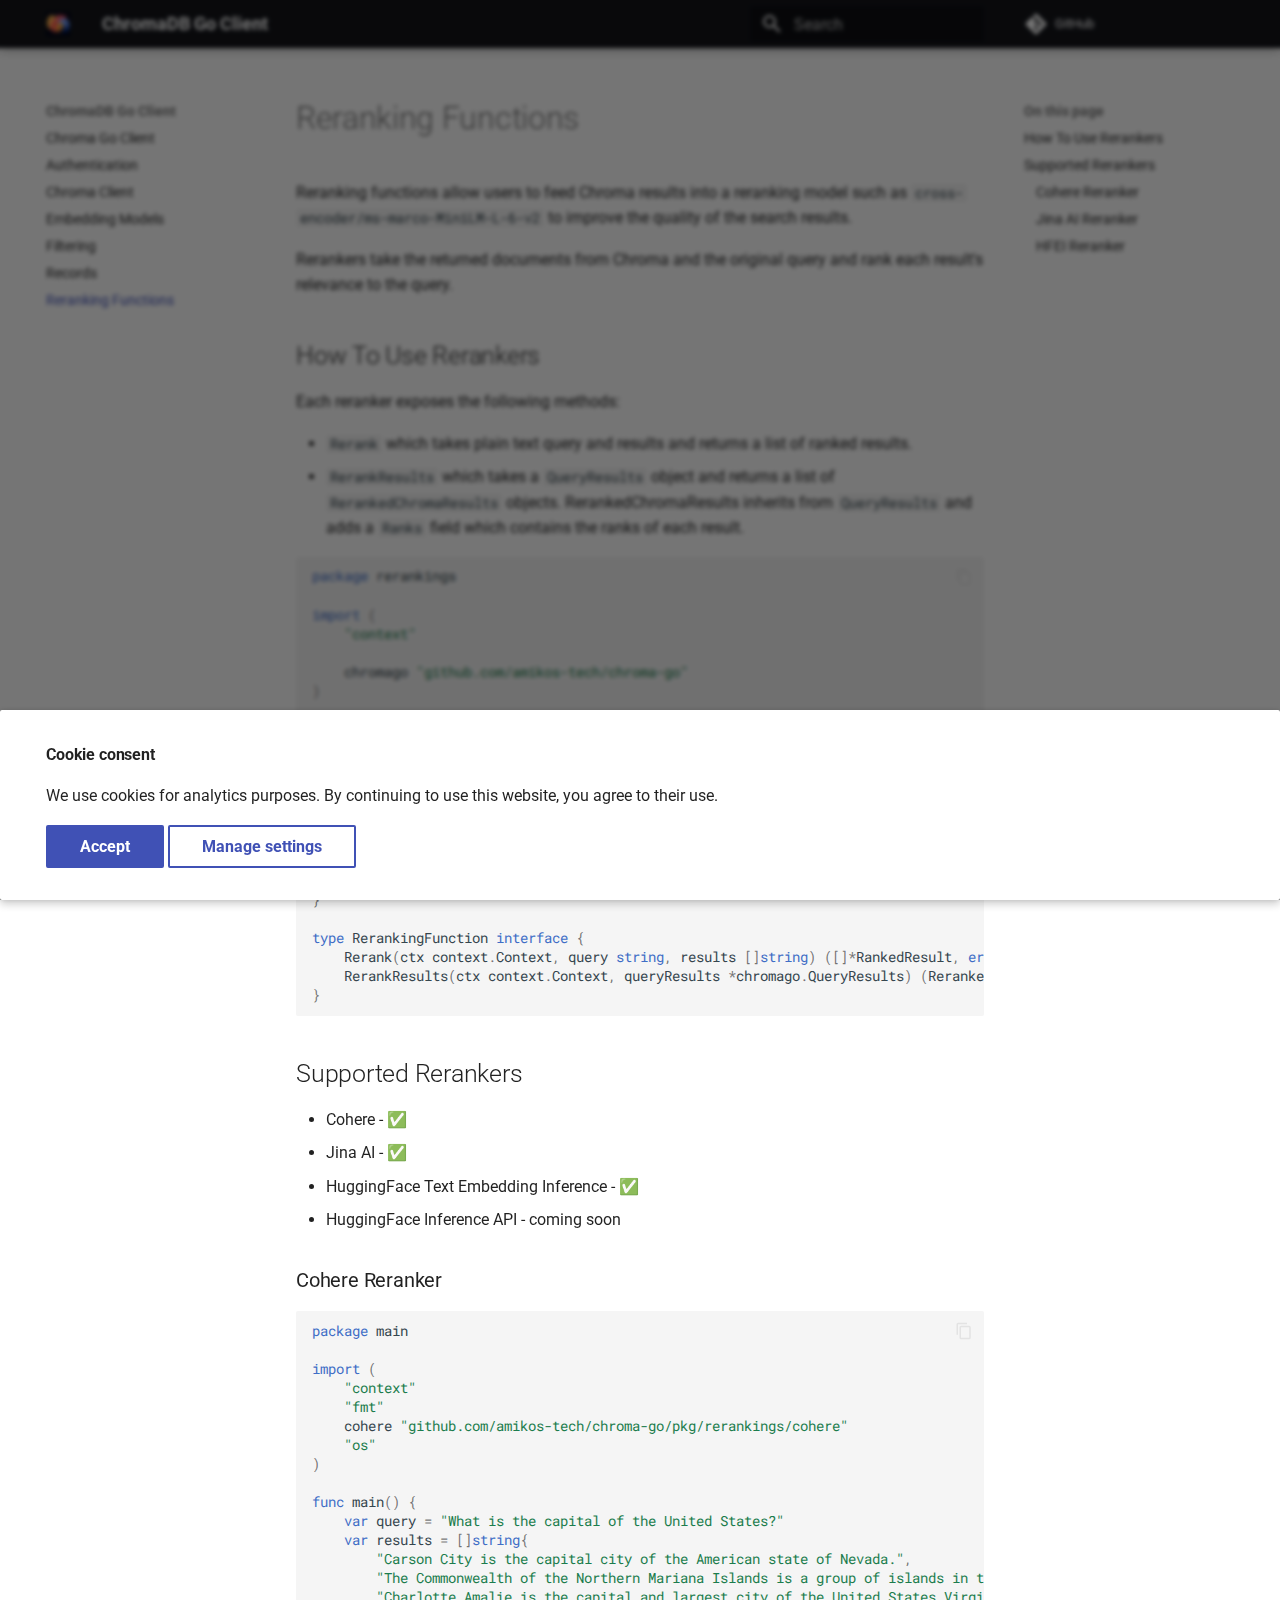
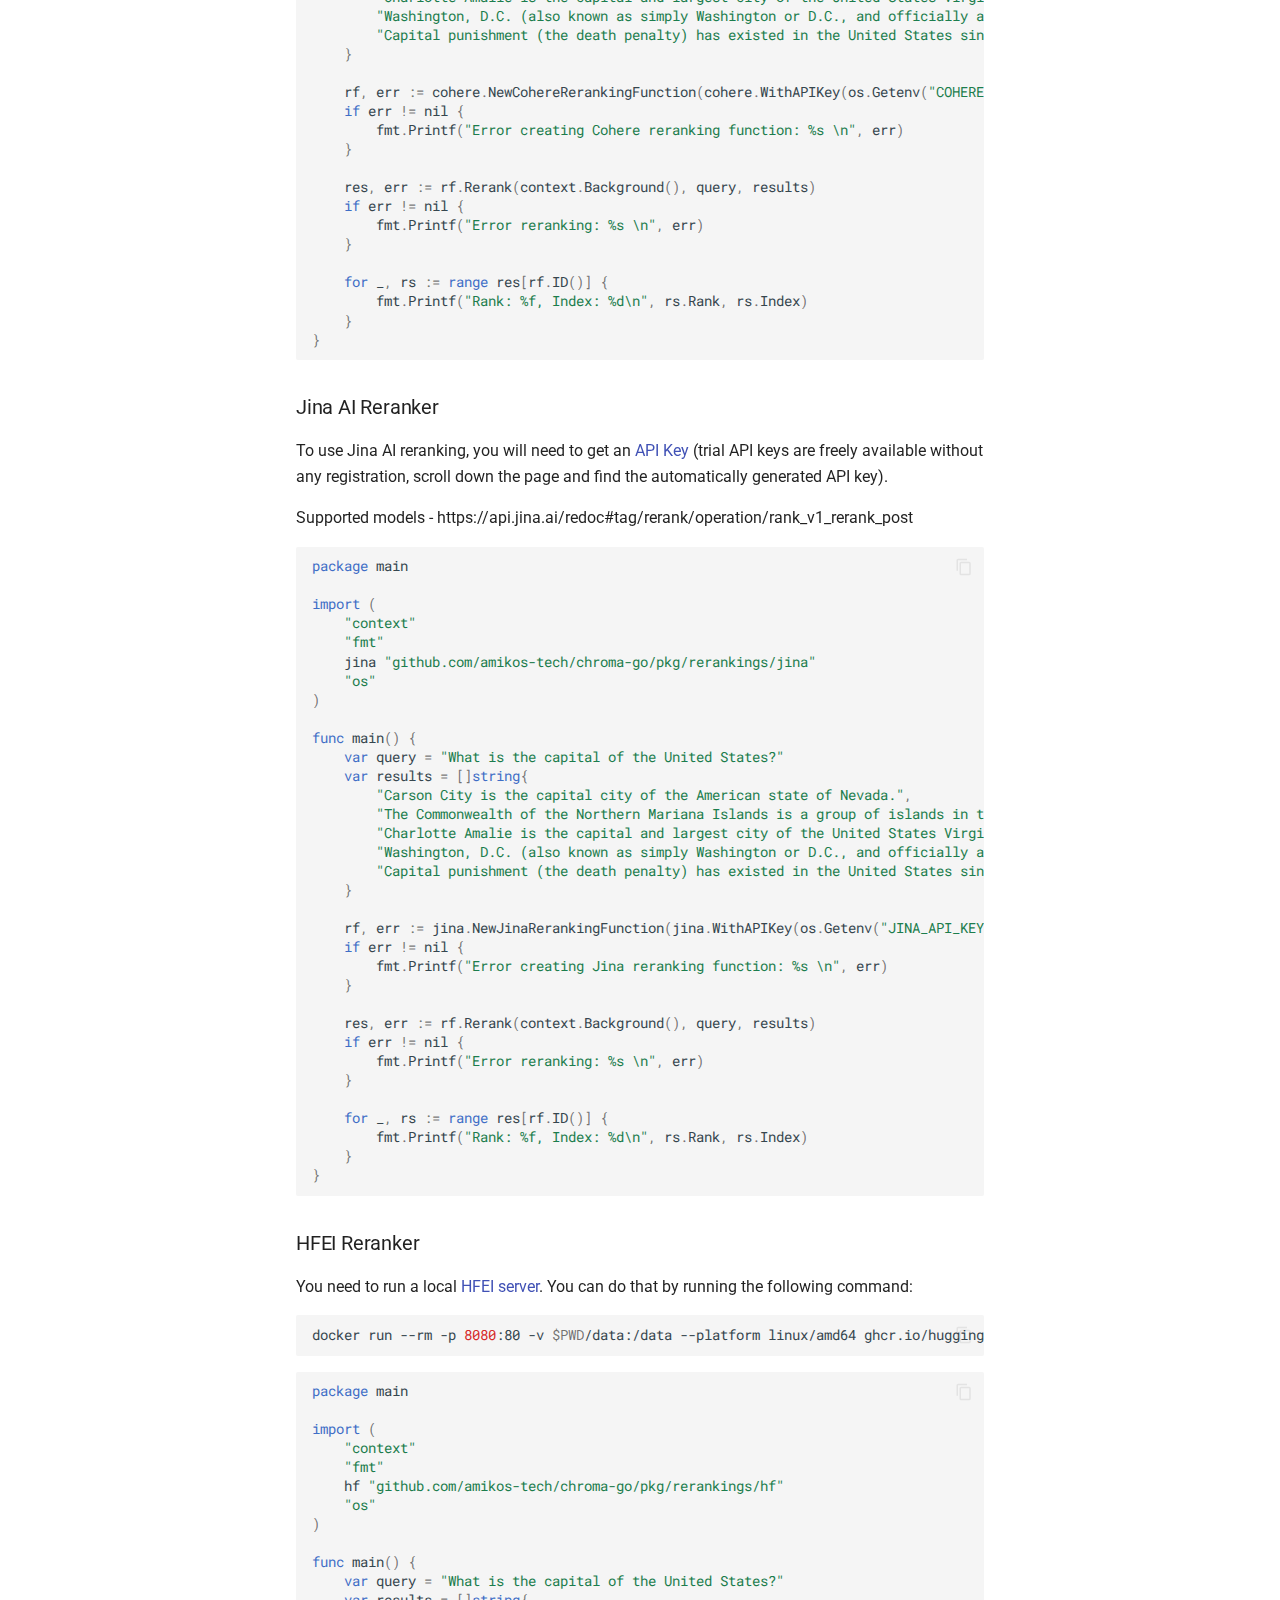
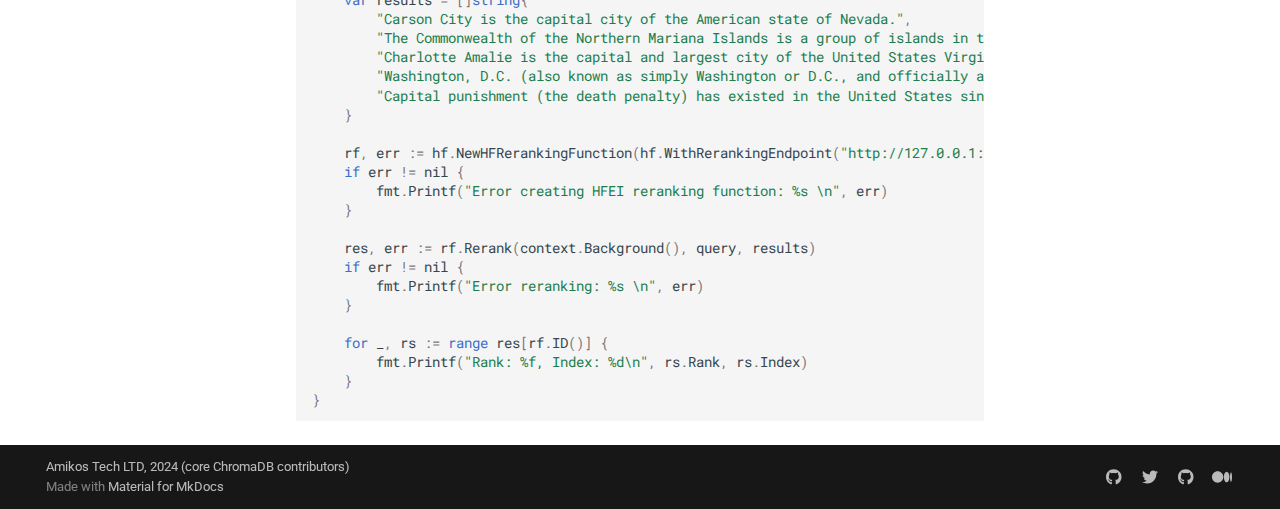
<file: rerankers/index.html>
<!doctype html>
<html lang="en" class="no-js">
  <head>
    
      <meta charset="utf-8">
      <meta name="viewport" content="width=device-width,initial-scale=1">
      
      
      
        <link rel="canonical" href="https://go-client.chromadb.dev/rerankers/">
      
      
        <link rel="prev" href="../records/">
      
      
      
      <link rel="icon" href="../assets/images/favicon.png">
      <meta name="generator" content="mkdocs-1.6.1, mkdocs-material-9.6.9">
    
    
      
        <title>Reranking Functions - ChromaDB Go Client</title>
      
    
    
      <link rel="stylesheet" href="../assets/stylesheets/main.4af4bdda.min.css">
      
        
        <link rel="stylesheet" href="../assets/stylesheets/palette.06af60db.min.css">
      
      


    
    
      
    
    
      
        
        
        <link rel="preconnect" href="https://fonts.gstatic.com" crossorigin>
        <link rel="stylesheet" href="https://fonts.googleapis.com/css?family=Roboto:300,300i,400,400i,700,700i%7CRoboto+Mono:400,400i,700,700i&display=fallback">
        <style>:root{--md-text-font:"Roboto";--md-code-font:"Roboto Mono"}</style>
      
    
    
    <script>__md_scope=new URL("..",location),__md_hash=e=>[...e].reduce(((e,_)=>(e<<5)-e+_.charCodeAt(0)),0),__md_get=(e,_=localStorage,t=__md_scope)=>JSON.parse(_.getItem(t.pathname+"."+e)),__md_set=(e,_,t=localStorage,a=__md_scope)=>{try{t.setItem(a.pathname+"."+e,JSON.stringify(_))}catch(e){}}</script>
    
      
  


  
  

<script id="__analytics">function __md_analytics(){function e(){dataLayer.push(arguments)}window.dataLayer=window.dataLayer||[],e("js",new Date),e("config","G-NNN722BJKE"),document.addEventListener("DOMContentLoaded",(function(){document.forms.search&&document.forms.search.query.addEventListener("blur",(function(){this.value&&e("event","search",{search_term:this.value})}));document$.subscribe((function(){var t=document.forms.feedback;if(void 0!==t)for(var a of t.querySelectorAll("[type=submit]"))a.addEventListener("click",(function(a){a.preventDefault();var n=document.location.pathname,d=this.getAttribute("data-md-value");e("event","feedback",{page:n,data:d}),t.firstElementChild.disabled=!0;var r=t.querySelector(".md-feedback__note [data-md-value='"+d+"']");r&&(r.hidden=!1)})),t.hidden=!1})),location$.subscribe((function(t){e("config","G-NNN722BJKE",{page_path:t.pathname})}))}));var t=document.createElement("script");t.async=!0,t.src="https://www.googletagmanager.com/gtag/js?id=G-NNN722BJKE",document.getElementById("__analytics").insertAdjacentElement("afterEnd",t)}</script>
  
    <script>if("undefined"!=typeof __md_analytics){var consent=__md_get("__consent");consent&&consent.analytics&&__md_analytics()}</script>
  

    
    
    
  </head>
  
  
    
    
    
    
    
    <body dir="ltr" data-md-color-scheme="default" data-md-color-primary="black" data-md-color-accent="indigo">
  
    
    <input class="md-toggle" data-md-toggle="drawer" type="checkbox" id="__drawer" autocomplete="off">
    <input class="md-toggle" data-md-toggle="search" type="checkbox" id="__search" autocomplete="off">
    <label class="md-overlay" for="__drawer"></label>
    <div data-md-component="skip">
      
        
        <a href="#reranking-functions" class="md-skip">
          Skip to content
        </a>
      
    </div>
    <div data-md-component="announce">
      
    </div>
    
    
      

  

<header class="md-header md-header--shadow" data-md-component="header">
  <nav class="md-header__inner md-grid" aria-label="Header">
    <a href="https://www.trychroma.com" title="ChromaDB Go Client" class="md-header__button md-logo" aria-label="ChromaDB Go Client" data-md-component="logo">
      
  <img src="../assets/images/logo.png" alt="logo">

    </a>
    <label class="md-header__button md-icon" for="__drawer">
      
      <svg xmlns="http://www.w3.org/2000/svg" viewBox="0 0 24 24"><path d="M3 6h18v2H3zm0 5h18v2H3zm0 5h18v2H3z"/></svg>
    </label>
    <div class="md-header__title" data-md-component="header-title">
      <div class="md-header__ellipsis">
        <div class="md-header__topic">
          <span class="md-ellipsis">
            ChromaDB Go Client
          </span>
        </div>
        <div class="md-header__topic" data-md-component="header-topic">
          <span class="md-ellipsis">
            
              Reranking Functions
            
          </span>
        </div>
      </div>
    </div>
    
      
    
    
    
    
      <label class="md-header__button md-icon" for="__search">
        
        <svg xmlns="http://www.w3.org/2000/svg" viewBox="0 0 24 24"><path d="M9.5 3A6.5 6.5 0 0 1 16 9.5c0 1.61-.59 3.09-1.56 4.23l.27.27h.79l5 5-1.5 1.5-5-5v-.79l-.27-.27A6.52 6.52 0 0 1 9.5 16 6.5 6.5 0 0 1 3 9.5 6.5 6.5 0 0 1 9.5 3m0 2C7 5 5 7 5 9.5S7 14 9.5 14 14 12 14 9.5 12 5 9.5 5"/></svg>
      </label>
      <div class="md-search" data-md-component="search" role="dialog">
  <label class="md-search__overlay" for="__search"></label>
  <div class="md-search__inner" role="search">
    <form class="md-search__form" name="search">
      <input type="text" class="md-search__input" name="query" aria-label="Search" placeholder="Search" autocapitalize="off" autocorrect="off" autocomplete="off" spellcheck="false" data-md-component="search-query" required>
      <label class="md-search__icon md-icon" for="__search">
        
        <svg xmlns="http://www.w3.org/2000/svg" viewBox="0 0 24 24"><path d="M9.5 3A6.5 6.5 0 0 1 16 9.5c0 1.61-.59 3.09-1.56 4.23l.27.27h.79l5 5-1.5 1.5-5-5v-.79l-.27-.27A6.52 6.52 0 0 1 9.5 16 6.5 6.5 0 0 1 3 9.5 6.5 6.5 0 0 1 9.5 3m0 2C7 5 5 7 5 9.5S7 14 9.5 14 14 12 14 9.5 12 5 9.5 5"/></svg>
        
        <svg xmlns="http://www.w3.org/2000/svg" viewBox="0 0 24 24"><path d="M20 11v2H8l5.5 5.5-1.42 1.42L4.16 12l7.92-7.92L13.5 5.5 8 11z"/></svg>
      </label>
      <nav class="md-search__options" aria-label="Search">
        
        <button type="reset" class="md-search__icon md-icon" title="Clear" aria-label="Clear" tabindex="-1">
          
          <svg xmlns="http://www.w3.org/2000/svg" viewBox="0 0 24 24"><path d="M19 6.41 17.59 5 12 10.59 6.41 5 5 6.41 10.59 12 5 17.59 6.41 19 12 13.41 17.59 19 19 17.59 13.41 12z"/></svg>
        </button>
      </nav>
      
    </form>
    <div class="md-search__output">
      <div class="md-search__scrollwrap" tabindex="0" data-md-scrollfix>
        <div class="md-search-result" data-md-component="search-result">
          <div class="md-search-result__meta">
            Initializing search
          </div>
          <ol class="md-search-result__list" role="presentation"></ol>
        </div>
      </div>
    </div>
  </div>
</div>
    
    
      <div class="md-header__source">
        <a href="https://github.com/amikos-tech/chroma-go" title="Go to repository" class="md-source" data-md-component="source">
  <div class="md-source__icon md-icon">
    
    <svg xmlns="http://www.w3.org/2000/svg" viewBox="0 0 448 512"><!--! Font Awesome Free 6.7.2 by @fontawesome - https://fontawesome.com License - https://fontawesome.com/license/free (Icons: CC BY 4.0, Fonts: SIL OFL 1.1, Code: MIT License) Copyright 2024 Fonticons, Inc.--><path d="M439.55 236.05 244 40.45a28.87 28.87 0 0 0-40.81 0l-40.66 40.63 51.52 51.52c27.06-9.14 52.68 16.77 43.39 43.68l49.66 49.66c34.23-11.8 61.18 31 35.47 56.69-26.49 26.49-70.21-2.87-56-37.34L240.22 199v121.85c25.3 12.54 22.26 41.85 9.08 55a34.34 34.34 0 0 1-48.55 0c-17.57-17.6-11.07-46.91 11.25-56v-123c-20.8-8.51-24.6-30.74-18.64-45L142.57 101 8.45 235.14a28.86 28.86 0 0 0 0 40.81l195.61 195.6a28.86 28.86 0 0 0 40.8 0l194.69-194.69a28.86 28.86 0 0 0 0-40.81"/></svg>
  </div>
  <div class="md-source__repository">
    GitHub
  </div>
</a>
      </div>
    
  </nav>
  
</header>
    
    <div class="md-container" data-md-component="container">
      
      
        
          
        
      
      <main class="md-main" data-md-component="main">
        <div class="md-main__inner md-grid">
          
            
              
              <div class="md-sidebar md-sidebar--primary" data-md-component="sidebar" data-md-type="navigation" >
                <div class="md-sidebar__scrollwrap">
                  <div class="md-sidebar__inner">
                    



<nav class="md-nav md-nav--primary" aria-label="Navigation" data-md-level="0">
  <label class="md-nav__title" for="__drawer">
    <a href="https://www.trychroma.com" title="ChromaDB Go Client" class="md-nav__button md-logo" aria-label="ChromaDB Go Client" data-md-component="logo">
      
  <img src="../assets/images/logo.png" alt="logo">

    </a>
    ChromaDB Go Client
  </label>
  
    <div class="md-nav__source">
      <a href="https://github.com/amikos-tech/chroma-go" title="Go to repository" class="md-source" data-md-component="source">
  <div class="md-source__icon md-icon">
    
    <svg xmlns="http://www.w3.org/2000/svg" viewBox="0 0 448 512"><!--! Font Awesome Free 6.7.2 by @fontawesome - https://fontawesome.com License - https://fontawesome.com/license/free (Icons: CC BY 4.0, Fonts: SIL OFL 1.1, Code: MIT License) Copyright 2024 Fonticons, Inc.--><path d="M439.55 236.05 244 40.45a28.87 28.87 0 0 0-40.81 0l-40.66 40.63 51.52 51.52c27.06-9.14 52.68 16.77 43.39 43.68l49.66 49.66c34.23-11.8 61.18 31 35.47 56.69-26.49 26.49-70.21-2.87-56-37.34L240.22 199v121.85c25.3 12.54 22.26 41.85 9.08 55a34.34 34.34 0 0 1-48.55 0c-17.57-17.6-11.07-46.91 11.25-56v-123c-20.8-8.51-24.6-30.74-18.64-45L142.57 101 8.45 235.14a28.86 28.86 0 0 0 0 40.81l195.61 195.6a28.86 28.86 0 0 0 40.8 0l194.69-194.69a28.86 28.86 0 0 0 0-40.81"/></svg>
  </div>
  <div class="md-source__repository">
    GitHub
  </div>
</a>
    </div>
  
  <ul class="md-nav__list" data-md-scrollfix>
    
      
      
  
  
  
  
    <li class="md-nav__item">
      <a href=".." class="md-nav__link">
        
  
  <span class="md-ellipsis">
    Chroma Go Client
    
  </span>
  

      </a>
    </li>
  

    
      
      
  
  
  
  
    <li class="md-nav__item">
      <a href="../auth/" class="md-nav__link">
        
  
  <span class="md-ellipsis">
    Authentication
    
  </span>
  

      </a>
    </li>
  

    
      
      
  
  
  
  
    <li class="md-nav__item">
      <a href="../client/" class="md-nav__link">
        
  
  <span class="md-ellipsis">
    Chroma Client
    
  </span>
  

      </a>
    </li>
  

    
      
      
  
  
  
  
    <li class="md-nav__item">
      <a href="../embeddings/" class="md-nav__link">
        
  
  <span class="md-ellipsis">
    Embedding Models
    
  </span>
  

      </a>
    </li>
  

    
      
      
  
  
  
  
    <li class="md-nav__item">
      <a href="../filtering/" class="md-nav__link">
        
  
  <span class="md-ellipsis">
    Filtering
    
  </span>
  

      </a>
    </li>
  

    
      
      
  
  
  
  
    <li class="md-nav__item">
      <a href="../records/" class="md-nav__link">
        
  
  <span class="md-ellipsis">
    Records
    
  </span>
  

      </a>
    </li>
  

    
      
      
  
  
    
  
  
  
    <li class="md-nav__item md-nav__item--active">
      
      <input class="md-nav__toggle md-toggle" type="checkbox" id="__toc">
      
      
        
      
      
        <label class="md-nav__link md-nav__link--active" for="__toc">
          
  
  <span class="md-ellipsis">
    Reranking Functions
    
  </span>
  

          <span class="md-nav__icon md-icon"></span>
        </label>
      
      <a href="./" class="md-nav__link md-nav__link--active">
        
  
  <span class="md-ellipsis">
    Reranking Functions
    
  </span>
  

      </a>
      
        

  

<nav class="md-nav md-nav--secondary" aria-label="On this page">
  
  
  
    
  
  
    <label class="md-nav__title" for="__toc">
      <span class="md-nav__icon md-icon"></span>
      On this page
    </label>
    <ul class="md-nav__list" data-md-component="toc" data-md-scrollfix>
      
        <li class="md-nav__item">
  <a href="#how-to-use-rerankers" class="md-nav__link">
    <span class="md-ellipsis">
      How To Use Rerankers
    </span>
  </a>
  
</li>
      
        <li class="md-nav__item">
  <a href="#supported-rerankers" class="md-nav__link">
    <span class="md-ellipsis">
      Supported Rerankers
    </span>
  </a>
  
    <nav class="md-nav" aria-label="Supported Rerankers">
      <ul class="md-nav__list">
        
          <li class="md-nav__item">
  <a href="#cohere-reranker" class="md-nav__link">
    <span class="md-ellipsis">
      Cohere Reranker
    </span>
  </a>
  
</li>
        
          <li class="md-nav__item">
  <a href="#jina-ai-reranker" class="md-nav__link">
    <span class="md-ellipsis">
      Jina AI Reranker
    </span>
  </a>
  
</li>
        
          <li class="md-nav__item">
  <a href="#hfei-reranker" class="md-nav__link">
    <span class="md-ellipsis">
      HFEI Reranker
    </span>
  </a>
  
</li>
        
      </ul>
    </nav>
  
</li>
      
    </ul>
  
</nav>
      
    </li>
  

    
  </ul>
</nav>
                  </div>
                </div>
              </div>
            
            
              
              <div class="md-sidebar md-sidebar--secondary" data-md-component="sidebar" data-md-type="toc" >
                <div class="md-sidebar__scrollwrap">
                  <div class="md-sidebar__inner">
                    

  

<nav class="md-nav md-nav--secondary" aria-label="On this page">
  
  
  
    
  
  
    <label class="md-nav__title" for="__toc">
      <span class="md-nav__icon md-icon"></span>
      On this page
    </label>
    <ul class="md-nav__list" data-md-component="toc" data-md-scrollfix>
      
        <li class="md-nav__item">
  <a href="#how-to-use-rerankers" class="md-nav__link">
    <span class="md-ellipsis">
      How To Use Rerankers
    </span>
  </a>
  
</li>
      
        <li class="md-nav__item">
  <a href="#supported-rerankers" class="md-nav__link">
    <span class="md-ellipsis">
      Supported Rerankers
    </span>
  </a>
  
    <nav class="md-nav" aria-label="Supported Rerankers">
      <ul class="md-nav__list">
        
          <li class="md-nav__item">
  <a href="#cohere-reranker" class="md-nav__link">
    <span class="md-ellipsis">
      Cohere Reranker
    </span>
  </a>
  
</li>
        
          <li class="md-nav__item">
  <a href="#jina-ai-reranker" class="md-nav__link">
    <span class="md-ellipsis">
      Jina AI Reranker
    </span>
  </a>
  
</li>
        
          <li class="md-nav__item">
  <a href="#hfei-reranker" class="md-nav__link">
    <span class="md-ellipsis">
      HFEI Reranker
    </span>
  </a>
  
</li>
        
      </ul>
    </nav>
  
</li>
      
    </ul>
  
</nav>
                  </div>
                </div>
              </div>
            
          
          
            <div class="md-content" data-md-component="content">
              <article class="md-content__inner md-typeset">
                
                  


  
  


<h1 id="reranking-functions">Reranking Functions<a class="headerlink" href="#reranking-functions" title="Permanent link">&para;</a></h1>
<p>Reranking functions allow users to feed Chroma results into a reranking model such
as <code>cross-encoder/ms-marco-MiniLM-L-6-v2</code> to improve the quality of the search results.</p>
<p>Rerankers take the returned documents from Chroma and the original query and rank each result's relevance to the query.</p>
<h2 id="how-to-use-rerankers">How To Use Rerankers<a class="headerlink" href="#how-to-use-rerankers" title="Permanent link">&para;</a></h2>
<p>Each reranker exposes the following methods:</p>
<ul>
<li><code>Rerank</code> which takes plain text query and results and returns a list of ranked results.</li>
<li><code>RerankResults</code> which takes a <code>QueryResults</code> object and returns a list of <code>RerankedChromaResults</code> objects. RerankedChromaResults inherits from <code>QueryResults</code> and adds a <code>Ranks</code> field which contains the ranks of each result.</li>
</ul>
<div class="language-go highlight"><pre><span></span><code><span id="__span-0-1"><a id="__codelineno-0-1" name="__codelineno-0-1" href="#__codelineno-0-1"></a><span class="kn">package</span><span class="w"> </span><span class="nx">rerankings</span>
</span><span id="__span-0-2"><a id="__codelineno-0-2" name="__codelineno-0-2" href="#__codelineno-0-2"></a>
</span><span id="__span-0-3"><a id="__codelineno-0-3" name="__codelineno-0-3" href="#__codelineno-0-3"></a><span class="kn">import</span><span class="w"> </span><span class="p">(</span>
</span><span id="__span-0-4"><a id="__codelineno-0-4" name="__codelineno-0-4" href="#__codelineno-0-4"></a><span class="w">    </span><span class="s">&quot;context&quot;</span>
</span><span id="__span-0-5"><a id="__codelineno-0-5" name="__codelineno-0-5" href="#__codelineno-0-5"></a>
</span><span id="__span-0-6"><a id="__codelineno-0-6" name="__codelineno-0-6" href="#__codelineno-0-6"></a><span class="w">    </span><span class="nx">chromago</span><span class="w"> </span><span class="s">&quot;github.com/amikos-tech/chroma-go&quot;</span>
</span><span id="__span-0-7"><a id="__codelineno-0-7" name="__codelineno-0-7" href="#__codelineno-0-7"></a><span class="p">)</span>
</span><span id="__span-0-8"><a id="__codelineno-0-8" name="__codelineno-0-8" href="#__codelineno-0-8"></a>
</span><span id="__span-0-9"><a id="__codelineno-0-9" name="__codelineno-0-9" href="#__codelineno-0-9"></a><span class="kd">type</span><span class="w"> </span><span class="nx">RankedResult</span><span class="w"> </span><span class="kd">struct</span><span class="w"> </span><span class="p">{</span>
</span><span id="__span-0-10"><a id="__codelineno-0-10" name="__codelineno-0-10" href="#__codelineno-0-10"></a><span class="w">    </span><span class="nx">ID</span><span class="w">     </span><span class="kt">int</span><span class="w"> </span><span class="c1">// Index in the original input []string</span>
</span><span id="__span-0-11"><a id="__codelineno-0-11" name="__codelineno-0-11" href="#__codelineno-0-11"></a><span class="w">    </span><span class="nx">String</span><span class="w"> </span><span class="kt">string</span>
</span><span id="__span-0-12"><a id="__codelineno-0-12" name="__codelineno-0-12" href="#__codelineno-0-12"></a><span class="w">    </span><span class="nx">Rank</span><span class="w">   </span><span class="kt">float32</span>
</span><span id="__span-0-13"><a id="__codelineno-0-13" name="__codelineno-0-13" href="#__codelineno-0-13"></a><span class="p">}</span>
</span><span id="__span-0-14"><a id="__codelineno-0-14" name="__codelineno-0-14" href="#__codelineno-0-14"></a>
</span><span id="__span-0-15"><a id="__codelineno-0-15" name="__codelineno-0-15" href="#__codelineno-0-15"></a><span class="kd">type</span><span class="w"> </span><span class="nx">RerankedChromaResults</span><span class="w"> </span><span class="kd">struct</span><span class="w"> </span><span class="p">{</span>
</span><span id="__span-0-16"><a id="__codelineno-0-16" name="__codelineno-0-16" href="#__codelineno-0-16"></a><span class="w">    </span><span class="nx">chromago</span><span class="p">.</span><span class="nx">QueryResults</span>
</span><span id="__span-0-17"><a id="__codelineno-0-17" name="__codelineno-0-17" href="#__codelineno-0-17"></a><span class="w">    </span><span class="nx">Ranks</span><span class="w"> </span><span class="p">[][]</span><span class="kt">float32</span>
</span><span id="__span-0-18"><a id="__codelineno-0-18" name="__codelineno-0-18" href="#__codelineno-0-18"></a><span class="p">}</span>
</span><span id="__span-0-19"><a id="__codelineno-0-19" name="__codelineno-0-19" href="#__codelineno-0-19"></a>
</span><span id="__span-0-20"><a id="__codelineno-0-20" name="__codelineno-0-20" href="#__codelineno-0-20"></a><span class="kd">type</span><span class="w"> </span><span class="nx">RerankingFunction</span><span class="w"> </span><span class="kd">interface</span><span class="w"> </span><span class="p">{</span>
</span><span id="__span-0-21"><a id="__codelineno-0-21" name="__codelineno-0-21" href="#__codelineno-0-21"></a><span class="w">    </span><span class="nx">Rerank</span><span class="p">(</span><span class="nx">ctx</span><span class="w"> </span><span class="nx">context</span><span class="p">.</span><span class="nx">Context</span><span class="p">,</span><span class="w"> </span><span class="nx">query</span><span class="w"> </span><span class="kt">string</span><span class="p">,</span><span class="w"> </span><span class="nx">results</span><span class="w"> </span><span class="p">[]</span><span class="kt">string</span><span class="p">)</span><span class="w"> </span><span class="p">([]</span><span class="o">*</span><span class="nx">RankedResult</span><span class="p">,</span><span class="w"> </span><span class="kt">error</span><span class="p">)</span>
</span><span id="__span-0-22"><a id="__codelineno-0-22" name="__codelineno-0-22" href="#__codelineno-0-22"></a><span class="w">    </span><span class="nx">RerankResults</span><span class="p">(</span><span class="nx">ctx</span><span class="w"> </span><span class="nx">context</span><span class="p">.</span><span class="nx">Context</span><span class="p">,</span><span class="w"> </span><span class="nx">queryResults</span><span class="w"> </span><span class="o">*</span><span class="nx">chromago</span><span class="p">.</span><span class="nx">QueryResults</span><span class="p">)</span><span class="w"> </span><span class="p">(</span><span class="nx">RerankedChromaResults</span><span class="p">,</span><span class="w"> </span><span class="kt">error</span><span class="p">)</span>
</span><span id="__span-0-23"><a id="__codelineno-0-23" name="__codelineno-0-23" href="#__codelineno-0-23"></a><span class="p">}</span>
</span></code></pre></div>
<h2 id="supported-rerankers">Supported Rerankers<a class="headerlink" href="#supported-rerankers" title="Permanent link">&para;</a></h2>
<ul>
<li>Cohere - ✅</li>
<li>Jina AI - ✅ </li>
<li>HuggingFace Text Embedding Inference - ✅</li>
<li>HuggingFace Inference API - coming soon</li>
</ul>
<h3 id="cohere-reranker">Cohere Reranker<a class="headerlink" href="#cohere-reranker" title="Permanent link">&para;</a></h3>
<div class="language-go highlight"><pre><span></span><code><span id="__span-1-1"><a id="__codelineno-1-1" name="__codelineno-1-1" href="#__codelineno-1-1"></a><span class="kn">package</span><span class="w"> </span><span class="nx">main</span>
</span><span id="__span-1-2"><a id="__codelineno-1-2" name="__codelineno-1-2" href="#__codelineno-1-2"></a>
</span><span id="__span-1-3"><a id="__codelineno-1-3" name="__codelineno-1-3" href="#__codelineno-1-3"></a><span class="kn">import</span><span class="w"> </span><span class="p">(</span>
</span><span id="__span-1-4"><a id="__codelineno-1-4" name="__codelineno-1-4" href="#__codelineno-1-4"></a><span class="w">    </span><span class="s">&quot;context&quot;</span>
</span><span id="__span-1-5"><a id="__codelineno-1-5" name="__codelineno-1-5" href="#__codelineno-1-5"></a><span class="w">    </span><span class="s">&quot;fmt&quot;</span>
</span><span id="__span-1-6"><a id="__codelineno-1-6" name="__codelineno-1-6" href="#__codelineno-1-6"></a><span class="w">    </span><span class="nx">cohere</span><span class="w"> </span><span class="s">&quot;github.com/amikos-tech/chroma-go/pkg/rerankings/cohere&quot;</span>
</span><span id="__span-1-7"><a id="__codelineno-1-7" name="__codelineno-1-7" href="#__codelineno-1-7"></a><span class="w">    </span><span class="s">&quot;os&quot;</span>
</span><span id="__span-1-8"><a id="__codelineno-1-8" name="__codelineno-1-8" href="#__codelineno-1-8"></a><span class="p">)</span>
</span><span id="__span-1-9"><a id="__codelineno-1-9" name="__codelineno-1-9" href="#__codelineno-1-9"></a>
</span><span id="__span-1-10"><a id="__codelineno-1-10" name="__codelineno-1-10" href="#__codelineno-1-10"></a><span class="kd">func</span><span class="w"> </span><span class="nx">main</span><span class="p">()</span><span class="w"> </span><span class="p">{</span>
</span><span id="__span-1-11"><a id="__codelineno-1-11" name="__codelineno-1-11" href="#__codelineno-1-11"></a><span class="w">    </span><span class="kd">var</span><span class="w"> </span><span class="nx">query</span><span class="w"> </span><span class="p">=</span><span class="w"> </span><span class="s">&quot;What is the capital of the United States?&quot;</span>
</span><span id="__span-1-12"><a id="__codelineno-1-12" name="__codelineno-1-12" href="#__codelineno-1-12"></a><span class="w">    </span><span class="kd">var</span><span class="w"> </span><span class="nx">results</span><span class="w"> </span><span class="p">=</span><span class="w"> </span><span class="p">[]</span><span class="kt">string</span><span class="p">{</span>
</span><span id="__span-1-13"><a id="__codelineno-1-13" name="__codelineno-1-13" href="#__codelineno-1-13"></a><span class="w">        </span><span class="s">&quot;Carson City is the capital city of the American state of Nevada.&quot;</span><span class="p">,</span>
</span><span id="__span-1-14"><a id="__codelineno-1-14" name="__codelineno-1-14" href="#__codelineno-1-14"></a><span class="w">        </span><span class="s">&quot;The Commonwealth of the Northern Mariana Islands is a group of islands in the Pacific Ocean that are a political division controlled by the United States. Its capital is Saipan.&quot;</span><span class="p">,</span>
</span><span id="__span-1-15"><a id="__codelineno-1-15" name="__codelineno-1-15" href="#__codelineno-1-15"></a><span class="w">        </span><span class="s">&quot;Charlotte Amalie is the capital and largest city of the United States Virgin Islands. It has about 20,000 people. The city is on the island of Saint Thomas.&quot;</span><span class="p">,</span>
</span><span id="__span-1-16"><a id="__codelineno-1-16" name="__codelineno-1-16" href="#__codelineno-1-16"></a><span class="w">        </span><span class="s">&quot;Washington, D.C. (also known as simply Washington or D.C., and officially as the District of Columbia) is the capital of the United States.&quot;</span><span class="p">,</span>
</span><span id="__span-1-17"><a id="__codelineno-1-17" name="__codelineno-1-17" href="#__codelineno-1-17"></a><span class="w">        </span><span class="s">&quot;Capital punishment (the death penalty) has existed in the United States since before the United States was a country.&quot;</span><span class="p">,</span>
</span><span id="__span-1-18"><a id="__codelineno-1-18" name="__codelineno-1-18" href="#__codelineno-1-18"></a><span class="w">    </span><span class="p">}</span>
</span><span id="__span-1-19"><a id="__codelineno-1-19" name="__codelineno-1-19" href="#__codelineno-1-19"></a>
</span><span id="__span-1-20"><a id="__codelineno-1-20" name="__codelineno-1-20" href="#__codelineno-1-20"></a><span class="w">    </span><span class="nx">rf</span><span class="p">,</span><span class="w"> </span><span class="nx">err</span><span class="w"> </span><span class="o">:=</span><span class="w"> </span><span class="nx">cohere</span><span class="p">.</span><span class="nx">NewCohereRerankingFunction</span><span class="p">(</span><span class="nx">cohere</span><span class="p">.</span><span class="nx">WithAPIKey</span><span class="p">(</span><span class="nx">os</span><span class="p">.</span><span class="nx">Getenv</span><span class="p">(</span><span class="s">&quot;COHERE_API_KEY&quot;</span><span class="p">)))</span>
</span><span id="__span-1-21"><a id="__codelineno-1-21" name="__codelineno-1-21" href="#__codelineno-1-21"></a><span class="w">    </span><span class="k">if</span><span class="w"> </span><span class="nx">err</span><span class="w"> </span><span class="o">!=</span><span class="w"> </span><span class="kc">nil</span><span class="w"> </span><span class="p">{</span>
</span><span id="__span-1-22"><a id="__codelineno-1-22" name="__codelineno-1-22" href="#__codelineno-1-22"></a><span class="w">        </span><span class="nx">fmt</span><span class="p">.</span><span class="nx">Printf</span><span class="p">(</span><span class="s">&quot;Error creating Cohere reranking function: %s \n&quot;</span><span class="p">,</span><span class="w"> </span><span class="nx">err</span><span class="p">)</span>
</span><span id="__span-1-23"><a id="__codelineno-1-23" name="__codelineno-1-23" href="#__codelineno-1-23"></a><span class="w">    </span><span class="p">}</span>
</span><span id="__span-1-24"><a id="__codelineno-1-24" name="__codelineno-1-24" href="#__codelineno-1-24"></a>
</span><span id="__span-1-25"><a id="__codelineno-1-25" name="__codelineno-1-25" href="#__codelineno-1-25"></a><span class="w">    </span><span class="nx">res</span><span class="p">,</span><span class="w"> </span><span class="nx">err</span><span class="w"> </span><span class="o">:=</span><span class="w"> </span><span class="nx">rf</span><span class="p">.</span><span class="nx">Rerank</span><span class="p">(</span><span class="nx">context</span><span class="p">.</span><span class="nx">Background</span><span class="p">(),</span><span class="w"> </span><span class="nx">query</span><span class="p">,</span><span class="w"> </span><span class="nx">results</span><span class="p">)</span>
</span><span id="__span-1-26"><a id="__codelineno-1-26" name="__codelineno-1-26" href="#__codelineno-1-26"></a><span class="w">    </span><span class="k">if</span><span class="w"> </span><span class="nx">err</span><span class="w"> </span><span class="o">!=</span><span class="w"> </span><span class="kc">nil</span><span class="w"> </span><span class="p">{</span>
</span><span id="__span-1-27"><a id="__codelineno-1-27" name="__codelineno-1-27" href="#__codelineno-1-27"></a><span class="w">        </span><span class="nx">fmt</span><span class="p">.</span><span class="nx">Printf</span><span class="p">(</span><span class="s">&quot;Error reranking: %s \n&quot;</span><span class="p">,</span><span class="w"> </span><span class="nx">err</span><span class="p">)</span>
</span><span id="__span-1-28"><a id="__codelineno-1-28" name="__codelineno-1-28" href="#__codelineno-1-28"></a><span class="w">    </span><span class="p">}</span>
</span><span id="__span-1-29"><a id="__codelineno-1-29" name="__codelineno-1-29" href="#__codelineno-1-29"></a>
</span><span id="__span-1-30"><a id="__codelineno-1-30" name="__codelineno-1-30" href="#__codelineno-1-30"></a><span class="w">    </span><span class="k">for</span><span class="w"> </span><span class="nx">_</span><span class="p">,</span><span class="w"> </span><span class="nx">rs</span><span class="w"> </span><span class="o">:=</span><span class="w"> </span><span class="k">range</span><span class="w"> </span><span class="nx">res</span><span class="p">[</span><span class="nx">rf</span><span class="p">.</span><span class="nx">ID</span><span class="p">()]</span><span class="w"> </span><span class="p">{</span>
</span><span id="__span-1-31"><a id="__codelineno-1-31" name="__codelineno-1-31" href="#__codelineno-1-31"></a><span class="w">        </span><span class="nx">fmt</span><span class="p">.</span><span class="nx">Printf</span><span class="p">(</span><span class="s">&quot;Rank: %f, Index: %d\n&quot;</span><span class="p">,</span><span class="w"> </span><span class="nx">rs</span><span class="p">.</span><span class="nx">Rank</span><span class="p">,</span><span class="w"> </span><span class="nx">rs</span><span class="p">.</span><span class="nx">Index</span><span class="p">)</span>
</span><span id="__span-1-32"><a id="__codelineno-1-32" name="__codelineno-1-32" href="#__codelineno-1-32"></a><span class="w">    </span><span class="p">}</span>
</span><span id="__span-1-33"><a id="__codelineno-1-33" name="__codelineno-1-33" href="#__codelineno-1-33"></a><span class="p">}</span>
</span></code></pre></div>
<h3 id="jina-ai-reranker">Jina AI Reranker<a class="headerlink" href="#jina-ai-reranker" title="Permanent link">&para;</a></h3>
<p>To use Jina AI reranking, you will need to get an <a href="https://jina.ai">API Key</a> (trial API keys are freely available
without any registration, scroll down the page and find the automatically generated API key).</p>
<p>Supported models - https://api.jina.ai/redoc#tag/rerank/operation/rank_v1_rerank_post</p>
<div class="language-go highlight"><pre><span></span><code><span id="__span-2-1"><a id="__codelineno-2-1" name="__codelineno-2-1" href="#__codelineno-2-1"></a><span class="kn">package</span><span class="w"> </span><span class="nx">main</span>
</span><span id="__span-2-2"><a id="__codelineno-2-2" name="__codelineno-2-2" href="#__codelineno-2-2"></a>
</span><span id="__span-2-3"><a id="__codelineno-2-3" name="__codelineno-2-3" href="#__codelineno-2-3"></a><span class="kn">import</span><span class="w"> </span><span class="p">(</span>
</span><span id="__span-2-4"><a id="__codelineno-2-4" name="__codelineno-2-4" href="#__codelineno-2-4"></a><span class="w">    </span><span class="s">&quot;context&quot;</span>
</span><span id="__span-2-5"><a id="__codelineno-2-5" name="__codelineno-2-5" href="#__codelineno-2-5"></a><span class="w">    </span><span class="s">&quot;fmt&quot;</span>
</span><span id="__span-2-6"><a id="__codelineno-2-6" name="__codelineno-2-6" href="#__codelineno-2-6"></a><span class="w">    </span><span class="nx">jina</span><span class="w"> </span><span class="s">&quot;github.com/amikos-tech/chroma-go/pkg/rerankings/jina&quot;</span>
</span><span id="__span-2-7"><a id="__codelineno-2-7" name="__codelineno-2-7" href="#__codelineno-2-7"></a><span class="w">    </span><span class="s">&quot;os&quot;</span>
</span><span id="__span-2-8"><a id="__codelineno-2-8" name="__codelineno-2-8" href="#__codelineno-2-8"></a><span class="p">)</span>
</span><span id="__span-2-9"><a id="__codelineno-2-9" name="__codelineno-2-9" href="#__codelineno-2-9"></a>
</span><span id="__span-2-10"><a id="__codelineno-2-10" name="__codelineno-2-10" href="#__codelineno-2-10"></a><span class="kd">func</span><span class="w"> </span><span class="nx">main</span><span class="p">()</span><span class="w"> </span><span class="p">{</span>
</span><span id="__span-2-11"><a id="__codelineno-2-11" name="__codelineno-2-11" href="#__codelineno-2-11"></a><span class="w">    </span><span class="kd">var</span><span class="w"> </span><span class="nx">query</span><span class="w"> </span><span class="p">=</span><span class="w"> </span><span class="s">&quot;What is the capital of the United States?&quot;</span>
</span><span id="__span-2-12"><a id="__codelineno-2-12" name="__codelineno-2-12" href="#__codelineno-2-12"></a><span class="w">    </span><span class="kd">var</span><span class="w"> </span><span class="nx">results</span><span class="w"> </span><span class="p">=</span><span class="w"> </span><span class="p">[]</span><span class="kt">string</span><span class="p">{</span>
</span><span id="__span-2-13"><a id="__codelineno-2-13" name="__codelineno-2-13" href="#__codelineno-2-13"></a><span class="w">        </span><span class="s">&quot;Carson City is the capital city of the American state of Nevada.&quot;</span><span class="p">,</span>
</span><span id="__span-2-14"><a id="__codelineno-2-14" name="__codelineno-2-14" href="#__codelineno-2-14"></a><span class="w">        </span><span class="s">&quot;The Commonwealth of the Northern Mariana Islands is a group of islands in the Pacific Ocean that are a political division controlled by the United States. Its capital is Saipan.&quot;</span><span class="p">,</span>
</span><span id="__span-2-15"><a id="__codelineno-2-15" name="__codelineno-2-15" href="#__codelineno-2-15"></a><span class="w">        </span><span class="s">&quot;Charlotte Amalie is the capital and largest city of the United States Virgin Islands. It has about 20,000 people. The city is on the island of Saint Thomas.&quot;</span><span class="p">,</span>
</span><span id="__span-2-16"><a id="__codelineno-2-16" name="__codelineno-2-16" href="#__codelineno-2-16"></a><span class="w">        </span><span class="s">&quot;Washington, D.C. (also known as simply Washington or D.C., and officially as the District of Columbia) is the capital of the United States.&quot;</span><span class="p">,</span>
</span><span id="__span-2-17"><a id="__codelineno-2-17" name="__codelineno-2-17" href="#__codelineno-2-17"></a><span class="w">        </span><span class="s">&quot;Capital punishment (the death penalty) has existed in the United States since before the United States was a country.&quot;</span><span class="p">,</span>
</span><span id="__span-2-18"><a id="__codelineno-2-18" name="__codelineno-2-18" href="#__codelineno-2-18"></a><span class="w">    </span><span class="p">}</span>
</span><span id="__span-2-19"><a id="__codelineno-2-19" name="__codelineno-2-19" href="#__codelineno-2-19"></a>
</span><span id="__span-2-20"><a id="__codelineno-2-20" name="__codelineno-2-20" href="#__codelineno-2-20"></a><span class="w">    </span><span class="nx">rf</span><span class="p">,</span><span class="w"> </span><span class="nx">err</span><span class="w"> </span><span class="o">:=</span><span class="w"> </span><span class="nx">jina</span><span class="p">.</span><span class="nx">NewJinaRerankingFunction</span><span class="p">(</span><span class="nx">jina</span><span class="p">.</span><span class="nx">WithAPIKey</span><span class="p">(</span><span class="nx">os</span><span class="p">.</span><span class="nx">Getenv</span><span class="p">(</span><span class="s">&quot;JINA_API_KEY&quot;</span><span class="p">)))</span>
</span><span id="__span-2-21"><a id="__codelineno-2-21" name="__codelineno-2-21" href="#__codelineno-2-21"></a><span class="w">    </span><span class="k">if</span><span class="w"> </span><span class="nx">err</span><span class="w"> </span><span class="o">!=</span><span class="w"> </span><span class="kc">nil</span><span class="w"> </span><span class="p">{</span>
</span><span id="__span-2-22"><a id="__codelineno-2-22" name="__codelineno-2-22" href="#__codelineno-2-22"></a><span class="w">        </span><span class="nx">fmt</span><span class="p">.</span><span class="nx">Printf</span><span class="p">(</span><span class="s">&quot;Error creating Jina reranking function: %s \n&quot;</span><span class="p">,</span><span class="w"> </span><span class="nx">err</span><span class="p">)</span>
</span><span id="__span-2-23"><a id="__codelineno-2-23" name="__codelineno-2-23" href="#__codelineno-2-23"></a><span class="w">    </span><span class="p">}</span>
</span><span id="__span-2-24"><a id="__codelineno-2-24" name="__codelineno-2-24" href="#__codelineno-2-24"></a>
</span><span id="__span-2-25"><a id="__codelineno-2-25" name="__codelineno-2-25" href="#__codelineno-2-25"></a><span class="w">    </span><span class="nx">res</span><span class="p">,</span><span class="w"> </span><span class="nx">err</span><span class="w"> </span><span class="o">:=</span><span class="w"> </span><span class="nx">rf</span><span class="p">.</span><span class="nx">Rerank</span><span class="p">(</span><span class="nx">context</span><span class="p">.</span><span class="nx">Background</span><span class="p">(),</span><span class="w"> </span><span class="nx">query</span><span class="p">,</span><span class="w"> </span><span class="nx">results</span><span class="p">)</span>
</span><span id="__span-2-26"><a id="__codelineno-2-26" name="__codelineno-2-26" href="#__codelineno-2-26"></a><span class="w">    </span><span class="k">if</span><span class="w"> </span><span class="nx">err</span><span class="w"> </span><span class="o">!=</span><span class="w"> </span><span class="kc">nil</span><span class="w"> </span><span class="p">{</span>
</span><span id="__span-2-27"><a id="__codelineno-2-27" name="__codelineno-2-27" href="#__codelineno-2-27"></a><span class="w">        </span><span class="nx">fmt</span><span class="p">.</span><span class="nx">Printf</span><span class="p">(</span><span class="s">&quot;Error reranking: %s \n&quot;</span><span class="p">,</span><span class="w"> </span><span class="nx">err</span><span class="p">)</span>
</span><span id="__span-2-28"><a id="__codelineno-2-28" name="__codelineno-2-28" href="#__codelineno-2-28"></a><span class="w">    </span><span class="p">}</span>
</span><span id="__span-2-29"><a id="__codelineno-2-29" name="__codelineno-2-29" href="#__codelineno-2-29"></a>
</span><span id="__span-2-30"><a id="__codelineno-2-30" name="__codelineno-2-30" href="#__codelineno-2-30"></a><span class="w">    </span><span class="k">for</span><span class="w"> </span><span class="nx">_</span><span class="p">,</span><span class="w"> </span><span class="nx">rs</span><span class="w"> </span><span class="o">:=</span><span class="w"> </span><span class="k">range</span><span class="w"> </span><span class="nx">res</span><span class="p">[</span><span class="nx">rf</span><span class="p">.</span><span class="nx">ID</span><span class="p">()]</span><span class="w"> </span><span class="p">{</span>
</span><span id="__span-2-31"><a id="__codelineno-2-31" name="__codelineno-2-31" href="#__codelineno-2-31"></a><span class="w">        </span><span class="nx">fmt</span><span class="p">.</span><span class="nx">Printf</span><span class="p">(</span><span class="s">&quot;Rank: %f, Index: %d\n&quot;</span><span class="p">,</span><span class="w"> </span><span class="nx">rs</span><span class="p">.</span><span class="nx">Rank</span><span class="p">,</span><span class="w"> </span><span class="nx">rs</span><span class="p">.</span><span class="nx">Index</span><span class="p">)</span>
</span><span id="__span-2-32"><a id="__codelineno-2-32" name="__codelineno-2-32" href="#__codelineno-2-32"></a><span class="w">    </span><span class="p">}</span>
</span><span id="__span-2-33"><a id="__codelineno-2-33" name="__codelineno-2-33" href="#__codelineno-2-33"></a><span class="p">}</span>
</span></code></pre></div>
<h3 id="hfei-reranker">HFEI Reranker<a class="headerlink" href="#hfei-reranker" title="Permanent link">&para;</a></h3>
<p>You need to run a local <a href="https://github.com/huggingface/text-embeddings-inference?tab=readme-ov-file#sequence-classification-and-re-ranking">HFEI server</a>. You can do that by running the following command:</p>
<div class="language-bash highlight"><pre><span></span><code><span id="__span-3-1"><a id="__codelineno-3-1" name="__codelineno-3-1" href="#__codelineno-3-1"></a>docker<span class="w"> </span>run<span class="w"> </span>--rm<span class="w"> </span>-p<span class="w"> </span><span class="m">8080</span>:80<span class="w"> </span>-v<span class="w"> </span><span class="nv">$PWD</span>/data:/data<span class="w"> </span>--platform<span class="w"> </span>linux/amd64<span class="w"> </span>ghcr.io/huggingface/text-embeddings-inference:cpu-latest<span class="w"> </span>--model-id<span class="w"> </span>BAAI/bge-reranker-base
</span></code></pre></div>
<div class="language-go highlight"><pre><span></span><code><span id="__span-4-1"><a id="__codelineno-4-1" name="__codelineno-4-1" href="#__codelineno-4-1"></a><span class="kn">package</span><span class="w"> </span><span class="nx">main</span>
</span><span id="__span-4-2"><a id="__codelineno-4-2" name="__codelineno-4-2" href="#__codelineno-4-2"></a>
</span><span id="__span-4-3"><a id="__codelineno-4-3" name="__codelineno-4-3" href="#__codelineno-4-3"></a><span class="kn">import</span><span class="w"> </span><span class="p">(</span>
</span><span id="__span-4-4"><a id="__codelineno-4-4" name="__codelineno-4-4" href="#__codelineno-4-4"></a><span class="w">    </span><span class="s">&quot;context&quot;</span>
</span><span id="__span-4-5"><a id="__codelineno-4-5" name="__codelineno-4-5" href="#__codelineno-4-5"></a><span class="w">    </span><span class="s">&quot;fmt&quot;</span>
</span><span id="__span-4-6"><a id="__codelineno-4-6" name="__codelineno-4-6" href="#__codelineno-4-6"></a><span class="w">    </span><span class="nx">hf</span><span class="w"> </span><span class="s">&quot;github.com/amikos-tech/chroma-go/pkg/rerankings/hf&quot;</span>
</span><span id="__span-4-7"><a id="__codelineno-4-7" name="__codelineno-4-7" href="#__codelineno-4-7"></a><span class="w">    </span><span class="s">&quot;os&quot;</span>
</span><span id="__span-4-8"><a id="__codelineno-4-8" name="__codelineno-4-8" href="#__codelineno-4-8"></a><span class="p">)</span>
</span><span id="__span-4-9"><a id="__codelineno-4-9" name="__codelineno-4-9" href="#__codelineno-4-9"></a>
</span><span id="__span-4-10"><a id="__codelineno-4-10" name="__codelineno-4-10" href="#__codelineno-4-10"></a><span class="kd">func</span><span class="w"> </span><span class="nx">main</span><span class="p">()</span><span class="w"> </span><span class="p">{</span>
</span><span id="__span-4-11"><a id="__codelineno-4-11" name="__codelineno-4-11" href="#__codelineno-4-11"></a><span class="w">    </span><span class="kd">var</span><span class="w"> </span><span class="nx">query</span><span class="w"> </span><span class="p">=</span><span class="w"> </span><span class="s">&quot;What is the capital of the United States?&quot;</span>
</span><span id="__span-4-12"><a id="__codelineno-4-12" name="__codelineno-4-12" href="#__codelineno-4-12"></a><span class="w">    </span><span class="kd">var</span><span class="w"> </span><span class="nx">results</span><span class="w"> </span><span class="p">=</span><span class="w"> </span><span class="p">[]</span><span class="kt">string</span><span class="p">{</span>
</span><span id="__span-4-13"><a id="__codelineno-4-13" name="__codelineno-4-13" href="#__codelineno-4-13"></a><span class="w">        </span><span class="s">&quot;Carson City is the capital city of the American state of Nevada.&quot;</span><span class="p">,</span>
</span><span id="__span-4-14"><a id="__codelineno-4-14" name="__codelineno-4-14" href="#__codelineno-4-14"></a><span class="w">        </span><span class="s">&quot;The Commonwealth of the Northern Mariana Islands is a group of islands in the Pacific Ocean that are a political division controlled by the United States. Its capital is Saipan.&quot;</span><span class="p">,</span>
</span><span id="__span-4-15"><a id="__codelineno-4-15" name="__codelineno-4-15" href="#__codelineno-4-15"></a><span class="w">        </span><span class="s">&quot;Charlotte Amalie is the capital and largest city of the United States Virgin Islands. It has about 20,000 people. The city is on the island of Saint Thomas.&quot;</span><span class="p">,</span>
</span><span id="__span-4-16"><a id="__codelineno-4-16" name="__codelineno-4-16" href="#__codelineno-4-16"></a><span class="w">        </span><span class="s">&quot;Washington, D.C. (also known as simply Washington or D.C., and officially as the District of Columbia) is the capital of the United States.&quot;</span><span class="p">,</span>
</span><span id="__span-4-17"><a id="__codelineno-4-17" name="__codelineno-4-17" href="#__codelineno-4-17"></a><span class="w">        </span><span class="s">&quot;Capital punishment (the death penalty) has existed in the United States since before the United States was a country.&quot;</span><span class="p">,</span>
</span><span id="__span-4-18"><a id="__codelineno-4-18" name="__codelineno-4-18" href="#__codelineno-4-18"></a><span class="w">    </span><span class="p">}</span>
</span><span id="__span-4-19"><a id="__codelineno-4-19" name="__codelineno-4-19" href="#__codelineno-4-19"></a>
</span><span id="__span-4-20"><a id="__codelineno-4-20" name="__codelineno-4-20" href="#__codelineno-4-20"></a><span class="w">    </span><span class="nx">rf</span><span class="p">,</span><span class="w"> </span><span class="nx">err</span><span class="w"> </span><span class="o">:=</span><span class="w"> </span><span class="nx">hf</span><span class="p">.</span><span class="nx">NewHFRerankingFunction</span><span class="p">(</span><span class="nx">hf</span><span class="p">.</span><span class="nx">WithRerankingEndpoint</span><span class="p">(</span><span class="s">&quot;http://127.0.0.1:8080/rerank&quot;</span><span class="p">))</span>
</span><span id="__span-4-21"><a id="__codelineno-4-21" name="__codelineno-4-21" href="#__codelineno-4-21"></a><span class="w">    </span><span class="k">if</span><span class="w"> </span><span class="nx">err</span><span class="w"> </span><span class="o">!=</span><span class="w"> </span><span class="kc">nil</span><span class="w"> </span><span class="p">{</span>
</span><span id="__span-4-22"><a id="__codelineno-4-22" name="__codelineno-4-22" href="#__codelineno-4-22"></a><span class="w">        </span><span class="nx">fmt</span><span class="p">.</span><span class="nx">Printf</span><span class="p">(</span><span class="s">&quot;Error creating HFEI reranking function: %s \n&quot;</span><span class="p">,</span><span class="w"> </span><span class="nx">err</span><span class="p">)</span>
</span><span id="__span-4-23"><a id="__codelineno-4-23" name="__codelineno-4-23" href="#__codelineno-4-23"></a><span class="w">    </span><span class="p">}</span>
</span><span id="__span-4-24"><a id="__codelineno-4-24" name="__codelineno-4-24" href="#__codelineno-4-24"></a>
</span><span id="__span-4-25"><a id="__codelineno-4-25" name="__codelineno-4-25" href="#__codelineno-4-25"></a><span class="w">    </span><span class="nx">res</span><span class="p">,</span><span class="w"> </span><span class="nx">err</span><span class="w"> </span><span class="o">:=</span><span class="w"> </span><span class="nx">rf</span><span class="p">.</span><span class="nx">Rerank</span><span class="p">(</span><span class="nx">context</span><span class="p">.</span><span class="nx">Background</span><span class="p">(),</span><span class="w"> </span><span class="nx">query</span><span class="p">,</span><span class="w"> </span><span class="nx">results</span><span class="p">)</span>
</span><span id="__span-4-26"><a id="__codelineno-4-26" name="__codelineno-4-26" href="#__codelineno-4-26"></a><span class="w">    </span><span class="k">if</span><span class="w"> </span><span class="nx">err</span><span class="w"> </span><span class="o">!=</span><span class="w"> </span><span class="kc">nil</span><span class="w"> </span><span class="p">{</span>
</span><span id="__span-4-27"><a id="__codelineno-4-27" name="__codelineno-4-27" href="#__codelineno-4-27"></a><span class="w">        </span><span class="nx">fmt</span><span class="p">.</span><span class="nx">Printf</span><span class="p">(</span><span class="s">&quot;Error reranking: %s \n&quot;</span><span class="p">,</span><span class="w"> </span><span class="nx">err</span><span class="p">)</span>
</span><span id="__span-4-28"><a id="__codelineno-4-28" name="__codelineno-4-28" href="#__codelineno-4-28"></a><span class="w">    </span><span class="p">}</span>
</span><span id="__span-4-29"><a id="__codelineno-4-29" name="__codelineno-4-29" href="#__codelineno-4-29"></a>
</span><span id="__span-4-30"><a id="__codelineno-4-30" name="__codelineno-4-30" href="#__codelineno-4-30"></a><span class="w">    </span><span class="k">for</span><span class="w"> </span><span class="nx">_</span><span class="p">,</span><span class="w"> </span><span class="nx">rs</span><span class="w"> </span><span class="o">:=</span><span class="w"> </span><span class="k">range</span><span class="w"> </span><span class="nx">res</span><span class="p">[</span><span class="nx">rf</span><span class="p">.</span><span class="nx">ID</span><span class="p">()]</span><span class="w"> </span><span class="p">{</span>
</span><span id="__span-4-31"><a id="__codelineno-4-31" name="__codelineno-4-31" href="#__codelineno-4-31"></a><span class="w">        </span><span class="nx">fmt</span><span class="p">.</span><span class="nx">Printf</span><span class="p">(</span><span class="s">&quot;Rank: %f, Index: %d\n&quot;</span><span class="p">,</span><span class="w"> </span><span class="nx">rs</span><span class="p">.</span><span class="nx">Rank</span><span class="p">,</span><span class="w"> </span><span class="nx">rs</span><span class="p">.</span><span class="nx">Index</span><span class="p">)</span>
</span><span id="__span-4-32"><a id="__codelineno-4-32" name="__codelineno-4-32" href="#__codelineno-4-32"></a><span class="w">    </span><span class="p">}</span>
</span><span id="__span-4-33"><a id="__codelineno-4-33" name="__codelineno-4-33" href="#__codelineno-4-33"></a><span class="p">}</span>
</span></code></pre></div>









  




                
              </article>
            </div>
          
          
<script>var target=document.getElementById(location.hash.slice(1));target&&target.name&&(target.checked=target.name.startsWith("__tabbed_"))</script>
        </div>
        
      </main>
      
        <footer class="md-footer">
  
  <div class="md-footer-meta md-typeset">
    <div class="md-footer-meta__inner md-grid">
      <div class="md-copyright">
  
    <div class="md-copyright__highlight">
      Amikos Tech LTD, 2024 (core ChromaDB contributors)
    </div>
  
  
    Made with
    <a href="https://squidfunk.github.io/mkdocs-material/" target="_blank" rel="noopener">
      Material for MkDocs
    </a>
  
</div>
      
        <div class="md-social">
  
    
    
    
    
    <a href="https://github.com/chroma-core/chroma" target="_blank" rel="noopener" title="Chroma on GitHub" class="md-social__link">
      <svg xmlns="http://www.w3.org/2000/svg" viewBox="0 0 496 512"><!--! Font Awesome Free 6.7.2 by @fontawesome - https://fontawesome.com License - https://fontawesome.com/license/free (Icons: CC BY 4.0, Fonts: SIL OFL 1.1, Code: MIT License) Copyright 2024 Fonticons, Inc.--><path d="M165.9 397.4c0 2-2.3 3.6-5.2 3.6-3.3.3-5.6-1.3-5.6-3.6 0-2 2.3-3.6 5.2-3.6 3-.3 5.6 1.3 5.6 3.6m-31.1-4.5c-.7 2 1.3 4.3 4.3 4.9 2.6 1 5.6 0 6.2-2s-1.3-4.3-4.3-5.2c-2.6-.7-5.5.3-6.2 2.3m44.2-1.7c-2.9.7-4.9 2.6-4.6 4.9.3 2 2.9 3.3 5.9 2.6 2.9-.7 4.9-2.6 4.6-4.6-.3-1.9-3-3.2-5.9-2.9M244.8 8C106.1 8 0 113.3 0 252c0 110.9 69.8 205.8 169.5 239.2 12.8 2.3 17.3-5.6 17.3-12.1 0-6.2-.3-40.4-.3-61.4 0 0-70 15-84.7-29.8 0 0-11.4-29.1-27.8-36.6 0 0-22.9-15.7 1.6-15.4 0 0 24.9 2 38.6 25.8 21.9 38.6 58.6 27.5 72.9 20.9 2.3-16 8.8-27.1 16-33.7-55.9-6.2-112.3-14.3-112.3-110.5 0-27.5 7.6-41.3 23.6-58.9-2.6-6.5-11.1-33.3 2.6-67.9 20.9-6.5 69 27 69 27 20-5.6 41.5-8.5 62.8-8.5s42.8 2.9 62.8 8.5c0 0 48.1-33.6 69-27 13.7 34.7 5.2 61.4 2.6 67.9 16 17.7 25.8 31.5 25.8 58.9 0 96.5-58.9 104.2-114.8 110.5 9.2 7.9 17 22.9 17 46.4 0 33.7-.3 75.4-.3 83.6 0 6.5 4.6 14.4 17.3 12.1C428.2 457.8 496 362.9 496 252 496 113.3 383.5 8 244.8 8M97.2 352.9c-1.3 1-1 3.3.7 5.2 1.6 1.6 3.9 2.3 5.2 1 1.3-1 1-3.3-.7-5.2-1.6-1.6-3.9-2.3-5.2-1m-10.8-8.1c-.7 1.3.3 2.9 2.3 3.9 1.6 1 3.6.7 4.3-.7.7-1.3-.3-2.9-2.3-3.9-2-.6-3.6-.3-4.3.7m32.4 35.6c-1.6 1.3-1 4.3 1.3 6.2 2.3 2.3 5.2 2.6 6.5 1 1.3-1.3.7-4.3-1.3-6.2-2.2-2.3-5.2-2.6-6.5-1m-11.4-14.7c-1.6 1-1.6 3.6 0 5.9s4.3 3.3 5.6 2.3c1.6-1.3 1.6-3.9 0-6.2-1.4-2.3-4-3.3-5.6-2"/></svg>
    </a>
  
    
    
    
    
    <a href="https://twitter.com/trychroma" target="_blank" rel="noopener" title="Chroma on Twitter" class="md-social__link">
      <svg xmlns="http://www.w3.org/2000/svg" viewBox="0 0 512 512"><!--! Font Awesome Free 6.7.2 by @fontawesome - https://fontawesome.com License - https://fontawesome.com/license/free (Icons: CC BY 4.0, Fonts: SIL OFL 1.1, Code: MIT License) Copyright 2024 Fonticons, Inc.--><path d="M459.37 151.716c.325 4.548.325 9.097.325 13.645 0 138.72-105.583 298.558-298.558 298.558-59.452 0-114.68-17.219-161.137-47.106 8.447.974 16.568 1.299 25.34 1.299 49.055 0 94.213-16.568 130.274-44.832-46.132-.975-84.792-31.188-98.112-72.772 6.498.974 12.995 1.624 19.818 1.624 9.421 0 18.843-1.3 27.614-3.573-48.081-9.747-84.143-51.98-84.143-102.985v-1.299c13.969 7.797 30.214 12.67 47.431 13.319-28.264-18.843-46.781-51.005-46.781-87.391 0-19.492 5.197-37.36 14.294-52.954 51.655 63.675 129.3 105.258 216.365 109.807-1.624-7.797-2.599-15.918-2.599-24.04 0-57.828 46.782-104.934 104.934-104.934 30.213 0 57.502 12.67 76.67 33.137 23.715-4.548 46.456-13.32 66.599-25.34-7.798 24.366-24.366 44.833-46.132 57.827 21.117-2.273 41.584-8.122 60.426-16.243-14.292 20.791-32.161 39.308-52.628 54.253"/></svg>
    </a>
  
    
    
    
    
    <a href="https://github.com/amikos-tech" target="_blank" rel="noopener" title="Amikos on GitHub" class="md-social__link">
      <svg xmlns="http://www.w3.org/2000/svg" viewBox="0 0 496 512"><!--! Font Awesome Free 6.7.2 by @fontawesome - https://fontawesome.com License - https://fontawesome.com/license/free (Icons: CC BY 4.0, Fonts: SIL OFL 1.1, Code: MIT License) Copyright 2024 Fonticons, Inc.--><path d="M165.9 397.4c0 2-2.3 3.6-5.2 3.6-3.3.3-5.6-1.3-5.6-3.6 0-2 2.3-3.6 5.2-3.6 3-.3 5.6 1.3 5.6 3.6m-31.1-4.5c-.7 2 1.3 4.3 4.3 4.9 2.6 1 5.6 0 6.2-2s-1.3-4.3-4.3-5.2c-2.6-.7-5.5.3-6.2 2.3m44.2-1.7c-2.9.7-4.9 2.6-4.6 4.9.3 2 2.9 3.3 5.9 2.6 2.9-.7 4.9-2.6 4.6-4.6-.3-1.9-3-3.2-5.9-2.9M244.8 8C106.1 8 0 113.3 0 252c0 110.9 69.8 205.8 169.5 239.2 12.8 2.3 17.3-5.6 17.3-12.1 0-6.2-.3-40.4-.3-61.4 0 0-70 15-84.7-29.8 0 0-11.4-29.1-27.8-36.6 0 0-22.9-15.7 1.6-15.4 0 0 24.9 2 38.6 25.8 21.9 38.6 58.6 27.5 72.9 20.9 2.3-16 8.8-27.1 16-33.7-55.9-6.2-112.3-14.3-112.3-110.5 0-27.5 7.6-41.3 23.6-58.9-2.6-6.5-11.1-33.3 2.6-67.9 20.9-6.5 69 27 69 27 20-5.6 41.5-8.5 62.8-8.5s42.8 2.9 62.8 8.5c0 0 48.1-33.6 69-27 13.7 34.7 5.2 61.4 2.6 67.9 16 17.7 25.8 31.5 25.8 58.9 0 96.5-58.9 104.2-114.8 110.5 9.2 7.9 17 22.9 17 46.4 0 33.7-.3 75.4-.3 83.6 0 6.5 4.6 14.4 17.3 12.1C428.2 457.8 496 362.9 496 252 496 113.3 383.5 8 244.8 8M97.2 352.9c-1.3 1-1 3.3.7 5.2 1.6 1.6 3.9 2.3 5.2 1 1.3-1 1-3.3-.7-5.2-1.6-1.6-3.9-2.3-5.2-1m-10.8-8.1c-.7 1.3.3 2.9 2.3 3.9 1.6 1 3.6.7 4.3-.7.7-1.3-.3-2.9-2.3-3.9-2-.6-3.6-.3-4.3.7m32.4 35.6c-1.6 1.3-1 4.3 1.3 6.2 2.3 2.3 5.2 2.6 6.5 1 1.3-1.3.7-4.3-1.3-6.2-2.2-2.3-5.2-2.6-6.5-1m-11.4-14.7c-1.6 1-1.6 3.6 0 5.9s4.3 3.3 5.6 2.3c1.6-1.3 1.6-3.9 0-6.2-1.4-2.3-4-3.3-5.6-2"/></svg>
    </a>
  
    
    
    
    
    <a href="https://medium.com/@amikostech" target="_blank" rel="noopener" title="Amikos on Medium" class="md-social__link">
      <svg xmlns="http://www.w3.org/2000/svg" viewBox="0 0 640 512"><!--! Font Awesome Free 6.7.2 by @fontawesome - https://fontawesome.com License - https://fontawesome.com/license/free (Icons: CC BY 4.0, Fonts: SIL OFL 1.1, Code: MIT License) Copyright 2024 Fonticons, Inc.--><path d="M180.5 74.262C80.813 74.262 0 155.633 0 256s80.819 181.738 180.5 181.738S361 356.373 361 256 280.191 74.262 180.5 74.262m288.25 10.646c-49.845 0-90.245 76.619-90.245 171.095s40.406 171.1 90.251 171.1 90.251-76.619 90.251-171.1H559c0-94.503-40.4-171.095-90.248-171.095Zm139.506 17.821c-17.526 0-31.735 68.628-31.735 153.274s14.2 153.274 31.735 153.274S640 340.631 640 256c0-84.649-14.215-153.271-31.742-153.271Z"/></svg>
    </a>
  
</div>
      
    </div>
  </div>
</footer>
      
    </div>
    <div class="md-dialog" data-md-component="dialog">
      <div class="md-dialog__inner md-typeset"></div>
    </div>
    
      <div class="md-progress" data-md-component="progress" role="progressbar"></div>
    
    
      <div class="md-consent" data-md-component="consent" id="__consent" hidden>
        <div class="md-consent__overlay"></div>
        <aside class="md-consent__inner">
          <form class="md-consent__form md-grid md-typeset" name="consent">
            

  
    
  


  
    
  



  


<h4>Cookie consent</h4>
<p>We use cookies for analytics purposes. By continuing to use this website, you agree to their use.</p>
<input class="md-toggle" type="checkbox" id="__settings" >
<div class="md-consent__settings">
  <ul class="task-list">
    
      
      
        
        
      
      <li class="task-list-item">
        <label class="task-list-control">
          <input type="checkbox" name="analytics" checked>
          <span class="task-list-indicator"></span>
          Google Analytics
        </label>
      </li>
    
      
      
        
        
      
      <li class="task-list-item">
        <label class="task-list-control">
          <input type="checkbox" name="github" checked>
          <span class="task-list-indicator"></span>
          GitHub
        </label>
      </li>
    
  </ul>
</div>
<div class="md-consent__controls">
  
    
      <button class="md-button md-button--primary">Accept</button>
    
    
    
  
    
    
    
      <label class="md-button" for="__settings">Manage settings</label>
    
  
</div>
          </form>
        </aside>
      </div>
      <script>var consent=__md_get("__consent");if(consent)for(var input of document.forms.consent.elements)input.name&&(input.checked=consent[input.name]||!1);else"file:"!==location.protocol&&setTimeout((function(){document.querySelector("[data-md-component=consent]").hidden=!1}),250);var form=document.forms.consent;for(var action of["submit","reset"])form.addEventListener(action,(function(e){if(e.preventDefault(),"reset"===e.type)for(var n of document.forms.consent.elements)n.name&&(n.checked=!1);__md_set("__consent",Object.fromEntries(Array.from(new FormData(form).keys()).map((function(e){return[e,!0]})))),location.hash="",location.reload()}))</script>
    
    <script id="__config" type="application/json">{"base": "..", "features": ["content.code.annotate", "content.code.copy", "navigation.instant", "navigation.instant.progress", "navigation.tracking", "navigation.indexes"], "search": "../assets/javascripts/workers/search.f8cc74c7.min.js", "translations": {"clipboard.copied": "Copied to clipboard", "clipboard.copy": "Copy to clipboard", "search.result.more.one": "1 more on this page", "search.result.more.other": "# more on this page", "search.result.none": "No matching documents", "search.result.one": "1 matching document", "search.result.other": "# matching documents", "search.result.placeholder": "Type to start searching", "search.result.term.missing": "Missing", "select.version": "Select version"}}</script>
    
    
      <script src="../assets/javascripts/bundle.c8b220af.min.js"></script>
      
        <script src="../javascripts/gtag.js"></script>
      
    
  </body>
</html>
</file>
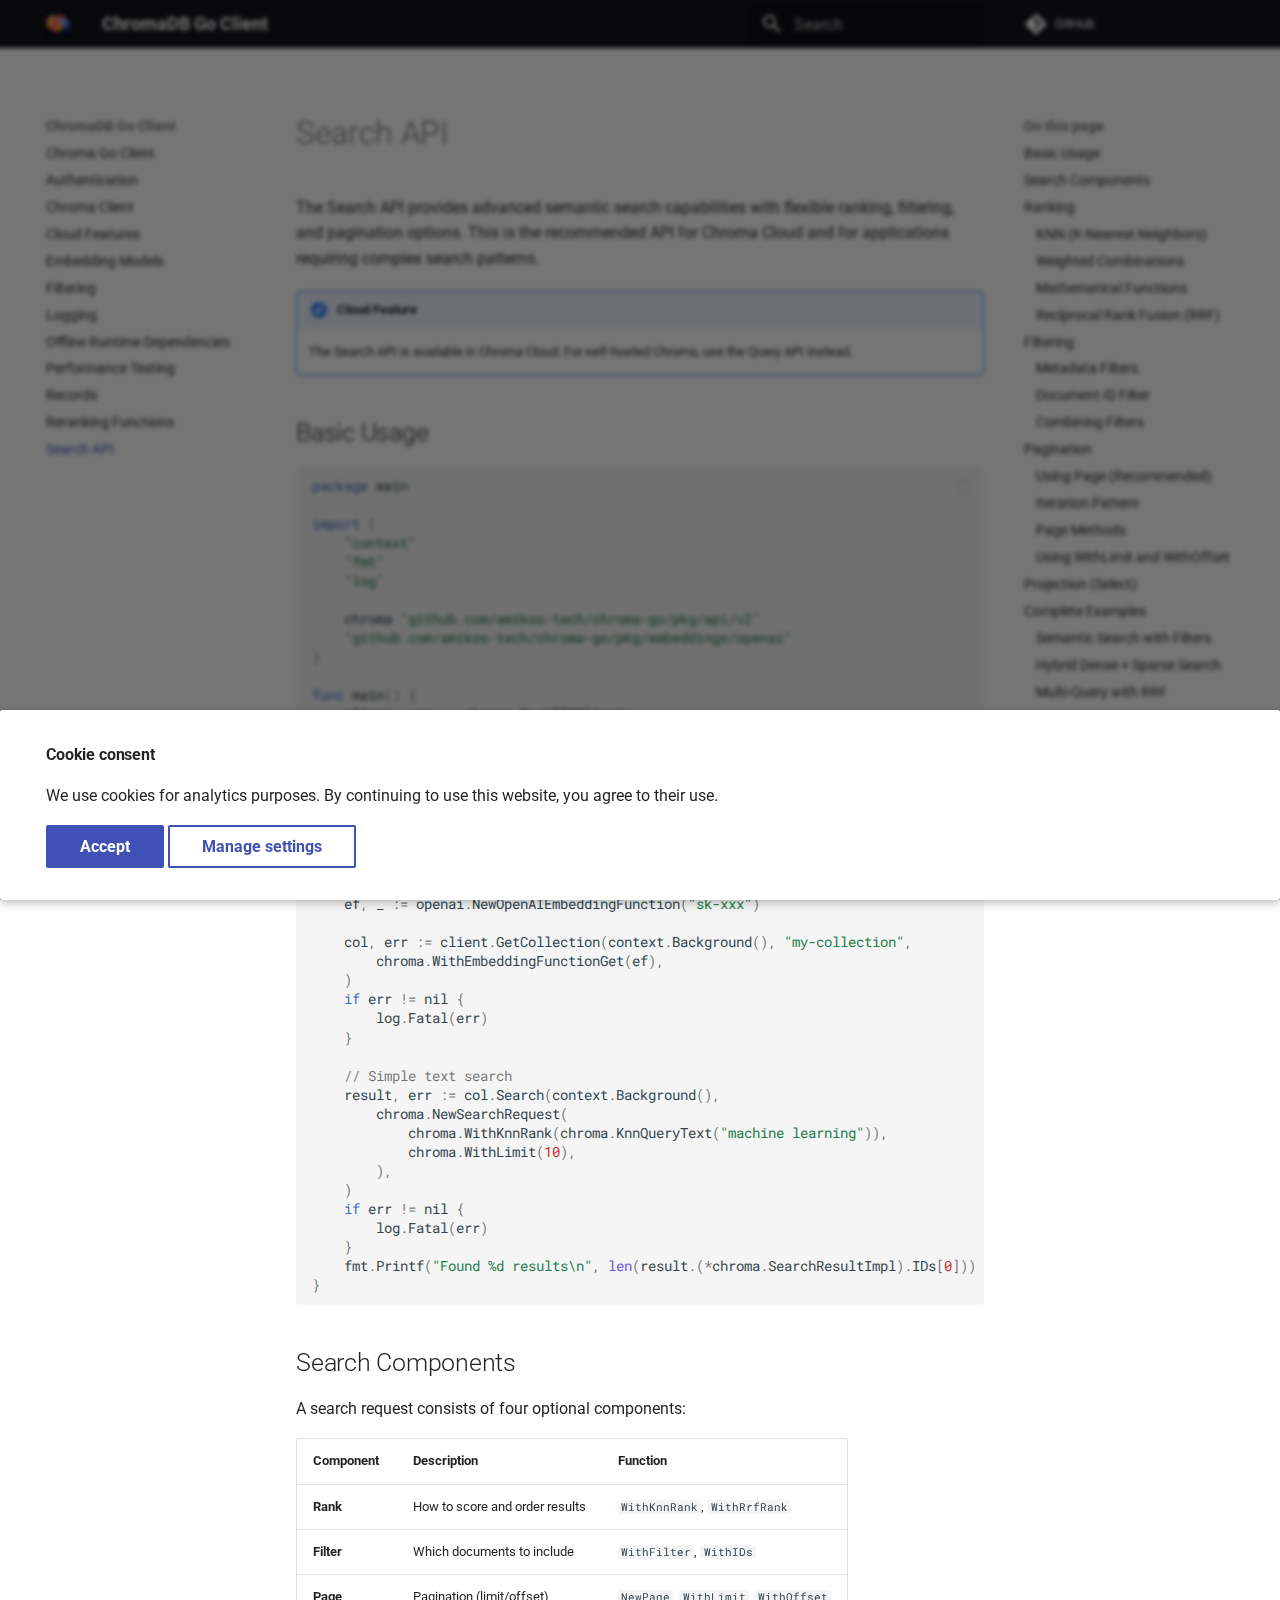
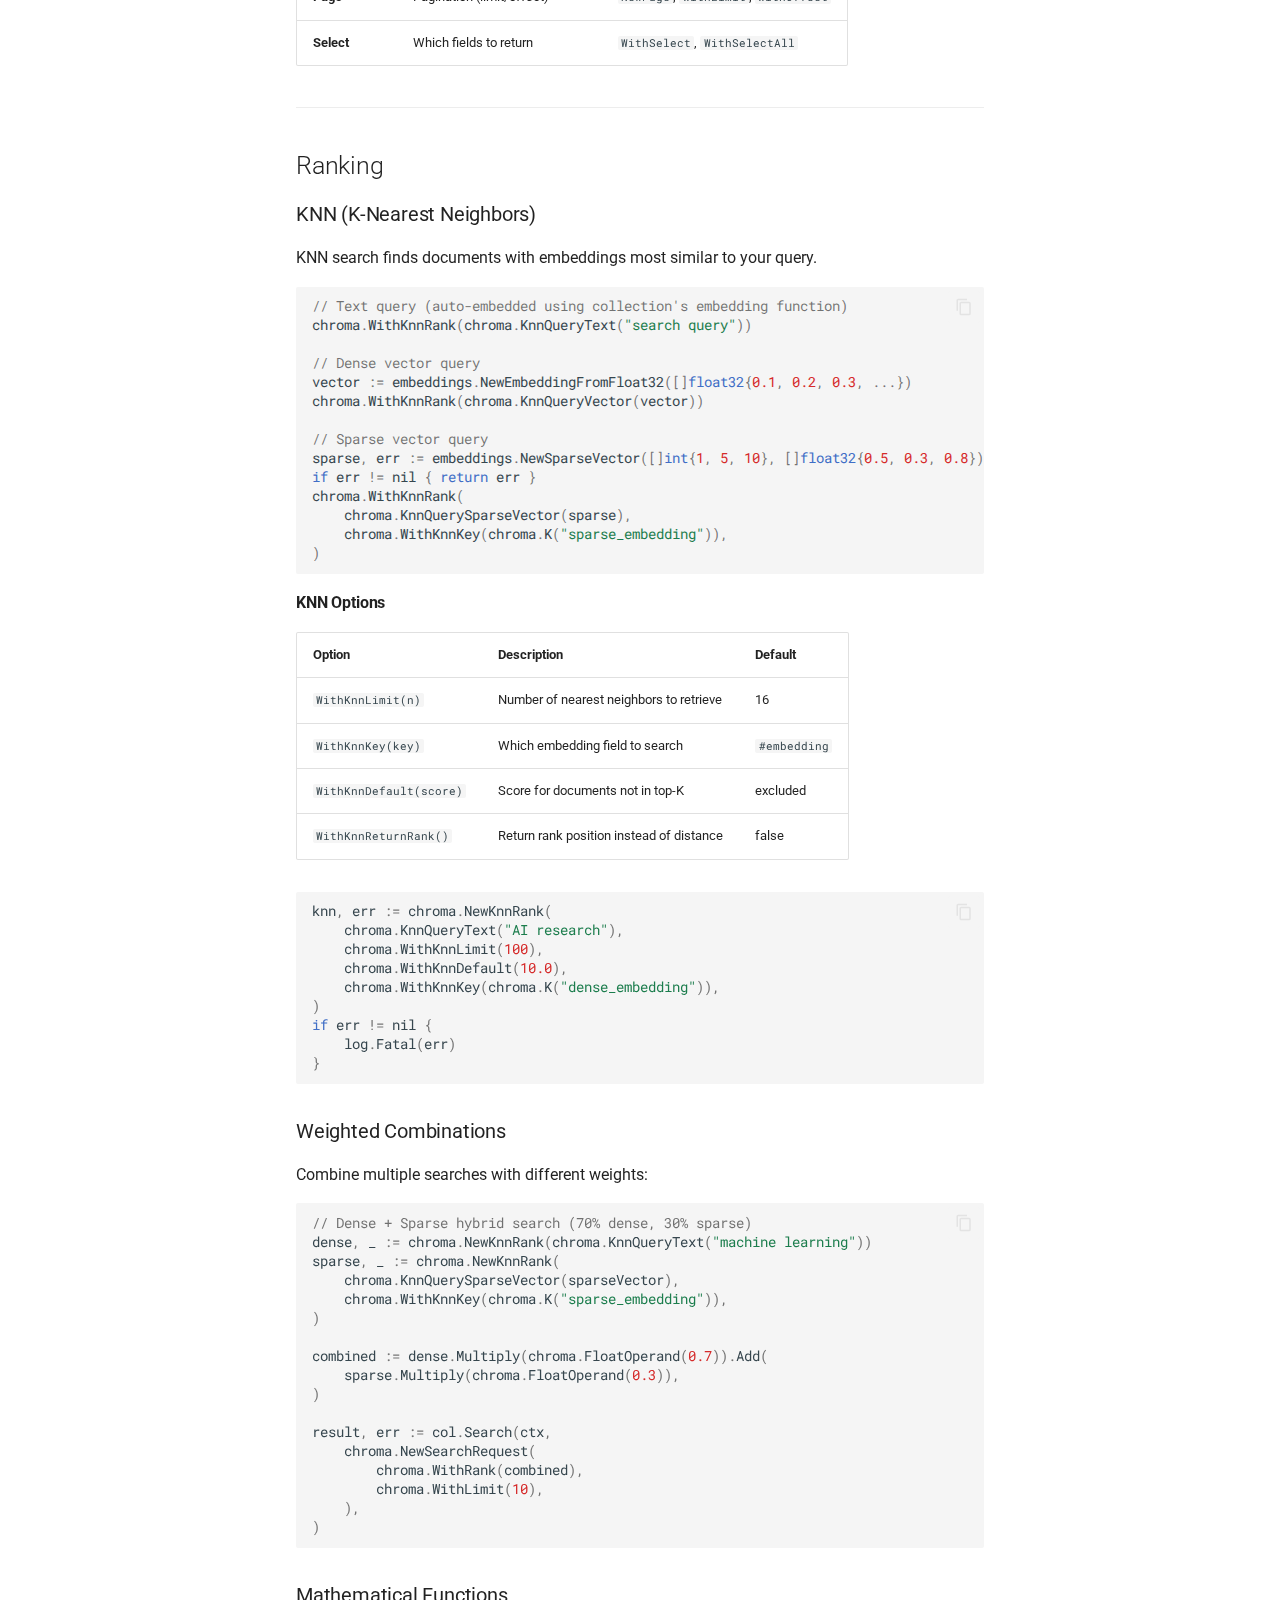
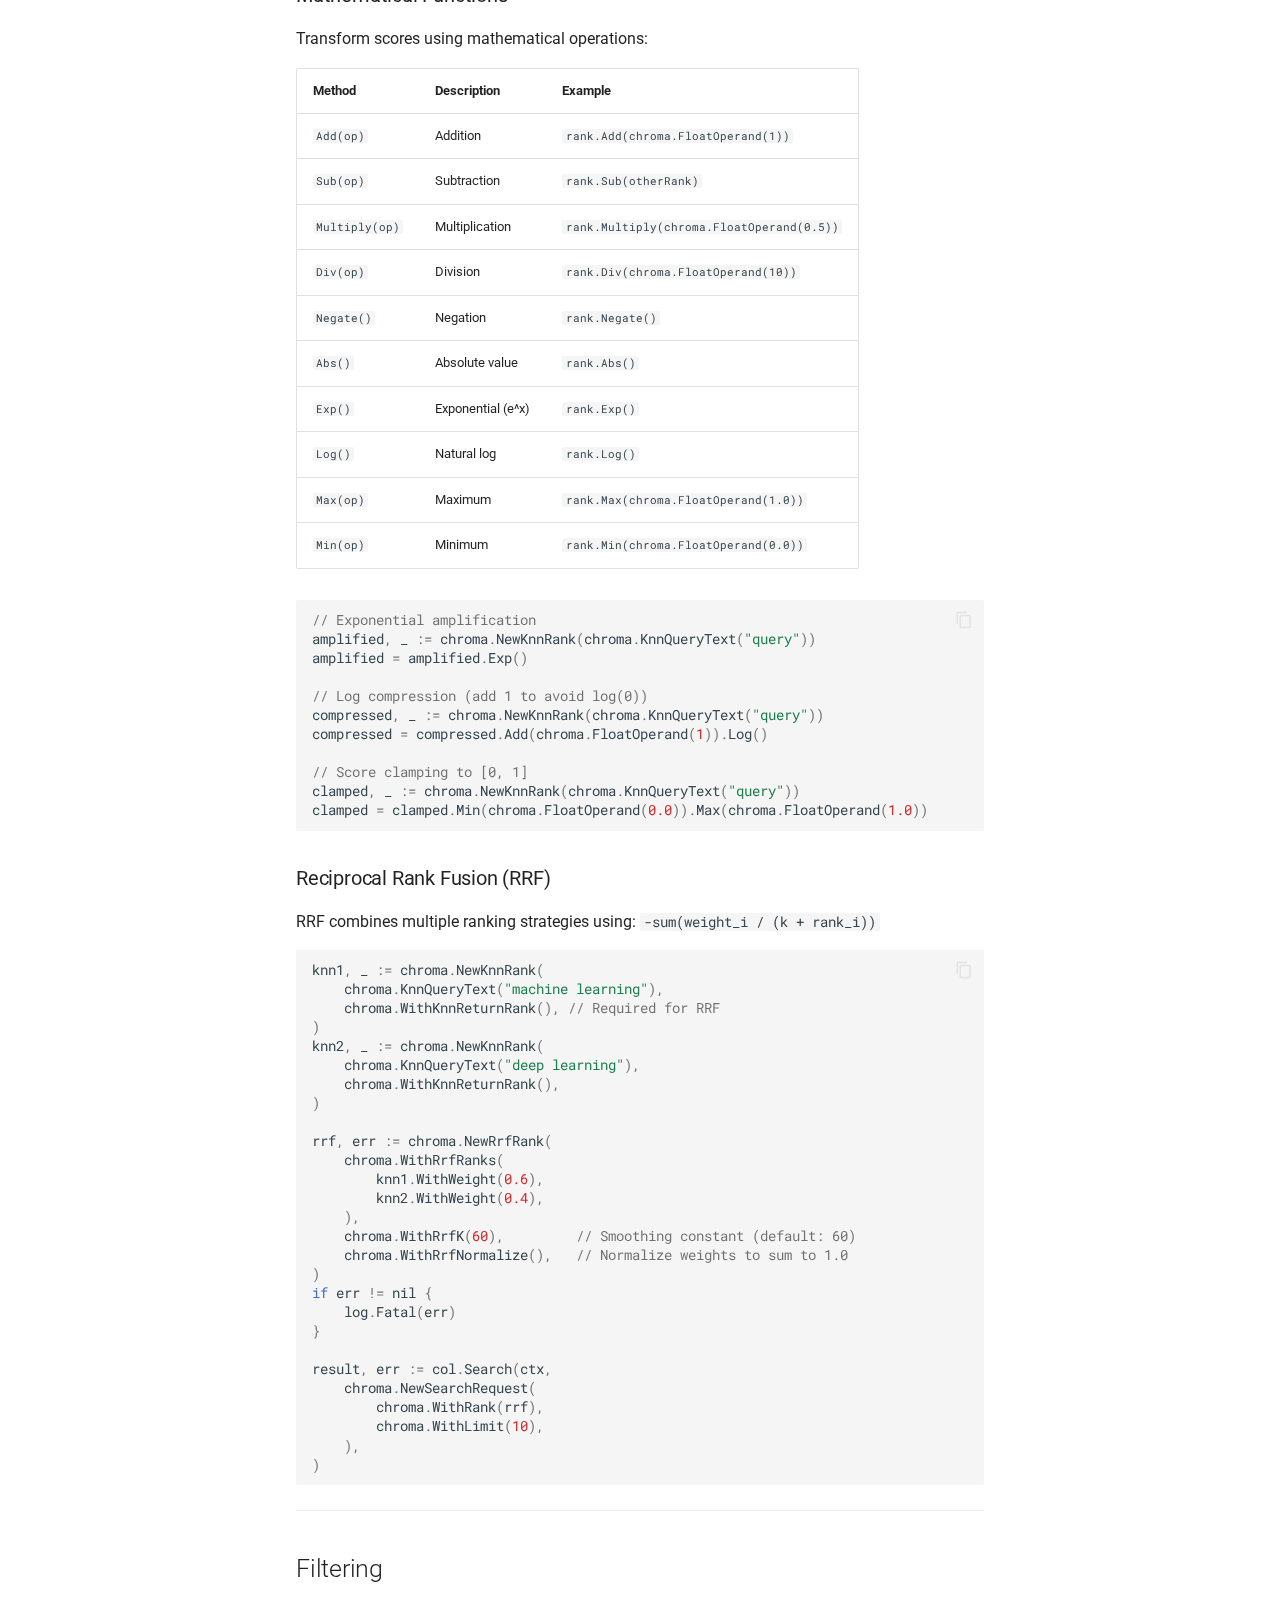
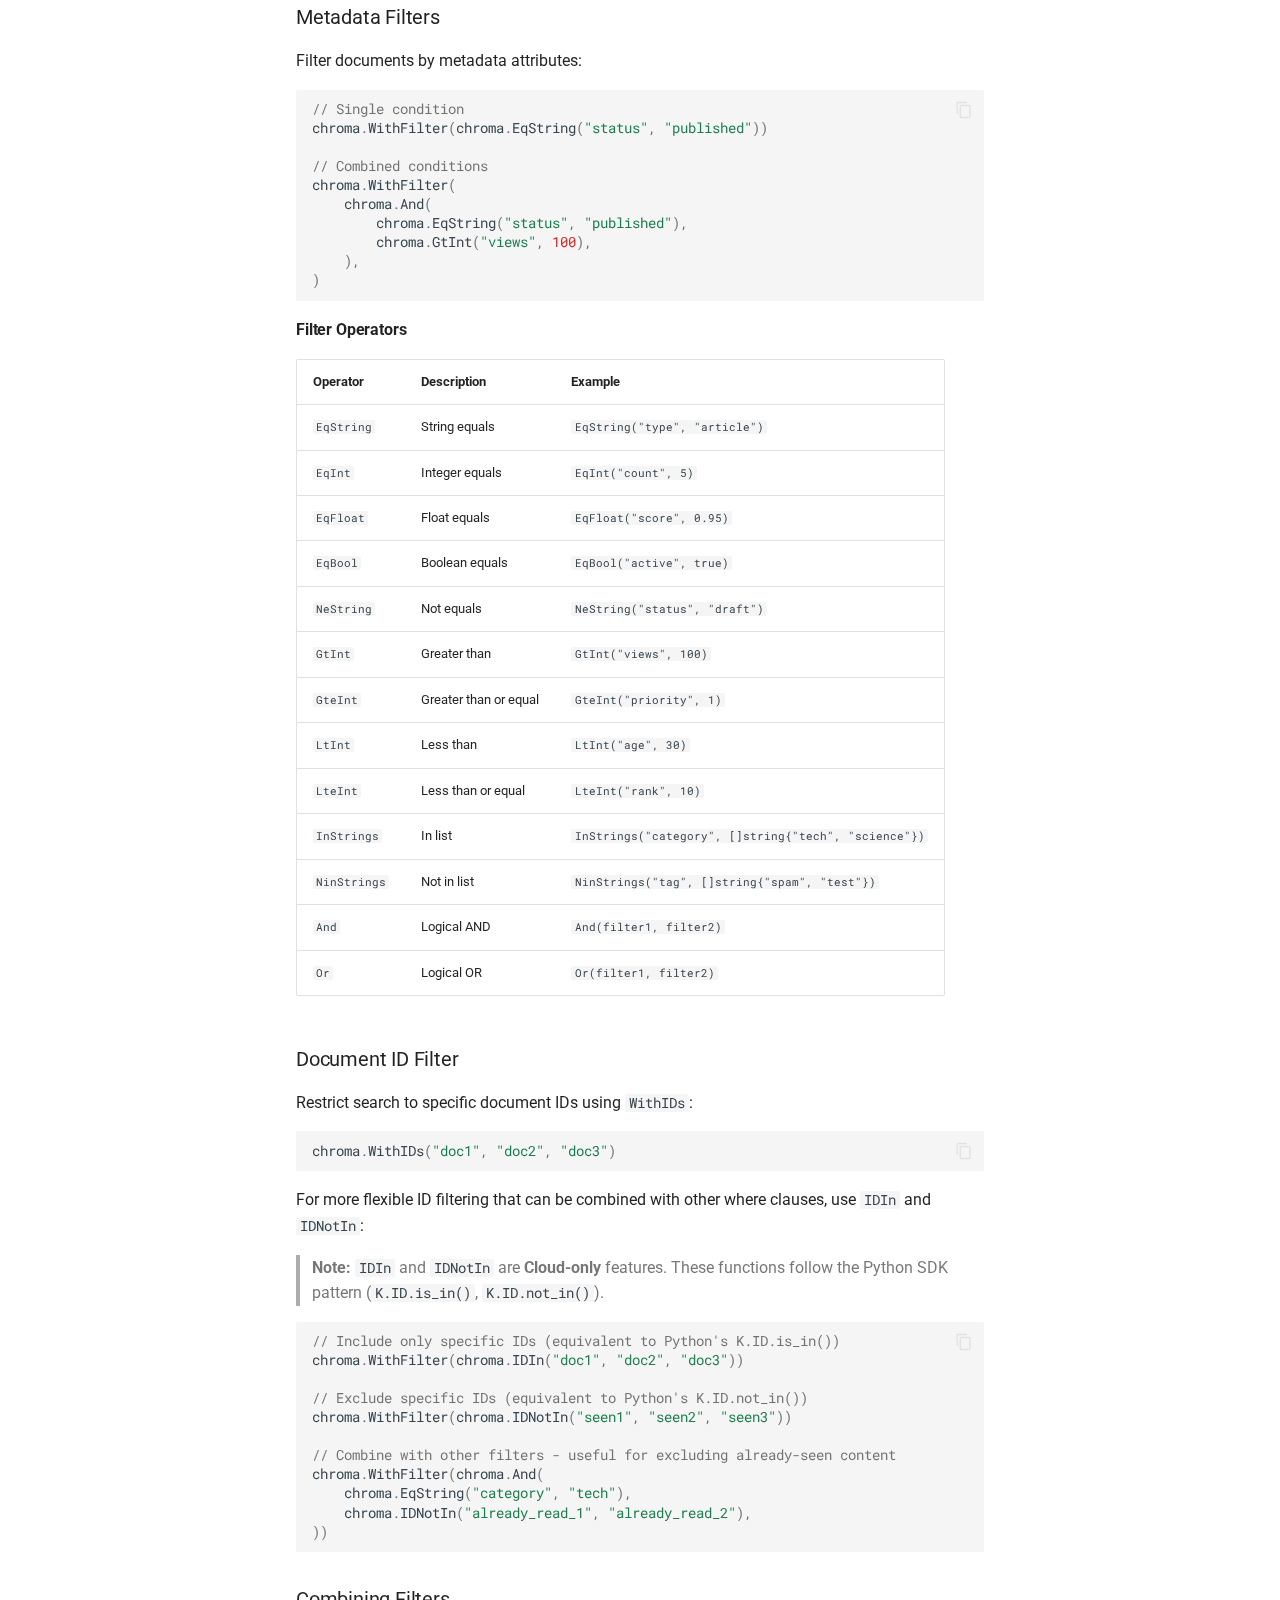
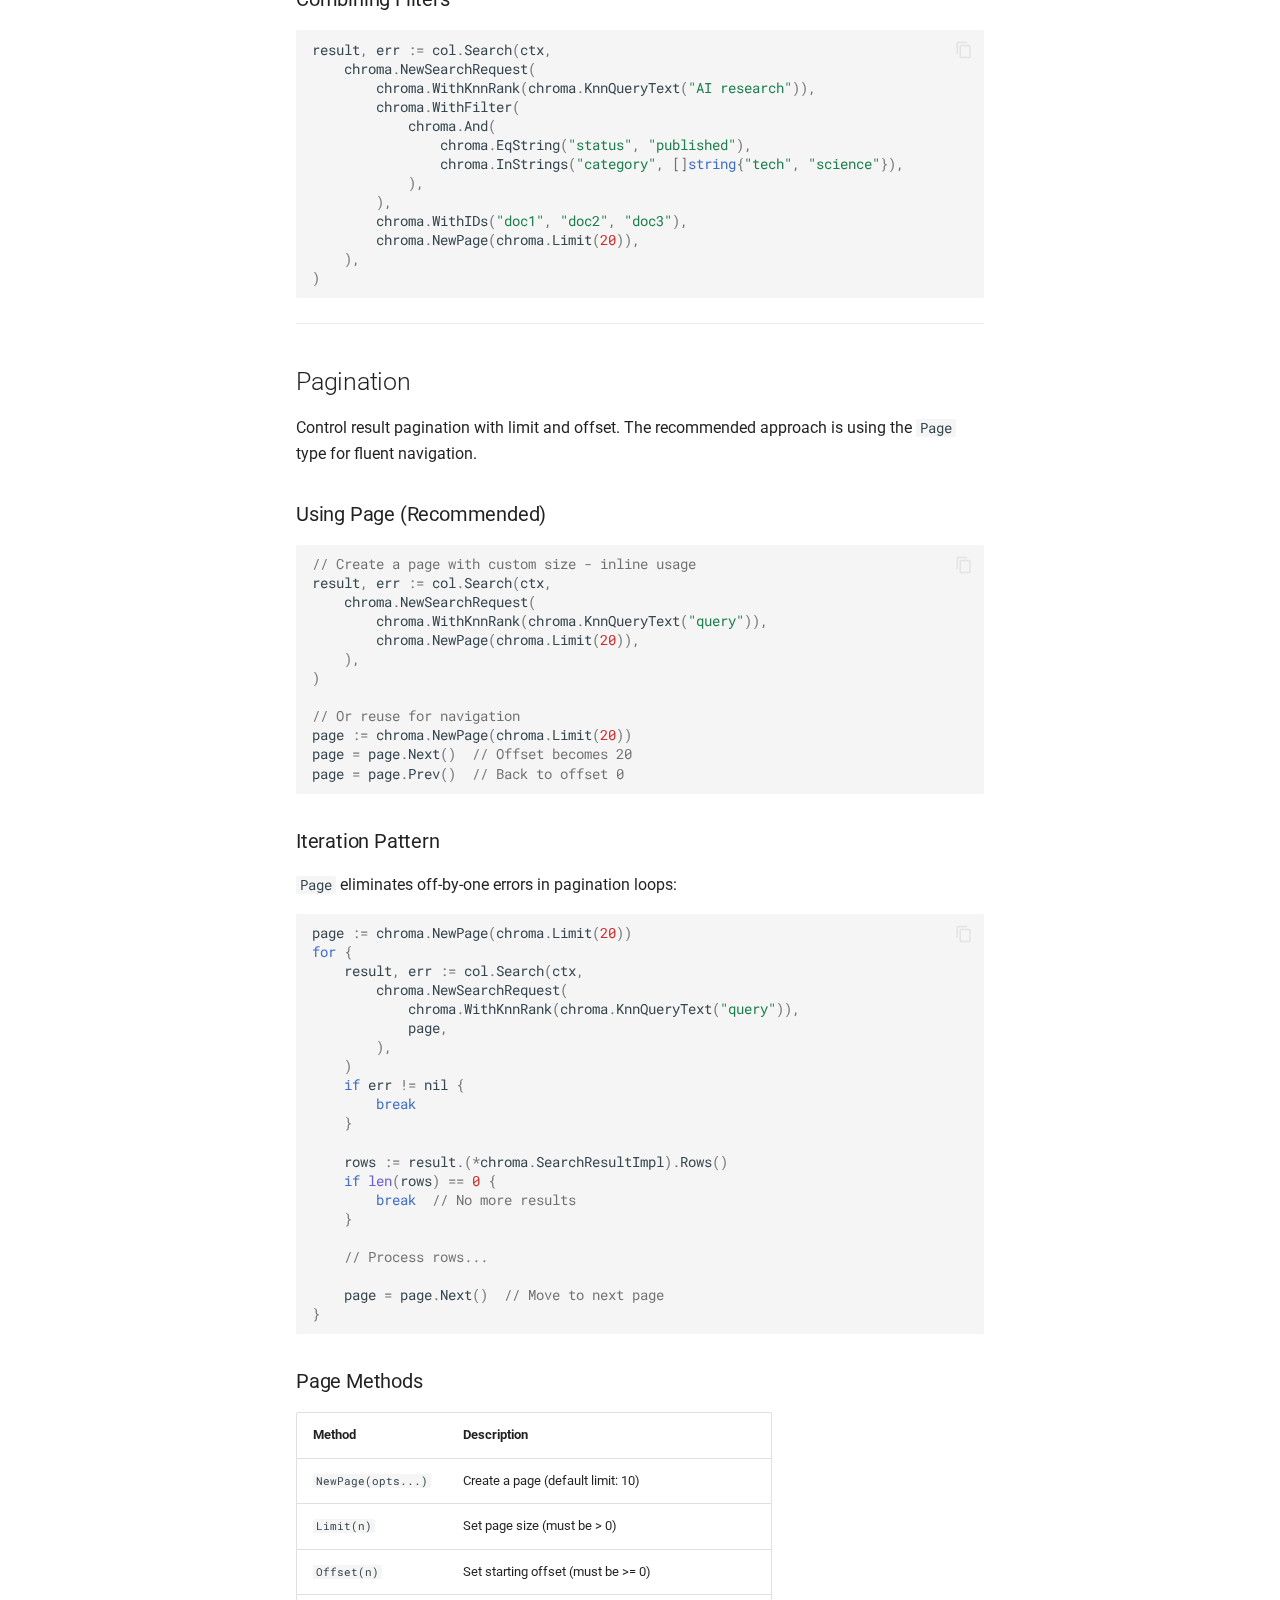
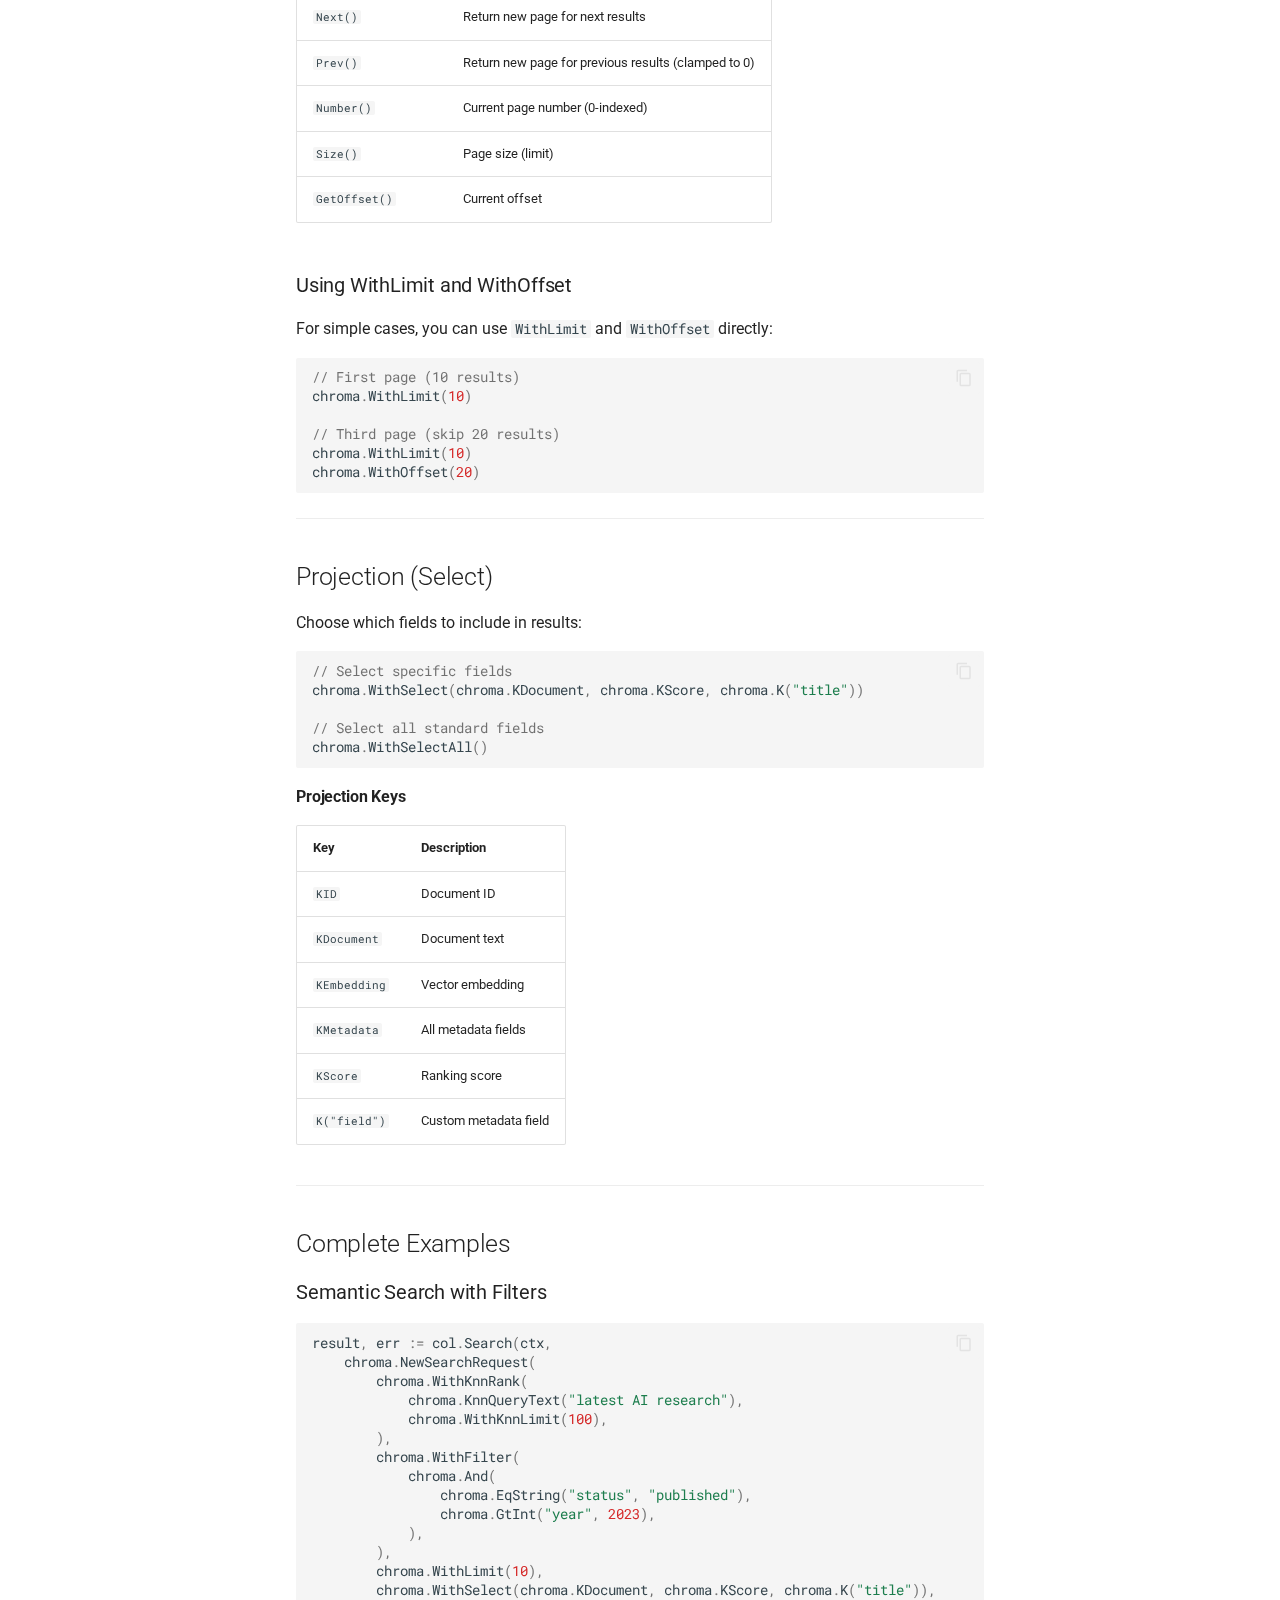
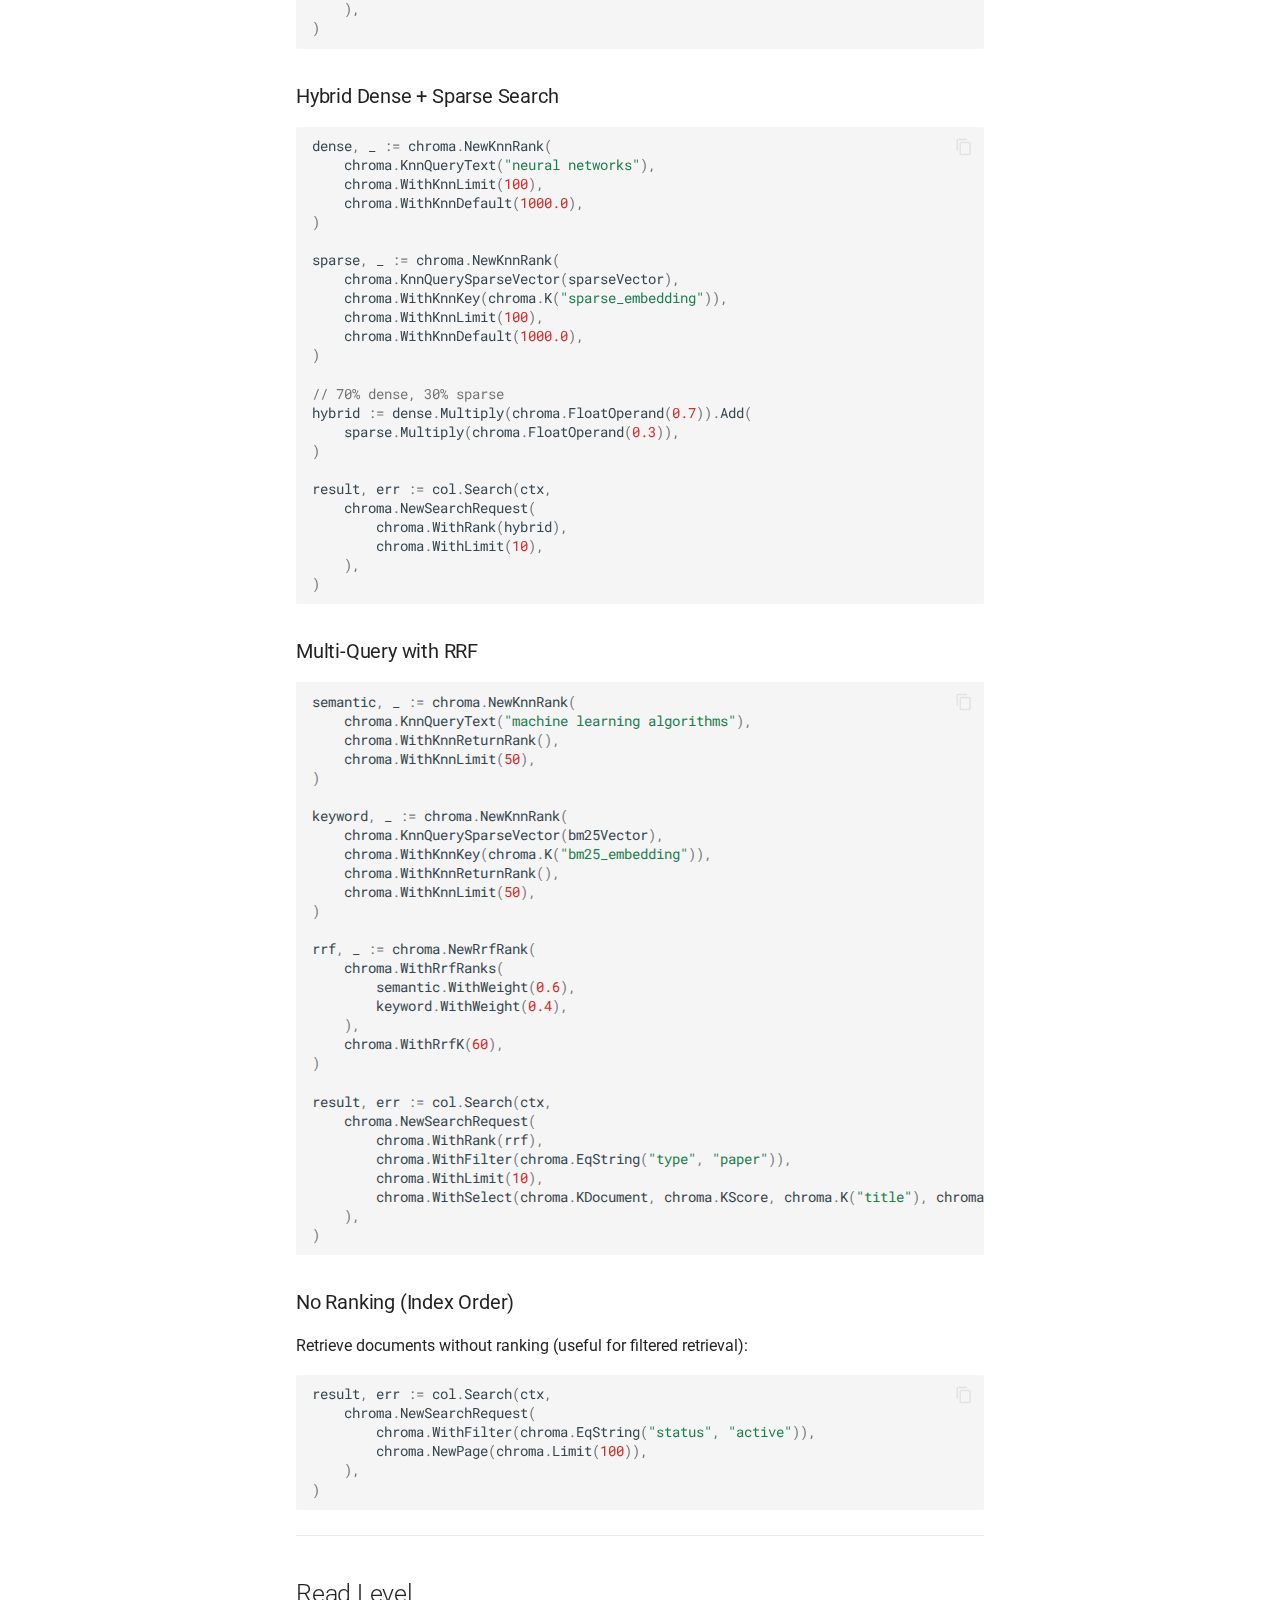
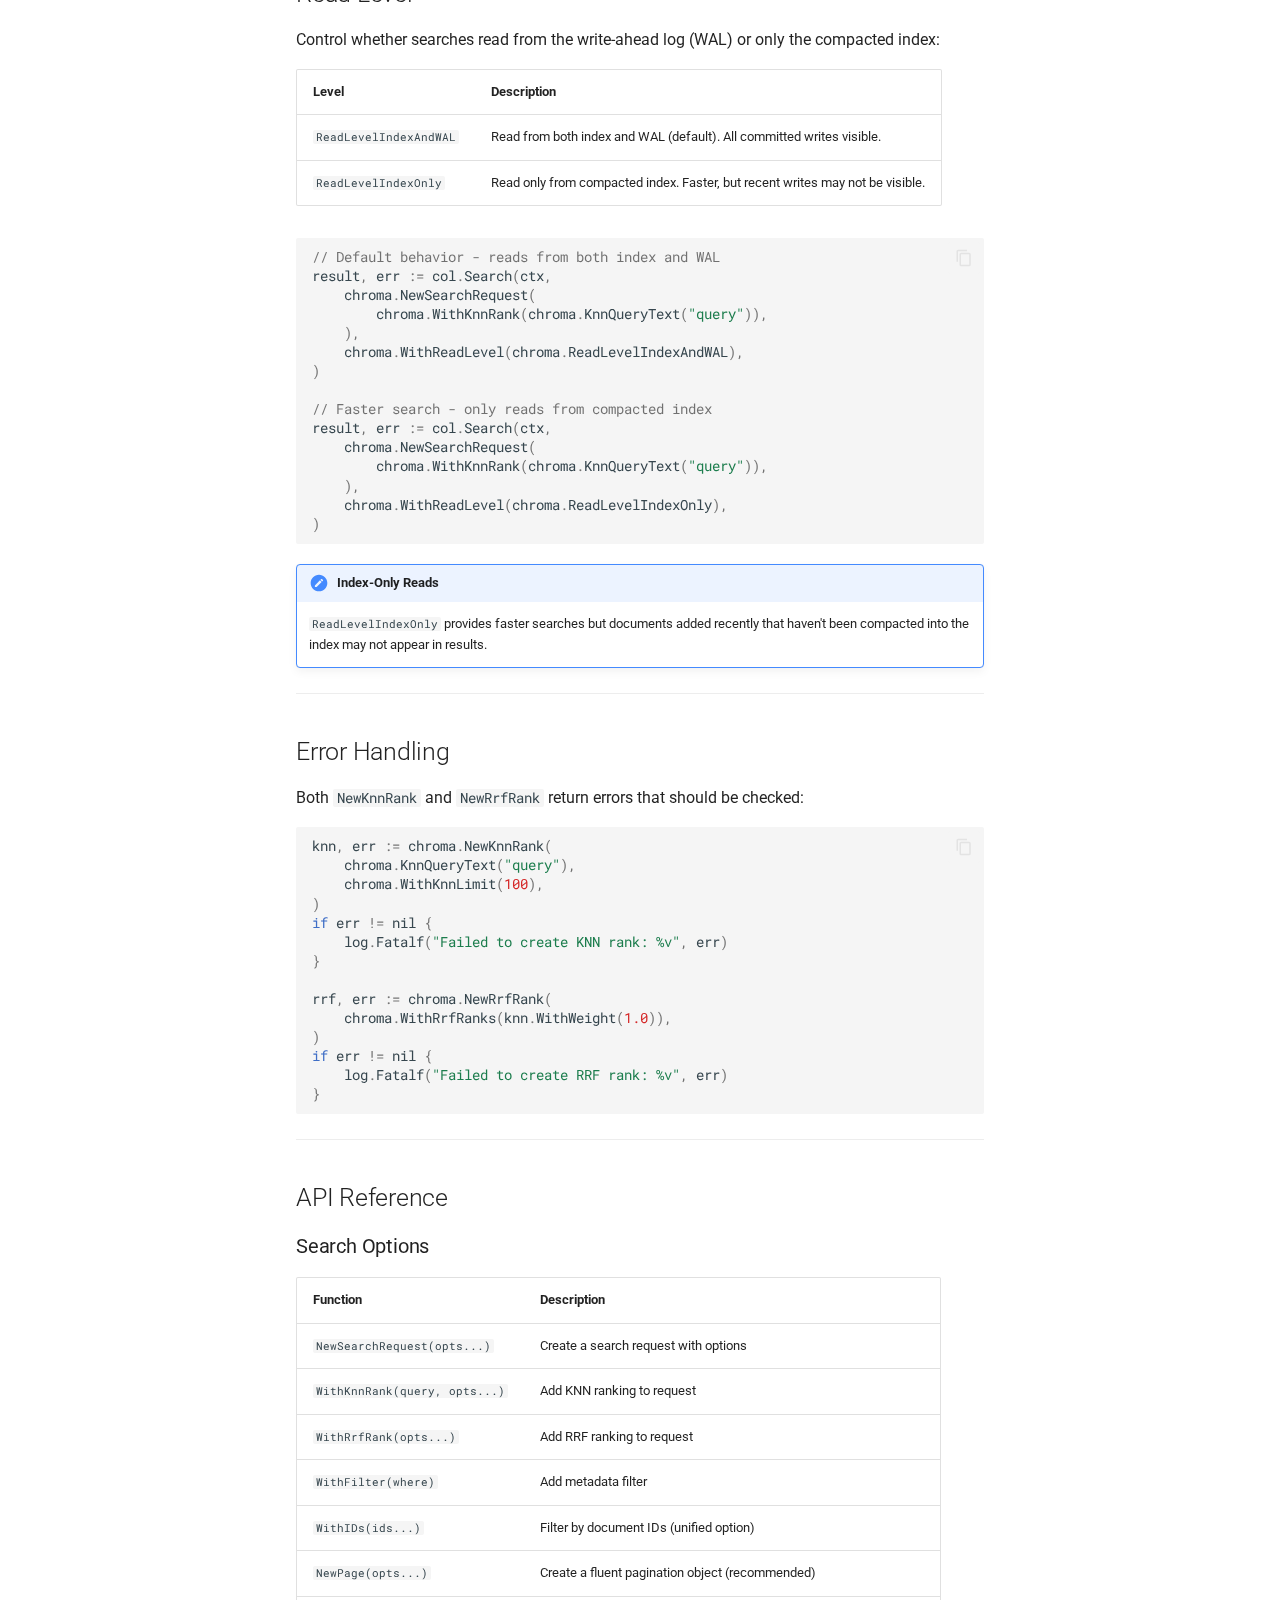
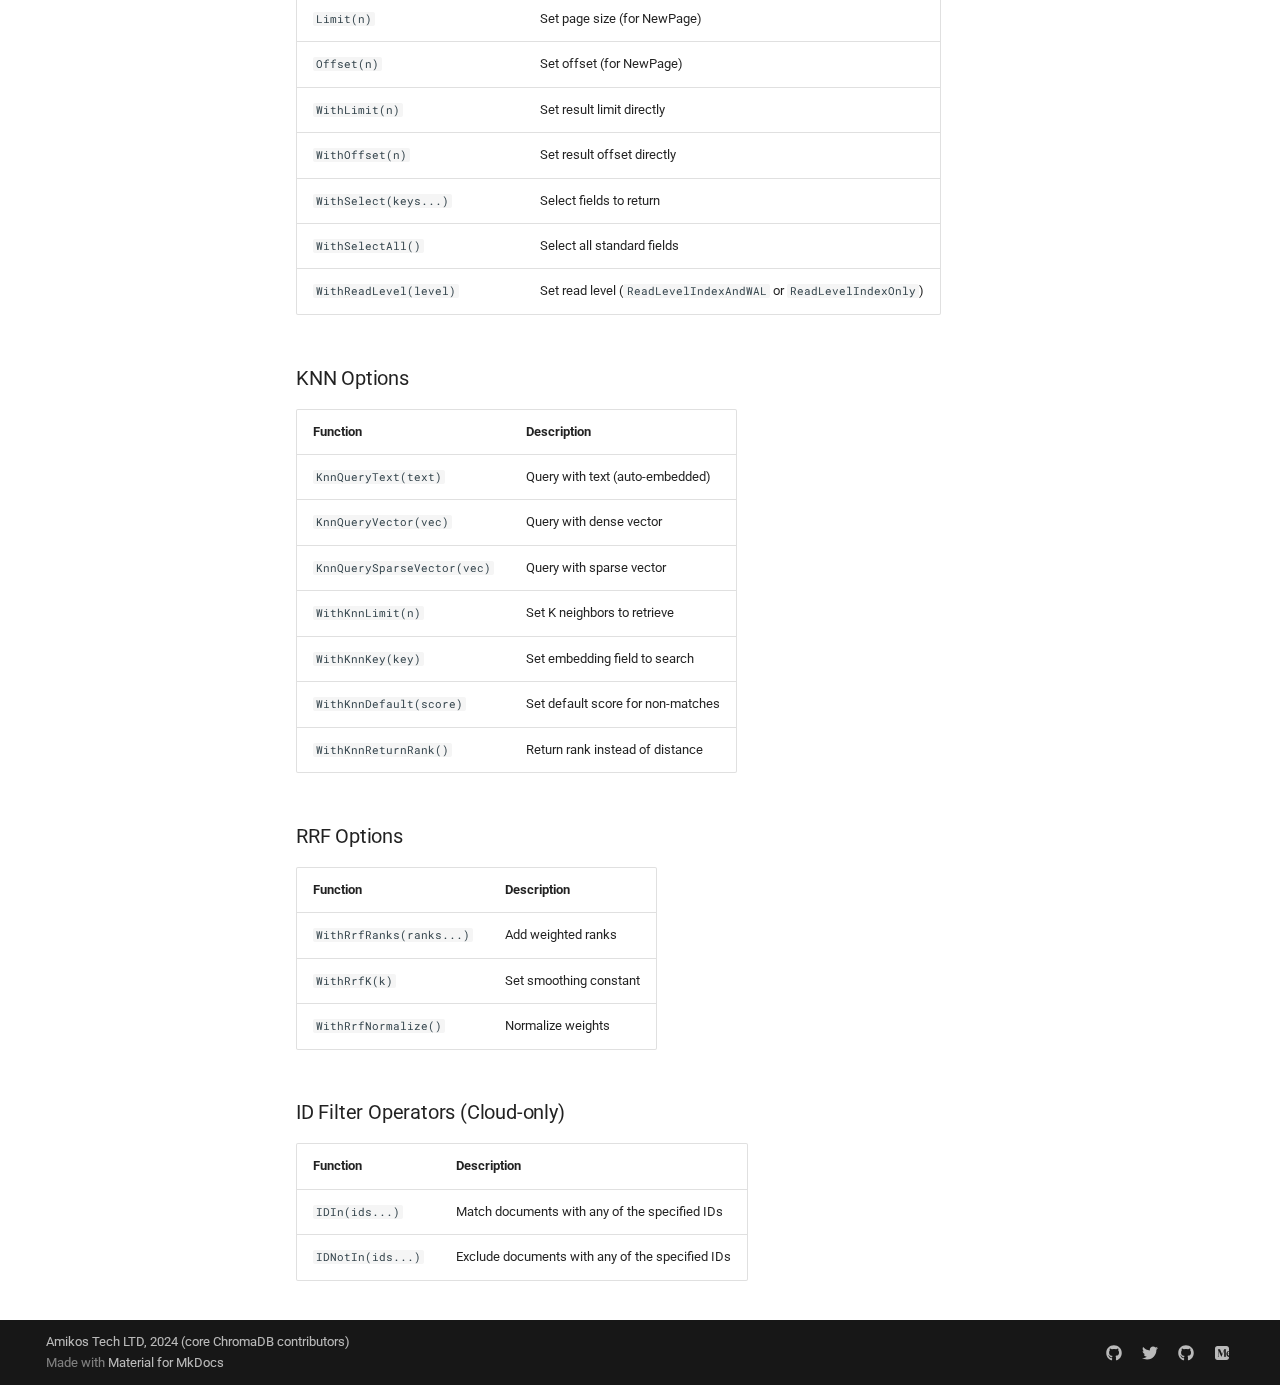
<file: search/index.html>
<!doctype html>
<html lang="en" class="no-js">
  <head>
    
      <meta charset="utf-8">
      <meta name="viewport" content="width=device-width,initial-scale=1">
      
      
      
        <link rel="canonical" href="https://go-client.chromadb.dev/search/">
      
      
        <link rel="prev" href="../rerankers/">
      
      
      
        
      
      
      <link rel="icon" href="../assets/images/favicon.png">
      <meta name="generator" content="mkdocs-1.6.1, mkdocs-material-9.7.6">
    
    
      
        <title>Search API - ChromaDB Go Client</title>
      
    
    
      <link rel="stylesheet" href="../assets/stylesheets/main.484c7ddc.min.css">
      
        
        <link rel="stylesheet" href="../assets/stylesheets/palette.ab4e12ef.min.css">
      
      


    
    
      
    
    
      
        
        
        <link rel="preconnect" href="https://fonts.gstatic.com" crossorigin>
        <link rel="stylesheet" href="https://fonts.googleapis.com/css?family=Roboto:300,300i,400,400i,700,700i%7CRoboto+Mono:400,400i,700,700i&display=fallback">
        <style>:root{--md-text-font:"Roboto";--md-code-font:"Roboto Mono"}</style>
      
    
    
      <link rel="stylesheet" href="../stylesheets/ethicalads.css">
    
    <script>__md_scope=new URL("..",location),__md_hash=e=>[...e].reduce(((e,_)=>(e<<5)-e+_.charCodeAt(0)),0),__md_get=(e,_=localStorage,t=__md_scope)=>JSON.parse(_.getItem(t.pathname+"."+e)),__md_set=(e,_,t=localStorage,a=__md_scope)=>{try{t.setItem(a.pathname+"."+e,JSON.stringify(_))}catch(e){}}</script>
    
      
  


  
  

<script id="__analytics">function __md_analytics(){function e(){dataLayer.push(arguments)}window.dataLayer=window.dataLayer||[],e("js",new Date),e("config","G-NNN722BJKE"),document.addEventListener("DOMContentLoaded",(function(){document.forms.search&&document.forms.search.query.addEventListener("blur",(function(){this.value&&e("event","search",{search_term:this.value})}));document$.subscribe((function(){var t=document.forms.feedback;if(void 0!==t)for(var a of t.querySelectorAll("[type=submit]"))a.addEventListener("click",(function(a){a.preventDefault();var n=document.location.pathname,d=this.getAttribute("data-md-value");e("event","feedback",{page:n,data:d}),t.firstElementChild.disabled=!0;var r=t.querySelector(".md-feedback__note [data-md-value='"+d+"']");r&&(r.hidden=!1)})),t.hidden=!1})),location$.subscribe((function(t){e("config","G-NNN722BJKE",{page_path:t.pathname})}))}));var t=document.createElement("script");t.async=!0,t.src="https://www.googletagmanager.com/gtag/js?id=G-NNN722BJKE",document.getElementById("__analytics").insertAdjacentElement("afterEnd",t)}</script>
  
    <script>if("undefined"!=typeof __md_analytics){var consent=__md_get("__consent");consent&&consent.analytics&&__md_analytics()}</script>
  

    
    
  
  <script async src="https://media.ethicalads.io/media/client/ethicalads.min.js"></script>

  </head>
  
  
    
    
    
    
    
    <body dir="ltr" data-md-color-scheme="default" data-md-color-primary="black" data-md-color-accent="indigo">
  
    
    <input class="md-toggle" data-md-toggle="drawer" type="checkbox" id="__drawer" autocomplete="off">
    <input class="md-toggle" data-md-toggle="search" type="checkbox" id="__search" autocomplete="off">
    <label class="md-overlay" for="__drawer"></label>
    <div data-md-component="skip">
      
        
        <a href="#search-api" class="md-skip">
          Skip to content
        </a>
      
    </div>
    <div data-md-component="announce">
      
    </div>
    
    
      

  

<header class="md-header md-header--shadow" data-md-component="header">
  <nav class="md-header__inner md-grid" aria-label="Header">
    <a href="https://www.trychroma.com" title="ChromaDB Go Client" class="md-header__button md-logo" aria-label="ChromaDB Go Client" data-md-component="logo">
      
  <img src="../assets/images/logo.png" alt="logo">

    </a>
    <label class="md-header__button md-icon" for="__drawer">
      
      <svg xmlns="http://www.w3.org/2000/svg" viewBox="0 0 24 24"><path d="M3 6h18v2H3zm0 5h18v2H3zm0 5h18v2H3z"/></svg>
    </label>
    <div class="md-header__title" data-md-component="header-title">
      <div class="md-header__ellipsis">
        <div class="md-header__topic">
          <span class="md-ellipsis">
            ChromaDB Go Client
          </span>
        </div>
        <div class="md-header__topic" data-md-component="header-topic">
          <span class="md-ellipsis">
            
              Search API
            
          </span>
        </div>
      </div>
    </div>
    
      
    
    
    
    
      
      
        <label class="md-header__button md-icon" for="__search">
          
          <svg xmlns="http://www.w3.org/2000/svg" viewBox="0 0 24 24"><path d="M9.5 3A6.5 6.5 0 0 1 16 9.5c0 1.61-.59 3.09-1.56 4.23l.27.27h.79l5 5-1.5 1.5-5-5v-.79l-.27-.27A6.52 6.52 0 0 1 9.5 16 6.5 6.5 0 0 1 3 9.5 6.5 6.5 0 0 1 9.5 3m0 2C7 5 5 7 5 9.5S7 14 9.5 14 14 12 14 9.5 12 5 9.5 5"/></svg>
        </label>
        <div class="md-search" data-md-component="search" role="dialog">
  <label class="md-search__overlay" for="__search"></label>
  <div class="md-search__inner" role="search">
    <form class="md-search__form" name="search">
      <input type="text" class="md-search__input" name="query" aria-label="Search" placeholder="Search" autocapitalize="off" autocorrect="off" autocomplete="off" spellcheck="false" data-md-component="search-query" required>
      <label class="md-search__icon md-icon" for="__search">
        
        <svg xmlns="http://www.w3.org/2000/svg" viewBox="0 0 24 24"><path d="M9.5 3A6.5 6.5 0 0 1 16 9.5c0 1.61-.59 3.09-1.56 4.23l.27.27h.79l5 5-1.5 1.5-5-5v-.79l-.27-.27A6.52 6.52 0 0 1 9.5 16 6.5 6.5 0 0 1 3 9.5 6.5 6.5 0 0 1 9.5 3m0 2C7 5 5 7 5 9.5S7 14 9.5 14 14 12 14 9.5 12 5 9.5 5"/></svg>
        
        <svg xmlns="http://www.w3.org/2000/svg" viewBox="0 0 24 24"><path d="M20 11v2H8l5.5 5.5-1.42 1.42L4.16 12l7.92-7.92L13.5 5.5 8 11z"/></svg>
      </label>
      <nav class="md-search__options" aria-label="Search">
        
        <button type="reset" class="md-search__icon md-icon" title="Clear" aria-label="Clear" tabindex="-1">
          
          <svg xmlns="http://www.w3.org/2000/svg" viewBox="0 0 24 24"><path d="M19 6.41 17.59 5 12 10.59 6.41 5 5 6.41 10.59 12 5 17.59 6.41 19 12 13.41 17.59 19 19 17.59 13.41 12z"/></svg>
        </button>
      </nav>
      
    </form>
    <div class="md-search__output">
      <div class="md-search__scrollwrap" tabindex="0" data-md-scrollfix>
        <div class="md-search-result" data-md-component="search-result">
          <div class="md-search-result__meta">
            Initializing search
          </div>
          <ol class="md-search-result__list" role="presentation"></ol>
        </div>
      </div>
    </div>
  </div>
</div>
      
    
    
      <div class="md-header__source">
        <a href="https://github.com/amikos-tech/chroma-go" title="Go to repository" class="md-source" data-md-component="source">
  <div class="md-source__icon md-icon">
    
    <svg xmlns="http://www.w3.org/2000/svg" viewBox="0 0 448 512"><!--! Font Awesome Free 7.1.0 by @fontawesome - https://fontawesome.com License - https://fontawesome.com/license/free (Icons: CC BY 4.0, Fonts: SIL OFL 1.1, Code: MIT License) Copyright 2025 Fonticons, Inc.--><path d="M439.6 236.1 244 40.5c-5.4-5.5-12.8-8.5-20.4-8.5s-15 3-20.4 8.4L162.5 81l51.5 51.5c27.1-9.1 52.7 16.8 43.4 43.7l49.7 49.7c34.2-11.8 61.2 31 35.5 56.7-26.5 26.5-70.2-2.9-56-37.3L240.3 199v121.9c25.3 12.5 22.3 41.8 9.1 55-6.4 6.4-15.2 10.1-24.3 10.1s-17.8-3.6-24.3-10.1c-17.6-17.6-11.1-46.9 11.2-56v-123c-20.8-8.5-24.6-30.7-18.6-45L142.6 101 8.5 235.1C3 240.6 0 247.9 0 255.5s3 15 8.5 20.4l195.6 195.7c5.4 5.4 12.7 8.4 20.4 8.4s15-3 20.4-8.4l194.7-194.7c5.4-5.4 8.4-12.8 8.4-20.4s-3-15-8.4-20.4"/></svg>
  </div>
  <div class="md-source__repository">
    GitHub
  </div>
</a>
      </div>
    
  </nav>
  
</header>
    
    <div class="md-container" data-md-component="container">
      
  
  <div class="md-grid mdx-ethicalads-container">
    <div
      id="go-client-stickybox"
      class="raised"
      data-ea-publisher="chromadbdev"
      data-ea-type="image"
      data-ea-style="stickybox"
      data-ea-placement-bottom="56px"
    ></div>
  </div>

      
        
          
        
      
      <main class="md-main" data-md-component="main">
        <div class="md-main__inner md-grid">
          
            
              
              <div class="md-sidebar md-sidebar--primary" data-md-component="sidebar" data-md-type="navigation" >
                <div class="md-sidebar__scrollwrap">
                  <div class="md-sidebar__inner">
                    



<nav class="md-nav md-nav--primary" aria-label="Navigation" data-md-level="0">
  <label class="md-nav__title" for="__drawer">
    <a href="https://www.trychroma.com" title="ChromaDB Go Client" class="md-nav__button md-logo" aria-label="ChromaDB Go Client" data-md-component="logo">
      
  <img src="../assets/images/logo.png" alt="logo">

    </a>
    ChromaDB Go Client
  </label>
  
    <div class="md-nav__source">
      <a href="https://github.com/amikos-tech/chroma-go" title="Go to repository" class="md-source" data-md-component="source">
  <div class="md-source__icon md-icon">
    
    <svg xmlns="http://www.w3.org/2000/svg" viewBox="0 0 448 512"><!--! Font Awesome Free 7.1.0 by @fontawesome - https://fontawesome.com License - https://fontawesome.com/license/free (Icons: CC BY 4.0, Fonts: SIL OFL 1.1, Code: MIT License) Copyright 2025 Fonticons, Inc.--><path d="M439.6 236.1 244 40.5c-5.4-5.5-12.8-8.5-20.4-8.5s-15 3-20.4 8.4L162.5 81l51.5 51.5c27.1-9.1 52.7 16.8 43.4 43.7l49.7 49.7c34.2-11.8 61.2 31 35.5 56.7-26.5 26.5-70.2-2.9-56-37.3L240.3 199v121.9c25.3 12.5 22.3 41.8 9.1 55-6.4 6.4-15.2 10.1-24.3 10.1s-17.8-3.6-24.3-10.1c-17.6-17.6-11.1-46.9 11.2-56v-123c-20.8-8.5-24.6-30.7-18.6-45L142.6 101 8.5 235.1C3 240.6 0 247.9 0 255.5s3 15 8.5 20.4l195.6 195.7c5.4 5.4 12.7 8.4 20.4 8.4s15-3 20.4-8.4l194.7-194.7c5.4-5.4 8.4-12.8 8.4-20.4s-3-15-8.4-20.4"/></svg>
  </div>
  <div class="md-source__repository">
    GitHub
  </div>
</a>
    </div>
  
  <ul class="md-nav__list" data-md-scrollfix>
    
      
      
  
  
  
  
    <li class="md-nav__item">
      <a href=".." class="md-nav__link">
        
  
  
  <span class="md-ellipsis">
    
  
    Chroma Go Client
  

    
  </span>
  
  

      </a>
    </li>
  

    
      
      
  
  
  
  
    <li class="md-nav__item">
      <a href="../auth/" class="md-nav__link">
        
  
  
  <span class="md-ellipsis">
    
  
    Authentication
  

    
  </span>
  
  

      </a>
    </li>
  

    
      
      
  
  
  
  
    <li class="md-nav__item">
      <a href="../client/" class="md-nav__link">
        
  
  
  <span class="md-ellipsis">
    
  
    Chroma Client
  

    
  </span>
  
  

      </a>
    </li>
  

    
      
      
  
  
  
  
    <li class="md-nav__item">
      <a href="../cloud-features/" class="md-nav__link">
        
  
  
  <span class="md-ellipsis">
    
  
    Cloud Features
  

    
  </span>
  
  

      </a>
    </li>
  

    
      
      
  
  
  
  
    <li class="md-nav__item">
      <a href="../embeddings/" class="md-nav__link">
        
  
  
  <span class="md-ellipsis">
    
  
    Embedding Models
  

    
  </span>
  
  

      </a>
    </li>
  

    
      
      
  
  
  
  
    <li class="md-nav__item">
      <a href="../filtering/" class="md-nav__link">
        
  
  
  <span class="md-ellipsis">
    
  
    Filtering
  

    
  </span>
  
  

      </a>
    </li>
  

    
      
      
  
  
  
  
    <li class="md-nav__item">
      <a href="../logging/" class="md-nav__link">
        
  
  
  <span class="md-ellipsis">
    
  
    Logging
  

    
  </span>
  
  

      </a>
    </li>
  

    
      
      
  
  
  
  
    <li class="md-nav__item">
      <a href="../offline-runtime-bundle/" class="md-nav__link">
        
  
  
  <span class="md-ellipsis">
    
  
    Offline Runtime Dependencies
  

    
  </span>
  
  

      </a>
    </li>
  

    
      
      
  
  
  
  
    <li class="md-nav__item">
      <a href="../performance-testing/" class="md-nav__link">
        
  
  
  <span class="md-ellipsis">
    
  
    Performance Testing
  

    
  </span>
  
  

      </a>
    </li>
  

    
      
      
  
  
  
  
    <li class="md-nav__item">
      <a href="../records/" class="md-nav__link">
        
  
  
  <span class="md-ellipsis">
    
  
    Records
  

    
  </span>
  
  

      </a>
    </li>
  

    
      
      
  
  
  
  
    <li class="md-nav__item">
      <a href="../rerankers/" class="md-nav__link">
        
  
  
  <span class="md-ellipsis">
    
  
    Reranking Functions
  

    
  </span>
  
  

      </a>
    </li>
  

    
      
      
  
  
    
  
  
  
    <li class="md-nav__item md-nav__item--active">
      
      <input class="md-nav__toggle md-toggle" type="checkbox" id="__toc">
      
      
        
      
      
        <label class="md-nav__link md-nav__link--active" for="__toc">
          
  
  
  <span class="md-ellipsis">
    
  
    Search API
  

    
  </span>
  
  

          <span class="md-nav__icon md-icon"></span>
        </label>
      
      <a href="./" class="md-nav__link md-nav__link--active">
        
  
  
  <span class="md-ellipsis">
    
  
    Search API
  

    
  </span>
  
  

      </a>
      
        

  

<nav class="md-nav md-nav--secondary" aria-label="On this page">
  
  
  
    
  
  
    <label class="md-nav__title" for="__toc">
      <span class="md-nav__icon md-icon"></span>
      On this page
    </label>
    <ul class="md-nav__list" data-md-component="toc" data-md-scrollfix>
      
        <li class="md-nav__item">
  <a href="#basic-usage" class="md-nav__link">
    <span class="md-ellipsis">
      
        Basic Usage
      
    </span>
  </a>
  
</li>
      
        <li class="md-nav__item">
  <a href="#search-components" class="md-nav__link">
    <span class="md-ellipsis">
      
        Search Components
      
    </span>
  </a>
  
</li>
      
        <li class="md-nav__item">
  <a href="#ranking" class="md-nav__link">
    <span class="md-ellipsis">
      
        Ranking
      
    </span>
  </a>
  
    <nav class="md-nav" aria-label="Ranking">
      <ul class="md-nav__list">
        
          <li class="md-nav__item">
  <a href="#knn-k-nearest-neighbors" class="md-nav__link">
    <span class="md-ellipsis">
      
        KNN (K-Nearest Neighbors)
      
    </span>
  </a>
  
</li>
        
          <li class="md-nav__item">
  <a href="#weighted-combinations" class="md-nav__link">
    <span class="md-ellipsis">
      
        Weighted Combinations
      
    </span>
  </a>
  
</li>
        
          <li class="md-nav__item">
  <a href="#mathematical-functions" class="md-nav__link">
    <span class="md-ellipsis">
      
        Mathematical Functions
      
    </span>
  </a>
  
</li>
        
          <li class="md-nav__item">
  <a href="#reciprocal-rank-fusion-rrf" class="md-nav__link">
    <span class="md-ellipsis">
      
        Reciprocal Rank Fusion (RRF)
      
    </span>
  </a>
  
</li>
        
      </ul>
    </nav>
  
</li>
      
        <li class="md-nav__item">
  <a href="#filtering" class="md-nav__link">
    <span class="md-ellipsis">
      
        Filtering
      
    </span>
  </a>
  
    <nav class="md-nav" aria-label="Filtering">
      <ul class="md-nav__list">
        
          <li class="md-nav__item">
  <a href="#metadata-filters" class="md-nav__link">
    <span class="md-ellipsis">
      
        Metadata Filters
      
    </span>
  </a>
  
</li>
        
          <li class="md-nav__item">
  <a href="#document-id-filter" class="md-nav__link">
    <span class="md-ellipsis">
      
        Document ID Filter
      
    </span>
  </a>
  
</li>
        
          <li class="md-nav__item">
  <a href="#combining-filters" class="md-nav__link">
    <span class="md-ellipsis">
      
        Combining Filters
      
    </span>
  </a>
  
</li>
        
      </ul>
    </nav>
  
</li>
      
        <li class="md-nav__item">
  <a href="#pagination" class="md-nav__link">
    <span class="md-ellipsis">
      
        Pagination
      
    </span>
  </a>
  
    <nav class="md-nav" aria-label="Pagination">
      <ul class="md-nav__list">
        
          <li class="md-nav__item">
  <a href="#using-page-recommended" class="md-nav__link">
    <span class="md-ellipsis">
      
        Using Page (Recommended)
      
    </span>
  </a>
  
</li>
        
          <li class="md-nav__item">
  <a href="#iteration-pattern" class="md-nav__link">
    <span class="md-ellipsis">
      
        Iteration Pattern
      
    </span>
  </a>
  
</li>
        
          <li class="md-nav__item">
  <a href="#page-methods" class="md-nav__link">
    <span class="md-ellipsis">
      
        Page Methods
      
    </span>
  </a>
  
</li>
        
          <li class="md-nav__item">
  <a href="#using-withlimit-and-withoffset" class="md-nav__link">
    <span class="md-ellipsis">
      
        Using WithLimit and WithOffset
      
    </span>
  </a>
  
</li>
        
      </ul>
    </nav>
  
</li>
      
        <li class="md-nav__item">
  <a href="#projection-select" class="md-nav__link">
    <span class="md-ellipsis">
      
        Projection (Select)
      
    </span>
  </a>
  
</li>
      
        <li class="md-nav__item">
  <a href="#complete-examples" class="md-nav__link">
    <span class="md-ellipsis">
      
        Complete Examples
      
    </span>
  </a>
  
    <nav class="md-nav" aria-label="Complete Examples">
      <ul class="md-nav__list">
        
          <li class="md-nav__item">
  <a href="#semantic-search-with-filters" class="md-nav__link">
    <span class="md-ellipsis">
      
        Semantic Search with Filters
      
    </span>
  </a>
  
</li>
        
          <li class="md-nav__item">
  <a href="#hybrid-dense-sparse-search" class="md-nav__link">
    <span class="md-ellipsis">
      
        Hybrid Dense + Sparse Search
      
    </span>
  </a>
  
</li>
        
          <li class="md-nav__item">
  <a href="#multi-query-with-rrf" class="md-nav__link">
    <span class="md-ellipsis">
      
        Multi-Query with RRF
      
    </span>
  </a>
  
</li>
        
          <li class="md-nav__item">
  <a href="#no-ranking-index-order" class="md-nav__link">
    <span class="md-ellipsis">
      
        No Ranking (Index Order)
      
    </span>
  </a>
  
</li>
        
      </ul>
    </nav>
  
</li>
      
        <li class="md-nav__item">
  <a href="#read-level" class="md-nav__link">
    <span class="md-ellipsis">
      
        Read Level
      
    </span>
  </a>
  
</li>
      
        <li class="md-nav__item">
  <a href="#error-handling" class="md-nav__link">
    <span class="md-ellipsis">
      
        Error Handling
      
    </span>
  </a>
  
</li>
      
        <li class="md-nav__item">
  <a href="#api-reference" class="md-nav__link">
    <span class="md-ellipsis">
      
        API Reference
      
    </span>
  </a>
  
    <nav class="md-nav" aria-label="API Reference">
      <ul class="md-nav__list">
        
          <li class="md-nav__item">
  <a href="#search-options" class="md-nav__link">
    <span class="md-ellipsis">
      
        Search Options
      
    </span>
  </a>
  
</li>
        
          <li class="md-nav__item">
  <a href="#knn-options_1" class="md-nav__link">
    <span class="md-ellipsis">
      
        KNN Options
      
    </span>
  </a>
  
</li>
        
          <li class="md-nav__item">
  <a href="#rrf-options" class="md-nav__link">
    <span class="md-ellipsis">
      
        RRF Options
      
    </span>
  </a>
  
</li>
        
          <li class="md-nav__item">
  <a href="#id-filter-operators-cloud-only" class="md-nav__link">
    <span class="md-ellipsis">
      
        ID Filter Operators (Cloud-only)
      
    </span>
  </a>
  
</li>
        
      </ul>
    </nav>
  
</li>
      
    </ul>
  
</nav>
      
    </li>
  

    
  </ul>
</nav>
                  </div>
                </div>
              </div>
            
            
              
              <div class="md-sidebar md-sidebar--secondary" data-md-component="sidebar" data-md-type="toc" >
                <div class="md-sidebar__scrollwrap">
                  <div class="md-sidebar__inner">
                    

  

<nav class="md-nav md-nav--secondary" aria-label="On this page">
  
  
  
    
  
  
    <label class="md-nav__title" for="__toc">
      <span class="md-nav__icon md-icon"></span>
      On this page
    </label>
    <ul class="md-nav__list" data-md-component="toc" data-md-scrollfix>
      
        <li class="md-nav__item">
  <a href="#basic-usage" class="md-nav__link">
    <span class="md-ellipsis">
      
        Basic Usage
      
    </span>
  </a>
  
</li>
      
        <li class="md-nav__item">
  <a href="#search-components" class="md-nav__link">
    <span class="md-ellipsis">
      
        Search Components
      
    </span>
  </a>
  
</li>
      
        <li class="md-nav__item">
  <a href="#ranking" class="md-nav__link">
    <span class="md-ellipsis">
      
        Ranking
      
    </span>
  </a>
  
    <nav class="md-nav" aria-label="Ranking">
      <ul class="md-nav__list">
        
          <li class="md-nav__item">
  <a href="#knn-k-nearest-neighbors" class="md-nav__link">
    <span class="md-ellipsis">
      
        KNN (K-Nearest Neighbors)
      
    </span>
  </a>
  
</li>
        
          <li class="md-nav__item">
  <a href="#weighted-combinations" class="md-nav__link">
    <span class="md-ellipsis">
      
        Weighted Combinations
      
    </span>
  </a>
  
</li>
        
          <li class="md-nav__item">
  <a href="#mathematical-functions" class="md-nav__link">
    <span class="md-ellipsis">
      
        Mathematical Functions
      
    </span>
  </a>
  
</li>
        
          <li class="md-nav__item">
  <a href="#reciprocal-rank-fusion-rrf" class="md-nav__link">
    <span class="md-ellipsis">
      
        Reciprocal Rank Fusion (RRF)
      
    </span>
  </a>
  
</li>
        
      </ul>
    </nav>
  
</li>
      
        <li class="md-nav__item">
  <a href="#filtering" class="md-nav__link">
    <span class="md-ellipsis">
      
        Filtering
      
    </span>
  </a>
  
    <nav class="md-nav" aria-label="Filtering">
      <ul class="md-nav__list">
        
          <li class="md-nav__item">
  <a href="#metadata-filters" class="md-nav__link">
    <span class="md-ellipsis">
      
        Metadata Filters
      
    </span>
  </a>
  
</li>
        
          <li class="md-nav__item">
  <a href="#document-id-filter" class="md-nav__link">
    <span class="md-ellipsis">
      
        Document ID Filter
      
    </span>
  </a>
  
</li>
        
          <li class="md-nav__item">
  <a href="#combining-filters" class="md-nav__link">
    <span class="md-ellipsis">
      
        Combining Filters
      
    </span>
  </a>
  
</li>
        
      </ul>
    </nav>
  
</li>
      
        <li class="md-nav__item">
  <a href="#pagination" class="md-nav__link">
    <span class="md-ellipsis">
      
        Pagination
      
    </span>
  </a>
  
    <nav class="md-nav" aria-label="Pagination">
      <ul class="md-nav__list">
        
          <li class="md-nav__item">
  <a href="#using-page-recommended" class="md-nav__link">
    <span class="md-ellipsis">
      
        Using Page (Recommended)
      
    </span>
  </a>
  
</li>
        
          <li class="md-nav__item">
  <a href="#iteration-pattern" class="md-nav__link">
    <span class="md-ellipsis">
      
        Iteration Pattern
      
    </span>
  </a>
  
</li>
        
          <li class="md-nav__item">
  <a href="#page-methods" class="md-nav__link">
    <span class="md-ellipsis">
      
        Page Methods
      
    </span>
  </a>
  
</li>
        
          <li class="md-nav__item">
  <a href="#using-withlimit-and-withoffset" class="md-nav__link">
    <span class="md-ellipsis">
      
        Using WithLimit and WithOffset
      
    </span>
  </a>
  
</li>
        
      </ul>
    </nav>
  
</li>
      
        <li class="md-nav__item">
  <a href="#projection-select" class="md-nav__link">
    <span class="md-ellipsis">
      
        Projection (Select)
      
    </span>
  </a>
  
</li>
      
        <li class="md-nav__item">
  <a href="#complete-examples" class="md-nav__link">
    <span class="md-ellipsis">
      
        Complete Examples
      
    </span>
  </a>
  
    <nav class="md-nav" aria-label="Complete Examples">
      <ul class="md-nav__list">
        
          <li class="md-nav__item">
  <a href="#semantic-search-with-filters" class="md-nav__link">
    <span class="md-ellipsis">
      
        Semantic Search with Filters
      
    </span>
  </a>
  
</li>
        
          <li class="md-nav__item">
  <a href="#hybrid-dense-sparse-search" class="md-nav__link">
    <span class="md-ellipsis">
      
        Hybrid Dense + Sparse Search
      
    </span>
  </a>
  
</li>
        
          <li class="md-nav__item">
  <a href="#multi-query-with-rrf" class="md-nav__link">
    <span class="md-ellipsis">
      
        Multi-Query with RRF
      
    </span>
  </a>
  
</li>
        
          <li class="md-nav__item">
  <a href="#no-ranking-index-order" class="md-nav__link">
    <span class="md-ellipsis">
      
        No Ranking (Index Order)
      
    </span>
  </a>
  
</li>
        
      </ul>
    </nav>
  
</li>
      
        <li class="md-nav__item">
  <a href="#read-level" class="md-nav__link">
    <span class="md-ellipsis">
      
        Read Level
      
    </span>
  </a>
  
</li>
      
        <li class="md-nav__item">
  <a href="#error-handling" class="md-nav__link">
    <span class="md-ellipsis">
      
        Error Handling
      
    </span>
  </a>
  
</li>
      
        <li class="md-nav__item">
  <a href="#api-reference" class="md-nav__link">
    <span class="md-ellipsis">
      
        API Reference
      
    </span>
  </a>
  
    <nav class="md-nav" aria-label="API Reference">
      <ul class="md-nav__list">
        
          <li class="md-nav__item">
  <a href="#search-options" class="md-nav__link">
    <span class="md-ellipsis">
      
        Search Options
      
    </span>
  </a>
  
</li>
        
          <li class="md-nav__item">
  <a href="#knn-options_1" class="md-nav__link">
    <span class="md-ellipsis">
      
        KNN Options
      
    </span>
  </a>
  
</li>
        
          <li class="md-nav__item">
  <a href="#rrf-options" class="md-nav__link">
    <span class="md-ellipsis">
      
        RRF Options
      
    </span>
  </a>
  
</li>
        
          <li class="md-nav__item">
  <a href="#id-filter-operators-cloud-only" class="md-nav__link">
    <span class="md-ellipsis">
      
        ID Filter Operators (Cloud-only)
      
    </span>
  </a>
  
</li>
        
      </ul>
    </nav>
  
</li>
      
    </ul>
  
</nav>
                  </div>
                </div>
              </div>
            
          
          
            <div class="md-content" data-md-component="content">
              
              <article class="md-content__inner md-typeset">
                
                  


  
  


<h1 id="search-api">Search API<a class="headerlink" href="#search-api" title="Permanent link">&para;</a></h1>
<p>The Search API provides advanced semantic search capabilities with flexible ranking, filtering, and pagination options. This is the recommended API for Chroma Cloud and for applications requiring complex search patterns.</p>
<div class="admonition note">
<p class="admonition-title">Cloud Feature</p>
<p>The Search API is available in Chroma Cloud. For self-hosted Chroma, use the Query API instead.</p>
</div>
<h2 id="basic-usage">Basic Usage<a class="headerlink" href="#basic-usage" title="Permanent link">&para;</a></h2>
<div class="language-go highlight"><pre><span></span><code><span id="__span-0-1"><a id="__codelineno-0-1" name="__codelineno-0-1" href="#__codelineno-0-1"></a><span class="kn">package</span><span class="w"> </span><span class="nx">main</span>
</span><span id="__span-0-2"><a id="__codelineno-0-2" name="__codelineno-0-2" href="#__codelineno-0-2"></a>
</span><span id="__span-0-3"><a id="__codelineno-0-3" name="__codelineno-0-3" href="#__codelineno-0-3"></a><span class="kn">import</span><span class="w"> </span><span class="p">(</span>
</span><span id="__span-0-4"><a id="__codelineno-0-4" name="__codelineno-0-4" href="#__codelineno-0-4"></a><span class="w">    </span><span class="s">&quot;context&quot;</span>
</span><span id="__span-0-5"><a id="__codelineno-0-5" name="__codelineno-0-5" href="#__codelineno-0-5"></a><span class="w">    </span><span class="s">&quot;fmt&quot;</span>
</span><span id="__span-0-6"><a id="__codelineno-0-6" name="__codelineno-0-6" href="#__codelineno-0-6"></a><span class="w">    </span><span class="s">&quot;log&quot;</span>
</span><span id="__span-0-7"><a id="__codelineno-0-7" name="__codelineno-0-7" href="#__codelineno-0-7"></a>
</span><span id="__span-0-8"><a id="__codelineno-0-8" name="__codelineno-0-8" href="#__codelineno-0-8"></a><span class="w">    </span><span class="nx">chroma</span><span class="w"> </span><span class="s">&quot;github.com/amikos-tech/chroma-go/pkg/api/v2&quot;</span>
</span><span id="__span-0-9"><a id="__codelineno-0-9" name="__codelineno-0-9" href="#__codelineno-0-9"></a><span class="w">    </span><span class="s">&quot;github.com/amikos-tech/chroma-go/pkg/embeddings/openai&quot;</span>
</span><span id="__span-0-10"><a id="__codelineno-0-10" name="__codelineno-0-10" href="#__codelineno-0-10"></a><span class="p">)</span>
</span><span id="__span-0-11"><a id="__codelineno-0-11" name="__codelineno-0-11" href="#__codelineno-0-11"></a>
</span><span id="__span-0-12"><a id="__codelineno-0-12" name="__codelineno-0-12" href="#__codelineno-0-12"></a><span class="kd">func</span><span class="w"> </span><span class="nx">main</span><span class="p">()</span><span class="w"> </span><span class="p">{</span>
</span><span id="__span-0-13"><a id="__codelineno-0-13" name="__codelineno-0-13" href="#__codelineno-0-13"></a><span class="w">    </span><span class="nx">client</span><span class="p">,</span><span class="w"> </span><span class="nx">err</span><span class="w"> </span><span class="o">:=</span><span class="w"> </span><span class="nx">chroma</span><span class="p">.</span><span class="nx">NewHTTPClient</span><span class="p">(</span>
</span><span id="__span-0-14"><a id="__codelineno-0-14" name="__codelineno-0-14" href="#__codelineno-0-14"></a><span class="w">        </span><span class="nx">chroma</span><span class="p">.</span><span class="nx">WithCloudAPIKey</span><span class="p">(</span><span class="s">&quot;your-api-key&quot;</span><span class="p">),</span>
</span><span id="__span-0-15"><a id="__codelineno-0-15" name="__codelineno-0-15" href="#__codelineno-0-15"></a><span class="w">        </span><span class="nx">chroma</span><span class="p">.</span><span class="nx">WithDatabaseAndTenant</span><span class="p">(</span><span class="s">&quot;your-tenant&quot;</span><span class="p">,</span><span class="w"> </span><span class="s">&quot;your-database&quot;</span><span class="p">),</span>
</span><span id="__span-0-16"><a id="__codelineno-0-16" name="__codelineno-0-16" href="#__codelineno-0-16"></a><span class="w">    </span><span class="p">)</span>
</span><span id="__span-0-17"><a id="__codelineno-0-17" name="__codelineno-0-17" href="#__codelineno-0-17"></a><span class="w">    </span><span class="k">if</span><span class="w"> </span><span class="nx">err</span><span class="w"> </span><span class="o">!=</span><span class="w"> </span><span class="kc">nil</span><span class="w"> </span><span class="p">{</span>
</span><span id="__span-0-18"><a id="__codelineno-0-18" name="__codelineno-0-18" href="#__codelineno-0-18"></a><span class="w">        </span><span class="nx">log</span><span class="p">.</span><span class="nx">Fatal</span><span class="p">(</span><span class="nx">err</span><span class="p">)</span>
</span><span id="__span-0-19"><a id="__codelineno-0-19" name="__codelineno-0-19" href="#__codelineno-0-19"></a><span class="w">    </span><span class="p">}</span>
</span><span id="__span-0-20"><a id="__codelineno-0-20" name="__codelineno-0-20" href="#__codelineno-0-20"></a><span class="w">    </span><span class="k">defer</span><span class="w"> </span><span class="nx">client</span><span class="p">.</span><span class="nx">Close</span><span class="p">()</span>
</span><span id="__span-0-21"><a id="__codelineno-0-21" name="__codelineno-0-21" href="#__codelineno-0-21"></a>
</span><span id="__span-0-22"><a id="__codelineno-0-22" name="__codelineno-0-22" href="#__codelineno-0-22"></a><span class="w">    </span><span class="c1">// Embedding function is required for text queries</span>
</span><span id="__span-0-23"><a id="__codelineno-0-23" name="__codelineno-0-23" href="#__codelineno-0-23"></a><span class="w">    </span><span class="nx">ef</span><span class="p">,</span><span class="w"> </span><span class="nx">_</span><span class="w"> </span><span class="o">:=</span><span class="w"> </span><span class="nx">openai</span><span class="p">.</span><span class="nx">NewOpenAIEmbeddingFunction</span><span class="p">(</span><span class="s">&quot;sk-xxx&quot;</span><span class="p">)</span>
</span><span id="__span-0-24"><a id="__codelineno-0-24" name="__codelineno-0-24" href="#__codelineno-0-24"></a>
</span><span id="__span-0-25"><a id="__codelineno-0-25" name="__codelineno-0-25" href="#__codelineno-0-25"></a><span class="w">    </span><span class="nx">col</span><span class="p">,</span><span class="w"> </span><span class="nx">err</span><span class="w"> </span><span class="o">:=</span><span class="w"> </span><span class="nx">client</span><span class="p">.</span><span class="nx">GetCollection</span><span class="p">(</span><span class="nx">context</span><span class="p">.</span><span class="nx">Background</span><span class="p">(),</span><span class="w"> </span><span class="s">&quot;my-collection&quot;</span><span class="p">,</span>
</span><span id="__span-0-26"><a id="__codelineno-0-26" name="__codelineno-0-26" href="#__codelineno-0-26"></a><span class="w">        </span><span class="nx">chroma</span><span class="p">.</span><span class="nx">WithEmbeddingFunctionGet</span><span class="p">(</span><span class="nx">ef</span><span class="p">),</span>
</span><span id="__span-0-27"><a id="__codelineno-0-27" name="__codelineno-0-27" href="#__codelineno-0-27"></a><span class="w">    </span><span class="p">)</span>
</span><span id="__span-0-28"><a id="__codelineno-0-28" name="__codelineno-0-28" href="#__codelineno-0-28"></a><span class="w">    </span><span class="k">if</span><span class="w"> </span><span class="nx">err</span><span class="w"> </span><span class="o">!=</span><span class="w"> </span><span class="kc">nil</span><span class="w"> </span><span class="p">{</span>
</span><span id="__span-0-29"><a id="__codelineno-0-29" name="__codelineno-0-29" href="#__codelineno-0-29"></a><span class="w">        </span><span class="nx">log</span><span class="p">.</span><span class="nx">Fatal</span><span class="p">(</span><span class="nx">err</span><span class="p">)</span>
</span><span id="__span-0-30"><a id="__codelineno-0-30" name="__codelineno-0-30" href="#__codelineno-0-30"></a><span class="w">    </span><span class="p">}</span>
</span><span id="__span-0-31"><a id="__codelineno-0-31" name="__codelineno-0-31" href="#__codelineno-0-31"></a>
</span><span id="__span-0-32"><a id="__codelineno-0-32" name="__codelineno-0-32" href="#__codelineno-0-32"></a><span class="w">    </span><span class="c1">// Simple text search</span>
</span><span id="__span-0-33"><a id="__codelineno-0-33" name="__codelineno-0-33" href="#__codelineno-0-33"></a><span class="w">    </span><span class="nx">result</span><span class="p">,</span><span class="w"> </span><span class="nx">err</span><span class="w"> </span><span class="o">:=</span><span class="w"> </span><span class="nx">col</span><span class="p">.</span><span class="nx">Search</span><span class="p">(</span><span class="nx">context</span><span class="p">.</span><span class="nx">Background</span><span class="p">(),</span>
</span><span id="__span-0-34"><a id="__codelineno-0-34" name="__codelineno-0-34" href="#__codelineno-0-34"></a><span class="w">        </span><span class="nx">chroma</span><span class="p">.</span><span class="nx">NewSearchRequest</span><span class="p">(</span>
</span><span id="__span-0-35"><a id="__codelineno-0-35" name="__codelineno-0-35" href="#__codelineno-0-35"></a><span class="w">            </span><span class="nx">chroma</span><span class="p">.</span><span class="nx">WithKnnRank</span><span class="p">(</span><span class="nx">chroma</span><span class="p">.</span><span class="nx">KnnQueryText</span><span class="p">(</span><span class="s">&quot;machine learning&quot;</span><span class="p">)),</span>
</span><span id="__span-0-36"><a id="__codelineno-0-36" name="__codelineno-0-36" href="#__codelineno-0-36"></a><span class="w">            </span><span class="nx">chroma</span><span class="p">.</span><span class="nx">WithLimit</span><span class="p">(</span><span class="mi">10</span><span class="p">),</span>
</span><span id="__span-0-37"><a id="__codelineno-0-37" name="__codelineno-0-37" href="#__codelineno-0-37"></a><span class="w">        </span><span class="p">),</span>
</span><span id="__span-0-38"><a id="__codelineno-0-38" name="__codelineno-0-38" href="#__codelineno-0-38"></a><span class="w">    </span><span class="p">)</span>
</span><span id="__span-0-39"><a id="__codelineno-0-39" name="__codelineno-0-39" href="#__codelineno-0-39"></a><span class="w">    </span><span class="k">if</span><span class="w"> </span><span class="nx">err</span><span class="w"> </span><span class="o">!=</span><span class="w"> </span><span class="kc">nil</span><span class="w"> </span><span class="p">{</span>
</span><span id="__span-0-40"><a id="__codelineno-0-40" name="__codelineno-0-40" href="#__codelineno-0-40"></a><span class="w">        </span><span class="nx">log</span><span class="p">.</span><span class="nx">Fatal</span><span class="p">(</span><span class="nx">err</span><span class="p">)</span>
</span><span id="__span-0-41"><a id="__codelineno-0-41" name="__codelineno-0-41" href="#__codelineno-0-41"></a><span class="w">    </span><span class="p">}</span>
</span><span id="__span-0-42"><a id="__codelineno-0-42" name="__codelineno-0-42" href="#__codelineno-0-42"></a><span class="w">    </span><span class="nx">fmt</span><span class="p">.</span><span class="nx">Printf</span><span class="p">(</span><span class="s">&quot;Found %d results\n&quot;</span><span class="p">,</span><span class="w"> </span><span class="nb">len</span><span class="p">(</span><span class="nx">result</span><span class="p">.(</span><span class="o">*</span><span class="nx">chroma</span><span class="p">.</span><span class="nx">SearchResultImpl</span><span class="p">).</span><span class="nx">IDs</span><span class="p">[</span><span class="mi">0</span><span class="p">]))</span>
</span><span id="__span-0-43"><a id="__codelineno-0-43" name="__codelineno-0-43" href="#__codelineno-0-43"></a><span class="p">}</span>
</span></code></pre></div>
<h2 id="search-components">Search Components<a class="headerlink" href="#search-components" title="Permanent link">&para;</a></h2>
<p>A search request consists of four optional components:</p>
<table>
<thead>
<tr>
<th>Component</th>
<th>Description</th>
<th>Function</th>
</tr>
</thead>
<tbody>
<tr>
<td><strong>Rank</strong></td>
<td>How to score and order results</td>
<td><code>WithKnnRank</code>, <code>WithRrfRank</code></td>
</tr>
<tr>
<td><strong>Filter</strong></td>
<td>Which documents to include</td>
<td><code>WithFilter</code>, <code>WithIDs</code></td>
</tr>
<tr>
<td><strong>Page</strong></td>
<td>Pagination (limit/offset)</td>
<td><code>NewPage</code>, <code>WithLimit</code>, <code>WithOffset</code></td>
</tr>
<tr>
<td><strong>Select</strong></td>
<td>Which fields to return</td>
<td><code>WithSelect</code>, <code>WithSelectAll</code></td>
</tr>
</tbody>
</table>
<hr />
<h2 id="ranking">Ranking<a class="headerlink" href="#ranking" title="Permanent link">&para;</a></h2>
<h3 id="knn-k-nearest-neighbors">KNN (K-Nearest Neighbors)<a class="headerlink" href="#knn-k-nearest-neighbors" title="Permanent link">&para;</a></h3>
<p>KNN search finds documents with embeddings most similar to your query.</p>
<div class="language-go highlight"><pre><span></span><code><span id="__span-1-1"><a id="__codelineno-1-1" name="__codelineno-1-1" href="#__codelineno-1-1"></a><span class="c1">// Text query (auto-embedded using collection&#39;s embedding function)</span>
</span><span id="__span-1-2"><a id="__codelineno-1-2" name="__codelineno-1-2" href="#__codelineno-1-2"></a><span class="nx">chroma</span><span class="p">.</span><span class="nx">WithKnnRank</span><span class="p">(</span><span class="nx">chroma</span><span class="p">.</span><span class="nx">KnnQueryText</span><span class="p">(</span><span class="s">&quot;search query&quot;</span><span class="p">))</span>
</span><span id="__span-1-3"><a id="__codelineno-1-3" name="__codelineno-1-3" href="#__codelineno-1-3"></a>
</span><span id="__span-1-4"><a id="__codelineno-1-4" name="__codelineno-1-4" href="#__codelineno-1-4"></a><span class="c1">// Dense vector query</span>
</span><span id="__span-1-5"><a id="__codelineno-1-5" name="__codelineno-1-5" href="#__codelineno-1-5"></a><span class="nx">vector</span><span class="w"> </span><span class="o">:=</span><span class="w"> </span><span class="nx">embeddings</span><span class="p">.</span><span class="nx">NewEmbeddingFromFloat32</span><span class="p">([]</span><span class="kt">float32</span><span class="p">{</span><span class="mf">0.1</span><span class="p">,</span><span class="w"> </span><span class="mf">0.2</span><span class="p">,</span><span class="w"> </span><span class="mf">0.3</span><span class="p">,</span><span class="w"> </span><span class="o">...</span><span class="p">})</span>
</span><span id="__span-1-6"><a id="__codelineno-1-6" name="__codelineno-1-6" href="#__codelineno-1-6"></a><span class="nx">chroma</span><span class="p">.</span><span class="nx">WithKnnRank</span><span class="p">(</span><span class="nx">chroma</span><span class="p">.</span><span class="nx">KnnQueryVector</span><span class="p">(</span><span class="nx">vector</span><span class="p">))</span>
</span><span id="__span-1-7"><a id="__codelineno-1-7" name="__codelineno-1-7" href="#__codelineno-1-7"></a>
</span><span id="__span-1-8"><a id="__codelineno-1-8" name="__codelineno-1-8" href="#__codelineno-1-8"></a><span class="c1">// Sparse vector query</span>
</span><span id="__span-1-9"><a id="__codelineno-1-9" name="__codelineno-1-9" href="#__codelineno-1-9"></a><span class="nx">sparse</span><span class="p">,</span><span class="w"> </span><span class="nx">err</span><span class="w"> </span><span class="o">:=</span><span class="w"> </span><span class="nx">embeddings</span><span class="p">.</span><span class="nx">NewSparseVector</span><span class="p">([]</span><span class="kt">int</span><span class="p">{</span><span class="mi">1</span><span class="p">,</span><span class="w"> </span><span class="mi">5</span><span class="p">,</span><span class="w"> </span><span class="mi">10</span><span class="p">},</span><span class="w"> </span><span class="p">[]</span><span class="kt">float32</span><span class="p">{</span><span class="mf">0.5</span><span class="p">,</span><span class="w"> </span><span class="mf">0.3</span><span class="p">,</span><span class="w"> </span><span class="mf">0.8</span><span class="p">})</span>
</span><span id="__span-1-10"><a id="__codelineno-1-10" name="__codelineno-1-10" href="#__codelineno-1-10"></a><span class="k">if</span><span class="w"> </span><span class="nx">err</span><span class="w"> </span><span class="o">!=</span><span class="w"> </span><span class="kc">nil</span><span class="w"> </span><span class="p">{</span><span class="w"> </span><span class="k">return</span><span class="w"> </span><span class="nx">err</span><span class="w"> </span><span class="p">}</span>
</span><span id="__span-1-11"><a id="__codelineno-1-11" name="__codelineno-1-11" href="#__codelineno-1-11"></a><span class="nx">chroma</span><span class="p">.</span><span class="nx">WithKnnRank</span><span class="p">(</span>
</span><span id="__span-1-12"><a id="__codelineno-1-12" name="__codelineno-1-12" href="#__codelineno-1-12"></a><span class="w">    </span><span class="nx">chroma</span><span class="p">.</span><span class="nx">KnnQuerySparseVector</span><span class="p">(</span><span class="nx">sparse</span><span class="p">),</span>
</span><span id="__span-1-13"><a id="__codelineno-1-13" name="__codelineno-1-13" href="#__codelineno-1-13"></a><span class="w">    </span><span class="nx">chroma</span><span class="p">.</span><span class="nx">WithKnnKey</span><span class="p">(</span><span class="nx">chroma</span><span class="p">.</span><span class="nx">K</span><span class="p">(</span><span class="s">&quot;sparse_embedding&quot;</span><span class="p">)),</span>
</span><span id="__span-1-14"><a id="__codelineno-1-14" name="__codelineno-1-14" href="#__codelineno-1-14"></a><span class="p">)</span>
</span></code></pre></div>
<h4 id="knn-options">KNN Options<a class="headerlink" href="#knn-options" title="Permanent link">&para;</a></h4>
<table>
<thead>
<tr>
<th>Option</th>
<th>Description</th>
<th>Default</th>
</tr>
</thead>
<tbody>
<tr>
<td><code>WithKnnLimit(n)</code></td>
<td>Number of nearest neighbors to retrieve</td>
<td>16</td>
</tr>
<tr>
<td><code>WithKnnKey(key)</code></td>
<td>Which embedding field to search</td>
<td><code>#embedding</code></td>
</tr>
<tr>
<td><code>WithKnnDefault(score)</code></td>
<td>Score for documents not in top-K</td>
<td>excluded</td>
</tr>
<tr>
<td><code>WithKnnReturnRank()</code></td>
<td>Return rank position instead of distance</td>
<td>false</td>
</tr>
</tbody>
</table>
<div class="language-go highlight"><pre><span></span><code><span id="__span-2-1"><a id="__codelineno-2-1" name="__codelineno-2-1" href="#__codelineno-2-1"></a><span class="nx">knn</span><span class="p">,</span><span class="w"> </span><span class="nx">err</span><span class="w"> </span><span class="o">:=</span><span class="w"> </span><span class="nx">chroma</span><span class="p">.</span><span class="nx">NewKnnRank</span><span class="p">(</span>
</span><span id="__span-2-2"><a id="__codelineno-2-2" name="__codelineno-2-2" href="#__codelineno-2-2"></a><span class="w">    </span><span class="nx">chroma</span><span class="p">.</span><span class="nx">KnnQueryText</span><span class="p">(</span><span class="s">&quot;AI research&quot;</span><span class="p">),</span>
</span><span id="__span-2-3"><a id="__codelineno-2-3" name="__codelineno-2-3" href="#__codelineno-2-3"></a><span class="w">    </span><span class="nx">chroma</span><span class="p">.</span><span class="nx">WithKnnLimit</span><span class="p">(</span><span class="mi">100</span><span class="p">),</span>
</span><span id="__span-2-4"><a id="__codelineno-2-4" name="__codelineno-2-4" href="#__codelineno-2-4"></a><span class="w">    </span><span class="nx">chroma</span><span class="p">.</span><span class="nx">WithKnnDefault</span><span class="p">(</span><span class="mf">10.0</span><span class="p">),</span>
</span><span id="__span-2-5"><a id="__codelineno-2-5" name="__codelineno-2-5" href="#__codelineno-2-5"></a><span class="w">    </span><span class="nx">chroma</span><span class="p">.</span><span class="nx">WithKnnKey</span><span class="p">(</span><span class="nx">chroma</span><span class="p">.</span><span class="nx">K</span><span class="p">(</span><span class="s">&quot;dense_embedding&quot;</span><span class="p">)),</span>
</span><span id="__span-2-6"><a id="__codelineno-2-6" name="__codelineno-2-6" href="#__codelineno-2-6"></a><span class="p">)</span>
</span><span id="__span-2-7"><a id="__codelineno-2-7" name="__codelineno-2-7" href="#__codelineno-2-7"></a><span class="k">if</span><span class="w"> </span><span class="nx">err</span><span class="w"> </span><span class="o">!=</span><span class="w"> </span><span class="kc">nil</span><span class="w"> </span><span class="p">{</span>
</span><span id="__span-2-8"><a id="__codelineno-2-8" name="__codelineno-2-8" href="#__codelineno-2-8"></a><span class="w">    </span><span class="nx">log</span><span class="p">.</span><span class="nx">Fatal</span><span class="p">(</span><span class="nx">err</span><span class="p">)</span>
</span><span id="__span-2-9"><a id="__codelineno-2-9" name="__codelineno-2-9" href="#__codelineno-2-9"></a><span class="p">}</span>
</span></code></pre></div>
<h3 id="weighted-combinations">Weighted Combinations<a class="headerlink" href="#weighted-combinations" title="Permanent link">&para;</a></h3>
<p>Combine multiple searches with different weights:</p>
<div class="language-go highlight"><pre><span></span><code><span id="__span-3-1"><a id="__codelineno-3-1" name="__codelineno-3-1" href="#__codelineno-3-1"></a><span class="c1">// Dense + Sparse hybrid search (70% dense, 30% sparse)</span>
</span><span id="__span-3-2"><a id="__codelineno-3-2" name="__codelineno-3-2" href="#__codelineno-3-2"></a><span class="nx">dense</span><span class="p">,</span><span class="w"> </span><span class="nx">_</span><span class="w"> </span><span class="o">:=</span><span class="w"> </span><span class="nx">chroma</span><span class="p">.</span><span class="nx">NewKnnRank</span><span class="p">(</span><span class="nx">chroma</span><span class="p">.</span><span class="nx">KnnQueryText</span><span class="p">(</span><span class="s">&quot;machine learning&quot;</span><span class="p">))</span>
</span><span id="__span-3-3"><a id="__codelineno-3-3" name="__codelineno-3-3" href="#__codelineno-3-3"></a><span class="nx">sparse</span><span class="p">,</span><span class="w"> </span><span class="nx">_</span><span class="w"> </span><span class="o">:=</span><span class="w"> </span><span class="nx">chroma</span><span class="p">.</span><span class="nx">NewKnnRank</span><span class="p">(</span>
</span><span id="__span-3-4"><a id="__codelineno-3-4" name="__codelineno-3-4" href="#__codelineno-3-4"></a><span class="w">    </span><span class="nx">chroma</span><span class="p">.</span><span class="nx">KnnQuerySparseVector</span><span class="p">(</span><span class="nx">sparseVector</span><span class="p">),</span>
</span><span id="__span-3-5"><a id="__codelineno-3-5" name="__codelineno-3-5" href="#__codelineno-3-5"></a><span class="w">    </span><span class="nx">chroma</span><span class="p">.</span><span class="nx">WithKnnKey</span><span class="p">(</span><span class="nx">chroma</span><span class="p">.</span><span class="nx">K</span><span class="p">(</span><span class="s">&quot;sparse_embedding&quot;</span><span class="p">)),</span>
</span><span id="__span-3-6"><a id="__codelineno-3-6" name="__codelineno-3-6" href="#__codelineno-3-6"></a><span class="p">)</span>
</span><span id="__span-3-7"><a id="__codelineno-3-7" name="__codelineno-3-7" href="#__codelineno-3-7"></a>
</span><span id="__span-3-8"><a id="__codelineno-3-8" name="__codelineno-3-8" href="#__codelineno-3-8"></a><span class="nx">combined</span><span class="w"> </span><span class="o">:=</span><span class="w"> </span><span class="nx">dense</span><span class="p">.</span><span class="nx">Multiply</span><span class="p">(</span><span class="nx">chroma</span><span class="p">.</span><span class="nx">FloatOperand</span><span class="p">(</span><span class="mf">0.7</span><span class="p">)).</span><span class="nx">Add</span><span class="p">(</span>
</span><span id="__span-3-9"><a id="__codelineno-3-9" name="__codelineno-3-9" href="#__codelineno-3-9"></a><span class="w">    </span><span class="nx">sparse</span><span class="p">.</span><span class="nx">Multiply</span><span class="p">(</span><span class="nx">chroma</span><span class="p">.</span><span class="nx">FloatOperand</span><span class="p">(</span><span class="mf">0.3</span><span class="p">)),</span>
</span><span id="__span-3-10"><a id="__codelineno-3-10" name="__codelineno-3-10" href="#__codelineno-3-10"></a><span class="p">)</span>
</span><span id="__span-3-11"><a id="__codelineno-3-11" name="__codelineno-3-11" href="#__codelineno-3-11"></a>
</span><span id="__span-3-12"><a id="__codelineno-3-12" name="__codelineno-3-12" href="#__codelineno-3-12"></a><span class="nx">result</span><span class="p">,</span><span class="w"> </span><span class="nx">err</span><span class="w"> </span><span class="o">:=</span><span class="w"> </span><span class="nx">col</span><span class="p">.</span><span class="nx">Search</span><span class="p">(</span><span class="nx">ctx</span><span class="p">,</span>
</span><span id="__span-3-13"><a id="__codelineno-3-13" name="__codelineno-3-13" href="#__codelineno-3-13"></a><span class="w">    </span><span class="nx">chroma</span><span class="p">.</span><span class="nx">NewSearchRequest</span><span class="p">(</span>
</span><span id="__span-3-14"><a id="__codelineno-3-14" name="__codelineno-3-14" href="#__codelineno-3-14"></a><span class="w">        </span><span class="nx">chroma</span><span class="p">.</span><span class="nx">WithRank</span><span class="p">(</span><span class="nx">combined</span><span class="p">),</span>
</span><span id="__span-3-15"><a id="__codelineno-3-15" name="__codelineno-3-15" href="#__codelineno-3-15"></a><span class="w">        </span><span class="nx">chroma</span><span class="p">.</span><span class="nx">WithLimit</span><span class="p">(</span><span class="mi">10</span><span class="p">),</span>
</span><span id="__span-3-16"><a id="__codelineno-3-16" name="__codelineno-3-16" href="#__codelineno-3-16"></a><span class="w">    </span><span class="p">),</span>
</span><span id="__span-3-17"><a id="__codelineno-3-17" name="__codelineno-3-17" href="#__codelineno-3-17"></a><span class="p">)</span>
</span></code></pre></div>
<h3 id="mathematical-functions">Mathematical Functions<a class="headerlink" href="#mathematical-functions" title="Permanent link">&para;</a></h3>
<p>Transform scores using mathematical operations:</p>
<table>
<thead>
<tr>
<th>Method</th>
<th>Description</th>
<th>Example</th>
</tr>
</thead>
<tbody>
<tr>
<td><code>Add(op)</code></td>
<td>Addition</td>
<td><code>rank.Add(chroma.FloatOperand(1))</code></td>
</tr>
<tr>
<td><code>Sub(op)</code></td>
<td>Subtraction</td>
<td><code>rank.Sub(otherRank)</code></td>
</tr>
<tr>
<td><code>Multiply(op)</code></td>
<td>Multiplication</td>
<td><code>rank.Multiply(chroma.FloatOperand(0.5))</code></td>
</tr>
<tr>
<td><code>Div(op)</code></td>
<td>Division</td>
<td><code>rank.Div(chroma.FloatOperand(10))</code></td>
</tr>
<tr>
<td><code>Negate()</code></td>
<td>Negation</td>
<td><code>rank.Negate()</code></td>
</tr>
<tr>
<td><code>Abs()</code></td>
<td>Absolute value</td>
<td><code>rank.Abs()</code></td>
</tr>
<tr>
<td><code>Exp()</code></td>
<td>Exponential (e^x)</td>
<td><code>rank.Exp()</code></td>
</tr>
<tr>
<td><code>Log()</code></td>
<td>Natural log</td>
<td><code>rank.Log()</code></td>
</tr>
<tr>
<td><code>Max(op)</code></td>
<td>Maximum</td>
<td><code>rank.Max(chroma.FloatOperand(1.0))</code></td>
</tr>
<tr>
<td><code>Min(op)</code></td>
<td>Minimum</td>
<td><code>rank.Min(chroma.FloatOperand(0.0))</code></td>
</tr>
</tbody>
</table>
<div class="language-go highlight"><pre><span></span><code><span id="__span-4-1"><a id="__codelineno-4-1" name="__codelineno-4-1" href="#__codelineno-4-1"></a><span class="c1">// Exponential amplification</span>
</span><span id="__span-4-2"><a id="__codelineno-4-2" name="__codelineno-4-2" href="#__codelineno-4-2"></a><span class="nx">amplified</span><span class="p">,</span><span class="w"> </span><span class="nx">_</span><span class="w"> </span><span class="o">:=</span><span class="w"> </span><span class="nx">chroma</span><span class="p">.</span><span class="nx">NewKnnRank</span><span class="p">(</span><span class="nx">chroma</span><span class="p">.</span><span class="nx">KnnQueryText</span><span class="p">(</span><span class="s">&quot;query&quot;</span><span class="p">))</span>
</span><span id="__span-4-3"><a id="__codelineno-4-3" name="__codelineno-4-3" href="#__codelineno-4-3"></a><span class="nx">amplified</span><span class="w"> </span><span class="p">=</span><span class="w"> </span><span class="nx">amplified</span><span class="p">.</span><span class="nx">Exp</span><span class="p">()</span>
</span><span id="__span-4-4"><a id="__codelineno-4-4" name="__codelineno-4-4" href="#__codelineno-4-4"></a>
</span><span id="__span-4-5"><a id="__codelineno-4-5" name="__codelineno-4-5" href="#__codelineno-4-5"></a><span class="c1">// Log compression (add 1 to avoid log(0))</span>
</span><span id="__span-4-6"><a id="__codelineno-4-6" name="__codelineno-4-6" href="#__codelineno-4-6"></a><span class="nx">compressed</span><span class="p">,</span><span class="w"> </span><span class="nx">_</span><span class="w"> </span><span class="o">:=</span><span class="w"> </span><span class="nx">chroma</span><span class="p">.</span><span class="nx">NewKnnRank</span><span class="p">(</span><span class="nx">chroma</span><span class="p">.</span><span class="nx">KnnQueryText</span><span class="p">(</span><span class="s">&quot;query&quot;</span><span class="p">))</span>
</span><span id="__span-4-7"><a id="__codelineno-4-7" name="__codelineno-4-7" href="#__codelineno-4-7"></a><span class="nx">compressed</span><span class="w"> </span><span class="p">=</span><span class="w"> </span><span class="nx">compressed</span><span class="p">.</span><span class="nx">Add</span><span class="p">(</span><span class="nx">chroma</span><span class="p">.</span><span class="nx">FloatOperand</span><span class="p">(</span><span class="mi">1</span><span class="p">)).</span><span class="nx">Log</span><span class="p">()</span>
</span><span id="__span-4-8"><a id="__codelineno-4-8" name="__codelineno-4-8" href="#__codelineno-4-8"></a>
</span><span id="__span-4-9"><a id="__codelineno-4-9" name="__codelineno-4-9" href="#__codelineno-4-9"></a><span class="c1">// Score clamping to [0, 1]</span>
</span><span id="__span-4-10"><a id="__codelineno-4-10" name="__codelineno-4-10" href="#__codelineno-4-10"></a><span class="nx">clamped</span><span class="p">,</span><span class="w"> </span><span class="nx">_</span><span class="w"> </span><span class="o">:=</span><span class="w"> </span><span class="nx">chroma</span><span class="p">.</span><span class="nx">NewKnnRank</span><span class="p">(</span><span class="nx">chroma</span><span class="p">.</span><span class="nx">KnnQueryText</span><span class="p">(</span><span class="s">&quot;query&quot;</span><span class="p">))</span>
</span><span id="__span-4-11"><a id="__codelineno-4-11" name="__codelineno-4-11" href="#__codelineno-4-11"></a><span class="nx">clamped</span><span class="w"> </span><span class="p">=</span><span class="w"> </span><span class="nx">clamped</span><span class="p">.</span><span class="nx">Min</span><span class="p">(</span><span class="nx">chroma</span><span class="p">.</span><span class="nx">FloatOperand</span><span class="p">(</span><span class="mf">0.0</span><span class="p">)).</span><span class="nx">Max</span><span class="p">(</span><span class="nx">chroma</span><span class="p">.</span><span class="nx">FloatOperand</span><span class="p">(</span><span class="mf">1.0</span><span class="p">))</span>
</span></code></pre></div>
<h3 id="reciprocal-rank-fusion-rrf">Reciprocal Rank Fusion (RRF)<a class="headerlink" href="#reciprocal-rank-fusion-rrf" title="Permanent link">&para;</a></h3>
<p>RRF combines multiple ranking strategies using: <code>-sum(weight_i / (k + rank_i))</code></p>
<div class="language-go highlight"><pre><span></span><code><span id="__span-5-1"><a id="__codelineno-5-1" name="__codelineno-5-1" href="#__codelineno-5-1"></a><span class="nx">knn1</span><span class="p">,</span><span class="w"> </span><span class="nx">_</span><span class="w"> </span><span class="o">:=</span><span class="w"> </span><span class="nx">chroma</span><span class="p">.</span><span class="nx">NewKnnRank</span><span class="p">(</span>
</span><span id="__span-5-2"><a id="__codelineno-5-2" name="__codelineno-5-2" href="#__codelineno-5-2"></a><span class="w">    </span><span class="nx">chroma</span><span class="p">.</span><span class="nx">KnnQueryText</span><span class="p">(</span><span class="s">&quot;machine learning&quot;</span><span class="p">),</span>
</span><span id="__span-5-3"><a id="__codelineno-5-3" name="__codelineno-5-3" href="#__codelineno-5-3"></a><span class="w">    </span><span class="nx">chroma</span><span class="p">.</span><span class="nx">WithKnnReturnRank</span><span class="p">(),</span><span class="w"> </span><span class="c1">// Required for RRF</span>
</span><span id="__span-5-4"><a id="__codelineno-5-4" name="__codelineno-5-4" href="#__codelineno-5-4"></a><span class="p">)</span>
</span><span id="__span-5-5"><a id="__codelineno-5-5" name="__codelineno-5-5" href="#__codelineno-5-5"></a><span class="nx">knn2</span><span class="p">,</span><span class="w"> </span><span class="nx">_</span><span class="w"> </span><span class="o">:=</span><span class="w"> </span><span class="nx">chroma</span><span class="p">.</span><span class="nx">NewKnnRank</span><span class="p">(</span>
</span><span id="__span-5-6"><a id="__codelineno-5-6" name="__codelineno-5-6" href="#__codelineno-5-6"></a><span class="w">    </span><span class="nx">chroma</span><span class="p">.</span><span class="nx">KnnQueryText</span><span class="p">(</span><span class="s">&quot;deep learning&quot;</span><span class="p">),</span>
</span><span id="__span-5-7"><a id="__codelineno-5-7" name="__codelineno-5-7" href="#__codelineno-5-7"></a><span class="w">    </span><span class="nx">chroma</span><span class="p">.</span><span class="nx">WithKnnReturnRank</span><span class="p">(),</span>
</span><span id="__span-5-8"><a id="__codelineno-5-8" name="__codelineno-5-8" href="#__codelineno-5-8"></a><span class="p">)</span>
</span><span id="__span-5-9"><a id="__codelineno-5-9" name="__codelineno-5-9" href="#__codelineno-5-9"></a>
</span><span id="__span-5-10"><a id="__codelineno-5-10" name="__codelineno-5-10" href="#__codelineno-5-10"></a><span class="nx">rrf</span><span class="p">,</span><span class="w"> </span><span class="nx">err</span><span class="w"> </span><span class="o">:=</span><span class="w"> </span><span class="nx">chroma</span><span class="p">.</span><span class="nx">NewRrfRank</span><span class="p">(</span>
</span><span id="__span-5-11"><a id="__codelineno-5-11" name="__codelineno-5-11" href="#__codelineno-5-11"></a><span class="w">    </span><span class="nx">chroma</span><span class="p">.</span><span class="nx">WithRrfRanks</span><span class="p">(</span>
</span><span id="__span-5-12"><a id="__codelineno-5-12" name="__codelineno-5-12" href="#__codelineno-5-12"></a><span class="w">        </span><span class="nx">knn1</span><span class="p">.</span><span class="nx">WithWeight</span><span class="p">(</span><span class="mf">0.6</span><span class="p">),</span>
</span><span id="__span-5-13"><a id="__codelineno-5-13" name="__codelineno-5-13" href="#__codelineno-5-13"></a><span class="w">        </span><span class="nx">knn2</span><span class="p">.</span><span class="nx">WithWeight</span><span class="p">(</span><span class="mf">0.4</span><span class="p">),</span>
</span><span id="__span-5-14"><a id="__codelineno-5-14" name="__codelineno-5-14" href="#__codelineno-5-14"></a><span class="w">    </span><span class="p">),</span>
</span><span id="__span-5-15"><a id="__codelineno-5-15" name="__codelineno-5-15" href="#__codelineno-5-15"></a><span class="w">    </span><span class="nx">chroma</span><span class="p">.</span><span class="nx">WithRrfK</span><span class="p">(</span><span class="mi">60</span><span class="p">),</span><span class="w">         </span><span class="c1">// Smoothing constant (default: 60)</span>
</span><span id="__span-5-16"><a id="__codelineno-5-16" name="__codelineno-5-16" href="#__codelineno-5-16"></a><span class="w">    </span><span class="nx">chroma</span><span class="p">.</span><span class="nx">WithRrfNormalize</span><span class="p">(),</span><span class="w">   </span><span class="c1">// Normalize weights to sum to 1.0</span>
</span><span id="__span-5-17"><a id="__codelineno-5-17" name="__codelineno-5-17" href="#__codelineno-5-17"></a><span class="p">)</span>
</span><span id="__span-5-18"><a id="__codelineno-5-18" name="__codelineno-5-18" href="#__codelineno-5-18"></a><span class="k">if</span><span class="w"> </span><span class="nx">err</span><span class="w"> </span><span class="o">!=</span><span class="w"> </span><span class="kc">nil</span><span class="w"> </span><span class="p">{</span>
</span><span id="__span-5-19"><a id="__codelineno-5-19" name="__codelineno-5-19" href="#__codelineno-5-19"></a><span class="w">    </span><span class="nx">log</span><span class="p">.</span><span class="nx">Fatal</span><span class="p">(</span><span class="nx">err</span><span class="p">)</span>
</span><span id="__span-5-20"><a id="__codelineno-5-20" name="__codelineno-5-20" href="#__codelineno-5-20"></a><span class="p">}</span>
</span><span id="__span-5-21"><a id="__codelineno-5-21" name="__codelineno-5-21" href="#__codelineno-5-21"></a>
</span><span id="__span-5-22"><a id="__codelineno-5-22" name="__codelineno-5-22" href="#__codelineno-5-22"></a><span class="nx">result</span><span class="p">,</span><span class="w"> </span><span class="nx">err</span><span class="w"> </span><span class="o">:=</span><span class="w"> </span><span class="nx">col</span><span class="p">.</span><span class="nx">Search</span><span class="p">(</span><span class="nx">ctx</span><span class="p">,</span>
</span><span id="__span-5-23"><a id="__codelineno-5-23" name="__codelineno-5-23" href="#__codelineno-5-23"></a><span class="w">    </span><span class="nx">chroma</span><span class="p">.</span><span class="nx">NewSearchRequest</span><span class="p">(</span>
</span><span id="__span-5-24"><a id="__codelineno-5-24" name="__codelineno-5-24" href="#__codelineno-5-24"></a><span class="w">        </span><span class="nx">chroma</span><span class="p">.</span><span class="nx">WithRank</span><span class="p">(</span><span class="nx">rrf</span><span class="p">),</span>
</span><span id="__span-5-25"><a id="__codelineno-5-25" name="__codelineno-5-25" href="#__codelineno-5-25"></a><span class="w">        </span><span class="nx">chroma</span><span class="p">.</span><span class="nx">WithLimit</span><span class="p">(</span><span class="mi">10</span><span class="p">),</span>
</span><span id="__span-5-26"><a id="__codelineno-5-26" name="__codelineno-5-26" href="#__codelineno-5-26"></a><span class="w">    </span><span class="p">),</span>
</span><span id="__span-5-27"><a id="__codelineno-5-27" name="__codelineno-5-27" href="#__codelineno-5-27"></a><span class="p">)</span>
</span></code></pre></div>
<hr />
<h2 id="filtering">Filtering<a class="headerlink" href="#filtering" title="Permanent link">&para;</a></h2>
<h3 id="metadata-filters">Metadata Filters<a class="headerlink" href="#metadata-filters" title="Permanent link">&para;</a></h3>
<p>Filter documents by metadata attributes:</p>
<div class="language-go highlight"><pre><span></span><code><span id="__span-6-1"><a id="__codelineno-6-1" name="__codelineno-6-1" href="#__codelineno-6-1"></a><span class="c1">// Single condition</span>
</span><span id="__span-6-2"><a id="__codelineno-6-2" name="__codelineno-6-2" href="#__codelineno-6-2"></a><span class="nx">chroma</span><span class="p">.</span><span class="nx">WithFilter</span><span class="p">(</span><span class="nx">chroma</span><span class="p">.</span><span class="nx">EqString</span><span class="p">(</span><span class="s">&quot;status&quot;</span><span class="p">,</span><span class="w"> </span><span class="s">&quot;published&quot;</span><span class="p">))</span>
</span><span id="__span-6-3"><a id="__codelineno-6-3" name="__codelineno-6-3" href="#__codelineno-6-3"></a>
</span><span id="__span-6-4"><a id="__codelineno-6-4" name="__codelineno-6-4" href="#__codelineno-6-4"></a><span class="c1">// Combined conditions</span>
</span><span id="__span-6-5"><a id="__codelineno-6-5" name="__codelineno-6-5" href="#__codelineno-6-5"></a><span class="nx">chroma</span><span class="p">.</span><span class="nx">WithFilter</span><span class="p">(</span>
</span><span id="__span-6-6"><a id="__codelineno-6-6" name="__codelineno-6-6" href="#__codelineno-6-6"></a><span class="w">    </span><span class="nx">chroma</span><span class="p">.</span><span class="nx">And</span><span class="p">(</span>
</span><span id="__span-6-7"><a id="__codelineno-6-7" name="__codelineno-6-7" href="#__codelineno-6-7"></a><span class="w">        </span><span class="nx">chroma</span><span class="p">.</span><span class="nx">EqString</span><span class="p">(</span><span class="s">&quot;status&quot;</span><span class="p">,</span><span class="w"> </span><span class="s">&quot;published&quot;</span><span class="p">),</span>
</span><span id="__span-6-8"><a id="__codelineno-6-8" name="__codelineno-6-8" href="#__codelineno-6-8"></a><span class="w">        </span><span class="nx">chroma</span><span class="p">.</span><span class="nx">GtInt</span><span class="p">(</span><span class="s">&quot;views&quot;</span><span class="p">,</span><span class="w"> </span><span class="mi">100</span><span class="p">),</span>
</span><span id="__span-6-9"><a id="__codelineno-6-9" name="__codelineno-6-9" href="#__codelineno-6-9"></a><span class="w">    </span><span class="p">),</span>
</span><span id="__span-6-10"><a id="__codelineno-6-10" name="__codelineno-6-10" href="#__codelineno-6-10"></a><span class="p">)</span>
</span></code></pre></div>
<h4 id="filter-operators">Filter Operators<a class="headerlink" href="#filter-operators" title="Permanent link">&para;</a></h4>
<table>
<thead>
<tr>
<th>Operator</th>
<th>Description</th>
<th>Example</th>
</tr>
</thead>
<tbody>
<tr>
<td><code>EqString</code></td>
<td>String equals</td>
<td><code>EqString("type", "article")</code></td>
</tr>
<tr>
<td><code>EqInt</code></td>
<td>Integer equals</td>
<td><code>EqInt("count", 5)</code></td>
</tr>
<tr>
<td><code>EqFloat</code></td>
<td>Float equals</td>
<td><code>EqFloat("score", 0.95)</code></td>
</tr>
<tr>
<td><code>EqBool</code></td>
<td>Boolean equals</td>
<td><code>EqBool("active", true)</code></td>
</tr>
<tr>
<td><code>NeString</code></td>
<td>Not equals</td>
<td><code>NeString("status", "draft")</code></td>
</tr>
<tr>
<td><code>GtInt</code></td>
<td>Greater than</td>
<td><code>GtInt("views", 100)</code></td>
</tr>
<tr>
<td><code>GteInt</code></td>
<td>Greater than or equal</td>
<td><code>GteInt("priority", 1)</code></td>
</tr>
<tr>
<td><code>LtInt</code></td>
<td>Less than</td>
<td><code>LtInt("age", 30)</code></td>
</tr>
<tr>
<td><code>LteInt</code></td>
<td>Less than or equal</td>
<td><code>LteInt("rank", 10)</code></td>
</tr>
<tr>
<td><code>InStrings</code></td>
<td>In list</td>
<td><code>InStrings("category", []string{"tech", "science"})</code></td>
</tr>
<tr>
<td><code>NinStrings</code></td>
<td>Not in list</td>
<td><code>NinStrings("tag", []string{"spam", "test"})</code></td>
</tr>
<tr>
<td><code>And</code></td>
<td>Logical AND</td>
<td><code>And(filter1, filter2)</code></td>
</tr>
<tr>
<td><code>Or</code></td>
<td>Logical OR</td>
<td><code>Or(filter1, filter2)</code></td>
</tr>
</tbody>
</table>
<h3 id="document-id-filter">Document ID Filter<a class="headerlink" href="#document-id-filter" title="Permanent link">&para;</a></h3>
<p>Restrict search to specific document IDs using <code>WithIDs</code>:</p>
<div class="language-go highlight"><pre><span></span><code><span id="__span-7-1"><a id="__codelineno-7-1" name="__codelineno-7-1" href="#__codelineno-7-1"></a><span class="nx">chroma</span><span class="p">.</span><span class="nx">WithIDs</span><span class="p">(</span><span class="s">&quot;doc1&quot;</span><span class="p">,</span><span class="w"> </span><span class="s">&quot;doc2&quot;</span><span class="p">,</span><span class="w"> </span><span class="s">&quot;doc3&quot;</span><span class="p">)</span>
</span></code></pre></div>
<p>For more flexible ID filtering that can be combined with other where clauses, use <code>IDIn</code> and <code>IDNotIn</code>:</p>
<blockquote>
<p><strong>Note:</strong> <code>IDIn</code> and <code>IDNotIn</code> are <strong>Cloud-only</strong> features. These functions follow the Python SDK pattern (<code>K.ID.is_in()</code>, <code>K.ID.not_in()</code>).</p>
</blockquote>
<div class="language-go highlight"><pre><span></span><code><span id="__span-8-1"><a id="__codelineno-8-1" name="__codelineno-8-1" href="#__codelineno-8-1"></a><span class="c1">// Include only specific IDs (equivalent to Python&#39;s K.ID.is_in())</span>
</span><span id="__span-8-2"><a id="__codelineno-8-2" name="__codelineno-8-2" href="#__codelineno-8-2"></a><span class="nx">chroma</span><span class="p">.</span><span class="nx">WithFilter</span><span class="p">(</span><span class="nx">chroma</span><span class="p">.</span><span class="nx">IDIn</span><span class="p">(</span><span class="s">&quot;doc1&quot;</span><span class="p">,</span><span class="w"> </span><span class="s">&quot;doc2&quot;</span><span class="p">,</span><span class="w"> </span><span class="s">&quot;doc3&quot;</span><span class="p">))</span>
</span><span id="__span-8-3"><a id="__codelineno-8-3" name="__codelineno-8-3" href="#__codelineno-8-3"></a>
</span><span id="__span-8-4"><a id="__codelineno-8-4" name="__codelineno-8-4" href="#__codelineno-8-4"></a><span class="c1">// Exclude specific IDs (equivalent to Python&#39;s K.ID.not_in())</span>
</span><span id="__span-8-5"><a id="__codelineno-8-5" name="__codelineno-8-5" href="#__codelineno-8-5"></a><span class="nx">chroma</span><span class="p">.</span><span class="nx">WithFilter</span><span class="p">(</span><span class="nx">chroma</span><span class="p">.</span><span class="nx">IDNotIn</span><span class="p">(</span><span class="s">&quot;seen1&quot;</span><span class="p">,</span><span class="w"> </span><span class="s">&quot;seen2&quot;</span><span class="p">,</span><span class="w"> </span><span class="s">&quot;seen3&quot;</span><span class="p">))</span>
</span><span id="__span-8-6"><a id="__codelineno-8-6" name="__codelineno-8-6" href="#__codelineno-8-6"></a>
</span><span id="__span-8-7"><a id="__codelineno-8-7" name="__codelineno-8-7" href="#__codelineno-8-7"></a><span class="c1">// Combine with other filters - useful for excluding already-seen content</span>
</span><span id="__span-8-8"><a id="__codelineno-8-8" name="__codelineno-8-8" href="#__codelineno-8-8"></a><span class="nx">chroma</span><span class="p">.</span><span class="nx">WithFilter</span><span class="p">(</span><span class="nx">chroma</span><span class="p">.</span><span class="nx">And</span><span class="p">(</span>
</span><span id="__span-8-9"><a id="__codelineno-8-9" name="__codelineno-8-9" href="#__codelineno-8-9"></a><span class="w">    </span><span class="nx">chroma</span><span class="p">.</span><span class="nx">EqString</span><span class="p">(</span><span class="s">&quot;category&quot;</span><span class="p">,</span><span class="w"> </span><span class="s">&quot;tech&quot;</span><span class="p">),</span>
</span><span id="__span-8-10"><a id="__codelineno-8-10" name="__codelineno-8-10" href="#__codelineno-8-10"></a><span class="w">    </span><span class="nx">chroma</span><span class="p">.</span><span class="nx">IDNotIn</span><span class="p">(</span><span class="s">&quot;already_read_1&quot;</span><span class="p">,</span><span class="w"> </span><span class="s">&quot;already_read_2&quot;</span><span class="p">),</span>
</span><span id="__span-8-11"><a id="__codelineno-8-11" name="__codelineno-8-11" href="#__codelineno-8-11"></a><span class="p">))</span>
</span></code></pre></div>
<h3 id="combining-filters">Combining Filters<a class="headerlink" href="#combining-filters" title="Permanent link">&para;</a></h3>
<div class="language-go highlight"><pre><span></span><code><span id="__span-9-1"><a id="__codelineno-9-1" name="__codelineno-9-1" href="#__codelineno-9-1"></a><span class="nx">result</span><span class="p">,</span><span class="w"> </span><span class="nx">err</span><span class="w"> </span><span class="o">:=</span><span class="w"> </span><span class="nx">col</span><span class="p">.</span><span class="nx">Search</span><span class="p">(</span><span class="nx">ctx</span><span class="p">,</span>
</span><span id="__span-9-2"><a id="__codelineno-9-2" name="__codelineno-9-2" href="#__codelineno-9-2"></a><span class="w">    </span><span class="nx">chroma</span><span class="p">.</span><span class="nx">NewSearchRequest</span><span class="p">(</span>
</span><span id="__span-9-3"><a id="__codelineno-9-3" name="__codelineno-9-3" href="#__codelineno-9-3"></a><span class="w">        </span><span class="nx">chroma</span><span class="p">.</span><span class="nx">WithKnnRank</span><span class="p">(</span><span class="nx">chroma</span><span class="p">.</span><span class="nx">KnnQueryText</span><span class="p">(</span><span class="s">&quot;AI research&quot;</span><span class="p">)),</span>
</span><span id="__span-9-4"><a id="__codelineno-9-4" name="__codelineno-9-4" href="#__codelineno-9-4"></a><span class="w">        </span><span class="nx">chroma</span><span class="p">.</span><span class="nx">WithFilter</span><span class="p">(</span>
</span><span id="__span-9-5"><a id="__codelineno-9-5" name="__codelineno-9-5" href="#__codelineno-9-5"></a><span class="w">            </span><span class="nx">chroma</span><span class="p">.</span><span class="nx">And</span><span class="p">(</span>
</span><span id="__span-9-6"><a id="__codelineno-9-6" name="__codelineno-9-6" href="#__codelineno-9-6"></a><span class="w">                </span><span class="nx">chroma</span><span class="p">.</span><span class="nx">EqString</span><span class="p">(</span><span class="s">&quot;status&quot;</span><span class="p">,</span><span class="w"> </span><span class="s">&quot;published&quot;</span><span class="p">),</span>
</span><span id="__span-9-7"><a id="__codelineno-9-7" name="__codelineno-9-7" href="#__codelineno-9-7"></a><span class="w">                </span><span class="nx">chroma</span><span class="p">.</span><span class="nx">InStrings</span><span class="p">(</span><span class="s">&quot;category&quot;</span><span class="p">,</span><span class="w"> </span><span class="p">[]</span><span class="kt">string</span><span class="p">{</span><span class="s">&quot;tech&quot;</span><span class="p">,</span><span class="w"> </span><span class="s">&quot;science&quot;</span><span class="p">}),</span>
</span><span id="__span-9-8"><a id="__codelineno-9-8" name="__codelineno-9-8" href="#__codelineno-9-8"></a><span class="w">            </span><span class="p">),</span>
</span><span id="__span-9-9"><a id="__codelineno-9-9" name="__codelineno-9-9" href="#__codelineno-9-9"></a><span class="w">        </span><span class="p">),</span>
</span><span id="__span-9-10"><a id="__codelineno-9-10" name="__codelineno-9-10" href="#__codelineno-9-10"></a><span class="w">        </span><span class="nx">chroma</span><span class="p">.</span><span class="nx">WithIDs</span><span class="p">(</span><span class="s">&quot;doc1&quot;</span><span class="p">,</span><span class="w"> </span><span class="s">&quot;doc2&quot;</span><span class="p">,</span><span class="w"> </span><span class="s">&quot;doc3&quot;</span><span class="p">),</span>
</span><span id="__span-9-11"><a id="__codelineno-9-11" name="__codelineno-9-11" href="#__codelineno-9-11"></a><span class="w">        </span><span class="nx">chroma</span><span class="p">.</span><span class="nx">NewPage</span><span class="p">(</span><span class="nx">chroma</span><span class="p">.</span><span class="nx">Limit</span><span class="p">(</span><span class="mi">20</span><span class="p">)),</span>
</span><span id="__span-9-12"><a id="__codelineno-9-12" name="__codelineno-9-12" href="#__codelineno-9-12"></a><span class="w">    </span><span class="p">),</span>
</span><span id="__span-9-13"><a id="__codelineno-9-13" name="__codelineno-9-13" href="#__codelineno-9-13"></a><span class="p">)</span>
</span></code></pre></div>
<hr />
<h2 id="pagination">Pagination<a class="headerlink" href="#pagination" title="Permanent link">&para;</a></h2>
<p>Control result pagination with limit and offset. The recommended approach is using the <code>Page</code> type for fluent navigation.</p>
<h3 id="using-page-recommended">Using Page (Recommended)<a class="headerlink" href="#using-page-recommended" title="Permanent link">&para;</a></h3>
<div class="language-go highlight"><pre><span></span><code><span id="__span-10-1"><a id="__codelineno-10-1" name="__codelineno-10-1" href="#__codelineno-10-1"></a><span class="c1">// Create a page with custom size - inline usage</span>
</span><span id="__span-10-2"><a id="__codelineno-10-2" name="__codelineno-10-2" href="#__codelineno-10-2"></a><span class="nx">result</span><span class="p">,</span><span class="w"> </span><span class="nx">err</span><span class="w"> </span><span class="o">:=</span><span class="w"> </span><span class="nx">col</span><span class="p">.</span><span class="nx">Search</span><span class="p">(</span><span class="nx">ctx</span><span class="p">,</span>
</span><span id="__span-10-3"><a id="__codelineno-10-3" name="__codelineno-10-3" href="#__codelineno-10-3"></a><span class="w">    </span><span class="nx">chroma</span><span class="p">.</span><span class="nx">NewSearchRequest</span><span class="p">(</span>
</span><span id="__span-10-4"><a id="__codelineno-10-4" name="__codelineno-10-4" href="#__codelineno-10-4"></a><span class="w">        </span><span class="nx">chroma</span><span class="p">.</span><span class="nx">WithKnnRank</span><span class="p">(</span><span class="nx">chroma</span><span class="p">.</span><span class="nx">KnnQueryText</span><span class="p">(</span><span class="s">&quot;query&quot;</span><span class="p">)),</span>
</span><span id="__span-10-5"><a id="__codelineno-10-5" name="__codelineno-10-5" href="#__codelineno-10-5"></a><span class="w">        </span><span class="nx">chroma</span><span class="p">.</span><span class="nx">NewPage</span><span class="p">(</span><span class="nx">chroma</span><span class="p">.</span><span class="nx">Limit</span><span class="p">(</span><span class="mi">20</span><span class="p">)),</span>
</span><span id="__span-10-6"><a id="__codelineno-10-6" name="__codelineno-10-6" href="#__codelineno-10-6"></a><span class="w">    </span><span class="p">),</span>
</span><span id="__span-10-7"><a id="__codelineno-10-7" name="__codelineno-10-7" href="#__codelineno-10-7"></a><span class="p">)</span>
</span><span id="__span-10-8"><a id="__codelineno-10-8" name="__codelineno-10-8" href="#__codelineno-10-8"></a>
</span><span id="__span-10-9"><a id="__codelineno-10-9" name="__codelineno-10-9" href="#__codelineno-10-9"></a><span class="c1">// Or reuse for navigation</span>
</span><span id="__span-10-10"><a id="__codelineno-10-10" name="__codelineno-10-10" href="#__codelineno-10-10"></a><span class="nx">page</span><span class="w"> </span><span class="o">:=</span><span class="w"> </span><span class="nx">chroma</span><span class="p">.</span><span class="nx">NewPage</span><span class="p">(</span><span class="nx">chroma</span><span class="p">.</span><span class="nx">Limit</span><span class="p">(</span><span class="mi">20</span><span class="p">))</span>
</span><span id="__span-10-11"><a id="__codelineno-10-11" name="__codelineno-10-11" href="#__codelineno-10-11"></a><span class="nx">page</span><span class="w"> </span><span class="p">=</span><span class="w"> </span><span class="nx">page</span><span class="p">.</span><span class="nx">Next</span><span class="p">()</span><span class="w">  </span><span class="c1">// Offset becomes 20</span>
</span><span id="__span-10-12"><a id="__codelineno-10-12" name="__codelineno-10-12" href="#__codelineno-10-12"></a><span class="nx">page</span><span class="w"> </span><span class="p">=</span><span class="w"> </span><span class="nx">page</span><span class="p">.</span><span class="nx">Prev</span><span class="p">()</span><span class="w">  </span><span class="c1">// Back to offset 0</span>
</span></code></pre></div>
<h3 id="iteration-pattern">Iteration Pattern<a class="headerlink" href="#iteration-pattern" title="Permanent link">&para;</a></h3>
<p><code>Page</code> eliminates off-by-one errors in pagination loops:</p>
<div class="language-go highlight"><pre><span></span><code><span id="__span-11-1"><a id="__codelineno-11-1" name="__codelineno-11-1" href="#__codelineno-11-1"></a><span class="nx">page</span><span class="w"> </span><span class="o">:=</span><span class="w"> </span><span class="nx">chroma</span><span class="p">.</span><span class="nx">NewPage</span><span class="p">(</span><span class="nx">chroma</span><span class="p">.</span><span class="nx">Limit</span><span class="p">(</span><span class="mi">20</span><span class="p">))</span>
</span><span id="__span-11-2"><a id="__codelineno-11-2" name="__codelineno-11-2" href="#__codelineno-11-2"></a><span class="k">for</span><span class="w"> </span><span class="p">{</span>
</span><span id="__span-11-3"><a id="__codelineno-11-3" name="__codelineno-11-3" href="#__codelineno-11-3"></a><span class="w">    </span><span class="nx">result</span><span class="p">,</span><span class="w"> </span><span class="nx">err</span><span class="w"> </span><span class="o">:=</span><span class="w"> </span><span class="nx">col</span><span class="p">.</span><span class="nx">Search</span><span class="p">(</span><span class="nx">ctx</span><span class="p">,</span>
</span><span id="__span-11-4"><a id="__codelineno-11-4" name="__codelineno-11-4" href="#__codelineno-11-4"></a><span class="w">        </span><span class="nx">chroma</span><span class="p">.</span><span class="nx">NewSearchRequest</span><span class="p">(</span>
</span><span id="__span-11-5"><a id="__codelineno-11-5" name="__codelineno-11-5" href="#__codelineno-11-5"></a><span class="w">            </span><span class="nx">chroma</span><span class="p">.</span><span class="nx">WithKnnRank</span><span class="p">(</span><span class="nx">chroma</span><span class="p">.</span><span class="nx">KnnQueryText</span><span class="p">(</span><span class="s">&quot;query&quot;</span><span class="p">)),</span>
</span><span id="__span-11-6"><a id="__codelineno-11-6" name="__codelineno-11-6" href="#__codelineno-11-6"></a><span class="w">            </span><span class="nx">page</span><span class="p">,</span>
</span><span id="__span-11-7"><a id="__codelineno-11-7" name="__codelineno-11-7" href="#__codelineno-11-7"></a><span class="w">        </span><span class="p">),</span>
</span><span id="__span-11-8"><a id="__codelineno-11-8" name="__codelineno-11-8" href="#__codelineno-11-8"></a><span class="w">    </span><span class="p">)</span>
</span><span id="__span-11-9"><a id="__codelineno-11-9" name="__codelineno-11-9" href="#__codelineno-11-9"></a><span class="w">    </span><span class="k">if</span><span class="w"> </span><span class="nx">err</span><span class="w"> </span><span class="o">!=</span><span class="w"> </span><span class="kc">nil</span><span class="w"> </span><span class="p">{</span>
</span><span id="__span-11-10"><a id="__codelineno-11-10" name="__codelineno-11-10" href="#__codelineno-11-10"></a><span class="w">        </span><span class="k">break</span>
</span><span id="__span-11-11"><a id="__codelineno-11-11" name="__codelineno-11-11" href="#__codelineno-11-11"></a><span class="w">    </span><span class="p">}</span>
</span><span id="__span-11-12"><a id="__codelineno-11-12" name="__codelineno-11-12" href="#__codelineno-11-12"></a>
</span><span id="__span-11-13"><a id="__codelineno-11-13" name="__codelineno-11-13" href="#__codelineno-11-13"></a><span class="w">    </span><span class="nx">rows</span><span class="w"> </span><span class="o">:=</span><span class="w"> </span><span class="nx">result</span><span class="p">.(</span><span class="o">*</span><span class="nx">chroma</span><span class="p">.</span><span class="nx">SearchResultImpl</span><span class="p">).</span><span class="nx">Rows</span><span class="p">()</span>
</span><span id="__span-11-14"><a id="__codelineno-11-14" name="__codelineno-11-14" href="#__codelineno-11-14"></a><span class="w">    </span><span class="k">if</span><span class="w"> </span><span class="nb">len</span><span class="p">(</span><span class="nx">rows</span><span class="p">)</span><span class="w"> </span><span class="o">==</span><span class="w"> </span><span class="mi">0</span><span class="w"> </span><span class="p">{</span>
</span><span id="__span-11-15"><a id="__codelineno-11-15" name="__codelineno-11-15" href="#__codelineno-11-15"></a><span class="w">        </span><span class="k">break</span><span class="w">  </span><span class="c1">// No more results</span>
</span><span id="__span-11-16"><a id="__codelineno-11-16" name="__codelineno-11-16" href="#__codelineno-11-16"></a><span class="w">    </span><span class="p">}</span>
</span><span id="__span-11-17"><a id="__codelineno-11-17" name="__codelineno-11-17" href="#__codelineno-11-17"></a>
</span><span id="__span-11-18"><a id="__codelineno-11-18" name="__codelineno-11-18" href="#__codelineno-11-18"></a><span class="w">    </span><span class="c1">// Process rows...</span>
</span><span id="__span-11-19"><a id="__codelineno-11-19" name="__codelineno-11-19" href="#__codelineno-11-19"></a>
</span><span id="__span-11-20"><a id="__codelineno-11-20" name="__codelineno-11-20" href="#__codelineno-11-20"></a><span class="w">    </span><span class="nx">page</span><span class="w"> </span><span class="p">=</span><span class="w"> </span><span class="nx">page</span><span class="p">.</span><span class="nx">Next</span><span class="p">()</span><span class="w">  </span><span class="c1">// Move to next page</span>
</span><span id="__span-11-21"><a id="__codelineno-11-21" name="__codelineno-11-21" href="#__codelineno-11-21"></a><span class="p">}</span>
</span></code></pre></div>
<h3 id="page-methods">Page Methods<a class="headerlink" href="#page-methods" title="Permanent link">&para;</a></h3>
<table>
<thead>
<tr>
<th>Method</th>
<th>Description</th>
</tr>
</thead>
<tbody>
<tr>
<td><code>NewPage(opts...)</code></td>
<td>Create a page (default limit: 10)</td>
</tr>
<tr>
<td><code>Limit(n)</code></td>
<td>Set page size (must be &gt; 0)</td>
</tr>
<tr>
<td><code>Offset(n)</code></td>
<td>Set starting offset (must be &gt;= 0)</td>
</tr>
<tr>
<td><code>Next()</code></td>
<td>Return new page for next results</td>
</tr>
<tr>
<td><code>Prev()</code></td>
<td>Return new page for previous results (clamped to 0)</td>
</tr>
<tr>
<td><code>Number()</code></td>
<td>Current page number (0-indexed)</td>
</tr>
<tr>
<td><code>Size()</code></td>
<td>Page size (limit)</td>
</tr>
<tr>
<td><code>GetOffset()</code></td>
<td>Current offset</td>
</tr>
</tbody>
</table>
<h3 id="using-withlimit-and-withoffset">Using WithLimit and WithOffset<a class="headerlink" href="#using-withlimit-and-withoffset" title="Permanent link">&para;</a></h3>
<p>For simple cases, you can use <code>WithLimit</code> and <code>WithOffset</code> directly:</p>
<div class="language-go highlight"><pre><span></span><code><span id="__span-12-1"><a id="__codelineno-12-1" name="__codelineno-12-1" href="#__codelineno-12-1"></a><span class="c1">// First page (10 results)</span>
</span><span id="__span-12-2"><a id="__codelineno-12-2" name="__codelineno-12-2" href="#__codelineno-12-2"></a><span class="nx">chroma</span><span class="p">.</span><span class="nx">WithLimit</span><span class="p">(</span><span class="mi">10</span><span class="p">)</span>
</span><span id="__span-12-3"><a id="__codelineno-12-3" name="__codelineno-12-3" href="#__codelineno-12-3"></a>
</span><span id="__span-12-4"><a id="__codelineno-12-4" name="__codelineno-12-4" href="#__codelineno-12-4"></a><span class="c1">// Third page (skip 20 results)</span>
</span><span id="__span-12-5"><a id="__codelineno-12-5" name="__codelineno-12-5" href="#__codelineno-12-5"></a><span class="nx">chroma</span><span class="p">.</span><span class="nx">WithLimit</span><span class="p">(</span><span class="mi">10</span><span class="p">)</span>
</span><span id="__span-12-6"><a id="__codelineno-12-6" name="__codelineno-12-6" href="#__codelineno-12-6"></a><span class="nx">chroma</span><span class="p">.</span><span class="nx">WithOffset</span><span class="p">(</span><span class="mi">20</span><span class="p">)</span>
</span></code></pre></div>
<hr />
<h2 id="projection-select">Projection (Select)<a class="headerlink" href="#projection-select" title="Permanent link">&para;</a></h2>
<p>Choose which fields to include in results:</p>
<div class="language-go highlight"><pre><span></span><code><span id="__span-13-1"><a id="__codelineno-13-1" name="__codelineno-13-1" href="#__codelineno-13-1"></a><span class="c1">// Select specific fields</span>
</span><span id="__span-13-2"><a id="__codelineno-13-2" name="__codelineno-13-2" href="#__codelineno-13-2"></a><span class="nx">chroma</span><span class="p">.</span><span class="nx">WithSelect</span><span class="p">(</span><span class="nx">chroma</span><span class="p">.</span><span class="nx">KDocument</span><span class="p">,</span><span class="w"> </span><span class="nx">chroma</span><span class="p">.</span><span class="nx">KScore</span><span class="p">,</span><span class="w"> </span><span class="nx">chroma</span><span class="p">.</span><span class="nx">K</span><span class="p">(</span><span class="s">&quot;title&quot;</span><span class="p">))</span>
</span><span id="__span-13-3"><a id="__codelineno-13-3" name="__codelineno-13-3" href="#__codelineno-13-3"></a>
</span><span id="__span-13-4"><a id="__codelineno-13-4" name="__codelineno-13-4" href="#__codelineno-13-4"></a><span class="c1">// Select all standard fields</span>
</span><span id="__span-13-5"><a id="__codelineno-13-5" name="__codelineno-13-5" href="#__codelineno-13-5"></a><span class="nx">chroma</span><span class="p">.</span><span class="nx">WithSelectAll</span><span class="p">()</span>
</span></code></pre></div>
<h4 id="projection-keys">Projection Keys<a class="headerlink" href="#projection-keys" title="Permanent link">&para;</a></h4>
<table>
<thead>
<tr>
<th>Key</th>
<th>Description</th>
</tr>
</thead>
<tbody>
<tr>
<td><code>KID</code></td>
<td>Document ID</td>
</tr>
<tr>
<td><code>KDocument</code></td>
<td>Document text</td>
</tr>
<tr>
<td><code>KEmbedding</code></td>
<td>Vector embedding</td>
</tr>
<tr>
<td><code>KMetadata</code></td>
<td>All metadata fields</td>
</tr>
<tr>
<td><code>KScore</code></td>
<td>Ranking score</td>
</tr>
<tr>
<td><code>K("field")</code></td>
<td>Custom metadata field</td>
</tr>
</tbody>
</table>
<hr />
<h2 id="complete-examples">Complete Examples<a class="headerlink" href="#complete-examples" title="Permanent link">&para;</a></h2>
<h3 id="semantic-search-with-filters">Semantic Search with Filters<a class="headerlink" href="#semantic-search-with-filters" title="Permanent link">&para;</a></h3>
<div class="language-go highlight"><pre><span></span><code><span id="__span-14-1"><a id="__codelineno-14-1" name="__codelineno-14-1" href="#__codelineno-14-1"></a><span class="nx">result</span><span class="p">,</span><span class="w"> </span><span class="nx">err</span><span class="w"> </span><span class="o">:=</span><span class="w"> </span><span class="nx">col</span><span class="p">.</span><span class="nx">Search</span><span class="p">(</span><span class="nx">ctx</span><span class="p">,</span>
</span><span id="__span-14-2"><a id="__codelineno-14-2" name="__codelineno-14-2" href="#__codelineno-14-2"></a><span class="w">    </span><span class="nx">chroma</span><span class="p">.</span><span class="nx">NewSearchRequest</span><span class="p">(</span>
</span><span id="__span-14-3"><a id="__codelineno-14-3" name="__codelineno-14-3" href="#__codelineno-14-3"></a><span class="w">        </span><span class="nx">chroma</span><span class="p">.</span><span class="nx">WithKnnRank</span><span class="p">(</span>
</span><span id="__span-14-4"><a id="__codelineno-14-4" name="__codelineno-14-4" href="#__codelineno-14-4"></a><span class="w">            </span><span class="nx">chroma</span><span class="p">.</span><span class="nx">KnnQueryText</span><span class="p">(</span><span class="s">&quot;latest AI research&quot;</span><span class="p">),</span>
</span><span id="__span-14-5"><a id="__codelineno-14-5" name="__codelineno-14-5" href="#__codelineno-14-5"></a><span class="w">            </span><span class="nx">chroma</span><span class="p">.</span><span class="nx">WithKnnLimit</span><span class="p">(</span><span class="mi">100</span><span class="p">),</span>
</span><span id="__span-14-6"><a id="__codelineno-14-6" name="__codelineno-14-6" href="#__codelineno-14-6"></a><span class="w">        </span><span class="p">),</span>
</span><span id="__span-14-7"><a id="__codelineno-14-7" name="__codelineno-14-7" href="#__codelineno-14-7"></a><span class="w">        </span><span class="nx">chroma</span><span class="p">.</span><span class="nx">WithFilter</span><span class="p">(</span>
</span><span id="__span-14-8"><a id="__codelineno-14-8" name="__codelineno-14-8" href="#__codelineno-14-8"></a><span class="w">            </span><span class="nx">chroma</span><span class="p">.</span><span class="nx">And</span><span class="p">(</span>
</span><span id="__span-14-9"><a id="__codelineno-14-9" name="__codelineno-14-9" href="#__codelineno-14-9"></a><span class="w">                </span><span class="nx">chroma</span><span class="p">.</span><span class="nx">EqString</span><span class="p">(</span><span class="s">&quot;status&quot;</span><span class="p">,</span><span class="w"> </span><span class="s">&quot;published&quot;</span><span class="p">),</span>
</span><span id="__span-14-10"><a id="__codelineno-14-10" name="__codelineno-14-10" href="#__codelineno-14-10"></a><span class="w">                </span><span class="nx">chroma</span><span class="p">.</span><span class="nx">GtInt</span><span class="p">(</span><span class="s">&quot;year&quot;</span><span class="p">,</span><span class="w"> </span><span class="mi">2023</span><span class="p">),</span>
</span><span id="__span-14-11"><a id="__codelineno-14-11" name="__codelineno-14-11" href="#__codelineno-14-11"></a><span class="w">            </span><span class="p">),</span>
</span><span id="__span-14-12"><a id="__codelineno-14-12" name="__codelineno-14-12" href="#__codelineno-14-12"></a><span class="w">        </span><span class="p">),</span>
</span><span id="__span-14-13"><a id="__codelineno-14-13" name="__codelineno-14-13" href="#__codelineno-14-13"></a><span class="w">        </span><span class="nx">chroma</span><span class="p">.</span><span class="nx">WithLimit</span><span class="p">(</span><span class="mi">10</span><span class="p">),</span>
</span><span id="__span-14-14"><a id="__codelineno-14-14" name="__codelineno-14-14" href="#__codelineno-14-14"></a><span class="w">        </span><span class="nx">chroma</span><span class="p">.</span><span class="nx">WithSelect</span><span class="p">(</span><span class="nx">chroma</span><span class="p">.</span><span class="nx">KDocument</span><span class="p">,</span><span class="w"> </span><span class="nx">chroma</span><span class="p">.</span><span class="nx">KScore</span><span class="p">,</span><span class="w"> </span><span class="nx">chroma</span><span class="p">.</span><span class="nx">K</span><span class="p">(</span><span class="s">&quot;title&quot;</span><span class="p">)),</span>
</span><span id="__span-14-15"><a id="__codelineno-14-15" name="__codelineno-14-15" href="#__codelineno-14-15"></a><span class="w">    </span><span class="p">),</span>
</span><span id="__span-14-16"><a id="__codelineno-14-16" name="__codelineno-14-16" href="#__codelineno-14-16"></a><span class="p">)</span>
</span></code></pre></div>
<h3 id="hybrid-dense-sparse-search">Hybrid Dense + Sparse Search<a class="headerlink" href="#hybrid-dense-sparse-search" title="Permanent link">&para;</a></h3>
<div class="language-go highlight"><pre><span></span><code><span id="__span-15-1"><a id="__codelineno-15-1" name="__codelineno-15-1" href="#__codelineno-15-1"></a><span class="nx">dense</span><span class="p">,</span><span class="w"> </span><span class="nx">_</span><span class="w"> </span><span class="o">:=</span><span class="w"> </span><span class="nx">chroma</span><span class="p">.</span><span class="nx">NewKnnRank</span><span class="p">(</span>
</span><span id="__span-15-2"><a id="__codelineno-15-2" name="__codelineno-15-2" href="#__codelineno-15-2"></a><span class="w">    </span><span class="nx">chroma</span><span class="p">.</span><span class="nx">KnnQueryText</span><span class="p">(</span><span class="s">&quot;neural networks&quot;</span><span class="p">),</span>
</span><span id="__span-15-3"><a id="__codelineno-15-3" name="__codelineno-15-3" href="#__codelineno-15-3"></a><span class="w">    </span><span class="nx">chroma</span><span class="p">.</span><span class="nx">WithKnnLimit</span><span class="p">(</span><span class="mi">100</span><span class="p">),</span>
</span><span id="__span-15-4"><a id="__codelineno-15-4" name="__codelineno-15-4" href="#__codelineno-15-4"></a><span class="w">    </span><span class="nx">chroma</span><span class="p">.</span><span class="nx">WithKnnDefault</span><span class="p">(</span><span class="mf">1000.0</span><span class="p">),</span>
</span><span id="__span-15-5"><a id="__codelineno-15-5" name="__codelineno-15-5" href="#__codelineno-15-5"></a><span class="p">)</span>
</span><span id="__span-15-6"><a id="__codelineno-15-6" name="__codelineno-15-6" href="#__codelineno-15-6"></a>
</span><span id="__span-15-7"><a id="__codelineno-15-7" name="__codelineno-15-7" href="#__codelineno-15-7"></a><span class="nx">sparse</span><span class="p">,</span><span class="w"> </span><span class="nx">_</span><span class="w"> </span><span class="o">:=</span><span class="w"> </span><span class="nx">chroma</span><span class="p">.</span><span class="nx">NewKnnRank</span><span class="p">(</span>
</span><span id="__span-15-8"><a id="__codelineno-15-8" name="__codelineno-15-8" href="#__codelineno-15-8"></a><span class="w">    </span><span class="nx">chroma</span><span class="p">.</span><span class="nx">KnnQuerySparseVector</span><span class="p">(</span><span class="nx">sparseVector</span><span class="p">),</span>
</span><span id="__span-15-9"><a id="__codelineno-15-9" name="__codelineno-15-9" href="#__codelineno-15-9"></a><span class="w">    </span><span class="nx">chroma</span><span class="p">.</span><span class="nx">WithKnnKey</span><span class="p">(</span><span class="nx">chroma</span><span class="p">.</span><span class="nx">K</span><span class="p">(</span><span class="s">&quot;sparse_embedding&quot;</span><span class="p">)),</span>
</span><span id="__span-15-10"><a id="__codelineno-15-10" name="__codelineno-15-10" href="#__codelineno-15-10"></a><span class="w">    </span><span class="nx">chroma</span><span class="p">.</span><span class="nx">WithKnnLimit</span><span class="p">(</span><span class="mi">100</span><span class="p">),</span>
</span><span id="__span-15-11"><a id="__codelineno-15-11" name="__codelineno-15-11" href="#__codelineno-15-11"></a><span class="w">    </span><span class="nx">chroma</span><span class="p">.</span><span class="nx">WithKnnDefault</span><span class="p">(</span><span class="mf">1000.0</span><span class="p">),</span>
</span><span id="__span-15-12"><a id="__codelineno-15-12" name="__codelineno-15-12" href="#__codelineno-15-12"></a><span class="p">)</span>
</span><span id="__span-15-13"><a id="__codelineno-15-13" name="__codelineno-15-13" href="#__codelineno-15-13"></a>
</span><span id="__span-15-14"><a id="__codelineno-15-14" name="__codelineno-15-14" href="#__codelineno-15-14"></a><span class="c1">// 70% dense, 30% sparse</span>
</span><span id="__span-15-15"><a id="__codelineno-15-15" name="__codelineno-15-15" href="#__codelineno-15-15"></a><span class="nx">hybrid</span><span class="w"> </span><span class="o">:=</span><span class="w"> </span><span class="nx">dense</span><span class="p">.</span><span class="nx">Multiply</span><span class="p">(</span><span class="nx">chroma</span><span class="p">.</span><span class="nx">FloatOperand</span><span class="p">(</span><span class="mf">0.7</span><span class="p">)).</span><span class="nx">Add</span><span class="p">(</span>
</span><span id="__span-15-16"><a id="__codelineno-15-16" name="__codelineno-15-16" href="#__codelineno-15-16"></a><span class="w">    </span><span class="nx">sparse</span><span class="p">.</span><span class="nx">Multiply</span><span class="p">(</span><span class="nx">chroma</span><span class="p">.</span><span class="nx">FloatOperand</span><span class="p">(</span><span class="mf">0.3</span><span class="p">)),</span>
</span><span id="__span-15-17"><a id="__codelineno-15-17" name="__codelineno-15-17" href="#__codelineno-15-17"></a><span class="p">)</span>
</span><span id="__span-15-18"><a id="__codelineno-15-18" name="__codelineno-15-18" href="#__codelineno-15-18"></a>
</span><span id="__span-15-19"><a id="__codelineno-15-19" name="__codelineno-15-19" href="#__codelineno-15-19"></a><span class="nx">result</span><span class="p">,</span><span class="w"> </span><span class="nx">err</span><span class="w"> </span><span class="o">:=</span><span class="w"> </span><span class="nx">col</span><span class="p">.</span><span class="nx">Search</span><span class="p">(</span><span class="nx">ctx</span><span class="p">,</span>
</span><span id="__span-15-20"><a id="__codelineno-15-20" name="__codelineno-15-20" href="#__codelineno-15-20"></a><span class="w">    </span><span class="nx">chroma</span><span class="p">.</span><span class="nx">NewSearchRequest</span><span class="p">(</span>
</span><span id="__span-15-21"><a id="__codelineno-15-21" name="__codelineno-15-21" href="#__codelineno-15-21"></a><span class="w">        </span><span class="nx">chroma</span><span class="p">.</span><span class="nx">WithRank</span><span class="p">(</span><span class="nx">hybrid</span><span class="p">),</span>
</span><span id="__span-15-22"><a id="__codelineno-15-22" name="__codelineno-15-22" href="#__codelineno-15-22"></a><span class="w">        </span><span class="nx">chroma</span><span class="p">.</span><span class="nx">WithLimit</span><span class="p">(</span><span class="mi">10</span><span class="p">),</span>
</span><span id="__span-15-23"><a id="__codelineno-15-23" name="__codelineno-15-23" href="#__codelineno-15-23"></a><span class="w">    </span><span class="p">),</span>
</span><span id="__span-15-24"><a id="__codelineno-15-24" name="__codelineno-15-24" href="#__codelineno-15-24"></a><span class="p">)</span>
</span></code></pre></div>
<h3 id="multi-query-with-rrf">Multi-Query with RRF<a class="headerlink" href="#multi-query-with-rrf" title="Permanent link">&para;</a></h3>
<div class="language-go highlight"><pre><span></span><code><span id="__span-16-1"><a id="__codelineno-16-1" name="__codelineno-16-1" href="#__codelineno-16-1"></a><span class="nx">semantic</span><span class="p">,</span><span class="w"> </span><span class="nx">_</span><span class="w"> </span><span class="o">:=</span><span class="w"> </span><span class="nx">chroma</span><span class="p">.</span><span class="nx">NewKnnRank</span><span class="p">(</span>
</span><span id="__span-16-2"><a id="__codelineno-16-2" name="__codelineno-16-2" href="#__codelineno-16-2"></a><span class="w">    </span><span class="nx">chroma</span><span class="p">.</span><span class="nx">KnnQueryText</span><span class="p">(</span><span class="s">&quot;machine learning algorithms&quot;</span><span class="p">),</span>
</span><span id="__span-16-3"><a id="__codelineno-16-3" name="__codelineno-16-3" href="#__codelineno-16-3"></a><span class="w">    </span><span class="nx">chroma</span><span class="p">.</span><span class="nx">WithKnnReturnRank</span><span class="p">(),</span>
</span><span id="__span-16-4"><a id="__codelineno-16-4" name="__codelineno-16-4" href="#__codelineno-16-4"></a><span class="w">    </span><span class="nx">chroma</span><span class="p">.</span><span class="nx">WithKnnLimit</span><span class="p">(</span><span class="mi">50</span><span class="p">),</span>
</span><span id="__span-16-5"><a id="__codelineno-16-5" name="__codelineno-16-5" href="#__codelineno-16-5"></a><span class="p">)</span>
</span><span id="__span-16-6"><a id="__codelineno-16-6" name="__codelineno-16-6" href="#__codelineno-16-6"></a>
</span><span id="__span-16-7"><a id="__codelineno-16-7" name="__codelineno-16-7" href="#__codelineno-16-7"></a><span class="nx">keyword</span><span class="p">,</span><span class="w"> </span><span class="nx">_</span><span class="w"> </span><span class="o">:=</span><span class="w"> </span><span class="nx">chroma</span><span class="p">.</span><span class="nx">NewKnnRank</span><span class="p">(</span>
</span><span id="__span-16-8"><a id="__codelineno-16-8" name="__codelineno-16-8" href="#__codelineno-16-8"></a><span class="w">    </span><span class="nx">chroma</span><span class="p">.</span><span class="nx">KnnQuerySparseVector</span><span class="p">(</span><span class="nx">bm25Vector</span><span class="p">),</span>
</span><span id="__span-16-9"><a id="__codelineno-16-9" name="__codelineno-16-9" href="#__codelineno-16-9"></a><span class="w">    </span><span class="nx">chroma</span><span class="p">.</span><span class="nx">WithKnnKey</span><span class="p">(</span><span class="nx">chroma</span><span class="p">.</span><span class="nx">K</span><span class="p">(</span><span class="s">&quot;bm25_embedding&quot;</span><span class="p">)),</span>
</span><span id="__span-16-10"><a id="__codelineno-16-10" name="__codelineno-16-10" href="#__codelineno-16-10"></a><span class="w">    </span><span class="nx">chroma</span><span class="p">.</span><span class="nx">WithKnnReturnRank</span><span class="p">(),</span>
</span><span id="__span-16-11"><a id="__codelineno-16-11" name="__codelineno-16-11" href="#__codelineno-16-11"></a><span class="w">    </span><span class="nx">chroma</span><span class="p">.</span><span class="nx">WithKnnLimit</span><span class="p">(</span><span class="mi">50</span><span class="p">),</span>
</span><span id="__span-16-12"><a id="__codelineno-16-12" name="__codelineno-16-12" href="#__codelineno-16-12"></a><span class="p">)</span>
</span><span id="__span-16-13"><a id="__codelineno-16-13" name="__codelineno-16-13" href="#__codelineno-16-13"></a>
</span><span id="__span-16-14"><a id="__codelineno-16-14" name="__codelineno-16-14" href="#__codelineno-16-14"></a><span class="nx">rrf</span><span class="p">,</span><span class="w"> </span><span class="nx">_</span><span class="w"> </span><span class="o">:=</span><span class="w"> </span><span class="nx">chroma</span><span class="p">.</span><span class="nx">NewRrfRank</span><span class="p">(</span>
</span><span id="__span-16-15"><a id="__codelineno-16-15" name="__codelineno-16-15" href="#__codelineno-16-15"></a><span class="w">    </span><span class="nx">chroma</span><span class="p">.</span><span class="nx">WithRrfRanks</span><span class="p">(</span>
</span><span id="__span-16-16"><a id="__codelineno-16-16" name="__codelineno-16-16" href="#__codelineno-16-16"></a><span class="w">        </span><span class="nx">semantic</span><span class="p">.</span><span class="nx">WithWeight</span><span class="p">(</span><span class="mf">0.6</span><span class="p">),</span>
</span><span id="__span-16-17"><a id="__codelineno-16-17" name="__codelineno-16-17" href="#__codelineno-16-17"></a><span class="w">        </span><span class="nx">keyword</span><span class="p">.</span><span class="nx">WithWeight</span><span class="p">(</span><span class="mf">0.4</span><span class="p">),</span>
</span><span id="__span-16-18"><a id="__codelineno-16-18" name="__codelineno-16-18" href="#__codelineno-16-18"></a><span class="w">    </span><span class="p">),</span>
</span><span id="__span-16-19"><a id="__codelineno-16-19" name="__codelineno-16-19" href="#__codelineno-16-19"></a><span class="w">    </span><span class="nx">chroma</span><span class="p">.</span><span class="nx">WithRrfK</span><span class="p">(</span><span class="mi">60</span><span class="p">),</span>
</span><span id="__span-16-20"><a id="__codelineno-16-20" name="__codelineno-16-20" href="#__codelineno-16-20"></a><span class="p">)</span>
</span><span id="__span-16-21"><a id="__codelineno-16-21" name="__codelineno-16-21" href="#__codelineno-16-21"></a>
</span><span id="__span-16-22"><a id="__codelineno-16-22" name="__codelineno-16-22" href="#__codelineno-16-22"></a><span class="nx">result</span><span class="p">,</span><span class="w"> </span><span class="nx">err</span><span class="w"> </span><span class="o">:=</span><span class="w"> </span><span class="nx">col</span><span class="p">.</span><span class="nx">Search</span><span class="p">(</span><span class="nx">ctx</span><span class="p">,</span>
</span><span id="__span-16-23"><a id="__codelineno-16-23" name="__codelineno-16-23" href="#__codelineno-16-23"></a><span class="w">    </span><span class="nx">chroma</span><span class="p">.</span><span class="nx">NewSearchRequest</span><span class="p">(</span>
</span><span id="__span-16-24"><a id="__codelineno-16-24" name="__codelineno-16-24" href="#__codelineno-16-24"></a><span class="w">        </span><span class="nx">chroma</span><span class="p">.</span><span class="nx">WithRank</span><span class="p">(</span><span class="nx">rrf</span><span class="p">),</span>
</span><span id="__span-16-25"><a id="__codelineno-16-25" name="__codelineno-16-25" href="#__codelineno-16-25"></a><span class="w">        </span><span class="nx">chroma</span><span class="p">.</span><span class="nx">WithFilter</span><span class="p">(</span><span class="nx">chroma</span><span class="p">.</span><span class="nx">EqString</span><span class="p">(</span><span class="s">&quot;type&quot;</span><span class="p">,</span><span class="w"> </span><span class="s">&quot;paper&quot;</span><span class="p">)),</span>
</span><span id="__span-16-26"><a id="__codelineno-16-26" name="__codelineno-16-26" href="#__codelineno-16-26"></a><span class="w">        </span><span class="nx">chroma</span><span class="p">.</span><span class="nx">WithLimit</span><span class="p">(</span><span class="mi">10</span><span class="p">),</span>
</span><span id="__span-16-27"><a id="__codelineno-16-27" name="__codelineno-16-27" href="#__codelineno-16-27"></a><span class="w">        </span><span class="nx">chroma</span><span class="p">.</span><span class="nx">WithSelect</span><span class="p">(</span><span class="nx">chroma</span><span class="p">.</span><span class="nx">KDocument</span><span class="p">,</span><span class="w"> </span><span class="nx">chroma</span><span class="p">.</span><span class="nx">KScore</span><span class="p">,</span><span class="w"> </span><span class="nx">chroma</span><span class="p">.</span><span class="nx">K</span><span class="p">(</span><span class="s">&quot;title&quot;</span><span class="p">),</span><span class="w"> </span><span class="nx">chroma</span><span class="p">.</span><span class="nx">K</span><span class="p">(</span><span class="s">&quot;authors&quot;</span><span class="p">)),</span>
</span><span id="__span-16-28"><a id="__codelineno-16-28" name="__codelineno-16-28" href="#__codelineno-16-28"></a><span class="w">    </span><span class="p">),</span>
</span><span id="__span-16-29"><a id="__codelineno-16-29" name="__codelineno-16-29" href="#__codelineno-16-29"></a><span class="p">)</span>
</span></code></pre></div>
<h3 id="no-ranking-index-order">No Ranking (Index Order)<a class="headerlink" href="#no-ranking-index-order" title="Permanent link">&para;</a></h3>
<p>Retrieve documents without ranking (useful for filtered retrieval):</p>
<div class="language-go highlight"><pre><span></span><code><span id="__span-17-1"><a id="__codelineno-17-1" name="__codelineno-17-1" href="#__codelineno-17-1"></a><span class="nx">result</span><span class="p">,</span><span class="w"> </span><span class="nx">err</span><span class="w"> </span><span class="o">:=</span><span class="w"> </span><span class="nx">col</span><span class="p">.</span><span class="nx">Search</span><span class="p">(</span><span class="nx">ctx</span><span class="p">,</span>
</span><span id="__span-17-2"><a id="__codelineno-17-2" name="__codelineno-17-2" href="#__codelineno-17-2"></a><span class="w">    </span><span class="nx">chroma</span><span class="p">.</span><span class="nx">NewSearchRequest</span><span class="p">(</span>
</span><span id="__span-17-3"><a id="__codelineno-17-3" name="__codelineno-17-3" href="#__codelineno-17-3"></a><span class="w">        </span><span class="nx">chroma</span><span class="p">.</span><span class="nx">WithFilter</span><span class="p">(</span><span class="nx">chroma</span><span class="p">.</span><span class="nx">EqString</span><span class="p">(</span><span class="s">&quot;status&quot;</span><span class="p">,</span><span class="w"> </span><span class="s">&quot;active&quot;</span><span class="p">)),</span>
</span><span id="__span-17-4"><a id="__codelineno-17-4" name="__codelineno-17-4" href="#__codelineno-17-4"></a><span class="w">        </span><span class="nx">chroma</span><span class="p">.</span><span class="nx">NewPage</span><span class="p">(</span><span class="nx">chroma</span><span class="p">.</span><span class="nx">Limit</span><span class="p">(</span><span class="mi">100</span><span class="p">)),</span>
</span><span id="__span-17-5"><a id="__codelineno-17-5" name="__codelineno-17-5" href="#__codelineno-17-5"></a><span class="w">    </span><span class="p">),</span>
</span><span id="__span-17-6"><a id="__codelineno-17-6" name="__codelineno-17-6" href="#__codelineno-17-6"></a><span class="p">)</span>
</span></code></pre></div>
<hr />
<h2 id="read-level">Read Level<a class="headerlink" href="#read-level" title="Permanent link">&para;</a></h2>
<p>Control whether searches read from the write-ahead log (WAL) or only the compacted index:</p>
<table>
<thead>
<tr>
<th>Level</th>
<th>Description</th>
</tr>
</thead>
<tbody>
<tr>
<td><code>ReadLevelIndexAndWAL</code></td>
<td>Read from both index and WAL (default). All committed writes visible.</td>
</tr>
<tr>
<td><code>ReadLevelIndexOnly</code></td>
<td>Read only from compacted index. Faster, but recent writes may not be visible.</td>
</tr>
</tbody>
</table>
<div class="language-go highlight"><pre><span></span><code><span id="__span-18-1"><a id="__codelineno-18-1" name="__codelineno-18-1" href="#__codelineno-18-1"></a><span class="c1">// Default behavior - reads from both index and WAL</span>
</span><span id="__span-18-2"><a id="__codelineno-18-2" name="__codelineno-18-2" href="#__codelineno-18-2"></a><span class="nx">result</span><span class="p">,</span><span class="w"> </span><span class="nx">err</span><span class="w"> </span><span class="o">:=</span><span class="w"> </span><span class="nx">col</span><span class="p">.</span><span class="nx">Search</span><span class="p">(</span><span class="nx">ctx</span><span class="p">,</span>
</span><span id="__span-18-3"><a id="__codelineno-18-3" name="__codelineno-18-3" href="#__codelineno-18-3"></a><span class="w">    </span><span class="nx">chroma</span><span class="p">.</span><span class="nx">NewSearchRequest</span><span class="p">(</span>
</span><span id="__span-18-4"><a id="__codelineno-18-4" name="__codelineno-18-4" href="#__codelineno-18-4"></a><span class="w">        </span><span class="nx">chroma</span><span class="p">.</span><span class="nx">WithKnnRank</span><span class="p">(</span><span class="nx">chroma</span><span class="p">.</span><span class="nx">KnnQueryText</span><span class="p">(</span><span class="s">&quot;query&quot;</span><span class="p">)),</span>
</span><span id="__span-18-5"><a id="__codelineno-18-5" name="__codelineno-18-5" href="#__codelineno-18-5"></a><span class="w">    </span><span class="p">),</span>
</span><span id="__span-18-6"><a id="__codelineno-18-6" name="__codelineno-18-6" href="#__codelineno-18-6"></a><span class="w">    </span><span class="nx">chroma</span><span class="p">.</span><span class="nx">WithReadLevel</span><span class="p">(</span><span class="nx">chroma</span><span class="p">.</span><span class="nx">ReadLevelIndexAndWAL</span><span class="p">),</span>
</span><span id="__span-18-7"><a id="__codelineno-18-7" name="__codelineno-18-7" href="#__codelineno-18-7"></a><span class="p">)</span>
</span><span id="__span-18-8"><a id="__codelineno-18-8" name="__codelineno-18-8" href="#__codelineno-18-8"></a>
</span><span id="__span-18-9"><a id="__codelineno-18-9" name="__codelineno-18-9" href="#__codelineno-18-9"></a><span class="c1">// Faster search - only reads from compacted index</span>
</span><span id="__span-18-10"><a id="__codelineno-18-10" name="__codelineno-18-10" href="#__codelineno-18-10"></a><span class="nx">result</span><span class="p">,</span><span class="w"> </span><span class="nx">err</span><span class="w"> </span><span class="o">:=</span><span class="w"> </span><span class="nx">col</span><span class="p">.</span><span class="nx">Search</span><span class="p">(</span><span class="nx">ctx</span><span class="p">,</span>
</span><span id="__span-18-11"><a id="__codelineno-18-11" name="__codelineno-18-11" href="#__codelineno-18-11"></a><span class="w">    </span><span class="nx">chroma</span><span class="p">.</span><span class="nx">NewSearchRequest</span><span class="p">(</span>
</span><span id="__span-18-12"><a id="__codelineno-18-12" name="__codelineno-18-12" href="#__codelineno-18-12"></a><span class="w">        </span><span class="nx">chroma</span><span class="p">.</span><span class="nx">WithKnnRank</span><span class="p">(</span><span class="nx">chroma</span><span class="p">.</span><span class="nx">KnnQueryText</span><span class="p">(</span><span class="s">&quot;query&quot;</span><span class="p">)),</span>
</span><span id="__span-18-13"><a id="__codelineno-18-13" name="__codelineno-18-13" href="#__codelineno-18-13"></a><span class="w">    </span><span class="p">),</span>
</span><span id="__span-18-14"><a id="__codelineno-18-14" name="__codelineno-18-14" href="#__codelineno-18-14"></a><span class="w">    </span><span class="nx">chroma</span><span class="p">.</span><span class="nx">WithReadLevel</span><span class="p">(</span><span class="nx">chroma</span><span class="p">.</span><span class="nx">ReadLevelIndexOnly</span><span class="p">),</span>
</span><span id="__span-18-15"><a id="__codelineno-18-15" name="__codelineno-18-15" href="#__codelineno-18-15"></a><span class="p">)</span>
</span></code></pre></div>
<div class="admonition note">
<p class="admonition-title">Index-Only Reads</p>
<p><code>ReadLevelIndexOnly</code> provides faster searches but documents added recently that haven't been compacted into the index may not appear in results.</p>
</div>
<hr />
<h2 id="error-handling">Error Handling<a class="headerlink" href="#error-handling" title="Permanent link">&para;</a></h2>
<p>Both <code>NewKnnRank</code> and <code>NewRrfRank</code> return errors that should be checked:</p>
<div class="language-go highlight"><pre><span></span><code><span id="__span-19-1"><a id="__codelineno-19-1" name="__codelineno-19-1" href="#__codelineno-19-1"></a><span class="nx">knn</span><span class="p">,</span><span class="w"> </span><span class="nx">err</span><span class="w"> </span><span class="o">:=</span><span class="w"> </span><span class="nx">chroma</span><span class="p">.</span><span class="nx">NewKnnRank</span><span class="p">(</span>
</span><span id="__span-19-2"><a id="__codelineno-19-2" name="__codelineno-19-2" href="#__codelineno-19-2"></a><span class="w">    </span><span class="nx">chroma</span><span class="p">.</span><span class="nx">KnnQueryText</span><span class="p">(</span><span class="s">&quot;query&quot;</span><span class="p">),</span>
</span><span id="__span-19-3"><a id="__codelineno-19-3" name="__codelineno-19-3" href="#__codelineno-19-3"></a><span class="w">    </span><span class="nx">chroma</span><span class="p">.</span><span class="nx">WithKnnLimit</span><span class="p">(</span><span class="mi">100</span><span class="p">),</span>
</span><span id="__span-19-4"><a id="__codelineno-19-4" name="__codelineno-19-4" href="#__codelineno-19-4"></a><span class="p">)</span>
</span><span id="__span-19-5"><a id="__codelineno-19-5" name="__codelineno-19-5" href="#__codelineno-19-5"></a><span class="k">if</span><span class="w"> </span><span class="nx">err</span><span class="w"> </span><span class="o">!=</span><span class="w"> </span><span class="kc">nil</span><span class="w"> </span><span class="p">{</span>
</span><span id="__span-19-6"><a id="__codelineno-19-6" name="__codelineno-19-6" href="#__codelineno-19-6"></a><span class="w">    </span><span class="nx">log</span><span class="p">.</span><span class="nx">Fatalf</span><span class="p">(</span><span class="s">&quot;Failed to create KNN rank: %v&quot;</span><span class="p">,</span><span class="w"> </span><span class="nx">err</span><span class="p">)</span>
</span><span id="__span-19-7"><a id="__codelineno-19-7" name="__codelineno-19-7" href="#__codelineno-19-7"></a><span class="p">}</span>
</span><span id="__span-19-8"><a id="__codelineno-19-8" name="__codelineno-19-8" href="#__codelineno-19-8"></a>
</span><span id="__span-19-9"><a id="__codelineno-19-9" name="__codelineno-19-9" href="#__codelineno-19-9"></a><span class="nx">rrf</span><span class="p">,</span><span class="w"> </span><span class="nx">err</span><span class="w"> </span><span class="o">:=</span><span class="w"> </span><span class="nx">chroma</span><span class="p">.</span><span class="nx">NewRrfRank</span><span class="p">(</span>
</span><span id="__span-19-10"><a id="__codelineno-19-10" name="__codelineno-19-10" href="#__codelineno-19-10"></a><span class="w">    </span><span class="nx">chroma</span><span class="p">.</span><span class="nx">WithRrfRanks</span><span class="p">(</span><span class="nx">knn</span><span class="p">.</span><span class="nx">WithWeight</span><span class="p">(</span><span class="mf">1.0</span><span class="p">)),</span>
</span><span id="__span-19-11"><a id="__codelineno-19-11" name="__codelineno-19-11" href="#__codelineno-19-11"></a><span class="p">)</span>
</span><span id="__span-19-12"><a id="__codelineno-19-12" name="__codelineno-19-12" href="#__codelineno-19-12"></a><span class="k">if</span><span class="w"> </span><span class="nx">err</span><span class="w"> </span><span class="o">!=</span><span class="w"> </span><span class="kc">nil</span><span class="w"> </span><span class="p">{</span>
</span><span id="__span-19-13"><a id="__codelineno-19-13" name="__codelineno-19-13" href="#__codelineno-19-13"></a><span class="w">    </span><span class="nx">log</span><span class="p">.</span><span class="nx">Fatalf</span><span class="p">(</span><span class="s">&quot;Failed to create RRF rank: %v&quot;</span><span class="p">,</span><span class="w"> </span><span class="nx">err</span><span class="p">)</span>
</span><span id="__span-19-14"><a id="__codelineno-19-14" name="__codelineno-19-14" href="#__codelineno-19-14"></a><span class="p">}</span>
</span></code></pre></div>
<hr />
<h2 id="api-reference">API Reference<a class="headerlink" href="#api-reference" title="Permanent link">&para;</a></h2>
<h3 id="search-options">Search Options<a class="headerlink" href="#search-options" title="Permanent link">&para;</a></h3>
<table>
<thead>
<tr>
<th>Function</th>
<th>Description</th>
</tr>
</thead>
<tbody>
<tr>
<td><code>NewSearchRequest(opts...)</code></td>
<td>Create a search request with options</td>
</tr>
<tr>
<td><code>WithKnnRank(query, opts...)</code></td>
<td>Add KNN ranking to request</td>
</tr>
<tr>
<td><code>WithRrfRank(opts...)</code></td>
<td>Add RRF ranking to request</td>
</tr>
<tr>
<td><code>WithFilter(where)</code></td>
<td>Add metadata filter</td>
</tr>
<tr>
<td><code>WithIDs(ids...)</code></td>
<td>Filter by document IDs (unified option)</td>
</tr>
<tr>
<td><code>NewPage(opts...)</code></td>
<td>Create a fluent pagination object (recommended)</td>
</tr>
<tr>
<td><code>Limit(n)</code></td>
<td>Set page size (for NewPage)</td>
</tr>
<tr>
<td><code>Offset(n)</code></td>
<td>Set offset (for NewPage)</td>
</tr>
<tr>
<td><code>WithLimit(n)</code></td>
<td>Set result limit directly</td>
</tr>
<tr>
<td><code>WithOffset(n)</code></td>
<td>Set result offset directly</td>
</tr>
<tr>
<td><code>WithSelect(keys...)</code></td>
<td>Select fields to return</td>
</tr>
<tr>
<td><code>WithSelectAll()</code></td>
<td>Select all standard fields</td>
</tr>
<tr>
<td><code>WithReadLevel(level)</code></td>
<td>Set read level (<code>ReadLevelIndexAndWAL</code> or <code>ReadLevelIndexOnly</code>)</td>
</tr>
</tbody>
</table>
<h3 id="knn-options_1">KNN Options<a class="headerlink" href="#knn-options_1" title="Permanent link">&para;</a></h3>
<table>
<thead>
<tr>
<th>Function</th>
<th>Description</th>
</tr>
</thead>
<tbody>
<tr>
<td><code>KnnQueryText(text)</code></td>
<td>Query with text (auto-embedded)</td>
</tr>
<tr>
<td><code>KnnQueryVector(vec)</code></td>
<td>Query with dense vector</td>
</tr>
<tr>
<td><code>KnnQuerySparseVector(vec)</code></td>
<td>Query with sparse vector</td>
</tr>
<tr>
<td><code>WithKnnLimit(n)</code></td>
<td>Set K neighbors to retrieve</td>
</tr>
<tr>
<td><code>WithKnnKey(key)</code></td>
<td>Set embedding field to search</td>
</tr>
<tr>
<td><code>WithKnnDefault(score)</code></td>
<td>Set default score for non-matches</td>
</tr>
<tr>
<td><code>WithKnnReturnRank()</code></td>
<td>Return rank instead of distance</td>
</tr>
</tbody>
</table>
<h3 id="rrf-options">RRF Options<a class="headerlink" href="#rrf-options" title="Permanent link">&para;</a></h3>
<table>
<thead>
<tr>
<th>Function</th>
<th>Description</th>
</tr>
</thead>
<tbody>
<tr>
<td><code>WithRrfRanks(ranks...)</code></td>
<td>Add weighted ranks</td>
</tr>
<tr>
<td><code>WithRrfK(k)</code></td>
<td>Set smoothing constant</td>
</tr>
<tr>
<td><code>WithRrfNormalize()</code></td>
<td>Normalize weights</td>
</tr>
</tbody>
</table>
<h3 id="id-filter-operators-cloud-only">ID Filter Operators (Cloud-only)<a class="headerlink" href="#id-filter-operators-cloud-only" title="Permanent link">&para;</a></h3>
<table>
<thead>
<tr>
<th>Function</th>
<th>Description</th>
</tr>
</thead>
<tbody>
<tr>
<td><code>IDIn(ids...)</code></td>
<td>Match documents with any of the specified IDs</td>
</tr>
<tr>
<td><code>IDNotIn(ids...)</code></td>
<td>Exclude documents with any of the specified IDs</td>
</tr>
</tbody>
</table>









  




                
              </article>
            </div>
          
          
<script>var target=document.getElementById(location.hash.slice(1));target&&target.name&&(target.checked=target.name.startsWith("__tabbed_"))</script>
        </div>
        
      </main>
      
        <footer class="md-footer">
  
  <div class="md-footer-meta md-typeset">
    <div class="md-footer-meta__inner md-grid">
      <div class="md-copyright">
  
    <div class="md-copyright__highlight">
      Amikos Tech LTD, 2024 (core ChromaDB contributors)
    </div>
  
  
    Made with
    <a href="https://squidfunk.github.io/mkdocs-material/" target="_blank" rel="noopener">
      Material for MkDocs
    </a>
  
</div>
      
        
<div class="md-social">
  
    
    
    
    
    <a href="https://github.com/chroma-core/chroma" target="_blank" rel="noopener" title="Chroma on GitHub" class="md-social__link">
      <svg xmlns="http://www.w3.org/2000/svg" viewBox="0 0 512 512"><!--! Font Awesome Free 7.1.0 by @fontawesome - https://fontawesome.com License - https://fontawesome.com/license/free (Icons: CC BY 4.0, Fonts: SIL OFL 1.1, Code: MIT License) Copyright 2025 Fonticons, Inc.--><path d="M173.9 397.4c0 2-2.3 3.6-5.2 3.6-3.3.3-5.6-1.3-5.6-3.6 0-2 2.3-3.6 5.2-3.6 3-.3 5.6 1.3 5.6 3.6m-31.1-4.5c-.7 2 1.3 4.3 4.3 4.9 2.6 1 5.6 0 6.2-2s-1.3-4.3-4.3-5.2c-2.6-.7-5.5.3-6.2 2.3m44.2-1.7c-2.9.7-4.9 2.6-4.6 4.9.3 2 2.9 3.3 5.9 2.6 2.9-.7 4.9-2.6 4.6-4.6-.3-1.9-3-3.2-5.9-2.9M252.8 8C114.1 8 8 113.3 8 252c0 110.9 69.8 205.8 169.5 239.2 12.8 2.3 17.3-5.6 17.3-12.1 0-6.2-.3-40.4-.3-61.4 0 0-70 15-84.7-29.8 0 0-11.4-29.1-27.8-36.6 0 0-22.9-15.7 1.6-15.4 0 0 24.9 2 38.6 25.8 21.9 38.6 58.6 27.5 72.9 20.9 2.3-16 8.8-27.1 16-33.7-55.9-6.2-112.3-14.3-112.3-110.5 0-27.5 7.6-41.3 23.6-58.9-2.6-6.5-11.1-33.3 2.6-67.9 20.9-6.5 69 27 69 27 20-5.6 41.5-8.5 62.8-8.5s42.8 2.9 62.8 8.5c0 0 48.1-33.6 69-27 13.7 34.7 5.2 61.4 2.6 67.9 16 17.7 25.8 31.5 25.8 58.9 0 96.5-58.9 104.2-114.8 110.5 9.2 7.9 17 22.9 17 46.4 0 33.7-.3 75.4-.3 83.6 0 6.5 4.6 14.4 17.3 12.1C436.2 457.8 504 362.9 504 252 504 113.3 391.5 8 252.8 8M105.2 352.9c-1.3 1-1 3.3.7 5.2 1.6 1.6 3.9 2.3 5.2 1 1.3-1 1-3.3-.7-5.2-1.6-1.6-3.9-2.3-5.2-1m-10.8-8.1c-.7 1.3.3 2.9 2.3 3.9 1.6 1 3.6.7 4.3-.7.7-1.3-.3-2.9-2.3-3.9-2-.6-3.6-.3-4.3.7m32.4 35.6c-1.6 1.3-1 4.3 1.3 6.2 2.3 2.3 5.2 2.6 6.5 1 1.3-1.3.7-4.3-1.3-6.2-2.2-2.3-5.2-2.6-6.5-1m-11.4-14.7c-1.6 1-1.6 3.6 0 5.9s4.3 3.3 5.6 2.3c1.6-1.3 1.6-3.9 0-6.2-1.4-2.3-4-3.3-5.6-2"/></svg>
    </a>
  
    
    
    
    
    <a href="https://twitter.com/trychroma" target="_blank" rel="noopener" title="Chroma on Twitter" class="md-social__link">
      <svg xmlns="http://www.w3.org/2000/svg" viewBox="0 0 512 512"><!--! Font Awesome Free 7.1.0 by @fontawesome - https://fontawesome.com License - https://fontawesome.com/license/free (Icons: CC BY 4.0, Fonts: SIL OFL 1.1, Code: MIT License) Copyright 2025 Fonticons, Inc.--><path d="M459.4 151.7c.3 4.5.3 9.1.3 13.6 0 138.7-105.6 298.6-298.6 298.6-59.5 0-114.7-17.2-161.1-47.1 8.4 1 16.6 1.3 25.3 1.3 49.1 0 94.2-16.6 130.3-44.8-46.1-1-84.8-31.2-98.1-72.8 6.5 1 13 1.6 19.8 1.6 9.4 0 18.8-1.3 27.6-3.6-48.1-9.7-84.1-52-84.1-103v-1.3c14 7.8 30.2 12.7 47.4 13.3-28.3-18.8-46.8-51-46.8-87.4 0-19.5 5.2-37.4 14.3-53C87.4 130.8 165 172.4 252.1 176.9c-1.6-7.8-2.6-15.9-2.6-24C249.5 95.1 296.3 48 354.4 48c30.2 0 57.5 12.7 76.7 33.1 23.7-4.5 46.5-13.3 66.6-25.3-7.8 24.4-24.4 44.8-46.1 57.8 21.1-2.3 41.6-8.1 60.4-16.2-14.3 20.8-32.2 39.3-52.6 54.3"/></svg>
    </a>
  
    
    
    
    
    <a href="https://github.com/amikos-tech" target="_blank" rel="noopener" title="Amikos on GitHub" class="md-social__link">
      <svg xmlns="http://www.w3.org/2000/svg" viewBox="0 0 512 512"><!--! Font Awesome Free 7.1.0 by @fontawesome - https://fontawesome.com License - https://fontawesome.com/license/free (Icons: CC BY 4.0, Fonts: SIL OFL 1.1, Code: MIT License) Copyright 2025 Fonticons, Inc.--><path d="M173.9 397.4c0 2-2.3 3.6-5.2 3.6-3.3.3-5.6-1.3-5.6-3.6 0-2 2.3-3.6 5.2-3.6 3-.3 5.6 1.3 5.6 3.6m-31.1-4.5c-.7 2 1.3 4.3 4.3 4.9 2.6 1 5.6 0 6.2-2s-1.3-4.3-4.3-5.2c-2.6-.7-5.5.3-6.2 2.3m44.2-1.7c-2.9.7-4.9 2.6-4.6 4.9.3 2 2.9 3.3 5.9 2.6 2.9-.7 4.9-2.6 4.6-4.6-.3-1.9-3-3.2-5.9-2.9M252.8 8C114.1 8 8 113.3 8 252c0 110.9 69.8 205.8 169.5 239.2 12.8 2.3 17.3-5.6 17.3-12.1 0-6.2-.3-40.4-.3-61.4 0 0-70 15-84.7-29.8 0 0-11.4-29.1-27.8-36.6 0 0-22.9-15.7 1.6-15.4 0 0 24.9 2 38.6 25.8 21.9 38.6 58.6 27.5 72.9 20.9 2.3-16 8.8-27.1 16-33.7-55.9-6.2-112.3-14.3-112.3-110.5 0-27.5 7.6-41.3 23.6-58.9-2.6-6.5-11.1-33.3 2.6-67.9 20.9-6.5 69 27 69 27 20-5.6 41.5-8.5 62.8-8.5s42.8 2.9 62.8 8.5c0 0 48.1-33.6 69-27 13.7 34.7 5.2 61.4 2.6 67.9 16 17.7 25.8 31.5 25.8 58.9 0 96.5-58.9 104.2-114.8 110.5 9.2 7.9 17 22.9 17 46.4 0 33.7-.3 75.4-.3 83.6 0 6.5 4.6 14.4 17.3 12.1C436.2 457.8 504 362.9 504 252 504 113.3 391.5 8 252.8 8M105.2 352.9c-1.3 1-1 3.3.7 5.2 1.6 1.6 3.9 2.3 5.2 1 1.3-1 1-3.3-.7-5.2-1.6-1.6-3.9-2.3-5.2-1m-10.8-8.1c-.7 1.3.3 2.9 2.3 3.9 1.6 1 3.6.7 4.3-.7.7-1.3-.3-2.9-2.3-3.9-2-.6-3.6-.3-4.3.7m32.4 35.6c-1.6 1.3-1 4.3 1.3 6.2 2.3 2.3 5.2 2.6 6.5 1 1.3-1.3.7-4.3-1.3-6.2-2.2-2.3-5.2-2.6-6.5-1m-11.4-14.7c-1.6 1-1.6 3.6 0 5.9s4.3 3.3 5.6 2.3c1.6-1.3 1.6-3.9 0-6.2-1.4-2.3-4-3.3-5.6-2"/></svg>
    </a>
  
    
    
    
    
    <a href="https://medium.com/@amikostech" target="_blank" rel="noopener" title="Amikos on Medium" class="md-social__link">
      <svg xmlns="http://www.w3.org/2000/svg" viewBox="0 0 448 512"><!--! Font Awesome Free 7.1.0 by @fontawesome - https://fontawesome.com License - https://fontawesome.com/license/free (Icons: CC BY 4.0, Fonts: SIL OFL 1.1, Code: MIT License) Copyright 2025 Fonticons, Inc.--><path d="M369.4 32c43.4 0 78.6 35.2 78.6 78.6v83.8c-1.9-.1-3.8-.2-5.7-.2h-.4c-10 0-22.3 2.4-31.1 6.8-10 4.6-18.7 11.5-26 20.6-11.8 14.6-18.9 34.3-20.6 56.4-.1.7-.1 1.3-.2 2s-.1 1.2-.1 1.9c-.1 1.2-.1 2.4-.1 3.6 0 1.9-.1 3.8 0 5.8 1.2 50.1 28.2 90.2 76.3 90.2 2.7 0 5.3-.1 7.9-.4v20.4c0 43.4-35.2 78.6-78.6 78.6L78.6 480C35.2 480 0 444.8 0 401.4V110.6C0 67.2 35.2 32 78.6 32zM82.3 138.9l.3.1c13.2 3 19.8 7.4 19.8 23.4v187.2c0 16-6.7 20.4-19.9 23.4l-.3.1v2.8H135v-2.8l-.3-.1c-13.2-3-19.9-7.4-19.9-23.4V173.3l86.1 202.5h4.9l88.6-208.2v186.6c-1.1 12.6-7.8 16.5-19.7 19.2l-.3.1v2.7h91.9v-2.7l-.3-.1c-11.9-2.7-18.7-6.6-19.9-19.2l-.1-191.8h.1c0-16 6.7-20.4 19.9-23.4l.3-.1v-2.7h-72.2l-67 157.4-67-157.4H82.3zM448 340.3c-25.1-7.4-43-35.1-41.2-67.8h41.1v67.8zm-6.4-135.6c2.3 0 4.4.3 6.4.9V263h-40.2c1.5-33.6 13.6-57.9 33.8-58.3"/></svg>
    </a>
  
</div>
      
    </div>
  </div>
</footer>
      
    </div>
    <div class="md-dialog" data-md-component="dialog">
      <div class="md-dialog__inner md-typeset"></div>
    </div>
    
      <div class="md-progress" data-md-component="progress" role="progressbar"></div>
    
    
      <div class="md-consent" data-md-component="consent" id="__consent" hidden>
        <div class="md-consent__overlay"></div>
        <aside class="md-consent__inner">
          <form class="md-consent__form md-grid md-typeset" name="consent">
            


  


<h4>Cookie consent</h4>
<p>We use cookies for analytics purposes. By continuing to use this website, you agree to their use.</p>
<input class="md-toggle" type="checkbox" id="__settings" >
<div class="md-consent__settings">
  <ul class="task-list">
    
    
      
        
  
  
    
    
  
  <li class="task-list-item">
    <label class="task-list-control">
      <input type="checkbox" name="analytics" checked>
      <span class="task-list-indicator"></span>
      Google Analytics
    </label>
  </li>

      
    
    
      
        
  
  
    
    
  
  <li class="task-list-item">
    <label class="task-list-control">
      <input type="checkbox" name="github" checked>
      <span class="task-list-indicator"></span>
      GitHub
    </label>
  </li>

      
    
    
  </ul>
</div>
<div class="md-consent__controls">
  
    
      <button class="md-button md-button--primary">Accept</button>
    
    
    
  
    
    
    
      <label class="md-button" for="__settings">Manage settings</label>
    
  
</div>
          </form>
        </aside>
      </div>
      <script>var consent=__md_get("__consent");if(consent)for(var input of document.forms.consent.elements)input.name&&(input.checked=consent[input.name]||!1);else"file:"!==location.protocol&&setTimeout((function(){document.querySelector("[data-md-component=consent]").hidden=!1}),250);var form=document.forms.consent;for(var action of["submit","reset"])form.addEventListener(action,(function(e){if(e.preventDefault(),"reset"===e.type)for(var n of document.forms.consent.elements)n.name&&(n.checked=!1);__md_set("__consent",Object.fromEntries(Array.from(new FormData(form).keys()).map((function(e){return[e,!0]})))),location.hash="",location.reload()}))</script>
    
    
      
      
      <script id="__config" type="application/json">{"annotate": null, "base": "..", "features": ["content.code.annotate", "content.code.copy", "navigation.instant", "navigation.instant.progress", "navigation.tracking", "navigation.indexes"], "search": "../assets/javascripts/workers/search.2c215733.min.js", "tags": null, "translations": {"clipboard.copied": "Copied to clipboard", "clipboard.copy": "Copy to clipboard", "search.result.more.one": "1 more on this page", "search.result.more.other": "# more on this page", "search.result.none": "No matching documents", "search.result.one": "1 matching document", "search.result.other": "# matching documents", "search.result.placeholder": "Type to start searching", "search.result.term.missing": "Missing", "select.version": "Select version"}, "version": null}</script>
    
    
      <script src="../assets/javascripts/bundle.79ae519e.min.js"></script>
      
        <script src="../javascripts/gtag.js"></script>
      
        <script src="../javascripts/ethicalads-init.js"></script>
      
    
  </body>
</html>
</file>
<file: stylesheets/ethicalads.css>
.mdx-ethicalads-container {
  display: flex;
  justify-content: center;
  padding-top: 0.5rem;
}

[data-ea-style="stickybox"] {
  z-index: 30;
}

@media screen and (max-width: 1300px) {
  .mdx-ethicalads-container {
    padding-top: 0;
  }

  [data-ea-publisher] {
    margin: 0.75rem 0 0;
  }
}
</file>
<file: assets/stylesheets/main.4af4bdda.min.css>
@charset "UTF-8";html{-webkit-text-size-adjust:none;-moz-text-size-adjust:none;text-size-adjust:none;box-sizing:border-box}*,:after,:before{box-sizing:inherit}@media (prefers-reduced-motion){*,:after,:before{transition:none!important}}body{margin:0}a,button,input,label{-webkit-tap-highlight-color:transparent}a{color:inherit;text-decoration:none}hr{border:0;box-sizing:initial;display:block;height:.05rem;overflow:visible;padding:0}small{font-size:80%}sub,sup{line-height:1em}img{border-style:none}table{border-collapse:initial;border-spacing:0}td,th{font-weight:400;vertical-align:top}button{background:#0000;border:0;font-family:inherit;font-size:inherit;margin:0;padding:0}input{border:0;outline:none}:root{--md-primary-fg-color:#4051b5;--md-primary-fg-color--light:#5d6cc0;--md-primary-fg-color--dark:#303fa1;--md-primary-bg-color:#fff;--md-primary-bg-color--light:#ffffffb3;--md-accent-fg-color:#526cfe;--md-accent-fg-color--transparent:#526cfe1a;--md-accent-bg-color:#fff;--md-accent-bg-color--light:#ffffffb3}[data-md-color-scheme=default]{color-scheme:light}[data-md-color-scheme=default] img[src$="#gh-dark-mode-only"],[data-md-color-scheme=default] img[src$="#only-dark"]{display:none}:root,[data-md-color-scheme=default]{--md-hue:225deg;--md-default-fg-color:#000000de;--md-default-fg-color--light:#0000008a;--md-default-fg-color--lighter:#00000052;--md-default-fg-color--lightest:#00000012;--md-default-bg-color:#fff;--md-default-bg-color--light:#ffffffb3;--md-default-bg-color--lighter:#ffffff4d;--md-default-bg-color--lightest:#ffffff1f;--md-code-fg-color:#36464e;--md-code-bg-color:#f5f5f5;--md-code-hl-color:#4287ff;--md-code-hl-color--light:#4287ff1a;--md-code-hl-number-color:#d52a2a;--md-code-hl-special-color:#db1457;--md-code-hl-function-color:#a846b9;--md-code-hl-constant-color:#6e59d9;--md-code-hl-keyword-color:#3f6ec6;--md-code-hl-string-color:#1c7d4d;--md-code-hl-name-color:var(--md-code-fg-color);--md-code-hl-operator-color:var(--md-default-fg-color--light);--md-code-hl-punctuation-color:var(--md-default-fg-color--light);--md-code-hl-comment-color:var(--md-default-fg-color--light);--md-code-hl-generic-color:var(--md-default-fg-color--light);--md-code-hl-variable-color:var(--md-default-fg-color--light);--md-typeset-color:var(--md-default-fg-color);--md-typeset-a-color:var(--md-primary-fg-color);--md-typeset-del-color:#f5503d26;--md-typeset-ins-color:#0bd57026;--md-typeset-kbd-color:#fafafa;--md-typeset-kbd-accent-color:#fff;--md-typeset-kbd-border-color:#b8b8b8;--md-typeset-mark-color:#ffff0080;--md-typeset-table-color:#0000001f;--md-typeset-table-color--light:rgba(0,0,0,.035);--md-admonition-fg-color:var(--md-default-fg-color);--md-admonition-bg-color:var(--md-default-bg-color);--md-warning-fg-color:#000000de;--md-warning-bg-color:#ff9;--md-footer-fg-color:#fff;--md-footer-fg-color--light:#ffffffb3;--md-footer-fg-color--lighter:#ffffff73;--md-footer-bg-color:#000000de;--md-footer-bg-color--dark:#00000052;--md-shadow-z1:0 0.2rem 0.5rem #0000000d,0 0 0.05rem #0000001a;--md-shadow-z2:0 0.2rem 0.5rem #0000001a,0 0 0.05rem #00000040;--md-shadow-z3:0 0.2rem 0.5rem #0003,0 0 0.05rem #00000059}.md-icon svg{fill:currentcolor;display:block;height:1.2rem;width:1.2rem}body{-webkit-font-smoothing:antialiased;-moz-osx-font-smoothing:grayscale;--md-text-font-family:var(--md-text-font,_),-apple-system,BlinkMacSystemFont,Helvetica,Arial,sans-serif;--md-code-font-family:var(--md-code-font,_),SFMono-Regular,Consolas,Menlo,monospace}aside,body,input{font-feature-settings:"kern","liga";color:var(--md-typeset-color);font-family:var(--md-text-font-family)}code,kbd,pre{font-feature-settings:"kern";font-family:var(--md-code-font-family)}:root{--md-typeset-table-sort-icon:url('data:image/svg+xml;charset=utf-8,<svg xmlns="http://www.w3.org/2000/svg" viewBox="0 0 24 24"><path d="m18 21-4-4h3V7h-3l4-4 4 4h-3v10h3M2 19v-2h10v2M2 13v-2h7v2M2 7V5h4v2z"/></svg>');--md-typeset-table-sort-icon--asc:url('data:image/svg+xml;charset=utf-8,<svg xmlns="http://www.w3.org/2000/svg" viewBox="0 0 24 24"><path d="M19 17h3l-4 4-4-4h3V3h2M2 17h10v2H2M6 5v2H2V5m0 6h7v2H2z"/></svg>');--md-typeset-table-sort-icon--desc:url('data:image/svg+xml;charset=utf-8,<svg xmlns="http://www.w3.org/2000/svg" viewBox="0 0 24 24"><path d="M19 7h3l-4-4-4 4h3v14h2M2 17h10v2H2M6 5v2H2V5m0 6h7v2H2z"/></svg>')}.md-typeset{-webkit-print-color-adjust:exact;color-adjust:exact;font-size:.8rem;line-height:1.6;overflow-wrap:break-word}@media print{.md-typeset{font-size:.68rem}}.md-typeset blockquote,.md-typeset dl,.md-typeset figure,.md-typeset ol,.md-typeset pre,.md-typeset ul{margin-bottom:1em;margin-top:1em}.md-typeset h1{color:var(--md-default-fg-color--light);font-size:2em;line-height:1.3;margin:0 0 1.25em}.md-typeset h1,.md-typeset h2{font-weight:300;letter-spacing:-.01em}.md-typeset h2{font-size:1.5625em;line-height:1.4;margin:1.6em 0 .64em}.md-typeset h3{font-size:1.25em;font-weight:400;letter-spacing:-.01em;line-height:1.5;margin:1.6em 0 .8em}.md-typeset h2+h3{margin-top:.8em}.md-typeset h4{font-weight:700;letter-spacing:-.01em;margin:1em 0}.md-typeset h5,.md-typeset h6{color:var(--md-default-fg-color--light);font-size:.8em;font-weight:700;letter-spacing:-.01em;margin:1.25em 0}.md-typeset h5{text-transform:uppercase}.md-typeset h5 code{text-transform:none}.md-typeset hr{border-bottom:.05rem solid var(--md-default-fg-color--lightest);display:flow-root;margin:1.5em 0}.md-typeset a{color:var(--md-typeset-a-color);word-break:break-word}.md-typeset a,.md-typeset a:before{transition:color 125ms}.md-typeset a:focus,.md-typeset a:hover{color:var(--md-accent-fg-color)}.md-typeset a:focus code,.md-typeset a:hover code{background-color:var(--md-accent-fg-color--transparent)}.md-typeset a code{color:currentcolor;transition:background-color 125ms}.md-typeset a.focus-visible{outline-color:var(--md-accent-fg-color);outline-offset:.2rem}.md-typeset code,.md-typeset kbd,.md-typeset pre{color:var(--md-code-fg-color);direction:ltr;font-variant-ligatures:none}@media print{.md-typeset code,.md-typeset kbd,.md-typeset pre{white-space:pre-wrap}}.md-typeset code{background-color:var(--md-code-bg-color);border-radius:.1rem;-webkit-box-decoration-break:clone;box-decoration-break:clone;font-size:.85em;padding:0 .2941176471em;word-break:break-word}.md-typeset code:not(.focus-visible){-webkit-tap-highlight-color:transparent;outline:none}.md-typeset pre{display:flow-root;line-height:1.4;position:relative}.md-typeset pre>code{-webkit-box-decoration-break:slice;box-decoration-break:slice;box-shadow:none;display:block;margin:0;outline-color:var(--md-accent-fg-color);overflow:auto;padding:.7720588235em 1.1764705882em;scrollbar-color:var(--md-default-fg-color--lighter) #0000;scrollbar-width:thin;touch-action:auto;word-break:normal}.md-typeset pre>code:hover{scrollbar-color:var(--md-accent-fg-color) #0000}.md-typeset pre>code::-webkit-scrollbar{height:.2rem;width:.2rem}.md-typeset pre>code::-webkit-scrollbar-thumb{background-color:var(--md-default-fg-color--lighter)}.md-typeset pre>code::-webkit-scrollbar-thumb:hover{background-color:var(--md-accent-fg-color)}.md-typeset kbd{background-color:var(--md-typeset-kbd-color);border-radius:.1rem;box-shadow:0 .1rem 0 .05rem var(--md-typeset-kbd-border-color),0 .1rem 0 var(--md-typeset-kbd-border-color),0 -.1rem .2rem var(--md-typeset-kbd-accent-color) inset;color:var(--md-default-fg-color);display:inline-block;font-size:.75em;padding:0 .6666666667em;vertical-align:text-top;word-break:break-word}.md-typeset mark{background-color:var(--md-typeset-mark-color);-webkit-box-decoration-break:clone;box-decoration-break:clone;color:inherit;word-break:break-word}.md-typeset abbr{border-bottom:.05rem dotted var(--md-default-fg-color--light);cursor:help;text-decoration:none}.md-typeset small{opacity:.75}[dir=ltr] .md-typeset sub,[dir=ltr] .md-typeset sup{margin-left:.078125em}[dir=rtl] .md-typeset sub,[dir=rtl] .md-typeset sup{margin-right:.078125em}[dir=ltr] .md-typeset blockquote{padding-left:.6rem}[dir=rtl] .md-typeset blockquote{padding-right:.6rem}[dir=ltr] .md-typeset blockquote{border-left:.2rem solid var(--md-default-fg-color--lighter)}[dir=rtl] .md-typeset blockquote{border-right:.2rem solid var(--md-default-fg-color--lighter)}.md-typeset blockquote{color:var(--md-default-fg-color--light);margin-left:0;margin-right:0}.md-typeset ul{list-style-type:disc}.md-typeset ul[type]{list-style-type:revert-layer}[dir=ltr] .md-typeset ol,[dir=ltr] .md-typeset ul{margin-left:.625em}[dir=rtl] .md-typeset ol,[dir=rtl] .md-typeset ul{margin-right:.625em}.md-typeset ol,.md-typeset ul{padding:0}.md-typeset ol:not([hidden]),.md-typeset ul:not([hidden]){display:flow-root}.md-typeset ol ol,.md-typeset ul ol{list-style-type:lower-alpha}.md-typeset ol ol ol,.md-typeset ul ol ol{list-style-type:lower-roman}.md-typeset ol ol ol ol,.md-typeset ul ol ol ol{list-style-type:upper-alpha}.md-typeset ol ol ol ol ol,.md-typeset ul ol ol ol ol{list-style-type:upper-roman}.md-typeset ol[type],.md-typeset ul[type]{list-style-type:revert-layer}[dir=ltr] .md-typeset ol li,[dir=ltr] .md-typeset ul li{margin-left:1.25em}[dir=rtl] .md-typeset ol li,[dir=rtl] .md-typeset ul li{margin-right:1.25em}.md-typeset ol li,.md-typeset ul li{margin-bottom:.5em}.md-typeset ol li blockquote,.md-typeset ol li p,.md-typeset ul li blockquote,.md-typeset ul li p{margin:.5em 0}.md-typeset ol li:last-child,.md-typeset ul li:last-child{margin-bottom:0}[dir=ltr] .md-typeset ol li ol,[dir=ltr] .md-typeset ol li ul,[dir=ltr] .md-typeset ul li ol,[dir=ltr] .md-typeset ul li ul{margin-left:.625em}[dir=rtl] .md-typeset ol li ol,[dir=rtl] .md-typeset ol li ul,[dir=rtl] .md-typeset ul li ol,[dir=rtl] .md-typeset ul li ul{margin-right:.625em}.md-typeset ol li ol,.md-typeset ol li ul,.md-typeset ul li ol,.md-typeset ul li ul{margin-bottom:.5em;margin-top:.5em}[dir=ltr] .md-typeset dd{margin-left:1.875em}[dir=rtl] .md-typeset dd{margin-right:1.875em}.md-typeset dd{margin-bottom:1.5em;margin-top:1em}.md-typeset img,.md-typeset svg,.md-typeset video{height:auto;max-width:100%}.md-typeset img[align=left]{margin:1em 1em 1em 0}.md-typeset img[align=right]{margin:1em 0 1em 1em}.md-typeset img[align]:only-child{margin-top:0}.md-typeset figure{display:flow-root;margin:1em auto;max-width:100%;text-align:center;width:-moz-fit-content;width:fit-content}.md-typeset figure img{display:block;margin:0 auto}.md-typeset figcaption{font-style:italic;margin:1em auto;max-width:24rem}.md-typeset iframe{max-width:100%}.md-typeset table:not([class]){background-color:var(--md-default-bg-color);border:.05rem solid var(--md-typeset-table-color);border-radius:.1rem;display:inline-block;font-size:.64rem;max-width:100%;overflow:auto;touch-action:auto}@media print{.md-typeset table:not([class]){display:table}}.md-typeset table:not([class])+*{margin-top:1.5em}.md-typeset table:not([class]) td>:first-child,.md-typeset table:not([class]) th>:first-child{margin-top:0}.md-typeset table:not([class]) td>:last-child,.md-typeset table:not([class]) th>:last-child{margin-bottom:0}.md-typeset table:not([class]) td:not([align]),.md-typeset table:not([class]) th:not([align]){text-align:left}[dir=rtl] .md-typeset table:not([class]) td:not([align]),[dir=rtl] .md-typeset table:not([class]) th:not([align]){text-align:right}.md-typeset table:not([class]) th{font-weight:700;min-width:5rem;padding:.9375em 1.25em;vertical-align:top}.md-typeset table:not([class]) td{border-top:.05rem solid var(--md-typeset-table-color);padding:.9375em 1.25em;vertical-align:top}.md-typeset table:not([class]) tbody tr{transition:background-color 125ms}.md-typeset table:not([class]) tbody tr:hover{background-color:var(--md-typeset-table-color--light);box-shadow:0 .05rem 0 var(--md-default-bg-color) inset}.md-typeset table:not([class]) a{word-break:normal}.md-typeset table th[role=columnheader]{cursor:pointer}[dir=ltr] .md-typeset table th[role=columnheader]:after{margin-left:.5em}[dir=rtl] .md-typeset table th[role=columnheader]:after{margin-right:.5em}.md-typeset table th[role=columnheader]:after{content:"";display:inline-block;height:1.2em;-webkit-mask-image:var(--md-typeset-table-sort-icon);mask-image:var(--md-typeset-table-sort-icon);-webkit-mask-repeat:no-repeat;mask-repeat:no-repeat;-webkit-mask-size:contain;mask-size:contain;transition:background-color 125ms;vertical-align:text-bottom;width:1.2em}.md-typeset table th[role=columnheader]:hover:after{background-color:var(--md-default-fg-color--lighter)}.md-typeset table th[role=columnheader][aria-sort=ascending]:after{background-color:var(--md-default-fg-color--light);-webkit-mask-image:var(--md-typeset-table-sort-icon--asc);mask-image:var(--md-typeset-table-sort-icon--asc)}.md-typeset table th[role=columnheader][aria-sort=descending]:after{background-color:var(--md-default-fg-color--light);-webkit-mask-image:var(--md-typeset-table-sort-icon--desc);mask-image:var(--md-typeset-table-sort-icon--desc)}.md-typeset__scrollwrap{margin:1em -.8rem;overflow-x:auto;touch-action:auto}.md-typeset__table{display:inline-block;margin-bottom:.5em;padding:0 .8rem}@media print{.md-typeset__table{display:block}}html .md-typeset__table table{display:table;margin:0;overflow:hidden;width:100%}@media screen and (max-width:44.984375em){.md-content__inner>pre{margin:1em -.8rem}.md-content__inner>pre code{border-radius:0}}.md-typeset .md-author{border-radius:100%;display:block;flex-shrink:0;height:1.6rem;overflow:hidden;position:relative;transition:color 125ms,transform 125ms;width:1.6rem}.md-typeset .md-author img{display:block}.md-typeset .md-author--more{background:var(--md-default-fg-color--lightest);color:var(--md-default-fg-color--lighter);font-size:.6rem;font-weight:700;line-height:1.6rem;text-align:center}.md-typeset .md-author--long{height:2.4rem;width:2.4rem}.md-typeset a.md-author{transform:scale(1)}.md-typeset a.md-author img{border-radius:100%;filter:grayscale(100%) opacity(75%);transition:filter 125ms}.md-typeset a.md-author:focus,.md-typeset a.md-author:hover{transform:scale(1.1);z-index:1}.md-typeset a.md-author:focus img,.md-typeset a.md-author:hover img{filter:grayscale(0)}.md-banner{background-color:var(--md-footer-bg-color);color:var(--md-footer-fg-color);overflow:auto}@media print{.md-banner{display:none}}.md-banner--warning{background-color:var(--md-warning-bg-color);color:var(--md-warning-fg-color)}.md-banner__inner{font-size:.7rem;margin:.6rem auto;padding:0 .8rem}[dir=ltr] .md-banner__button{float:right}[dir=rtl] .md-banner__button{float:left}.md-banner__button{color:inherit;cursor:pointer;transition:opacity .25s}.no-js .md-banner__button{display:none}.md-banner__button:hover{opacity:.7}html{font-size:125%;height:100%;overflow-x:hidden}@media screen and (min-width:100em){html{font-size:137.5%}}@media screen and (min-width:125em){html{font-size:150%}}body{background-color:var(--md-default-bg-color);display:flex;flex-direction:column;font-size:.5rem;min-height:100%;position:relative;width:100%}@media print{body{display:block}}@media screen and (max-width:59.984375em){body[data-md-scrolllock]{position:fixed}}.md-grid{margin-left:auto;margin-right:auto;max-width:61rem}.md-container{display:flex;flex-direction:column;flex-grow:1}@media print{.md-container{display:block}}.md-main{flex-grow:1}.md-main__inner{display:flex;height:100%;margin-top:1.5rem}.md-ellipsis{overflow:hidden;text-overflow:ellipsis}.md-toggle{display:none}.md-option{height:0;opacity:0;position:absolute;width:0}.md-option:checked+label:not([hidden]){display:block}.md-option.focus-visible+label{outline-color:var(--md-accent-fg-color);outline-style:auto}.md-skip{background-color:var(--md-default-fg-color);border-radius:.1rem;color:var(--md-default-bg-color);font-size:.64rem;margin:.5rem;opacity:0;outline-color:var(--md-accent-fg-color);padding:.3rem .5rem;position:fixed;transform:translateY(.4rem);z-index:-1}.md-skip:focus{opacity:1;transform:translateY(0);transition:transform .25s cubic-bezier(.4,0,.2,1),opacity 175ms 75ms;z-index:10}@page{margin:25mm}:root{--md-clipboard-icon:url('data:image/svg+xml;charset=utf-8,<svg xmlns="http://www.w3.org/2000/svg" viewBox="0 0 24 24"><path d="M19 21H8V7h11m0-2H8a2 2 0 0 0-2 2v14a2 2 0 0 0 2 2h11a2 2 0 0 0 2-2V7a2 2 0 0 0-2-2m-3-4H4a2 2 0 0 0-2 2v14h2V3h12z"/></svg>')}.md-clipboard{border-radius:.1rem;color:var(--md-default-fg-color--lightest);cursor:pointer;height:1.5em;outline-color:var(--md-accent-fg-color);outline-offset:.1rem;position:absolute;right:.5em;top:.5em;transition:color .25s;width:1.5em;z-index:1}@media print{.md-clipboard{display:none}}.md-clipboard:not(.focus-visible){-webkit-tap-highlight-color:transparent;outline:none}:hover>.md-clipboard{color:var(--md-default-fg-color--light)}.md-clipboard:focus,.md-clipboard:hover{color:var(--md-accent-fg-color)}.md-clipboard:after{background-color:currentcolor;content:"";display:block;height:1.125em;margin:0 auto;-webkit-mask-image:var(--md-clipboard-icon);mask-image:var(--md-clipboard-icon);-webkit-mask-position:center;mask-position:center;-webkit-mask-repeat:no-repeat;mask-repeat:no-repeat;-webkit-mask-size:contain;mask-size:contain;width:1.125em}.md-clipboard--inline{cursor:pointer}.md-clipboard--inline code{transition:color .25s,background-color .25s}.md-clipboard--inline:focus code,.md-clipboard--inline:hover code{background-color:var(--md-accent-fg-color--transparent);color:var(--md-accent-fg-color)}.md-typeset .md-code__content{display:grid}@keyframes consent{0%{opacity:0;transform:translateY(100%)}to{opacity:1;transform:translateY(0)}}@keyframes overlay{0%{opacity:0}to{opacity:1}}.md-consent__overlay{animation:overlay .25s both;-webkit-backdrop-filter:blur(.1rem);backdrop-filter:blur(.1rem);background-color:#0000008a;height:100%;opacity:1;position:fixed;top:0;width:100%;z-index:5}.md-consent__inner{animation:consent .5s cubic-bezier(.1,.7,.1,1) both;background-color:var(--md-default-bg-color);border:0;border-radius:.1rem;bottom:0;box-shadow:0 0 .2rem #0000001a,0 .2rem .4rem #0003;max-height:100%;overflow:auto;padding:0;position:fixed;width:100%;z-index:5}.md-consent__form{padding:.8rem}.md-consent__settings{display:none;margin:1em 0}input:checked+.md-consent__settings{display:block}.md-consent__controls{margin-bottom:.8rem}.md-typeset .md-consent__controls .md-button{display:inline}@media screen and (max-width:44.984375em){.md-typeset .md-consent__controls .md-button{display:block;margin-top:.4rem;text-align:center;width:100%}}.md-consent label{cursor:pointer}.md-content{flex-grow:1;min-width:0}.md-content__inner{margin:0 .8rem 1.2rem;padding-top:.6rem}@media screen and (min-width:76.25em){[dir=ltr] .md-sidebar--primary:not([hidden])~.md-content>.md-content__inner{margin-left:1.2rem}[dir=ltr] .md-sidebar--secondary:not([hidden])~.md-content>.md-content__inner,[dir=rtl] .md-sidebar--primary:not([hidden])~.md-content>.md-content__inner{margin-right:1.2rem}[dir=rtl] .md-sidebar--secondary:not([hidden])~.md-content>.md-content__inner{margin-left:1.2rem}}.md-content__inner:before{content:"";display:block;height:.4rem}.md-content__inner>:last-child{margin-bottom:0}[dir=ltr] .md-content__button{float:right}[dir=rtl] .md-content__button{float:left}[dir=ltr] .md-content__button{margin-left:.4rem}[dir=rtl] .md-content__button{margin-right:.4rem}.md-content__button{margin:.4rem 0;padding:0}@media print{.md-content__button{display:none}}.md-typeset .md-content__button{color:var(--md-default-fg-color--lighter)}.md-content__button svg{display:inline;vertical-align:top}[dir=rtl] .md-content__button svg{transform:scaleX(-1)}[dir=ltr] .md-dialog{right:.8rem}[dir=rtl] .md-dialog{left:.8rem}.md-dialog{background-color:var(--md-default-fg-color);border-radius:.1rem;bottom:.8rem;box-shadow:var(--md-shadow-z3);min-width:11.1rem;opacity:0;padding:.4rem .6rem;pointer-events:none;position:fixed;transform:translateY(100%);transition:transform 0ms .4s,opacity .4s;z-index:4}@media print{.md-dialog{display:none}}.md-dialog--active{opacity:1;pointer-events:auto;transform:translateY(0);transition:transform .4s cubic-bezier(.075,.85,.175,1),opacity .4s}.md-dialog__inner{color:var(--md-default-bg-color);font-size:.7rem}.md-feedback{margin:2em 0 1em;text-align:center}.md-feedback fieldset{border:none;margin:0;padding:0}.md-feedback__title{font-weight:700;margin:1em auto}.md-feedback__inner{position:relative}.md-feedback__list{display:flex;flex-wrap:wrap;place-content:baseline center;position:relative}.md-feedback__list:hover .md-icon:not(:disabled){color:var(--md-default-fg-color--lighter)}:disabled .md-feedback__list{min-height:1.8rem}.md-feedback__icon{color:var(--md-default-fg-color--light);cursor:pointer;flex-shrink:0;margin:0 .1rem;transition:color 125ms}.md-feedback__icon:not(:disabled).md-icon:hover{color:var(--md-accent-fg-color)}.md-feedback__icon:disabled{color:var(--md-default-fg-color--lightest);pointer-events:none}.md-feedback__note{opacity:0;position:relative;transform:translateY(.4rem);transition:transform .4s cubic-bezier(.1,.7,.1,1),opacity .15s}.md-feedback__note>*{margin:0 auto;max-width:16rem}:disabled .md-feedback__note{opacity:1;transform:translateY(0)}@media print{.md-feedback{display:none}}.md-footer{background-color:var(--md-footer-bg-color);color:var(--md-footer-fg-color)}@media print{.md-footer{display:none}}.md-footer__inner{justify-content:space-between;overflow:auto;padding:.2rem}.md-footer__inner:not([hidden]){display:flex}.md-footer__link{align-items:end;display:flex;flex-grow:0.01;margin-bottom:.4rem;margin-top:1rem;max-width:100%;outline-color:var(--md-accent-fg-color);overflow:hidden;transition:opacity .25s}.md-footer__link:focus,.md-footer__link:hover{opacity:.7}[dir=rtl] .md-footer__link svg{transform:scaleX(-1)}@media screen and (max-width:44.984375em){.md-footer__link--prev{flex-shrink:0}.md-footer__link--prev .md-footer__title{display:none}}[dir=ltr] .md-footer__link--next{margin-left:auto}[dir=rtl] .md-footer__link--next{margin-right:auto}.md-footer__link--next{text-align:right}[dir=rtl] .md-footer__link--next{text-align:left}.md-footer__title{flex-grow:1;font-size:.9rem;margin-bottom:.7rem;max-width:calc(100% - 2.4rem);padding:0 1rem;white-space:nowrap}.md-footer__button{margin:.2rem;padding:.4rem}.md-footer__direction{font-size:.64rem;opacity:.7}.md-footer-meta{background-color:var(--md-footer-bg-color--dark)}.md-footer-meta__inner{display:flex;flex-wrap:wrap;justify-content:space-between;padding:.2rem}html .md-footer-meta.md-typeset a{color:var(--md-footer-fg-color--light)}html .md-footer-meta.md-typeset a:focus,html .md-footer-meta.md-typeset a:hover{color:var(--md-footer-fg-color)}.md-copyright{color:var(--md-footer-fg-color--lighter);font-size:.64rem;margin:auto .6rem;padding:.4rem 0;width:100%}@media screen and (min-width:45em){.md-copyright{width:auto}}.md-copyright__highlight{color:var(--md-footer-fg-color--light)}.md-social{display:inline-flex;gap:.2rem;margin:0 .4rem;padding:.2rem 0 .6rem}@media screen and (min-width:45em){.md-social{padding:.6rem 0}}.md-social__link{display:inline-block;height:1.6rem;text-align:center;width:1.6rem}.md-social__link:before{line-height:1.9}.md-social__link svg{fill:currentcolor;max-height:.8rem;vertical-align:-25%}.md-typeset .md-button{border:.1rem solid;border-radius:.1rem;color:var(--md-primary-fg-color);cursor:pointer;display:inline-block;font-weight:700;padding:.625em 2em;transition:color 125ms,background-color 125ms,border-color 125ms}.md-typeset .md-button--primary{background-color:var(--md-primary-fg-color);border-color:var(--md-primary-fg-color);color:var(--md-primary-bg-color)}.md-typeset .md-button:focus,.md-typeset .md-button:hover{background-color:var(--md-accent-fg-color);border-color:var(--md-accent-fg-color);color:var(--md-accent-bg-color)}[dir=ltr] .md-typeset .md-input{border-top-left-radius:.1rem}[dir=ltr] .md-typeset .md-input,[dir=rtl] .md-typeset .md-input{border-top-right-radius:.1rem}[dir=rtl] .md-typeset .md-input{border-top-left-radius:.1rem}.md-typeset .md-input{border-bottom:.1rem solid var(--md-default-fg-color--lighter);box-shadow:var(--md-shadow-z1);font-size:.8rem;height:1.8rem;padding:0 .6rem;transition:border .25s,box-shadow .25s}.md-typeset .md-input:focus,.md-typeset .md-input:hover{border-bottom-color:var(--md-accent-fg-color);box-shadow:var(--md-shadow-z2)}.md-typeset .md-input--stretch{width:100%}.md-header{background-color:var(--md-primary-fg-color);box-shadow:0 0 .2rem #0000,0 .2rem .4rem #0000;color:var(--md-primary-bg-color);display:block;left:0;position:sticky;right:0;top:0;z-index:4}@media print{.md-header{display:none}}.md-header[hidden]{transform:translateY(-100%);transition:transform .25s cubic-bezier(.8,0,.6,1),box-shadow .25s}.md-header--shadow{box-shadow:0 0 .2rem #0000001a,0 .2rem .4rem #0003;transition:transform .25s cubic-bezier(.1,.7,.1,1),box-shadow .25s}.md-header__inner{align-items:center;display:flex;padding:0 .2rem}.md-header__button{color:currentcolor;cursor:pointer;margin:.2rem;outline-color:var(--md-accent-fg-color);padding:.4rem;position:relative;transition:opacity .25s;vertical-align:middle;z-index:1}.md-header__button:hover{opacity:.7}.md-header__button:not([hidden]){display:inline-block}.md-header__button:not(.focus-visible){-webkit-tap-highlight-color:transparent;outline:none}.md-header__button.md-logo{margin:.2rem;padding:.4rem}@media screen and (max-width:76.234375em){.md-header__button.md-logo{display:none}}.md-header__button.md-logo img,.md-header__button.md-logo svg{fill:currentcolor;display:block;height:1.2rem;width:auto}@media screen and (min-width:60em){.md-header__button[for=__search]{display:none}}.no-js .md-header__button[for=__search]{display:none}[dir=rtl] .md-header__button[for=__search] svg{transform:scaleX(-1)}@media screen and (min-width:76.25em){.md-header__button[for=__drawer]{display:none}}.md-header__topic{display:flex;max-width:100%;position:absolute;transition:transform .4s cubic-bezier(.1,.7,.1,1),opacity .15s;white-space:nowrap}.md-header__topic+.md-header__topic{opacity:0;pointer-events:none;transform:translateX(1.25rem);transition:transform .4s cubic-bezier(1,.7,.1,.1),opacity .15s;z-index:-1}[dir=rtl] .md-header__topic+.md-header__topic{transform:translateX(-1.25rem)}.md-header__topic:first-child{font-weight:700}[dir=ltr] .md-header__title{margin-left:1rem;margin-right:.4rem}[dir=rtl] .md-header__title{margin-left:.4rem;margin-right:1rem}.md-header__title{flex-grow:1;font-size:.9rem;height:2.4rem;line-height:2.4rem}.md-header__title--active .md-header__topic{opacity:0;pointer-events:none;transform:translateX(-1.25rem);transition:transform .4s cubic-bezier(1,.7,.1,.1),opacity .15s;z-index:-1}[dir=rtl] .md-header__title--active .md-header__topic{transform:translateX(1.25rem)}.md-header__title--active .md-header__topic+.md-header__topic{opacity:1;pointer-events:auto;transform:translateX(0);transition:transform .4s cubic-bezier(.1,.7,.1,1),opacity .15s;z-index:0}.md-header__title>.md-header__ellipsis{height:100%;position:relative;width:100%}.md-header__option{display:flex;flex-shrink:0;max-width:100%;transition:max-width 0ms .25s,opacity .25s .25s;white-space:nowrap}[data-md-toggle=search]:checked~.md-header .md-header__option{max-width:0;opacity:0;transition:max-width 0ms,opacity 0ms}.md-header__option>input{bottom:0}.md-header__source{display:none}@media screen and (min-width:60em){[dir=ltr] .md-header__source{margin-left:1rem}[dir=rtl] .md-header__source{margin-right:1rem}.md-header__source{display:block;max-width:11.7rem;width:11.7rem}}@media screen and (min-width:76.25em){[dir=ltr] .md-header__source{margin-left:1.4rem}[dir=rtl] .md-header__source{margin-right:1.4rem}}.md-meta{color:var(--md-default-fg-color--light);font-size:.7rem;line-height:1.3}.md-meta__list{display:inline-flex;flex-wrap:wrap;list-style:none;margin:0;padding:0}.md-meta__item:not(:last-child):after{content:"·";margin-left:.2rem;margin-right:.2rem}.md-meta__link{color:var(--md-typeset-a-color)}.md-meta__link:focus,.md-meta__link:hover{color:var(--md-accent-fg-color)}.md-draft{background-color:#ff1744;border-radius:.125em;color:#fff;display:inline-block;font-weight:700;padding-left:.5714285714em;padding-right:.5714285714em}:root{--md-nav-icon--prev:url('data:image/svg+xml;charset=utf-8,<svg xmlns="http://www.w3.org/2000/svg" viewBox="0 0 24 24"><path d="M20 11v2H8l5.5 5.5-1.42 1.42L4.16 12l7.92-7.92L13.5 5.5 8 11z"/></svg>');--md-nav-icon--next:url('data:image/svg+xml;charset=utf-8,<svg xmlns="http://www.w3.org/2000/svg" viewBox="0 0 24 24"><path d="M8.59 16.58 13.17 12 8.59 7.41 10 6l6 6-6 6z"/></svg>');--md-toc-icon:url('data:image/svg+xml;charset=utf-8,<svg xmlns="http://www.w3.org/2000/svg" viewBox="0 0 24 24"><path d="M3 9h14V7H3zm0 4h14v-2H3zm0 4h14v-2H3zm16 0h2v-2h-2zm0-10v2h2V7zm0 6h2v-2h-2z"/></svg>')}.md-nav{font-size:.7rem;line-height:1.3}.md-nav__title{color:var(--md-default-fg-color--light);display:block;font-weight:700;overflow:hidden;padding:0 .6rem;text-overflow:ellipsis}.md-nav__title .md-nav__button{display:none}.md-nav__title .md-nav__button img{height:100%;width:auto}.md-nav__title .md-nav__button.md-logo img,.md-nav__title .md-nav__button.md-logo svg{fill:currentcolor;display:block;height:2.4rem;max-width:100%;object-fit:contain;width:auto}.md-nav__list{list-style:none;margin:0;padding:0}.md-nav__link{align-items:flex-start;display:flex;gap:.4rem;margin-top:.625em;scroll-snap-align:start;transition:color 125ms}.md-nav__link--passed{color:var(--md-default-fg-color--light)}.md-nav__item .md-nav__link--active,.md-nav__item .md-nav__link--active code{color:var(--md-typeset-a-color)}.md-nav__link .md-ellipsis{position:relative}[dir=ltr] .md-nav__link .md-icon:last-child{margin-left:auto}[dir=rtl] .md-nav__link .md-icon:last-child{margin-right:auto}.md-nav__link svg{fill:currentcolor;flex-shrink:0;height:1.3em;position:relative}.md-nav__link[for]:focus,.md-nav__link[for]:hover,.md-nav__link[href]:focus,.md-nav__link[href]:hover{color:var(--md-accent-fg-color);cursor:pointer}.md-nav__link.focus-visible{outline-color:var(--md-accent-fg-color);outline-offset:.2rem}.md-nav--primary .md-nav__link[for=__toc]{display:none}.md-nav--primary .md-nav__link[for=__toc] .md-icon:after{background-color:currentcolor;display:block;height:100%;-webkit-mask-image:var(--md-toc-icon);mask-image:var(--md-toc-icon);width:100%}.md-nav--primary .md-nav__link[for=__toc]~.md-nav{display:none}.md-nav__container>.md-nav__link{margin-top:0}.md-nav__container>.md-nav__link:first-child{flex-grow:1;min-width:0}.md-nav__icon{flex-shrink:0}.md-nav__source{display:none}@media screen and (max-width:76.234375em){.md-nav--primary,.md-nav--primary .md-nav{background-color:var(--md-default-bg-color);display:flex;flex-direction:column;height:100%;left:0;position:absolute;right:0;top:0;z-index:1}.md-nav--primary .md-nav__item,.md-nav--primary .md-nav__title{font-size:.8rem;line-height:1.5}.md-nav--primary .md-nav__title{background-color:var(--md-default-fg-color--lightest);color:var(--md-default-fg-color--light);cursor:pointer;height:5.6rem;line-height:2.4rem;padding:3rem .8rem .2rem;position:relative;white-space:nowrap}[dir=ltr] .md-nav--primary .md-nav__title .md-nav__icon{left:.4rem}[dir=rtl] .md-nav--primary .md-nav__title .md-nav__icon{right:.4rem}.md-nav--primary .md-nav__title .md-nav__icon{display:block;height:1.2rem;margin:.2rem;position:absolute;top:.4rem;width:1.2rem}.md-nav--primary .md-nav__title .md-nav__icon:after{background-color:currentcolor;content:"";display:block;height:100%;-webkit-mask-image:var(--md-nav-icon--prev);mask-image:var(--md-nav-icon--prev);-webkit-mask-position:center;mask-position:center;-webkit-mask-repeat:no-repeat;mask-repeat:no-repeat;-webkit-mask-size:contain;mask-size:contain;width:100%}.md-nav--primary .md-nav__title~.md-nav__list{background-color:var(--md-default-bg-color);box-shadow:0 .05rem 0 var(--md-default-fg-color--lightest) inset;overflow-y:auto;scroll-snap-type:y mandatory;touch-action:pan-y}.md-nav--primary .md-nav__title~.md-nav__list>:first-child{border-top:0}.md-nav--primary .md-nav__title[for=__drawer]{background-color:var(--md-primary-fg-color);color:var(--md-primary-bg-color);font-weight:700}.md-nav--primary .md-nav__title .md-logo{display:block;left:.2rem;margin:.2rem;padding:.4rem;position:absolute;right:.2rem;top:.2rem}.md-nav--primary .md-nav__list{flex:1}.md-nav--primary .md-nav__item{border-top:.05rem solid var(--md-default-fg-color--lightest)}.md-nav--primary .md-nav__item--active>.md-nav__link{color:var(--md-typeset-a-color)}.md-nav--primary .md-nav__item--active>.md-nav__link:focus,.md-nav--primary .md-nav__item--active>.md-nav__link:hover{color:var(--md-accent-fg-color)}.md-nav--primary .md-nav__link{margin-top:0;padding:.6rem .8rem}.md-nav--primary .md-nav__link svg{margin-top:.1em}.md-nav--primary .md-nav__link>.md-nav__link{padding:0}[dir=ltr] .md-nav--primary .md-nav__link .md-nav__icon{margin-right:-.2rem}[dir=rtl] .md-nav--primary .md-nav__link .md-nav__icon{margin-left:-.2rem}.md-nav--primary .md-nav__link .md-nav__icon{font-size:1.2rem;height:1.2rem;width:1.2rem}.md-nav--primary .md-nav__link .md-nav__icon:after{background-color:currentcolor;content:"";display:block;height:100%;-webkit-mask-image:var(--md-nav-icon--next);mask-image:var(--md-nav-icon--next);-webkit-mask-position:center;mask-position:center;-webkit-mask-repeat:no-repeat;mask-repeat:no-repeat;-webkit-mask-size:contain;mask-size:contain;width:100%}[dir=rtl] .md-nav--primary .md-nav__icon:after{transform:scale(-1)}.md-nav--primary .md-nav--secondary .md-nav{background-color:initial;position:static}[dir=ltr] .md-nav--primary .md-nav--secondary .md-nav .md-nav__link{padding-left:1.4rem}[dir=rtl] .md-nav--primary .md-nav--secondary .md-nav .md-nav__link{padding-right:1.4rem}[dir=ltr] .md-nav--primary .md-nav--secondary .md-nav .md-nav .md-nav__link{padding-left:2rem}[dir=rtl] .md-nav--primary .md-nav--secondary .md-nav .md-nav .md-nav__link{padding-right:2rem}[dir=ltr] .md-nav--primary .md-nav--secondary .md-nav .md-nav .md-nav .md-nav__link{padding-left:2.6rem}[dir=rtl] .md-nav--primary .md-nav--secondary .md-nav .md-nav .md-nav .md-nav__link{padding-right:2.6rem}[dir=ltr] .md-nav--primary .md-nav--secondary .md-nav .md-nav .md-nav .md-nav .md-nav__link{padding-left:3.2rem}[dir=rtl] .md-nav--primary .md-nav--secondary .md-nav .md-nav .md-nav .md-nav .md-nav__link{padding-right:3.2rem}.md-nav--secondary{background-color:initial}.md-nav__toggle~.md-nav{display:flex;opacity:0;transform:translateX(100%);transition:transform .25s cubic-bezier(.8,0,.6,1),opacity 125ms 50ms}[dir=rtl] .md-nav__toggle~.md-nav{transform:translateX(-100%)}.md-nav__toggle:checked~.md-nav{opacity:1;transform:translateX(0);transition:transform .25s cubic-bezier(.4,0,.2,1),opacity 125ms 125ms}.md-nav__toggle:checked~.md-nav>.md-nav__list{-webkit-backface-visibility:hidden;backface-visibility:hidden}}@media screen and (max-width:59.984375em){.md-nav--primary .md-nav__link[for=__toc]{display:flex}.md-nav--primary .md-nav__link[for=__toc] .md-icon:after{content:""}.md-nav--primary .md-nav__link[for=__toc]+.md-nav__link{display:none}.md-nav--primary .md-nav__link[for=__toc]~.md-nav{display:flex}.md-nav__source{background-color:var(--md-primary-fg-color--dark);color:var(--md-primary-bg-color);display:block;padding:0 .2rem}}@media screen and (min-width:60em) and (max-width:76.234375em){.md-nav--integrated .md-nav__link[for=__toc]{display:flex}.md-nav--integrated .md-nav__link[for=__toc] .md-icon:after{content:""}.md-nav--integrated .md-nav__link[for=__toc]+.md-nav__link{display:none}.md-nav--integrated .md-nav__link[for=__toc]~.md-nav{display:flex}}@media screen and (min-width:60em){.md-nav{margin-bottom:-.4rem}.md-nav--secondary .md-nav__title{background:var(--md-default-bg-color);box-shadow:0 0 .4rem .4rem var(--md-default-bg-color);position:sticky;top:0;z-index:1}.md-nav--secondary .md-nav__title[for=__toc]{scroll-snap-align:start}.md-nav--secondary .md-nav__title .md-nav__icon{display:none}[dir=ltr] .md-nav--secondary .md-nav__list{padding-left:.6rem}[dir=rtl] .md-nav--secondary .md-nav__list{padding-right:.6rem}.md-nav--secondary .md-nav__list{padding-bottom:.4rem}[dir=ltr] .md-nav--secondary .md-nav__item>.md-nav__link{margin-right:.4rem}[dir=rtl] .md-nav--secondary .md-nav__item>.md-nav__link{margin-left:.4rem}}@media screen and (min-width:76.25em){.md-nav{margin-bottom:-.4rem;transition:max-height .25s cubic-bezier(.86,0,.07,1)}.md-nav--primary .md-nav__title{background:var(--md-default-bg-color);box-shadow:0 0 .4rem .4rem var(--md-default-bg-color);position:sticky;top:0;z-index:1}.md-nav--primary .md-nav__title[for=__drawer]{scroll-snap-align:start}.md-nav--primary .md-nav__title .md-nav__icon{display:none}[dir=ltr] .md-nav--primary .md-nav__list{padding-left:.6rem}[dir=rtl] .md-nav--primary .md-nav__list{padding-right:.6rem}.md-nav--primary .md-nav__list{padding-bottom:.4rem}[dir=ltr] .md-nav--primary .md-nav__item>.md-nav__link{margin-right:.4rem}[dir=rtl] .md-nav--primary .md-nav__item>.md-nav__link{margin-left:.4rem}.md-nav__toggle~.md-nav{display:grid;grid-template-rows:minmax(.4rem,0fr);opacity:0;transition:grid-template-rows .25s cubic-bezier(.86,0,.07,1),opacity .25s,visibility 0ms .25s;visibility:collapse}.md-nav__toggle~.md-nav>.md-nav__list{overflow:hidden}.md-nav__toggle.md-toggle--indeterminate~.md-nav,.md-nav__toggle:checked~.md-nav{grid-template-rows:minmax(.4rem,1fr);opacity:1;transition:grid-template-rows .25s cubic-bezier(.86,0,.07,1),opacity .15s .1s,visibility 0ms;visibility:visible}.md-nav__toggle.md-toggle--indeterminate~.md-nav{transition:none}.md-nav__item--nested>.md-nav>.md-nav__title{display:none}.md-nav__item--section{display:block;margin:1.25em 0}.md-nav__item--section:last-child{margin-bottom:0}.md-nav__item--section>.md-nav__link{font-weight:700}.md-nav__item--section>.md-nav__link[for]{color:var(--md-default-fg-color--light)}.md-nav__item--section>.md-nav__link:not(.md-nav__container){pointer-events:none}.md-nav__item--section>.md-nav__link .md-icon,.md-nav__item--section>.md-nav__link>[for]{display:none}[dir=ltr] .md-nav__item--section>.md-nav{margin-left:-.6rem}[dir=rtl] .md-nav__item--section>.md-nav{margin-right:-.6rem}.md-nav__item--section>.md-nav{display:block;opacity:1;visibility:visible}.md-nav__item--section>.md-nav>.md-nav__list>.md-nav__item{padding:0}.md-nav__icon{border-radius:100%;height:.9rem;transition:background-color .25s;width:.9rem}.md-nav__icon:hover{background-color:var(--md-accent-fg-color--transparent)}.md-nav__icon:after{background-color:currentcolor;border-radius:100%;content:"";display:inline-block;height:100%;-webkit-mask-image:var(--md-nav-icon--next);mask-image:var(--md-nav-icon--next);-webkit-mask-position:center;mask-position:center;-webkit-mask-repeat:no-repeat;mask-repeat:no-repeat;-webkit-mask-size:contain;mask-size:contain;transition:transform .25s;vertical-align:-.1rem;width:100%}[dir=rtl] .md-nav__icon:after{transform:rotate(180deg)}.md-nav__item--nested .md-nav__toggle:checked~.md-nav__link .md-nav__icon:after,.md-nav__item--nested .md-toggle--indeterminate~.md-nav__link .md-nav__icon:after{transform:rotate(90deg)}.md-nav--lifted>.md-nav__list>.md-nav__item,.md-nav--lifted>.md-nav__title{display:none}.md-nav--lifted>.md-nav__list>.md-nav__item--active{display:block}.md-nav--lifted>.md-nav__list>.md-nav__item--active>.md-nav__link{background:var(--md-default-bg-color);box-shadow:0 0 .4rem .4rem var(--md-default-bg-color);margin-top:0;position:sticky;top:0;z-index:1}.md-nav--lifted>.md-nav__list>.md-nav__item--active>.md-nav__link:not(.md-nav__container){pointer-events:none}.md-nav--lifted>.md-nav__list>.md-nav__item--active.md-nav__item--section{margin:0}[dir=ltr] .md-nav--lifted>.md-nav__list>.md-nav__item>.md-nav:not(.md-nav--secondary){margin-left:-.6rem}[dir=rtl] .md-nav--lifted>.md-nav__list>.md-nav__item>.md-nav:not(.md-nav--secondary){margin-right:-.6rem}.md-nav--lifted>.md-nav__list>.md-nav__item>[for]{color:var(--md-default-fg-color--light)}.md-nav--lifted .md-nav[data-md-level="1"]{grid-template-rows:minmax(.4rem,1fr);opacity:1;visibility:visible}[dir=ltr] .md-nav--integrated>.md-nav__list>.md-nav__item--active .md-nav--secondary{border-left:.05rem solid var(--md-primary-fg-color)}[dir=rtl] .md-nav--integrated>.md-nav__list>.md-nav__item--active .md-nav--secondary{border-right:.05rem solid var(--md-primary-fg-color)}.md-nav--integrated>.md-nav__list>.md-nav__item--active .md-nav--secondary{display:block;margin-bottom:1.25em;opacity:1;visibility:visible}.md-nav--integrated>.md-nav__list>.md-nav__item--active .md-nav--secondary>.md-nav__list{overflow:visible;padding-bottom:0}.md-nav--integrated>.md-nav__list>.md-nav__item--active .md-nav--secondary>.md-nav__title{display:none}}.md-pagination{font-size:.8rem;font-weight:700;gap:.4rem}.md-pagination,.md-pagination>*{align-items:center;display:flex;justify-content:center}.md-pagination>*{border-radius:.2rem;height:1.8rem;min-width:1.8rem;text-align:center}.md-pagination__current{background-color:var(--md-default-fg-color--lightest);color:var(--md-default-fg-color--light)}.md-pagination__link{transition:color 125ms,background-color 125ms}.md-pagination__link:focus,.md-pagination__link:hover{background-color:var(--md-accent-fg-color--transparent);color:var(--md-accent-fg-color)}.md-pagination__link:focus svg,.md-pagination__link:hover svg{color:var(--md-accent-fg-color)}.md-pagination__link.focus-visible{outline-color:var(--md-accent-fg-color);outline-offset:.2rem}.md-pagination__link svg{fill:currentcolor;color:var(--md-default-fg-color--lighter);display:block;max-height:100%;width:1.2rem}.md-post__back{border-bottom:.05rem solid var(--md-default-fg-color--lightest);margin-bottom:1.2rem;padding-bottom:1.2rem}@media screen and (max-width:76.234375em){.md-post__back{display:none}}[dir=rtl] .md-post__back svg{transform:scaleX(-1)}.md-post__authors{display:flex;flex-direction:column;gap:.6rem;margin:0 .6rem 1.2rem}.md-post .md-post__meta a{transition:color 125ms}.md-post .md-post__meta a:focus,.md-post .md-post__meta a:hover{color:var(--md-accent-fg-color)}.md-post__title{color:var(--md-default-fg-color--light);font-weight:700}.md-post--excerpt{margin-bottom:3.2rem}.md-post--excerpt .md-post__header{align-items:center;display:flex;gap:.6rem;min-height:1.6rem}.md-post--excerpt .md-post__authors{align-items:center;display:inline-flex;flex-direction:row;gap:.2rem;margin:0;min-height:2.4rem}[dir=ltr] .md-post--excerpt .md-post__meta .md-meta__list{margin-right:.4rem}[dir=rtl] .md-post--excerpt .md-post__meta .md-meta__list{margin-left:.4rem}.md-post--excerpt .md-post__content>:first-child{--md-scroll-margin:6rem;margin-top:0}.md-post>.md-nav--secondary{margin:1em 0}.md-profile{align-items:center;display:flex;font-size:.7rem;gap:.6rem;line-height:1.4;width:100%}.md-profile__description{flex-grow:1}.md-content--post{display:flex}@media screen and (max-width:76.234375em){.md-content--post{flex-flow:column-reverse}}.md-content--post>.md-content__inner{flex-grow:1;min-width:0}@media screen and (min-width:76.25em){[dir=ltr] .md-content--post>.md-content__inner{margin-left:1.2rem}[dir=rtl] .md-content--post>.md-content__inner{margin-right:1.2rem}}@media screen and (max-width:76.234375em){.md-sidebar.md-sidebar--post{padding:0;position:static;width:100%}.md-sidebar.md-sidebar--post .md-sidebar__scrollwrap{overflow:visible}.md-sidebar.md-sidebar--post .md-sidebar__inner{padding:0}.md-sidebar.md-sidebar--post .md-post__meta{margin-left:.6rem;margin-right:.6rem}.md-sidebar.md-sidebar--post .md-nav__item{border:none;display:inline}.md-sidebar.md-sidebar--post .md-nav__list{display:inline-flex;flex-wrap:wrap;gap:.6rem;padding-bottom:.6rem;padding-top:.6rem}.md-sidebar.md-sidebar--post .md-nav__link{padding:0}.md-sidebar.md-sidebar--post .md-nav{height:auto;margin-bottom:0;position:static}}:root{--md-progress-value:0;--md-progress-delay:400ms}.md-progress{background:var(--md-primary-bg-color);height:.075rem;opacity:min(clamp(0,var(--md-progress-value),1),clamp(0,100 - var(--md-progress-value),1));position:fixed;top:0;transform:scaleX(calc(var(--md-progress-value)*1%));transform-origin:left;transition:transform .5s cubic-bezier(.19,1,.22,1),opacity .25s var(--md-progress-delay);width:100%;z-index:4}:root{--md-search-result-icon:url('data:image/svg+xml;charset=utf-8,<svg xmlns="http://www.w3.org/2000/svg" viewBox="0 0 24 24"><path d="M14 2H6a2 2 0 0 0-2 2v16a2 2 0 0 0 2 2h7c-.41-.25-.8-.56-1.14-.9-.33-.33-.61-.7-.86-1.1H6V4h7v5h5v1.18c.71.16 1.39.43 2 .82V8zm6.31 16.9c1.33-2.11.69-4.9-1.4-6.22-2.11-1.33-4.91-.68-6.22 1.4-1.34 2.11-.69 4.89 1.4 6.22 1.46.93 3.32.93 4.79.02L22 23.39 23.39 22zm-3.81.1a2.5 2.5 0 0 1-2.5-2.5 2.5 2.5 0 0 1 2.5-2.5 2.5 2.5 0 0 1 2.5 2.5 2.5 2.5 0 0 1-2.5 2.5"/></svg>')}.md-search{position:relative}@media screen and (min-width:60em){.md-search{padding:.2rem 0}}.no-js .md-search{display:none}.md-search__overlay{opacity:0;z-index:1}@media screen and (max-width:59.984375em){[dir=ltr] .md-search__overlay{left:-2.2rem}[dir=rtl] .md-search__overlay{right:-2.2rem}.md-search__overlay{background-color:var(--md-default-bg-color);border-radius:1rem;height:2rem;overflow:hidden;pointer-events:none;position:absolute;top:-1rem;transform-origin:center;transition:transform .3s .1s,opacity .2s .2s;width:2rem}[data-md-toggle=search]:checked~.md-header .md-search__overlay{opacity:1;transition:transform .4s,opacity .1s}}@media screen and (min-width:60em){[dir=ltr] .md-search__overlay{left:0}[dir=rtl] .md-search__overlay{right:0}.md-search__overlay{background-color:#0000008a;cursor:pointer;height:0;position:fixed;top:0;transition:width 0ms .25s,height 0ms .25s,opacity .25s;width:0}[data-md-toggle=search]:checked~.md-header .md-search__overlay{height:200vh;opacity:1;transition:width 0ms,height 0ms,opacity .25s;width:100%}}@media screen and (max-width:29.984375em){[data-md-toggle=search]:checked~.md-header .md-search__overlay{transform:scale(45)}}@media screen and (min-width:30em) and (max-width:44.984375em){[data-md-toggle=search]:checked~.md-header .md-search__overlay{transform:scale(60)}}@media screen and (min-width:45em) and (max-width:59.984375em){[data-md-toggle=search]:checked~.md-header .md-search__overlay{transform:scale(75)}}.md-search__inner{-webkit-backface-visibility:hidden;backface-visibility:hidden}@media screen and (max-width:59.984375em){[dir=ltr] .md-search__inner{left:0}[dir=rtl] .md-search__inner{right:0}.md-search__inner{height:0;opacity:0;overflow:hidden;position:fixed;top:0;transform:translateX(5%);transition:width 0ms .3s,height 0ms .3s,transform .15s cubic-bezier(.4,0,.2,1) .15s,opacity .15s .15s;width:0;z-index:2}[dir=rtl] .md-search__inner{transform:translateX(-5%)}[data-md-toggle=search]:checked~.md-header .md-search__inner{height:100%;opacity:1;transform:translateX(0);transition:width 0ms 0ms,height 0ms 0ms,transform .15s cubic-bezier(.1,.7,.1,1) .15s,opacity .15s .15s;width:100%}}@media screen and (min-width:60em){[dir=ltr] .md-search__inner{float:right}[dir=rtl] .md-search__inner{float:left}.md-search__inner{padding:.1rem 0;position:relative;transition:width .25s cubic-bezier(.1,.7,.1,1);width:11.7rem}}@media screen and (min-width:60em) and (max-width:76.234375em){[data-md-toggle=search]:checked~.md-header .md-search__inner{width:23.4rem}}@media screen and (min-width:76.25em){[data-md-toggle=search]:checked~.md-header .md-search__inner{width:34.4rem}}.md-search__form{background-color:var(--md-default-bg-color);box-shadow:0 0 .6rem #0000;height:2.4rem;position:relative;transition:color .25s,background-color .25s;z-index:2}@media screen and (min-width:60em){.md-search__form{background-color:#00000042;border-radius:.1rem;height:1.8rem}.md-search__form:hover{background-color:#ffffff1f}}[data-md-toggle=search]:checked~.md-header .md-search__form{background-color:var(--md-default-bg-color);border-radius:.1rem .1rem 0 0;box-shadow:0 0 .6rem #00000012;color:var(--md-default-fg-color)}[dir=ltr] .md-search__input{padding-left:3.6rem;padding-right:2.2rem}[dir=rtl] .md-search__input{padding-left:2.2rem;padding-right:3.6rem}.md-search__input{background:#0000;font-size:.9rem;height:100%;position:relative;text-overflow:ellipsis;width:100%;z-index:2}.md-search__input::placeholder{transition:color .25s}.md-search__input::placeholder,.md-search__input~.md-search__icon{color:var(--md-default-fg-color--light)}.md-search__input::-ms-clear{display:none}@media screen and (max-width:59.984375em){.md-search__input{font-size:.9rem;height:2.4rem;width:100%}}@media screen and (min-width:60em){[dir=ltr] .md-search__input{padding-left:2.2rem}[dir=rtl] .md-search__input{padding-right:2.2rem}.md-search__input{color:inherit;font-size:.8rem}.md-search__input::placeholder{color:var(--md-primary-bg-color--light)}.md-search__input+.md-search__icon{color:var(--md-primary-bg-color)}[data-md-toggle=search]:checked~.md-header .md-search__input{text-overflow:clip}[data-md-toggle=search]:checked~.md-header .md-search__input+.md-search__icon{color:var(--md-default-fg-color--light)}[data-md-toggle=search]:checked~.md-header .md-search__input::placeholder{color:#0000}}.md-search__icon{cursor:pointer;display:inline-block;height:1.2rem;transition:color .25s,opacity .25s;width:1.2rem}.md-search__icon:hover{opacity:.7}[dir=ltr] .md-search__icon[for=__search]{left:.5rem}[dir=rtl] .md-search__icon[for=__search]{right:.5rem}.md-search__icon[for=__search]{position:absolute;top:.3rem;z-index:2}[dir=rtl] .md-search__icon[for=__search] svg{transform:scaleX(-1)}@media screen and (max-width:59.984375em){[dir=ltr] .md-search__icon[for=__search]{left:.8rem}[dir=rtl] .md-search__icon[for=__search]{right:.8rem}.md-search__icon[for=__search]{top:.6rem}.md-search__icon[for=__search] svg:first-child{display:none}}@media screen and (min-width:60em){.md-search__icon[for=__search]{pointer-events:none}.md-search__icon[for=__search] svg:last-child{display:none}}[dir=ltr] .md-search__options{right:.5rem}[dir=rtl] .md-search__options{left:.5rem}.md-search__options{pointer-events:none;position:absolute;top:.3rem;z-index:2}@media screen and (max-width:59.984375em){[dir=ltr] .md-search__options{right:.8rem}[dir=rtl] .md-search__options{left:.8rem}.md-search__options{top:.6rem}}[dir=ltr] .md-search__options>.md-icon{margin-left:.2rem}[dir=rtl] .md-search__options>.md-icon{margin-right:.2rem}.md-search__options>.md-icon{color:var(--md-default-fg-color--light);opacity:0;transform:scale(.75);transition:transform .15s cubic-bezier(.1,.7,.1,1),opacity .15s}.md-search__options>.md-icon:not(.focus-visible){-webkit-tap-highlight-color:transparent;outline:none}[data-md-toggle=search]:checked~.md-header .md-search__input:valid~.md-search__options>.md-icon{opacity:1;pointer-events:auto;transform:scale(1)}[data-md-toggle=search]:checked~.md-header .md-search__input:valid~.md-search__options>.md-icon:hover{opacity:.7}[dir=ltr] .md-search__suggest{padding-left:3.6rem;padding-right:2.2rem}[dir=rtl] .md-search__suggest{padding-left:2.2rem;padding-right:3.6rem}.md-search__suggest{align-items:center;color:var(--md-default-fg-color--lighter);display:flex;font-size:.9rem;height:100%;opacity:0;position:absolute;top:0;transition:opacity 50ms;white-space:nowrap;width:100%}@media screen and (min-width:60em){[dir=ltr] .md-search__suggest{padding-left:2.2rem}[dir=rtl] .md-search__suggest{padding-right:2.2rem}.md-search__suggest{font-size:.8rem}}[data-md-toggle=search]:checked~.md-header .md-search__suggest{opacity:1;transition:opacity .3s .1s}[dir=ltr] .md-search__output{border-bottom-left-radius:.1rem}[dir=ltr] .md-search__output,[dir=rtl] .md-search__output{border-bottom-right-radius:.1rem}[dir=rtl] .md-search__output{border-bottom-left-radius:.1rem}.md-search__output{overflow:hidden;position:absolute;width:100%;z-index:1}@media screen and (max-width:59.984375em){.md-search__output{bottom:0;top:2.4rem}}@media screen and (min-width:60em){.md-search__output{opacity:0;top:1.9rem;transition:opacity .4s}[data-md-toggle=search]:checked~.md-header .md-search__output{box-shadow:var(--md-shadow-z3);opacity:1}}.md-search__scrollwrap{-webkit-backface-visibility:hidden;backface-visibility:hidden;background-color:var(--md-default-bg-color);height:100%;overflow-y:auto;touch-action:pan-y}@media (-webkit-max-device-pixel-ratio:1),(max-resolution:1dppx){.md-search__scrollwrap{transform:translateZ(0)}}@media screen and (min-width:60em) and (max-width:76.234375em){.md-search__scrollwrap{width:23.4rem}}@media screen and (min-width:76.25em){.md-search__scrollwrap{width:34.4rem}}@media screen and (min-width:60em){.md-search__scrollwrap{max-height:0;scrollbar-color:var(--md-default-fg-color--lighter) #0000;scrollbar-width:thin}[data-md-toggle=search]:checked~.md-header .md-search__scrollwrap{max-height:75vh}.md-search__scrollwrap:hover{scrollbar-color:var(--md-accent-fg-color) #0000}.md-search__scrollwrap::-webkit-scrollbar{height:.2rem;width:.2rem}.md-search__scrollwrap::-webkit-scrollbar-thumb{background-color:var(--md-default-fg-color--lighter)}.md-search__scrollwrap::-webkit-scrollbar-thumb:hover{background-color:var(--md-accent-fg-color)}}.md-search-result{color:var(--md-default-fg-color);word-break:break-word}.md-search-result__meta{background-color:var(--md-default-fg-color--lightest);color:var(--md-default-fg-color--light);font-size:.64rem;line-height:1.8rem;padding:0 .8rem;scroll-snap-align:start}@media screen and (min-width:60em){[dir=ltr] .md-search-result__meta{padding-left:2.2rem}[dir=rtl] .md-search-result__meta{padding-right:2.2rem}}.md-search-result__list{list-style:none;margin:0;padding:0;-webkit-user-select:none;user-select:none}.md-search-result__item{box-shadow:0 -.05rem var(--md-default-fg-color--lightest)}.md-search-result__item:first-child{box-shadow:none}.md-search-result__link{display:block;outline:none;scroll-snap-align:start;transition:background-color .25s}.md-search-result__link:focus,.md-search-result__link:hover{background-color:var(--md-accent-fg-color--transparent)}.md-search-result__link:last-child p:last-child{margin-bottom:.6rem}.md-search-result__more>summary{cursor:pointer;display:block;outline:none;position:sticky;scroll-snap-align:start;top:0;z-index:1}.md-search-result__more>summary::marker{display:none}.md-search-result__more>summary::-webkit-details-marker{display:none}.md-search-result__more>summary>div{color:var(--md-typeset-a-color);font-size:.64rem;padding:.75em .8rem;transition:color .25s,background-color .25s}@media screen and (min-width:60em){[dir=ltr] .md-search-result__more>summary>div{padding-left:2.2rem}[dir=rtl] .md-search-result__more>summary>div{padding-right:2.2rem}}.md-search-result__more>summary:focus>div,.md-search-result__more>summary:hover>div{background-color:var(--md-accent-fg-color--transparent);color:var(--md-accent-fg-color)}.md-search-result__more[open]>summary{background-color:var(--md-default-bg-color)}.md-search-result__article{overflow:hidden;padding:0 .8rem;position:relative}@media screen and (min-width:60em){[dir=ltr] .md-search-result__article{padding-left:2.2rem}[dir=rtl] .md-search-result__article{padding-right:2.2rem}}[dir=ltr] .md-search-result__icon{left:0}[dir=rtl] .md-search-result__icon{right:0}.md-search-result__icon{color:var(--md-default-fg-color--light);height:1.2rem;margin:.5rem;position:absolute;width:1.2rem}@media screen and (max-width:59.984375em){.md-search-result__icon{display:none}}.md-search-result__icon:after{background-color:currentcolor;content:"";display:inline-block;height:100%;-webkit-mask-image:var(--md-search-result-icon);mask-image:var(--md-search-result-icon);-webkit-mask-position:center;mask-position:center;-webkit-mask-repeat:no-repeat;mask-repeat:no-repeat;-webkit-mask-size:contain;mask-size:contain;width:100%}[dir=rtl] .md-search-result__icon:after{transform:scaleX(-1)}.md-search-result .md-typeset{color:var(--md-default-fg-color--light);font-size:.64rem;line-height:1.6}.md-search-result .md-typeset h1{color:var(--md-default-fg-color);font-size:.8rem;font-weight:400;line-height:1.4;margin:.55rem 0}.md-search-result .md-typeset h1 mark{text-decoration:none}.md-search-result .md-typeset h2{color:var(--md-default-fg-color);font-size:.64rem;font-weight:700;line-height:1.6;margin:.5em 0}.md-search-result .md-typeset h2 mark{text-decoration:none}.md-search-result__terms{color:var(--md-default-fg-color);display:block;font-size:.64rem;font-style:italic;margin:.5em 0}.md-search-result mark{background-color:initial;color:var(--md-accent-fg-color);text-decoration:underline}.md-select{position:relative;z-index:1}.md-select__inner{background-color:var(--md-default-bg-color);border-radius:.1rem;box-shadow:var(--md-shadow-z2);color:var(--md-default-fg-color);left:50%;margin-top:.2rem;max-height:0;opacity:0;position:absolute;top:calc(100% - .2rem);transform:translate3d(-50%,.3rem,0);transition:transform .25s 375ms,opacity .25s .25s,max-height 0ms .5s}.md-select:focus-within .md-select__inner,.md-select:hover .md-select__inner{max-height:10rem;opacity:1;transform:translate3d(-50%,0,0);transition:transform .25s cubic-bezier(.1,.7,.1,1),opacity .25s,max-height 0ms}.md-select__inner:after{border-bottom:.2rem solid #0000;border-bottom-color:var(--md-default-bg-color);border-left:.2rem solid #0000;border-right:.2rem solid #0000;border-top:0;content:"";height:0;left:50%;margin-left:-.2rem;margin-top:-.2rem;position:absolute;top:0;width:0}.md-select__list{border-radius:.1rem;font-size:.8rem;list-style-type:none;margin:0;max-height:inherit;overflow:auto;padding:0}.md-select__item{line-height:1.8rem}[dir=ltr] .md-select__link{padding-left:.6rem;padding-right:1.2rem}[dir=rtl] .md-select__link{padding-left:1.2rem;padding-right:.6rem}.md-select__link{cursor:pointer;display:block;outline:none;scroll-snap-align:start;transition:background-color .25s,color .25s;width:100%}.md-select__link:focus,.md-select__link:hover{color:var(--md-accent-fg-color)}.md-select__link:focus{background-color:var(--md-default-fg-color--lightest)}.md-sidebar{align-self:flex-start;flex-shrink:0;padding:1.2rem 0;position:sticky;top:2.4rem;width:12.1rem}@media print{.md-sidebar{display:none}}@media screen and (max-width:76.234375em){[dir=ltr] .md-sidebar--primary{left:-12.1rem}[dir=rtl] .md-sidebar--primary{right:-12.1rem}.md-sidebar--primary{background-color:var(--md-default-bg-color);display:block;height:100%;position:fixed;top:0;transform:translateX(0);transition:transform .25s cubic-bezier(.4,0,.2,1),box-shadow .25s;width:12.1rem;z-index:5}[data-md-toggle=drawer]:checked~.md-container .md-sidebar--primary{box-shadow:var(--md-shadow-z3);transform:translateX(12.1rem)}[dir=rtl] [data-md-toggle=drawer]:checked~.md-container .md-sidebar--primary{transform:translateX(-12.1rem)}.md-sidebar--primary .md-sidebar__scrollwrap{bottom:0;left:0;margin:0;overflow:hidden;position:absolute;right:0;scroll-snap-type:none;top:0}}@media screen and (min-width:76.25em){.md-sidebar{height:0}.no-js .md-sidebar{height:auto}.md-header--lifted~.md-container .md-sidebar{top:4.8rem}}.md-sidebar--secondary{display:none;order:2}@media screen and (min-width:60em){.md-sidebar--secondary{height:0}.no-js .md-sidebar--secondary{height:auto}.md-sidebar--secondary:not([hidden]){display:block}.md-sidebar--secondary .md-sidebar__scrollwrap{touch-action:pan-y}}.md-sidebar__scrollwrap{-webkit-backface-visibility:hidden;backface-visibility:hidden;margin:0 .2rem;overflow-y:auto;scrollbar-color:var(--md-default-fg-color--lighter) #0000}@media screen and (min-width:60em){.md-sidebar__scrollwrap{scrollbar-gutter:stable;scrollbar-width:thin}}.md-sidebar__scrollwrap::-webkit-scrollbar{height:.2rem;width:.2rem}.md-sidebar__scrollwrap:focus-within,.md-sidebar__scrollwrap:hover{scrollbar-color:var(--md-accent-fg-color) #0000}.md-sidebar__scrollwrap:focus-within::-webkit-scrollbar-thumb,.md-sidebar__scrollwrap:hover::-webkit-scrollbar-thumb{background-color:var(--md-default-fg-color--lighter)}.md-sidebar__scrollwrap:focus-within::-webkit-scrollbar-thumb:hover,.md-sidebar__scrollwrap:hover::-webkit-scrollbar-thumb:hover{background-color:var(--md-accent-fg-color)}@supports selector(::-webkit-scrollbar){.md-sidebar__scrollwrap{scrollbar-gutter:auto}[dir=ltr] .md-sidebar__inner{padding-right:calc(100% - 11.5rem)}[dir=rtl] .md-sidebar__inner{padding-left:calc(100% - 11.5rem)}}@media screen and (max-width:76.234375em){.md-overlay{background-color:#0000008a;height:0;opacity:0;position:fixed;top:0;transition:width 0ms .25s,height 0ms .25s,opacity .25s;width:0;z-index:5}[data-md-toggle=drawer]:checked~.md-overlay{height:100%;opacity:1;transition:width 0ms,height 0ms,opacity .25s;width:100%}}@keyframes facts{0%{height:0}to{height:.65rem}}@keyframes fact{0%{opacity:0;transform:translateY(100%)}50%{opacity:0}to{opacity:1;transform:translateY(0)}}:root{--md-source-forks-icon:url('data:image/svg+xml;charset=utf-8,<svg xmlns="http://www.w3.org/2000/svg" viewBox="0 0 16 16"><path d="M5 5.372v.878c0 .414.336.75.75.75h4.5a.75.75 0 0 0 .75-.75v-.878a2.25 2.25 0 1 1 1.5 0v.878a2.25 2.25 0 0 1-2.25 2.25h-1.5v2.128a2.251 2.251 0 1 1-1.5 0V8.5h-1.5A2.25 2.25 0 0 1 3.5 6.25v-.878a2.25 2.25 0 1 1 1.5 0M5 3.25a.75.75 0 1 0-1.5 0 .75.75 0 0 0 1.5 0m6.75.75a.75.75 0 1 0 0-1.5.75.75 0 0 0 0 1.5m-3 8.75a.75.75 0 1 0-1.5 0 .75.75 0 0 0 1.5 0"/></svg>');--md-source-repositories-icon:url('data:image/svg+xml;charset=utf-8,<svg xmlns="http://www.w3.org/2000/svg" viewBox="0 0 16 16"><path d="M2 2.5A2.5 2.5 0 0 1 4.5 0h8.75a.75.75 0 0 1 .75.75v12.5a.75.75 0 0 1-.75.75h-2.5a.75.75 0 0 1 0-1.5h1.75v-2h-8a1 1 0 0 0-.714 1.7.75.75 0 1 1-1.072 1.05A2.5 2.5 0 0 1 2 11.5Zm10.5-1h-8a1 1 0 0 0-1 1v6.708A2.5 2.5 0 0 1 4.5 9h8ZM5 12.25a.25.25 0 0 1 .25-.25h3.5a.25.25 0 0 1 .25.25v3.25a.25.25 0 0 1-.4.2l-1.45-1.087a.25.25 0 0 0-.3 0L5.4 15.7a.25.25 0 0 1-.4-.2Z"/></svg>');--md-source-stars-icon:url('data:image/svg+xml;charset=utf-8,<svg xmlns="http://www.w3.org/2000/svg" viewBox="0 0 16 16"><path d="M8 .25a.75.75 0 0 1 .673.418l1.882 3.815 4.21.612a.75.75 0 0 1 .416 1.279l-3.046 2.97.719 4.192a.751.751 0 0 1-1.088.791L8 12.347l-3.766 1.98a.75.75 0 0 1-1.088-.79l.72-4.194L.818 6.374a.75.75 0 0 1 .416-1.28l4.21-.611L7.327.668A.75.75 0 0 1 8 .25m0 2.445L6.615 5.5a.75.75 0 0 1-.564.41l-3.097.45 2.24 2.184a.75.75 0 0 1 .216.664l-.528 3.084 2.769-1.456a.75.75 0 0 1 .698 0l2.77 1.456-.53-3.084a.75.75 0 0 1 .216-.664l2.24-2.183-3.096-.45a.75.75 0 0 1-.564-.41z"/></svg>');--md-source-version-icon:url('data:image/svg+xml;charset=utf-8,<svg xmlns="http://www.w3.org/2000/svg" viewBox="0 0 16 16"><path d="M1 7.775V2.75C1 1.784 1.784 1 2.75 1h5.025c.464 0 .91.184 1.238.513l6.25 6.25a1.75 1.75 0 0 1 0 2.474l-5.026 5.026a1.75 1.75 0 0 1-2.474 0l-6.25-6.25A1.75 1.75 0 0 1 1 7.775m1.5 0c0 .066.026.13.073.177l6.25 6.25a.25.25 0 0 0 .354 0l5.025-5.025a.25.25 0 0 0 0-.354l-6.25-6.25a.25.25 0 0 0-.177-.073H2.75a.25.25 0 0 0-.25.25ZM6 5a1 1 0 1 1 0 2 1 1 0 0 1 0-2"/></svg>')}.md-source{-webkit-backface-visibility:hidden;backface-visibility:hidden;display:block;font-size:.65rem;line-height:1.2;outline-color:var(--md-accent-fg-color);transition:opacity .25s;white-space:nowrap}.md-source:hover{opacity:.7}.md-source__icon{display:inline-block;height:2.4rem;vertical-align:middle;width:2rem}[dir=ltr] .md-source__icon svg{margin-left:.6rem}[dir=rtl] .md-source__icon svg{margin-right:.6rem}.md-source__icon svg{margin-top:.6rem}[dir=ltr] .md-source__icon+.md-source__repository{padding-left:2rem}[dir=rtl] .md-source__icon+.md-source__repository{padding-right:2rem}[dir=ltr] .md-source__icon+.md-source__repository{margin-left:-2rem}[dir=rtl] .md-source__icon+.md-source__repository{margin-right:-2rem}[dir=ltr] .md-source__repository{margin-left:.6rem}[dir=rtl] .md-source__repository{margin-right:.6rem}.md-source__repository{display:inline-block;max-width:calc(100% - 1.2rem);overflow:hidden;text-overflow:ellipsis;vertical-align:middle}.md-source__facts{display:flex;font-size:.55rem;gap:.4rem;list-style-type:none;margin:.1rem 0 0;opacity:.75;overflow:hidden;padding:0;width:100%}.md-source__repository--active .md-source__facts{animation:facts .25s ease-in}.md-source__fact{overflow:hidden;text-overflow:ellipsis}.md-source__repository--active .md-source__fact{animation:fact .4s ease-out}[dir=ltr] .md-source__fact:before{margin-right:.1rem}[dir=rtl] .md-source__fact:before{margin-left:.1rem}.md-source__fact:before{background-color:currentcolor;content:"";display:inline-block;height:.6rem;-webkit-mask-position:center;mask-position:center;-webkit-mask-repeat:no-repeat;mask-repeat:no-repeat;-webkit-mask-size:contain;mask-size:contain;vertical-align:text-top;width:.6rem}.md-source__fact:nth-child(1n+2){flex-shrink:0}.md-source__fact--version:before{-webkit-mask-image:var(--md-source-version-icon);mask-image:var(--md-source-version-icon)}.md-source__fact--stars:before{-webkit-mask-image:var(--md-source-stars-icon);mask-image:var(--md-source-stars-icon)}.md-source__fact--forks:before{-webkit-mask-image:var(--md-source-forks-icon);mask-image:var(--md-source-forks-icon)}.md-source__fact--repositories:before{-webkit-mask-image:var(--md-source-repositories-icon);mask-image:var(--md-source-repositories-icon)}.md-source-file{margin:1em 0}[dir=ltr] .md-source-file__fact{margin-right:.6rem}[dir=rtl] .md-source-file__fact{margin-left:.6rem}.md-source-file__fact{align-items:center;color:var(--md-default-fg-color--light);display:inline-flex;font-size:.68rem;gap:.3rem}.md-source-file__fact .md-icon{flex-shrink:0;margin-bottom:.05rem}[dir=ltr] .md-source-file__fact .md-author{float:left}[dir=rtl] .md-source-file__fact .md-author{float:right}.md-source-file__fact .md-author{margin-right:.2rem}.md-source-file__fact svg{width:.9rem}:root{--md-status:url('data:image/svg+xml;charset=utf-8,<svg xmlns="http://www.w3.org/2000/svg" viewBox="0 0 24 24"><path d="M11 9h2V7h-2m1 13c-4.41 0-8-3.59-8-8s3.59-8 8-8 8 3.59 8 8-3.59 8-8 8m0-18A10 10 0 0 0 2 12a10 10 0 0 0 10 10 10 10 0 0 0 10-10A10 10 0 0 0 12 2m-1 15h2v-6h-2z"/></svg>');--md-status--new:url('data:image/svg+xml;charset=utf-8,<svg xmlns="http://www.w3.org/2000/svg" viewBox="0 0 24 24"><path d="m23 12-2.44-2.78.34-3.68-3.61-.82-1.89-3.18L12 3 8.6 1.54 6.71 4.72l-3.61.81.34 3.68L1 12l2.44 2.78-.34 3.69 3.61.82 1.89 3.18L12 21l3.4 1.46 1.89-3.18 3.61-.82-.34-3.68zm-10 5h-2v-2h2zm0-4h-2V7h2z"/></svg>');--md-status--deprecated:url('data:image/svg+xml;charset=utf-8,<svg xmlns="http://www.w3.org/2000/svg" viewBox="0 0 24 24"><path d="M9 3v1H4v2h1v13a2 2 0 0 0 2 2h10a2 2 0 0 0 2-2V6h1V4h-5V3zm0 5h2v9H9zm4 0h2v9h-2z"/></svg>');--md-status--encrypted:url('data:image/svg+xml;charset=utf-8,<svg xmlns="http://www.w3.org/2000/svg" viewBox="0 0 24 24"><path d="M12 1 3 5v6c0 5.55 3.84 10.74 9 12 5.16-1.26 9-6.45 9-12V5zm0 6c1.4 0 2.8 1.1 2.8 2.5V11c.6 0 1.2.6 1.2 1.3v3.5c0 .6-.6 1.2-1.3 1.2H9.2c-.6 0-1.2-.6-1.2-1.3v-3.5c0-.6.6-1.2 1.2-1.2V9.5C9.2 8.1 10.6 7 12 7m0 1.2c-.8 0-1.5.5-1.5 1.3V11h3V9.5c0-.8-.7-1.3-1.5-1.3"/></svg>')}.md-status:after{background-color:var(--md-default-fg-color--light);content:"";display:inline-block;height:1.125em;-webkit-mask-image:var(--md-status);mask-image:var(--md-status);-webkit-mask-position:center;mask-position:center;-webkit-mask-repeat:no-repeat;mask-repeat:no-repeat;-webkit-mask-size:contain;mask-size:contain;vertical-align:text-bottom;width:1.125em}.md-status:hover:after{background-color:currentcolor}.md-status--new:after{-webkit-mask-image:var(--md-status--new);mask-image:var(--md-status--new)}.md-status--deprecated:after{-webkit-mask-image:var(--md-status--deprecated);mask-image:var(--md-status--deprecated)}.md-status--encrypted:after{-webkit-mask-image:var(--md-status--encrypted);mask-image:var(--md-status--encrypted)}.md-tabs{background-color:var(--md-primary-fg-color);color:var(--md-primary-bg-color);display:block;line-height:1.3;overflow:auto;width:100%;z-index:3}@media print{.md-tabs{display:none}}@media screen and (max-width:76.234375em){.md-tabs{display:none}}.md-tabs[hidden]{pointer-events:none}[dir=ltr] .md-tabs__list{margin-left:.2rem}[dir=rtl] .md-tabs__list{margin-right:.2rem}.md-tabs__list{contain:content;display:flex;list-style:none;margin:0;overflow:auto;padding:0;scrollbar-width:none;white-space:nowrap}.md-tabs__list::-webkit-scrollbar{display:none}.md-tabs__item{height:2.4rem;padding-left:.6rem;padding-right:.6rem}.md-tabs__item--active .md-tabs__link{color:inherit;opacity:1}.md-tabs__link{-webkit-backface-visibility:hidden;backface-visibility:hidden;display:flex;font-size:.7rem;margin-top:.8rem;opacity:.7;outline-color:var(--md-accent-fg-color);outline-offset:.2rem;transition:transform .4s cubic-bezier(.1,.7,.1,1),opacity .25s}.md-tabs__link:focus,.md-tabs__link:hover{color:inherit;opacity:1}[dir=ltr] .md-tabs__link svg{margin-right:.4rem}[dir=rtl] .md-tabs__link svg{margin-left:.4rem}.md-tabs__link svg{fill:currentcolor;height:1.3em}.md-tabs__item:nth-child(2) .md-tabs__link{transition-delay:20ms}.md-tabs__item:nth-child(3) .md-tabs__link{transition-delay:40ms}.md-tabs__item:nth-child(4) .md-tabs__link{transition-delay:60ms}.md-tabs__item:nth-child(5) .md-tabs__link{transition-delay:80ms}.md-tabs__item:nth-child(6) .md-tabs__link{transition-delay:.1s}.md-tabs__item:nth-child(7) .md-tabs__link{transition-delay:.12s}.md-tabs__item:nth-child(8) .md-tabs__link{transition-delay:.14s}.md-tabs__item:nth-child(9) .md-tabs__link{transition-delay:.16s}.md-tabs__item:nth-child(10) .md-tabs__link{transition-delay:.18s}.md-tabs__item:nth-child(11) .md-tabs__link{transition-delay:.2s}.md-tabs__item:nth-child(12) .md-tabs__link{transition-delay:.22s}.md-tabs__item:nth-child(13) .md-tabs__link{transition-delay:.24s}.md-tabs__item:nth-child(14) .md-tabs__link{transition-delay:.26s}.md-tabs__item:nth-child(15) .md-tabs__link{transition-delay:.28s}.md-tabs__item:nth-child(16) .md-tabs__link{transition-delay:.3s}.md-tabs[hidden] .md-tabs__link{opacity:0;transform:translateY(50%);transition:transform 0ms .1s,opacity .1s}:root{--md-tag-icon:url('data:image/svg+xml;charset=utf-8,<svg xmlns="http://www.w3.org/2000/svg" viewBox="0 0 24 24"><path d="m5.41 21 .71-4h-4l.35-2h4l1.06-6h-4l.35-2h4l.71-4h2l-.71 4h6l.71-4h2l-.71 4h4l-.35 2h-4l-1.06 6h4l-.35 2h-4l-.71 4h-2l.71-4h-6l-.71 4zM9.53 9l-1.06 6h6l1.06-6z"/></svg>')}.md-typeset .md-tags:not([hidden]){display:inline-flex;flex-wrap:wrap;gap:.5em;margin-bottom:.75em;margin-top:-.125em}.md-typeset .md-tag{align-items:center;background:var(--md-default-fg-color--lightest);border-radius:2.4rem;display:inline-flex;font-size:.64rem;font-size:min(.8em,.64rem);font-weight:700;gap:.5em;letter-spacing:normal;line-height:1.6;padding:.3125em .78125em}.md-typeset .md-tag[href]{-webkit-tap-highlight-color:transparent;color:inherit;outline:none;transition:color 125ms,background-color 125ms}.md-typeset .md-tag[href]:focus,.md-typeset .md-tag[href]:hover{background-color:var(--md-accent-fg-color);color:var(--md-accent-bg-color)}[id]>.md-typeset .md-tag{vertical-align:text-top}.md-typeset .md-tag-icon:before{background-color:var(--md-default-fg-color--lighter);content:"";display:inline-block;height:1.2em;-webkit-mask-image:var(--md-tag-icon);mask-image:var(--md-tag-icon);-webkit-mask-position:center;mask-position:center;-webkit-mask-repeat:no-repeat;mask-repeat:no-repeat;-webkit-mask-size:contain;mask-size:contain;transition:background-color 125ms;vertical-align:text-bottom;width:1.2em}.md-typeset .md-tag-icon[href]:focus:before,.md-typeset .md-tag-icon[href]:hover:before{background-color:var(--md-accent-bg-color)}@keyframes pulse{0%{transform:scale(.95)}75%{transform:scale(1)}to{transform:scale(.95)}}:root{--md-annotation-bg-icon:url('data:image/svg+xml;charset=utf-8,<svg xmlns="http://www.w3.org/2000/svg" viewBox="0 0 24 24"><path d="M12 2A10 10 0 0 0 2 12a10 10 0 0 0 10 10 10 10 0 0 0 10-10A10 10 0 0 0 12 2"/></svg>');--md-annotation-icon:url('data:image/svg+xml;charset=utf-8,<svg xmlns="http://www.w3.org/2000/svg" viewBox="0 0 24 24"><path d="M17 13h-4v4h-2v-4H7v-2h4V7h2v4h4m-5-9A10 10 0 0 0 2 12a10 10 0 0 0 10 10 10 10 0 0 0 10-10A10 10 0 0 0 12 2"/></svg>')}.md-tooltip{-webkit-backface-visibility:hidden;backface-visibility:hidden;background-color:var(--md-default-bg-color);border-radius:.1rem;box-shadow:var(--md-shadow-z2);color:var(--md-default-fg-color);font-family:var(--md-text-font-family);left:clamp(var(--md-tooltip-0,0rem) + .8rem,var(--md-tooltip-x),100vw + var(--md-tooltip-0,0rem) + .8rem - var(--md-tooltip-width) - 2 * .8rem);max-width:calc(100vw - 1.6rem);opacity:0;position:absolute;top:var(--md-tooltip-y);transform:translateY(-.4rem);transition:transform 0ms .25s,opacity .25s,z-index .25s;width:var(--md-tooltip-width);z-index:0}.md-tooltip--active{opacity:1;transform:translateY(0);transition:transform .25s cubic-bezier(.1,.7,.1,1),opacity .25s,z-index 0ms;z-index:2}.md-tooltip--inline{font-weight:700;-webkit-user-select:none;user-select:none;width:auto}.md-tooltip--inline:not(.md-tooltip--active){transform:translateY(.2rem) scale(.9)}.md-tooltip--inline .md-tooltip__inner{font-size:.5rem;padding:.2rem .4rem}[hidden]+.md-tooltip--inline{display:none}.focus-visible>.md-tooltip,.md-tooltip:target{outline:var(--md-accent-fg-color) auto}.md-tooltip__inner{font-size:.64rem;padding:.8rem}.md-tooltip__inner.md-typeset>:first-child{margin-top:0}.md-tooltip__inner.md-typeset>:last-child{margin-bottom:0}.md-annotation{font-style:normal;font-weight:400;outline:none;text-align:initial;vertical-align:text-bottom;white-space:normal}[dir=rtl] .md-annotation{direction:rtl}code .md-annotation{font-family:var(--md-code-font-family);font-size:inherit}.md-annotation:not([hidden]){display:inline-block;line-height:1.25}.md-annotation__index{border-radius:.01px;cursor:pointer;display:inline-block;margin-left:.4ch;margin-right:.4ch;outline:none;overflow:hidden;position:relative;-webkit-user-select:none;user-select:none;vertical-align:text-top;z-index:0}.md-annotation .md-annotation__index{transition:z-index .25s}@media screen{.md-annotation__index{width:2.2ch}[data-md-visible]>.md-annotation__index{animation:pulse 2s infinite}.md-annotation__index:before{background:var(--md-default-bg-color);-webkit-mask-image:var(--md-annotation-bg-icon);mask-image:var(--md-annotation-bg-icon)}.md-annotation__index:after,.md-annotation__index:before{content:"";height:2.2ch;-webkit-mask-position:center;mask-position:center;-webkit-mask-repeat:no-repeat;mask-repeat:no-repeat;-webkit-mask-size:contain;mask-size:contain;position:absolute;top:-.1ch;width:2.2ch;z-index:-1}.md-annotation__index:after{background-color:var(--md-default-fg-color--lighter);-webkit-mask-image:var(--md-annotation-icon);mask-image:var(--md-annotation-icon);transform:scale(1.0001);transition:background-color .25s,transform .25s}.md-tooltip--active+.md-annotation__index:after{transform:rotate(45deg)}.md-tooltip--active+.md-annotation__index:after,:hover>.md-annotation__index:after{background-color:var(--md-accent-fg-color)}}.md-tooltip--active+.md-annotation__index{animation-play-state:paused;transition-duration:0ms;z-index:2}.md-annotation__index [data-md-annotation-id]{display:inline-block}@media print{.md-annotation__index [data-md-annotation-id]{background:var(--md-default-fg-color--lighter);border-radius:2ch;color:var(--md-default-bg-color);font-weight:700;padding:0 .6ch;white-space:nowrap}.md-annotation__index [data-md-annotation-id]:after{content:attr(data-md-annotation-id)}}.md-typeset .md-annotation-list{counter-reset:xxx;list-style:none}.md-typeset .md-annotation-list li{position:relative}[dir=ltr] .md-typeset .md-annotation-list li:before{left:-2.125em}[dir=rtl] .md-typeset .md-annotation-list li:before{right:-2.125em}.md-typeset .md-annotation-list li:before{background:var(--md-default-fg-color--lighter);border-radius:2ch;color:var(--md-default-bg-color);content:counter(xxx);counter-increment:xxx;font-size:.8875em;font-weight:700;height:2ch;line-height:1.25;min-width:2ch;padding:0 .6ch;position:absolute;text-align:center;top:.25em}:root{--md-tooltip-width:20rem;--md-tooltip-tail:0.3rem}.md-tooltip2{-webkit-backface-visibility:hidden;backface-visibility:hidden;color:var(--md-default-fg-color);font-family:var(--md-text-font-family);opacity:0;pointer-events:none;position:absolute;top:calc(var(--md-tooltip-host-y) + var(--md-tooltip-y));transform:translateY(-.4rem);transform-origin:calc(var(--md-tooltip-host-x) + var(--md-tooltip-x)) 0;transition:transform 0ms .25s,opacity .25s,z-index .25s;width:100%;z-index:0}.md-tooltip2:before{border-left:var(--md-tooltip-tail) solid #0000;border-right:var(--md-tooltip-tail) solid #0000;content:"";display:block;left:clamp(1.5 * .8rem,var(--md-tooltip-host-x) + var(--md-tooltip-x) - var(--md-tooltip-tail),100vw - 2 * var(--md-tooltip-tail) - 1.5 * .8rem);position:absolute;z-index:1}.md-tooltip2--top:before{border-top:var(--md-tooltip-tail) solid var(--md-default-bg-color);bottom:calc(var(--md-tooltip-tail)*-1 + .025rem);filter:drop-shadow(0 1px 0 hsla(0,0%,0%,.05))}.md-tooltip2--bottom:before{border-bottom:var(--md-tooltip-tail) solid var(--md-default-bg-color);filter:drop-shadow(0 -1px 0 hsla(0,0%,0%,.05));top:calc(var(--md-tooltip-tail)*-1 + .025rem)}.md-tooltip2--active{opacity:1;transform:translateY(0);transition:transform .4s cubic-bezier(0,1,.5,1),opacity .25s,z-index 0ms;z-index:2}.md-tooltip2__inner{scrollbar-gutter:stable;background-color:var(--md-default-bg-color);border-radius:.1rem;box-shadow:var(--md-shadow-z2);left:clamp(.8rem,var(--md-tooltip-host-x) - .8rem,100vw - var(--md-tooltip-width) - .8rem);max-height:40vh;max-width:calc(100vw - 1.6rem);position:relative;scrollbar-width:thin}.md-tooltip2__inner::-webkit-scrollbar{height:.2rem;width:.2rem}.md-tooltip2__inner::-webkit-scrollbar-thumb{background-color:var(--md-default-fg-color--lighter)}.md-tooltip2__inner::-webkit-scrollbar-thumb:hover{background-color:var(--md-accent-fg-color)}[role=tooltip]>.md-tooltip2__inner{font-size:.5rem;font-weight:700;left:clamp(.8rem,var(--md-tooltip-host-x) + var(--md-tooltip-x) - var(--md-tooltip-width)/2,100vw - var(--md-tooltip-width) - .8rem);max-width:min(100vw - 2 * .8rem,400px);padding:.2rem .4rem;-webkit-user-select:none;user-select:none;width:-moz-fit-content;width:fit-content}.md-tooltip2__inner.md-typeset>:first-child{margin-top:0}.md-tooltip2__inner.md-typeset>:last-child{margin-bottom:0}[dir=ltr] .md-top{margin-left:50%}[dir=rtl] .md-top{margin-right:50%}.md-top{background-color:var(--md-default-bg-color);border-radius:1.6rem;box-shadow:var(--md-shadow-z2);color:var(--md-default-fg-color--light);cursor:pointer;display:block;font-size:.7rem;outline:none;padding:.4rem .8rem;position:fixed;top:3.2rem;transform:translate(-50%);transition:color 125ms,background-color 125ms,transform 125ms cubic-bezier(.4,0,.2,1),opacity 125ms;z-index:2}@media print{.md-top{display:none}}[dir=rtl] .md-top{transform:translate(50%)}.md-top[hidden]{opacity:0;pointer-events:none;transform:translate(-50%,.2rem);transition-duration:0ms}[dir=rtl] .md-top[hidden]{transform:translate(50%,.2rem)}.md-top:focus,.md-top:hover{background-color:var(--md-accent-fg-color);color:var(--md-accent-bg-color)}.md-top svg{display:inline-block;vertical-align:-.5em}@keyframes hoverfix{0%{pointer-events:none}}:root{--md-version-icon:url('data:image/svg+xml;charset=utf-8,<svg xmlns="http://www.w3.org/2000/svg" viewBox="0 0 320 512"><!--! Font Awesome Free 6.7.2 by @fontawesome - https://fontawesome.com License - https://fontawesome.com/license/free (Icons: CC BY 4.0, Fonts: SIL OFL 1.1, Code: MIT License) Copyright 2024 Fonticons, Inc.--><path d="M137.4 374.6c12.5 12.5 32.8 12.5 45.3 0l128-128c9.2-9.2 11.9-22.9 6.9-34.9S301 191.9 288 191.9L32 192c-12.9 0-24.6 7.8-29.6 19.8s-2.2 25.7 6.9 34.9l128 128z"/></svg>')}.md-version{flex-shrink:0;font-size:.8rem;height:2.4rem}[dir=ltr] .md-version__current{margin-left:1.4rem;margin-right:.4rem}[dir=rtl] .md-version__current{margin-left:.4rem;margin-right:1.4rem}.md-version__current{color:inherit;cursor:pointer;outline:none;position:relative;top:.05rem}[dir=ltr] .md-version__current:after{margin-left:.4rem}[dir=rtl] .md-version__current:after{margin-right:.4rem}.md-version__current:after{background-color:currentcolor;content:"";display:inline-block;height:.6rem;-webkit-mask-image:var(--md-version-icon);mask-image:var(--md-version-icon);-webkit-mask-position:center;mask-position:center;-webkit-mask-repeat:no-repeat;mask-repeat:no-repeat;-webkit-mask-size:contain;mask-size:contain;width:.4rem}.md-version__alias{margin-left:.3rem;opacity:.7}.md-version__list{background-color:var(--md-default-bg-color);border-radius:.1rem;box-shadow:var(--md-shadow-z2);color:var(--md-default-fg-color);list-style-type:none;margin:.2rem .8rem;max-height:0;opacity:0;overflow:auto;padding:0;position:absolute;scroll-snap-type:y mandatory;top:.15rem;transition:max-height 0ms .5s,opacity .25s .25s;z-index:3}.md-version:focus-within .md-version__list,.md-version:hover .md-version__list{max-height:10rem;opacity:1;transition:max-height 0ms,opacity .25s}@media (hover:none),(pointer:coarse){.md-version:hover .md-version__list{animation:hoverfix .25s forwards}.md-version:focus-within .md-version__list{animation:none}}.md-version__item{line-height:1.8rem}[dir=ltr] .md-version__link{padding-left:.6rem;padding-right:1.2rem}[dir=rtl] .md-version__link{padding-left:1.2rem;padding-right:.6rem}.md-version__link{cursor:pointer;display:block;outline:none;scroll-snap-align:start;transition:color .25s,background-color .25s;white-space:nowrap;width:100%}.md-version__link:focus,.md-version__link:hover{color:var(--md-accent-fg-color)}.md-version__link:focus{background-color:var(--md-default-fg-color--lightest)}:root{--md-admonition-icon--note:url('data:image/svg+xml;charset=utf-8,<svg xmlns="http://www.w3.org/2000/svg" viewBox="0 0 24 24"><path d="M12 2C6.47 2 2 6.47 2 12s4.47 10 10 10 10-4.47 10-10S17.53 2 12 2m3.1 5.07c.14 0 .28.05.4.16l1.27 1.27c.23.22.23.57 0 .78l-1 1-2.05-2.05 1-1c.1-.11.24-.16.38-.16m-1.97 1.74 2.06 2.06-6.06 6.06H7.07v-2.06z"/></svg>');--md-admonition-icon--abstract:url('data:image/svg+xml;charset=utf-8,<svg xmlns="http://www.w3.org/2000/svg" viewBox="0 0 24 24"><path d="M17 9H7V7h10m0 6H7v-2h10m-3 6H7v-2h7M12 3a1 1 0 0 1 1 1 1 1 0 0 1-1 1 1 1 0 0 1-1-1 1 1 0 0 1 1-1m7 0h-4.18C14.4 1.84 13.3 1 12 1s-2.4.84-2.82 2H5a2 2 0 0 0-2 2v14a2 2 0 0 0 2 2h14a2 2 0 0 0 2-2V5a2 2 0 0 0-2-2"/></svg>');--md-admonition-icon--info:url('data:image/svg+xml;charset=utf-8,<svg xmlns="http://www.w3.org/2000/svg" viewBox="0 0 24 24"><path d="M13 9h-2V7h2m0 10h-2v-6h2m-1-9A10 10 0 0 0 2 12a10 10 0 0 0 10 10 10 10 0 0 0 10-10A10 10 0 0 0 12 2"/></svg>');--md-admonition-icon--tip:url('data:image/svg+xml;charset=utf-8,<svg xmlns="http://www.w3.org/2000/svg" viewBox="0 0 24 24"><path d="M17.66 11.2c-.23-.3-.51-.56-.77-.82-.67-.6-1.43-1.03-2.07-1.66C13.33 7.26 13 4.85 13.95 3c-.95.23-1.78.75-2.49 1.32-2.59 2.08-3.61 5.75-2.39 8.9.04.1.08.2.08.33 0 .22-.15.42-.35.5-.23.1-.47.04-.66-.12a.6.6 0 0 1-.14-.17c-1.13-1.43-1.31-3.48-.55-5.12C5.78 10 4.87 12.3 5 14.47c.06.5.12 1 .29 1.5.14.6.41 1.2.71 1.73 1.08 1.73 2.95 2.97 4.96 3.22 2.14.27 4.43-.12 6.07-1.6 1.83-1.66 2.47-4.32 1.53-6.6l-.13-.26c-.21-.46-.77-1.26-.77-1.26m-3.16 6.3c-.28.24-.74.5-1.1.6-1.12.4-2.24-.16-2.9-.82 1.19-.28 1.9-1.16 2.11-2.05.17-.8-.15-1.46-.28-2.23-.12-.74-.1-1.37.17-2.06.19.38.39.76.63 1.06.77 1 1.98 1.44 2.24 2.8.04.14.06.28.06.43.03.82-.33 1.72-.93 2.27"/></svg>');--md-admonition-icon--success:url('data:image/svg+xml;charset=utf-8,<svg xmlns="http://www.w3.org/2000/svg" viewBox="0 0 24 24"><path d="M21 7 9 19l-5.5-5.5 1.41-1.41L9 16.17 19.59 5.59z"/></svg>');--md-admonition-icon--question:url('data:image/svg+xml;charset=utf-8,<svg xmlns="http://www.w3.org/2000/svg" viewBox="0 0 24 24"><path d="m15.07 11.25-.9.92C13.45 12.89 13 13.5 13 15h-2v-.5c0-1.11.45-2.11 1.17-2.83l1.24-1.26c.37-.36.59-.86.59-1.41a2 2 0 0 0-2-2 2 2 0 0 0-2 2H8a4 4 0 0 1 4-4 4 4 0 0 1 4 4 3.2 3.2 0 0 1-.93 2.25M13 19h-2v-2h2M12 2A10 10 0 0 0 2 12a10 10 0 0 0 10 10 10 10 0 0 0 10-10c0-5.53-4.5-10-10-10"/></svg>');--md-admonition-icon--warning:url('data:image/svg+xml;charset=utf-8,<svg xmlns="http://www.w3.org/2000/svg" viewBox="0 0 24 24"><path d="M13 14h-2V9h2m0 9h-2v-2h2M1 21h22L12 2z"/></svg>');--md-admonition-icon--failure:url('data:image/svg+xml;charset=utf-8,<svg xmlns="http://www.w3.org/2000/svg" viewBox="0 0 24 24"><path d="M19 6.41 17.59 5 12 10.59 6.41 5 5 6.41 10.59 12 5 17.59 6.41 19 12 13.41 17.59 19 19 17.59 13.41 12z"/></svg>');--md-admonition-icon--danger:url('data:image/svg+xml;charset=utf-8,<svg xmlns="http://www.w3.org/2000/svg" viewBox="0 0 24 24"><path d="m11.5 20 4.86-9.73H13V4l-5 9.73h3.5zM12 2c2.75 0 5.1 1 7.05 2.95S22 9.25 22 12s-1 5.1-2.95 7.05S14.75 22 12 22s-5.1-1-7.05-2.95S2 14.75 2 12s1-5.1 2.95-7.05S9.25 2 12 2"/></svg>');--md-admonition-icon--bug:url('data:image/svg+xml;charset=utf-8,<svg xmlns="http://www.w3.org/2000/svg" viewBox="0 0 24 24"><path d="M11 13h2v1h-2zm10-8v6c0 5.5-3.8 10.7-9 12-5.2-1.3-9-6.5-9-12V5l9-4zm-4 5h-2.2c-.2-.6-.6-1.1-1.1-1.5l1.2-1.2-.7-.7L12.8 8H12c-.2 0-.5 0-.7.1L9.9 6.6l-.8.8 1.2 1.2c-.5.3-.9.8-1.1 1.4H7v1h2v1H7v1h2v1H7v1h2.2c.4 1.2 1.5 2 2.8 2s2.4-.8 2.8-2H17v-1h-2v-1h2v-1h-2v-1h2zm-6 2h2v-1h-2z"/></svg>');--md-admonition-icon--example:url('data:image/svg+xml;charset=utf-8,<svg xmlns="http://www.w3.org/2000/svg" viewBox="0 0 24 24"><path d="M7 2v2h1v14a4 4 0 0 0 4 4 4 4 0 0 0 4-4V4h1V2zm4 14c-.6 0-1-.4-1-1s.4-1 1-1 1 .4 1 1-.4 1-1 1m2-4c-.6 0-1-.4-1-1s.4-1 1-1 1 .4 1 1-.4 1-1 1m1-5h-4V4h4z"/></svg>');--md-admonition-icon--quote:url('data:image/svg+xml;charset=utf-8,<svg xmlns="http://www.w3.org/2000/svg" viewBox="0 0 24 24"><path d="M14 17h3l2-4V7h-6v6h3M6 17h3l2-4V7H5v6h3z"/></svg>')}.md-typeset .admonition,.md-typeset details{background-color:var(--md-admonition-bg-color);border:.075rem solid #448aff;border-radius:.2rem;box-shadow:var(--md-shadow-z1);color:var(--md-admonition-fg-color);display:flow-root;font-size:.64rem;margin:1.5625em 0;padding:0 .6rem;page-break-inside:avoid;transition:box-shadow 125ms}@media print{.md-typeset .admonition,.md-typeset details{box-shadow:none}}.md-typeset .admonition:focus-within,.md-typeset details:focus-within{box-shadow:0 0 0 .2rem #448aff1a}.md-typeset .admonition>*,.md-typeset details>*{box-sizing:border-box}.md-typeset .admonition .admonition,.md-typeset .admonition details,.md-typeset details .admonition,.md-typeset details details{margin-bottom:1em;margin-top:1em}.md-typeset .admonition .md-typeset__scrollwrap,.md-typeset details .md-typeset__scrollwrap{margin:1em -.6rem}.md-typeset .admonition .md-typeset__table,.md-typeset details .md-typeset__table{padding:0 .6rem}.md-typeset .admonition>.tabbed-set:only-child,.md-typeset details>.tabbed-set:only-child{margin-top:0}html .md-typeset .admonition>:last-child,html .md-typeset details>:last-child{margin-bottom:.6rem}[dir=ltr] .md-typeset .admonition-title,[dir=ltr] .md-typeset summary{padding-left:2rem;padding-right:.6rem}[dir=rtl] .md-typeset .admonition-title,[dir=rtl] .md-typeset summary{padding-left:.6rem;padding-right:2rem}[dir=ltr] .md-typeset .admonition-title,[dir=ltr] .md-typeset summary{border-left-width:.2rem}[dir=rtl] .md-typeset .admonition-title,[dir=rtl] .md-typeset summary{border-right-width:.2rem}[dir=ltr] .md-typeset .admonition-title,[dir=ltr] .md-typeset summary{border-top-left-radius:.1rem}[dir=ltr] .md-typeset .admonition-title,[dir=ltr] .md-typeset summary,[dir=rtl] .md-typeset .admonition-title,[dir=rtl] .md-typeset summary{border-top-right-radius:.1rem}[dir=rtl] .md-typeset .admonition-title,[dir=rtl] .md-typeset summary{border-top-left-radius:.1rem}.md-typeset .admonition-title,.md-typeset summary{background-color:#448aff1a;border:none;font-weight:700;margin:0 -.6rem;padding-bottom:.4rem;padding-top:.4rem;position:relative}html .md-typeset .admonition-title:last-child,html .md-typeset summary:last-child{margin-bottom:0}[dir=ltr] .md-typeset .admonition-title:before,[dir=ltr] .md-typeset summary:before{left:.6rem}[dir=rtl] .md-typeset .admonition-title:before,[dir=rtl] .md-typeset summary:before{right:.6rem}.md-typeset .admonition-title:before,.md-typeset summary:before{background-color:#448aff;content:"";height:1rem;-webkit-mask-image:var(--md-admonition-icon--note);mask-image:var(--md-admonition-icon--note);-webkit-mask-position:center;mask-position:center;-webkit-mask-repeat:no-repeat;mask-repeat:no-repeat;-webkit-mask-size:contain;mask-size:contain;position:absolute;top:.625em;width:1rem}.md-typeset .admonition-title code,.md-typeset summary code{box-shadow:0 0 0 .05rem var(--md-default-fg-color--lightest)}.md-typeset .admonition.note,.md-typeset details.note{border-color:#448aff}.md-typeset .admonition.note:focus-within,.md-typeset details.note:focus-within{box-shadow:0 0 0 .2rem #448aff1a}.md-typeset .note>.admonition-title,.md-typeset .note>summary{background-color:#448aff1a}.md-typeset .note>.admonition-title:before,.md-typeset .note>summary:before{background-color:#448aff;-webkit-mask-image:var(--md-admonition-icon--note);mask-image:var(--md-admonition-icon--note)}.md-typeset .note>.admonition-title:after,.md-typeset .note>summary:after{color:#448aff}.md-typeset .admonition.abstract,.md-typeset details.abstract{border-color:#00b0ff}.md-typeset .admonition.abstract:focus-within,.md-typeset details.abstract:focus-within{box-shadow:0 0 0 .2rem #00b0ff1a}.md-typeset .abstract>.admonition-title,.md-typeset .abstract>summary{background-color:#00b0ff1a}.md-typeset .abstract>.admonition-title:before,.md-typeset .abstract>summary:before{background-color:#00b0ff;-webkit-mask-image:var(--md-admonition-icon--abstract);mask-image:var(--md-admonition-icon--abstract)}.md-typeset .abstract>.admonition-title:after,.md-typeset .abstract>summary:after{color:#00b0ff}.md-typeset .admonition.info,.md-typeset details.info{border-color:#00b8d4}.md-typeset .admonition.info:focus-within,.md-typeset details.info:focus-within{box-shadow:0 0 0 .2rem #00b8d41a}.md-typeset .info>.admonition-title,.md-typeset .info>summary{background-color:#00b8d41a}.md-typeset .info>.admonition-title:before,.md-typeset .info>summary:before{background-color:#00b8d4;-webkit-mask-image:var(--md-admonition-icon--info);mask-image:var(--md-admonition-icon--info)}.md-typeset .info>.admonition-title:after,.md-typeset .info>summary:after{color:#00b8d4}.md-typeset .admonition.tip,.md-typeset details.tip{border-color:#00bfa5}.md-typeset .admonition.tip:focus-within,.md-typeset details.tip:focus-within{box-shadow:0 0 0 .2rem #00bfa51a}.md-typeset .tip>.admonition-title,.md-typeset .tip>summary{background-color:#00bfa51a}.md-typeset .tip>.admonition-title:before,.md-typeset .tip>summary:before{background-color:#00bfa5;-webkit-mask-image:var(--md-admonition-icon--tip);mask-image:var(--md-admonition-icon--tip)}.md-typeset .tip>.admonition-title:after,.md-typeset .tip>summary:after{color:#00bfa5}.md-typeset .admonition.success,.md-typeset details.success{border-color:#00c853}.md-typeset .admonition.success:focus-within,.md-typeset details.success:focus-within{box-shadow:0 0 0 .2rem #00c8531a}.md-typeset .success>.admonition-title,.md-typeset .success>summary{background-color:#00c8531a}.md-typeset .success>.admonition-title:before,.md-typeset .success>summary:before{background-color:#00c853;-webkit-mask-image:var(--md-admonition-icon--success);mask-image:var(--md-admonition-icon--success)}.md-typeset .success>.admonition-title:after,.md-typeset .success>summary:after{color:#00c853}.md-typeset .admonition.question,.md-typeset details.question{border-color:#64dd17}.md-typeset .admonition.question:focus-within,.md-typeset details.question:focus-within{box-shadow:0 0 0 .2rem #64dd171a}.md-typeset .question>.admonition-title,.md-typeset .question>summary{background-color:#64dd171a}.md-typeset .question>.admonition-title:before,.md-typeset .question>summary:before{background-color:#64dd17;-webkit-mask-image:var(--md-admonition-icon--question);mask-image:var(--md-admonition-icon--question)}.md-typeset .question>.admonition-title:after,.md-typeset .question>summary:after{color:#64dd17}.md-typeset .admonition.warning,.md-typeset details.warning{border-color:#ff9100}.md-typeset .admonition.warning:focus-within,.md-typeset details.warning:focus-within{box-shadow:0 0 0 .2rem #ff91001a}.md-typeset .warning>.admonition-title,.md-typeset .warning>summary{background-color:#ff91001a}.md-typeset .warning>.admonition-title:before,.md-typeset .warning>summary:before{background-color:#ff9100;-webkit-mask-image:var(--md-admonition-icon--warning);mask-image:var(--md-admonition-icon--warning)}.md-typeset .warning>.admonition-title:after,.md-typeset .warning>summary:after{color:#ff9100}.md-typeset .admonition.failure,.md-typeset details.failure{border-color:#ff5252}.md-typeset .admonition.failure:focus-within,.md-typeset details.failure:focus-within{box-shadow:0 0 0 .2rem #ff52521a}.md-typeset .failure>.admonition-title,.md-typeset .failure>summary{background-color:#ff52521a}.md-typeset .failure>.admonition-title:before,.md-typeset .failure>summary:before{background-color:#ff5252;-webkit-mask-image:var(--md-admonition-icon--failure);mask-image:var(--md-admonition-icon--failure)}.md-typeset .failure>.admonition-title:after,.md-typeset .failure>summary:after{color:#ff5252}.md-typeset .admonition.danger,.md-typeset details.danger{border-color:#ff1744}.md-typeset .admonition.danger:focus-within,.md-typeset details.danger:focus-within{box-shadow:0 0 0 .2rem #ff17441a}.md-typeset .danger>.admonition-title,.md-typeset .danger>summary{background-color:#ff17441a}.md-typeset .danger>.admonition-title:before,.md-typeset .danger>summary:before{background-color:#ff1744;-webkit-mask-image:var(--md-admonition-icon--danger);mask-image:var(--md-admonition-icon--danger)}.md-typeset .danger>.admonition-title:after,.md-typeset .danger>summary:after{color:#ff1744}.md-typeset .admonition.bug,.md-typeset details.bug{border-color:#f50057}.md-typeset .admonition.bug:focus-within,.md-typeset details.bug:focus-within{box-shadow:0 0 0 .2rem #f500571a}.md-typeset .bug>.admonition-title,.md-typeset .bug>summary{background-color:#f500571a}.md-typeset .bug>.admonition-title:before,.md-typeset .bug>summary:before{background-color:#f50057;-webkit-mask-image:var(--md-admonition-icon--bug);mask-image:var(--md-admonition-icon--bug)}.md-typeset .bug>.admonition-title:after,.md-typeset .bug>summary:after{color:#f50057}.md-typeset .admonition.example,.md-typeset details.example{border-color:#7c4dff}.md-typeset .admonition.example:focus-within,.md-typeset details.example:focus-within{box-shadow:0 0 0 .2rem #7c4dff1a}.md-typeset .example>.admonition-title,.md-typeset .example>summary{background-color:#7c4dff1a}.md-typeset .example>.admonition-title:before,.md-typeset .example>summary:before{background-color:#7c4dff;-webkit-mask-image:var(--md-admonition-icon--example);mask-image:var(--md-admonition-icon--example)}.md-typeset .example>.admonition-title:after,.md-typeset .example>summary:after{color:#7c4dff}.md-typeset .admonition.quote,.md-typeset details.quote{border-color:#9e9e9e}.md-typeset .admonition.quote:focus-within,.md-typeset details.quote:focus-within{box-shadow:0 0 0 .2rem #9e9e9e1a}.md-typeset .quote>.admonition-title,.md-typeset .quote>summary{background-color:#9e9e9e1a}.md-typeset .quote>.admonition-title:before,.md-typeset .quote>summary:before{background-color:#9e9e9e;-webkit-mask-image:var(--md-admonition-icon--quote);mask-image:var(--md-admonition-icon--quote)}.md-typeset .quote>.admonition-title:after,.md-typeset .quote>summary:after{color:#9e9e9e}:root{--md-footnotes-icon:url('data:image/svg+xml;charset=utf-8,<svg xmlns="http://www.w3.org/2000/svg" viewBox="0 0 24 24"><path d="M19 7v4H5.83l3.58-3.59L8 6l-6 6 6 6 1.41-1.42L5.83 13H21V7z"/></svg>')}.md-typeset .footnote{color:var(--md-default-fg-color--light);font-size:.64rem}[dir=ltr] .md-typeset .footnote>ol{margin-left:0}[dir=rtl] .md-typeset .footnote>ol{margin-right:0}.md-typeset .footnote>ol>li{transition:color 125ms}.md-typeset .footnote>ol>li:target{color:var(--md-default-fg-color)}.md-typeset .footnote>ol>li:focus-within .footnote-backref{opacity:1;transform:translateX(0);transition:none}.md-typeset .footnote>ol>li:hover .footnote-backref,.md-typeset .footnote>ol>li:target .footnote-backref{opacity:1;transform:translateX(0)}.md-typeset .footnote>ol>li>:first-child{margin-top:0}.md-typeset .footnote-ref{font-size:.75em;font-weight:700}html .md-typeset .footnote-ref{outline-offset:.1rem}.md-typeset [id^="fnref:"]:target>.footnote-ref{outline:auto}.md-typeset .footnote-backref{color:var(--md-typeset-a-color);display:inline-block;font-size:0;opacity:0;transform:translateX(.25rem);transition:color .25s,transform .25s .25s,opacity 125ms .25s;vertical-align:text-bottom}@media print{.md-typeset .footnote-backref{color:var(--md-typeset-a-color);opacity:1;transform:translateX(0)}}[dir=rtl] .md-typeset .footnote-backref{transform:translateX(-.25rem)}.md-typeset .footnote-backref:hover{color:var(--md-accent-fg-color)}.md-typeset .footnote-backref:before{background-color:currentcolor;content:"";display:inline-block;height:.8rem;-webkit-mask-image:var(--md-footnotes-icon);mask-image:var(--md-footnotes-icon);-webkit-mask-position:center;mask-position:center;-webkit-mask-repeat:no-repeat;mask-repeat:no-repeat;-webkit-mask-size:contain;mask-size:contain;width:.8rem}[dir=rtl] .md-typeset .footnote-backref:before svg{transform:scaleX(-1)}[dir=ltr] .md-typeset .headerlink{margin-left:.5rem}[dir=rtl] .md-typeset .headerlink{margin-right:.5rem}.md-typeset .headerlink{color:var(--md-default-fg-color--lighter);display:inline-block;opacity:0;transition:color .25s,opacity 125ms}@media print{.md-typeset .headerlink{display:none}}.md-typeset .headerlink:focus,.md-typeset :hover>.headerlink,.md-typeset :target>.headerlink{opacity:1;transition:color .25s,opacity 125ms}.md-typeset .headerlink:focus,.md-typeset .headerlink:hover,.md-typeset :target>.headerlink{color:var(--md-accent-fg-color)}.md-typeset :target{--md-scroll-margin:3.6rem;--md-scroll-offset:0rem;scroll-margin-top:calc(var(--md-scroll-margin) - var(--md-scroll-offset))}@media screen and (min-width:76.25em){.md-header--lifted~.md-container .md-typeset :target{--md-scroll-margin:6rem}}.md-typeset h1:target,.md-typeset h2:target,.md-typeset h3:target{--md-scroll-offset:0.2rem}.md-typeset h4:target{--md-scroll-offset:0.15rem}.md-typeset div.arithmatex{overflow:auto}@media screen and (max-width:44.984375em){.md-typeset div.arithmatex{margin:0 -.8rem}.md-typeset div.arithmatex>*{width:min-content}}.md-typeset div.arithmatex>*{margin-left:auto!important;margin-right:auto!important;padding:0 .8rem;touch-action:auto}.md-typeset div.arithmatex>* mjx-container{margin:0!important}.md-typeset div.arithmatex mjx-assistive-mml{height:0}.md-typeset del.critic{background-color:var(--md-typeset-del-color)}.md-typeset del.critic,.md-typeset ins.critic{-webkit-box-decoration-break:clone;box-decoration-break:clone}.md-typeset ins.critic{background-color:var(--md-typeset-ins-color)}.md-typeset .critic.comment{-webkit-box-decoration-break:clone;box-decoration-break:clone;color:var(--md-code-hl-comment-color)}.md-typeset .critic.comment:before{content:"/* "}.md-typeset .critic.comment:after{content:" */"}.md-typeset .critic.block{box-shadow:none;display:block;margin:1em 0;overflow:auto;padding-left:.8rem;padding-right:.8rem}.md-typeset .critic.block>:first-child{margin-top:.5em}.md-typeset .critic.block>:last-child{margin-bottom:.5em}:root{--md-details-icon:url('data:image/svg+xml;charset=utf-8,<svg xmlns="http://www.w3.org/2000/svg" viewBox="0 0 24 24"><path d="M8.59 16.58 13.17 12 8.59 7.41 10 6l6 6-6 6z"/></svg>')}.md-typeset details{display:flow-root;overflow:visible;padding-top:0}.md-typeset details[open]>summary:after{transform:rotate(90deg)}.md-typeset details:not([open]){box-shadow:none;padding-bottom:0}.md-typeset details:not([open])>summary{border-radius:.1rem}[dir=ltr] .md-typeset summary{padding-right:1.8rem}[dir=rtl] .md-typeset summary{padding-left:1.8rem}[dir=ltr] .md-typeset summary{border-top-left-radius:.1rem}[dir=ltr] .md-typeset summary,[dir=rtl] .md-typeset summary{border-top-right-radius:.1rem}[dir=rtl] .md-typeset summary{border-top-left-radius:.1rem}.md-typeset summary{cursor:pointer;display:block;min-height:1rem;overflow:hidden}.md-typeset summary.focus-visible{outline-color:var(--md-accent-fg-color);outline-offset:.2rem}.md-typeset summary:not(.focus-visible){-webkit-tap-highlight-color:transparent;outline:none}[dir=ltr] .md-typeset summary:after{right:.4rem}[dir=rtl] .md-typeset summary:after{left:.4rem}.md-typeset summary:after{background-color:currentcolor;content:"";height:1rem;-webkit-mask-image:var(--md-details-icon);mask-image:var(--md-details-icon);-webkit-mask-position:center;mask-position:center;-webkit-mask-repeat:no-repeat;mask-repeat:no-repeat;-webkit-mask-size:contain;mask-size:contain;position:absolute;top:.625em;transform:rotate(0deg);transition:transform .25s;width:1rem}[dir=rtl] .md-typeset summary:after{transform:rotate(180deg)}.md-typeset summary::marker{display:none}.md-typeset summary::-webkit-details-marker{display:none}.md-typeset .emojione,.md-typeset .gemoji,.md-typeset .twemoji{--md-icon-size:1.125em;display:inline-flex;height:var(--md-icon-size);vertical-align:text-top}.md-typeset .emojione svg,.md-typeset .gemoji svg,.md-typeset .twemoji svg{fill:currentcolor;max-height:100%;width:var(--md-icon-size)}.md-typeset .lg,.md-typeset .xl,.md-typeset .xxl,.md-typeset .xxxl{vertical-align:text-bottom}.md-typeset .middle{vertical-align:middle}.md-typeset .lg{--md-icon-size:1.5em}.md-typeset .xl{--md-icon-size:2.25em}.md-typeset .xxl{--md-icon-size:3em}.md-typeset .xxxl{--md-icon-size:4em}.highlight .o,.highlight .ow{color:var(--md-code-hl-operator-color)}.highlight .p{color:var(--md-code-hl-punctuation-color)}.highlight .cpf,.highlight .l,.highlight .s,.highlight .s1,.highlight .s2,.highlight .sb,.highlight .sc,.highlight .si,.highlight .ss{color:var(--md-code-hl-string-color)}.highlight .cp,.highlight .se,.highlight .sh,.highlight .sr,.highlight .sx{color:var(--md-code-hl-special-color)}.highlight .il,.highlight .m,.highlight .mb,.highlight .mf,.highlight .mh,.highlight .mi,.highlight .mo{color:var(--md-code-hl-number-color)}.highlight .k,.highlight .kd,.highlight .kn,.highlight .kp,.highlight .kr,.highlight .kt{color:var(--md-code-hl-keyword-color)}.highlight .kc,.highlight .n{color:var(--md-code-hl-name-color)}.highlight .bp,.highlight .nb,.highlight .no{color:var(--md-code-hl-constant-color)}.highlight .nc,.highlight .ne,.highlight .nf,.highlight .nn{color:var(--md-code-hl-function-color)}.highlight .nd,.highlight .ni,.highlight .nl,.highlight .nt{color:var(--md-code-hl-keyword-color)}.highlight .c,.highlight .c1,.highlight .ch,.highlight .cm,.highlight .cs,.highlight .sd{color:var(--md-code-hl-comment-color)}.highlight .na,.highlight .nv,.highlight .vc,.highlight .vg,.highlight .vi{color:var(--md-code-hl-variable-color)}.highlight .ge,.highlight .gh,.highlight .go,.highlight .gp,.highlight .gr,.highlight .gs,.highlight .gt,.highlight .gu{color:var(--md-code-hl-generic-color)}.highlight .gd,.highlight .gi{border-radius:.1rem;margin:0 -.125em;padding:0 .125em}.highlight .gd{background-color:var(--md-typeset-del-color)}.highlight .gi{background-color:var(--md-typeset-ins-color)}.highlight .hll{background-color:var(--md-code-hl-color--light);box-shadow:2px 0 0 0 var(--md-code-hl-color) inset;display:block;margin:0 -1.1764705882em;padding:0 1.1764705882em}.highlight span.filename{background-color:var(--md-code-bg-color);border-bottom:.05rem solid var(--md-default-fg-color--lightest);border-top-left-radius:.1rem;border-top-right-radius:.1rem;display:flow-root;font-size:.85em;font-weight:700;margin-top:1em;padding:.6617647059em 1.1764705882em;position:relative}.highlight span.filename+pre{margin-top:0}.highlight span.filename+pre>code{border-top-left-radius:0;border-top-right-radius:0}.highlight [data-linenos]:before{background-color:var(--md-code-bg-color);box-shadow:-.05rem 0 var(--md-default-fg-color--lightest) inset;color:var(--md-default-fg-color--light);content:attr(data-linenos);float:left;left:-1.1764705882em;margin-left:-1.1764705882em;margin-right:1.1764705882em;padding-left:1.1764705882em;position:sticky;-webkit-user-select:none;user-select:none;z-index:3}.highlight code a[id]{position:absolute;visibility:hidden}.highlight code[data-md-copying]{display:initial}.highlight code[data-md-copying] .hll{display:contents}.highlight code[data-md-copying] .md-annotation{display:none}.highlighttable{display:flow-root}.highlighttable tbody,.highlighttable td{display:block;padding:0}.highlighttable tr{display:flex}.highlighttable pre{margin:0}.highlighttable th.filename{flex-grow:1;padding:0;text-align:left}.highlighttable th.filename span.filename{margin-top:0}.highlighttable .linenos{background-color:var(--md-code-bg-color);border-bottom-left-radius:.1rem;border-top-left-radius:.1rem;font-size:.85em;padding:.7720588235em 0 .7720588235em 1.1764705882em;-webkit-user-select:none;user-select:none}.highlighttable .linenodiv{box-shadow:-.05rem 0 var(--md-default-fg-color--lightest) inset;padding-right:.5882352941em}.highlighttable .linenodiv pre{color:var(--md-default-fg-color--light);text-align:right}.highlighttable .code{flex:1;min-width:0}.linenodiv a{color:inherit}.md-typeset .highlighttable{direction:ltr;margin:1em 0}.md-typeset .highlighttable>tbody>tr>.code>div>pre>code{border-bottom-left-radius:0;border-top-left-radius:0}.md-typeset .highlight+.result{border:.05rem solid var(--md-code-bg-color);border-bottom-left-radius:.1rem;border-bottom-right-radius:.1rem;border-top-width:.1rem;margin-top:-1.125em;overflow:visible;padding:0 1em}.md-typeset .highlight+.result:after{clear:both;content:"";display:block}@media screen and (max-width:44.984375em){.md-content__inner>.highlight{margin:1em -.8rem}.md-content__inner>.highlight>.filename,.md-content__inner>.highlight>.highlighttable>tbody>tr>.code>div>pre>code,.md-content__inner>.highlight>.highlighttable>tbody>tr>.filename span.filename,.md-content__inner>.highlight>.highlighttable>tbody>tr>.linenos,.md-content__inner>.highlight>pre>code{border-radius:0}.md-content__inner>.highlight+.result{border-left-width:0;border-radius:0;border-right-width:0;margin-left:-.8rem;margin-right:-.8rem}}.md-typeset .keys kbd:after,.md-typeset .keys kbd:before{-moz-osx-font-smoothing:initial;-webkit-font-smoothing:initial;color:inherit;margin:0;position:relative}.md-typeset .keys span{color:var(--md-default-fg-color--light);padding:0 .2em}.md-typeset .keys .key-alt:before,.md-typeset .keys .key-left-alt:before,.md-typeset .keys .key-right-alt:before{content:"⎇";padding-right:.4em}.md-typeset .keys .key-command:before,.md-typeset .keys .key-left-command:before,.md-typeset .keys .key-right-command:before{content:"⌘";padding-right:.4em}.md-typeset .keys .key-control:before,.md-typeset .keys .key-left-control:before,.md-typeset .keys .key-right-control:before{content:"⌃";padding-right:.4em}.md-typeset .keys .key-left-meta:before,.md-typeset .keys .key-meta:before,.md-typeset .keys .key-right-meta:before{content:"◆";padding-right:.4em}.md-typeset .keys .key-left-option:before,.md-typeset .keys .key-option:before,.md-typeset .keys .key-right-option:before{content:"⌥";padding-right:.4em}.md-typeset .keys .key-left-shift:before,.md-typeset .keys .key-right-shift:before,.md-typeset .keys .key-shift:before{content:"⇧";padding-right:.4em}.md-typeset .keys .key-left-super:before,.md-typeset .keys .key-right-super:before,.md-typeset .keys .key-super:before{content:"❖";padding-right:.4em}.md-typeset .keys .key-left-windows:before,.md-typeset .keys .key-right-windows:before,.md-typeset .keys .key-windows:before{content:"⊞";padding-right:.4em}.md-typeset .keys .key-arrow-down:before{content:"↓";padding-right:.4em}.md-typeset .keys .key-arrow-left:before{content:"←";padding-right:.4em}.md-typeset .keys .key-arrow-right:before{content:"→";padding-right:.4em}.md-typeset .keys .key-arrow-up:before{content:"↑";padding-right:.4em}.md-typeset .keys .key-backspace:before{content:"⌫";padding-right:.4em}.md-typeset .keys .key-backtab:before{content:"⇤";padding-right:.4em}.md-typeset .keys .key-caps-lock:before{content:"⇪";padding-right:.4em}.md-typeset .keys .key-clear:before{content:"⌧";padding-right:.4em}.md-typeset .keys .key-context-menu:before{content:"☰";padding-right:.4em}.md-typeset .keys .key-delete:before{content:"⌦";padding-right:.4em}.md-typeset .keys .key-eject:before{content:"⏏";padding-right:.4em}.md-typeset .keys .key-end:before{content:"⤓";padding-right:.4em}.md-typeset .keys .key-escape:before{content:"⎋";padding-right:.4em}.md-typeset .keys .key-home:before{content:"⤒";padding-right:.4em}.md-typeset .keys .key-insert:before{content:"⎀";padding-right:.4em}.md-typeset .keys .key-page-down:before{content:"⇟";padding-right:.4em}.md-typeset .keys .key-page-up:before{content:"⇞";padding-right:.4em}.md-typeset .keys .key-print-screen:before{content:"⎙";padding-right:.4em}.md-typeset .keys .key-tab:after{content:"⇥";padding-left:.4em}.md-typeset .keys .key-num-enter:after{content:"⌤";padding-left:.4em}.md-typeset .keys .key-enter:after{content:"⏎";padding-left:.4em}:root{--md-tabbed-icon--prev:url('data:image/svg+xml;charset=utf-8,<svg xmlns="http://www.w3.org/2000/svg" viewBox="0 0 24 24"><path d="M15.41 16.58 10.83 12l4.58-4.59L14 6l-6 6 6 6z"/></svg>');--md-tabbed-icon--next:url('data:image/svg+xml;charset=utf-8,<svg xmlns="http://www.w3.org/2000/svg" viewBox="0 0 24 24"><path d="M8.59 16.58 13.17 12 8.59 7.41 10 6l6 6-6 6z"/></svg>')}.md-typeset .tabbed-set{border-radius:.1rem;display:flex;flex-flow:column wrap;margin:1em 0;position:relative}.md-typeset .tabbed-set>input{height:0;opacity:0;position:absolute;width:0}.md-typeset .tabbed-set>input:target{--md-scroll-offset:0.625em}.md-typeset .tabbed-set>input.focus-visible~.tabbed-labels:before{background-color:var(--md-accent-fg-color)}.md-typeset .tabbed-labels{-ms-overflow-style:none;box-shadow:0 -.05rem var(--md-default-fg-color--lightest) inset;display:flex;max-width:100%;overflow:auto;scrollbar-width:none}@media print{.md-typeset .tabbed-labels{display:contents}}@media screen{.js .md-typeset .tabbed-labels{position:relative}.js .md-typeset .tabbed-labels:before{background:var(--md-default-fg-color);bottom:0;content:"";display:block;height:2px;left:0;position:absolute;transform:translateX(var(--md-indicator-x));transition:width 225ms,background-color .25s,transform .25s;transition-timing-function:cubic-bezier(.4,0,.2,1);width:var(--md-indicator-width)}}.md-typeset .tabbed-labels::-webkit-scrollbar{display:none}.md-typeset .tabbed-labels>label{border-bottom:.1rem solid #0000;border-radius:.1rem .1rem 0 0;color:var(--md-default-fg-color--light);cursor:pointer;flex-shrink:0;font-size:.64rem;font-weight:700;padding:.78125em 1.25em .625em;scroll-margin-inline-start:1rem;transition:background-color .25s,color .25s;white-space:nowrap;width:auto}@media print{.md-typeset .tabbed-labels>label:first-child{order:1}.md-typeset .tabbed-labels>label:nth-child(2){order:2}.md-typeset .tabbed-labels>label:nth-child(3){order:3}.md-typeset .tabbed-labels>label:nth-child(4){order:4}.md-typeset .tabbed-labels>label:nth-child(5){order:5}.md-typeset .tabbed-labels>label:nth-child(6){order:6}.md-typeset .tabbed-labels>label:nth-child(7){order:7}.md-typeset .tabbed-labels>label:nth-child(8){order:8}.md-typeset .tabbed-labels>label:nth-child(9){order:9}.md-typeset .tabbed-labels>label:nth-child(10){order:10}.md-typeset .tabbed-labels>label:nth-child(11){order:11}.md-typeset .tabbed-labels>label:nth-child(12){order:12}.md-typeset .tabbed-labels>label:nth-child(13){order:13}.md-typeset .tabbed-labels>label:nth-child(14){order:14}.md-typeset .tabbed-labels>label:nth-child(15){order:15}.md-typeset .tabbed-labels>label:nth-child(16){order:16}.md-typeset .tabbed-labels>label:nth-child(17){order:17}.md-typeset .tabbed-labels>label:nth-child(18){order:18}.md-typeset .tabbed-labels>label:nth-child(19){order:19}.md-typeset .tabbed-labels>label:nth-child(20){order:20}}.md-typeset .tabbed-labels>label:hover{color:var(--md-default-fg-color)}.md-typeset .tabbed-labels>label>[href]:first-child{color:inherit}.md-typeset .tabbed-labels--linked>label{padding:0}.md-typeset .tabbed-labels--linked>label>a{display:block;padding:.78125em 1.25em .625em}.md-typeset .tabbed-content{width:100%}@media print{.md-typeset .tabbed-content{display:contents}}.md-typeset .tabbed-block{display:none}@media print{.md-typeset .tabbed-block{display:block}.md-typeset .tabbed-block:first-child{order:1}.md-typeset .tabbed-block:nth-child(2){order:2}.md-typeset .tabbed-block:nth-child(3){order:3}.md-typeset .tabbed-block:nth-child(4){order:4}.md-typeset .tabbed-block:nth-child(5){order:5}.md-typeset .tabbed-block:nth-child(6){order:6}.md-typeset .tabbed-block:nth-child(7){order:7}.md-typeset .tabbed-block:nth-child(8){order:8}.md-typeset .tabbed-block:nth-child(9){order:9}.md-typeset .tabbed-block:nth-child(10){order:10}.md-typeset .tabbed-block:nth-child(11){order:11}.md-typeset .tabbed-block:nth-child(12){order:12}.md-typeset .tabbed-block:nth-child(13){order:13}.md-typeset .tabbed-block:nth-child(14){order:14}.md-typeset .tabbed-block:nth-child(15){order:15}.md-typeset .tabbed-block:nth-child(16){order:16}.md-typeset .tabbed-block:nth-child(17){order:17}.md-typeset .tabbed-block:nth-child(18){order:18}.md-typeset .tabbed-block:nth-child(19){order:19}.md-typeset .tabbed-block:nth-child(20){order:20}}.md-typeset .tabbed-block>.highlight:first-child>pre,.md-typeset .tabbed-block>pre:first-child{margin:0}.md-typeset .tabbed-block>.highlight:first-child>pre>code,.md-typeset .tabbed-block>pre:first-child>code{border-top-left-radius:0;border-top-right-radius:0}.md-typeset .tabbed-block>.highlight:first-child>.filename{border-top-left-radius:0;border-top-right-radius:0;margin:0}.md-typeset .tabbed-block>.highlight:first-child>.highlighttable{margin:0}.md-typeset .tabbed-block>.highlight:first-child>.highlighttable>tbody>tr>.filename span.filename,.md-typeset .tabbed-block>.highlight:first-child>.highlighttable>tbody>tr>.linenos{border-top-left-radius:0;border-top-right-radius:0;margin:0}.md-typeset .tabbed-block>.highlight:first-child>.highlighttable>tbody>tr>.code>div>pre>code{border-top-left-radius:0;border-top-right-radius:0}.md-typeset .tabbed-block>.highlight:first-child+.result{margin-top:-.125em}.md-typeset .tabbed-block>.tabbed-set{margin:0}.md-typeset .tabbed-button{align-self:center;border-radius:100%;color:var(--md-default-fg-color--light);cursor:pointer;display:block;height:.9rem;margin-top:.1rem;pointer-events:auto;transition:background-color .25s;width:.9rem}.md-typeset .tabbed-button:hover{background-color:var(--md-accent-fg-color--transparent);color:var(--md-accent-fg-color)}.md-typeset .tabbed-button:after{background-color:currentcolor;content:"";display:block;height:100%;-webkit-mask-image:var(--md-tabbed-icon--prev);mask-image:var(--md-tabbed-icon--prev);-webkit-mask-position:center;mask-position:center;-webkit-mask-repeat:no-repeat;mask-repeat:no-repeat;-webkit-mask-size:contain;mask-size:contain;transition:background-color .25s,transform .25s;width:100%}.md-typeset .tabbed-control{background:linear-gradient(to right,var(--md-default-bg-color) 60%,#0000);display:flex;height:1.9rem;justify-content:start;pointer-events:none;position:absolute;transition:opacity 125ms;width:1.2rem}[dir=rtl] .md-typeset .tabbed-control{transform:rotate(180deg)}.md-typeset .tabbed-control[hidden]{opacity:0}.md-typeset .tabbed-control--next{background:linear-gradient(to left,var(--md-default-bg-color) 60%,#0000);justify-content:end;right:0}.md-typeset .tabbed-control--next .tabbed-button:after{-webkit-mask-image:var(--md-tabbed-icon--next);mask-image:var(--md-tabbed-icon--next)}@media screen and (max-width:44.984375em){[dir=ltr] .md-content__inner>.tabbed-set .tabbed-labels{padding-left:.8rem}[dir=rtl] .md-content__inner>.tabbed-set .tabbed-labels{padding-right:.8rem}.md-content__inner>.tabbed-set .tabbed-labels{margin:0 -.8rem;max-width:100vw;scroll-padding-inline-start:.8rem}[dir=ltr] .md-content__inner>.tabbed-set .tabbed-labels:after{padding-right:.8rem}[dir=rtl] .md-content__inner>.tabbed-set .tabbed-labels:after{padding-left:.8rem}.md-content__inner>.tabbed-set .tabbed-labels:after{content:""}[dir=ltr] .md-content__inner>.tabbed-set .tabbed-labels~.tabbed-control--prev{padding-left:.8rem}[dir=rtl] .md-content__inner>.tabbed-set .tabbed-labels~.tabbed-control--prev{padding-right:.8rem}[dir=ltr] .md-content__inner>.tabbed-set .tabbed-labels~.tabbed-control--prev{margin-left:-.8rem}[dir=rtl] .md-content__inner>.tabbed-set .tabbed-labels~.tabbed-control--prev{margin-right:-.8rem}.md-content__inner>.tabbed-set .tabbed-labels~.tabbed-control--prev{width:2rem}[dir=ltr] .md-content__inner>.tabbed-set .tabbed-labels~.tabbed-control--next{padding-right:.8rem}[dir=rtl] .md-content__inner>.tabbed-set .tabbed-labels~.tabbed-control--next{padding-left:.8rem}[dir=ltr] .md-content__inner>.tabbed-set .tabbed-labels~.tabbed-control--next{margin-right:-.8rem}[dir=rtl] .md-content__inner>.tabbed-set .tabbed-labels~.tabbed-control--next{margin-left:-.8rem}.md-content__inner>.tabbed-set .tabbed-labels~.tabbed-control--next{width:2rem}}@media screen{.md-typeset .tabbed-set>input:first-child:checked~.tabbed-labels>:first-child,.md-typeset .tabbed-set>input:nth-child(10):checked~.tabbed-labels>:nth-child(10),.md-typeset .tabbed-set>input:nth-child(11):checked~.tabbed-labels>:nth-child(11),.md-typeset .tabbed-set>input:nth-child(12):checked~.tabbed-labels>:nth-child(12),.md-typeset .tabbed-set>input:nth-child(13):checked~.tabbed-labels>:nth-child(13),.md-typeset .tabbed-set>input:nth-child(14):checked~.tabbed-labels>:nth-child(14),.md-typeset .tabbed-set>input:nth-child(15):checked~.tabbed-labels>:nth-child(15),.md-typeset .tabbed-set>input:nth-child(16):checked~.tabbed-labels>:nth-child(16),.md-typeset .tabbed-set>input:nth-child(17):checked~.tabbed-labels>:nth-child(17),.md-typeset .tabbed-set>input:nth-child(18):checked~.tabbed-labels>:nth-child(18),.md-typeset .tabbed-set>input:nth-child(19):checked~.tabbed-labels>:nth-child(19),.md-typeset .tabbed-set>input:nth-child(2):checked~.tabbed-labels>:nth-child(2),.md-typeset .tabbed-set>input:nth-child(20):checked~.tabbed-labels>:nth-child(20),.md-typeset .tabbed-set>input:nth-child(3):checked~.tabbed-labels>:nth-child(3),.md-typeset .tabbed-set>input:nth-child(4):checked~.tabbed-labels>:nth-child(4),.md-typeset .tabbed-set>input:nth-child(5):checked~.tabbed-labels>:nth-child(5),.md-typeset .tabbed-set>input:nth-child(6):checked~.tabbed-labels>:nth-child(6),.md-typeset .tabbed-set>input:nth-child(7):checked~.tabbed-labels>:nth-child(7),.md-typeset .tabbed-set>input:nth-child(8):checked~.tabbed-labels>:nth-child(8),.md-typeset .tabbed-set>input:nth-child(9):checked~.tabbed-labels>:nth-child(9){color:var(--md-default-fg-color)}.md-typeset .no-js .tabbed-set>input:first-child:checked~.tabbed-labels>:first-child,.md-typeset .no-js .tabbed-set>input:nth-child(10):checked~.tabbed-labels>:nth-child(10),.md-typeset .no-js .tabbed-set>input:nth-child(11):checked~.tabbed-labels>:nth-child(11),.md-typeset .no-js .tabbed-set>input:nth-child(12):checked~.tabbed-labels>:nth-child(12),.md-typeset .no-js .tabbed-set>input:nth-child(13):checked~.tabbed-labels>:nth-child(13),.md-typeset .no-js .tabbed-set>input:nth-child(14):checked~.tabbed-labels>:nth-child(14),.md-typeset .no-js .tabbed-set>input:nth-child(15):checked~.tabbed-labels>:nth-child(15),.md-typeset .no-js .tabbed-set>input:nth-child(16):checked~.tabbed-labels>:nth-child(16),.md-typeset .no-js .tabbed-set>input:nth-child(17):checked~.tabbed-labels>:nth-child(17),.md-typeset .no-js .tabbed-set>input:nth-child(18):checked~.tabbed-labels>:nth-child(18),.md-typeset .no-js .tabbed-set>input:nth-child(19):checked~.tabbed-labels>:nth-child(19),.md-typeset .no-js .tabbed-set>input:nth-child(2):checked~.tabbed-labels>:nth-child(2),.md-typeset .no-js .tabbed-set>input:nth-child(20):checked~.tabbed-labels>:nth-child(20),.md-typeset .no-js .tabbed-set>input:nth-child(3):checked~.tabbed-labels>:nth-child(3),.md-typeset .no-js .tabbed-set>input:nth-child(4):checked~.tabbed-labels>:nth-child(4),.md-typeset .no-js .tabbed-set>input:nth-child(5):checked~.tabbed-labels>:nth-child(5),.md-typeset .no-js .tabbed-set>input:nth-child(6):checked~.tabbed-labels>:nth-child(6),.md-typeset .no-js .tabbed-set>input:nth-child(7):checked~.tabbed-labels>:nth-child(7),.md-typeset .no-js .tabbed-set>input:nth-child(8):checked~.tabbed-labels>:nth-child(8),.md-typeset .no-js .tabbed-set>input:nth-child(9):checked~.tabbed-labels>:nth-child(9),.no-js .md-typeset .tabbed-set>input:first-child:checked~.tabbed-labels>:first-child,.no-js .md-typeset .tabbed-set>input:nth-child(10):checked~.tabbed-labels>:nth-child(10),.no-js .md-typeset .tabbed-set>input:nth-child(11):checked~.tabbed-labels>:nth-child(11),.no-js .md-typeset .tabbed-set>input:nth-child(12):checked~.tabbed-labels>:nth-child(12),.no-js .md-typeset .tabbed-set>input:nth-child(13):checked~.tabbed-labels>:nth-child(13),.no-js .md-typeset .tabbed-set>input:nth-child(14):checked~.tabbed-labels>:nth-child(14),.no-js .md-typeset .tabbed-set>input:nth-child(15):checked~.tabbed-labels>:nth-child(15),.no-js .md-typeset .tabbed-set>input:nth-child(16):checked~.tabbed-labels>:nth-child(16),.no-js .md-typeset .tabbed-set>input:nth-child(17):checked~.tabbed-labels>:nth-child(17),.no-js .md-typeset .tabbed-set>input:nth-child(18):checked~.tabbed-labels>:nth-child(18),.no-js .md-typeset .tabbed-set>input:nth-child(19):checked~.tabbed-labels>:nth-child(19),.no-js .md-typeset .tabbed-set>input:nth-child(2):checked~.tabbed-labels>:nth-child(2),.no-js .md-typeset .tabbed-set>input:nth-child(20):checked~.tabbed-labels>:nth-child(20),.no-js .md-typeset .tabbed-set>input:nth-child(3):checked~.tabbed-labels>:nth-child(3),.no-js .md-typeset .tabbed-set>input:nth-child(4):checked~.tabbed-labels>:nth-child(4),.no-js .md-typeset .tabbed-set>input:nth-child(5):checked~.tabbed-labels>:nth-child(5),.no-js .md-typeset .tabbed-set>input:nth-child(6):checked~.tabbed-labels>:nth-child(6),.no-js .md-typeset .tabbed-set>input:nth-child(7):checked~.tabbed-labels>:nth-child(7),.no-js .md-typeset .tabbed-set>input:nth-child(8):checked~.tabbed-labels>:nth-child(8),.no-js .md-typeset .tabbed-set>input:nth-child(9):checked~.tabbed-labels>:nth-child(9){border-color:var(--md-default-fg-color)}}.md-typeset .tabbed-set>input:first-child.focus-visible~.tabbed-labels>:first-child,.md-typeset .tabbed-set>input:nth-child(10).focus-visible~.tabbed-labels>:nth-child(10),.md-typeset .tabbed-set>input:nth-child(11).focus-visible~.tabbed-labels>:nth-child(11),.md-typeset .tabbed-set>input:nth-child(12).focus-visible~.tabbed-labels>:nth-child(12),.md-typeset .tabbed-set>input:nth-child(13).focus-visible~.tabbed-labels>:nth-child(13),.md-typeset .tabbed-set>input:nth-child(14).focus-visible~.tabbed-labels>:nth-child(14),.md-typeset .tabbed-set>input:nth-child(15).focus-visible~.tabbed-labels>:nth-child(15),.md-typeset .tabbed-set>input:nth-child(16).focus-visible~.tabbed-labels>:nth-child(16),.md-typeset .tabbed-set>input:nth-child(17).focus-visible~.tabbed-labels>:nth-child(17),.md-typeset .tabbed-set>input:nth-child(18).focus-visible~.tabbed-labels>:nth-child(18),.md-typeset .tabbed-set>input:nth-child(19).focus-visible~.tabbed-labels>:nth-child(19),.md-typeset .tabbed-set>input:nth-child(2).focus-visible~.tabbed-labels>:nth-child(2),.md-typeset .tabbed-set>input:nth-child(20).focus-visible~.tabbed-labels>:nth-child(20),.md-typeset .tabbed-set>input:nth-child(3).focus-visible~.tabbed-labels>:nth-child(3),.md-typeset .tabbed-set>input:nth-child(4).focus-visible~.tabbed-labels>:nth-child(4),.md-typeset .tabbed-set>input:nth-child(5).focus-visible~.tabbed-labels>:nth-child(5),.md-typeset .tabbed-set>input:nth-child(6).focus-visible~.tabbed-labels>:nth-child(6),.md-typeset .tabbed-set>input:nth-child(7).focus-visible~.tabbed-labels>:nth-child(7),.md-typeset .tabbed-set>input:nth-child(8).focus-visible~.tabbed-labels>:nth-child(8),.md-typeset .tabbed-set>input:nth-child(9).focus-visible~.tabbed-labels>:nth-child(9){color:var(--md-accent-fg-color)}.md-typeset .tabbed-set>input:first-child:checked~.tabbed-content>:first-child,.md-typeset .tabbed-set>input:nth-child(10):checked~.tabbed-content>:nth-child(10),.md-typeset .tabbed-set>input:nth-child(11):checked~.tabbed-content>:nth-child(11),.md-typeset .tabbed-set>input:nth-child(12):checked~.tabbed-content>:nth-child(12),.md-typeset .tabbed-set>input:nth-child(13):checked~.tabbed-content>:nth-child(13),.md-typeset .tabbed-set>input:nth-child(14):checked~.tabbed-content>:nth-child(14),.md-typeset .tabbed-set>input:nth-child(15):checked~.tabbed-content>:nth-child(15),.md-typeset .tabbed-set>input:nth-child(16):checked~.tabbed-content>:nth-child(16),.md-typeset .tabbed-set>input:nth-child(17):checked~.tabbed-content>:nth-child(17),.md-typeset .tabbed-set>input:nth-child(18):checked~.tabbed-content>:nth-child(18),.md-typeset .tabbed-set>input:nth-child(19):checked~.tabbed-content>:nth-child(19),.md-typeset .tabbed-set>input:nth-child(2):checked~.tabbed-content>:nth-child(2),.md-typeset .tabbed-set>input:nth-child(20):checked~.tabbed-content>:nth-child(20),.md-typeset .tabbed-set>input:nth-child(3):checked~.tabbed-content>:nth-child(3),.md-typeset .tabbed-set>input:nth-child(4):checked~.tabbed-content>:nth-child(4),.md-typeset .tabbed-set>input:nth-child(5):checked~.tabbed-content>:nth-child(5),.md-typeset .tabbed-set>input:nth-child(6):checked~.tabbed-content>:nth-child(6),.md-typeset .tabbed-set>input:nth-child(7):checked~.tabbed-content>:nth-child(7),.md-typeset .tabbed-set>input:nth-child(8):checked~.tabbed-content>:nth-child(8),.md-typeset .tabbed-set>input:nth-child(9):checked~.tabbed-content>:nth-child(9){display:block}:root{--md-tasklist-icon:url('data:image/svg+xml;charset=utf-8,<svg xmlns="http://www.w3.org/2000/svg" viewBox="0 0 24 24"><path d="M1 12C1 5.925 5.925 1 12 1s11 4.925 11 11-4.925 11-11 11S1 18.075 1 12m16.28-2.72a.75.75 0 0 0-.018-1.042.75.75 0 0 0-1.042-.018l-5.97 5.97-2.47-2.47a.75.75 0 0 0-1.042.018.75.75 0 0 0-.018 1.042l3 3a.75.75 0 0 0 1.06 0Z"/></svg>');--md-tasklist-icon--checked:url('data:image/svg+xml;charset=utf-8,<svg xmlns="http://www.w3.org/2000/svg" viewBox="0 0 24 24"><path d="M1 12C1 5.925 5.925 1 12 1s11 4.925 11 11-4.925 11-11 11S1 18.075 1 12m16.28-2.72a.75.75 0 0 0-.018-1.042.75.75 0 0 0-1.042-.018l-5.97 5.97-2.47-2.47a.75.75 0 0 0-1.042.018.75.75 0 0 0-.018 1.042l3 3a.75.75 0 0 0 1.06 0Z"/></svg>')}.md-typeset .task-list-item{list-style-type:none;position:relative}[dir=ltr] .md-typeset .task-list-item [type=checkbox]{left:-2em}[dir=rtl] .md-typeset .task-list-item [type=checkbox]{right:-2em}.md-typeset .task-list-item [type=checkbox]{position:absolute;top:.45em}.md-typeset .task-list-control [type=checkbox]{opacity:0;z-index:-1}[dir=ltr] .md-typeset .task-list-indicator:before{left:-1.5em}[dir=rtl] .md-typeset .task-list-indicator:before{right:-1.5em}.md-typeset .task-list-indicator:before{background-color:var(--md-default-fg-color--lightest);content:"";height:1.25em;-webkit-mask-image:var(--md-tasklist-icon);mask-image:var(--md-tasklist-icon);-webkit-mask-position:center;mask-position:center;-webkit-mask-repeat:no-repeat;mask-repeat:no-repeat;-webkit-mask-size:contain;mask-size:contain;position:absolute;top:.15em;width:1.25em}.md-typeset [type=checkbox]:checked+.task-list-indicator:before{background-color:#00e676;-webkit-mask-image:var(--md-tasklist-icon--checked);mask-image:var(--md-tasklist-icon--checked)}@media print{.giscus,[id=__comments]{display:none}}:root>*{--md-mermaid-font-family:var(--md-text-font-family),sans-serif;--md-mermaid-edge-color:var(--md-code-fg-color);--md-mermaid-node-bg-color:var(--md-accent-fg-color--transparent);--md-mermaid-node-fg-color:var(--md-accent-fg-color);--md-mermaid-label-bg-color:var(--md-default-bg-color);--md-mermaid-label-fg-color:var(--md-code-fg-color);--md-mermaid-sequence-actor-bg-color:var(--md-mermaid-label-bg-color);--md-mermaid-sequence-actor-fg-color:var(--md-mermaid-label-fg-color);--md-mermaid-sequence-actor-border-color:var(--md-mermaid-node-fg-color);--md-mermaid-sequence-actor-line-color:var(--md-default-fg-color--lighter);--md-mermaid-sequence-actorman-bg-color:var(--md-mermaid-label-bg-color);--md-mermaid-sequence-actorman-line-color:var(--md-mermaid-node-fg-color);--md-mermaid-sequence-box-bg-color:var(--md-mermaid-node-bg-color);--md-mermaid-sequence-box-fg-color:var(--md-mermaid-edge-color);--md-mermaid-sequence-label-bg-color:var(--md-mermaid-node-bg-color);--md-mermaid-sequence-label-fg-color:var(--md-mermaid-node-fg-color);--md-mermaid-sequence-loop-bg-color:var(--md-mermaid-node-bg-color);--md-mermaid-sequence-loop-fg-color:var(--md-mermaid-edge-color);--md-mermaid-sequence-loop-border-color:var(--md-mermaid-node-fg-color);--md-mermaid-sequence-message-fg-color:var(--md-mermaid-edge-color);--md-mermaid-sequence-message-line-color:var(--md-mermaid-edge-color);--md-mermaid-sequence-note-bg-color:var(--md-mermaid-label-bg-color);--md-mermaid-sequence-note-fg-color:var(--md-mermaid-edge-color);--md-mermaid-sequence-note-border-color:var(--md-mermaid-label-fg-color);--md-mermaid-sequence-number-bg-color:var(--md-mermaid-node-fg-color);--md-mermaid-sequence-number-fg-color:var(--md-accent-bg-color)}.mermaid{line-height:normal;margin:1em 0}.md-typeset .grid{grid-gap:.4rem;display:grid;grid-template-columns:repeat(auto-fit,minmax(min(100%,16rem),1fr));margin:1em 0}.md-typeset .grid.cards>ol,.md-typeset .grid.cards>ul{display:contents}.md-typeset .grid.cards>ol>li,.md-typeset .grid.cards>ul>li,.md-typeset .grid>.card{border:.05rem solid var(--md-default-fg-color--lightest);border-radius:.1rem;display:block;margin:0;padding:.8rem;transition:border .25s,box-shadow .25s}.md-typeset .grid.cards>ol>li:focus-within,.md-typeset .grid.cards>ol>li:hover,.md-typeset .grid.cards>ul>li:focus-within,.md-typeset .grid.cards>ul>li:hover,.md-typeset .grid>.card:focus-within,.md-typeset .grid>.card:hover{border-color:#0000;box-shadow:var(--md-shadow-z2)}.md-typeset .grid.cards>ol>li>hr,.md-typeset .grid.cards>ul>li>hr,.md-typeset .grid>.card>hr{margin-bottom:1em;margin-top:1em}.md-typeset .grid.cards>ol>li>:first-child,.md-typeset .grid.cards>ul>li>:first-child,.md-typeset .grid>.card>:first-child{margin-top:0}.md-typeset .grid.cards>ol>li>:last-child,.md-typeset .grid.cards>ul>li>:last-child,.md-typeset .grid>.card>:last-child{margin-bottom:0}.md-typeset .grid>*,.md-typeset .grid>.admonition,.md-typeset .grid>.highlight>*,.md-typeset .grid>.highlighttable,.md-typeset .grid>.md-typeset details,.md-typeset .grid>details,.md-typeset .grid>pre{margin-bottom:0;margin-top:0}.md-typeset .grid>.highlight>pre:only-child,.md-typeset .grid>.highlight>pre>code,.md-typeset .grid>.highlighttable,.md-typeset .grid>.highlighttable>tbody,.md-typeset .grid>.highlighttable>tbody>tr,.md-typeset .grid>.highlighttable>tbody>tr>.code,.md-typeset .grid>.highlighttable>tbody>tr>.code>.highlight,.md-typeset .grid>.highlighttable>tbody>tr>.code>.highlight>pre,.md-typeset .grid>.highlighttable>tbody>tr>.code>.highlight>pre>code{height:100%}.md-typeset .grid>.tabbed-set{margin-bottom:0;margin-top:0}@media screen and (min-width:45em){[dir=ltr] .md-typeset .inline{float:left}[dir=rtl] .md-typeset .inline{float:right}[dir=ltr] .md-typeset .inline{margin-right:.8rem}[dir=rtl] .md-typeset .inline{margin-left:.8rem}.md-typeset .inline{margin-bottom:.8rem;margin-top:0;width:11.7rem}[dir=ltr] .md-typeset .inline.end{float:right}[dir=rtl] .md-typeset .inline.end{float:left}[dir=ltr] .md-typeset .inline.end{margin-left:.8rem;margin-right:0}[dir=rtl] .md-typeset .inline.end{margin-left:0;margin-right:.8rem}}
</file>
<file: assets/stylesheets/palette.06af60db.min.css>
@media screen{[data-md-color-scheme=slate]{--md-default-fg-color:hsla(var(--md-hue),15%,90%,0.82);--md-default-fg-color--light:hsla(var(--md-hue),15%,90%,0.56);--md-default-fg-color--lighter:hsla(var(--md-hue),15%,90%,0.32);--md-default-fg-color--lightest:hsla(var(--md-hue),15%,90%,0.12);--md-default-bg-color:hsla(var(--md-hue),15%,14%,1);--md-default-bg-color--light:hsla(var(--md-hue),15%,14%,0.54);--md-default-bg-color--lighter:hsla(var(--md-hue),15%,14%,0.26);--md-default-bg-color--lightest:hsla(var(--md-hue),15%,14%,0.07);--md-code-fg-color:hsla(var(--md-hue),18%,86%,0.82);--md-code-bg-color:hsla(var(--md-hue),15%,18%,1);--md-code-hl-color:#2977ff;--md-code-hl-color--light:#2977ff1a;--md-code-hl-number-color:#e6695b;--md-code-hl-special-color:#f06090;--md-code-hl-function-color:#c973d9;--md-code-hl-constant-color:#9383e2;--md-code-hl-keyword-color:#6791e0;--md-code-hl-string-color:#2fb170;--md-code-hl-name-color:var(--md-code-fg-color);--md-code-hl-operator-color:var(--md-default-fg-color--light);--md-code-hl-punctuation-color:var(--md-default-fg-color--light);--md-code-hl-comment-color:var(--md-default-fg-color--light);--md-code-hl-generic-color:var(--md-default-fg-color--light);--md-code-hl-variable-color:var(--md-default-fg-color--light);--md-typeset-color:var(--md-default-fg-color);--md-typeset-a-color:var(--md-primary-fg-color);--md-typeset-kbd-color:hsla(var(--md-hue),15%,90%,0.12);--md-typeset-kbd-accent-color:hsla(var(--md-hue),15%,90%,0.2);--md-typeset-kbd-border-color:hsla(var(--md-hue),15%,14%,1);--md-typeset-mark-color:#4287ff4d;--md-typeset-table-color:hsla(var(--md-hue),15%,95%,0.12);--md-typeset-table-color--light:hsla(var(--md-hue),15%,95%,0.035);--md-admonition-fg-color:var(--md-default-fg-color);--md-admonition-bg-color:var(--md-default-bg-color);--md-footer-bg-color:hsla(var(--md-hue),15%,10%,0.87);--md-footer-bg-color--dark:hsla(var(--md-hue),15%,8%,1);--md-shadow-z1:0 0.2rem 0.5rem #0000000d,0 0 0.05rem #0000001a;--md-shadow-z2:0 0.2rem 0.5rem #00000040,0 0 0.05rem #00000040;--md-shadow-z3:0 0.2rem 0.5rem #0006,0 0 0.05rem #00000059;color-scheme:dark}[data-md-color-scheme=slate] img[src$="#gh-light-mode-only"],[data-md-color-scheme=slate] img[src$="#only-light"]{display:none}[data-md-color-scheme=slate][data-md-color-primary=pink]{--md-typeset-a-color:#ed5487}[data-md-color-scheme=slate][data-md-color-primary=purple]{--md-typeset-a-color:#c46fd3}[data-md-color-scheme=slate][data-md-color-primary=deep-purple]{--md-typeset-a-color:#a47bea}[data-md-color-scheme=slate][data-md-color-primary=indigo]{--md-typeset-a-color:#5488e8}[data-md-color-scheme=slate][data-md-color-primary=teal]{--md-typeset-a-color:#00ccb8}[data-md-color-scheme=slate][data-md-color-primary=green]{--md-typeset-a-color:#71c174}[data-md-color-scheme=slate][data-md-color-primary=deep-orange]{--md-typeset-a-color:#ff764d}[data-md-color-scheme=slate][data-md-color-primary=brown]{--md-typeset-a-color:#c1775c}[data-md-color-scheme=slate][data-md-color-primary=black],[data-md-color-scheme=slate][data-md-color-primary=blue-grey],[data-md-color-scheme=slate][data-md-color-primary=grey],[data-md-color-scheme=slate][data-md-color-primary=white]{--md-typeset-a-color:#5e8bde}[data-md-color-switching] *,[data-md-color-switching] :after,[data-md-color-switching] :before{transition-duration:0ms!important}}[data-md-color-accent=red]{--md-accent-fg-color:#ff1947;--md-accent-fg-color--transparent:#ff19471a;--md-accent-bg-color:#fff;--md-accent-bg-color--light:#ffffffb3}[data-md-color-accent=pink]{--md-accent-fg-color:#f50056;--md-accent-fg-color--transparent:#f500561a;--md-accent-bg-color:#fff;--md-accent-bg-color--light:#ffffffb3}[data-md-color-accent=purple]{--md-accent-fg-color:#df41fb;--md-accent-fg-color--transparent:#df41fb1a;--md-accent-bg-color:#fff;--md-accent-bg-color--light:#ffffffb3}[data-md-color-accent=deep-purple]{--md-accent-fg-color:#7c4dff;--md-accent-fg-color--transparent:#7c4dff1a;--md-accent-bg-color:#fff;--md-accent-bg-color--light:#ffffffb3}[data-md-color-accent=indigo]{--md-accent-fg-color:#526cfe;--md-accent-fg-color--transparent:#526cfe1a;--md-accent-bg-color:#fff;--md-accent-bg-color--light:#ffffffb3}[data-md-color-accent=blue]{--md-accent-fg-color:#4287ff;--md-accent-fg-color--transparent:#4287ff1a;--md-accent-bg-color:#fff;--md-accent-bg-color--light:#ffffffb3}[data-md-color-accent=light-blue]{--md-accent-fg-color:#0091eb;--md-accent-fg-color--transparent:#0091eb1a;--md-accent-bg-color:#fff;--md-accent-bg-color--light:#ffffffb3}[data-md-color-accent=cyan]{--md-accent-fg-color:#00bad6;--md-accent-fg-color--transparent:#00bad61a;--md-accent-bg-color:#fff;--md-accent-bg-color--light:#ffffffb3}[data-md-color-accent=teal]{--md-accent-fg-color:#00bda4;--md-accent-fg-color--transparent:#00bda41a;--md-accent-bg-color:#fff;--md-accent-bg-color--light:#ffffffb3}[data-md-color-accent=green]{--md-accent-fg-color:#00c753;--md-accent-fg-color--transparent:#00c7531a;--md-accent-bg-color:#fff;--md-accent-bg-color--light:#ffffffb3}[data-md-color-accent=light-green]{--md-accent-fg-color:#63de17;--md-accent-fg-color--transparent:#63de171a;--md-accent-bg-color:#fff;--md-accent-bg-color--light:#ffffffb3}[data-md-color-accent=lime]{--md-accent-fg-color:#b0eb00;--md-accent-fg-color--transparent:#b0eb001a;--md-accent-bg-color:#000000de;--md-accent-bg-color--light:#0000008a}[data-md-color-accent=yellow]{--md-accent-fg-color:#ffd500;--md-accent-fg-color--transparent:#ffd5001a;--md-accent-bg-color:#000000de;--md-accent-bg-color--light:#0000008a}[data-md-color-accent=amber]{--md-accent-fg-color:#fa0;--md-accent-fg-color--transparent:#ffaa001a;--md-accent-bg-color:#000000de;--md-accent-bg-color--light:#0000008a}[data-md-color-accent=orange]{--md-accent-fg-color:#ff9100;--md-accent-fg-color--transparent:#ff91001a;--md-accent-bg-color:#000000de;--md-accent-bg-color--light:#0000008a}[data-md-color-accent=deep-orange]{--md-accent-fg-color:#ff6e42;--md-accent-fg-color--transparent:#ff6e421a;--md-accent-bg-color:#fff;--md-accent-bg-color--light:#ffffffb3}[data-md-color-primary=red]{--md-primary-fg-color:#ef5552;--md-primary-fg-color--light:#e57171;--md-primary-fg-color--dark:#e53734;--md-primary-bg-color:#fff;--md-primary-bg-color--light:#ffffffb3}[data-md-color-primary=pink]{--md-primary-fg-color:#e92063;--md-primary-fg-color--light:#ec417a;--md-primary-fg-color--dark:#c3185d;--md-primary-bg-color:#fff;--md-primary-bg-color--light:#ffffffb3}[data-md-color-primary=purple]{--md-primary-fg-color:#ab47bd;--md-primary-fg-color--light:#bb69c9;--md-primary-fg-color--dark:#8c24a8;--md-primary-bg-color:#fff;--md-primary-bg-color--light:#ffffffb3}[data-md-color-primary=deep-purple]{--md-primary-fg-color:#7e56c2;--md-primary-fg-color--light:#9574cd;--md-primary-fg-color--dark:#673ab6;--md-primary-bg-color:#fff;--md-primary-bg-color--light:#ffffffb3}[data-md-color-primary=indigo]{--md-primary-fg-color:#4051b5;--md-primary-fg-color--light:#5d6cc0;--md-primary-fg-color--dark:#303fa1;--md-primary-bg-color:#fff;--md-primary-bg-color--light:#ffffffb3}[data-md-color-primary=blue]{--md-primary-fg-color:#2094f3;--md-primary-fg-color--light:#42a5f5;--md-primary-fg-color--dark:#1975d2;--md-primary-bg-color:#fff;--md-primary-bg-color--light:#ffffffb3}[data-md-color-primary=light-blue]{--md-primary-fg-color:#02a6f2;--md-primary-fg-color--light:#28b5f6;--md-primary-fg-color--dark:#0287cf;--md-primary-bg-color:#fff;--md-primary-bg-color--light:#ffffffb3}[data-md-color-primary=cyan]{--md-primary-fg-color:#00bdd6;--md-primary-fg-color--light:#25c5da;--md-primary-fg-color--dark:#0097a8;--md-primary-bg-color:#fff;--md-primary-bg-color--light:#ffffffb3}[data-md-color-primary=teal]{--md-primary-fg-color:#009485;--md-primary-fg-color--light:#26a699;--md-primary-fg-color--dark:#007a6c;--md-primary-bg-color:#fff;--md-primary-bg-color--light:#ffffffb3}[data-md-color-primary=green]{--md-primary-fg-color:#4cae4f;--md-primary-fg-color--light:#68bb6c;--md-primary-fg-color--dark:#398e3d;--md-primary-bg-color:#fff;--md-primary-bg-color--light:#ffffffb3}[data-md-color-primary=light-green]{--md-primary-fg-color:#8bc34b;--md-primary-fg-color--light:#9ccc66;--md-primary-fg-color--dark:#689f38;--md-primary-bg-color:#fff;--md-primary-bg-color--light:#ffffffb3}[data-md-color-primary=lime]{--md-primary-fg-color:#cbdc38;--md-primary-fg-color--light:#d3e156;--md-primary-fg-color--dark:#b0b52c;--md-primary-bg-color:#000000de;--md-primary-bg-color--light:#0000008a}[data-md-color-primary=yellow]{--md-primary-fg-color:#ffec3d;--md-primary-fg-color--light:#ffee57;--md-primary-fg-color--dark:#fbc02d;--md-primary-bg-color:#000000de;--md-primary-bg-color--light:#0000008a}[data-md-color-primary=amber]{--md-primary-fg-color:#ffc105;--md-primary-fg-color--light:#ffc929;--md-primary-fg-color--dark:#ffa200;--md-primary-bg-color:#000000de;--md-primary-bg-color--light:#0000008a}[data-md-color-primary=orange]{--md-primary-fg-color:#ffa724;--md-primary-fg-color--light:#ffa724;--md-primary-fg-color--dark:#fa8900;--md-primary-bg-color:#000000de;--md-primary-bg-color--light:#0000008a}[data-md-color-primary=deep-orange]{--md-primary-fg-color:#ff6e42;--md-primary-fg-color--light:#ff8a66;--md-primary-fg-color--dark:#f4511f;--md-primary-bg-color:#fff;--md-primary-bg-color--light:#ffffffb3}[data-md-color-primary=brown]{--md-primary-fg-color:#795649;--md-primary-fg-color--light:#8d6e62;--md-primary-fg-color--dark:#5d4037;--md-primary-bg-color:#fff;--md-primary-bg-color--light:#ffffffb3}[data-md-color-primary=grey]{--md-primary-fg-color:#757575;--md-primary-fg-color--light:#9e9e9e;--md-primary-fg-color--dark:#616161;--md-primary-bg-color:#fff;--md-primary-bg-color--light:#ffffffb3;--md-typeset-a-color:#4051b5}[data-md-color-primary=blue-grey]{--md-primary-fg-color:#546d78;--md-primary-fg-color--light:#607c8a;--md-primary-fg-color--dark:#455a63;--md-primary-bg-color:#fff;--md-primary-bg-color--light:#ffffffb3;--md-typeset-a-color:#4051b5}[data-md-color-primary=light-green]:not([data-md-color-scheme=slate]){--md-typeset-a-color:#72ad2e}[data-md-color-primary=lime]:not([data-md-color-scheme=slate]){--md-typeset-a-color:#8b990a}[data-md-color-primary=yellow]:not([data-md-color-scheme=slate]){--md-typeset-a-color:#b8a500}[data-md-color-primary=amber]:not([data-md-color-scheme=slate]){--md-typeset-a-color:#d19d00}[data-md-color-primary=orange]:not([data-md-color-scheme=slate]){--md-typeset-a-color:#e68a00}[data-md-color-primary=white]{--md-primary-fg-color:hsla(var(--md-hue),0%,100%,1);--md-primary-fg-color--light:hsla(var(--md-hue),0%,100%,0.7);--md-primary-fg-color--dark:hsla(var(--md-hue),0%,0%,0.07);--md-primary-bg-color:hsla(var(--md-hue),0%,0%,0.87);--md-primary-bg-color--light:hsla(var(--md-hue),0%,0%,0.54);--md-typeset-a-color:#4051b5}[data-md-color-primary=white] .md-button{color:var(--md-typeset-a-color)}[data-md-color-primary=white] .md-button--primary{background-color:var(--md-typeset-a-color);border-color:var(--md-typeset-a-color);color:hsla(var(--md-hue),0%,100%,1)}@media screen and (min-width:60em){[data-md-color-primary=white] .md-search__form{background-color:hsla(var(--md-hue),0%,0%,.07)}[data-md-color-primary=white] .md-search__form:hover{background-color:hsla(var(--md-hue),0%,0%,.32)}[data-md-color-primary=white] .md-search__input+.md-search__icon{color:hsla(var(--md-hue),0%,0%,.87)}}@media screen and (min-width:76.25em){[data-md-color-primary=white] .md-tabs{border-bottom:.05rem solid #00000012}}[data-md-color-primary=black]{--md-primary-fg-color:hsla(var(--md-hue),15%,9%,1);--md-primary-fg-color--light:hsla(var(--md-hue),15%,9%,0.54);--md-primary-fg-color--dark:hsla(var(--md-hue),15%,9%,1);--md-primary-bg-color:hsla(var(--md-hue),15%,100%,1);--md-primary-bg-color--light:hsla(var(--md-hue),15%,100%,0.7);--md-typeset-a-color:#4051b5}[data-md-color-primary=black] .md-button{color:var(--md-typeset-a-color)}[data-md-color-primary=black] .md-button--primary{background-color:var(--md-typeset-a-color);border-color:var(--md-typeset-a-color);color:hsla(var(--md-hue),0%,100%,1)}[data-md-color-primary=black] .md-header{background-color:hsla(var(--md-hue),15%,9%,1)}@media screen and (max-width:59.984375em){[data-md-color-primary=black] .md-nav__source{background-color:hsla(var(--md-hue),15%,11%,.87)}}@media screen and (max-width:76.234375em){html [data-md-color-primary=black] .md-nav--primary .md-nav__title[for=__drawer]{background-color:hsla(var(--md-hue),15%,9%,1)}}@media screen and (min-width:76.25em){[data-md-color-primary=black] .md-tabs{background-color:hsla(var(--md-hue),15%,9%,1)}}
</file>
<file: assets/stylesheets/main.484c7ddc.min.css>
@charset "UTF-8";html{-webkit-text-size-adjust:none;-moz-text-size-adjust:none;text-size-adjust:none;box-sizing:border-box}*,:after,:before{box-sizing:inherit}@media (prefers-reduced-motion){*,:after,:before{transition:none!important}}body{margin:0}a,button,input,label{-webkit-tap-highlight-color:transparent}a{color:inherit;text-decoration:none}hr{border:0;box-sizing:initial;display:block;height:.05rem;overflow:visible;padding:0}small{font-size:80%}sub,sup{line-height:1em}img{border-style:none}table{border-collapse:initial;border-spacing:0}td,th{font-weight:400;vertical-align:top}button{background:#0000;border:0;font-family:inherit;font-size:inherit;margin:0;padding:0}input{border:0;outline:none}:root{--md-primary-fg-color:#4051b5;--md-primary-fg-color--light:#5d6cc0;--md-primary-fg-color--dark:#303fa1;--md-primary-bg-color:#fff;--md-primary-bg-color--light:#ffffffb3;--md-accent-fg-color:#526cfe;--md-accent-fg-color--transparent:#526cfe1a;--md-accent-bg-color:#fff;--md-accent-bg-color--light:#ffffffb3}[data-md-color-scheme=default]{color-scheme:light}[data-md-color-scheme=default] img[src$="#gh-dark-mode-only"],[data-md-color-scheme=default] img[src$="#only-dark"]{display:none}:root,[data-md-color-scheme=default]{--md-hue:225deg;--md-default-fg-color:#000000de;--md-default-fg-color--light:#0000008a;--md-default-fg-color--lighter:#00000052;--md-default-fg-color--lightest:#00000012;--md-default-bg-color:#fff;--md-default-bg-color--light:#ffffffb3;--md-default-bg-color--lighter:#ffffff4d;--md-default-bg-color--lightest:#ffffff1f;--md-code-fg-color:#36464e;--md-code-bg-color:#f5f5f5;--md-code-bg-color--light:#f5f5f5b3;--md-code-bg-color--lighter:#f5f5f54d;--md-code-hl-color:#4287ff;--md-code-hl-color--light:#4287ff1a;--md-code-hl-number-color:#d52a2a;--md-code-hl-special-color:#db1457;--md-code-hl-function-color:#a846b9;--md-code-hl-constant-color:#6e59d9;--md-code-hl-keyword-color:#3f6ec6;--md-code-hl-string-color:#1c7d4d;--md-code-hl-name-color:var(--md-code-fg-color);--md-code-hl-operator-color:var(--md-default-fg-color--light);--md-code-hl-punctuation-color:var(--md-default-fg-color--light);--md-code-hl-comment-color:var(--md-default-fg-color--light);--md-code-hl-generic-color:var(--md-default-fg-color--light);--md-code-hl-variable-color:var(--md-default-fg-color--light);--md-typeset-color:var(--md-default-fg-color);--md-typeset-a-color:var(--md-primary-fg-color);--md-typeset-del-color:#f5503d26;--md-typeset-ins-color:#0bd57026;--md-typeset-kbd-color:#fafafa;--md-typeset-kbd-accent-color:#fff;--md-typeset-kbd-border-color:#b8b8b8;--md-typeset-mark-color:#ffff0080;--md-typeset-table-color:#0000001f;--md-typeset-table-color--light:rgba(0,0,0,.035);--md-admonition-fg-color:var(--md-default-fg-color);--md-admonition-bg-color:var(--md-default-bg-color);--md-warning-fg-color:#000000de;--md-warning-bg-color:#ff9;--md-footer-fg-color:#fff;--md-footer-fg-color--light:#ffffffb3;--md-footer-fg-color--lighter:#ffffff73;--md-footer-bg-color:#000000de;--md-footer-bg-color--dark:#00000052;--md-shadow-z1:0 0.2rem 0.5rem #0000000d,0 0 0.05rem #0000001a;--md-shadow-z2:0 0.2rem 0.5rem #0000001a,0 0 0.05rem #00000040;--md-shadow-z3:0 0.2rem 0.5rem #0003,0 0 0.05rem #00000059}.md-icon svg{fill:currentcolor;display:block;height:1.2rem;width:1.2rem}body{-webkit-font-smoothing:antialiased;-moz-osx-font-smoothing:grayscale;--md-text-font-family:var(--md-text-font,_),-apple-system,BlinkMacSystemFont,Helvetica,Arial,sans-serif;--md-code-font-family:var(--md-code-font,_),SFMono-Regular,Consolas,Menlo,monospace}aside,body,input{font-feature-settings:"kern","liga";color:var(--md-typeset-color);font-family:var(--md-text-font-family)}code,kbd,pre{font-feature-settings:"kern";font-family:var(--md-code-font-family)}:root{--md-typeset-table-sort-icon:url('data:image/svg+xml;charset=utf-8,<svg xmlns="http://www.w3.org/2000/svg" viewBox="0 0 24 24"><path d="m18 21-4-4h3V7h-3l4-4 4 4h-3v10h3M2 19v-2h10v2M2 13v-2h7v2M2 7V5h4v2z"/></svg>');--md-typeset-table-sort-icon--asc:url('data:image/svg+xml;charset=utf-8,<svg xmlns="http://www.w3.org/2000/svg" viewBox="0 0 24 24"><path d="M19 17h3l-4 4-4-4h3V3h2M2 17h10v2H2M6 5v2H2V5m0 6h7v2H2z"/></svg>');--md-typeset-table-sort-icon--desc:url('data:image/svg+xml;charset=utf-8,<svg xmlns="http://www.w3.org/2000/svg" viewBox="0 0 24 24"><path d="M19 7h3l-4-4-4 4h3v14h2M2 17h10v2H2M6 5v2H2V5m0 6h7v2H2z"/></svg>')}.md-typeset{-webkit-print-color-adjust:exact;color-adjust:exact;font-size:.8rem;line-height:1.6;overflow-wrap:break-word}@media print{.md-typeset{font-size:.68rem}}.md-typeset blockquote,.md-typeset dl,.md-typeset figure,.md-typeset ol,.md-typeset pre,.md-typeset ul{margin-bottom:1em;margin-top:1em}.md-typeset h1{color:var(--md-default-fg-color--light);font-size:2em;line-height:1.3;margin:0 0 1.25em}.md-typeset h1,.md-typeset h2{font-weight:300;letter-spacing:-.01em}.md-typeset h2{font-size:1.5625em;line-height:1.4;margin:1.6em 0 .64em}.md-typeset h3{font-size:1.25em;font-weight:400;letter-spacing:-.01em;line-height:1.5;margin:1.6em 0 .8em}.md-typeset h2+h3{margin-top:.8em}.md-typeset h4{font-weight:700;letter-spacing:-.01em;margin:1em 0}.md-typeset h5,.md-typeset h6{color:var(--md-default-fg-color--light);font-size:.8em;font-weight:700;letter-spacing:-.01em;margin:1.25em 0}.md-typeset h5{text-transform:uppercase}.md-typeset h5 code{text-transform:none}.md-typeset hr{border-bottom:.05rem solid var(--md-default-fg-color--lightest);display:flow-root;margin:1.5em 0}.md-typeset a{color:var(--md-typeset-a-color);word-break:break-word}.md-typeset a,.md-typeset a:before{transition:color 125ms}.md-typeset a:focus,.md-typeset a:hover{color:var(--md-accent-fg-color)}.md-typeset a:focus code,.md-typeset a:hover code{background-color:var(--md-accent-fg-color--transparent);color:var(--md-accent-fg-color)}.md-typeset a code{color:var(--md-typeset-a-color)}.md-typeset a.focus-visible{outline-color:var(--md-accent-fg-color);outline-offset:.2rem}.md-typeset code,.md-typeset kbd,.md-typeset pre{color:var(--md-code-fg-color);direction:ltr;font-variant-ligatures:none;transition:background-color 125ms}@media print{.md-typeset code,.md-typeset kbd,.md-typeset pre{white-space:pre-wrap}}.md-typeset code{background-color:var(--md-code-bg-color);border-radius:.1rem;-webkit-box-decoration-break:clone;box-decoration-break:clone;font-size:.85em;padding:0 .2941176471em;transition:color 125ms,background-color 125ms;word-break:break-word}.md-typeset code:not(.focus-visible){-webkit-tap-highlight-color:transparent;outline:none}.md-typeset pre{display:flow-root;line-height:1.4;position:relative}.md-typeset pre>code{-webkit-box-decoration-break:slice;box-decoration-break:slice;box-shadow:none;display:block;margin:0;outline-color:var(--md-accent-fg-color);overflow:auto;padding:.7720588235em 1.1764705882em;scrollbar-color:var(--md-default-fg-color--lighter) #0000;scrollbar-width:thin;touch-action:auto;word-break:normal}.md-typeset pre>code:hover{scrollbar-color:var(--md-accent-fg-color) #0000}.md-typeset pre>code::-webkit-scrollbar{height:.2rem;width:.2rem}.md-typeset pre>code::-webkit-scrollbar-thumb{background-color:var(--md-default-fg-color--lighter)}.md-typeset pre>code::-webkit-scrollbar-thumb:hover{background-color:var(--md-accent-fg-color)}.md-typeset kbd{background-color:var(--md-typeset-kbd-color);border-radius:.1rem;box-shadow:0 .1rem 0 .05rem var(--md-typeset-kbd-border-color),0 .1rem 0 var(--md-typeset-kbd-border-color),0 -.1rem .2rem var(--md-typeset-kbd-accent-color) inset;color:var(--md-default-fg-color);display:inline-block;font-size:.75em;padding:0 .6666666667em;vertical-align:text-top;word-break:break-word}.md-typeset mark{background-color:var(--md-typeset-mark-color);-webkit-box-decoration-break:clone;box-decoration-break:clone;color:inherit;word-break:break-word}.md-typeset abbr{cursor:help;text-decoration:none}.md-typeset [data-preview],.md-typeset abbr{border-bottom:.05rem dotted var(--md-default-fg-color--light)}.md-typeset small{opacity:.75}[dir=ltr] .md-typeset sub,[dir=ltr] .md-typeset sup{margin-left:.078125em}[dir=rtl] .md-typeset sub,[dir=rtl] .md-typeset sup{margin-right:.078125em}[dir=ltr] .md-typeset blockquote{padding-left:.6rem}[dir=rtl] .md-typeset blockquote{padding-right:.6rem}[dir=ltr] .md-typeset blockquote{border-left:.2rem solid var(--md-default-fg-color--lighter)}[dir=rtl] .md-typeset blockquote{border-right:.2rem solid var(--md-default-fg-color--lighter)}.md-typeset blockquote{color:var(--md-default-fg-color--light);margin-left:0;margin-right:0}.md-typeset ul{list-style-type:disc}.md-typeset ul[type]{list-style-type:revert-layer}[dir=ltr] .md-typeset ol,[dir=ltr] .md-typeset ul{margin-left:.625em}[dir=rtl] .md-typeset ol,[dir=rtl] .md-typeset ul{margin-right:.625em}.md-typeset ol,.md-typeset ul{padding:0}.md-typeset ol:not([hidden]),.md-typeset ul:not([hidden]){display:flow-root}.md-typeset ol ol,.md-typeset ul ol{list-style-type:lower-alpha}.md-typeset ol ol ol,.md-typeset ul ol ol{list-style-type:lower-roman}.md-typeset ol ol ol ol,.md-typeset ul ol ol ol{list-style-type:upper-alpha}.md-typeset ol ol ol ol ol,.md-typeset ul ol ol ol ol{list-style-type:upper-roman}.md-typeset ol[type],.md-typeset ul[type]{list-style-type:revert-layer}[dir=ltr] .md-typeset ol li,[dir=ltr] .md-typeset ul li{margin-left:1.25em}[dir=rtl] .md-typeset ol li,[dir=rtl] .md-typeset ul li{margin-right:1.25em}.md-typeset ol li,.md-typeset ul li{margin-bottom:.5em}.md-typeset ol li blockquote,.md-typeset ol li p,.md-typeset ul li blockquote,.md-typeset ul li p{margin:.5em 0}.md-typeset ol li:last-child,.md-typeset ul li:last-child{margin-bottom:0}[dir=ltr] .md-typeset ol li ol,[dir=ltr] .md-typeset ol li ul,[dir=ltr] .md-typeset ul li ol,[dir=ltr] .md-typeset ul li ul{margin-left:.625em}[dir=rtl] .md-typeset ol li ol,[dir=rtl] .md-typeset ol li ul,[dir=rtl] .md-typeset ul li ol,[dir=rtl] .md-typeset ul li ul{margin-right:.625em}.md-typeset ol li ol,.md-typeset ol li ul,.md-typeset ul li ol,.md-typeset ul li ul{margin-bottom:.5em;margin-top:.5em}[dir=ltr] .md-typeset dd{margin-left:1.875em}[dir=rtl] .md-typeset dd{margin-right:1.875em}.md-typeset dd{margin-bottom:1.5em;margin-top:1em}.md-typeset img,.md-typeset svg,.md-typeset video{height:auto;max-width:100%}.md-typeset img[align=left]{margin:1em 1em 1em 0}.md-typeset img[align=right]{margin:1em 0 1em 1em}.md-typeset img[align]:only-child{margin-top:0}.md-typeset figure{display:flow-root;margin:1em auto;max-width:100%;text-align:center;width:fit-content}.md-typeset figure img{display:block;margin:0 auto}.md-typeset figcaption{font-style:italic;margin:1em auto;max-width:24rem}.md-typeset iframe{max-width:100%}.md-typeset table:not([class]){background-color:var(--md-default-bg-color);border:.05rem solid var(--md-typeset-table-color);border-radius:.1rem;display:inline-block;font-size:.64rem;max-width:100%;overflow:auto;touch-action:auto}@media print{.md-typeset table:not([class]){display:table}}.md-typeset table:not([class])+*{margin-top:1.5em}.md-typeset table:not([class]) td>:first-child,.md-typeset table:not([class]) th>:first-child{margin-top:0}.md-typeset table:not([class]) td>:last-child,.md-typeset table:not([class]) th>:last-child{margin-bottom:0}.md-typeset table:not([class]) td:not([align]),.md-typeset table:not([class]) th:not([align]){text-align:left}[dir=rtl] .md-typeset table:not([class]) td:not([align]),[dir=rtl] .md-typeset table:not([class]) th:not([align]){text-align:right}.md-typeset table:not([class]) th{font-weight:700;min-width:5rem;padding:.9375em 1.25em;vertical-align:top}.md-typeset table:not([class]) td{border-top:.05rem solid var(--md-typeset-table-color);padding:.9375em 1.25em;vertical-align:top}.md-typeset table:not([class]) tbody tr{transition:background-color 125ms}.md-typeset table:not([class]) tbody tr:hover{background-color:var(--md-typeset-table-color--light);box-shadow:0 .05rem 0 var(--md-default-bg-color) inset}.md-typeset table:not([class]) a{word-break:normal}.md-typeset table th[role=columnheader]{cursor:pointer}[dir=ltr] .md-typeset table th[role=columnheader]:after{margin-left:.5em}[dir=rtl] .md-typeset table th[role=columnheader]:after{margin-right:.5em}.md-typeset table th[role=columnheader]:after{content:"";display:inline-block;height:1.2em;-webkit-mask-image:var(--md-typeset-table-sort-icon);mask-image:var(--md-typeset-table-sort-icon);-webkit-mask-repeat:no-repeat;mask-repeat:no-repeat;-webkit-mask-size:contain;mask-size:contain;transition:background-color 125ms;vertical-align:text-bottom;width:1.2em}.md-typeset table th[role=columnheader]:hover:after{background-color:var(--md-default-fg-color--lighter)}.md-typeset table th[role=columnheader][aria-sort=ascending]:after{background-color:var(--md-default-fg-color--light);-webkit-mask-image:var(--md-typeset-table-sort-icon--asc);mask-image:var(--md-typeset-table-sort-icon--asc)}.md-typeset table th[role=columnheader][aria-sort=descending]:after{background-color:var(--md-default-fg-color--light);-webkit-mask-image:var(--md-typeset-table-sort-icon--desc);mask-image:var(--md-typeset-table-sort-icon--desc)}.md-typeset__scrollwrap{margin:1em -.8rem;overflow-x:auto;touch-action:auto}.md-typeset__table{display:inline-block;margin-bottom:.5em;padding:0 .8rem}@media print{.md-typeset__table{display:block}}html .md-typeset__table table{display:table;margin:0;overflow:hidden;width:100%}@media screen and (max-width:44.984375em){.md-content__inner>pre{margin:1em -.8rem}.md-content__inner>pre code{border-radius:0}}.md-typeset .md-author{border-radius:100%;display:block;flex-shrink:0;height:1.6rem;overflow:hidden;position:relative;transition:color 125ms,transform 125ms;width:1.6rem}.md-typeset .md-author img{display:block}.md-typeset .md-author--more{background:var(--md-default-fg-color--lightest);color:var(--md-default-fg-color--lighter);font-size:.6rem;font-weight:700;line-height:1.6rem;text-align:center}.md-typeset .md-author--long{height:2.4rem;width:2.4rem}.md-typeset a.md-author{transform:scale(1)}.md-typeset a.md-author img{border-radius:100%;filter:grayscale(100%) opacity(75%);transition:filter 125ms}.md-typeset a.md-author:focus,.md-typeset a.md-author:hover{transform:scale(1.1);z-index:1}.md-typeset a.md-author:focus img,.md-typeset a.md-author:hover img{filter:grayscale(0)}.md-banner{background-color:var(--md-footer-bg-color);color:var(--md-footer-fg-color);overflow:auto}@media print{.md-banner{display:none}}.md-banner--warning{background-color:var(--md-warning-bg-color);color:var(--md-warning-fg-color)}.md-banner__inner{font-size:.7rem;margin:.6rem auto;padding:0 .8rem}[dir=ltr] .md-banner__button{float:right}[dir=rtl] .md-banner__button{float:left}.md-banner__button{color:inherit;cursor:pointer;transition:opacity .25s}.no-js .md-banner__button{display:none}.md-banner__button:hover{opacity:.7}html{font-size:125%;height:100%;overflow-x:hidden}@media screen and (min-width:100em){html{font-size:137.5%}}@media screen and (min-width:125em){html{font-size:150%}}body{background-color:var(--md-default-bg-color);display:flex;flex-direction:column;font-size:.5rem;min-height:100%;position:relative;width:100%}@media print{body{display:block}}@media screen and (max-width:59.984375em){body[data-md-scrolllock]{position:fixed}}.md-grid{margin-left:auto;margin-right:auto;max-width:61rem}.md-container{display:flex;flex-direction:column;flex-grow:1}@media print{.md-container{display:block}}.md-main{flex-grow:1}.md-main__inner{display:flex;height:100%;margin-top:1.5rem}.md-ellipsis{overflow:hidden;text-overflow:ellipsis}.md-toggle{display:none}.md-option{height:0;opacity:0;position:absolute;width:0}.md-option:checked+label:not([hidden]){display:block}.md-option.focus-visible+label{outline-color:var(--md-accent-fg-color);outline-style:auto}.md-skip{background-color:var(--md-default-fg-color);border-radius:.1rem;color:var(--md-default-bg-color);font-size:.64rem;margin:.5rem;opacity:0;outline-color:var(--md-accent-fg-color);padding:.3rem .5rem;position:fixed;transform:translateY(.4rem);z-index:-1}.md-skip:focus{opacity:1;transform:translateY(0);transition:transform .25s cubic-bezier(.4,0,.2,1),opacity 175ms 75ms;z-index:10}@page{margin:25mm}:root{--md-clipboard-icon:url('data:image/svg+xml;charset=utf-8,<svg xmlns="http://www.w3.org/2000/svg" viewBox="0 0 24 24"><path d="M19 21H8V7h11m0-2H8a2 2 0 0 0-2 2v14a2 2 0 0 0 2 2h11a2 2 0 0 0 2-2V7a2 2 0 0 0-2-2m-3-4H4a2 2 0 0 0-2 2v14h2V3h12z"/></svg>')}.md-clipboard{border-radius:.1rem;color:var(--md-default-fg-color--lightest);cursor:pointer;height:1.5em;outline-color:var(--md-accent-fg-color);outline-offset:.1rem;transition:color .25s;width:1.5em;z-index:1}@media print{.md-clipboard{display:none}}.md-clipboard:not(.focus-visible){-webkit-tap-highlight-color:transparent;outline:none}:hover>.md-clipboard{color:var(--md-default-fg-color--light)}.md-clipboard:focus,.md-clipboard:hover{color:var(--md-accent-fg-color)}.md-clipboard:after{background-color:currentcolor;content:"";display:block;height:1.125em;margin:0 auto;-webkit-mask-image:var(--md-clipboard-icon);mask-image:var(--md-clipboard-icon);-webkit-mask-position:center;mask-position:center;-webkit-mask-repeat:no-repeat;mask-repeat:no-repeat;-webkit-mask-size:contain;mask-size:contain;width:1.125em}.md-clipboard--inline{cursor:pointer}.md-clipboard--inline code{transition:color .25s,background-color .25s}.md-clipboard--inline:focus code,.md-clipboard--inline:hover code{background-color:var(--md-accent-fg-color--transparent);color:var(--md-accent-fg-color)}:root{--md-code-select-icon:url('data:image/svg+xml;charset=utf-8,<svg xmlns="http://www.w3.org/2000/svg" viewBox="0 0 24 24"><path d="M19 19h-4v2h4c1.1 0 2-.9 2-2v-4h-2m0-12h-4v2h4v4h2V5c0-1.1-.9-2-2-2M5 5h4V3H5c-1.1 0-2 .9-2 2v4h2m0 6H3v4c0 1.1.9 2 2 2h4v-2H5zm2-4h2v2H7zm4 0h2v2h-2zm4 0h2v2h-2zM7 7h2v2H7zm4 0h2v2h-2zm4 0h2v2h-2zm-8 8h2v2H7zm4 0h2v2h-2zm4 0h2v2h-2z"/></svg>');--md-code-copy-icon:url('data:image/svg+xml;charset=utf-8,<svg xmlns="http://www.w3.org/2000/svg" viewBox="0 0 24 24"><path d="M19 21H8V7h11m0-2H8a2 2 0 0 0-2 2v14a2 2 0 0 0 2 2h11a2 2 0 0 0 2-2V7a2 2 0 0 0-2-2m-3-4H4a2 2 0 0 0-2 2v14h2V3h12z"/></svg>')}.md-typeset .md-code__content{display:grid}.md-code__nav{background-color:var(--md-code-bg-color--lighter);border-radius:.1rem;display:flex;gap:.2rem;padding:.2rem;position:absolute;right:.25em;top:.25em;transition:background-color .25s;z-index:1}:hover>.md-code__nav{background-color:var(--md-code-bg-color--light)}.md-code__button{color:var(--md-default-fg-color--lightest);cursor:pointer;display:block;height:1.5em;outline-color:var(--md-accent-fg-color);outline-offset:.1rem;transition:color .25s;width:1.5em}:hover>*>.md-code__button{color:var(--md-default-fg-color--light)}.md-code__button.focus-visible,.md-code__button:hover{color:var(--md-accent-fg-color)}.md-code__button--active{color:var(--md-default-fg-color)!important}.md-code__button:after{background-color:currentcolor;content:"";display:block;height:1.125em;margin:0 auto;-webkit-mask-position:center;mask-position:center;-webkit-mask-repeat:no-repeat;mask-repeat:no-repeat;-webkit-mask-size:contain;mask-size:contain;width:1.125em}.md-code__button[data-md-type=select]:after{-webkit-mask-image:var(--md-code-select-icon);mask-image:var(--md-code-select-icon)}.md-code__button[data-md-type=copy]:after{-webkit-mask-image:var(--md-code-copy-icon);mask-image:var(--md-code-copy-icon)}@keyframes consent{0%{opacity:0;transform:translateY(100%)}to{opacity:1;transform:translateY(0)}}@keyframes overlay{0%{opacity:0}to{opacity:1}}.md-consent__overlay{animation:overlay .25s both;-webkit-backdrop-filter:blur(.1rem);backdrop-filter:blur(.1rem);background-color:#0000008a;height:100%;opacity:1;position:fixed;top:0;width:100%;z-index:5}.md-consent__inner{animation:consent .5s cubic-bezier(.1,.7,.1,1) both;background-color:var(--md-default-bg-color);border:0;border-radius:.1rem;bottom:0;box-shadow:0 0 .2rem #0000001a,0 .2rem .4rem #0003;max-height:100%;overflow:auto;padding:0;position:fixed;width:100%;z-index:5}.md-consent__form{padding:.8rem}.md-consent__settings{display:none;margin:1em 0}input:checked+.md-consent__settings{display:block}.md-consent__controls{margin-bottom:.8rem}.md-typeset .md-consent__controls .md-button{display:inline}@media screen and (max-width:44.984375em){.md-typeset .md-consent__controls .md-button{display:block;margin-top:.4rem;text-align:center;width:100%}}.md-consent label{cursor:pointer}.md-content{flex-grow:1;min-width:0}.md-content__inner{margin:0 .8rem 1.2rem;padding-top:.6rem}@media screen and (min-width:76.25em){[dir=ltr] .md-sidebar--primary:not([hidden])~.md-content>.md-content__inner{margin-left:1.2rem}[dir=ltr] .md-sidebar--secondary:not([hidden])~.md-content>.md-content__inner,[dir=rtl] .md-sidebar--primary:not([hidden])~.md-content>.md-content__inner{margin-right:1.2rem}[dir=rtl] .md-sidebar--secondary:not([hidden])~.md-content>.md-content__inner{margin-left:1.2rem}}.md-content__inner:before{content:"";display:block;height:.4rem}.md-content__inner>:last-child{margin-bottom:0}[dir=ltr] .md-content__button{float:right}[dir=rtl] .md-content__button{float:left}[dir=ltr] .md-content__button{margin-left:.4rem}[dir=rtl] .md-content__button{margin-right:.4rem}.md-content__button{margin:.4rem 0;padding:0}@media print{.md-content__button{display:none}}.md-typeset .md-content__button{color:var(--md-default-fg-color--lighter)}.md-content__button svg{display:inline;vertical-align:top}[dir=rtl] .md-content__button svg{transform:scaleX(-1)}[dir=ltr] .md-dialog{right:.8rem}[dir=rtl] .md-dialog{left:.8rem}.md-dialog{background-color:var(--md-default-fg-color);border-radius:.1rem;bottom:.8rem;box-shadow:var(--md-shadow-z3);min-width:11.1rem;opacity:0;padding:.4rem .6rem;pointer-events:none;position:fixed;transform:translateY(100%);transition:transform 0ms .4s,opacity .4s;z-index:4}@media print{.md-dialog{display:none}}.md-dialog--active{opacity:1;pointer-events:auto;transform:translateY(0);transition:transform .4s cubic-bezier(.075,.85,.175,1),opacity .4s}.md-dialog__inner{color:var(--md-default-bg-color);font-size:.7rem}.md-feedback{margin:2em 0 1em;text-align:center}.md-feedback fieldset{border:none;margin:0;padding:0}.md-feedback__title{font-weight:700;margin:1em auto}.md-feedback__inner{position:relative}.md-feedback__list{display:flex;flex-wrap:wrap;place-content:baseline center;position:relative}.md-feedback__list:hover .md-icon:not(:disabled){color:var(--md-default-fg-color--lighter)}:disabled .md-feedback__list{min-height:1.8rem}.md-feedback__icon{color:var(--md-default-fg-color--light);cursor:pointer;flex-shrink:0;margin:0 .1rem;transition:color 125ms}.md-feedback__icon:not(:disabled).md-icon:hover{color:var(--md-accent-fg-color)}.md-feedback__icon:disabled{color:var(--md-default-fg-color--lightest);pointer-events:none}.md-feedback__note{opacity:0;position:relative;transform:translateY(.4rem);transition:transform .4s cubic-bezier(.1,.7,.1,1),opacity .15s}.md-feedback__note>*{margin:0 auto;max-width:16rem}:disabled .md-feedback__note{opacity:1;transform:translateY(0)}@media print{.md-feedback{display:none}}.md-footer{background-color:var(--md-footer-bg-color);color:var(--md-footer-fg-color)}@media print{.md-footer{display:none}}.md-footer__inner{justify-content:space-between;overflow:auto;padding:.2rem}.md-footer__inner:not([hidden]){display:flex}.md-footer__link{align-items:end;display:flex;flex-grow:0.01;margin-bottom:.4rem;margin-top:1rem;max-width:100%;outline-color:var(--md-accent-fg-color);overflow:hidden;transition:opacity .25s}.md-footer__link:focus,.md-footer__link:hover{opacity:.7}[dir=rtl] .md-footer__link svg{transform:scaleX(-1)}@media screen and (max-width:44.984375em){.md-footer__link--prev{flex-shrink:0}.md-footer__link--prev .md-footer__title{display:none}}[dir=ltr] .md-footer__link--next{margin-left:auto}[dir=rtl] .md-footer__link--next{margin-right:auto}.md-footer__link--next{text-align:right}[dir=rtl] .md-footer__link--next{text-align:left}.md-footer__title{flex-grow:1;font-size:.9rem;margin-bottom:.7rem;max-width:calc(100% - 2.4rem);padding:0 1rem;white-space:nowrap}.md-footer__button{margin:.2rem;padding:.4rem}.md-footer__direction{font-size:.64rem;opacity:.7}.md-footer-meta{background-color:var(--md-footer-bg-color--dark)}.md-footer-meta__inner{display:flex;flex-wrap:wrap;justify-content:space-between;padding:.2rem}html .md-footer-meta.md-typeset a{color:var(--md-footer-fg-color--light)}html .md-footer-meta.md-typeset a:focus,html .md-footer-meta.md-typeset a:hover{color:var(--md-footer-fg-color)}.md-copyright{color:var(--md-footer-fg-color--lighter);font-size:.64rem;margin:auto .6rem;padding:.4rem 0;width:100%}@media screen and (min-width:45em){.md-copyright{width:auto}}.md-copyright__highlight{color:var(--md-footer-fg-color--light)}.md-social{display:inline-flex;gap:.2rem;margin:0 .4rem;padding:.2rem 0 .6rem}@media screen and (min-width:45em){.md-social{padding:.6rem 0}}.md-social__link{display:inline-block;height:1.6rem;text-align:center;width:1.6rem}.md-social__link:before{line-height:1.9}.md-social__link svg{fill:currentcolor;max-height:.8rem;vertical-align:-25%}.md-typeset .md-button{border:.1rem solid;border-radius:.1rem;color:var(--md-primary-fg-color);cursor:pointer;display:inline-block;font-weight:700;padding:.625em 2em;transition:color 125ms,background-color 125ms,border-color 125ms}.md-typeset .md-button--primary{background-color:var(--md-primary-fg-color);border-color:var(--md-primary-fg-color);color:var(--md-primary-bg-color)}.md-typeset .md-button:focus,.md-typeset .md-button:hover{background-color:var(--md-accent-fg-color);border-color:var(--md-accent-fg-color);color:var(--md-accent-bg-color)}[dir=ltr] .md-typeset .md-input{border-top-left-radius:.1rem}[dir=ltr] .md-typeset .md-input,[dir=rtl] .md-typeset .md-input{border-top-right-radius:.1rem}[dir=rtl] .md-typeset .md-input{border-top-left-radius:.1rem}.md-typeset .md-input{border-bottom:.1rem solid var(--md-default-fg-color--lighter);box-shadow:var(--md-shadow-z1);font-size:.8rem;height:1.8rem;padding:0 .6rem;transition:border .25s,box-shadow .25s}.md-typeset .md-input:focus,.md-typeset .md-input:hover{border-bottom-color:var(--md-accent-fg-color);box-shadow:var(--md-shadow-z2)}.md-typeset .md-input--stretch{width:100%}.md-header{background-color:var(--md-primary-fg-color);box-shadow:0 0 .2rem #0000,0 .2rem .4rem #0000;color:var(--md-primary-bg-color);display:block;left:0;position:sticky;right:0;top:0;z-index:4}@media print{.md-header{display:none}}.md-header[hidden]{transform:translateY(-100%);transition:transform .25s cubic-bezier(.8,0,.6,1),box-shadow .25s}.md-header--shadow{box-shadow:0 0 .2rem #0000001a,0 .2rem .4rem #0003;transition:transform .25s cubic-bezier(.1,.7,.1,1),box-shadow .25s}.md-header__inner{align-items:center;display:flex;padding:0 .2rem}.md-header__button{color:currentcolor;cursor:pointer;margin:.2rem;outline-color:var(--md-accent-fg-color);padding:.4rem;position:relative;transition:opacity .25s;vertical-align:middle;z-index:1}.md-header__button:hover{opacity:.7}.md-header__button:not([hidden]){display:inline-block}.md-header__button:not(.focus-visible){-webkit-tap-highlight-color:transparent;outline:none}.md-header__button.md-logo{margin:.2rem;padding:.4rem}@media screen and (max-width:76.234375em){.md-header__button.md-logo{display:none}}.md-header__button.md-logo img,.md-header__button.md-logo svg{fill:currentcolor;display:block;height:1.2rem;width:auto}@media screen and (min-width:60em){.md-header__button[for=__search]{display:none}}.no-js .md-header__button[for=__search]{display:none}[dir=rtl] .md-header__button[for=__search] svg{transform:scaleX(-1)}@media screen and (min-width:76.25em){.md-header__button[for=__drawer]{display:none}}.md-header__topic{display:flex;max-width:100%;position:absolute;transition:transform .4s cubic-bezier(.1,.7,.1,1),opacity .15s;white-space:nowrap}.md-header__topic+.md-header__topic{opacity:0;pointer-events:none;transform:translateX(1.25rem);transition:transform .4s cubic-bezier(1,.7,.1,.1),opacity .15s;z-index:-1}[dir=rtl] .md-header__topic+.md-header__topic{transform:translateX(-1.25rem)}.md-header__topic:first-child{font-weight:700}[dir=ltr] .md-header__title{margin-left:1rem;margin-right:.4rem}[dir=rtl] .md-header__title{margin-left:.4rem;margin-right:1rem}.md-header__title{flex-grow:1;font-size:.9rem;height:2.4rem;line-height:2.4rem}.md-header__title--active .md-header__topic{opacity:0;pointer-events:none;transform:translateX(-1.25rem);transition:transform .4s cubic-bezier(1,.7,.1,.1),opacity .15s;z-index:-1}[dir=rtl] .md-header__title--active .md-header__topic{transform:translateX(1.25rem)}.md-header__title--active .md-header__topic+.md-header__topic{opacity:1;pointer-events:auto;transform:translateX(0);transition:transform .4s cubic-bezier(.1,.7,.1,1),opacity .15s;z-index:0}.md-header__title>.md-header__ellipsis{height:100%;position:relative;width:100%}.md-header__option{display:flex;flex-shrink:0;max-width:100%;transition:max-width 0ms .25s,opacity .25s .25s;white-space:nowrap}[data-md-toggle=search]:checked~.md-header .md-header__option{max-width:0;opacity:0;transition:max-width 0ms,opacity 0ms}.md-header__option>input{bottom:0}.md-header__source{display:none}@media screen and (min-width:60em){[dir=ltr] .md-header__source{margin-left:1rem}[dir=rtl] .md-header__source{margin-right:1rem}.md-header__source{display:block;max-width:11.7rem;width:11.7rem}}@media screen and (min-width:76.25em){[dir=ltr] .md-header__source{margin-left:1.4rem}[dir=rtl] .md-header__source{margin-right:1.4rem}}.md-meta{color:var(--md-default-fg-color--light);font-size:.7rem;line-height:1.3}.md-meta__list{display:inline-flex;flex-wrap:wrap;list-style:none;margin:0;padding:0}.md-meta__item:not(:last-child):after{content:"·";margin-left:.2rem;margin-right:.2rem}.md-meta__link{color:var(--md-typeset-a-color)}.md-meta__link:focus,.md-meta__link:hover{color:var(--md-accent-fg-color)}.md-draft{background-color:#ff1744;border-radius:.125em;color:#fff;display:inline-block;font-weight:700;padding-left:.5714285714em;padding-right:.5714285714em}:root{--md-nav-icon--prev:url('data:image/svg+xml;charset=utf-8,<svg xmlns="http://www.w3.org/2000/svg" viewBox="0 0 24 24"><path d="M20 11v2H8l5.5 5.5-1.42 1.42L4.16 12l7.92-7.92L13.5 5.5 8 11z"/></svg>');--md-nav-icon--next:url('data:image/svg+xml;charset=utf-8,<svg xmlns="http://www.w3.org/2000/svg" viewBox="0 0 24 24"><path d="M8.59 16.58 13.17 12 8.59 7.41 10 6l6 6-6 6z"/></svg>');--md-toc-icon:url('data:image/svg+xml;charset=utf-8,<svg xmlns="http://www.w3.org/2000/svg" viewBox="0 0 24 24"><path d="M3 9h14V7H3zm0 4h14v-2H3zm0 4h14v-2H3zm16 0h2v-2h-2zm0-10v2h2V7zm0 6h2v-2h-2z"/></svg>')}.md-nav{font-size:.7rem;line-height:1.3}.md-nav__title{color:var(--md-default-fg-color--light);display:block;font-weight:700;overflow:hidden;padding:0 .6rem;text-overflow:ellipsis}.md-nav__title .md-nav__button{display:none}.md-nav__title .md-nav__button img{height:100%;width:auto}.md-nav__title .md-nav__button.md-logo img,.md-nav__title .md-nav__button.md-logo svg{fill:currentcolor;display:block;height:2.4rem;max-width:100%;object-fit:contain;width:auto}.md-nav__list{list-style:none;margin:0;padding:0}.md-nav__link{align-items:flex-start;display:flex;gap:.4rem;margin-top:.625em;scroll-snap-align:start;transition:color 125ms}.md-nav__link--passed,.md-nav__link--passed code{color:var(--md-default-fg-color--light)}.md-nav__item .md-nav__link--active,.md-nav__item .md-nav__link--active code{color:var(--md-typeset-a-color)}.md-nav__link .md-ellipsis{position:relative}.md-nav__link .md-ellipsis code{word-break:normal}[dir=ltr] .md-nav__link .md-icon:last-child{margin-left:auto}[dir=rtl] .md-nav__link .md-icon:last-child{margin-right:auto}.md-nav__link .md-typeset{font-size:.7rem;line-height:1.3}.md-nav__link svg{fill:currentcolor;flex-shrink:0;height:1.3em;position:relative}.md-nav__link[for]:focus,.md-nav__link[for]:hover,.md-nav__link[href]:focus,.md-nav__link[href]:hover{color:var(--md-accent-fg-color);cursor:pointer}.md-nav__link[for]:focus code,.md-nav__link[for]:hover code,.md-nav__link[href]:focus code,.md-nav__link[href]:hover code{background-color:var(--md-accent-fg-color--transparent);color:var(--md-accent-fg-color)}.md-nav__link.focus-visible{outline-color:var(--md-accent-fg-color);outline-offset:.2rem}.md-nav--primary .md-nav__link[for=__toc]{display:none}.md-nav--primary .md-nav__link[for=__toc] .md-icon:after{background-color:currentcolor;display:block;height:100%;-webkit-mask-image:var(--md-toc-icon);mask-image:var(--md-toc-icon);width:100%}.md-nav--primary .md-nav__link[for=__toc]~.md-nav{display:none}.md-nav__container>.md-nav__link{margin-top:0}.md-nav__container>.md-nav__link:first-child{flex-grow:1;min-width:0}.md-nav__icon{flex-shrink:0}.md-nav__source{display:none}@media screen and (max-width:76.234375em){.md-nav--primary,.md-nav--primary .md-nav{background-color:var(--md-default-bg-color);display:flex;flex-direction:column;height:100%;left:0;position:absolute;right:0;top:0;z-index:1}.md-nav--primary .md-nav__item,.md-nav--primary .md-nav__title{font-size:.8rem;line-height:1.5}.md-nav--primary .md-nav__title{background-color:var(--md-default-fg-color--lightest);color:var(--md-default-fg-color--light);cursor:pointer;height:5.6rem;line-height:2.4rem;padding:3rem .8rem .2rem;position:relative;white-space:nowrap}[dir=ltr] .md-nav--primary .md-nav__title .md-nav__icon{left:.4rem}[dir=rtl] .md-nav--primary .md-nav__title .md-nav__icon{right:.4rem}.md-nav--primary .md-nav__title .md-nav__icon{display:block;height:1.2rem;margin:.2rem;position:absolute;top:.4rem;width:1.2rem}.md-nav--primary .md-nav__title .md-nav__icon:after{background-color:currentcolor;content:"";display:block;height:100%;-webkit-mask-image:var(--md-nav-icon--prev);mask-image:var(--md-nav-icon--prev);-webkit-mask-position:center;mask-position:center;-webkit-mask-repeat:no-repeat;mask-repeat:no-repeat;-webkit-mask-size:contain;mask-size:contain;width:100%}.md-nav--primary .md-nav__title~.md-nav__list{background-color:var(--md-default-bg-color);box-shadow:0 .05rem 0 var(--md-default-fg-color--lightest) inset;overflow-y:auto;scroll-snap-type:y mandatory;touch-action:pan-y}.md-nav--primary .md-nav__title~.md-nav__list>:first-child{border-top:0}.md-nav--primary .md-nav__title[for=__drawer]{background-color:var(--md-primary-fg-color);color:var(--md-primary-bg-color);font-weight:700}.md-nav--primary .md-nav__title .md-logo{display:block;left:.2rem;margin:.2rem;padding:.4rem;position:absolute;right:.2rem;top:.2rem}.md-nav--primary .md-nav__list{flex:1}.md-nav--primary .md-nav__item{border-top:.05rem solid var(--md-default-fg-color--lightest)}.md-nav--primary .md-nav__item--active>.md-nav__link{color:var(--md-typeset-a-color)}.md-nav--primary .md-nav__item--active>.md-nav__link:focus,.md-nav--primary .md-nav__item--active>.md-nav__link:hover{color:var(--md-accent-fg-color)}.md-nav--primary .md-nav__link{margin-top:0;padding:.6rem .8rem}.md-nav--primary .md-nav__link svg{margin-top:.1em}.md-nav--primary .md-nav__link>.md-nav__link{padding:0}[dir=ltr] .md-nav--primary .md-nav__link .md-nav__icon{margin-right:-.2rem}[dir=rtl] .md-nav--primary .md-nav__link .md-nav__icon{margin-left:-.2rem}.md-nav--primary .md-nav__link .md-nav__icon{font-size:1.2rem;height:1.2rem;width:1.2rem}.md-nav--primary .md-nav__link .md-nav__icon:after{background-color:currentcolor;content:"";display:block;height:100%;-webkit-mask-image:var(--md-nav-icon--next);mask-image:var(--md-nav-icon--next);-webkit-mask-position:center;mask-position:center;-webkit-mask-repeat:no-repeat;mask-repeat:no-repeat;-webkit-mask-size:contain;mask-size:contain;width:100%}[dir=rtl] .md-nav--primary .md-nav__icon:after{transform:scale(-1)}.md-nav--primary .md-nav--secondary .md-nav{background-color:initial;position:static}[dir=ltr] .md-nav--primary .md-nav--secondary .md-nav .md-nav__link{padding-left:1.4rem}[dir=rtl] .md-nav--primary .md-nav--secondary .md-nav .md-nav__link{padding-right:1.4rem}[dir=ltr] .md-nav--primary .md-nav--secondary .md-nav .md-nav .md-nav__link{padding-left:2rem}[dir=rtl] .md-nav--primary .md-nav--secondary .md-nav .md-nav .md-nav__link{padding-right:2rem}[dir=ltr] .md-nav--primary .md-nav--secondary .md-nav .md-nav .md-nav .md-nav__link{padding-left:2.6rem}[dir=rtl] .md-nav--primary .md-nav--secondary .md-nav .md-nav .md-nav .md-nav__link{padding-right:2.6rem}[dir=ltr] .md-nav--primary .md-nav--secondary .md-nav .md-nav .md-nav .md-nav .md-nav__link{padding-left:3.2rem}[dir=rtl] .md-nav--primary .md-nav--secondary .md-nav .md-nav .md-nav .md-nav .md-nav__link{padding-right:3.2rem}.md-nav--secondary{background-color:initial}.md-nav__toggle~.md-nav{display:flex;opacity:0;transform:translateX(100%);transition:transform .25s cubic-bezier(.8,0,.6,1),opacity 125ms 50ms}[dir=rtl] .md-nav__toggle~.md-nav{transform:translateX(-100%)}.md-nav__toggle:checked~.md-nav{opacity:1;transform:translateX(0);transition:transform .25s cubic-bezier(.4,0,.2,1),opacity 125ms 125ms}.md-nav__toggle:checked~.md-nav>.md-nav__list{backface-visibility:hidden}}@media screen and (max-width:59.984375em){.md-nav--primary .md-nav__link[for=__toc]{display:flex}.md-nav--primary .md-nav__link[for=__toc] .md-icon:after{content:""}.md-nav--primary .md-nav__link[for=__toc]+.md-nav__link{display:none}.md-nav--primary .md-nav__link[for=__toc]~.md-nav{display:flex}.md-nav__source{background-color:var(--md-primary-fg-color--dark);color:var(--md-primary-bg-color);display:block;padding:0 .2rem}}@media screen and (min-width:60em) and (max-width:76.234375em){.md-nav--integrated .md-nav__link[for=__toc]{display:flex}.md-nav--integrated .md-nav__link[for=__toc] .md-icon:after{content:""}.md-nav--integrated .md-nav__link[for=__toc]+.md-nav__link{display:none}.md-nav--integrated .md-nav__link[for=__toc]~.md-nav{display:flex}}@media screen and (min-width:60em){.md-nav{margin-bottom:-.4rem}.md-nav--secondary .md-nav__title{background:var(--md-default-bg-color);box-shadow:0 0 .4rem .4rem var(--md-default-bg-color);position:sticky;top:0;z-index:1}.md-nav--secondary .md-nav__title[for=__toc]{scroll-snap-align:start}.md-nav--secondary .md-nav__title .md-nav__icon{display:none}[dir=ltr] .md-nav--secondary .md-nav__list{padding-left:.6rem}[dir=rtl] .md-nav--secondary .md-nav__list{padding-right:.6rem}.md-nav--secondary .md-nav__list{padding-bottom:.4rem}[dir=ltr] .md-nav--secondary .md-nav__item>.md-nav__link{margin-right:.4rem}[dir=rtl] .md-nav--secondary .md-nav__item>.md-nav__link{margin-left:.4rem}}@media screen and (min-width:76.25em){.md-nav{margin-bottom:-.4rem;transition:max-height .25s cubic-bezier(.86,0,.07,1)}.md-nav--primary .md-nav__title{background:var(--md-default-bg-color);box-shadow:0 0 .4rem .4rem var(--md-default-bg-color);position:sticky;top:0;z-index:1}.md-nav--primary .md-nav__title[for=__drawer]{scroll-snap-align:start}.md-nav--primary .md-nav__title .md-nav__icon{display:none}[dir=ltr] .md-nav--primary .md-nav__list{padding-left:.6rem}[dir=rtl] .md-nav--primary .md-nav__list{padding-right:.6rem}.md-nav--primary .md-nav__list{padding-bottom:.4rem}[dir=ltr] .md-nav--primary .md-nav__item>.md-nav__link{margin-right:.4rem}[dir=rtl] .md-nav--primary .md-nav__item>.md-nav__link{margin-left:.4rem}.md-nav__toggle~.md-nav{display:grid;grid-template-rows:minmax(.4rem,0fr);opacity:0;transition:grid-template-rows .25s cubic-bezier(.86,0,.07,1),opacity .25s,visibility 0ms .25s;visibility:collapse}.md-nav__toggle~.md-nav>.md-nav__list{overflow:hidden}.md-nav__toggle.md-toggle--indeterminate~.md-nav,.md-nav__toggle:checked~.md-nav{grid-template-rows:minmax(.4rem,1fr);opacity:1;transition:grid-template-rows .25s cubic-bezier(.86,0,.07,1),opacity .15s .1s,visibility 0ms;visibility:visible}.md-nav__toggle.md-toggle--indeterminate~.md-nav{transition:none}.md-nav__item--nested>.md-nav>.md-nav__title{display:none}.md-nav__item--section{display:block;margin:1.25em 0}.md-nav__item--section:last-child{margin-bottom:0}.md-nav__item--section>.md-nav__link{font-weight:700}.md-nav__item--section>.md-nav__link[for]{color:var(--md-default-fg-color--light)}.md-nav__item--section>.md-nav__link:not(.md-nav__container){pointer-events:none}.md-nav__item--section>.md-nav__link .md-icon,.md-nav__item--section>.md-nav__link>[for]{display:none}[dir=ltr] .md-nav__item--section>.md-nav{margin-left:-.6rem}[dir=rtl] .md-nav__item--section>.md-nav{margin-right:-.6rem}.md-nav__item--section>.md-nav{display:block;opacity:1;visibility:visible}.md-nav__item--section>.md-nav>.md-nav__list>.md-nav__item{padding:0}.md-nav__icon{border-radius:100%;height:.9rem;transition:background-color .25s;width:.9rem}.md-nav__icon:hover{background-color:var(--md-accent-fg-color--transparent)}.md-nav__icon:after{background-color:currentcolor;border-radius:100%;content:"";display:inline-block;height:100%;-webkit-mask-image:var(--md-nav-icon--next);mask-image:var(--md-nav-icon--next);-webkit-mask-position:center;mask-position:center;-webkit-mask-repeat:no-repeat;mask-repeat:no-repeat;-webkit-mask-size:contain;mask-size:contain;transition:transform .25s;vertical-align:-.1rem;width:100%}[dir=rtl] .md-nav__icon:after{transform:rotate(180deg)}.md-nav__item--nested .md-nav__toggle:checked~.md-nav__link .md-nav__icon:after,.md-nav__item--nested .md-toggle--indeterminate~.md-nav__link .md-nav__icon:after{transform:rotate(90deg)}.md-nav--lifted>.md-nav__list>.md-nav__item,.md-nav--lifted>.md-nav__title{display:none}.md-nav--lifted>.md-nav__list>.md-nav__item--active{display:block}.md-nav--lifted>.md-nav__list>.md-nav__item--active>.md-nav__link{background:var(--md-default-bg-color);box-shadow:0 0 .4rem .4rem var(--md-default-bg-color);margin-top:0;position:sticky;top:0;z-index:1}.md-nav--lifted>.md-nav__list>.md-nav__item--active>.md-nav__link:not(.md-nav__container){pointer-events:none}.md-nav--lifted>.md-nav__list>.md-nav__item--active.md-nav__item--section{margin:0}[dir=ltr] .md-nav--lifted>.md-nav__list>.md-nav__item>.md-nav:not(.md-nav--secondary){margin-left:-.6rem}[dir=rtl] .md-nav--lifted>.md-nav__list>.md-nav__item>.md-nav:not(.md-nav--secondary){margin-right:-.6rem}.md-nav--lifted>.md-nav__list>.md-nav__item>[for]{color:var(--md-default-fg-color--light)}.md-nav--lifted .md-nav[data-md-level="1"]{grid-template-rows:minmax(.4rem,1fr);opacity:1;visibility:visible}[dir=ltr] .md-nav--integrated>.md-nav__list>.md-nav__item--active .md-nav--secondary{border-left:.05rem solid var(--md-primary-fg-color)}[dir=rtl] .md-nav--integrated>.md-nav__list>.md-nav__item--active .md-nav--secondary{border-right:.05rem solid var(--md-primary-fg-color)}.md-nav--integrated>.md-nav__list>.md-nav__item--active .md-nav--secondary{display:block;margin-bottom:1.25em;opacity:1;visibility:visible}.md-nav--integrated>.md-nav__list>.md-nav__item--active .md-nav--secondary>.md-nav__list{overflow:visible;padding-bottom:0}.md-nav--integrated>.md-nav__list>.md-nav__item--active .md-nav--secondary>.md-nav__title{display:none}}.md-pagination{font-size:.8rem;font-weight:700;gap:.4rem}.md-pagination,.md-pagination>*{align-items:center;display:flex;justify-content:center}.md-pagination>*{border-radius:.2rem;height:1.8rem;min-width:1.8rem;text-align:center}.md-pagination__current{background-color:var(--md-default-fg-color--lightest);color:var(--md-default-fg-color--light)}.md-pagination__link{transition:color 125ms,background-color 125ms}.md-pagination__link:focus,.md-pagination__link:hover{background-color:var(--md-accent-fg-color--transparent);color:var(--md-accent-fg-color)}.md-pagination__link:focus svg,.md-pagination__link:hover svg{color:var(--md-accent-fg-color)}.md-pagination__link.focus-visible{outline-color:var(--md-accent-fg-color);outline-offset:.2rem}.md-pagination__link svg{fill:currentcolor;color:var(--md-default-fg-color--lighter);display:block;max-height:100%;width:1.2rem}:root{--md-path-icon:url('data:image/svg+xml;charset=utf-8,<svg xmlns="http://www.w3.org/2000/svg" viewBox="0 0 24 24"><path d="M8.59 16.58 13.17 12 8.59 7.41 10 6l6 6-6 6z"/></svg>')}.md-path{font-size:.7rem;margin:0 .8rem;overflow:auto;padding-top:1.2rem}.md-path:not([hidden]){display:block}@media screen and (min-width:76.25em){.md-path{margin:0 1.2rem}}.md-path__list{align-items:center;display:flex;gap:.2rem;list-style:none;margin:0;padding:0}.md-path__item:not(:first-child){display:inline-flex;gap:.2rem;white-space:nowrap}.md-path__item:not(:first-child):before{background-color:var(--md-default-fg-color--lighter);content:"";display:inline;height:.8rem;-webkit-mask-image:var(--md-path-icon);mask-image:var(--md-path-icon);width:.8rem}.md-path__link{align-items:center;color:var(--md-default-fg-color--light);display:flex}.md-path__link:focus,.md-path__link:hover{color:var(--md-accent-fg-color)}:root{--md-post-pin-icon:url('data:image/svg+xml;charset=utf-8,<svg xmlns="http://www.w3.org/2000/svg" viewBox="0 0 24 24"><path d="M16 12V4h1V2H7v2h1v8l-2 2v2h5.2v6h1.6v-6H18v-2z"/></svg>')}.md-post__back{border-bottom:.05rem solid var(--md-default-fg-color--lightest);margin-bottom:1.2rem;padding-bottom:1.2rem}@media screen and (max-width:76.234375em){.md-post__back{display:none}}[dir=rtl] .md-post__back svg{transform:scaleX(-1)}.md-post__authors{display:flex;flex-direction:column;gap:.6rem;margin:0 .6rem 1.2rem}.md-post .md-post__meta a{transition:color 125ms}.md-post .md-post__meta a:focus,.md-post .md-post__meta a:hover{color:var(--md-accent-fg-color)}.md-post__title{color:var(--md-default-fg-color--light);font-weight:700}.md-post--excerpt{margin-bottom:3.2rem}.md-post--excerpt .md-post__header{align-items:center;display:flex;gap:.6rem;min-height:1.6rem}.md-post--excerpt .md-post__authors{align-items:center;display:inline-flex;flex-direction:row;gap:.2rem;margin:0;min-height:2.4rem}[dir=ltr] .md-post--excerpt .md-post__meta .md-meta__list{margin-right:.4rem}[dir=rtl] .md-post--excerpt .md-post__meta .md-meta__list{margin-left:.4rem}.md-post--excerpt .md-post__content>:first-child{--md-scroll-margin:6rem;margin-top:0}.md-post>.md-nav--secondary{margin:1em 0}.md-pin{background:var(--md-default-fg-color--lightest);border-radius:1rem;margin-top:-.05rem;padding:.2rem}.md-pin:after{background-color:currentcolor;content:"";display:block;height:.6rem;margin:0 auto;-webkit-mask-image:var(--md-post-pin-icon);mask-image:var(--md-post-pin-icon);-webkit-mask-position:center;mask-position:center;-webkit-mask-repeat:no-repeat;mask-repeat:no-repeat;-webkit-mask-size:contain;mask-size:contain;width:.6rem}.md-profile{align-items:center;display:flex;font-size:.7rem;gap:.6rem;line-height:1.4;width:100%}.md-profile__description{flex-grow:1}.md-content--post{display:flex}@media screen and (max-width:76.234375em){.md-content--post{flex-flow:column-reverse}}.md-content--post>.md-content__inner{flex-grow:1;min-width:0}@media screen and (min-width:76.25em){[dir=ltr] .md-content--post>.md-content__inner{margin-left:1.2rem}[dir=rtl] .md-content--post>.md-content__inner{margin-right:1.2rem}}@media screen and (max-width:76.234375em){.md-sidebar.md-sidebar--post{padding:0;position:static;width:100%}.md-sidebar.md-sidebar--post .md-sidebar__scrollwrap{overflow:visible}.md-sidebar.md-sidebar--post .md-sidebar__inner{padding:0}.md-sidebar.md-sidebar--post .md-post__meta{margin-left:.6rem;margin-right:.6rem}.md-sidebar.md-sidebar--post .md-nav__item{border:none;display:inline}.md-sidebar.md-sidebar--post .md-nav__list{display:inline-flex;flex-wrap:wrap;gap:.6rem;padding-bottom:.6rem;padding-top:.6rem}.md-sidebar.md-sidebar--post .md-nav__link{padding:0}.md-sidebar.md-sidebar--post .md-nav{height:auto;margin-bottom:0;position:static}}:root{--md-progress-value:0;--md-progress-delay:400ms}.md-progress{background:var(--md-primary-bg-color);height:.075rem;opacity:min(clamp(0,var(--md-progress-value),1),clamp(0,100 - var(--md-progress-value),1));position:fixed;top:0;transform:scaleX(calc(var(--md-progress-value)*1%));transform-origin:left;transition:transform .5s cubic-bezier(.19,1,.22,1),opacity .25s var(--md-progress-delay);width:100%;z-index:4}:root{--md-search-result-icon:url('data:image/svg+xml;charset=utf-8,<svg xmlns="http://www.w3.org/2000/svg" viewBox="0 0 24 24"><path d="M14 2H6a2 2 0 0 0-2 2v16a2 2 0 0 0 2 2h7c-.41-.25-.8-.56-1.14-.9-.33-.33-.61-.7-.86-1.1H6V4h7v5h5v1.18c.71.16 1.39.43 2 .82V8zm6.31 16.9c1.33-2.11.69-4.9-1.4-6.22-2.11-1.33-4.91-.68-6.22 1.4-1.34 2.11-.69 4.89 1.4 6.22 1.46.93 3.32.93 4.79.02L22 23.39 23.39 22zm-3.81.1a2.5 2.5 0 0 1-2.5-2.5 2.5 2.5 0 0 1 2.5-2.5 2.5 2.5 0 0 1 2.5 2.5 2.5 2.5 0 0 1-2.5 2.5"/></svg>')}.md-search{position:relative}@media screen and (min-width:60em){.md-search{padding:.2rem 0}}.no-js .md-search{display:none}.md-search__overlay{opacity:0;z-index:1}@media screen and (max-width:59.984375em){[dir=ltr] .md-search__overlay{left:-2.2rem}[dir=rtl] .md-search__overlay{right:-2.2rem}.md-search__overlay{background-color:var(--md-default-bg-color);border-radius:1rem;height:2rem;overflow:hidden;pointer-events:none;position:absolute;top:-1rem;transform-origin:center;transition:transform .3s .1s,opacity .2s .2s;width:2rem}[data-md-toggle=search]:checked~.md-header .md-search__overlay{opacity:1;transition:transform .4s,opacity .1s}}@media screen and (min-width:60em){[dir=ltr] .md-search__overlay{left:0}[dir=rtl] .md-search__overlay{right:0}.md-search__overlay{background-color:#0000008a;cursor:pointer;height:0;position:fixed;top:0;transition:width 0ms .25s,height 0ms .25s,opacity .25s;width:0}[data-md-toggle=search]:checked~.md-header .md-search__overlay{height:200vh;opacity:1;transition:width 0ms,height 0ms,opacity .25s;width:100%}}@media screen and (max-width:29.984375em){[data-md-toggle=search]:checked~.md-header .md-search__overlay{transform:scale(45)}}@media screen and (min-width:30em) and (max-width:44.984375em){[data-md-toggle=search]:checked~.md-header .md-search__overlay{transform:scale(60)}}@media screen and (min-width:45em) and (max-width:59.984375em){[data-md-toggle=search]:checked~.md-header .md-search__overlay{transform:scale(75)}}.md-search__inner{backface-visibility:hidden}@media screen and (max-width:59.984375em){[dir=ltr] .md-search__inner{left:0}[dir=rtl] .md-search__inner{right:0}.md-search__inner{height:0;opacity:0;overflow:hidden;position:fixed;top:0;transform:translateX(5%);transition:width 0ms .3s,height 0ms .3s,transform .15s cubic-bezier(.4,0,.2,1) .15s,opacity .15s .15s;width:0;z-index:2}[dir=rtl] .md-search__inner{transform:translateX(-5%)}[data-md-toggle=search]:checked~.md-header .md-search__inner{height:100%;opacity:1;transform:translateX(0);transition:width 0ms 0ms,height 0ms 0ms,transform .15s cubic-bezier(.1,.7,.1,1) .15s,opacity .15s .15s;width:100%}}@media screen and (min-width:60em){[dir=ltr] .md-search__inner{float:right}[dir=rtl] .md-search__inner{float:left}.md-search__inner{padding:.1rem 0;position:relative;transition:width .25s cubic-bezier(.1,.7,.1,1);width:11.7rem}}@media screen and (min-width:60em) and (max-width:76.234375em){[data-md-toggle=search]:checked~.md-header .md-search__inner{width:23.4rem}}@media screen and (min-width:76.25em){[data-md-toggle=search]:checked~.md-header .md-search__inner{width:34.4rem}}.md-search__form{background-color:var(--md-default-bg-color);box-shadow:0 0 .6rem #0000;height:2.4rem;position:relative;transition:color .25s,background-color .25s;z-index:2}@media screen and (min-width:60em){.md-search__form{background-color:#00000042;border-radius:.1rem;height:1.8rem}.md-search__form:hover{background-color:#ffffff1f}}[data-md-toggle=search]:checked~.md-header .md-search__form{background-color:var(--md-default-bg-color);border-radius:.1rem .1rem 0 0;box-shadow:0 0 .6rem #00000012;color:var(--md-default-fg-color)}[dir=ltr] .md-search__input{padding-left:3.6rem;padding-right:2.2rem}[dir=rtl] .md-search__input{padding-left:2.2rem;padding-right:3.6rem}.md-search__input{background:#0000;font-size:.9rem;height:100%;position:relative;text-overflow:ellipsis;width:100%;z-index:2}.md-search__input::placeholder{transition:color .25s}.md-search__input::placeholder,.md-search__input~.md-search__icon{color:var(--md-default-fg-color--light)}.md-search__input::-ms-clear{display:none}@media screen and (max-width:59.984375em){.md-search__input{font-size:.9rem;height:2.4rem;width:100%}}@media screen and (min-width:60em){[dir=ltr] .md-search__input{padding-left:2.2rem}[dir=rtl] .md-search__input{padding-right:2.2rem}.md-search__input{color:inherit;font-size:.8rem}.md-search__input::placeholder{color:var(--md-primary-bg-color--light)}.md-search__input+.md-search__icon{color:var(--md-primary-bg-color)}[data-md-toggle=search]:checked~.md-header .md-search__input{text-overflow:clip}[data-md-toggle=search]:checked~.md-header .md-search__input+.md-search__icon{color:var(--md-default-fg-color--light)}[data-md-toggle=search]:checked~.md-header .md-search__input::placeholder{color:#0000}}.md-search__icon{cursor:pointer;display:inline-block;height:1.2rem;transition:color .25s,opacity .25s;width:1.2rem}.md-search__icon:hover{opacity:.7}[dir=ltr] .md-search__icon[for=__search]{left:.5rem}[dir=rtl] .md-search__icon[for=__search]{right:.5rem}.md-search__icon[for=__search]{position:absolute;top:.3rem;z-index:2}[dir=rtl] .md-search__icon[for=__search] svg{transform:scaleX(-1)}@media screen and (max-width:59.984375em){[dir=ltr] .md-search__icon[for=__search]{left:.8rem}[dir=rtl] .md-search__icon[for=__search]{right:.8rem}.md-search__icon[for=__search]{top:.6rem}.md-search__icon[for=__search] svg:first-child{display:none}}@media screen and (min-width:60em){.md-search__icon[for=__search]{pointer-events:none}.md-search__icon[for=__search] svg:last-child{display:none}}[dir=ltr] .md-search__options{right:.5rem}[dir=rtl] .md-search__options{left:.5rem}.md-search__options{pointer-events:none;position:absolute;top:.3rem;z-index:2}@media screen and (max-width:59.984375em){[dir=ltr] .md-search__options{right:.8rem}[dir=rtl] .md-search__options{left:.8rem}.md-search__options{top:.6rem}}[dir=ltr] .md-search__options>.md-icon{margin-left:.2rem}[dir=rtl] .md-search__options>.md-icon{margin-right:.2rem}.md-search__options>.md-icon{color:var(--md-default-fg-color--light);opacity:0;transform:scale(.75);transition:transform .15s cubic-bezier(.1,.7,.1,1),opacity .15s}.md-search__options>.md-icon:not(.focus-visible){-webkit-tap-highlight-color:transparent;outline:none}[data-md-toggle=search]:checked~.md-header .md-search__input:valid~.md-search__options>.md-icon{opacity:1;pointer-events:auto;transform:scale(1)}[data-md-toggle=search]:checked~.md-header .md-search__input:valid~.md-search__options>.md-icon:hover{opacity:.7}[dir=ltr] .md-search__suggest{padding-left:3.6rem;padding-right:2.2rem}[dir=rtl] .md-search__suggest{padding-left:2.2rem;padding-right:3.6rem}.md-search__suggest{align-items:center;color:var(--md-default-fg-color--lighter);display:flex;font-size:.9rem;height:100%;opacity:0;position:absolute;top:0;transition:opacity 50ms;white-space:nowrap;width:100%}@media screen and (min-width:60em){[dir=ltr] .md-search__suggest{padding-left:2.2rem}[dir=rtl] .md-search__suggest{padding-right:2.2rem}.md-search__suggest{font-size:.8rem}}[data-md-toggle=search]:checked~.md-header .md-search__suggest{opacity:1;transition:opacity .3s .1s}[dir=ltr] .md-search__output{border-bottom-left-radius:.1rem}[dir=ltr] .md-search__output,[dir=rtl] .md-search__output{border-bottom-right-radius:.1rem}[dir=rtl] .md-search__output{border-bottom-left-radius:.1rem}.md-search__output{overflow:hidden;position:absolute;width:100%;z-index:1}@media screen and (max-width:59.984375em){.md-search__output{bottom:0;top:2.4rem}}@media screen and (min-width:60em){.md-search__output{opacity:0;top:1.9rem;transition:opacity .4s}[data-md-toggle=search]:checked~.md-header .md-search__output{box-shadow:var(--md-shadow-z3);opacity:1}}.md-search__scrollwrap{backface-visibility:hidden;background-color:var(--md-default-bg-color);height:100%;overflow-y:auto;touch-action:pan-y}@media (-webkit-max-device-pixel-ratio:1),(max-resolution:1dppx){.md-search__scrollwrap{transform:translateZ(0)}}@media screen and (min-width:60em) and (max-width:76.234375em){.md-search__scrollwrap{width:23.4rem}}@media screen and (min-width:76.25em){.md-search__scrollwrap{width:34.4rem}}@media screen and (min-width:60em){.md-search__scrollwrap{max-height:0;scrollbar-color:var(--md-default-fg-color--lighter) #0000;scrollbar-width:thin}[data-md-toggle=search]:checked~.md-header .md-search__scrollwrap{max-height:75vh}.md-search__scrollwrap:hover{scrollbar-color:var(--md-accent-fg-color) #0000}.md-search__scrollwrap::-webkit-scrollbar{height:.2rem;width:.2rem}.md-search__scrollwrap::-webkit-scrollbar-thumb{background-color:var(--md-default-fg-color--lighter)}.md-search__scrollwrap::-webkit-scrollbar-thumb:hover{background-color:var(--md-accent-fg-color)}}.md-search-result{color:var(--md-default-fg-color);word-break:break-word}.md-search-result__meta{background-color:var(--md-default-fg-color--lightest);color:var(--md-default-fg-color--light);font-size:.64rem;line-height:1.8rem;padding:0 .8rem;scroll-snap-align:start}@media screen and (min-width:60em){[dir=ltr] .md-search-result__meta{padding-left:2.2rem}[dir=rtl] .md-search-result__meta{padding-right:2.2rem}}.md-search-result__list{list-style:none;margin:0;padding:0;-webkit-user-select:none;user-select:none}.md-search-result__item{box-shadow:0 -.05rem var(--md-default-fg-color--lightest)}.md-search-result__item:first-child{box-shadow:none}.md-search-result__link{display:block;outline:none;scroll-snap-align:start;transition:background-color .25s}.md-search-result__link:focus,.md-search-result__link:hover{background-color:var(--md-accent-fg-color--transparent)}.md-search-result__link:last-child p:last-child{margin-bottom:.6rem}.md-search-result__more>summary{cursor:pointer;display:block;outline:none;position:sticky;scroll-snap-align:start;top:0;z-index:1}.md-search-result__more>summary::marker{display:none}.md-search-result__more>summary::-webkit-details-marker{display:none}.md-search-result__more>summary>div{color:var(--md-typeset-a-color);font-size:.64rem;padding:.75em .8rem;transition:color .25s,background-color .25s}@media screen and (min-width:60em){[dir=ltr] .md-search-result__more>summary>div{padding-left:2.2rem}[dir=rtl] .md-search-result__more>summary>div{padding-right:2.2rem}}.md-search-result__more>summary:focus>div,.md-search-result__more>summary:hover>div{background-color:var(--md-accent-fg-color--transparent);color:var(--md-accent-fg-color)}.md-search-result__more[open]>summary{background-color:var(--md-default-bg-color)}.md-search-result__article{overflow:hidden;padding:0 .8rem;position:relative}@media screen and (min-width:60em){[dir=ltr] .md-search-result__article{padding-left:2.2rem}[dir=rtl] .md-search-result__article{padding-right:2.2rem}}[dir=ltr] .md-search-result__icon{left:0}[dir=rtl] .md-search-result__icon{right:0}.md-search-result__icon{color:var(--md-default-fg-color--light);height:1.2rem;margin:.5rem;position:absolute;width:1.2rem}@media screen and (max-width:59.984375em){.md-search-result__icon{display:none}}.md-search-result__icon:after{background-color:currentcolor;content:"";display:inline-block;height:100%;-webkit-mask-image:var(--md-search-result-icon);mask-image:var(--md-search-result-icon);-webkit-mask-position:center;mask-position:center;-webkit-mask-repeat:no-repeat;mask-repeat:no-repeat;-webkit-mask-size:contain;mask-size:contain;width:100%}[dir=rtl] .md-search-result__icon:after{transform:scaleX(-1)}.md-search-result .md-typeset{color:var(--md-default-fg-color--light);font-size:.64rem;line-height:1.6}.md-search-result .md-typeset h1{color:var(--md-default-fg-color);font-size:.8rem;font-weight:400;line-height:1.4;margin:.55rem 0}.md-search-result .md-typeset h1 mark{text-decoration:none}.md-search-result .md-typeset h2{color:var(--md-default-fg-color);font-size:.64rem;font-weight:700;line-height:1.6;margin:.5em 0}.md-search-result .md-typeset h2 mark{text-decoration:none}.md-search-result__terms{color:var(--md-default-fg-color);display:block;font-size:.64rem;font-style:italic;margin:.5em 0}.md-search-result mark{background-color:initial;color:var(--md-accent-fg-color);text-decoration:underline}.md-select{position:relative;z-index:1}.md-select__inner{background-color:var(--md-default-bg-color);border-radius:.1rem;box-shadow:var(--md-shadow-z2);color:var(--md-default-fg-color);left:50%;margin-top:.2rem;max-height:0;opacity:0;position:absolute;top:calc(100% - .2rem);transform:translate3d(-50%,.3rem,0);transition:transform .25s 375ms,opacity .25s .25s,max-height 0ms .5s}.md-select:focus-within .md-select__inner,.md-select:hover .md-select__inner{max-height:10rem;opacity:1;transform:translate3d(-50%,0,0);transition:transform .25s cubic-bezier(.1,.7,.1,1),opacity .25s,max-height 0ms}.md-select__inner:after{border-bottom:.2rem solid #0000;border-bottom-color:var(--md-default-bg-color);border-left:.2rem solid #0000;border-right:.2rem solid #0000;border-top:0;content:"";height:0;left:50%;margin-left:-.2rem;margin-top:-.2rem;position:absolute;top:0;width:0}.md-select__list{border-radius:.1rem;font-size:.8rem;list-style-type:none;margin:0;max-height:inherit;overflow:auto;padding:0}.md-select__item{line-height:1.8rem}[dir=ltr] .md-select__link{padding-left:.6rem;padding-right:1.2rem}[dir=rtl] .md-select__link{padding-left:1.2rem;padding-right:.6rem}.md-select__link{cursor:pointer;display:block;outline:none;scroll-snap-align:start;transition:background-color .25s,color .25s;width:100%}.md-select__link:focus,.md-select__link:hover{color:var(--md-accent-fg-color)}.md-select__link:focus{background-color:var(--md-default-fg-color--lightest)}.md-sidebar{align-self:flex-start;flex-shrink:0;padding:1.2rem 0;position:sticky;top:2.4rem;width:12.1rem}@media print{.md-sidebar{display:none}}@media screen and (max-width:76.234375em){[dir=ltr] .md-sidebar--primary{left:-12.1rem}[dir=rtl] .md-sidebar--primary{right:-12.1rem}.md-sidebar--primary{background-color:var(--md-default-bg-color);display:block;height:100%;position:fixed;top:0;transform:translateX(0);transition:transform .25s cubic-bezier(.4,0,.2,1),box-shadow .25s;width:12.1rem;z-index:5}[data-md-toggle=drawer]:checked~.md-container .md-sidebar--primary{box-shadow:var(--md-shadow-z3);transform:translateX(12.1rem)}[dir=rtl] [data-md-toggle=drawer]:checked~.md-container .md-sidebar--primary{transform:translateX(-12.1rem)}.md-sidebar--primary .md-sidebar__scrollwrap{bottom:0;left:0;margin:0;overflow:hidden;position:absolute;right:0;scroll-snap-type:none;top:0}}@media screen and (min-width:76.25em){.md-sidebar{height:0}.no-js .md-sidebar{height:auto}.md-header--lifted~.md-container .md-sidebar{top:4.8rem}}.md-sidebar--secondary{display:none;order:2}@media screen and (min-width:60em){.md-sidebar--secondary{height:0}.no-js .md-sidebar--secondary{height:auto}.md-sidebar--secondary:not([hidden]){display:block}.md-sidebar--secondary .md-sidebar__scrollwrap{touch-action:pan-y}}.md-sidebar__scrollwrap{backface-visibility:hidden;margin:0 .2rem;overflow-y:auto;scrollbar-color:var(--md-default-fg-color--lighter) #0000}@media screen and (min-width:60em){.md-sidebar__scrollwrap{scrollbar-gutter:stable;scrollbar-width:thin}}.md-sidebar__scrollwrap::-webkit-scrollbar{height:.2rem;width:.2rem}.md-sidebar__scrollwrap:focus-within,.md-sidebar__scrollwrap:hover{scrollbar-color:var(--md-accent-fg-color) #0000}.md-sidebar__scrollwrap:focus-within::-webkit-scrollbar-thumb,.md-sidebar__scrollwrap:hover::-webkit-scrollbar-thumb{background-color:var(--md-default-fg-color--lighter)}.md-sidebar__scrollwrap:focus-within::-webkit-scrollbar-thumb:hover,.md-sidebar__scrollwrap:hover::-webkit-scrollbar-thumb:hover{background-color:var(--md-accent-fg-color)}@supports selector(::-webkit-scrollbar){.md-sidebar__scrollwrap{scrollbar-gutter:auto}[dir=ltr] .md-sidebar__inner{padding-right:calc(100% - 11.5rem)}[dir=rtl] .md-sidebar__inner{padding-left:calc(100% - 11.5rem)}}@media screen and (max-width:76.234375em){.md-overlay{background-color:#0000008a;height:0;opacity:0;position:fixed;top:0;transition:width 0ms .25s,height 0ms .25s,opacity .25s;width:0;z-index:5}[data-md-toggle=drawer]:checked~.md-overlay{height:100%;opacity:1;transition:width 0ms,height 0ms,opacity .25s;width:100%}}@keyframes facts{0%{height:0}to{height:.65rem}}@keyframes fact{0%{opacity:0;transform:translateY(100%)}50%{opacity:0}to{opacity:1;transform:translateY(0)}}:root{--md-source-forks-icon:url('data:image/svg+xml;charset=utf-8,<svg xmlns="http://www.w3.org/2000/svg" viewBox="0 0 16 16"><path d="M5 5.372v.878c0 .414.336.75.75.75h4.5a.75.75 0 0 0 .75-.75v-.878a2.25 2.25 0 1 1 1.5 0v.878a2.25 2.25 0 0 1-2.25 2.25h-1.5v2.128a2.251 2.251 0 1 1-1.5 0V8.5h-1.5A2.25 2.25 0 0 1 3.5 6.25v-.878a2.25 2.25 0 1 1 1.5 0M5 3.25a.75.75 0 1 0-1.5 0 .75.75 0 0 0 1.5 0m6.75.75a.75.75 0 1 0 0-1.5.75.75 0 0 0 0 1.5m-3 8.75a.75.75 0 1 0-1.5 0 .75.75 0 0 0 1.5 0"/></svg>');--md-source-repositories-icon:url('data:image/svg+xml;charset=utf-8,<svg xmlns="http://www.w3.org/2000/svg" viewBox="0 0 16 16"><path d="M2 2.5A2.5 2.5 0 0 1 4.5 0h8.75a.75.75 0 0 1 .75.75v12.5a.75.75 0 0 1-.75.75h-2.5a.75.75 0 0 1 0-1.5h1.75v-2h-8a1 1 0 0 0-.714 1.7.75.75 0 1 1-1.072 1.05A2.5 2.5 0 0 1 2 11.5Zm10.5-1h-8a1 1 0 0 0-1 1v6.708A2.5 2.5 0 0 1 4.5 9h8ZM5 12.25a.25.25 0 0 1 .25-.25h3.5a.25.25 0 0 1 .25.25v3.25a.25.25 0 0 1-.4.2l-1.45-1.087a.25.25 0 0 0-.3 0L5.4 15.7a.25.25 0 0 1-.4-.2Z"/></svg>');--md-source-stars-icon:url('data:image/svg+xml;charset=utf-8,<svg xmlns="http://www.w3.org/2000/svg" viewBox="0 0 16 16"><path d="M8 .25a.75.75 0 0 1 .673.418l1.882 3.815 4.21.612a.75.75 0 0 1 .416 1.279l-3.046 2.97.719 4.192a.751.751 0 0 1-1.088.791L8 12.347l-3.766 1.98a.75.75 0 0 1-1.088-.79l.72-4.194L.818 6.374a.75.75 0 0 1 .416-1.28l4.21-.611L7.327.668A.75.75 0 0 1 8 .25m0 2.445L6.615 5.5a.75.75 0 0 1-.564.41l-3.097.45 2.24 2.184a.75.75 0 0 1 .216.664l-.528 3.084 2.769-1.456a.75.75 0 0 1 .698 0l2.77 1.456-.53-3.084a.75.75 0 0 1 .216-.664l2.24-2.183-3.096-.45a.75.75 0 0 1-.564-.41z"/></svg>');--md-source-version-icon:url('data:image/svg+xml;charset=utf-8,<svg xmlns="http://www.w3.org/2000/svg" viewBox="0 0 16 16"><path d="M1 7.775V2.75C1 1.784 1.784 1 2.75 1h5.025c.464 0 .91.184 1.238.513l6.25 6.25a1.75 1.75 0 0 1 0 2.474l-5.026 5.026a1.75 1.75 0 0 1-2.474 0l-6.25-6.25A1.75 1.75 0 0 1 1 7.775m1.5 0c0 .066.026.13.073.177l6.25 6.25a.25.25 0 0 0 .354 0l5.025-5.025a.25.25 0 0 0 0-.354l-6.25-6.25a.25.25 0 0 0-.177-.073H2.75a.25.25 0 0 0-.25.25ZM6 5a1 1 0 1 1 0 2 1 1 0 0 1 0-2"/></svg>')}.md-source{backface-visibility:hidden;display:block;font-size:.65rem;line-height:1.2;outline-color:var(--md-accent-fg-color);transition:opacity .25s;white-space:nowrap}.md-source:hover{opacity:.7}.md-source__icon{display:inline-block;height:2.4rem;vertical-align:middle;width:2rem}[dir=ltr] .md-source__icon svg{margin-left:.6rem}[dir=rtl] .md-source__icon svg{margin-right:.6rem}.md-source__icon svg{margin-top:.6rem}[dir=ltr] .md-source__icon+.md-source__repository{padding-left:2rem}[dir=rtl] .md-source__icon+.md-source__repository{padding-right:2rem}[dir=ltr] .md-source__icon+.md-source__repository{margin-left:-2rem}[dir=rtl] .md-source__icon+.md-source__repository{margin-right:-2rem}[dir=ltr] .md-source__repository{margin-left:.6rem}[dir=rtl] .md-source__repository{margin-right:.6rem}.md-source__repository{display:inline-block;max-width:calc(100% - 1.2rem);overflow:hidden;text-overflow:ellipsis;vertical-align:middle}.md-source__facts{display:flex;font-size:.55rem;gap:.4rem;list-style-type:none;margin:.1rem 0 0;opacity:.75;overflow:hidden;padding:0;width:100%}.md-source__repository--active .md-source__facts{animation:facts .25s ease-in}.md-source__fact{overflow:hidden;text-overflow:ellipsis}.md-source__repository--active .md-source__fact{animation:fact .4s ease-out}[dir=ltr] .md-source__fact:before{margin-right:.1rem}[dir=rtl] .md-source__fact:before{margin-left:.1rem}.md-source__fact:before{background-color:currentcolor;content:"";display:inline-block;height:.6rem;-webkit-mask-position:center;mask-position:center;-webkit-mask-repeat:no-repeat;mask-repeat:no-repeat;-webkit-mask-size:contain;mask-size:contain;vertical-align:text-top;width:.6rem}.md-source__fact:nth-child(1n+2){flex-shrink:0}.md-source__fact--version:before{-webkit-mask-image:var(--md-source-version-icon);mask-image:var(--md-source-version-icon)}.md-source__fact--stars:before{-webkit-mask-image:var(--md-source-stars-icon);mask-image:var(--md-source-stars-icon)}.md-source__fact--forks:before{-webkit-mask-image:var(--md-source-forks-icon);mask-image:var(--md-source-forks-icon)}.md-source__fact--repositories:before{-webkit-mask-image:var(--md-source-repositories-icon);mask-image:var(--md-source-repositories-icon)}.md-source-file{margin:1em 0}[dir=ltr] .md-source-file__fact{margin-right:.6rem}[dir=rtl] .md-source-file__fact{margin-left:.6rem}.md-source-file__fact{align-items:center;color:var(--md-default-fg-color--light);display:inline-flex;font-size:.68rem;gap:.3rem}.md-source-file__fact .md-icon{flex-shrink:0;margin-bottom:.05rem}[dir=ltr] .md-source-file__fact .md-author{float:left}[dir=rtl] .md-source-file__fact .md-author{float:right}.md-source-file__fact .md-author{margin-right:.2rem}.md-source-file__fact svg{width:.9rem}:root{--md-status:url('data:image/svg+xml;charset=utf-8,<svg xmlns="http://www.w3.org/2000/svg" viewBox="0 0 24 24"><path d="M11 9h2V7h-2m1 13c-4.41 0-8-3.59-8-8s3.59-8 8-8 8 3.59 8 8-3.59 8-8 8m0-18A10 10 0 0 0 2 12a10 10 0 0 0 10 10 10 10 0 0 0 10-10A10 10 0 0 0 12 2m-1 15h2v-6h-2z"/></svg>');--md-status--new:url('data:image/svg+xml;charset=utf-8,<svg xmlns="http://www.w3.org/2000/svg" viewBox="0 0 24 24"><path d="m23 12-2.44-2.78.34-3.68-3.61-.82-1.89-3.18L12 3 8.6 1.54 6.71 4.72l-3.61.81.34 3.68L1 12l2.44 2.78-.34 3.69 3.61.82 1.89 3.18L12 21l3.4 1.46 1.89-3.18 3.61-.82-.34-3.68zm-10 5h-2v-2h2zm0-4h-2V7h2z"/></svg>');--md-status--deprecated:url('data:image/svg+xml;charset=utf-8,<svg xmlns="http://www.w3.org/2000/svg" viewBox="0 0 24 24"><path d="M9 3v1H4v2h1v13a2 2 0 0 0 2 2h10a2 2 0 0 0 2-2V6h1V4h-5V3zm0 5h2v9H9zm4 0h2v9h-2z"/></svg>');--md-status--encrypted:url('data:image/svg+xml;charset=utf-8,<svg xmlns="http://www.w3.org/2000/svg" viewBox="0 0 24 24"><path d="M12 1 3 5v6c0 5.55 3.84 10.74 9 12 5.16-1.26 9-6.45 9-12V5zm0 6c1.4 0 2.8 1.1 2.8 2.5V11c.6 0 1.2.6 1.2 1.3v3.5c0 .6-.6 1.2-1.3 1.2H9.2c-.6 0-1.2-.6-1.2-1.3v-3.5c0-.6.6-1.2 1.2-1.2V9.5C9.2 8.1 10.6 7 12 7m0 1.2c-.8 0-1.5.5-1.5 1.3V11h3V9.5c0-.8-.7-1.3-1.5-1.3"/></svg>')}.md-status:after{background-color:var(--md-default-fg-color--light);content:"";display:inline-block;height:1.125em;-webkit-mask-image:var(--md-status);mask-image:var(--md-status);-webkit-mask-position:center;mask-position:center;-webkit-mask-repeat:no-repeat;mask-repeat:no-repeat;-webkit-mask-size:contain;mask-size:contain;vertical-align:text-bottom;width:1.125em}.md-status:hover:after{background-color:currentcolor}.md-status--new:after{-webkit-mask-image:var(--md-status--new);mask-image:var(--md-status--new)}.md-status--deprecated:after{-webkit-mask-image:var(--md-status--deprecated);mask-image:var(--md-status--deprecated)}.md-status--encrypted:after{-webkit-mask-image:var(--md-status--encrypted);mask-image:var(--md-status--encrypted)}.md-tabs{background-color:var(--md-primary-fg-color);color:var(--md-primary-bg-color);display:block;line-height:1.3;overflow:auto;width:100%;z-index:3}@media print{.md-tabs{display:none}}@media screen and (max-width:76.234375em){.md-tabs{display:none}}.md-tabs[hidden]{pointer-events:none}[dir=ltr] .md-tabs__list{margin-left:.2rem}[dir=rtl] .md-tabs__list{margin-right:.2rem}.md-tabs__list{contain:content;display:flex;list-style:none;margin:0;overflow:auto;padding:0;scrollbar-width:none;white-space:nowrap}.md-tabs__list::-webkit-scrollbar{display:none}.md-tabs__item{height:2.4rem;padding-left:.6rem;padding-right:.6rem}.md-tabs__item--active .md-tabs__link{color:inherit;opacity:1}.md-tabs__link{backface-visibility:hidden;display:flex;font-size:.7rem;margin-top:.8rem;opacity:.7;outline-color:var(--md-accent-fg-color);outline-offset:.2rem;transition:transform .4s cubic-bezier(.1,.7,.1,1),opacity .25s}.md-tabs__link:focus,.md-tabs__link:hover{color:inherit;opacity:1}[dir=ltr] .md-tabs__link svg{margin-right:.4rem}[dir=rtl] .md-tabs__link svg{margin-left:.4rem}.md-tabs__link svg{fill:currentcolor;height:1.3em}.md-tabs__item:nth-child(2) .md-tabs__link{transition-delay:20ms}.md-tabs__item:nth-child(3) .md-tabs__link{transition-delay:40ms}.md-tabs__item:nth-child(4) .md-tabs__link{transition-delay:60ms}.md-tabs__item:nth-child(5) .md-tabs__link{transition-delay:80ms}.md-tabs__item:nth-child(6) .md-tabs__link{transition-delay:.1s}.md-tabs__item:nth-child(7) .md-tabs__link{transition-delay:.12s}.md-tabs__item:nth-child(8) .md-tabs__link{transition-delay:.14s}.md-tabs__item:nth-child(9) .md-tabs__link{transition-delay:.16s}.md-tabs__item:nth-child(10) .md-tabs__link{transition-delay:.18s}.md-tabs__item:nth-child(11) .md-tabs__link{transition-delay:.2s}.md-tabs__item:nth-child(12) .md-tabs__link{transition-delay:.22s}.md-tabs__item:nth-child(13) .md-tabs__link{transition-delay:.24s}.md-tabs__item:nth-child(14) .md-tabs__link{transition-delay:.26s}.md-tabs__item:nth-child(15) .md-tabs__link{transition-delay:.28s}.md-tabs__item:nth-child(16) .md-tabs__link{transition-delay:.3s}.md-tabs[hidden] .md-tabs__link{opacity:0;transform:translateY(50%);transition:transform 0ms .1s,opacity .1s}:root{--md-tag-icon:url('data:image/svg+xml;charset=utf-8,<svg xmlns="http://www.w3.org/2000/svg" viewBox="0 0 24 24"><path d="m5.41 21 .71-4h-4l.35-2h4l1.06-6h-4l.35-2h4l.71-4h2l-.71 4h6l.71-4h2l-.71 4h4l-.35 2h-4l-1.06 6h4l-.35 2h-4l-.71 4h-2l.71-4h-6l-.71 4zM9.53 9l-1.06 6h6l1.06-6z"/></svg>')}.md-typeset .md-tags:not([hidden]){display:inline-flex;flex-wrap:wrap;gap:.5em;margin-bottom:.75em;margin-top:-.125em}.md-typeset .md-tag{align-items:center;background:var(--md-default-fg-color--lightest);border-radius:2.4rem;display:inline-flex;font-size:.64rem;font-size:min(.8em,.64rem);font-weight:700;gap:.5em;letter-spacing:normal;line-height:1.6;padding:.3125em .78125em}.md-typeset .md-tag[href]{-webkit-tap-highlight-color:transparent;color:inherit;outline:none;transition:color 125ms,background-color 125ms}.md-typeset .md-tag[href]:focus,.md-typeset .md-tag[href]:hover{background-color:var(--md-accent-fg-color);color:var(--md-accent-bg-color)}[id]>.md-typeset .md-tag{vertical-align:text-top}.md-typeset .md-tag-shadow{opacity:.5}.md-typeset .md-tag-icon:before{background-color:var(--md-default-fg-color--lighter);content:"";display:inline-block;height:1.2em;-webkit-mask-image:var(--md-tag-icon);mask-image:var(--md-tag-icon);-webkit-mask-position:center;mask-position:center;-webkit-mask-repeat:no-repeat;mask-repeat:no-repeat;-webkit-mask-size:contain;mask-size:contain;transition:background-color 125ms;vertical-align:text-bottom;width:1.2em}.md-typeset .md-tag-icon[href]:focus:before,.md-typeset .md-tag-icon[href]:hover:before{background-color:var(--md-accent-bg-color)}@keyframes pulse{0%{transform:scale(.95)}75%{transform:scale(1)}to{transform:scale(.95)}}:root{--md-annotation-bg-icon:url('data:image/svg+xml;charset=utf-8,<svg xmlns="http://www.w3.org/2000/svg" viewBox="0 0 24 24"><path d="M12 2A10 10 0 0 0 2 12a10 10 0 0 0 10 10 10 10 0 0 0 10-10A10 10 0 0 0 12 2"/></svg>');--md-annotation-icon:url('data:image/svg+xml;charset=utf-8,<svg xmlns="http://www.w3.org/2000/svg" viewBox="0 0 24 24"><path d="M17 13h-4v4h-2v-4H7v-2h4V7h2v4h4m-5-9A10 10 0 0 0 2 12a10 10 0 0 0 10 10 10 10 0 0 0 10-10A10 10 0 0 0 12 2"/></svg>')}.md-tooltip{backface-visibility:hidden;background-color:var(--md-default-bg-color);border-radius:.1rem;box-shadow:var(--md-shadow-z2);color:var(--md-default-fg-color);font-family:var(--md-text-font-family);left:clamp(var(--md-tooltip-0,0rem) + .8rem,var(--md-tooltip-x),100vw + var(--md-tooltip-0,0rem) + .8rem - var(--md-tooltip-width) - 2 * .8rem);max-width:calc(100vw - 1.6rem);opacity:0;position:absolute;top:var(--md-tooltip-y);transform:translateY(-.4rem);transition:transform 0ms .25s,opacity .25s,z-index .25s;width:var(--md-tooltip-width);z-index:0}.md-tooltip--active{opacity:1;transform:translateY(0);transition:transform .25s cubic-bezier(.1,.7,.1,1),opacity .25s,z-index 0ms;z-index:2}.md-tooltip--inline{font-weight:700;-webkit-user-select:none;user-select:none;width:auto}.md-tooltip--inline:not(.md-tooltip--active){transform:translateY(.2rem) scale(.9)}.md-tooltip--inline .md-tooltip__inner{font-size:.5rem;padding:.2rem .4rem}[hidden]+.md-tooltip--inline{display:none}.focus-visible>.md-tooltip,.md-tooltip:target{outline:var(--md-accent-fg-color) auto}.md-tooltip__inner{font-size:.64rem;padding:.8rem}.md-tooltip__inner.md-typeset>:first-child{margin-top:0}.md-tooltip__inner.md-typeset>:last-child{margin-bottom:0}.md-annotation{font-style:normal;font-weight:400;outline:none;text-align:initial;vertical-align:text-bottom;white-space:normal}[dir=rtl] .md-annotation{direction:rtl}code .md-annotation{font-family:var(--md-code-font-family);font-size:inherit}.md-annotation:not([hidden]){display:inline-block;line-height:1.25}.md-annotation__index{border-radius:.01px;cursor:pointer;display:inline-block;margin-left:.4ch;margin-right:.4ch;outline:none;overflow:hidden;position:relative;-webkit-user-select:none;user-select:none;vertical-align:text-top;z-index:0}.md-annotation .md-annotation__index{transition:z-index .25s}@media screen{.md-annotation__index{width:2.2ch}[data-md-visible]>.md-annotation__index{animation:pulse 2s infinite}.md-annotation__index:before{background:var(--md-default-bg-color);-webkit-mask-image:var(--md-annotation-bg-icon);mask-image:var(--md-annotation-bg-icon)}.md-annotation__index:after,.md-annotation__index:before{content:"";height:2.2ch;-webkit-mask-position:center;mask-position:center;-webkit-mask-repeat:no-repeat;mask-repeat:no-repeat;-webkit-mask-size:contain;mask-size:contain;position:absolute;top:-.1ch;width:2.2ch;z-index:-1}.md-annotation__index:after{background-color:var(--md-default-fg-color--lighter);-webkit-mask-image:var(--md-annotation-icon);mask-image:var(--md-annotation-icon);transform:scale(1.0001);transition:background-color .25s,transform .25s}.md-tooltip--active+.md-annotation__index:after{transform:rotate(45deg)}.md-tooltip--active+.md-annotation__index:after,:hover>.md-annotation__index:after{background-color:var(--md-accent-fg-color)}}.md-tooltip--active+.md-annotation__index{animation-play-state:paused;transition-duration:0ms;z-index:2}.md-annotation__index [data-md-annotation-id]{display:inline-block}@media print{.md-annotation__index [data-md-annotation-id]{background:var(--md-default-fg-color--lighter);border-radius:2ch;color:var(--md-default-bg-color);font-weight:700;padding:0 .6ch;white-space:nowrap}.md-annotation__index [data-md-annotation-id]:after{content:attr(data-md-annotation-id)}}.md-typeset .md-annotation-list{counter-reset:annotation;list-style:none!important}.md-typeset .md-annotation-list li{position:relative}[dir=ltr] .md-typeset .md-annotation-list li:before{left:-2.125em}[dir=rtl] .md-typeset .md-annotation-list li:before{right:-2.125em}.md-typeset .md-annotation-list li:before{background:var(--md-default-fg-color--lighter);border-radius:2ch;color:var(--md-default-bg-color);content:counter(annotation);counter-increment:annotation;font-size:.8875em;font-weight:700;height:2ch;line-height:1.25;min-width:2ch;padding:0 .6ch;position:absolute;text-align:center;top:.25em}:root{--md-tooltip-width:20rem;--md-tooltip-tail:0.3rem}.md-tooltip2{backface-visibility:hidden;color:var(--md-default-fg-color);font-family:var(--md-text-font-family);opacity:0;pointer-events:none;position:absolute;top:calc(var(--md-tooltip-host-y) + var(--md-tooltip-y));transform:translateY(-.4rem);transform-origin:calc(var(--md-tooltip-host-x) + var(--md-tooltip-x)) 0;transition:transform 0ms .25s,opacity .25s,z-index .25s;width:100%;z-index:0}.md-tooltip2:before{border-left:var(--md-tooltip-tail) solid #0000;border-right:var(--md-tooltip-tail) solid #0000;content:"";display:block;left:clamp(1.5 * .8rem,var(--md-tooltip-host-x) + var(--md-tooltip-x) - var(--md-tooltip-tail),100vw - 2 * var(--md-tooltip-tail) - 1.5 * .8rem);position:absolute;z-index:1}.md-tooltip2--top:before{border-top:var(--md-tooltip-tail) solid var(--md-default-bg-color);bottom:calc(var(--md-tooltip-tail)*-1 + .025rem);filter:drop-shadow(0 1px 0 hsla(0,0%,0%,.05))}.md-tooltip2--bottom:before{border-bottom:var(--md-tooltip-tail) solid var(--md-default-bg-color);filter:drop-shadow(0 -1px 0 hsla(0,0%,0%,.05));top:calc(var(--md-tooltip-tail)*-1 + .025rem)}.md-tooltip2--active{opacity:1;transform:translateY(0);transition:transform .4s cubic-bezier(0,1,.5,1),opacity .25s,z-index 0ms;z-index:2}.md-tooltip2__inner{scrollbar-gutter:stable;background-color:var(--md-default-bg-color);border-radius:.1rem;box-shadow:var(--md-shadow-z2);left:clamp(.8rem,var(--md-tooltip-host-x) - .8rem,100vw - var(--md-tooltip-width) - .8rem);max-height:40vh;max-width:calc(100vw - 1.6rem);position:relative;scrollbar-width:thin}.md-tooltip2__inner::-webkit-scrollbar{height:.2rem;width:.2rem}.md-tooltip2__inner::-webkit-scrollbar-thumb{background-color:var(--md-default-fg-color--lighter)}.md-tooltip2__inner::-webkit-scrollbar-thumb:hover{background-color:var(--md-accent-fg-color)}[role=dialog]>.md-tooltip2__inner{font-size:.64rem;overflow:auto;padding:0 .8rem;pointer-events:auto;width:var(--md-tooltip-width)}[role=dialog]>.md-tooltip2__inner:after,[role=dialog]>.md-tooltip2__inner:before{content:"";display:block;height:.8rem;position:sticky;width:100%;z-index:10}[role=dialog]>.md-tooltip2__inner:before{background:linear-gradient(var(--md-default-bg-color),#0000 75%);top:0}[role=dialog]>.md-tooltip2__inner:after{background:linear-gradient(#0000,var(--md-default-bg-color) 75%);bottom:0}[role=tooltip]>.md-tooltip2__inner{font-size:.5rem;font-weight:700;left:clamp(.8rem,var(--md-tooltip-host-x) + var(--md-tooltip-x) - var(--md-tooltip-width)/2,100vw - var(--md-tooltip-width) - .8rem);max-width:min(100vw - 2 * .8rem,400px);padding:.2rem .4rem;-webkit-user-select:none;user-select:none;width:fit-content}.md-tooltip2__inner.md-typeset>:first-child{margin-top:0}.md-tooltip2__inner.md-typeset>:last-child{margin-bottom:0}[dir=ltr] .md-top{margin-left:50%}[dir=rtl] .md-top{margin-right:50%}.md-top{background-color:var(--md-default-bg-color);border-radius:1.6rem;box-shadow:var(--md-shadow-z2);color:var(--md-default-fg-color--light);cursor:pointer;display:block;font-size:.7rem;outline:none;padding:.4rem .8rem;position:fixed;top:3.2rem;transform:translate(-50%);transition:color 125ms,background-color 125ms,transform 125ms cubic-bezier(.4,0,.2,1),opacity 125ms;z-index:2}@media print{.md-top{display:none}}[dir=rtl] .md-top{transform:translate(50%)}.md-top[hidden]{opacity:0;pointer-events:none;transform:translate(-50%,.2rem);transition-duration:0ms}[dir=rtl] .md-top[hidden]{transform:translate(50%,.2rem)}.md-top:focus,.md-top:hover{background-color:var(--md-accent-fg-color);color:var(--md-accent-bg-color)}.md-top svg{display:inline-block;vertical-align:-.5em}@keyframes hoverfix{0%{pointer-events:none}}:root{--md-version-icon:url('data:image/svg+xml;charset=utf-8,<svg xmlns="http://www.w3.org/2000/svg" viewBox="0 0 320 512"><!--! Font Awesome Free 7.1.0 by @fontawesome - https://fontawesome.com License - https://fontawesome.com/license/free (Icons: CC BY 4.0, Fonts: SIL OFL 1.1, Code: MIT License) Copyright 2025 Fonticons, Inc.--><path d="M140.3 376.8c12.6 10.2 31.1 9.5 42.8-2.2l128-128c9.2-9.2 11.9-22.9 6.9-34.9S301.4 192 288.5 192h-256c-12.9 0-24.6 7.8-29.6 19.8s-2.2 25.7 7 34.8l128 128z"/></svg>')}.md-version{flex-shrink:0;font-size:.8rem;height:2.4rem}[dir=ltr] .md-version__current{margin-left:1.4rem;margin-right:.4rem}[dir=rtl] .md-version__current{margin-left:.4rem;margin-right:1.4rem}.md-version__current{color:inherit;cursor:pointer;outline:none;position:relative;top:.05rem}[dir=ltr] .md-version__current:after{margin-left:.4rem}[dir=rtl] .md-version__current:after{margin-right:.4rem}.md-version__current:after{background-color:currentcolor;content:"";display:inline-block;height:.6rem;-webkit-mask-image:var(--md-version-icon);mask-image:var(--md-version-icon);-webkit-mask-position:center;mask-position:center;-webkit-mask-repeat:no-repeat;mask-repeat:no-repeat;-webkit-mask-size:contain;mask-size:contain;width:.4rem}.md-version__alias{margin-left:.3rem;opacity:.7}.md-version__list{background-color:var(--md-default-bg-color);border-radius:.1rem;box-shadow:var(--md-shadow-z2);color:var(--md-default-fg-color);list-style-type:none;margin:.2rem .8rem;max-height:0;opacity:0;overflow:auto;padding:0;position:absolute;scroll-snap-type:y mandatory;top:.15rem;transition:max-height 0ms .5s,opacity .25s .25s;z-index:3}.md-version:focus-within .md-version__list,.md-version:hover .md-version__list{max-height:10rem;opacity:1;transition:max-height 0ms,opacity .25s}@media (hover:none),(pointer:coarse){.md-version:hover .md-version__list{animation:hoverfix .25s forwards}.md-version:focus-within .md-version__list{animation:none}}.md-version__item{line-height:1.8rem}[dir=ltr] .md-version__link{padding-left:.6rem;padding-right:1.2rem}[dir=rtl] .md-version__link{padding-left:1.2rem;padding-right:.6rem}.md-version__link{cursor:pointer;display:block;outline:none;scroll-snap-align:start;transition:color .25s,background-color .25s;white-space:nowrap;width:100%}.md-version__link:focus,.md-version__link:hover{color:var(--md-accent-fg-color)}.md-version__link:focus{background-color:var(--md-default-fg-color--lightest)}:root{--md-admonition-icon--note:url('data:image/svg+xml;charset=utf-8,<svg xmlns="http://www.w3.org/2000/svg" viewBox="0 0 24 24"><path d="M12 2C6.47 2 2 6.47 2 12s4.47 10 10 10 10-4.47 10-10S17.53 2 12 2m3.1 5.07c.14 0 .28.05.4.16l1.27 1.27c.23.22.23.57 0 .78l-1 1-2.05-2.05 1-1c.1-.11.24-.16.38-.16m-1.97 1.74 2.06 2.06-6.06 6.06H7.07v-2.06z"/></svg>');--md-admonition-icon--abstract:url('data:image/svg+xml;charset=utf-8,<svg xmlns="http://www.w3.org/2000/svg" viewBox="0 0 24 24"><path d="M17 9H7V7h10m0 6H7v-2h10m-3 6H7v-2h7M12 3a1 1 0 0 1 1 1 1 1 0 0 1-1 1 1 1 0 0 1-1-1 1 1 0 0 1 1-1m7 0h-4.18C14.4 1.84 13.3 1 12 1s-2.4.84-2.82 2H5a2 2 0 0 0-2 2v14a2 2 0 0 0 2 2h14a2 2 0 0 0 2-2V5a2 2 0 0 0-2-2"/></svg>');--md-admonition-icon--info:url('data:image/svg+xml;charset=utf-8,<svg xmlns="http://www.w3.org/2000/svg" viewBox="0 0 24 24"><path d="M13 9h-2V7h2m0 10h-2v-6h2m-1-9A10 10 0 0 0 2 12a10 10 0 0 0 10 10 10 10 0 0 0 10-10A10 10 0 0 0 12 2"/></svg>');--md-admonition-icon--tip:url('data:image/svg+xml;charset=utf-8,<svg xmlns="http://www.w3.org/2000/svg" viewBox="0 0 24 24"><path d="M17.66 11.2c-.23-.3-.51-.56-.77-.82-.67-.6-1.43-1.03-2.07-1.66C13.33 7.26 13 4.85 13.95 3c-.95.23-1.78.75-2.49 1.32-2.59 2.08-3.61 5.75-2.39 8.9.04.1.08.2.08.33 0 .22-.15.42-.35.5-.23.1-.47.04-.66-.12a.6.6 0 0 1-.14-.17c-1.13-1.43-1.31-3.48-.55-5.12C5.78 10 4.87 12.3 5 14.47c.06.5.12 1 .29 1.5.14.6.41 1.2.71 1.73 1.08 1.73 2.95 2.97 4.96 3.22 2.14.27 4.43-.12 6.07-1.6 1.83-1.66 2.47-4.32 1.53-6.6l-.13-.26c-.21-.46-.77-1.26-.77-1.26m-3.16 6.3c-.28.24-.74.5-1.1.6-1.12.4-2.24-.16-2.9-.82 1.19-.28 1.9-1.16 2.11-2.05.17-.8-.15-1.46-.28-2.23-.12-.74-.1-1.37.17-2.06.19.38.39.76.63 1.06.77 1 1.98 1.44 2.24 2.8.04.14.06.28.06.43.03.82-.33 1.72-.93 2.27"/></svg>');--md-admonition-icon--success:url('data:image/svg+xml;charset=utf-8,<svg xmlns="http://www.w3.org/2000/svg" viewBox="0 0 24 24"><path d="M21 7 9 19l-5.5-5.5 1.41-1.41L9 16.17 19.59 5.59z"/></svg>');--md-admonition-icon--question:url('data:image/svg+xml;charset=utf-8,<svg xmlns="http://www.w3.org/2000/svg" viewBox="0 0 24 24"><path d="m15.07 11.25-.9.92C13.45 12.89 13 13.5 13 15h-2v-.5c0-1.11.45-2.11 1.17-2.83l1.24-1.26c.37-.36.59-.86.59-1.41a2 2 0 0 0-2-2 2 2 0 0 0-2 2H8a4 4 0 0 1 4-4 4 4 0 0 1 4 4 3.2 3.2 0 0 1-.93 2.25M13 19h-2v-2h2M12 2A10 10 0 0 0 2 12a10 10 0 0 0 10 10 10 10 0 0 0 10-10c0-5.53-4.5-10-10-10"/></svg>');--md-admonition-icon--warning:url('data:image/svg+xml;charset=utf-8,<svg xmlns="http://www.w3.org/2000/svg" viewBox="0 0 24 24"><path d="M13 14h-2V9h2m0 9h-2v-2h2M1 21h22L12 2z"/></svg>');--md-admonition-icon--failure:url('data:image/svg+xml;charset=utf-8,<svg xmlns="http://www.w3.org/2000/svg" viewBox="0 0 24 24"><path d="M19 6.41 17.59 5 12 10.59 6.41 5 5 6.41 10.59 12 5 17.59 6.41 19 12 13.41 17.59 19 19 17.59 13.41 12z"/></svg>');--md-admonition-icon--danger:url('data:image/svg+xml;charset=utf-8,<svg xmlns="http://www.w3.org/2000/svg" viewBox="0 0 24 24"><path d="m11.5 20 4.86-9.73H13V4l-5 9.73h3.5zM12 2c2.75 0 5.1 1 7.05 2.95S22 9.25 22 12s-1 5.1-2.95 7.05S14.75 22 12 22s-5.1-1-7.05-2.95S2 14.75 2 12s1-5.1 2.95-7.05S9.25 2 12 2"/></svg>');--md-admonition-icon--bug:url('data:image/svg+xml;charset=utf-8,<svg xmlns="http://www.w3.org/2000/svg" viewBox="0 0 24 24"><path d="M11 13h2v1h-2zm10-8v6c0 5.5-3.8 10.7-9 12-5.2-1.3-9-6.5-9-12V5l9-4zm-4 5h-2.2c-.2-.6-.6-1.1-1.1-1.5l1.2-1.2-.7-.7L12.8 8H12c-.2 0-.5 0-.7.1L9.9 6.6l-.8.8 1.2 1.2c-.5.3-.9.8-1.1 1.4H7v1h2v1H7v1h2v1H7v1h2.2c.4 1.2 1.5 2 2.8 2s2.4-.8 2.8-2H17v-1h-2v-1h2v-1h-2v-1h2zm-6 2h2v-1h-2z"/></svg>');--md-admonition-icon--example:url('data:image/svg+xml;charset=utf-8,<svg xmlns="http://www.w3.org/2000/svg" viewBox="0 0 24 24"><path d="M7 2v2h1v14a4 4 0 0 0 4 4 4 4 0 0 0 4-4V4h1V2zm4 14c-.6 0-1-.4-1-1s.4-1 1-1 1 .4 1 1-.4 1-1 1m2-4c-.6 0-1-.4-1-1s.4-1 1-1 1 .4 1 1-.4 1-1 1m1-5h-4V4h4z"/></svg>');--md-admonition-icon--quote:url('data:image/svg+xml;charset=utf-8,<svg xmlns="http://www.w3.org/2000/svg" viewBox="0 0 24 24"><path d="M14 17h3l2-4V7h-6v6h3M6 17h3l2-4V7H5v6h3z"/></svg>')}.md-typeset .admonition,.md-typeset details{background-color:var(--md-admonition-bg-color);border:.075rem solid #448aff;border-radius:.2rem;box-shadow:var(--md-shadow-z1);color:var(--md-admonition-fg-color);display:flow-root;font-size:.64rem;margin:1.5625em 0;padding:0 .6rem;page-break-inside:avoid;transition:box-shadow 125ms}@media print{.md-typeset .admonition,.md-typeset details{box-shadow:none}}.md-typeset .admonition:focus-within,.md-typeset details:focus-within{box-shadow:0 0 0 .2rem #448aff1a}.md-typeset .admonition>*,.md-typeset details>*{box-sizing:border-box}.md-typeset .admonition .admonition,.md-typeset .admonition details,.md-typeset details .admonition,.md-typeset details details{margin-bottom:1em;margin-top:1em}.md-typeset .admonition .md-typeset__scrollwrap,.md-typeset details .md-typeset__scrollwrap{margin:1em -.6rem}.md-typeset .admonition .md-typeset__table,.md-typeset details .md-typeset__table{padding:0 .6rem}.md-typeset .admonition>.tabbed-set:only-child,.md-typeset details>.tabbed-set:only-child{margin-top:0}html .md-typeset .admonition>:last-child,html .md-typeset details>:last-child{margin-bottom:.6rem}[dir=ltr] .md-typeset .admonition-title,[dir=ltr] .md-typeset summary{padding-left:2rem;padding-right:.6rem}[dir=rtl] .md-typeset .admonition-title,[dir=rtl] .md-typeset summary{padding-left:.6rem;padding-right:2rem}[dir=ltr] .md-typeset .admonition-title,[dir=ltr] .md-typeset summary{border-left-width:.2rem}[dir=rtl] .md-typeset .admonition-title,[dir=rtl] .md-typeset summary{border-right-width:.2rem}[dir=ltr] .md-typeset .admonition-title,[dir=ltr] .md-typeset summary{border-top-left-radius:.1rem}[dir=ltr] .md-typeset .admonition-title,[dir=ltr] .md-typeset summary,[dir=rtl] .md-typeset .admonition-title,[dir=rtl] .md-typeset summary{border-top-right-radius:.1rem}[dir=rtl] .md-typeset .admonition-title,[dir=rtl] .md-typeset summary{border-top-left-radius:.1rem}.md-typeset .admonition-title,.md-typeset summary{background-color:#448aff1a;border:none;font-weight:700;margin:0 -.6rem;padding-bottom:.4rem;padding-top:.4rem;position:relative}html .md-typeset .admonition-title:last-child,html .md-typeset summary:last-child{margin-bottom:0}[dir=ltr] .md-typeset .admonition-title:before,[dir=ltr] .md-typeset summary:before{left:.6rem}[dir=rtl] .md-typeset .admonition-title:before,[dir=rtl] .md-typeset summary:before{right:.6rem}.md-typeset .admonition-title:before,.md-typeset summary:before{background-color:#448aff;content:"";height:1rem;-webkit-mask-image:var(--md-admonition-icon--note);mask-image:var(--md-admonition-icon--note);-webkit-mask-position:center;mask-position:center;-webkit-mask-repeat:no-repeat;mask-repeat:no-repeat;-webkit-mask-size:contain;mask-size:contain;position:absolute;top:.625em;width:1rem}.md-typeset .admonition-title code,.md-typeset summary code{box-shadow:0 0 0 .05rem var(--md-default-fg-color--lightest)}.md-typeset .admonition.note,.md-typeset details.note{border-color:#448aff}.md-typeset .admonition.note:focus-within,.md-typeset details.note:focus-within{box-shadow:0 0 0 .2rem #448aff1a}.md-typeset .note>.admonition-title,.md-typeset .note>summary{background-color:#448aff1a}.md-typeset .note>.admonition-title:before,.md-typeset .note>summary:before{background-color:#448aff;-webkit-mask-image:var(--md-admonition-icon--note);mask-image:var(--md-admonition-icon--note)}.md-typeset .note>.admonition-title:after,.md-typeset .note>summary:after{color:#448aff}.md-typeset .admonition.abstract,.md-typeset details.abstract{border-color:#00b0ff}.md-typeset .admonition.abstract:focus-within,.md-typeset details.abstract:focus-within{box-shadow:0 0 0 .2rem #00b0ff1a}.md-typeset .abstract>.admonition-title,.md-typeset .abstract>summary{background-color:#00b0ff1a}.md-typeset .abstract>.admonition-title:before,.md-typeset .abstract>summary:before{background-color:#00b0ff;-webkit-mask-image:var(--md-admonition-icon--abstract);mask-image:var(--md-admonition-icon--abstract)}.md-typeset .abstract>.admonition-title:after,.md-typeset .abstract>summary:after{color:#00b0ff}.md-typeset .admonition.info,.md-typeset details.info{border-color:#00b8d4}.md-typeset .admonition.info:focus-within,.md-typeset details.info:focus-within{box-shadow:0 0 0 .2rem #00b8d41a}.md-typeset .info>.admonition-title,.md-typeset .info>summary{background-color:#00b8d41a}.md-typeset .info>.admonition-title:before,.md-typeset .info>summary:before{background-color:#00b8d4;-webkit-mask-image:var(--md-admonition-icon--info);mask-image:var(--md-admonition-icon--info)}.md-typeset .info>.admonition-title:after,.md-typeset .info>summary:after{color:#00b8d4}.md-typeset .admonition.tip,.md-typeset details.tip{border-color:#00bfa5}.md-typeset .admonition.tip:focus-within,.md-typeset details.tip:focus-within{box-shadow:0 0 0 .2rem #00bfa51a}.md-typeset .tip>.admonition-title,.md-typeset .tip>summary{background-color:#00bfa51a}.md-typeset .tip>.admonition-title:before,.md-typeset .tip>summary:before{background-color:#00bfa5;-webkit-mask-image:var(--md-admonition-icon--tip);mask-image:var(--md-admonition-icon--tip)}.md-typeset .tip>.admonition-title:after,.md-typeset .tip>summary:after{color:#00bfa5}.md-typeset .admonition.success,.md-typeset details.success{border-color:#00c853}.md-typeset .admonition.success:focus-within,.md-typeset details.success:focus-within{box-shadow:0 0 0 .2rem #00c8531a}.md-typeset .success>.admonition-title,.md-typeset .success>summary{background-color:#00c8531a}.md-typeset .success>.admonition-title:before,.md-typeset .success>summary:before{background-color:#00c853;-webkit-mask-image:var(--md-admonition-icon--success);mask-image:var(--md-admonition-icon--success)}.md-typeset .success>.admonition-title:after,.md-typeset .success>summary:after{color:#00c853}.md-typeset .admonition.question,.md-typeset details.question{border-color:#64dd17}.md-typeset .admonition.question:focus-within,.md-typeset details.question:focus-within{box-shadow:0 0 0 .2rem #64dd171a}.md-typeset .question>.admonition-title,.md-typeset .question>summary{background-color:#64dd171a}.md-typeset .question>.admonition-title:before,.md-typeset .question>summary:before{background-color:#64dd17;-webkit-mask-image:var(--md-admonition-icon--question);mask-image:var(--md-admonition-icon--question)}.md-typeset .question>.admonition-title:after,.md-typeset .question>summary:after{color:#64dd17}.md-typeset .admonition.warning,.md-typeset details.warning{border-color:#ff9100}.md-typeset .admonition.warning:focus-within,.md-typeset details.warning:focus-within{box-shadow:0 0 0 .2rem #ff91001a}.md-typeset .warning>.admonition-title,.md-typeset .warning>summary{background-color:#ff91001a}.md-typeset .warning>.admonition-title:before,.md-typeset .warning>summary:before{background-color:#ff9100;-webkit-mask-image:var(--md-admonition-icon--warning);mask-image:var(--md-admonition-icon--warning)}.md-typeset .warning>.admonition-title:after,.md-typeset .warning>summary:after{color:#ff9100}.md-typeset .admonition.failure,.md-typeset details.failure{border-color:#ff5252}.md-typeset .admonition.failure:focus-within,.md-typeset details.failure:focus-within{box-shadow:0 0 0 .2rem #ff52521a}.md-typeset .failure>.admonition-title,.md-typeset .failure>summary{background-color:#ff52521a}.md-typeset .failure>.admonition-title:before,.md-typeset .failure>summary:before{background-color:#ff5252;-webkit-mask-image:var(--md-admonition-icon--failure);mask-image:var(--md-admonition-icon--failure)}.md-typeset .failure>.admonition-title:after,.md-typeset .failure>summary:after{color:#ff5252}.md-typeset .admonition.danger,.md-typeset details.danger{border-color:#ff1744}.md-typeset .admonition.danger:focus-within,.md-typeset details.danger:focus-within{box-shadow:0 0 0 .2rem #ff17441a}.md-typeset .danger>.admonition-title,.md-typeset .danger>summary{background-color:#ff17441a}.md-typeset .danger>.admonition-title:before,.md-typeset .danger>summary:before{background-color:#ff1744;-webkit-mask-image:var(--md-admonition-icon--danger);mask-image:var(--md-admonition-icon--danger)}.md-typeset .danger>.admonition-title:after,.md-typeset .danger>summary:after{color:#ff1744}.md-typeset .admonition.bug,.md-typeset details.bug{border-color:#f50057}.md-typeset .admonition.bug:focus-within,.md-typeset details.bug:focus-within{box-shadow:0 0 0 .2rem #f500571a}.md-typeset .bug>.admonition-title,.md-typeset .bug>summary{background-color:#f500571a}.md-typeset .bug>.admonition-title:before,.md-typeset .bug>summary:before{background-color:#f50057;-webkit-mask-image:var(--md-admonition-icon--bug);mask-image:var(--md-admonition-icon--bug)}.md-typeset .bug>.admonition-title:after,.md-typeset .bug>summary:after{color:#f50057}.md-typeset .admonition.example,.md-typeset details.example{border-color:#7c4dff}.md-typeset .admonition.example:focus-within,.md-typeset details.example:focus-within{box-shadow:0 0 0 .2rem #7c4dff1a}.md-typeset .example>.admonition-title,.md-typeset .example>summary{background-color:#7c4dff1a}.md-typeset .example>.admonition-title:before,.md-typeset .example>summary:before{background-color:#7c4dff;-webkit-mask-image:var(--md-admonition-icon--example);mask-image:var(--md-admonition-icon--example)}.md-typeset .example>.admonition-title:after,.md-typeset .example>summary:after{color:#7c4dff}.md-typeset .admonition.quote,.md-typeset details.quote{border-color:#9e9e9e}.md-typeset .admonition.quote:focus-within,.md-typeset details.quote:focus-within{box-shadow:0 0 0 .2rem #9e9e9e1a}.md-typeset .quote>.admonition-title,.md-typeset .quote>summary{background-color:#9e9e9e1a}.md-typeset .quote>.admonition-title:before,.md-typeset .quote>summary:before{background-color:#9e9e9e;-webkit-mask-image:var(--md-admonition-icon--quote);mask-image:var(--md-admonition-icon--quote)}.md-typeset .quote>.admonition-title:after,.md-typeset .quote>summary:after{color:#9e9e9e}:root{--md-footnotes-icon:url('data:image/svg+xml;charset=utf-8,<svg xmlns="http://www.w3.org/2000/svg" viewBox="0 0 24 24"><path d="M19 7v4H5.83l3.58-3.59L8 6l-6 6 6 6 1.41-1.42L5.83 13H21V7z"/></svg>')}.md-typeset .footnote{color:var(--md-default-fg-color--light);font-size:.64rem}[dir=ltr] .md-typeset .footnote>ol{margin-left:0}[dir=rtl] .md-typeset .footnote>ol{margin-right:0}.md-typeset .footnote>ol>li{transition:color 125ms}.md-typeset .footnote>ol>li:target{color:var(--md-default-fg-color)}.md-typeset .footnote>ol>li:focus-within .footnote-backref{opacity:1;transform:translateX(0);transition:none}.md-typeset .footnote>ol>li:hover .footnote-backref,.md-typeset .footnote>ol>li:target .footnote-backref{opacity:1;transform:translateX(0)}.md-typeset .footnote>ol>li>:first-child{margin-top:0}.md-typeset .footnote-ref{font-size:.75em;font-weight:700}html .md-typeset .footnote-ref{outline-offset:.1rem}.md-typeset [id^="fnref:"]:target>.footnote-ref{outline:auto}.md-typeset .footnote-backref{color:var(--md-typeset-a-color);display:inline-block;font-size:0;opacity:0;transform:translateX(.25rem);transition:color .25s,transform .25s .25s,opacity 125ms .25s;vertical-align:text-bottom}@media print{.md-typeset .footnote-backref{color:var(--md-typeset-a-color);opacity:1;transform:translateX(0)}}[dir=rtl] .md-typeset .footnote-backref{transform:translateX(-.25rem)}.md-typeset .footnote-backref:hover{color:var(--md-accent-fg-color)}.md-typeset .footnote-backref:before{background-color:currentcolor;content:"";display:inline-block;height:.8rem;-webkit-mask-image:var(--md-footnotes-icon);mask-image:var(--md-footnotes-icon);-webkit-mask-position:center;mask-position:center;-webkit-mask-repeat:no-repeat;mask-repeat:no-repeat;-webkit-mask-size:contain;mask-size:contain;width:.8rem}[dir=rtl] .md-typeset .footnote-backref:before{transform:scaleX(-1)}[dir=ltr] .md-typeset .headerlink{margin-left:.5rem}[dir=rtl] .md-typeset .headerlink{margin-right:.5rem}.md-typeset .headerlink{color:var(--md-default-fg-color--lighter);display:inline-block;opacity:0;transition:color .25s,opacity 125ms}@media print{.md-typeset .headerlink{display:none}}.md-typeset .headerlink:focus,.md-typeset :hover>.headerlink,.md-typeset :target>.headerlink{opacity:1;transition:color .25s,opacity 125ms}.md-typeset .headerlink:focus,.md-typeset .headerlink:hover,.md-typeset :target>.headerlink{color:var(--md-accent-fg-color)}.md-typeset :target{--md-scroll-margin:3.6rem;--md-scroll-offset:0rem;scroll-margin-top:calc(var(--md-scroll-margin) - var(--md-scroll-offset))}@media screen and (min-width:76.25em){.md-header--lifted~.md-container .md-typeset :target{--md-scroll-margin:6rem}}.md-typeset h1:target,.md-typeset h2:target,.md-typeset h3:target{--md-scroll-offset:0.2rem}.md-typeset h4:target{--md-scroll-offset:0.15rem}.md-typeset div.arithmatex{overflow:auto}@media screen and (max-width:44.984375em){.md-typeset div.arithmatex{margin:0 -.8rem}.md-typeset div.arithmatex>*{width:min-content}}.md-typeset div.arithmatex>*{margin-left:auto!important;margin-right:auto!important;padding:0 .8rem;touch-action:auto}.md-typeset div.arithmatex>* mjx-container{margin:0!important}.md-typeset div.arithmatex mjx-assistive-mml{height:0}.md-typeset .katex-html svg{max-width:revert}.md-typeset del.critic{background-color:var(--md-typeset-del-color)}.md-typeset del.critic,.md-typeset ins.critic{-webkit-box-decoration-break:clone;box-decoration-break:clone}.md-typeset ins.critic{background-color:var(--md-typeset-ins-color)}.md-typeset .critic.comment{-webkit-box-decoration-break:clone;box-decoration-break:clone;color:var(--md-code-hl-comment-color)}.md-typeset .critic.comment:before{content:"/* "}.md-typeset .critic.comment:after{content:" */"}.md-typeset .critic.block{box-shadow:none;display:block;margin:1em 0;overflow:auto;padding-left:.8rem;padding-right:.8rem}.md-typeset .critic.block>:first-child{margin-top:.5em}.md-typeset .critic.block>:last-child{margin-bottom:.5em}:root{--md-details-icon:url('data:image/svg+xml;charset=utf-8,<svg xmlns="http://www.w3.org/2000/svg" viewBox="0 0 24 24"><path d="M8.59 16.58 13.17 12 8.59 7.41 10 6l6 6-6 6z"/></svg>')}.md-typeset details{display:flow-root;overflow:visible;padding-top:0}.md-typeset details[open]>summary:after{transform:rotate(90deg)}.md-typeset details:not([open]){box-shadow:none;padding-bottom:0}.md-typeset details:not([open])>summary{border-radius:.1rem}[dir=ltr] .md-typeset summary{padding-right:1.8rem}[dir=rtl] .md-typeset summary{padding-left:1.8rem}[dir=ltr] .md-typeset summary{border-top-left-radius:.1rem}[dir=ltr] .md-typeset summary,[dir=rtl] .md-typeset summary{border-top-right-radius:.1rem}[dir=rtl] .md-typeset summary{border-top-left-radius:.1rem}.md-typeset summary{cursor:pointer;display:block;min-height:1rem;overflow:hidden}.md-typeset summary.focus-visible{outline-color:var(--md-accent-fg-color);outline-offset:.2rem}.md-typeset summary:not(.focus-visible){-webkit-tap-highlight-color:transparent;outline:none}[dir=ltr] .md-typeset summary:after{right:.4rem}[dir=rtl] .md-typeset summary:after{left:.4rem}.md-typeset summary:after{background-color:currentcolor;content:"";height:1rem;-webkit-mask-image:var(--md-details-icon);mask-image:var(--md-details-icon);-webkit-mask-position:center;mask-position:center;-webkit-mask-repeat:no-repeat;mask-repeat:no-repeat;-webkit-mask-size:contain;mask-size:contain;position:absolute;top:.625em;transform:rotate(0deg);transition:transform .25s;width:1rem}[dir=rtl] .md-typeset summary:after{transform:rotate(180deg)}.md-typeset summary::marker{display:none}.md-typeset summary::-webkit-details-marker{display:none}.md-typeset .emojione,.md-typeset .gemoji,.md-typeset .twemoji{--md-icon-size:1.125em;display:inline-flex;height:var(--md-icon-size);vertical-align:text-top}.md-typeset .emojione svg,.md-typeset .gemoji svg,.md-typeset .twemoji svg{fill:currentcolor;max-height:100%;width:var(--md-icon-size)}.md-typeset .lg,.md-typeset .xl,.md-typeset .xxl,.md-typeset .xxxl{vertical-align:text-bottom}.md-typeset .middle{vertical-align:middle}.md-typeset .lg{--md-icon-size:1.5em}.md-typeset .xl{--md-icon-size:2.25em}.md-typeset .xxl{--md-icon-size:3em}.md-typeset .xxxl{--md-icon-size:4em}.highlight .o,.highlight .ow{color:var(--md-code-hl-operator-color)}.highlight .p{color:var(--md-code-hl-punctuation-color)}.highlight .cpf,.highlight .l,.highlight .s,.highlight .s1,.highlight .s2,.highlight .sb,.highlight .sc,.highlight .si,.highlight .ss{color:var(--md-code-hl-string-color)}.highlight .cp,.highlight .se,.highlight .sh,.highlight .sr,.highlight .sx{color:var(--md-code-hl-special-color)}.highlight .il,.highlight .m,.highlight .mb,.highlight .mf,.highlight .mh,.highlight .mi,.highlight .mo{color:var(--md-code-hl-number-color)}.highlight .k,.highlight .kd,.highlight .kn,.highlight .kp,.highlight .kr,.highlight .kt{color:var(--md-code-hl-keyword-color)}.highlight .kc,.highlight .n{color:var(--md-code-hl-name-color)}.highlight .bp,.highlight .nb,.highlight .no{color:var(--md-code-hl-constant-color)}.highlight .nc,.highlight .ne,.highlight .nf,.highlight .nn{color:var(--md-code-hl-function-color)}.highlight .nd,.highlight .ni,.highlight .nl,.highlight .nt{color:var(--md-code-hl-keyword-color)}.highlight .c,.highlight .c1,.highlight .ch,.highlight .cm,.highlight .cs,.highlight .sd{color:var(--md-code-hl-comment-color)}.highlight .na,.highlight .nv,.highlight .vc,.highlight .vg,.highlight .vi{color:var(--md-code-hl-variable-color)}.highlight .ge,.highlight .gh,.highlight .go,.highlight .gp,.highlight .gr,.highlight .gs,.highlight .gt,.highlight .gu{color:var(--md-code-hl-generic-color)}.highlight .gd,.highlight .gi{border-radius:.1rem;margin:0 -.125em;padding:0 .125em}.highlight .gd{background-color:var(--md-typeset-del-color)}.highlight .gi{background-color:var(--md-typeset-ins-color)}.highlight .hll{background-color:var(--md-code-hl-color--light);box-shadow:2px 0 0 0 var(--md-code-hl-color) inset;display:block;margin:0 -1.1764705882em;padding:0 1.1764705882em}.highlight span.filename{background-color:var(--md-code-bg-color);border-bottom:.05rem solid var(--md-default-fg-color--lightest);border-top-left-radius:.1rem;border-top-right-radius:.1rem;display:flow-root;font-size:.85em;font-weight:700;margin-top:1em;padding:.6617647059em 1.1764705882em;position:relative}.highlight span.filename+pre{margin-top:0}.highlight span.filename+pre>code{border-top-left-radius:0;border-top-right-radius:0}.highlight [data-linenos]:before{background-color:var(--md-code-bg-color);box-shadow:-.05rem 0 var(--md-default-fg-color--lightest) inset;color:var(--md-default-fg-color--light);content:attr(data-linenos);float:left;left:-1.1764705882em;margin-left:-1.1764705882em;margin-right:1.1764705882em;padding-left:1.1764705882em;position:sticky;-webkit-user-select:none;user-select:none;z-index:3}.highlight code a[id]{position:absolute;visibility:hidden}.highlight code[data-md-copying]{display:initial}.highlight code[data-md-copying] .hll{display:contents}.highlight code[data-md-copying] .md-annotation{display:none}.highlighttable{display:flow-root}.highlighttable tbody,.highlighttable td{display:block;padding:0}.highlighttable tr{display:flex}.highlighttable pre{margin:0}.highlighttable th.filename{flex-grow:1;padding:0;text-align:left}.highlighttable th.filename span.filename{margin-top:0}.highlighttable .linenos{background-color:var(--md-code-bg-color);border-bottom-left-radius:.1rem;border-top-left-radius:.1rem;font-size:.85em;padding:.7720588235em 0 .7720588235em 1.1764705882em;-webkit-user-select:none;user-select:none}.highlighttable .linenodiv{box-shadow:-.05rem 0 var(--md-default-fg-color--lightest) inset}.highlighttable .linenodiv pre{color:var(--md-default-fg-color--light);text-align:right}.highlighttable .linenodiv span[class]{padding-right:.5882352941em}.highlighttable .code{flex:1;min-width:0}.linenodiv a{color:inherit}.md-typeset .highlighttable{direction:ltr;margin:1em 0}.md-typeset .highlighttable>tbody>tr>.code>div>pre>code{border-bottom-left-radius:0;border-top-left-radius:0}.md-typeset .highlight+.result{border:.05rem solid var(--md-code-bg-color);border-bottom-left-radius:.1rem;border-bottom-right-radius:.1rem;border-top-width:.1rem;margin-top:-1.125em;overflow:visible;padding:0 1em}.md-typeset .highlight+.result:after{clear:both;content:"";display:block}@media screen and (max-width:44.984375em){.md-content__inner>.highlight{margin:1em -.8rem}.md-content__inner>.highlight>.filename,.md-content__inner>.highlight>.highlighttable>tbody>tr>.code>div>pre>code,.md-content__inner>.highlight>.highlighttable>tbody>tr>.filename span.filename,.md-content__inner>.highlight>.highlighttable>tbody>tr>.linenos,.md-content__inner>.highlight>pre>code{border-radius:0}.md-content__inner>.highlight+.result{border-left-width:0;border-radius:0;border-right-width:0;margin-left:-.8rem;margin-right:-.8rem}}.md-typeset .keys kbd:after,.md-typeset .keys kbd:before{-moz-osx-font-smoothing:initial;-webkit-font-smoothing:initial;color:inherit;margin:0;position:relative}.md-typeset .keys span{color:var(--md-default-fg-color--light);padding:0 .2em}.md-typeset .keys .key-alt:before,.md-typeset .keys .key-left-alt:before,.md-typeset .keys .key-right-alt:before{content:"⎇";padding-right:.4em}.md-typeset .keys .key-command:before,.md-typeset .keys .key-left-command:before,.md-typeset .keys .key-right-command:before{content:"⌘";padding-right:.4em}.md-typeset .keys .key-control:before,.md-typeset .keys .key-left-control:before,.md-typeset .keys .key-right-control:before{content:"⌃";padding-right:.4em}.md-typeset .keys .key-left-meta:before,.md-typeset .keys .key-meta:before,.md-typeset .keys .key-right-meta:before{content:"◆";padding-right:.4em}.md-typeset .keys .key-left-option:before,.md-typeset .keys .key-option:before,.md-typeset .keys .key-right-option:before{content:"⌥";padding-right:.4em}.md-typeset .keys .key-left-shift:before,.md-typeset .keys .key-right-shift:before,.md-typeset .keys .key-shift:before{content:"⇧";padding-right:.4em}.md-typeset .keys .key-left-super:before,.md-typeset .keys .key-right-super:before,.md-typeset .keys .key-super:before{content:"❖";padding-right:.4em}.md-typeset .keys .key-left-windows:before,.md-typeset .keys .key-right-windows:before,.md-typeset .keys .key-windows:before{content:"⊞";padding-right:.4em}.md-typeset .keys .key-arrow-down:before{content:"↓";padding-right:.4em}.md-typeset .keys .key-arrow-left:before{content:"←";padding-right:.4em}.md-typeset .keys .key-arrow-right:before{content:"→";padding-right:.4em}.md-typeset .keys .key-arrow-up:before{content:"↑";padding-right:.4em}.md-typeset .keys .key-backspace:before{content:"⌫";padding-right:.4em}.md-typeset .keys .key-backtab:before{content:"⇤";padding-right:.4em}.md-typeset .keys .key-caps-lock:before{content:"⇪";padding-right:.4em}.md-typeset .keys .key-clear:before{content:"⌧";padding-right:.4em}.md-typeset .keys .key-context-menu:before{content:"☰";padding-right:.4em}.md-typeset .keys .key-delete:before{content:"⌦";padding-right:.4em}.md-typeset .keys .key-eject:before{content:"⏏";padding-right:.4em}.md-typeset .keys .key-end:before{content:"⤓";padding-right:.4em}.md-typeset .keys .key-escape:before{content:"⎋";padding-right:.4em}.md-typeset .keys .key-home:before{content:"⤒";padding-right:.4em}.md-typeset .keys .key-insert:before{content:"⎀";padding-right:.4em}.md-typeset .keys .key-page-down:before{content:"⇟";padding-right:.4em}.md-typeset .keys .key-page-up:before{content:"⇞";padding-right:.4em}.md-typeset .keys .key-print-screen:before{content:"⎙";padding-right:.4em}.md-typeset .keys .key-tab:after{content:"⇥";padding-left:.4em}.md-typeset .keys .key-num-enter:after{content:"⌤";padding-left:.4em}.md-typeset .keys .key-enter:after{content:"⏎";padding-left:.4em}:root{--md-tabbed-icon--prev:url('data:image/svg+xml;charset=utf-8,<svg xmlns="http://www.w3.org/2000/svg" viewBox="0 0 24 24"><path d="M15.41 16.58 10.83 12l4.58-4.59L14 6l-6 6 6 6z"/></svg>');--md-tabbed-icon--next:url('data:image/svg+xml;charset=utf-8,<svg xmlns="http://www.w3.org/2000/svg" viewBox="0 0 24 24"><path d="M8.59 16.58 13.17 12 8.59 7.41 10 6l6 6-6 6z"/></svg>')}.md-typeset .tabbed-set{border-radius:.1rem;display:flex;flex-flow:column wrap;margin:1em 0;position:relative}.md-typeset .tabbed-set>input{height:0;opacity:0;position:absolute;width:0}.md-typeset .tabbed-set>input:target{--md-scroll-offset:0.625em}.md-typeset .tabbed-set>input.focus-visible~.tabbed-labels:before{background-color:var(--md-accent-fg-color)}.md-typeset .tabbed-labels{-ms-overflow-style:none;box-shadow:0 -.05rem var(--md-default-fg-color--lightest) inset;display:flex;max-width:100%;overflow:auto;scrollbar-width:none}@media print{.md-typeset .tabbed-labels{display:contents}}@media screen{.js .md-typeset .tabbed-labels{position:relative}.js .md-typeset .tabbed-labels:before{background:var(--md-default-fg-color);bottom:0;content:"";display:block;height:2px;left:0;position:absolute;transform:translateX(var(--md-indicator-x));transition:width 225ms,background-color .25s,transform .25s;transition-timing-function:cubic-bezier(.4,0,.2,1);width:var(--md-indicator-width)}}.md-typeset .tabbed-labels::-webkit-scrollbar{display:none}.md-typeset .tabbed-labels>label{border-bottom:.1rem solid #0000;border-radius:.1rem .1rem 0 0;color:var(--md-default-fg-color--light);cursor:pointer;flex-shrink:0;font-size:.64rem;font-weight:700;padding:.78125em 1.25em .625em;scroll-margin-inline-start:1rem;transition:background-color .25s,color .25s;white-space:nowrap;width:auto}@media print{.md-typeset .tabbed-labels>label:first-child{order:1}.md-typeset .tabbed-labels>label:nth-child(2){order:2}.md-typeset .tabbed-labels>label:nth-child(3){order:3}.md-typeset .tabbed-labels>label:nth-child(4){order:4}.md-typeset .tabbed-labels>label:nth-child(5){order:5}.md-typeset .tabbed-labels>label:nth-child(6){order:6}.md-typeset .tabbed-labels>label:nth-child(7){order:7}.md-typeset .tabbed-labels>label:nth-child(8){order:8}.md-typeset .tabbed-labels>label:nth-child(9){order:9}.md-typeset .tabbed-labels>label:nth-child(10){order:10}.md-typeset .tabbed-labels>label:nth-child(11){order:11}.md-typeset .tabbed-labels>label:nth-child(12){order:12}.md-typeset .tabbed-labels>label:nth-child(13){order:13}.md-typeset .tabbed-labels>label:nth-child(14){order:14}.md-typeset .tabbed-labels>label:nth-child(15){order:15}.md-typeset .tabbed-labels>label:nth-child(16){order:16}.md-typeset .tabbed-labels>label:nth-child(17){order:17}.md-typeset .tabbed-labels>label:nth-child(18){order:18}.md-typeset .tabbed-labels>label:nth-child(19){order:19}.md-typeset .tabbed-labels>label:nth-child(20){order:20}}.md-typeset .tabbed-labels>label:hover{color:var(--md-default-fg-color)}.md-typeset .tabbed-labels>label>[href]:first-child{color:inherit}.md-typeset .tabbed-labels--linked>label{padding:0}.md-typeset .tabbed-labels--linked>label>a{display:block;padding:.78125em 1.25em .625em}.md-typeset .tabbed-content{width:100%}@media print{.md-typeset .tabbed-content{display:contents}}.md-typeset .tabbed-block{display:none}@media print{.md-typeset .tabbed-block{display:block}.md-typeset .tabbed-block:first-child{order:1}.md-typeset .tabbed-block:nth-child(2){order:2}.md-typeset .tabbed-block:nth-child(3){order:3}.md-typeset .tabbed-block:nth-child(4){order:4}.md-typeset .tabbed-block:nth-child(5){order:5}.md-typeset .tabbed-block:nth-child(6){order:6}.md-typeset .tabbed-block:nth-child(7){order:7}.md-typeset .tabbed-block:nth-child(8){order:8}.md-typeset .tabbed-block:nth-child(9){order:9}.md-typeset .tabbed-block:nth-child(10){order:10}.md-typeset .tabbed-block:nth-child(11){order:11}.md-typeset .tabbed-block:nth-child(12){order:12}.md-typeset .tabbed-block:nth-child(13){order:13}.md-typeset .tabbed-block:nth-child(14){order:14}.md-typeset .tabbed-block:nth-child(15){order:15}.md-typeset .tabbed-block:nth-child(16){order:16}.md-typeset .tabbed-block:nth-child(17){order:17}.md-typeset .tabbed-block:nth-child(18){order:18}.md-typeset .tabbed-block:nth-child(19){order:19}.md-typeset .tabbed-block:nth-child(20){order:20}}.md-typeset .tabbed-block>.highlight:first-child>pre,.md-typeset .tabbed-block>pre:first-child{margin:0}.md-typeset .tabbed-block>.highlight:first-child>pre>code,.md-typeset .tabbed-block>pre:first-child>code{border-top-left-radius:0;border-top-right-radius:0}.md-typeset .tabbed-block>.highlight:first-child>.filename{border-top-left-radius:0;border-top-right-radius:0;margin:0}.md-typeset .tabbed-block>.highlight:first-child>.highlighttable{margin:0}.md-typeset .tabbed-block>.highlight:first-child>.highlighttable>tbody>tr>.filename span.filename,.md-typeset .tabbed-block>.highlight:first-child>.highlighttable>tbody>tr>.linenos{border-top-left-radius:0;border-top-right-radius:0;margin:0}.md-typeset .tabbed-block>.highlight:first-child>.highlighttable>tbody>tr>.code>div>pre>code{border-top-left-radius:0;border-top-right-radius:0}.md-typeset .tabbed-block>.highlight:first-child+.result{margin-top:-.125em}.md-typeset .tabbed-block>.tabbed-set{margin:0}.md-typeset .tabbed-button{align-self:center;border-radius:100%;color:var(--md-default-fg-color--light);cursor:pointer;display:block;height:.9rem;margin-top:.1rem;pointer-events:auto;transition:background-color .25s;width:.9rem}.md-typeset .tabbed-button:hover{background-color:var(--md-accent-fg-color--transparent);color:var(--md-accent-fg-color)}.md-typeset .tabbed-button:after{background-color:currentcolor;content:"";display:block;height:100%;-webkit-mask-image:var(--md-tabbed-icon--prev);mask-image:var(--md-tabbed-icon--prev);-webkit-mask-position:center;mask-position:center;-webkit-mask-repeat:no-repeat;mask-repeat:no-repeat;-webkit-mask-size:contain;mask-size:contain;transition:background-color .25s,transform .25s;width:100%}.md-typeset .tabbed-control{background:linear-gradient(to right,var(--md-default-bg-color) 60%,#0000);display:flex;height:1.9rem;justify-content:start;pointer-events:none;position:absolute;transition:opacity 125ms;width:1.2rem}[dir=rtl] .md-typeset .tabbed-control{transform:rotate(180deg)}.md-typeset .tabbed-control[hidden]{opacity:0}.md-typeset .tabbed-control--next{background:linear-gradient(to left,var(--md-default-bg-color) 60%,#0000);justify-content:end;right:0}.md-typeset .tabbed-control--next .tabbed-button:after{-webkit-mask-image:var(--md-tabbed-icon--next);mask-image:var(--md-tabbed-icon--next)}@media screen and (max-width:44.984375em){[dir=ltr] .md-content__inner>.tabbed-set .tabbed-labels{padding-left:.8rem}[dir=rtl] .md-content__inner>.tabbed-set .tabbed-labels{padding-right:.8rem}.md-content__inner>.tabbed-set .tabbed-labels{margin:0 -.8rem;max-width:100vw;scroll-padding-inline-start:.8rem}[dir=ltr] .md-content__inner>.tabbed-set .tabbed-labels:after{padding-right:.8rem}[dir=rtl] .md-content__inner>.tabbed-set .tabbed-labels:after{padding-left:.8rem}.md-content__inner>.tabbed-set .tabbed-labels:after{content:""}[dir=ltr] .md-content__inner>.tabbed-set .tabbed-labels~.tabbed-control--prev{padding-left:.8rem}[dir=rtl] .md-content__inner>.tabbed-set .tabbed-labels~.tabbed-control--prev{padding-right:.8rem}[dir=ltr] .md-content__inner>.tabbed-set .tabbed-labels~.tabbed-control--prev{margin-left:-.8rem}[dir=rtl] .md-content__inner>.tabbed-set .tabbed-labels~.tabbed-control--prev{margin-right:-.8rem}.md-content__inner>.tabbed-set .tabbed-labels~.tabbed-control--prev{width:2rem}[dir=ltr] .md-content__inner>.tabbed-set .tabbed-labels~.tabbed-control--next{padding-right:.8rem}[dir=rtl] .md-content__inner>.tabbed-set .tabbed-labels~.tabbed-control--next{padding-left:.8rem}[dir=ltr] .md-content__inner>.tabbed-set .tabbed-labels~.tabbed-control--next{margin-right:-.8rem}[dir=rtl] .md-content__inner>.tabbed-set .tabbed-labels~.tabbed-control--next{margin-left:-.8rem}.md-content__inner>.tabbed-set .tabbed-labels~.tabbed-control--next{width:2rem}}@media screen{.md-typeset .tabbed-set>input:first-child:checked~.tabbed-labels>:first-child,.md-typeset .tabbed-set>input:nth-child(10):checked~.tabbed-labels>:nth-child(10),.md-typeset .tabbed-set>input:nth-child(11):checked~.tabbed-labels>:nth-child(11),.md-typeset .tabbed-set>input:nth-child(12):checked~.tabbed-labels>:nth-child(12),.md-typeset .tabbed-set>input:nth-child(13):checked~.tabbed-labels>:nth-child(13),.md-typeset .tabbed-set>input:nth-child(14):checked~.tabbed-labels>:nth-child(14),.md-typeset .tabbed-set>input:nth-child(15):checked~.tabbed-labels>:nth-child(15),.md-typeset .tabbed-set>input:nth-child(16):checked~.tabbed-labels>:nth-child(16),.md-typeset .tabbed-set>input:nth-child(17):checked~.tabbed-labels>:nth-child(17),.md-typeset .tabbed-set>input:nth-child(18):checked~.tabbed-labels>:nth-child(18),.md-typeset .tabbed-set>input:nth-child(19):checked~.tabbed-labels>:nth-child(19),.md-typeset .tabbed-set>input:nth-child(2):checked~.tabbed-labels>:nth-child(2),.md-typeset .tabbed-set>input:nth-child(20):checked~.tabbed-labels>:nth-child(20),.md-typeset .tabbed-set>input:nth-child(3):checked~.tabbed-labels>:nth-child(3),.md-typeset .tabbed-set>input:nth-child(4):checked~.tabbed-labels>:nth-child(4),.md-typeset .tabbed-set>input:nth-child(5):checked~.tabbed-labels>:nth-child(5),.md-typeset .tabbed-set>input:nth-child(6):checked~.tabbed-labels>:nth-child(6),.md-typeset .tabbed-set>input:nth-child(7):checked~.tabbed-labels>:nth-child(7),.md-typeset .tabbed-set>input:nth-child(8):checked~.tabbed-labels>:nth-child(8),.md-typeset .tabbed-set>input:nth-child(9):checked~.tabbed-labels>:nth-child(9){color:var(--md-default-fg-color)}.md-typeset .no-js .tabbed-set>input:first-child:checked~.tabbed-labels>:first-child,.md-typeset .no-js .tabbed-set>input:nth-child(10):checked~.tabbed-labels>:nth-child(10),.md-typeset .no-js .tabbed-set>input:nth-child(11):checked~.tabbed-labels>:nth-child(11),.md-typeset .no-js .tabbed-set>input:nth-child(12):checked~.tabbed-labels>:nth-child(12),.md-typeset .no-js .tabbed-set>input:nth-child(13):checked~.tabbed-labels>:nth-child(13),.md-typeset .no-js .tabbed-set>input:nth-child(14):checked~.tabbed-labels>:nth-child(14),.md-typeset .no-js .tabbed-set>input:nth-child(15):checked~.tabbed-labels>:nth-child(15),.md-typeset .no-js .tabbed-set>input:nth-child(16):checked~.tabbed-labels>:nth-child(16),.md-typeset .no-js .tabbed-set>input:nth-child(17):checked~.tabbed-labels>:nth-child(17),.md-typeset .no-js .tabbed-set>input:nth-child(18):checked~.tabbed-labels>:nth-child(18),.md-typeset .no-js .tabbed-set>input:nth-child(19):checked~.tabbed-labels>:nth-child(19),.md-typeset .no-js .tabbed-set>input:nth-child(2):checked~.tabbed-labels>:nth-child(2),.md-typeset .no-js .tabbed-set>input:nth-child(20):checked~.tabbed-labels>:nth-child(20),.md-typeset .no-js .tabbed-set>input:nth-child(3):checked~.tabbed-labels>:nth-child(3),.md-typeset .no-js .tabbed-set>input:nth-child(4):checked~.tabbed-labels>:nth-child(4),.md-typeset .no-js .tabbed-set>input:nth-child(5):checked~.tabbed-labels>:nth-child(5),.md-typeset .no-js .tabbed-set>input:nth-child(6):checked~.tabbed-labels>:nth-child(6),.md-typeset .no-js .tabbed-set>input:nth-child(7):checked~.tabbed-labels>:nth-child(7),.md-typeset .no-js .tabbed-set>input:nth-child(8):checked~.tabbed-labels>:nth-child(8),.md-typeset .no-js .tabbed-set>input:nth-child(9):checked~.tabbed-labels>:nth-child(9),.md-typeset [role=dialog] .tabbed-set>input:first-child:checked~.tabbed-labels>:first-child,.md-typeset [role=dialog] .tabbed-set>input:nth-child(10):checked~.tabbed-labels>:nth-child(10),.md-typeset [role=dialog] .tabbed-set>input:nth-child(11):checked~.tabbed-labels>:nth-child(11),.md-typeset [role=dialog] .tabbed-set>input:nth-child(12):checked~.tabbed-labels>:nth-child(12),.md-typeset [role=dialog] .tabbed-set>input:nth-child(13):checked~.tabbed-labels>:nth-child(13),.md-typeset [role=dialog] .tabbed-set>input:nth-child(14):checked~.tabbed-labels>:nth-child(14),.md-typeset [role=dialog] .tabbed-set>input:nth-child(15):checked~.tabbed-labels>:nth-child(15),.md-typeset [role=dialog] .tabbed-set>input:nth-child(16):checked~.tabbed-labels>:nth-child(16),.md-typeset [role=dialog] .tabbed-set>input:nth-child(17):checked~.tabbed-labels>:nth-child(17),.md-typeset [role=dialog] .tabbed-set>input:nth-child(18):checked~.tabbed-labels>:nth-child(18),.md-typeset [role=dialog] .tabbed-set>input:nth-child(19):checked~.tabbed-labels>:nth-child(19),.md-typeset [role=dialog] .tabbed-set>input:nth-child(2):checked~.tabbed-labels>:nth-child(2),.md-typeset [role=dialog] .tabbed-set>input:nth-child(20):checked~.tabbed-labels>:nth-child(20),.md-typeset [role=dialog] .tabbed-set>input:nth-child(3):checked~.tabbed-labels>:nth-child(3),.md-typeset [role=dialog] .tabbed-set>input:nth-child(4):checked~.tabbed-labels>:nth-child(4),.md-typeset [role=dialog] .tabbed-set>input:nth-child(5):checked~.tabbed-labels>:nth-child(5),.md-typeset [role=dialog] .tabbed-set>input:nth-child(6):checked~.tabbed-labels>:nth-child(6),.md-typeset [role=dialog] .tabbed-set>input:nth-child(7):checked~.tabbed-labels>:nth-child(7),.md-typeset [role=dialog] .tabbed-set>input:nth-child(8):checked~.tabbed-labels>:nth-child(8),.md-typeset [role=dialog] .tabbed-set>input:nth-child(9):checked~.tabbed-labels>:nth-child(9),.no-js .md-typeset .tabbed-set>input:first-child:checked~.tabbed-labels>:first-child,.no-js .md-typeset .tabbed-set>input:nth-child(10):checked~.tabbed-labels>:nth-child(10),.no-js .md-typeset .tabbed-set>input:nth-child(11):checked~.tabbed-labels>:nth-child(11),.no-js .md-typeset .tabbed-set>input:nth-child(12):checked~.tabbed-labels>:nth-child(12),.no-js .md-typeset .tabbed-set>input:nth-child(13):checked~.tabbed-labels>:nth-child(13),.no-js .md-typeset .tabbed-set>input:nth-child(14):checked~.tabbed-labels>:nth-child(14),.no-js .md-typeset .tabbed-set>input:nth-child(15):checked~.tabbed-labels>:nth-child(15),.no-js .md-typeset .tabbed-set>input:nth-child(16):checked~.tabbed-labels>:nth-child(16),.no-js .md-typeset .tabbed-set>input:nth-child(17):checked~.tabbed-labels>:nth-child(17),.no-js .md-typeset .tabbed-set>input:nth-child(18):checked~.tabbed-labels>:nth-child(18),.no-js .md-typeset .tabbed-set>input:nth-child(19):checked~.tabbed-labels>:nth-child(19),.no-js .md-typeset .tabbed-set>input:nth-child(2):checked~.tabbed-labels>:nth-child(2),.no-js .md-typeset .tabbed-set>input:nth-child(20):checked~.tabbed-labels>:nth-child(20),.no-js .md-typeset .tabbed-set>input:nth-child(3):checked~.tabbed-labels>:nth-child(3),.no-js .md-typeset .tabbed-set>input:nth-child(4):checked~.tabbed-labels>:nth-child(4),.no-js .md-typeset .tabbed-set>input:nth-child(5):checked~.tabbed-labels>:nth-child(5),.no-js .md-typeset .tabbed-set>input:nth-child(6):checked~.tabbed-labels>:nth-child(6),.no-js .md-typeset .tabbed-set>input:nth-child(7):checked~.tabbed-labels>:nth-child(7),.no-js .md-typeset .tabbed-set>input:nth-child(8):checked~.tabbed-labels>:nth-child(8),.no-js .md-typeset .tabbed-set>input:nth-child(9):checked~.tabbed-labels>:nth-child(9),[role=dialog] .md-typeset .tabbed-set>input:first-child:checked~.tabbed-labels>:first-child,[role=dialog] .md-typeset .tabbed-set>input:nth-child(10):checked~.tabbed-labels>:nth-child(10),[role=dialog] .md-typeset .tabbed-set>input:nth-child(11):checked~.tabbed-labels>:nth-child(11),[role=dialog] .md-typeset .tabbed-set>input:nth-child(12):checked~.tabbed-labels>:nth-child(12),[role=dialog] .md-typeset .tabbed-set>input:nth-child(13):checked~.tabbed-labels>:nth-child(13),[role=dialog] .md-typeset .tabbed-set>input:nth-child(14):checked~.tabbed-labels>:nth-child(14),[role=dialog] .md-typeset .tabbed-set>input:nth-child(15):checked~.tabbed-labels>:nth-child(15),[role=dialog] .md-typeset .tabbed-set>input:nth-child(16):checked~.tabbed-labels>:nth-child(16),[role=dialog] .md-typeset .tabbed-set>input:nth-child(17):checked~.tabbed-labels>:nth-child(17),[role=dialog] .md-typeset .tabbed-set>input:nth-child(18):checked~.tabbed-labels>:nth-child(18),[role=dialog] .md-typeset .tabbed-set>input:nth-child(19):checked~.tabbed-labels>:nth-child(19),[role=dialog] .md-typeset .tabbed-set>input:nth-child(2):checked~.tabbed-labels>:nth-child(2),[role=dialog] .md-typeset .tabbed-set>input:nth-child(20):checked~.tabbed-labels>:nth-child(20),[role=dialog] .md-typeset .tabbed-set>input:nth-child(3):checked~.tabbed-labels>:nth-child(3),[role=dialog] .md-typeset .tabbed-set>input:nth-child(4):checked~.tabbed-labels>:nth-child(4),[role=dialog] .md-typeset .tabbed-set>input:nth-child(5):checked~.tabbed-labels>:nth-child(5),[role=dialog] .md-typeset .tabbed-set>input:nth-child(6):checked~.tabbed-labels>:nth-child(6),[role=dialog] .md-typeset .tabbed-set>input:nth-child(7):checked~.tabbed-labels>:nth-child(7),[role=dialog] .md-typeset .tabbed-set>input:nth-child(8):checked~.tabbed-labels>:nth-child(8),[role=dialog] .md-typeset .tabbed-set>input:nth-child(9):checked~.tabbed-labels>:nth-child(9){border-color:var(--md-default-fg-color)}}.md-typeset .tabbed-set>input:first-child.focus-visible~.tabbed-labels>:first-child,.md-typeset .tabbed-set>input:nth-child(10).focus-visible~.tabbed-labels>:nth-child(10),.md-typeset .tabbed-set>input:nth-child(11).focus-visible~.tabbed-labels>:nth-child(11),.md-typeset .tabbed-set>input:nth-child(12).focus-visible~.tabbed-labels>:nth-child(12),.md-typeset .tabbed-set>input:nth-child(13).focus-visible~.tabbed-labels>:nth-child(13),.md-typeset .tabbed-set>input:nth-child(14).focus-visible~.tabbed-labels>:nth-child(14),.md-typeset .tabbed-set>input:nth-child(15).focus-visible~.tabbed-labels>:nth-child(15),.md-typeset .tabbed-set>input:nth-child(16).focus-visible~.tabbed-labels>:nth-child(16),.md-typeset .tabbed-set>input:nth-child(17).focus-visible~.tabbed-labels>:nth-child(17),.md-typeset .tabbed-set>input:nth-child(18).focus-visible~.tabbed-labels>:nth-child(18),.md-typeset .tabbed-set>input:nth-child(19).focus-visible~.tabbed-labels>:nth-child(19),.md-typeset .tabbed-set>input:nth-child(2).focus-visible~.tabbed-labels>:nth-child(2),.md-typeset .tabbed-set>input:nth-child(20).focus-visible~.tabbed-labels>:nth-child(20),.md-typeset .tabbed-set>input:nth-child(3).focus-visible~.tabbed-labels>:nth-child(3),.md-typeset .tabbed-set>input:nth-child(4).focus-visible~.tabbed-labels>:nth-child(4),.md-typeset .tabbed-set>input:nth-child(5).focus-visible~.tabbed-labels>:nth-child(5),.md-typeset .tabbed-set>input:nth-child(6).focus-visible~.tabbed-labels>:nth-child(6),.md-typeset .tabbed-set>input:nth-child(7).focus-visible~.tabbed-labels>:nth-child(7),.md-typeset .tabbed-set>input:nth-child(8).focus-visible~.tabbed-labels>:nth-child(8),.md-typeset .tabbed-set>input:nth-child(9).focus-visible~.tabbed-labels>:nth-child(9){color:var(--md-accent-fg-color)}.md-typeset .tabbed-set>input:first-child:checked~.tabbed-content>:first-child,.md-typeset .tabbed-set>input:nth-child(10):checked~.tabbed-content>:nth-child(10),.md-typeset .tabbed-set>input:nth-child(11):checked~.tabbed-content>:nth-child(11),.md-typeset .tabbed-set>input:nth-child(12):checked~.tabbed-content>:nth-child(12),.md-typeset .tabbed-set>input:nth-child(13):checked~.tabbed-content>:nth-child(13),.md-typeset .tabbed-set>input:nth-child(14):checked~.tabbed-content>:nth-child(14),.md-typeset .tabbed-set>input:nth-child(15):checked~.tabbed-content>:nth-child(15),.md-typeset .tabbed-set>input:nth-child(16):checked~.tabbed-content>:nth-child(16),.md-typeset .tabbed-set>input:nth-child(17):checked~.tabbed-content>:nth-child(17),.md-typeset .tabbed-set>input:nth-child(18):checked~.tabbed-content>:nth-child(18),.md-typeset .tabbed-set>input:nth-child(19):checked~.tabbed-content>:nth-child(19),.md-typeset .tabbed-set>input:nth-child(2):checked~.tabbed-content>:nth-child(2),.md-typeset .tabbed-set>input:nth-child(20):checked~.tabbed-content>:nth-child(20),.md-typeset .tabbed-set>input:nth-child(3):checked~.tabbed-content>:nth-child(3),.md-typeset .tabbed-set>input:nth-child(4):checked~.tabbed-content>:nth-child(4),.md-typeset .tabbed-set>input:nth-child(5):checked~.tabbed-content>:nth-child(5),.md-typeset .tabbed-set>input:nth-child(6):checked~.tabbed-content>:nth-child(6),.md-typeset .tabbed-set>input:nth-child(7):checked~.tabbed-content>:nth-child(7),.md-typeset .tabbed-set>input:nth-child(8):checked~.tabbed-content>:nth-child(8),.md-typeset .tabbed-set>input:nth-child(9):checked~.tabbed-content>:nth-child(9){display:block}:root{--md-tasklist-icon:url('data:image/svg+xml;charset=utf-8,<svg xmlns="http://www.w3.org/2000/svg" viewBox="0 0 24 24"><path d="M1 12C1 5.925 5.925 1 12 1s11 4.925 11 11-4.925 11-11 11S1 18.075 1 12m16.28-2.72a.75.75 0 0 0-.018-1.042.75.75 0 0 0-1.042-.018l-5.97 5.97-2.47-2.47a.75.75 0 0 0-1.042.018.75.75 0 0 0-.018 1.042l3 3a.75.75 0 0 0 1.06 0Z"/></svg>');--md-tasklist-icon--checked:url('data:image/svg+xml;charset=utf-8,<svg xmlns="http://www.w3.org/2000/svg" viewBox="0 0 24 24"><path d="M1 12C1 5.925 5.925 1 12 1s11 4.925 11 11-4.925 11-11 11S1 18.075 1 12m16.28-2.72a.75.75 0 0 0-.018-1.042.75.75 0 0 0-1.042-.018l-5.97 5.97-2.47-2.47a.75.75 0 0 0-1.042.018.75.75 0 0 0-.018 1.042l3 3a.75.75 0 0 0 1.06 0Z"/></svg>')}.md-typeset .task-list-item{list-style-type:none;position:relative}[dir=ltr] .md-typeset .task-list-item [type=checkbox]{left:-2em}[dir=rtl] .md-typeset .task-list-item [type=checkbox]{right:-2em}.md-typeset .task-list-item [type=checkbox]{position:absolute;top:.45em}.md-typeset .task-list-control [type=checkbox]{opacity:0;z-index:-1}[dir=ltr] .md-typeset .task-list-indicator:before{left:-1.5em}[dir=rtl] .md-typeset .task-list-indicator:before{right:-1.5em}.md-typeset .task-list-indicator:before{background-color:var(--md-default-fg-color--lightest);content:"";height:1.25em;-webkit-mask-image:var(--md-tasklist-icon);mask-image:var(--md-tasklist-icon);-webkit-mask-position:center;mask-position:center;-webkit-mask-repeat:no-repeat;mask-repeat:no-repeat;-webkit-mask-size:contain;mask-size:contain;position:absolute;top:.15em;width:1.25em}.md-typeset [type=checkbox]:checked+.task-list-indicator:before{background-color:#00e676;-webkit-mask-image:var(--md-tasklist-icon--checked);mask-image:var(--md-tasklist-icon--checked)}@media print{.giscus,[id=__comments]{display:none}}:root>*{--md-mermaid-font-family:var(--md-text-font-family),sans-serif;--md-mermaid-edge-color:var(--md-code-fg-color);--md-mermaid-node-bg-color:var(--md-accent-fg-color--transparent);--md-mermaid-node-fg-color:var(--md-accent-fg-color);--md-mermaid-label-bg-color:var(--md-default-bg-color);--md-mermaid-label-fg-color:var(--md-code-fg-color);--md-mermaid-sequence-actor-bg-color:var(--md-mermaid-label-bg-color);--md-mermaid-sequence-actor-fg-color:var(--md-mermaid-label-fg-color);--md-mermaid-sequence-actor-border-color:var(--md-mermaid-node-fg-color);--md-mermaid-sequence-actor-line-color:var(--md-default-fg-color--lighter);--md-mermaid-sequence-actorman-bg-color:var(--md-mermaid-label-bg-color);--md-mermaid-sequence-actorman-line-color:var(--md-mermaid-node-fg-color);--md-mermaid-sequence-box-bg-color:var(--md-mermaid-node-bg-color);--md-mermaid-sequence-box-fg-color:var(--md-mermaid-edge-color);--md-mermaid-sequence-label-bg-color:var(--md-mermaid-node-bg-color);--md-mermaid-sequence-label-fg-color:var(--md-mermaid-node-fg-color);--md-mermaid-sequence-loop-bg-color:var(--md-mermaid-node-bg-color);--md-mermaid-sequence-loop-fg-color:var(--md-mermaid-edge-color);--md-mermaid-sequence-loop-border-color:var(--md-mermaid-node-fg-color);--md-mermaid-sequence-message-fg-color:var(--md-mermaid-edge-color);--md-mermaid-sequence-message-line-color:var(--md-mermaid-edge-color);--md-mermaid-sequence-note-bg-color:var(--md-mermaid-label-bg-color);--md-mermaid-sequence-note-fg-color:var(--md-mermaid-edge-color);--md-mermaid-sequence-note-border-color:var(--md-mermaid-label-fg-color);--md-mermaid-sequence-number-bg-color:var(--md-mermaid-node-fg-color);--md-mermaid-sequence-number-fg-color:var(--md-accent-bg-color)}.mermaid{line-height:normal;margin:1em 0}.md-typeset .grid{grid-gap:.4rem;display:grid;grid-template-columns:repeat(auto-fit,minmax(min(100%,16rem),1fr));margin:1em 0}.md-typeset .grid.cards>ol,.md-typeset .grid.cards>ul{display:contents}.md-typeset .grid.cards>ol>li,.md-typeset .grid.cards>ul>li,.md-typeset .grid>.card{border:.05rem solid var(--md-default-fg-color--lightest);border-radius:.1rem;display:block;margin:0;padding:.8rem;transition:border .25s,box-shadow .25s}.md-typeset .grid.cards>ol>li:focus-within,.md-typeset .grid.cards>ol>li:hover,.md-typeset .grid.cards>ul>li:focus-within,.md-typeset .grid.cards>ul>li:hover,.md-typeset .grid>.card:focus-within,.md-typeset .grid>.card:hover{border-color:#0000;box-shadow:var(--md-shadow-z2)}.md-typeset .grid.cards>ol>li>hr,.md-typeset .grid.cards>ul>li>hr,.md-typeset .grid>.card>hr{margin-bottom:1em;margin-top:1em}.md-typeset .grid.cards>ol>li>:first-child,.md-typeset .grid.cards>ul>li>:first-child,.md-typeset .grid>.card>:first-child{margin-top:0}.md-typeset .grid.cards>ol>li>:last-child,.md-typeset .grid.cards>ul>li>:last-child,.md-typeset .grid>.card>:last-child{margin-bottom:0}.md-typeset .grid>*,.md-typeset .grid>.admonition,.md-typeset .grid>.highlight>*,.md-typeset .grid>.highlighttable,.md-typeset .grid>.md-typeset details,.md-typeset .grid>details,.md-typeset .grid>pre{margin-bottom:0;margin-top:0}.md-typeset .grid>.highlight>pre:only-child,.md-typeset .grid>.highlight>pre>code,.md-typeset .grid>.highlighttable,.md-typeset .grid>.highlighttable>tbody,.md-typeset .grid>.highlighttable>tbody>tr,.md-typeset .grid>.highlighttable>tbody>tr>.code,.md-typeset .grid>.highlighttable>tbody>tr>.code>.highlight,.md-typeset .grid>.highlighttable>tbody>tr>.code>.highlight>pre,.md-typeset .grid>.highlighttable>tbody>tr>.code>.highlight>pre>code{height:100%}.md-typeset .grid>.tabbed-set{margin-bottom:0;margin-top:0}@media screen and (min-width:45em){[dir=ltr] .md-typeset .inline{float:left}[dir=rtl] .md-typeset .inline{float:right}[dir=ltr] .md-typeset .inline{margin-right:.8rem}[dir=rtl] .md-typeset .inline{margin-left:.8rem}.md-typeset .inline{margin-bottom:.8rem;margin-top:0;width:11.7rem}[dir=ltr] .md-typeset .inline.end{float:right}[dir=rtl] .md-typeset .inline.end{float:left}[dir=ltr] .md-typeset .inline.end{margin-left:.8rem;margin-right:0}[dir=rtl] .md-typeset .inline.end{margin-left:0;margin-right:.8rem}}
</file>
<file: assets/stylesheets/palette.ab4e12ef.min.css>
@media screen{[data-md-color-scheme=slate]{--md-default-fg-color:hsla(var(--md-hue),15%,90%,0.82);--md-default-fg-color--light:hsla(var(--md-hue),15%,90%,0.56);--md-default-fg-color--lighter:hsla(var(--md-hue),15%,90%,0.32);--md-default-fg-color--lightest:hsla(var(--md-hue),15%,90%,0.12);--md-default-bg-color:hsla(var(--md-hue),15%,14%,1);--md-default-bg-color--light:hsla(var(--md-hue),15%,14%,0.54);--md-default-bg-color--lighter:hsla(var(--md-hue),15%,14%,0.26);--md-default-bg-color--lightest:hsla(var(--md-hue),15%,14%,0.07);--md-code-fg-color:hsla(var(--md-hue),18%,86%,0.82);--md-code-bg-color:hsla(var(--md-hue),15%,18%,1);--md-code-bg-color--light:hsla(var(--md-hue),15%,18%,0.9);--md-code-bg-color--lighter:hsla(var(--md-hue),15%,18%,0.54);--md-code-hl-color:#2977ff;--md-code-hl-color--light:#2977ff1a;--md-code-hl-number-color:#e6695b;--md-code-hl-special-color:#f06090;--md-code-hl-function-color:#c973d9;--md-code-hl-constant-color:#9383e2;--md-code-hl-keyword-color:#6791e0;--md-code-hl-string-color:#2fb170;--md-code-hl-name-color:var(--md-code-fg-color);--md-code-hl-operator-color:var(--md-default-fg-color--light);--md-code-hl-punctuation-color:var(--md-default-fg-color--light);--md-code-hl-comment-color:var(--md-default-fg-color--light);--md-code-hl-generic-color:var(--md-default-fg-color--light);--md-code-hl-variable-color:var(--md-default-fg-color--light);--md-typeset-color:var(--md-default-fg-color);--md-typeset-a-color:var(--md-primary-fg-color);--md-typeset-kbd-color:hsla(var(--md-hue),15%,90%,0.12);--md-typeset-kbd-accent-color:hsla(var(--md-hue),15%,90%,0.2);--md-typeset-kbd-border-color:hsla(var(--md-hue),15%,14%,1);--md-typeset-mark-color:#4287ff4d;--md-typeset-table-color:hsla(var(--md-hue),15%,95%,0.12);--md-typeset-table-color--light:hsla(var(--md-hue),15%,95%,0.035);--md-admonition-fg-color:var(--md-default-fg-color);--md-admonition-bg-color:var(--md-default-bg-color);--md-footer-bg-color:hsla(var(--md-hue),15%,10%,0.87);--md-footer-bg-color--dark:hsla(var(--md-hue),15%,8%,1);--md-shadow-z1:0 0.2rem 0.5rem #0000000d,0 0 0.05rem #0000001a;--md-shadow-z2:0 0.2rem 0.5rem #00000040,0 0 0.05rem #00000040;--md-shadow-z3:0 0.2rem 0.5rem #0006,0 0 0.05rem #00000059;color-scheme:dark}[data-md-color-scheme=slate] img[src$="#gh-light-mode-only"],[data-md-color-scheme=slate] img[src$="#only-light"]{display:none}[data-md-color-scheme=slate][data-md-color-primary=pink]{--md-typeset-a-color:#ed5487}[data-md-color-scheme=slate][data-md-color-primary=purple]{--md-typeset-a-color:#c46fd3}[data-md-color-scheme=slate][data-md-color-primary=deep-purple]{--md-typeset-a-color:#a47bea}[data-md-color-scheme=slate][data-md-color-primary=indigo]{--md-typeset-a-color:#5488e8}[data-md-color-scheme=slate][data-md-color-primary=teal]{--md-typeset-a-color:#00ccb8}[data-md-color-scheme=slate][data-md-color-primary=green]{--md-typeset-a-color:#71c174}[data-md-color-scheme=slate][data-md-color-primary=deep-orange]{--md-typeset-a-color:#ff764d}[data-md-color-scheme=slate][data-md-color-primary=brown]{--md-typeset-a-color:#c1775c}[data-md-color-scheme=slate][data-md-color-primary=black],[data-md-color-scheme=slate][data-md-color-primary=blue-grey],[data-md-color-scheme=slate][data-md-color-primary=grey],[data-md-color-scheme=slate][data-md-color-primary=white]{--md-typeset-a-color:#5e8bde}[data-md-color-switching] *,[data-md-color-switching] :after,[data-md-color-switching] :before{transition-duration:0ms!important}}[data-md-color-accent=red]{--md-accent-fg-color:#ff1947;--md-accent-fg-color--transparent:#ff19471a;--md-accent-bg-color:#fff;--md-accent-bg-color--light:#ffffffb3}[data-md-color-accent=pink]{--md-accent-fg-color:#f50056;--md-accent-fg-color--transparent:#f500561a;--md-accent-bg-color:#fff;--md-accent-bg-color--light:#ffffffb3}[data-md-color-accent=purple]{--md-accent-fg-color:#df41fb;--md-accent-fg-color--transparent:#df41fb1a;--md-accent-bg-color:#fff;--md-accent-bg-color--light:#ffffffb3}[data-md-color-accent=deep-purple]{--md-accent-fg-color:#7c4dff;--md-accent-fg-color--transparent:#7c4dff1a;--md-accent-bg-color:#fff;--md-accent-bg-color--light:#ffffffb3}[data-md-color-accent=indigo]{--md-accent-fg-color:#526cfe;--md-accent-fg-color--transparent:#526cfe1a;--md-accent-bg-color:#fff;--md-accent-bg-color--light:#ffffffb3}[data-md-color-accent=blue]{--md-accent-fg-color:#4287ff;--md-accent-fg-color--transparent:#4287ff1a;--md-accent-bg-color:#fff;--md-accent-bg-color--light:#ffffffb3}[data-md-color-accent=light-blue]{--md-accent-fg-color:#0091eb;--md-accent-fg-color--transparent:#0091eb1a;--md-accent-bg-color:#fff;--md-accent-bg-color--light:#ffffffb3}[data-md-color-accent=cyan]{--md-accent-fg-color:#00bad6;--md-accent-fg-color--transparent:#00bad61a;--md-accent-bg-color:#fff;--md-accent-bg-color--light:#ffffffb3}[data-md-color-accent=teal]{--md-accent-fg-color:#00bda4;--md-accent-fg-color--transparent:#00bda41a;--md-accent-bg-color:#fff;--md-accent-bg-color--light:#ffffffb3}[data-md-color-accent=green]{--md-accent-fg-color:#00c753;--md-accent-fg-color--transparent:#00c7531a;--md-accent-bg-color:#fff;--md-accent-bg-color--light:#ffffffb3}[data-md-color-accent=light-green]{--md-accent-fg-color:#63de17;--md-accent-fg-color--transparent:#63de171a;--md-accent-bg-color:#fff;--md-accent-bg-color--light:#ffffffb3}[data-md-color-accent=lime]{--md-accent-fg-color:#b0eb00;--md-accent-fg-color--transparent:#b0eb001a;--md-accent-bg-color:#000000de;--md-accent-bg-color--light:#0000008a}[data-md-color-accent=yellow]{--md-accent-fg-color:#ffd500;--md-accent-fg-color--transparent:#ffd5001a;--md-accent-bg-color:#000000de;--md-accent-bg-color--light:#0000008a}[data-md-color-accent=amber]{--md-accent-fg-color:#fa0;--md-accent-fg-color--transparent:#ffaa001a;--md-accent-bg-color:#000000de;--md-accent-bg-color--light:#0000008a}[data-md-color-accent=orange]{--md-accent-fg-color:#ff9100;--md-accent-fg-color--transparent:#ff91001a;--md-accent-bg-color:#000000de;--md-accent-bg-color--light:#0000008a}[data-md-color-accent=deep-orange]{--md-accent-fg-color:#ff6e42;--md-accent-fg-color--transparent:#ff6e421a;--md-accent-bg-color:#fff;--md-accent-bg-color--light:#ffffffb3}[data-md-color-primary=red]{--md-primary-fg-color:#ef5552;--md-primary-fg-color--light:#e57171;--md-primary-fg-color--dark:#e53734;--md-primary-bg-color:#fff;--md-primary-bg-color--light:#ffffffb3}[data-md-color-primary=pink]{--md-primary-fg-color:#e92063;--md-primary-fg-color--light:#ec417a;--md-primary-fg-color--dark:#c3185d;--md-primary-bg-color:#fff;--md-primary-bg-color--light:#ffffffb3}[data-md-color-primary=purple]{--md-primary-fg-color:#ab47bd;--md-primary-fg-color--light:#bb69c9;--md-primary-fg-color--dark:#8c24a8;--md-primary-bg-color:#fff;--md-primary-bg-color--light:#ffffffb3}[data-md-color-primary=deep-purple]{--md-primary-fg-color:#7e56c2;--md-primary-fg-color--light:#9574cd;--md-primary-fg-color--dark:#673ab6;--md-primary-bg-color:#fff;--md-primary-bg-color--light:#ffffffb3}[data-md-color-primary=indigo]{--md-primary-fg-color:#4051b5;--md-primary-fg-color--light:#5d6cc0;--md-primary-fg-color--dark:#303fa1;--md-primary-bg-color:#fff;--md-primary-bg-color--light:#ffffffb3}[data-md-color-primary=blue]{--md-primary-fg-color:#2094f3;--md-primary-fg-color--light:#42a5f5;--md-primary-fg-color--dark:#1975d2;--md-primary-bg-color:#fff;--md-primary-bg-color--light:#ffffffb3}[data-md-color-primary=light-blue]{--md-primary-fg-color:#02a6f2;--md-primary-fg-color--light:#28b5f6;--md-primary-fg-color--dark:#0287cf;--md-primary-bg-color:#fff;--md-primary-bg-color--light:#ffffffb3}[data-md-color-primary=cyan]{--md-primary-fg-color:#00bdd6;--md-primary-fg-color--light:#25c5da;--md-primary-fg-color--dark:#0097a8;--md-primary-bg-color:#fff;--md-primary-bg-color--light:#ffffffb3}[data-md-color-primary=teal]{--md-primary-fg-color:#009485;--md-primary-fg-color--light:#26a699;--md-primary-fg-color--dark:#007a6c;--md-primary-bg-color:#fff;--md-primary-bg-color--light:#ffffffb3}[data-md-color-primary=green]{--md-primary-fg-color:#4cae4f;--md-primary-fg-color--light:#68bb6c;--md-primary-fg-color--dark:#398e3d;--md-primary-bg-color:#fff;--md-primary-bg-color--light:#ffffffb3}[data-md-color-primary=light-green]{--md-primary-fg-color:#8bc34b;--md-primary-fg-color--light:#9ccc66;--md-primary-fg-color--dark:#689f38;--md-primary-bg-color:#fff;--md-primary-bg-color--light:#ffffffb3}[data-md-color-primary=lime]{--md-primary-fg-color:#cbdc38;--md-primary-fg-color--light:#d3e156;--md-primary-fg-color--dark:#b0b52c;--md-primary-bg-color:#000000de;--md-primary-bg-color--light:#0000008a}[data-md-color-primary=yellow]{--md-primary-fg-color:#ffec3d;--md-primary-fg-color--light:#ffee57;--md-primary-fg-color--dark:#fbc02d;--md-primary-bg-color:#000000de;--md-primary-bg-color--light:#0000008a}[data-md-color-primary=amber]{--md-primary-fg-color:#ffc105;--md-primary-fg-color--light:#ffc929;--md-primary-fg-color--dark:#ffa200;--md-primary-bg-color:#000000de;--md-primary-bg-color--light:#0000008a}[data-md-color-primary=orange]{--md-primary-fg-color:#ffa724;--md-primary-fg-color--light:#ffa724;--md-primary-fg-color--dark:#fa8900;--md-primary-bg-color:#000000de;--md-primary-bg-color--light:#0000008a}[data-md-color-primary=deep-orange]{--md-primary-fg-color:#ff6e42;--md-primary-fg-color--light:#ff8a66;--md-primary-fg-color--dark:#f4511f;--md-primary-bg-color:#fff;--md-primary-bg-color--light:#ffffffb3}[data-md-color-primary=brown]{--md-primary-fg-color:#795649;--md-primary-fg-color--light:#8d6e62;--md-primary-fg-color--dark:#5d4037;--md-primary-bg-color:#fff;--md-primary-bg-color--light:#ffffffb3}[data-md-color-primary=grey]{--md-primary-fg-color:#757575;--md-primary-fg-color--light:#9e9e9e;--md-primary-fg-color--dark:#616161;--md-primary-bg-color:#fff;--md-primary-bg-color--light:#ffffffb3;--md-typeset-a-color:#4051b5}[data-md-color-primary=blue-grey]{--md-primary-fg-color:#546d78;--md-primary-fg-color--light:#607c8a;--md-primary-fg-color--dark:#455a63;--md-primary-bg-color:#fff;--md-primary-bg-color--light:#ffffffb3;--md-typeset-a-color:#4051b5}[data-md-color-primary=light-green]:not([data-md-color-scheme=slate]){--md-typeset-a-color:#72ad2e}[data-md-color-primary=lime]:not([data-md-color-scheme=slate]){--md-typeset-a-color:#8b990a}[data-md-color-primary=yellow]:not([data-md-color-scheme=slate]){--md-typeset-a-color:#b8a500}[data-md-color-primary=amber]:not([data-md-color-scheme=slate]){--md-typeset-a-color:#d19d00}[data-md-color-primary=orange]:not([data-md-color-scheme=slate]){--md-typeset-a-color:#e68a00}[data-md-color-primary=white]{--md-primary-fg-color:hsla(var(--md-hue),0%,100%,1);--md-primary-fg-color--light:hsla(var(--md-hue),0%,100%,0.7);--md-primary-fg-color--dark:hsla(var(--md-hue),0%,0%,0.07);--md-primary-bg-color:hsla(var(--md-hue),0%,0%,0.87);--md-primary-bg-color--light:hsla(var(--md-hue),0%,0%,0.54);--md-typeset-a-color:#4051b5}[data-md-color-primary=white] .md-button{color:var(--md-typeset-a-color)}[data-md-color-primary=white] .md-button--primary{background-color:var(--md-typeset-a-color);border-color:var(--md-typeset-a-color);color:hsla(var(--md-hue),0%,100%,1)}@media screen and (min-width:60em){[data-md-color-primary=white] .md-search__form{background-color:hsla(var(--md-hue),0%,0%,.07)}[data-md-color-primary=white] .md-search__form:hover{background-color:hsla(var(--md-hue),0%,0%,.32)}[data-md-color-primary=white] .md-search__input+.md-search__icon{color:hsla(var(--md-hue),0%,0%,.87)}}@media screen and (min-width:76.25em){[data-md-color-primary=white] .md-tabs{border-bottom:.05rem solid #00000012}}[data-md-color-primary=black]{--md-primary-fg-color:hsla(var(--md-hue),15%,9%,1);--md-primary-fg-color--light:hsla(var(--md-hue),15%,9%,0.54);--md-primary-fg-color--dark:hsla(var(--md-hue),15%,9%,1);--md-primary-bg-color:hsla(var(--md-hue),15%,100%,1);--md-primary-bg-color--light:hsla(var(--md-hue),15%,100%,0.7);--md-typeset-a-color:#4051b5}[data-md-color-primary=black] .md-button{color:var(--md-typeset-a-color)}[data-md-color-primary=black] .md-button--primary{background-color:var(--md-typeset-a-color);border-color:var(--md-typeset-a-color);color:hsla(var(--md-hue),0%,100%,1)}[data-md-color-primary=black] .md-header{background-color:hsla(var(--md-hue),15%,9%,1)}@media screen and (max-width:59.984375em){[data-md-color-primary=black] .md-nav__source{background-color:hsla(var(--md-hue),15%,11%,.87)}}@media screen and (max-width:76.234375em){html [data-md-color-primary=black] .md-nav--primary .md-nav__title[for=__drawer]{background-color:hsla(var(--md-hue),15%,9%,1)}}@media screen and (min-width:76.25em){[data-md-color-primary=black] .md-tabs{background-color:hsla(var(--md-hue),15%,9%,1)}}
</file>
